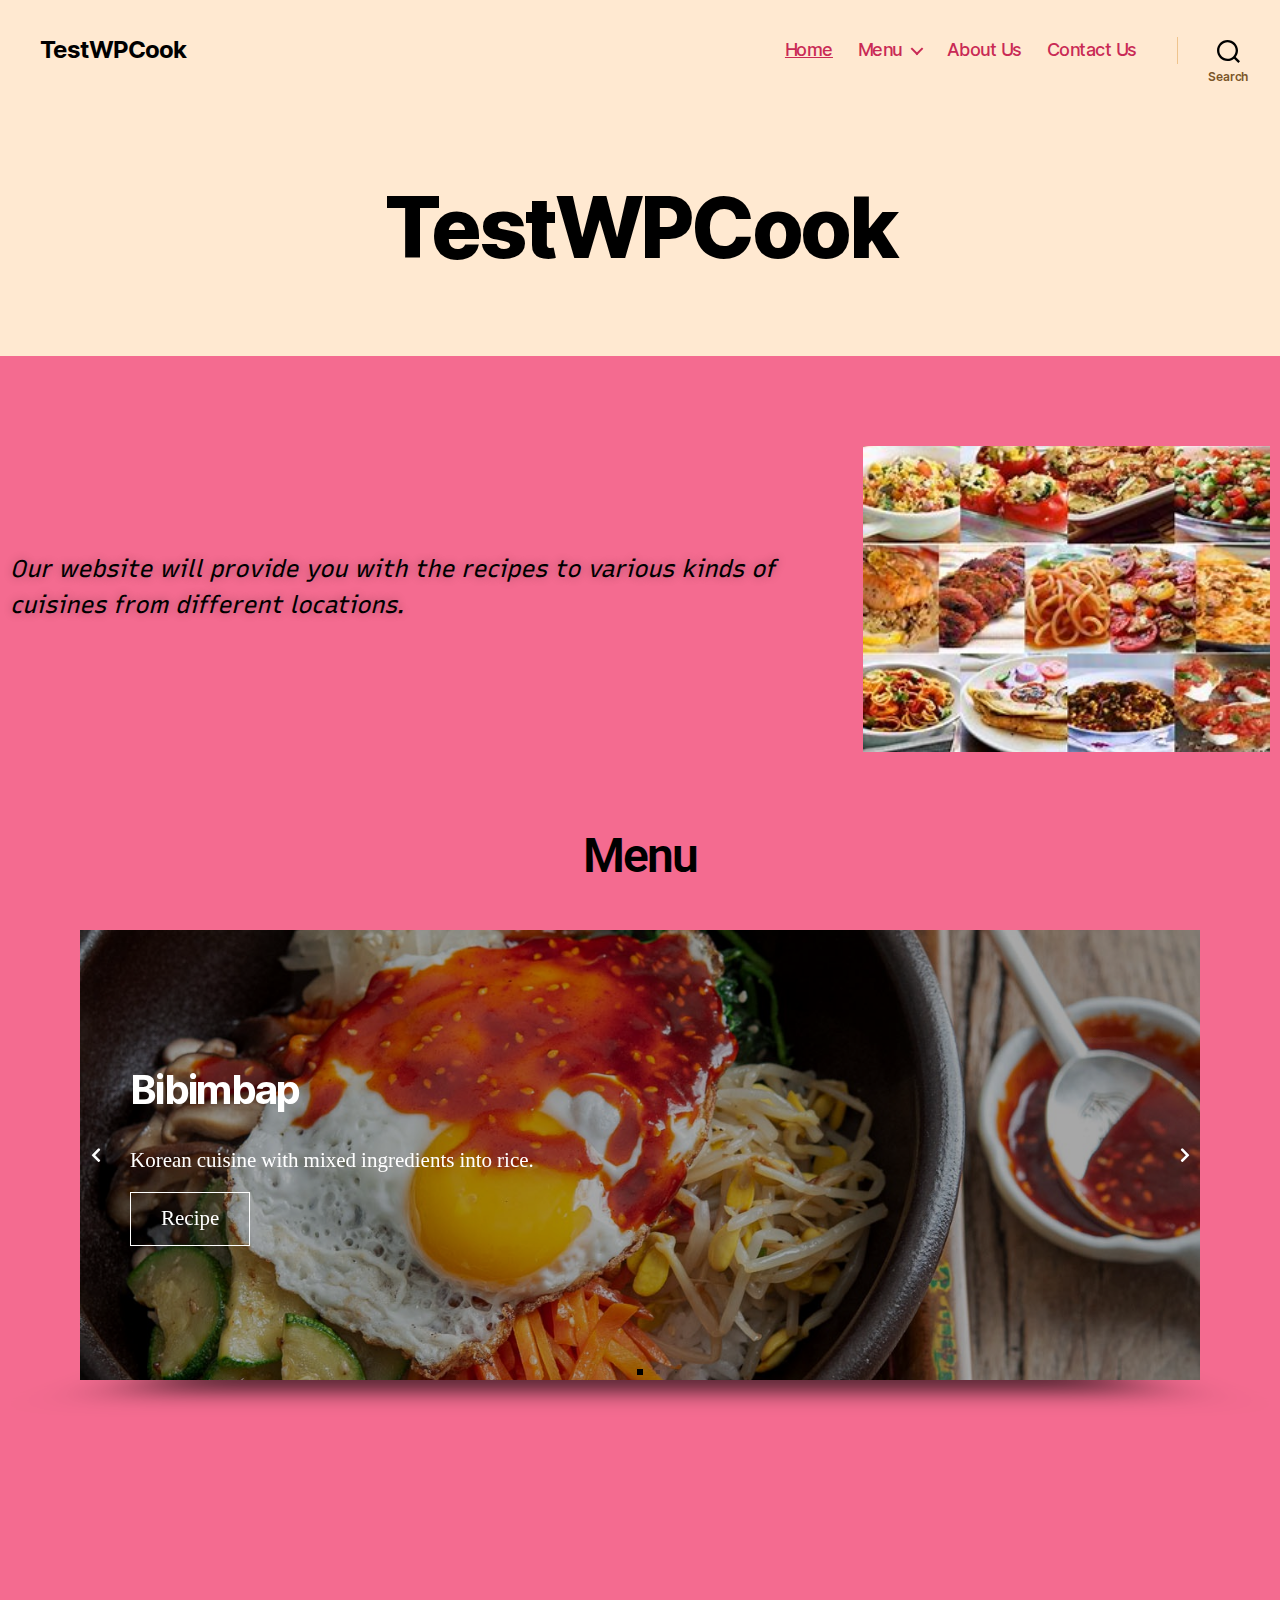
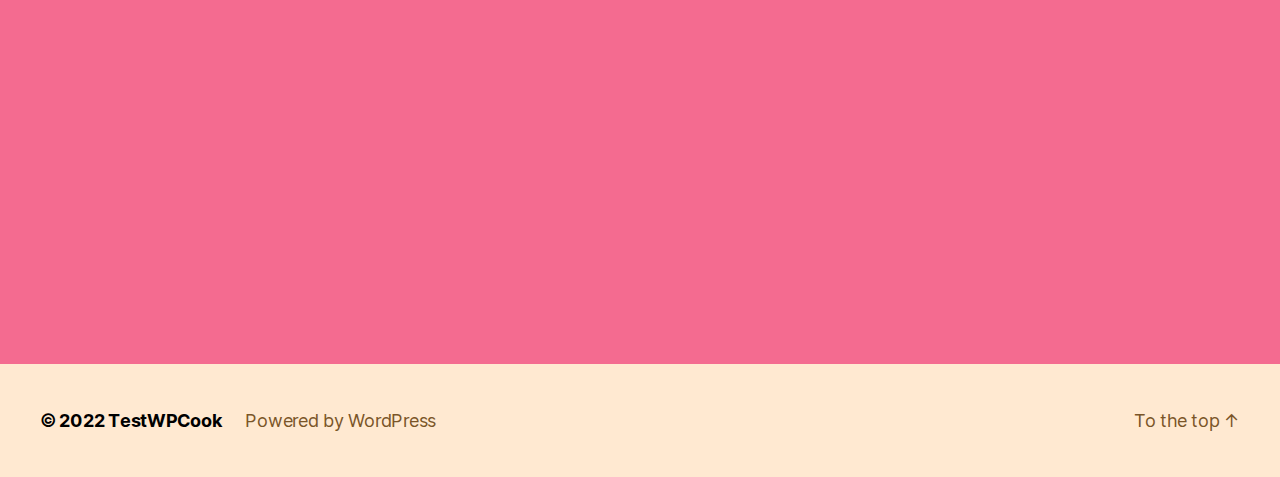
<file: index.html>
<!DOCTYPE html>
<html class="no-js" lang="en-US">

	<head>

		<meta charset="UTF-8">
		<meta name="viewport" content="width=device-width, initial-scale=1.0">

		<link rel="profile" href="https://gmpg.org/xfn/11">

		<title>TestWPCook</title>
<meta name="robots" content="max-image-preview:large">
<link rel="dns-prefetch" href="//s.w.org">
<link rel="alternate" type="application/rss+xml" title="TestWPCook &raquo; Feed" href="https://jerryjustin3.github.io/testingwp/feed/">
<link rel="alternate" type="application/rss+xml" title="TestWPCook &raquo; Comments Feed" href="https://jerryjustin3.github.io/testingwp/comments/feed/">
<script>
window._wpemojiSettings = {"baseUrl":"https:\/\/s.w.org\/images\/core\/emoji\/14.0.0\/72x72\/","ext":".png","svgUrl":"https:\/\/s.w.org\/images\/core\/emoji\/14.0.0\/svg\/","svgExt":".svg","source":{"concatemoji":"http:\/\/localhost\/testingwp\/wp-includes\/js\/wp-emoji-release.min.js?ver=6.0.2"}};
/*! This file is auto-generated */
!function(e,a,t){var n,r,o,i=a.createElement("canvas"),p=i.getContext&&i.getContext("2d");function s(e,t){var a=String.fromCharCode,e=(p.clearRect(0,0,i.width,i.height),p.fillText(a.apply(this,e),0,0),i.toDataURL());return p.clearRect(0,0,i.width,i.height),p.fillText(a.apply(this,t),0,0),e===i.toDataURL()}function c(e){var t=a.createElement("script");t.src=e,t.defer=t.type="text/javascript",a.getElementsByTagName("head")[0].appendChild(t)}for(o=Array("flag","emoji"),t.supports={everything:!0,everythingExceptFlag:!0},r=0;r<o.length;r++)t.supports[o[r]]=function(e){if(!p||!p.fillText)return!1;switch(p.textBaseline="top",p.font="600 32px Arial",e){case"flag":return s([127987,65039,8205,9895,65039],[127987,65039,8203,9895,65039])?!1:!s([55356,56826,55356,56819],[55356,56826,8203,55356,56819])&&!s([55356,57332,56128,56423,56128,56418,56128,56421,56128,56430,56128,56423,56128,56447],[55356,57332,8203,56128,56423,8203,56128,56418,8203,56128,56421,8203,56128,56430,8203,56128,56423,8203,56128,56447]);case"emoji":return!s([129777,127995,8205,129778,127999],[129777,127995,8203,129778,127999])}return!1}(o[r]),t.supports.everything=t.supports.everything&&t.supports[o[r]],"flag"!==o[r]&&(t.supports.everythingExceptFlag=t.supports.everythingExceptFlag&&t.supports[o[r]]);t.supports.everythingExceptFlag=t.supports.everythingExceptFlag&&!t.supports.flag,t.DOMReady=!1,t.readyCallback=function(){t.DOMReady=!0},t.supports.everything||(n=function(){t.readyCallback()},a.addEventListener?(a.addEventListener("DOMContentLoaded",n,!1),e.addEventListener("load",n,!1)):(e.attachEvent("onload",n),a.attachEvent("onreadystatechange",function(){"complete"===a.readyState&&t.readyCallback()})),(e=t.source||{}).concatemoji?c(e.concatemoji):e.wpemoji&&e.twemoji&&(c(e.twemoji),c(e.wpemoji)))}(window,document,window._wpemojiSettings);
</script>
<style>img.wp-smiley,
img.emoji {
	display: inline !important;
	border: none !important;
	box-shadow: none !important;
	height: 1em !important;
	width: 1em !important;
	margin: 0 0.07em !important;
	vertical-align: -0.1em !important;
	background: none !important;
	padding: 0 !important;
}</style>
	<link rel="stylesheet" id="wp-block-library-css" href="https://jerryjustin3.github.io/testingwp/wp-includes/css/dist/block-library/style.min.css?ver=6.0.2" media="all">
<style id="global-styles-inline-css">body{--wp--preset--color--black: #000000;--wp--preset--color--cyan-bluish-gray: #abb8c3;--wp--preset--color--white: #ffffff;--wp--preset--color--pale-pink: #f78da7;--wp--preset--color--vivid-red: #cf2e2e;--wp--preset--color--luminous-vivid-orange: #ff6900;--wp--preset--color--luminous-vivid-amber: #fcb900;--wp--preset--color--light-green-cyan: #7bdcb5;--wp--preset--color--vivid-green-cyan: #00d084;--wp--preset--color--pale-cyan-blue: #8ed1fc;--wp--preset--color--vivid-cyan-blue: #0693e3;--wp--preset--color--vivid-purple: #9b51e0;--wp--preset--color--accent: #65051f;--wp--preset--color--primary: #000000;--wp--preset--color--secondary: #411a24;--wp--preset--color--subtle-background: #ea3d6b;--wp--preset--color--background: #f46b90;--wp--preset--gradient--vivid-cyan-blue-to-vivid-purple: linear-gradient(135deg,rgba(6,147,227,1) 0%,rgb(155,81,224) 100%);--wp--preset--gradient--light-green-cyan-to-vivid-green-cyan: linear-gradient(135deg,rgb(122,220,180) 0%,rgb(0,208,130) 100%);--wp--preset--gradient--luminous-vivid-amber-to-luminous-vivid-orange: linear-gradient(135deg,rgba(252,185,0,1) 0%,rgba(255,105,0,1) 100%);--wp--preset--gradient--luminous-vivid-orange-to-vivid-red: linear-gradient(135deg,rgba(255,105,0,1) 0%,rgb(207,46,46) 100%);--wp--preset--gradient--very-light-gray-to-cyan-bluish-gray: linear-gradient(135deg,rgb(238,238,238) 0%,rgb(169,184,195) 100%);--wp--preset--gradient--cool-to-warm-spectrum: linear-gradient(135deg,rgb(74,234,220) 0%,rgb(151,120,209) 20%,rgb(207,42,186) 40%,rgb(238,44,130) 60%,rgb(251,105,98) 80%,rgb(254,248,76) 100%);--wp--preset--gradient--blush-light-purple: linear-gradient(135deg,rgb(255,206,236) 0%,rgb(152,150,240) 100%);--wp--preset--gradient--blush-bordeaux: linear-gradient(135deg,rgb(254,205,165) 0%,rgb(254,45,45) 50%,rgb(107,0,62) 100%);--wp--preset--gradient--luminous-dusk: linear-gradient(135deg,rgb(255,203,112) 0%,rgb(199,81,192) 50%,rgb(65,88,208) 100%);--wp--preset--gradient--pale-ocean: linear-gradient(135deg,rgb(255,245,203) 0%,rgb(182,227,212) 50%,rgb(51,167,181) 100%);--wp--preset--gradient--electric-grass: linear-gradient(135deg,rgb(202,248,128) 0%,rgb(113,206,126) 100%);--wp--preset--gradient--midnight: linear-gradient(135deg,rgb(2,3,129) 0%,rgb(40,116,252) 100%);--wp--preset--duotone--dark-grayscale: url('#wp-duotone-dark-grayscale');--wp--preset--duotone--grayscale: url('#wp-duotone-grayscale');--wp--preset--duotone--purple-yellow: url('#wp-duotone-purple-yellow');--wp--preset--duotone--blue-red: url('#wp-duotone-blue-red');--wp--preset--duotone--midnight: url('#wp-duotone-midnight');--wp--preset--duotone--magenta-yellow: url('#wp-duotone-magenta-yellow');--wp--preset--duotone--purple-green: url('#wp-duotone-purple-green');--wp--preset--duotone--blue-orange: url('#wp-duotone-blue-orange');--wp--preset--font-size--small: 18px;--wp--preset--font-size--medium: 20px;--wp--preset--font-size--large: 26.25px;--wp--preset--font-size--x-large: 42px;--wp--preset--font-size--normal: 21px;--wp--preset--font-size--larger: 32px;}.has-black-color{color: var(--wp--preset--color--black) !important;}.has-cyan-bluish-gray-color{color: var(--wp--preset--color--cyan-bluish-gray) !important;}.has-white-color{color: var(--wp--preset--color--white) !important;}.has-pale-pink-color{color: var(--wp--preset--color--pale-pink) !important;}.has-vivid-red-color{color: var(--wp--preset--color--vivid-red) !important;}.has-luminous-vivid-orange-color{color: var(--wp--preset--color--luminous-vivid-orange) !important;}.has-luminous-vivid-amber-color{color: var(--wp--preset--color--luminous-vivid-amber) !important;}.has-light-green-cyan-color{color: var(--wp--preset--color--light-green-cyan) !important;}.has-vivid-green-cyan-color{color: var(--wp--preset--color--vivid-green-cyan) !important;}.has-pale-cyan-blue-color{color: var(--wp--preset--color--pale-cyan-blue) !important;}.has-vivid-cyan-blue-color{color: var(--wp--preset--color--vivid-cyan-blue) !important;}.has-vivid-purple-color{color: var(--wp--preset--color--vivid-purple) !important;}.has-black-background-color{background-color: var(--wp--preset--color--black) !important;}.has-cyan-bluish-gray-background-color{background-color: var(--wp--preset--color--cyan-bluish-gray) !important;}.has-white-background-color{background-color: var(--wp--preset--color--white) !important;}.has-pale-pink-background-color{background-color: var(--wp--preset--color--pale-pink) !important;}.has-vivid-red-background-color{background-color: var(--wp--preset--color--vivid-red) !important;}.has-luminous-vivid-orange-background-color{background-color: var(--wp--preset--color--luminous-vivid-orange) !important;}.has-luminous-vivid-amber-background-color{background-color: var(--wp--preset--color--luminous-vivid-amber) !important;}.has-light-green-cyan-background-color{background-color: var(--wp--preset--color--light-green-cyan) !important;}.has-vivid-green-cyan-background-color{background-color: var(--wp--preset--color--vivid-green-cyan) !important;}.has-pale-cyan-blue-background-color{background-color: var(--wp--preset--color--pale-cyan-blue) !important;}.has-vivid-cyan-blue-background-color{background-color: var(--wp--preset--color--vivid-cyan-blue) !important;}.has-vivid-purple-background-color{background-color: var(--wp--preset--color--vivid-purple) !important;}.has-black-border-color{border-color: var(--wp--preset--color--black) !important;}.has-cyan-bluish-gray-border-color{border-color: var(--wp--preset--color--cyan-bluish-gray) !important;}.has-white-border-color{border-color: var(--wp--preset--color--white) !important;}.has-pale-pink-border-color{border-color: var(--wp--preset--color--pale-pink) !important;}.has-vivid-red-border-color{border-color: var(--wp--preset--color--vivid-red) !important;}.has-luminous-vivid-orange-border-color{border-color: var(--wp--preset--color--luminous-vivid-orange) !important;}.has-luminous-vivid-amber-border-color{border-color: var(--wp--preset--color--luminous-vivid-amber) !important;}.has-light-green-cyan-border-color{border-color: var(--wp--preset--color--light-green-cyan) !important;}.has-vivid-green-cyan-border-color{border-color: var(--wp--preset--color--vivid-green-cyan) !important;}.has-pale-cyan-blue-border-color{border-color: var(--wp--preset--color--pale-cyan-blue) !important;}.has-vivid-cyan-blue-border-color{border-color: var(--wp--preset--color--vivid-cyan-blue) !important;}.has-vivid-purple-border-color{border-color: var(--wp--preset--color--vivid-purple) !important;}.has-vivid-cyan-blue-to-vivid-purple-gradient-background{background: var(--wp--preset--gradient--vivid-cyan-blue-to-vivid-purple) !important;}.has-light-green-cyan-to-vivid-green-cyan-gradient-background{background: var(--wp--preset--gradient--light-green-cyan-to-vivid-green-cyan) !important;}.has-luminous-vivid-amber-to-luminous-vivid-orange-gradient-background{background: var(--wp--preset--gradient--luminous-vivid-amber-to-luminous-vivid-orange) !important;}.has-luminous-vivid-orange-to-vivid-red-gradient-background{background: var(--wp--preset--gradient--luminous-vivid-orange-to-vivid-red) !important;}.has-very-light-gray-to-cyan-bluish-gray-gradient-background{background: var(--wp--preset--gradient--very-light-gray-to-cyan-bluish-gray) !important;}.has-cool-to-warm-spectrum-gradient-background{background: var(--wp--preset--gradient--cool-to-warm-spectrum) !important;}.has-blush-light-purple-gradient-background{background: var(--wp--preset--gradient--blush-light-purple) !important;}.has-blush-bordeaux-gradient-background{background: var(--wp--preset--gradient--blush-bordeaux) !important;}.has-luminous-dusk-gradient-background{background: var(--wp--preset--gradient--luminous-dusk) !important;}.has-pale-ocean-gradient-background{background: var(--wp--preset--gradient--pale-ocean) !important;}.has-electric-grass-gradient-background{background: var(--wp--preset--gradient--electric-grass) !important;}.has-midnight-gradient-background{background: var(--wp--preset--gradient--midnight) !important;}.has-small-font-size{font-size: var(--wp--preset--font-size--small) !important;}.has-medium-font-size{font-size: var(--wp--preset--font-size--medium) !important;}.has-large-font-size{font-size: var(--wp--preset--font-size--large) !important;}.has-x-large-font-size{font-size: var(--wp--preset--font-size--x-large) !important;}</style>
<link rel="stylesheet" id="twentytwenty-style-css" href="https://jerryjustin3.github.io/testingwp/wp-content/themes/twentytwenty/style.css?ver=2.0" media="all">
<style id="twentytwenty-style-inline-css">.color-accent,.color-accent-hover:hover,.color-accent-hover:focus,:root .has-accent-color,.has-drop-cap:not(:focus):first-letter,.wp-block-button.is-style-outline,a { color: #65051f; }blockquote,.border-color-accent,.border-color-accent-hover:hover,.border-color-accent-hover:focus { border-color: #65051f; }button,.button,.faux-button,.wp-block-button__link,.wp-block-file .wp-block-file__button,input[type="button"],input[type="reset"],input[type="submit"],.bg-accent,.bg-accent-hover:hover,.bg-accent-hover:focus,:root .has-accent-background-color,.comment-reply-link { background-color: #65051f; }.fill-children-accent,.fill-children-accent * { fill: #65051f; }:root .has-background-color,button,.button,.faux-button,.wp-block-button__link,.wp-block-file__button,input[type="button"],input[type="reset"],input[type="submit"],.wp-block-button,.comment-reply-link,.has-background.has-primary-background-color:not(.has-text-color),.has-background.has-primary-background-color *:not(.has-text-color),.has-background.has-accent-background-color:not(.has-text-color),.has-background.has-accent-background-color *:not(.has-text-color) { color: #f46b90; }:root .has-background-background-color { background-color: #f46b90; }body,.entry-title a,:root .has-primary-color { color: #000000; }:root .has-primary-background-color { background-color: #000000; }cite,figcaption,.wp-caption-text,.post-meta,.entry-content .wp-block-archives li,.entry-content .wp-block-categories li,.entry-content .wp-block-latest-posts li,.wp-block-latest-comments__comment-date,.wp-block-latest-posts__post-date,.wp-block-embed figcaption,.wp-block-image figcaption,.wp-block-pullquote cite,.comment-metadata,.comment-respond .comment-notes,.comment-respond .logged-in-as,.pagination .dots,.entry-content hr:not(.has-background),hr.styled-separator,:root .has-secondary-color { color: #411a24; }:root .has-secondary-background-color { background-color: #411a24; }pre,fieldset,input,textarea,table,table *,hr { border-color: #ea3d6b; }caption,code,code,kbd,samp,.wp-block-table.is-style-stripes tbody tr:nth-child(odd),:root .has-subtle-background-background-color { background-color: #ea3d6b; }.wp-block-table.is-style-stripes { border-bottom-color: #ea3d6b; }.wp-block-latest-posts.is-grid li { border-top-color: #ea3d6b; }:root .has-subtle-background-color { color: #ea3d6b; }body:not(.overlay-header) .primary-menu > li > a,body:not(.overlay-header) .primary-menu > li > .icon,.modal-menu a,.footer-menu a, .footer-widgets a,#site-footer .wp-block-button.is-style-outline,.wp-block-pullquote:before,.singular:not(.overlay-header) .entry-header a,.archive-header a,.header-footer-group .color-accent,.header-footer-group .color-accent-hover:hover { color: #c92a55; }.social-icons a,#site-footer button:not(.toggle),#site-footer .button,#site-footer .faux-button,#site-footer .wp-block-button__link,#site-footer .wp-block-file__button,#site-footer input[type="button"],#site-footer input[type="reset"],#site-footer input[type="submit"] { background-color: #c92a55; }.social-icons a,body:not(.overlay-header) .primary-menu ul,.header-footer-group button,.header-footer-group .button,.header-footer-group .faux-button,.header-footer-group .wp-block-button:not(.is-style-outline) .wp-block-button__link,.header-footer-group .wp-block-file__button,.header-footer-group input[type="button"],.header-footer-group input[type="reset"],.header-footer-group input[type="submit"] { color: #ffe9d1; }#site-header,.footer-nav-widgets-wrapper,#site-footer,.menu-modal,.menu-modal-inner,.search-modal-inner,.archive-header,.singular .entry-header,.singular .featured-media:before,.wp-block-pullquote:before { background-color: #ffe9d1; }.header-footer-group,body:not(.overlay-header) #site-header .toggle,.menu-modal .toggle { color: #000000; }body:not(.overlay-header) .primary-menu ul { background-color: #000000; }body:not(.overlay-header) .primary-menu > li > ul:after { border-bottom-color: #000000; }body:not(.overlay-header) .primary-menu ul ul:after { border-left-color: #000000; }.site-description,body:not(.overlay-header) .toggle-inner .toggle-text,.widget .post-date,.widget .rss-date,.widget_archive li,.widget_categories li,.widget cite,.widget_pages li,.widget_meta li,.widget_nav_menu li,.powered-by-wordpress,.to-the-top,.singular .entry-header .post-meta,.singular:not(.overlay-header) .entry-header .post-meta a { color: #7a5528; }.header-footer-group pre,.header-footer-group fieldset,.header-footer-group input,.header-footer-group textarea,.header-footer-group table,.header-footer-group table *,.footer-nav-widgets-wrapper,#site-footer,.menu-modal nav *,.footer-widgets-outer-wrapper,.footer-top { border-color: #efc48e; }.header-footer-group table caption,body:not(.overlay-header) .header-inner .toggle-wrapper::before { background-color: #efc48e; }</style>
<link rel="stylesheet" id="twentytwenty-print-style-css" href="https://jerryjustin3.github.io/testingwp/wp-content/themes/twentytwenty/print.css?ver=2.0" media="print">
<link rel="stylesheet" id="elementor-icons-css" href="https://jerryjustin3.github.io/testingwp/wp-content/plugins/elementor/assets/lib/eicons/css/elementor-icons.min.css?ver=5.16.0" media="all">
<link rel="stylesheet" id="elementor-frontend-legacy-css" href="https://jerryjustin3.github.io/testingwp/wp-content/plugins/elementor/assets/css/frontend-legacy.min.css?ver=3.7.7" media="all">
<link rel="stylesheet" id="elementor-frontend-css" href="https://jerryjustin3.github.io/testingwp/wp-content/plugins/elementor/assets/css/frontend.min.css?ver=3.7.7" media="all">
<link rel="stylesheet" id="elementor-post-15-css" href="https://jerryjustin3.github.io/testingwp/wp-content/uploads/elementor/css/post-15.css?ver=1663769055" media="all">
<link rel="stylesheet" id="stratum-widgets-style-css" href="https://jerryjustin3.github.io/testingwp/wp-content/plugins/stratum/assets/css/style.min.css?ver=1.3.13" media="all">
<link rel="stylesheet" id="elementor-pro-css" href="https://jerryjustin3.github.io/testingwp/wp-content/plugins/pro-elements/assets/css/frontend.min.css?ver=3.7.3" media="all">
<link rel="stylesheet" id="elementor-global-css" href="https://jerryjustin3.github.io/testingwp/wp-content/uploads/elementor/css/global.css?ver=1663769055" media="all">
<link rel="stylesheet" id="elementor-post-10-css" href="https://jerryjustin3.github.io/testingwp/wp-content/uploads/elementor/css/post-10.css?ver=1663769068" media="all">
<link rel="stylesheet" id="google-fonts-1-css" href="https://fonts.googleapis.com/css?family=Roboto%3A100%2C100italic%2C200%2C200italic%2C300%2C300italic%2C400%2C400italic%2C500%2C500italic%2C600%2C600italic%2C700%2C700italic%2C800%2C800italic%2C900%2C900italic%7CRoboto+Slab%3A100%2C100italic%2C200%2C200italic%2C300%2C300italic%2C400%2C400italic%2C500%2C500italic%2C600%2C600italic%2C700%2C700italic%2C800%2C800italic%2C900%2C900italic%7CRecursive%3A100%2C100italic%2C200%2C200italic%2C300%2C300italic%2C400%2C400italic%2C500%2C500italic%2C600%2C600italic%2C700%2C700italic%2C800%2C800italic%2C900%2C900italic&#038;display=auto&#038;ver=6.0.2" media="all">
<script src="https://jerryjustin3.github.io/testingwp/wp-includes/js/jquery/jquery.min.js?ver=3.6.0" id="jquery-core-js"></script>
<script src="https://jerryjustin3.github.io/testingwp/wp-includes/js/jquery/jquery-migrate.min.js?ver=3.3.2" id="jquery-migrate-js"></script>
<script src="https://jerryjustin3.github.io/testingwp/wp-content/themes/twentytwenty/assets/js/index.js?ver=2.0" id="twentytwenty-js-js" async></script>
<link rel="https://api.w.org/" href="https://jerryjustin3.github.io/testingwp/wp-json/">
<link rel="alternate" type="application/json" href="https://jerryjustin3.github.io/testingwp/wp-json/wp/v2/pages/10">
<link rel="EditURI" type="application/rsd+xml" title="RSD" href="https://jerryjustin3.github.io/testingwp/xmlrpc.php?rsd">
<link rel="wlwmanifest" type="application/wlwmanifest+xml" href="https://jerryjustin3.github.io/testingwp/wp-includes/wlwmanifest.xml"> 
<meta name="generator" content="WordPress 6.0.2">
<link rel="canonical" href="https://jerryjustin3.github.io/testingwp/">
<link rel="shortlink" href="https://jerryjustin3.github.io/testingwp/">
<link rel="alternate" type="application/json+oembed" href="https://jerryjustin3.github.io/testingwp/wp-json/oembed/1.0/embed?url=http%3A%2F%2Flocalhost%2Ftestingwp%2F">
<link rel="alternate" type="text/xml+oembed" href="https://jerryjustin3.github.io/testingwp/wp-json/oembed/1.0/embed?url=http%3A%2F%2Flocalhost%2Ftestingwp%2F&#038;format=xml">
	<script>document.documentElement.className = document.documentElement.className.replace( 'no-js', 'js' );</script>
	<style id="custom-background-css">body.custom-background { background-color: #f46b90; }</style>
	
	</head>

	<body class="home page-template-default page page-id-10 custom-background wp-embed-responsive singular enable-search-modal missing-post-thumbnail has-no-pagination not-showing-comments show-avatars footer-top-hidden elementor-default elementor-kit-15 elementor-page elementor-page-10">

		<a class="skip-link screen-reader-text" href="#site-content">Skip to the content</a><svg xmlns="http://www.w3.org/2000/svg" viewbox="0 0 0 0" width="0" height="0" focusable="false" role="none" style="visibility: hidden; position: absolute; left: -9999px; overflow: hidden;"><defs><filter id="wp-duotone-dark-grayscale"><fecolormatrix color-interpolation-filters="sRGB" type="matrix" values=" .299 .587 .114 0 0 .299 .587 .114 0 0 .299 .587 .114 0 0 .299 .587 .114 0 0 "></fecolormatrix><fecomponenttransfer color-interpolation-filters="sRGB"><fefuncr type="table" tablevalues="0 0.49803921568627"></fefuncr><fefuncg type="table" tablevalues="0 0.49803921568627"></fefuncg><fefuncb type="table" tablevalues="0 0.49803921568627"></fefuncb><fefunca type="table" tablevalues="1 1"></fefunca></fecomponenttransfer><fecomposite in2="SourceGraphic" operator="in"></fecomposite></filter></defs></svg><svg xmlns="http://www.w3.org/2000/svg" viewbox="0 0 0 0" width="0" height="0" focusable="false" role="none" style="visibility: hidden; position: absolute; left: -9999px; overflow: hidden;"><defs><filter id="wp-duotone-grayscale"><fecolormatrix color-interpolation-filters="sRGB" type="matrix" values=" .299 .587 .114 0 0 .299 .587 .114 0 0 .299 .587 .114 0 0 .299 .587 .114 0 0 "></fecolormatrix><fecomponenttransfer color-interpolation-filters="sRGB"><fefuncr type="table" tablevalues="0 1"></fefuncr><fefuncg type="table" tablevalues="0 1"></fefuncg><fefuncb type="table" tablevalues="0 1"></fefuncb><fefunca type="table" tablevalues="1 1"></fefunca></fecomponenttransfer><fecomposite in2="SourceGraphic" operator="in"></fecomposite></filter></defs></svg><svg xmlns="http://www.w3.org/2000/svg" viewbox="0 0 0 0" width="0" height="0" focusable="false" role="none" style="visibility: hidden; position: absolute; left: -9999px; overflow: hidden;"><defs><filter id="wp-duotone-purple-yellow"><fecolormatrix color-interpolation-filters="sRGB" type="matrix" values=" .299 .587 .114 0 0 .299 .587 .114 0 0 .299 .587 .114 0 0 .299 .587 .114 0 0 "></fecolormatrix><fecomponenttransfer color-interpolation-filters="sRGB"><fefuncr type="table" tablevalues="0.54901960784314 0.98823529411765"></fefuncr><fefuncg type="table" tablevalues="0 1"></fefuncg><fefuncb type="table" tablevalues="0.71764705882353 0.25490196078431"></fefuncb><fefunca type="table" tablevalues="1 1"></fefunca></fecomponenttransfer><fecomposite in2="SourceGraphic" operator="in"></fecomposite></filter></defs></svg><svg xmlns="http://www.w3.org/2000/svg" viewbox="0 0 0 0" width="0" height="0" focusable="false" role="none" style="visibility: hidden; position: absolute; left: -9999px; overflow: hidden;"><defs><filter id="wp-duotone-blue-red"><fecolormatrix color-interpolation-filters="sRGB" type="matrix" values=" .299 .587 .114 0 0 .299 .587 .114 0 0 .299 .587 .114 0 0 .299 .587 .114 0 0 "></fecolormatrix><fecomponenttransfer color-interpolation-filters="sRGB"><fefuncr type="table" tablevalues="0 1"></fefuncr><fefuncg type="table" tablevalues="0 0.27843137254902"></fefuncg><fefuncb type="table" tablevalues="0.5921568627451 0.27843137254902"></fefuncb><fefunca type="table" tablevalues="1 1"></fefunca></fecomponenttransfer><fecomposite in2="SourceGraphic" operator="in"></fecomposite></filter></defs></svg><svg xmlns="http://www.w3.org/2000/svg" viewbox="0 0 0 0" width="0" height="0" focusable="false" role="none" style="visibility: hidden; position: absolute; left: -9999px; overflow: hidden;"><defs><filter id="wp-duotone-midnight"><fecolormatrix color-interpolation-filters="sRGB" type="matrix" values=" .299 .587 .114 0 0 .299 .587 .114 0 0 .299 .587 .114 0 0 .299 .587 .114 0 0 "></fecolormatrix><fecomponenttransfer color-interpolation-filters="sRGB"><fefuncr type="table" tablevalues="0 0"></fefuncr><fefuncg type="table" tablevalues="0 0.64705882352941"></fefuncg><fefuncb type="table" tablevalues="0 1"></fefuncb><fefunca type="table" tablevalues="1 1"></fefunca></fecomponenttransfer><fecomposite in2="SourceGraphic" operator="in"></fecomposite></filter></defs></svg><svg xmlns="http://www.w3.org/2000/svg" viewbox="0 0 0 0" width="0" height="0" focusable="false" role="none" style="visibility: hidden; position: absolute; left: -9999px; overflow: hidden;"><defs><filter id="wp-duotone-magenta-yellow"><fecolormatrix color-interpolation-filters="sRGB" type="matrix" values=" .299 .587 .114 0 0 .299 .587 .114 0 0 .299 .587 .114 0 0 .299 .587 .114 0 0 "></fecolormatrix><fecomponenttransfer color-interpolation-filters="sRGB"><fefuncr type="table" tablevalues="0.78039215686275 1"></fefuncr><fefuncg type="table" tablevalues="0 0.94901960784314"></fefuncg><fefuncb type="table" tablevalues="0.35294117647059 0.47058823529412"></fefuncb><fefunca type="table" tablevalues="1 1"></fefunca></fecomponenttransfer><fecomposite in2="SourceGraphic" operator="in"></fecomposite></filter></defs></svg><svg xmlns="http://www.w3.org/2000/svg" viewbox="0 0 0 0" width="0" height="0" focusable="false" role="none" style="visibility: hidden; position: absolute; left: -9999px; overflow: hidden;"><defs><filter id="wp-duotone-purple-green"><fecolormatrix color-interpolation-filters="sRGB" type="matrix" values=" .299 .587 .114 0 0 .299 .587 .114 0 0 .299 .587 .114 0 0 .299 .587 .114 0 0 "></fecolormatrix><fecomponenttransfer color-interpolation-filters="sRGB"><fefuncr type="table" tablevalues="0.65098039215686 0.40392156862745"></fefuncr><fefuncg type="table" tablevalues="0 1"></fefuncg><fefuncb type="table" tablevalues="0.44705882352941 0.4"></fefuncb><fefunca type="table" tablevalues="1 1"></fefunca></fecomponenttransfer><fecomposite in2="SourceGraphic" operator="in"></fecomposite></filter></defs></svg><svg xmlns="http://www.w3.org/2000/svg" viewbox="0 0 0 0" width="0" height="0" focusable="false" role="none" style="visibility: hidden; position: absolute; left: -9999px; overflow: hidden;"><defs><filter id="wp-duotone-blue-orange"><fecolormatrix color-interpolation-filters="sRGB" type="matrix" values=" .299 .587 .114 0 0 .299 .587 .114 0 0 .299 .587 .114 0 0 .299 .587 .114 0 0 "></fecolormatrix><fecomponenttransfer color-interpolation-filters="sRGB"><fefuncr type="table" tablevalues="0.098039215686275 1"></fefuncr><fefuncg type="table" tablevalues="0 0.66274509803922"></fefuncg><fefuncb type="table" tablevalues="0.84705882352941 0.41960784313725"></fefuncb><fefunca type="table" tablevalues="1 1"></fefunca></fecomponenttransfer><fecomposite in2="SourceGraphic" operator="in"></fecomposite></filter></defs></svg>
		<header id="site-header" class="header-footer-group">

			<div class="header-inner section-inner">

				<div class="header-titles-wrapper">

					
						<button class="toggle search-toggle mobile-search-toggle" data-toggle-target=".search-modal" data-toggle-body-class="showing-search-modal" data-set-focus=".search-modal .search-field" aria-expanded="false">
							<span class="toggle-inner">
								<span class="toggle-icon">
									<svg class="svg-icon" aria-hidden="true" role="img" focusable="false" xmlns="http://www.w3.org/2000/svg" width="23" height="23" viewbox="0 0 23 23"><path d="M38.710696,48.0601792 L43,52.3494831 L41.3494831,54 L37.0601792,49.710696 C35.2632422,51.1481185 32.9839107,52.0076499 30.5038249,52.0076499 C24.7027226,52.0076499 20,47.3049272 20,41.5038249 C20,35.7027226 24.7027226,31 30.5038249,31 C36.3049272,31 41.0076499,35.7027226 41.0076499,41.5038249 C41.0076499,43.9839107 40.1481185,46.2632422 38.710696,48.0601792 Z M36.3875844,47.1716785 C37.8030221,45.7026647 38.6734666,43.7048964 38.6734666,41.5038249 C38.6734666,36.9918565 35.0157934,33.3341833 30.5038249,33.3341833 C25.9918565,33.3341833 22.3341833,36.9918565 22.3341833,41.5038249 C22.3341833,46.0157934 25.9918565,49.6734666 30.5038249,49.6734666 C32.7048964,49.6734666 34.7026647,48.8030221 36.1716785,47.3875844 C36.2023931,47.347638 36.2360451,47.3092237 36.2726343,47.2726343 C36.3092237,47.2360451 36.347638,47.2023931 36.3875844,47.1716785 Z" transform="translate(-20 -31)"></path></svg>								</span>
								<span class="toggle-text">Search</span>
							</span>
						</button><!-- .search-toggle -->

					
					<div class="header-titles">

						<div class="site-title faux-heading"><a href="https://jerryjustin3.github.io/testingwp/">TestWPCook</a></div>
					</div>
<!-- .header-titles -->

					<button class="toggle nav-toggle mobile-nav-toggle" data-toggle-target=".menu-modal" data-toggle-body-class="showing-menu-modal" aria-expanded="false" data-set-focus=".close-nav-toggle">
						<span class="toggle-inner">
							<span class="toggle-icon">
								<svg class="svg-icon" aria-hidden="true" role="img" focusable="false" xmlns="http://www.w3.org/2000/svg" width="26" height="7" viewbox="0 0 26 7"><path fill-rule="evenodd" d="M332.5,45 C330.567003,45 329,43.4329966 329,41.5 C329,39.5670034 330.567003,38 332.5,38 C334.432997,38 336,39.5670034 336,41.5 C336,43.4329966 334.432997,45 332.5,45 Z M342,45 C340.067003,45 338.5,43.4329966 338.5,41.5 C338.5,39.5670034 340.067003,38 342,38 C343.932997,38 345.5,39.5670034 345.5,41.5 C345.5,43.4329966 343.932997,45 342,45 Z M351.5,45 C349.567003,45 348,43.4329966 348,41.5 C348,39.5670034 349.567003,38 351.5,38 C353.432997,38 355,39.5670034 355,41.5 C355,43.4329966 353.432997,45 351.5,45 Z" transform="translate(-329 -38)"></path></svg>							</span>
							<span class="toggle-text">Menu</span>
						</span>
					</button><!-- .nav-toggle -->

				</div>
<!-- .header-titles-wrapper -->

				<div class="header-navigation-wrapper">

					
							<nav class="primary-menu-wrapper" aria-label="Horizontal">

								<ul class="primary-menu reset-list-style">

								<li id="menu-item-356" class="menu-item menu-item-type-post_type menu-item-object-page menu-item-home current-menu-item page_item page-item-10 current_page_item menu-item-356"><a href="https://jerryjustin3.github.io/testingwp/" aria-current="page">Home</a></li>
<li id="menu-item-110" class="menu-item menu-item-type-post_type menu-item-object-page menu-item-has-children menu-item-110">
<a href="https://jerryjustin3.github.io/testingwp/menu/">Menu</a><span class="icon"></span>
<ul class="sub-menu">
	<li id="menu-item-256" class="menu-item menu-item-type-taxonomy menu-item-object-category menu-item-256"><a href="https://jerryjustin3.github.io/testingwp/category/chinese-food/">Chinese Food</a></li>
	<li id="menu-item-257" class="menu-item menu-item-type-taxonomy menu-item-object-category menu-item-257"><a href="https://jerryjustin3.github.io/testingwp/category/japanese-food/">Japanese Food</a></li>
	<li id="menu-item-258" class="menu-item menu-item-type-taxonomy menu-item-object-category menu-item-258"><a href="https://jerryjustin3.github.io/testingwp/category/korean-food/">Korean Food</a></li>
</ul>
</li>
<li id="menu-item-109" class="menu-item menu-item-type-post_type menu-item-object-page menu-item-109"><a href="https://jerryjustin3.github.io/testingwp/about-us/">About Us</a></li>
<li id="menu-item-108" class="menu-item menu-item-type-post_type menu-item-object-page menu-item-108"><a href="https://jerryjustin3.github.io/testingwp/contact-us/">Contact Us</a></li>

								</ul>

							</nav><!-- .primary-menu-wrapper -->

						
						<div class="header-toggles hide-no-js">

						
							<div class="toggle-wrapper search-toggle-wrapper">

								<button class="toggle search-toggle desktop-search-toggle" data-toggle-target=".search-modal" data-toggle-body-class="showing-search-modal" data-set-focus=".search-modal .search-field" aria-expanded="false">
									<span class="toggle-inner">
										<svg class="svg-icon" aria-hidden="true" role="img" focusable="false" xmlns="http://www.w3.org/2000/svg" width="23" height="23" viewbox="0 0 23 23"><path d="M38.710696,48.0601792 L43,52.3494831 L41.3494831,54 L37.0601792,49.710696 C35.2632422,51.1481185 32.9839107,52.0076499 30.5038249,52.0076499 C24.7027226,52.0076499 20,47.3049272 20,41.5038249 C20,35.7027226 24.7027226,31 30.5038249,31 C36.3049272,31 41.0076499,35.7027226 41.0076499,41.5038249 C41.0076499,43.9839107 40.1481185,46.2632422 38.710696,48.0601792 Z M36.3875844,47.1716785 C37.8030221,45.7026647 38.6734666,43.7048964 38.6734666,41.5038249 C38.6734666,36.9918565 35.0157934,33.3341833 30.5038249,33.3341833 C25.9918565,33.3341833 22.3341833,36.9918565 22.3341833,41.5038249 C22.3341833,46.0157934 25.9918565,49.6734666 30.5038249,49.6734666 C32.7048964,49.6734666 34.7026647,48.8030221 36.1716785,47.3875844 C36.2023931,47.347638 36.2360451,47.3092237 36.2726343,47.2726343 C36.3092237,47.2360451 36.347638,47.2023931 36.3875844,47.1716785 Z" transform="translate(-20 -31)"></path></svg>										<span class="toggle-text">Search</span>
									</span>
								</button><!-- .search-toggle -->

							</div>

							
						</div>
<!-- .header-toggles -->
						
				</div>
<!-- .header-navigation-wrapper -->

			</div>
<!-- .header-inner -->

			<div class="search-modal cover-modal header-footer-group" data-modal-target-string=".search-modal" role="dialog" aria-modal="true" aria-label="Search">

	<div class="search-modal-inner modal-inner">

		<div class="section-inner">

			<form role="search" aria-label="Search for:" method="get" class="search-form" action="http://localhost/testingwp/">
	<label for="search-form-1">
		<span class="screen-reader-text">Search for:</span>
		<input type="search" id="search-form-1" class="search-field" placeholder="Search &hellip;" value="" name="s">
	</label>
	<input type="submit" class="search-submit" value="Search">
</form>

			<button class="toggle search-untoggle close-search-toggle fill-children-current-color" data-toggle-target=".search-modal" data-toggle-body-class="showing-search-modal" data-set-focus=".search-modal .search-field">
				<span class="screen-reader-text">Close search</span>
				<svg class="svg-icon" aria-hidden="true" role="img" focusable="false" xmlns="http://www.w3.org/2000/svg" width="16" height="16" viewbox="0 0 16 16"><polygon fill="" fill-rule="evenodd" points="6.852 7.649 .399 1.195 1.445 .149 7.899 6.602 14.352 .149 15.399 1.195 8.945 7.649 15.399 14.102 14.352 15.149 7.899 8.695 1.445 15.149 .399 14.102"></polygon></svg>			</button><!-- .search-toggle -->

		</div>
<!-- .section-inner -->

	</div>
<!-- .search-modal-inner -->

</div>
<!-- .menu-modal -->

		</header><!-- #site-header -->

		
<div class="menu-modal cover-modal header-footer-group" data-modal-target-string=".menu-modal">

	<div class="menu-modal-inner modal-inner">

		<div class="menu-wrapper section-inner">

			<div class="menu-top">

				<button class="toggle close-nav-toggle fill-children-current-color" data-toggle-target=".menu-modal" data-toggle-body-class="showing-menu-modal" data-set-focus=".menu-modal">
					<span class="toggle-text">Close Menu</span>
					<svg class="svg-icon" aria-hidden="true" role="img" focusable="false" xmlns="http://www.w3.org/2000/svg" width="16" height="16" viewbox="0 0 16 16"><polygon fill="" fill-rule="evenodd" points="6.852 7.649 .399 1.195 1.445 .149 7.899 6.602 14.352 .149 15.399 1.195 8.945 7.649 15.399 14.102 14.352 15.149 7.899 8.695 1.445 15.149 .399 14.102"></polygon></svg>				</button><!-- .nav-toggle -->

				
					<nav class="mobile-menu" aria-label="Mobile">

						<ul class="modal-menu reset-list-style">

						<li class="menu-item menu-item-type-post_type menu-item-object-page menu-item-home current-menu-item page_item page-item-10 current_page_item menu-item-356">
<div class="ancestor-wrapper"><a href="https://jerryjustin3.github.io/testingwp/" aria-current="page">Home</a></div>
<!-- .ancestor-wrapper -->
</li>
<li class="menu-item menu-item-type-post_type menu-item-object-page menu-item-has-children menu-item-110">
<div class="ancestor-wrapper">
<a href="https://jerryjustin3.github.io/testingwp/menu/">Menu</a><button class="toggle sub-menu-toggle fill-children-current-color" data-toggle-target=".menu-modal .menu-item-110 > .sub-menu" data-toggle-type="slidetoggle" data-toggle-duration="250" aria-expanded="false"><span class="screen-reader-text">Show sub menu</span><svg class="svg-icon" aria-hidden="true" role="img" focusable="false" xmlns="http://www.w3.org/2000/svg" width="20" height="12" viewbox="0 0 20 12"><polygon fill="" fill-rule="evenodd" points="1319.899 365.778 1327.678 358 1329.799 360.121 1319.899 370.021 1310 360.121 1312.121 358" transform="translate(-1310 -358)"></polygon></svg></button>
</div>
<!-- .ancestor-wrapper -->
<ul class="sub-menu">
	<li class="menu-item menu-item-type-taxonomy menu-item-object-category menu-item-256">
<div class="ancestor-wrapper"><a href="https://jerryjustin3.github.io/testingwp/category/chinese-food/">Chinese Food</a></div>
<!-- .ancestor-wrapper -->
</li>
	<li class="menu-item menu-item-type-taxonomy menu-item-object-category menu-item-257">
<div class="ancestor-wrapper"><a href="https://jerryjustin3.github.io/testingwp/category/japanese-food/">Japanese Food</a></div>
<!-- .ancestor-wrapper -->
</li>
	<li class="menu-item menu-item-type-taxonomy menu-item-object-category menu-item-258">
<div class="ancestor-wrapper"><a href="https://jerryjustin3.github.io/testingwp/category/korean-food/">Korean Food</a></div>
<!-- .ancestor-wrapper -->
</li>
</ul>
</li>
<li class="menu-item menu-item-type-post_type menu-item-object-page menu-item-109">
<div class="ancestor-wrapper"><a href="https://jerryjustin3.github.io/testingwp/about-us/">About Us</a></div>
<!-- .ancestor-wrapper -->
</li>
<li class="menu-item menu-item-type-post_type menu-item-object-page menu-item-108">
<div class="ancestor-wrapper"><a href="https://jerryjustin3.github.io/testingwp/contact-us/">Contact Us</a></div>
<!-- .ancestor-wrapper -->
</li>

						</ul>

					</nav>

					
			</div>
<!-- .menu-top -->

			<div class="menu-bottom">

				
			</div>
<!-- .menu-bottom -->

		</div>
<!-- .menu-wrapper -->

	</div>
<!-- .menu-modal-inner -->

</div>
<!-- .menu-modal -->

<main id="site-content">

	
<article class="post-10 page type-page status-publish hentry" id="post-10">

	
<header class="entry-header has-text-align-center header-footer-group">

	<div class="entry-header-inner section-inner medium">

		<h1 class="entry-title">TestWPCook</h1>
	</div>
<!-- .entry-header-inner -->

</header><!-- .entry-header -->

	<div class="post-inner thin ">

		<div class="entry-content">

					<div data-elementor-type="wp-page" data-elementor-id="10" class="elementor elementor-10">
						<div class="elementor-inner">
				<div class="elementor-section-wrap">
									<section class="elementor-section elementor-top-section elementor-element elementor-element-6a20094 elementor-section-full_width elementor-section-stretched elementor-section-height-default elementor-section-height-default elementor-invisible" data-id="6a20094" data-element_type="section" data-settings="{&quot;stretch_section&quot;:&quot;section-stretched&quot;,&quot;animation&quot;:&quot;fadeInDown&quot;}">
						<div class="elementor-container elementor-column-gap-default">
							<div class="elementor-row">
					<div class="elementor-column elementor-col-66 elementor-top-column elementor-element elementor-element-ae62c35" data-id="ae62c35" data-element_type="column">
			<div class="elementor-column-wrap elementor-element-populated">
							<div class="elementor-widget-wrap">
						<div class="elementor-element elementor-element-95fcf30 elementor-widget elementor-widget-text-editor" data-id="95fcf30" data-element_type="widget" data-settings="{&quot;_animation&quot;:&quot;none&quot;}" data-widget_type="text-editor.default">
				<div class="elementor-widget-container">
								<div class="elementor-text-editor elementor-clearfix">
				<p>Our website will provide you with the recipes to various kinds of cuisines from different locations.</p>					</div>
						</div>
				</div>
						</div>
					</div>
		</div>
				<div class="elementor-column elementor-col-33 elementor-top-column elementor-element elementor-element-4e860cc" data-id="4e860cc" data-element_type="column">
			<div class="elementor-column-wrap elementor-element-populated">
							<div class="elementor-widget-wrap">
						<div class="elementor-element elementor-element-cbb9522 elementor-widget elementor-widget-image" data-id="cbb9522" data-element_type="widget" data-widget_type="image.default">
				<div class="elementor-widget-container">
								<div class="elementor-image">
												<img width="285" height="225" src="https://jerryjustin3.github.io/testingwp/wp-content/uploads/2022/09/Foods.jpg" class="attachment-2048x2048 size-2048x2048" alt="" loading="lazy">														</div>
						</div>
				</div>
						</div>
					</div>
		</div>
								</div>
					</div>
		</section>
				<section class="elementor-section elementor-top-section elementor-element elementor-element-234cd55 elementor-section-boxed elementor-section-height-default elementor-section-height-default elementor-invisible" data-id="234cd55" data-element_type="section" data-settings="{&quot;animation&quot;:&quot;fadeIn&quot;}">
						<div class="elementor-container elementor-column-gap-default">
							<div class="elementor-row">
					<div class="elementor-column elementor-col-100 elementor-top-column elementor-element elementor-element-abfa41f" data-id="abfa41f" data-element_type="column">
			<div class="elementor-column-wrap elementor-element-populated">
							<div class="elementor-widget-wrap">
						<div class="elementor-element elementor-element-b331735 elementor-widget elementor-widget-heading" data-id="b331735" data-element_type="widget" data-widget_type="heading.default">
				<div class="elementor-widget-container">
			<h2 class="elementor-heading-title elementor-size-default">Menu</h2>		</div>
				</div>
						</div>
					</div>
		</div>
								</div>
					</div>
		</section>
				<section class="elementor-section elementor-top-section elementor-element elementor-element-ea41c53 elementor-section-stretched elementor-section-boxed elementor-section-height-default elementor-section-height-default" data-id="ea41c53" data-element_type="section" data-settings="{&quot;stretch_section&quot;:&quot;section-stretched&quot;}">
						<div class="elementor-container elementor-column-gap-default">
							<div class="elementor-row">
					<div class="elementor-column elementor-col-100 elementor-top-column elementor-element elementor-element-621374f" data-id="621374f" data-element_type="column">
			<div class="elementor-column-wrap elementor-element-populated">
							<div class="elementor-widget-wrap">
						<div class="elementor-element elementor-element-5812564 stratum-navigation-bullets-squared stratum-swiper-direction-horizontal stratum-navigation-arrow-position-inside elementor-widget elementor-widget-stratum-advanced-slider" data-id="5812564" data-element_type="widget" data-settings="{&quot;slide_effects&quot;:&quot;cube&quot;,&quot;columns_count&quot;:&quot;1&quot;,&quot;columns_count_tablet&quot;:&quot;1&quot;,&quot;columns_count_mobile&quot;:&quot;1&quot;,&quot;slides_in_columns&quot;:&quot;1&quot;,&quot;slides_in_columns_tablet&quot;:&quot;1&quot;,&quot;slides_in_columns_mobile&quot;:&quot;1&quot;,&quot;slides_to_scroll&quot;:&quot;1&quot;,&quot;slides_to_scroll_tablet&quot;:&quot;1&quot;,&quot;slides_to_scroll_mobile&quot;:&quot;1&quot;,&quot;slider_direction&quot;:&quot;horizontal&quot;,&quot;navigation&quot;:&quot;both&quot;,&quot;pagination_style&quot;:&quot;bullets&quot;,&quot;animation_speed&quot;:300}" data-widget_type="stratum-advanced-slider.default">
				<div class="elementor-widget-container">
			<div class="stratum-advanced-slider" data-slider-options="{&quot;slidesPerView&quot;:1,&quot;slidesPerColumn&quot;:1,&quot;slidesPerColumnFill&quot;:&quot;row&quot;,&quot;slidesPerGroup&quot;:1,&quot;direction&quot;:&quot;horizontal&quot;,&quot;autoHeight&quot;:false,&quot;keyboard&quot;:false,&quot;mousewheel&quot;:false,&quot;centeredSlides&quot;:false,&quot;spaceBetween&quot;:0,&quot;freeMode&quot;:false,&quot;effect&quot;:&quot;cube&quot;,&quot;autoplay&quot;:false,&quot;autoplayPause&quot;:false,&quot;loop&quot;:false,&quot;speed&quot;:300,&quot;allowTouchMove&quot;:true,&quot;textAnimationDelay&quot;:500,&quot;coverflow_visible&quot;:false,&quot;responsive&quot;:{&quot;slidesPerView_tablet&quot;:1,&quot;slidesPerView_mobile&quot;:1,&quot;slidesPerColumn_tablet&quot;:1,&quot;slidesPerColumn_mobile&quot;:1,&quot;slidesPerGroup_tablet&quot;:1,&quot;slidesPerGroup_mobile&quot;:1,&quot;spaceBetween_tablet&quot;:0,&quot;spaceBetween_mobile&quot;:0},&quot;navigation&quot;:true,&quot;pagination&quot;:{&quot;el&quot;:&quot;.swiper-pagination&quot;,&quot;type&quot;:&quot;bullets&quot;,&quot;clickable&quot;:true,&quot;dynamicBullets&quot;:true}}">
	<div class="swiper-container">
		<div class="swiper-wrapper">
							<div class="swiper-slide elementor-repeater-item-2ee2a8d">
					<div class="stratum-advanced-slider__image" style="background-image: url('https://jerryjustin3.github.io/testingwp/wp-content/uploads/2022/09/bibimbap.jpg'); "></div>
					<div class="stratum-advanced-slider__slide-content">
						<div class="stratum-advanced-slider__slide-wrapper">
							<div class="stratum-advanced-slider__slide-container">
															<h3 class="stratum-advanced-slider__title">
									Bibimbap								</h3>
															<div class="stratum-advanced-slider__description">
									Korean cuisine with mixed ingredients into rice.								</div>
															<div class="stratum-advanced-slider__button">
									<a href="https://jerryjustin3.github.io/testingwp/2022/09/21/bibimbap/" target="_blank">Recipe</a>
								</div>
														</div>
						</div>
					</div>
					<div class="stratum-advanced-slider__overlay"></div>
				</div>
							<div class="swiper-slide elementor-repeater-item-c35486a">
					<div class="stratum-advanced-slider__image" style="background-image: url('https://jerryjustin3.github.io/testingwp/wp-content/uploads/2022/09/tteobokki.jpg'); "></div>
					<div class="stratum-advanced-slider__slide-content">
						<div class="stratum-advanced-slider__slide-wrapper">
							<div class="stratum-advanced-slider__slide-container">
															<h3 class="stratum-advanced-slider__title">
									Tteokbokki								</h3>
															<div class="stratum-advanced-slider__description">
									Korean cuisine with rice cakes covered in spicy sauce.								</div>
															<div class="stratum-advanced-slider__button">
									<a href="https://jerryjustin3.github.io/testingwp/2022/09/21/tteokbokki/" target="_blank">Recipe</a>
								</div>
														</div>
						</div>
					</div>
					<div class="stratum-advanced-slider__overlay"></div>
				</div>
							<div class="swiper-slide elementor-repeater-item-3136e49">
					<div class="stratum-advanced-slider__image" style="background-image: url('https://jerryjustin3.github.io/testingwp/wp-content/uploads/2022/09/katsudon.png'); "></div>
					<div class="stratum-advanced-slider__slide-content">
						<div class="stratum-advanced-slider__slide-wrapper">
							<div class="stratum-advanced-slider__slide-container">
															<h3 class="stratum-advanced-slider__title">
									Katsudon								</h3>
															<div class="stratum-advanced-slider__description">
									Japanese cuisine with chicken katsu and eggs on top of rice.								</div>
															<div class="stratum-advanced-slider__button">
									<a href="https://jerryjustin3.github.io/testingwp/2022/09/21/katsudon/" target="_blank">Recipe</a>
								</div>
														</div>
						</div>
					</div>
					<div class="stratum-advanced-slider__overlay"></div>
				</div>
							<div class="swiper-slide elementor-repeater-item-65e2a08">
					<div class="stratum-advanced-slider__image" style="background-image: url('https://jerryjustin3.github.io/testingwp/wp-content/uploads/2022/09/okonomiyaki.jpg'); "></div>
					<div class="stratum-advanced-slider__slide-content">
						<div class="stratum-advanced-slider__slide-wrapper">
							<div class="stratum-advanced-slider__slide-container">
															<h3 class="stratum-advanced-slider__title">
									Okonomiyaki								</h3>
															<div class="stratum-advanced-slider__description">
									Japanese pancake with mixed ingredients that include meat, vegetables, etc.								</div>
															<div class="stratum-advanced-slider__button">
									<a href="https://jerryjustin3.github.io/testingwp/2022/09/21/okonomiyaki/" target="_blank">Recipe</a>
								</div>
														</div>
						</div>
					</div>
					<div class="stratum-advanced-slider__overlay"></div>
				</div>
							<div class="swiper-slide elementor-repeater-item-ebf1e88">
					<div class="stratum-advanced-slider__image" style="background-image: url('https://jerryjustin3.github.io/testingwp/wp-content/uploads/2022/09/mapotofu.jpeg'); "></div>
					<div class="stratum-advanced-slider__slide-content">
						<div class="stratum-advanced-slider__slide-wrapper">
							<div class="stratum-advanced-slider__slide-container">
															<h3 class="stratum-advanced-slider__title">
									Mapo Tofu								</h3>
															<div class="stratum-advanced-slider__description">
									Chinese cuisine with tofu cooked with spicy sauce using special Sichuan pepper.								</div>
															<div class="stratum-advanced-slider__button">
									<a href="https://jerryjustin3.github.io/testingwp/2022/09/21/mapo-tofu/" target="_blank">Recipe</a>
								</div>
														</div>
						</div>
					</div>
					<div class="stratum-advanced-slider__overlay"></div>
				</div>
							<div class="swiper-slide elementor-repeater-item-d66c5ae">
					<div class="stratum-advanced-slider__image" style="background-image: url('https://jerryjustin3.github.io/testingwp/wp-content/uploads/2022/09/kungpao.jpeg'); "></div>
					<div class="stratum-advanced-slider__slide-content">
						<div class="stratum-advanced-slider__slide-wrapper">
							<div class="stratum-advanced-slider__slide-container">
															<h3 class="stratum-advanced-slider__title">
									Kung Pao Chicken								</h3>
															<div class="stratum-advanced-slider__description">
									Stir-fried chicken with vegetables, peanuts, and chili pepper, originated from Sichuan, China.								</div>
															<div class="stratum-advanced-slider__button">
									<a href="https://jerryjustin3.github.io/testingwp/2022/09/20/hello-world/" target="_blank">Recipe</a>
								</div>
														</div>
						</div>
					</div>
					<div class="stratum-advanced-slider__overlay"></div>
				</div>
					</div>
						<div class="swiper-pagination"></div>
				</div>

			<div class="stratum-swiper-button-prev"></div>
		<div class="stratum-swiper-button-next"></div>
	</div>
		</div>
				</div>
						</div>
					</div>
		</div>
								</div>
					</div>
		</section>
				<section class="elementor-section elementor-top-section elementor-element elementor-element-2e8417b elementor-section-full_width elementor-section-height-default elementor-section-height-default elementor-invisible" data-id="2e8417b" data-element_type="section" data-settings="{&quot;animation&quot;:&quot;fadeInLeft&quot;}">
						<div class="elementor-container elementor-column-gap-default">
							<div class="elementor-row">
					<div class="elementor-column elementor-col-33 elementor-top-column elementor-element elementor-element-f83a1e1" data-id="f83a1e1" data-element_type="column">
			<div class="elementor-column-wrap elementor-element-populated">
							<div class="elementor-widget-wrap">
						<div class="elementor-element elementor-element-1afe5d1 elementor-widget elementor-widget-image" data-id="1afe5d1" data-element_type="widget" data-widget_type="image.default">
				<div class="elementor-widget-container">
								<div class="elementor-image">
									<figure class="wp-caption">
											<a href="https://jerryjustin3.github.io/testingwp/2022/09/21/bibimbap/">
							<img width="580" height="580" src="https://jerryjustin3.github.io/testingwp/wp-content/uploads/2022/09/bibimbap.jpg" class="elementor-animation-shrink attachment-large size-large" alt="" loading="lazy">								</a>
											<figcaption class="widget-image-caption wp-caption-text">Bibimbap</figcaption>
										</figure>
								</div>
						</div>
				</div>
						</div>
					</div>
		</div>
				<div class="elementor-column elementor-col-33 elementor-top-column elementor-element elementor-element-6ac9103" data-id="6ac9103" data-element_type="column">
			<div class="elementor-column-wrap elementor-element-populated">
							<div class="elementor-widget-wrap">
						<div class="elementor-element elementor-element-cdbb263 elementor-widget elementor-widget-image" data-id="cdbb263" data-element_type="widget" data-widget_type="image.default">
				<div class="elementor-widget-container">
								<div class="elementor-image">
									<figure class="wp-caption">
											<a href="https://jerryjustin3.github.io/testingwp/2022/09/21/tteokbokki/">
							<img width="580" height="579" src="https://jerryjustin3.github.io/testingwp/wp-content/uploads/2022/09/tteobokki.jpg" class="elementor-animation-shrink attachment-large size-large" alt="" loading="lazy">								</a>
											<figcaption class="widget-image-caption wp-caption-text">Tteokbokki</figcaption>
										</figure>
								</div>
						</div>
				</div>
						</div>
					</div>
		</div>
				<div class="elementor-column elementor-col-33 elementor-top-column elementor-element elementor-element-2e15ad3" data-id="2e15ad3" data-element_type="column">
			<div class="elementor-column-wrap elementor-element-populated">
							<div class="elementor-widget-wrap">
						<div class="elementor-element elementor-element-cd473e5 elementor-widget elementor-widget-image" data-id="cd473e5" data-element_type="widget" data-widget_type="image.default">
				<div class="elementor-widget-container">
								<div class="elementor-image">
									<figure class="wp-caption">
											<a href="https://jerryjustin3.github.io/testingwp/2022/09/21/katsudon/">
							<img width="580" height="326" src="https://jerryjustin3.github.io/testingwp/wp-content/uploads/2022/09/katsudon.png" class="elementor-animation-shrink attachment-large size-large" alt="" loading="lazy">								</a>
											<figcaption class="widget-image-caption wp-caption-text">Katsudon</figcaption>
										</figure>
								</div>
						</div>
				</div>
						</div>
					</div>
		</div>
								</div>
					</div>
		</section>
				<section class="elementor-section elementor-top-section elementor-element elementor-element-dec0fdd elementor-section-boxed elementor-section-height-default elementor-section-height-default elementor-invisible" data-id="dec0fdd" data-element_type="section" data-settings="{&quot;animation&quot;:&quot;fadeInRight&quot;}">
						<div class="elementor-container elementor-column-gap-default">
							<div class="elementor-row">
					<div class="elementor-column elementor-col-33 elementor-top-column elementor-element elementor-element-51a0b35" data-id="51a0b35" data-element_type="column">
			<div class="elementor-column-wrap elementor-element-populated">
							<div class="elementor-widget-wrap">
						<div class="elementor-element elementor-element-7d3ce1b elementor-widget elementor-widget-image" data-id="7d3ce1b" data-element_type="widget" data-widget_type="image.default">
				<div class="elementor-widget-container">
								<div class="elementor-image">
									<figure class="wp-caption">
											<a href="https://jerryjustin3.github.io/testingwp/2022/09/21/okonomiyaki/">
							<img width="500" height="500" src="https://jerryjustin3.github.io/testingwp/wp-content/uploads/2022/09/okonomiyaki.jpg" class="elementor-animation-shrink attachment-large size-large" alt="" loading="lazy">								</a>
											<figcaption class="widget-image-caption wp-caption-text">Okonomiyaki</figcaption>
										</figure>
								</div>
						</div>
				</div>
						</div>
					</div>
		</div>
				<div class="elementor-column elementor-col-33 elementor-top-column elementor-element elementor-element-5503226" data-id="5503226" data-element_type="column">
			<div class="elementor-column-wrap elementor-element-populated">
							<div class="elementor-widget-wrap">
						<div class="elementor-element elementor-element-bd69478 elementor-widget elementor-widget-image" data-id="bd69478" data-element_type="widget" data-widget_type="image.default">
				<div class="elementor-widget-container">
								<div class="elementor-image">
									<figure class="wp-caption">
											<a href="https://jerryjustin3.github.io/testingwp/2022/09/21/mapo-tofu/">
							<img width="580" height="387" src="https://jerryjustin3.github.io/testingwp/wp-content/uploads/2022/09/mapotofu.jpeg" class="elementor-animation-shrink attachment-large size-large" alt="" loading="lazy">								</a>
											<figcaption class="widget-image-caption wp-caption-text">Mapo Tofu</figcaption>
										</figure>
								</div>
						</div>
				</div>
						</div>
					</div>
		</div>
				<div class="elementor-column elementor-col-33 elementor-top-column elementor-element elementor-element-0e93e8f" data-id="0e93e8f" data-element_type="column">
			<div class="elementor-column-wrap elementor-element-populated">
							<div class="elementor-widget-wrap">
						<div class="elementor-element elementor-element-4c01089 elementor-widget elementor-widget-image" data-id="4c01089" data-element_type="widget" data-widget_type="image.default">
				<div class="elementor-widget-container">
								<div class="elementor-image">
									<figure class="wp-caption">
											<a href="https://jerryjustin3.github.io/testingwp/2022/09/20/hello-world/">
							<img width="580" height="435" src="https://jerryjustin3.github.io/testingwp/wp-content/uploads/2022/09/kungpao.jpeg" class="elementor-animation-shrink attachment-large size-large" alt="" loading="lazy">								</a>
											<figcaption class="widget-image-caption wp-caption-text">Kung Pao Chicken</figcaption>
										</figure>
								</div>
						</div>
				</div>
						</div>
					</div>
		</div>
								</div>
					</div>
		</section>
				<section class="elementor-section elementor-top-section elementor-element elementor-element-088d99c elementor-section-boxed elementor-section-height-default elementor-section-height-default elementor-invisible" data-id="088d99c" data-element_type="section" data-settings="{&quot;animation&quot;:&quot;fadeInUp&quot;}">
						<div class="elementor-container elementor-column-gap-default">
							<div class="elementor-row">
					<div class="elementor-column elementor-col-100 elementor-top-column elementor-element elementor-element-0c6ac52" data-id="0c6ac52" data-element_type="column">
			<div class="elementor-column-wrap elementor-element-populated">
							<div class="elementor-widget-wrap">
						<div class="elementor-element elementor-element-2e972be elementor-widget elementor-widget-text-editor" data-id="2e972be" data-element_type="widget" data-widget_type="text-editor.default">
				<div class="elementor-widget-container">
								<div class="elementor-text-editor elementor-clearfix">
				<p>And more coming&#8230;.</p>					</div>
						</div>
				</div>
						</div>
					</div>
		</div>
								</div>
					</div>
		</section>
									</div>
			</div>
					</div>
		
		</div>
<!-- .entry-content -->

	</div>
<!-- .post-inner -->

	<div class="section-inner">
		
	</div>
<!-- .section-inner -->

	
</article><!-- .post -->

</main><!-- #site-content -->


			<footer id="site-footer" class="header-footer-group">

				<div class="section-inner">

					<div class="footer-credits">

						<p class="footer-copyright">&copy;
							2022							<a href="https://jerryjustin3.github.io/testingwp/">TestWPCook</a>
						</p>
<!-- .footer-copyright -->

						
						<p class="powered-by-wordpress">
							<a href="https://wordpress.org/">
								Powered by WordPress							</a>
						</p>
<!-- .powered-by-wordpress -->

					</div>
<!-- .footer-credits -->

					<a class="to-the-top" href="#site-header">
						<span class="to-the-top-long">
							To the top <span class="arrow" aria-hidden="true">&uarr;</span>						</span><!-- .to-the-top-long -->
						<span class="to-the-top-short">
							Up <span class="arrow" aria-hidden="true">&uarr;</span>						</span><!-- .to-the-top-short -->
					</a><!-- .to-the-top -->

				</div>
<!-- .section-inner -->

			</footer><!-- #site-footer -->

		<link rel="stylesheet" id="font-awesome-5-all-css" href="https://jerryjustin3.github.io/testingwp/wp-content/plugins/elementor/assets/lib/font-awesome/css/all.min.css?ver=3.7.7" media="all">
<link rel="stylesheet" id="font-awesome-4-shim-css" href="https://jerryjustin3.github.io/testingwp/wp-content/plugins/elementor/assets/lib/font-awesome/css/v4-shims.min.css?ver=3.7.7" media="all">
<link rel="stylesheet" id="e-animations-css" href="https://jerryjustin3.github.io/testingwp/wp-content/plugins/elementor/assets/lib/animations/animations.min.css?ver=3.7.7" media="all">
<script src="https://jerryjustin3.github.io/testingwp/wp-content/plugins/stratum/assets/js/editor-panel.min.js?ver=1.3.13" id="stratum-editor-panel-js-js"></script>
<script src="https://jerryjustin3.github.io/testingwp/wp-content/plugins/elementor/assets/lib/swiper/swiper.min.js?ver=5.3.6" id="swiper-js"></script>
<script src="https://jerryjustin3.github.io/testingwp/wp-content/plugins/elementor/assets/lib/font-awesome/js/v4-shims.min.js?ver=3.7.7" id="font-awesome-4-shim-js"></script>
<script src="https://jerryjustin3.github.io/testingwp/wp-content/plugins/pro-elements/assets/js/webpack-pro.runtime.min.js?ver=3.7.3" id="elementor-pro-webpack-runtime-js"></script>
<script src="https://jerryjustin3.github.io/testingwp/wp-content/plugins/elementor/assets/js/webpack.runtime.min.js?ver=3.7.7" id="elementor-webpack-runtime-js"></script>
<script src="https://jerryjustin3.github.io/testingwp/wp-content/plugins/elementor/assets/js/frontend-modules.min.js?ver=3.7.7" id="elementor-frontend-modules-js"></script>
<script src="https://jerryjustin3.github.io/testingwp/wp-includes/js/dist/vendor/regenerator-runtime.min.js?ver=0.13.9" id="regenerator-runtime-js"></script>
<script src="https://jerryjustin3.github.io/testingwp/wp-includes/js/dist/vendor/wp-polyfill.min.js?ver=3.15.0" id="wp-polyfill-js"></script>
<script src="https://jerryjustin3.github.io/testingwp/wp-includes/js/dist/hooks.min.js?ver=c6d64f2cb8f5c6bb49caca37f8828ce3" id="wp-hooks-js"></script>
<script src="https://jerryjustin3.github.io/testingwp/wp-includes/js/dist/i18n.min.js?ver=ebee46757c6a411e38fd079a7ac71d94" id="wp-i18n-js"></script>
<script id="wp-i18n-js-after">
wp.i18n.setLocaleData( { 'text directionltr': [ 'ltr' ] } );
wp.i18n.setLocaleData( {"":{"domain":"stratum","lang":"en_US"}}, "stratum"  );
</script>
<script id="elementor-pro-frontend-js-before">
var ElementorProFrontendConfig = {"ajaxurl":"http:\/\/localhost\/testingwp\/wp-admin\/admin-ajax.php","nonce":"304e37e610","urls":{"assets":"http:\/\/localhost\/testingwp\/wp-content\/plugins\/pro-elements\/assets\/","rest":"http:\/\/localhost\/testingwp\/wp-json\/"},"shareButtonsNetworks":{"facebook":{"title":"Facebook","has_counter":true},"twitter":{"title":"Twitter"},"linkedin":{"title":"LinkedIn","has_counter":true},"pinterest":{"title":"Pinterest","has_counter":true},"reddit":{"title":"Reddit","has_counter":true},"vk":{"title":"VK","has_counter":true},"odnoklassniki":{"title":"OK","has_counter":true},"tumblr":{"title":"Tumblr"},"digg":{"title":"Digg"},"skype":{"title":"Skype"},"stumbleupon":{"title":"StumbleUpon","has_counter":true},"mix":{"title":"Mix"},"telegram":{"title":"Telegram"},"pocket":{"title":"Pocket","has_counter":true},"xing":{"title":"XING","has_counter":true},"whatsapp":{"title":"WhatsApp"},"email":{"title":"Email"},"print":{"title":"Print"}},"facebook_sdk":{"lang":"en_US","app_id":""},"lottie":{"defaultAnimationUrl":"http:\/\/localhost\/testingwp\/wp-content\/plugins\/pro-elements\/modules\/lottie\/assets\/animations\/default.json"}};
</script>
<script src="https://jerryjustin3.github.io/testingwp/wp-content/plugins/pro-elements/assets/js/frontend.min.js?ver=3.7.3" id="elementor-pro-frontend-js"></script>
<script src="https://jerryjustin3.github.io/testingwp/wp-content/plugins/elementor/assets/lib/waypoints/waypoints.min.js?ver=4.0.2" id="elementor-waypoints-js"></script>
<script src="https://jerryjustin3.github.io/testingwp/wp-includes/js/jquery/ui/core.min.js?ver=1.13.1" id="jquery-ui-core-js"></script>
<script src="https://jerryjustin3.github.io/testingwp/wp-content/plugins/elementor/assets/lib/share-link/share-link.min.js?ver=3.7.7" id="share-link-js"></script>
<script src="https://jerryjustin3.github.io/testingwp/wp-content/plugins/elementor/assets/lib/dialog/dialog.min.js?ver=4.9.0" id="elementor-dialog-js"></script>
<script id="elementor-frontend-js-before">
var elementorFrontendConfig = {"environmentMode":{"edit":false,"wpPreview":false,"isScriptDebug":false},"i18n":{"shareOnFacebook":"Share on Facebook","shareOnTwitter":"Share on Twitter","pinIt":"Pin it","download":"Download","downloadImage":"Download image","fullscreen":"Fullscreen","zoom":"Zoom","share":"Share","playVideo":"Play Video","previous":"Previous","next":"Next","close":"Close"},"is_rtl":false,"breakpoints":{"xs":0,"sm":480,"md":768,"lg":1025,"xl":1440,"xxl":1600},"responsive":{"breakpoints":{"mobile":{"label":"Mobile","value":767,"default_value":767,"direction":"max","is_enabled":true},"mobile_extra":{"label":"Mobile Extra","value":880,"default_value":880,"direction":"max","is_enabled":false},"tablet":{"label":"Tablet","value":1024,"default_value":1024,"direction":"max","is_enabled":true},"tablet_extra":{"label":"Tablet Extra","value":1200,"default_value":1200,"direction":"max","is_enabled":false},"laptop":{"label":"Laptop","value":1366,"default_value":1366,"direction":"max","is_enabled":false},"widescreen":{"label":"Widescreen","value":2400,"default_value":2400,"direction":"min","is_enabled":false}}},"version":"3.7.7","is_static":false,"experimentalFeatures":{"e_import_export":true,"e_hidden_wordpress_widgets":true,"theme_builder_v2":true,"landing-pages":true,"elements-color-picker":true,"favorite-widgets":true,"admin-top-bar":true,"page-transitions":true,"notes":true,"form-submissions":true,"e_scroll_snap":true},"urls":{"assets":"http:\/\/localhost\/testingwp\/wp-content\/plugins\/elementor\/assets\/"},"settings":{"page":[],"editorPreferences":[]},"kit":{"active_breakpoints":["viewport_mobile","viewport_tablet"],"global_image_lightbox":"yes","lightbox_enable_counter":"yes","lightbox_enable_fullscreen":"yes","lightbox_enable_zoom":"yes","lightbox_enable_share":"yes","lightbox_title_src":"title","lightbox_description_src":"description"},"post":{"id":10,"title":"TestWPCook","excerpt":"","featuredImage":false}};
</script>
<script src="https://jerryjustin3.github.io/testingwp/wp-content/plugins/elementor/assets/js/frontend.min.js?ver=3.7.7" id="elementor-frontend-js"></script>
<script src="https://jerryjustin3.github.io/testingwp/wp-content/plugins/pro-elements/assets/js/preloaded-elements-handlers.min.js?ver=3.7.3" id="pro-preloaded-elements-handlers-js"></script>
<script src="https://jerryjustin3.github.io/testingwp/wp-content/plugins/elementor/assets/js/preloaded-modules.min.js?ver=3.7.7" id="preloaded-modules-js"></script>
<script src="https://jerryjustin3.github.io/testingwp/wp-content/plugins/pro-elements/assets/lib/sticky/jquery.sticky.min.js?ver=3.7.3" id="e-sticky-js"></script>
<script src="https://jerryjustin3.github.io/testingwp/wp-includes/js/imagesloaded.min.js?ver=4.1.4" id="imagesloaded-js"></script>
<script id="stratum-frontend-js-js-extra">
var stratum = {"localeData":{"":{"domain":"stratum","lang":"en_US"}},"settings":{"wide_support":true},"ajax_url":"http:\/\/localhost\/testingwp\/wp-admin\/admin-ajax.php","nonces":{"get_articles":"52acca9da0","get_elementor_templates":"e8f41e4dfe"}};
</script>
<script src="https://jerryjustin3.github.io/testingwp/wp-content/plugins/stratum/assets/js/frontend.min.js?ver=1.3.13" id="stratum-frontend-js-js"></script>
	<script>
	/(trident|msie)/i.test(navigator.userAgent)&&document.getElementById&&window.addEventListener&&window.addEventListener("hashchange",function(){var t,e=location.hash.substring(1);/^[A-z0-9_-]+$/.test(e)&&(t=document.getElementById(e))&&(/^(?:a|select|input|button|textarea)$/i.test(t.tagName)||(t.tabIndex=-1),t.focus())},!1);
	</script>
	
	</body>
</html>
</file>
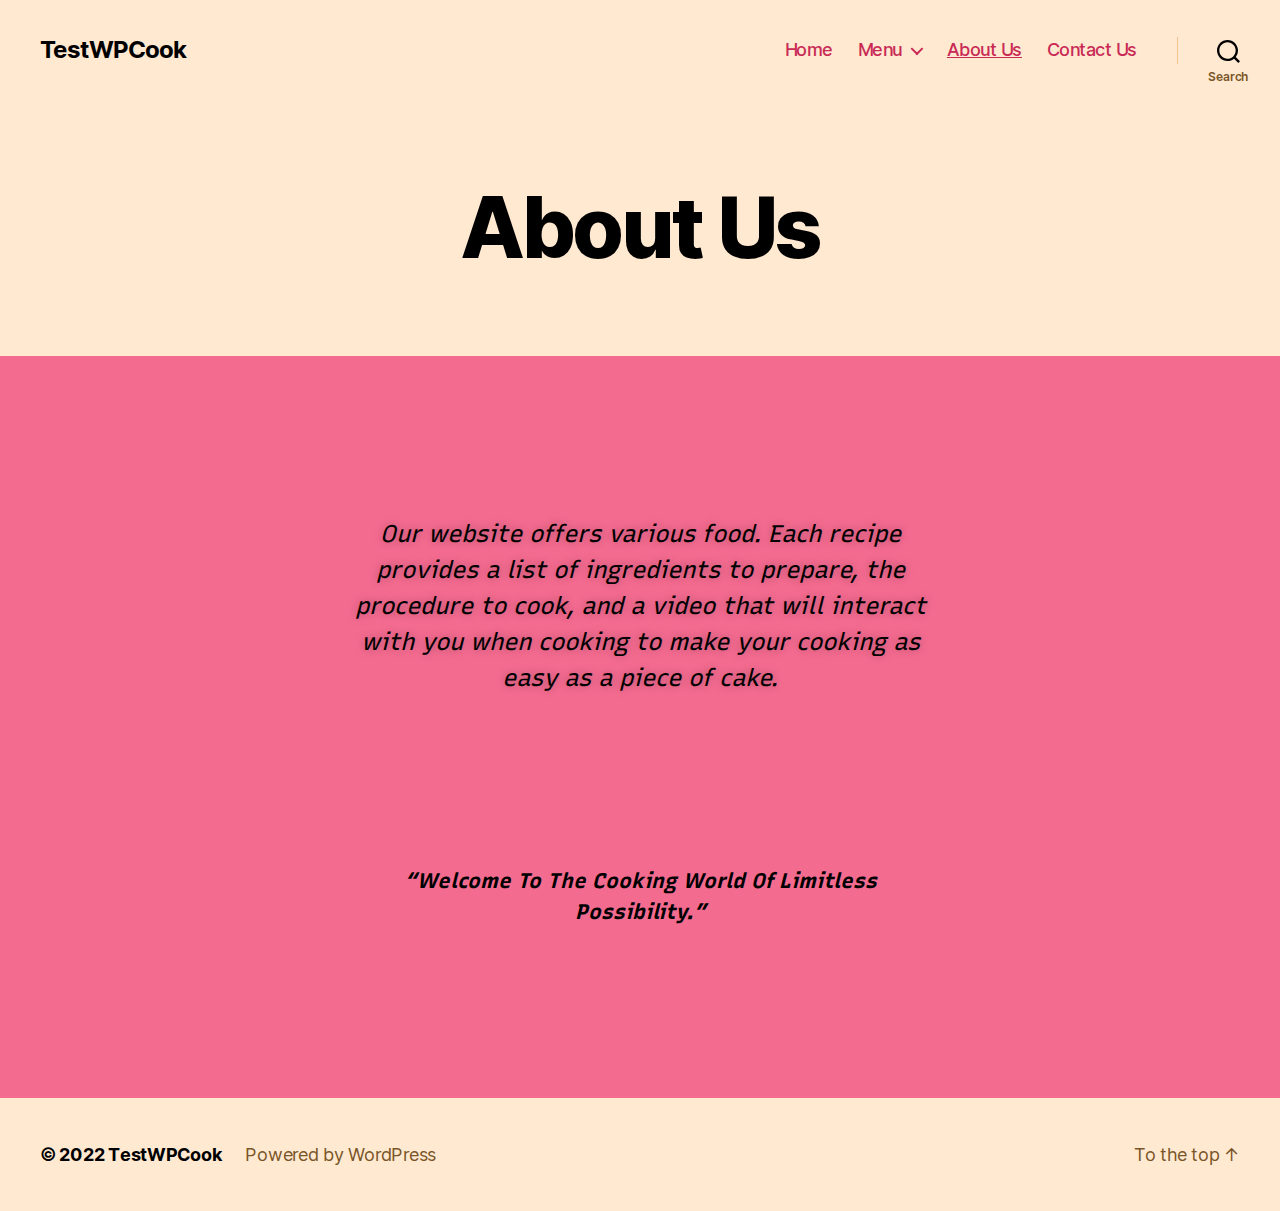
<file: about-us/index.html>
<!DOCTYPE html>
<html class="no-js" lang="en-US">

	<head>

		<meta charset="UTF-8">
		<meta name="viewport" content="width=device-width, initial-scale=1.0">

		<link rel="profile" href="https://gmpg.org/xfn/11">

		<title>About Us &#8211; TestWPCook</title>
<meta name="robots" content="max-image-preview:large">
<link rel="dns-prefetch" href="//s.w.org">
<link rel="alternate" type="application/rss+xml" title="TestWPCook &raquo; Feed" href="https://jerryjustin3.github.io/testingwp/feed/">
<link rel="alternate" type="application/rss+xml" title="TestWPCook &raquo; Comments Feed" href="https://jerryjustin3.github.io/testingwp/comments/feed/">
<script>
window._wpemojiSettings = {"baseUrl":"https:\/\/s.w.org\/images\/core\/emoji\/14.0.0\/72x72\/","ext":".png","svgUrl":"https:\/\/s.w.org\/images\/core\/emoji\/14.0.0\/svg\/","svgExt":".svg","source":{"concatemoji":"http:\/\/localhost\/testingwp\/wp-includes\/js\/wp-emoji-release.min.js?ver=6.0.2"}};
/*! This file is auto-generated */
!function(e,a,t){var n,r,o,i=a.createElement("canvas"),p=i.getContext&&i.getContext("2d");function s(e,t){var a=String.fromCharCode,e=(p.clearRect(0,0,i.width,i.height),p.fillText(a.apply(this,e),0,0),i.toDataURL());return p.clearRect(0,0,i.width,i.height),p.fillText(a.apply(this,t),0,0),e===i.toDataURL()}function c(e){var t=a.createElement("script");t.src=e,t.defer=t.type="text/javascript",a.getElementsByTagName("head")[0].appendChild(t)}for(o=Array("flag","emoji"),t.supports={everything:!0,everythingExceptFlag:!0},r=0;r<o.length;r++)t.supports[o[r]]=function(e){if(!p||!p.fillText)return!1;switch(p.textBaseline="top",p.font="600 32px Arial",e){case"flag":return s([127987,65039,8205,9895,65039],[127987,65039,8203,9895,65039])?!1:!s([55356,56826,55356,56819],[55356,56826,8203,55356,56819])&&!s([55356,57332,56128,56423,56128,56418,56128,56421,56128,56430,56128,56423,56128,56447],[55356,57332,8203,56128,56423,8203,56128,56418,8203,56128,56421,8203,56128,56430,8203,56128,56423,8203,56128,56447]);case"emoji":return!s([129777,127995,8205,129778,127999],[129777,127995,8203,129778,127999])}return!1}(o[r]),t.supports.everything=t.supports.everything&&t.supports[o[r]],"flag"!==o[r]&&(t.supports.everythingExceptFlag=t.supports.everythingExceptFlag&&t.supports[o[r]]);t.supports.everythingExceptFlag=t.supports.everythingExceptFlag&&!t.supports.flag,t.DOMReady=!1,t.readyCallback=function(){t.DOMReady=!0},t.supports.everything||(n=function(){t.readyCallback()},a.addEventListener?(a.addEventListener("DOMContentLoaded",n,!1),e.addEventListener("load",n,!1)):(e.attachEvent("onload",n),a.attachEvent("onreadystatechange",function(){"complete"===a.readyState&&t.readyCallback()})),(e=t.source||{}).concatemoji?c(e.concatemoji):e.wpemoji&&e.twemoji&&(c(e.twemoji),c(e.wpemoji)))}(window,document,window._wpemojiSettings);
</script>
<style>img.wp-smiley,
img.emoji {
	display: inline !important;
	border: none !important;
	box-shadow: none !important;
	height: 1em !important;
	width: 1em !important;
	margin: 0 0.07em !important;
	vertical-align: -0.1em !important;
	background: none !important;
	padding: 0 !important;
}</style>
	<link rel="stylesheet" id="wp-block-library-css" href="https://jerryjustin3.github.io/testingwp/wp-includes/css/dist/block-library/style.min.css?ver=6.0.2" media="all">
<style id="global-styles-inline-css">body{--wp--preset--color--black: #000000;--wp--preset--color--cyan-bluish-gray: #abb8c3;--wp--preset--color--white: #ffffff;--wp--preset--color--pale-pink: #f78da7;--wp--preset--color--vivid-red: #cf2e2e;--wp--preset--color--luminous-vivid-orange: #ff6900;--wp--preset--color--luminous-vivid-amber: #fcb900;--wp--preset--color--light-green-cyan: #7bdcb5;--wp--preset--color--vivid-green-cyan: #00d084;--wp--preset--color--pale-cyan-blue: #8ed1fc;--wp--preset--color--vivid-cyan-blue: #0693e3;--wp--preset--color--vivid-purple: #9b51e0;--wp--preset--color--accent: #65051f;--wp--preset--color--primary: #000000;--wp--preset--color--secondary: #411a24;--wp--preset--color--subtle-background: #ea3d6b;--wp--preset--color--background: #f46b90;--wp--preset--gradient--vivid-cyan-blue-to-vivid-purple: linear-gradient(135deg,rgba(6,147,227,1) 0%,rgb(155,81,224) 100%);--wp--preset--gradient--light-green-cyan-to-vivid-green-cyan: linear-gradient(135deg,rgb(122,220,180) 0%,rgb(0,208,130) 100%);--wp--preset--gradient--luminous-vivid-amber-to-luminous-vivid-orange: linear-gradient(135deg,rgba(252,185,0,1) 0%,rgba(255,105,0,1) 100%);--wp--preset--gradient--luminous-vivid-orange-to-vivid-red: linear-gradient(135deg,rgba(255,105,0,1) 0%,rgb(207,46,46) 100%);--wp--preset--gradient--very-light-gray-to-cyan-bluish-gray: linear-gradient(135deg,rgb(238,238,238) 0%,rgb(169,184,195) 100%);--wp--preset--gradient--cool-to-warm-spectrum: linear-gradient(135deg,rgb(74,234,220) 0%,rgb(151,120,209) 20%,rgb(207,42,186) 40%,rgb(238,44,130) 60%,rgb(251,105,98) 80%,rgb(254,248,76) 100%);--wp--preset--gradient--blush-light-purple: linear-gradient(135deg,rgb(255,206,236) 0%,rgb(152,150,240) 100%);--wp--preset--gradient--blush-bordeaux: linear-gradient(135deg,rgb(254,205,165) 0%,rgb(254,45,45) 50%,rgb(107,0,62) 100%);--wp--preset--gradient--luminous-dusk: linear-gradient(135deg,rgb(255,203,112) 0%,rgb(199,81,192) 50%,rgb(65,88,208) 100%);--wp--preset--gradient--pale-ocean: linear-gradient(135deg,rgb(255,245,203) 0%,rgb(182,227,212) 50%,rgb(51,167,181) 100%);--wp--preset--gradient--electric-grass: linear-gradient(135deg,rgb(202,248,128) 0%,rgb(113,206,126) 100%);--wp--preset--gradient--midnight: linear-gradient(135deg,rgb(2,3,129) 0%,rgb(40,116,252) 100%);--wp--preset--duotone--dark-grayscale: url('#wp-duotone-dark-grayscale');--wp--preset--duotone--grayscale: url('#wp-duotone-grayscale');--wp--preset--duotone--purple-yellow: url('#wp-duotone-purple-yellow');--wp--preset--duotone--blue-red: url('#wp-duotone-blue-red');--wp--preset--duotone--midnight: url('#wp-duotone-midnight');--wp--preset--duotone--magenta-yellow: url('#wp-duotone-magenta-yellow');--wp--preset--duotone--purple-green: url('#wp-duotone-purple-green');--wp--preset--duotone--blue-orange: url('#wp-duotone-blue-orange');--wp--preset--font-size--small: 18px;--wp--preset--font-size--medium: 20px;--wp--preset--font-size--large: 26.25px;--wp--preset--font-size--x-large: 42px;--wp--preset--font-size--normal: 21px;--wp--preset--font-size--larger: 32px;}.has-black-color{color: var(--wp--preset--color--black) !important;}.has-cyan-bluish-gray-color{color: var(--wp--preset--color--cyan-bluish-gray) !important;}.has-white-color{color: var(--wp--preset--color--white) !important;}.has-pale-pink-color{color: var(--wp--preset--color--pale-pink) !important;}.has-vivid-red-color{color: var(--wp--preset--color--vivid-red) !important;}.has-luminous-vivid-orange-color{color: var(--wp--preset--color--luminous-vivid-orange) !important;}.has-luminous-vivid-amber-color{color: var(--wp--preset--color--luminous-vivid-amber) !important;}.has-light-green-cyan-color{color: var(--wp--preset--color--light-green-cyan) !important;}.has-vivid-green-cyan-color{color: var(--wp--preset--color--vivid-green-cyan) !important;}.has-pale-cyan-blue-color{color: var(--wp--preset--color--pale-cyan-blue) !important;}.has-vivid-cyan-blue-color{color: var(--wp--preset--color--vivid-cyan-blue) !important;}.has-vivid-purple-color{color: var(--wp--preset--color--vivid-purple) !important;}.has-black-background-color{background-color: var(--wp--preset--color--black) !important;}.has-cyan-bluish-gray-background-color{background-color: var(--wp--preset--color--cyan-bluish-gray) !important;}.has-white-background-color{background-color: var(--wp--preset--color--white) !important;}.has-pale-pink-background-color{background-color: var(--wp--preset--color--pale-pink) !important;}.has-vivid-red-background-color{background-color: var(--wp--preset--color--vivid-red) !important;}.has-luminous-vivid-orange-background-color{background-color: var(--wp--preset--color--luminous-vivid-orange) !important;}.has-luminous-vivid-amber-background-color{background-color: var(--wp--preset--color--luminous-vivid-amber) !important;}.has-light-green-cyan-background-color{background-color: var(--wp--preset--color--light-green-cyan) !important;}.has-vivid-green-cyan-background-color{background-color: var(--wp--preset--color--vivid-green-cyan) !important;}.has-pale-cyan-blue-background-color{background-color: var(--wp--preset--color--pale-cyan-blue) !important;}.has-vivid-cyan-blue-background-color{background-color: var(--wp--preset--color--vivid-cyan-blue) !important;}.has-vivid-purple-background-color{background-color: var(--wp--preset--color--vivid-purple) !important;}.has-black-border-color{border-color: var(--wp--preset--color--black) !important;}.has-cyan-bluish-gray-border-color{border-color: var(--wp--preset--color--cyan-bluish-gray) !important;}.has-white-border-color{border-color: var(--wp--preset--color--white) !important;}.has-pale-pink-border-color{border-color: var(--wp--preset--color--pale-pink) !important;}.has-vivid-red-border-color{border-color: var(--wp--preset--color--vivid-red) !important;}.has-luminous-vivid-orange-border-color{border-color: var(--wp--preset--color--luminous-vivid-orange) !important;}.has-luminous-vivid-amber-border-color{border-color: var(--wp--preset--color--luminous-vivid-amber) !important;}.has-light-green-cyan-border-color{border-color: var(--wp--preset--color--light-green-cyan) !important;}.has-vivid-green-cyan-border-color{border-color: var(--wp--preset--color--vivid-green-cyan) !important;}.has-pale-cyan-blue-border-color{border-color: var(--wp--preset--color--pale-cyan-blue) !important;}.has-vivid-cyan-blue-border-color{border-color: var(--wp--preset--color--vivid-cyan-blue) !important;}.has-vivid-purple-border-color{border-color: var(--wp--preset--color--vivid-purple) !important;}.has-vivid-cyan-blue-to-vivid-purple-gradient-background{background: var(--wp--preset--gradient--vivid-cyan-blue-to-vivid-purple) !important;}.has-light-green-cyan-to-vivid-green-cyan-gradient-background{background: var(--wp--preset--gradient--light-green-cyan-to-vivid-green-cyan) !important;}.has-luminous-vivid-amber-to-luminous-vivid-orange-gradient-background{background: var(--wp--preset--gradient--luminous-vivid-amber-to-luminous-vivid-orange) !important;}.has-luminous-vivid-orange-to-vivid-red-gradient-background{background: var(--wp--preset--gradient--luminous-vivid-orange-to-vivid-red) !important;}.has-very-light-gray-to-cyan-bluish-gray-gradient-background{background: var(--wp--preset--gradient--very-light-gray-to-cyan-bluish-gray) !important;}.has-cool-to-warm-spectrum-gradient-background{background: var(--wp--preset--gradient--cool-to-warm-spectrum) !important;}.has-blush-light-purple-gradient-background{background: var(--wp--preset--gradient--blush-light-purple) !important;}.has-blush-bordeaux-gradient-background{background: var(--wp--preset--gradient--blush-bordeaux) !important;}.has-luminous-dusk-gradient-background{background: var(--wp--preset--gradient--luminous-dusk) !important;}.has-pale-ocean-gradient-background{background: var(--wp--preset--gradient--pale-ocean) !important;}.has-electric-grass-gradient-background{background: var(--wp--preset--gradient--electric-grass) !important;}.has-midnight-gradient-background{background: var(--wp--preset--gradient--midnight) !important;}.has-small-font-size{font-size: var(--wp--preset--font-size--small) !important;}.has-medium-font-size{font-size: var(--wp--preset--font-size--medium) !important;}.has-large-font-size{font-size: var(--wp--preset--font-size--large) !important;}.has-x-large-font-size{font-size: var(--wp--preset--font-size--x-large) !important;}</style>
<link rel="stylesheet" id="twentytwenty-style-css" href="https://jerryjustin3.github.io/testingwp/wp-content/themes/twentytwenty/style.css?ver=2.0" media="all">
<style id="twentytwenty-style-inline-css">.color-accent,.color-accent-hover:hover,.color-accent-hover:focus,:root .has-accent-color,.has-drop-cap:not(:focus):first-letter,.wp-block-button.is-style-outline,a { color: #65051f; }blockquote,.border-color-accent,.border-color-accent-hover:hover,.border-color-accent-hover:focus { border-color: #65051f; }button,.button,.faux-button,.wp-block-button__link,.wp-block-file .wp-block-file__button,input[type="button"],input[type="reset"],input[type="submit"],.bg-accent,.bg-accent-hover:hover,.bg-accent-hover:focus,:root .has-accent-background-color,.comment-reply-link { background-color: #65051f; }.fill-children-accent,.fill-children-accent * { fill: #65051f; }:root .has-background-color,button,.button,.faux-button,.wp-block-button__link,.wp-block-file__button,input[type="button"],input[type="reset"],input[type="submit"],.wp-block-button,.comment-reply-link,.has-background.has-primary-background-color:not(.has-text-color),.has-background.has-primary-background-color *:not(.has-text-color),.has-background.has-accent-background-color:not(.has-text-color),.has-background.has-accent-background-color *:not(.has-text-color) { color: #f46b90; }:root .has-background-background-color { background-color: #f46b90; }body,.entry-title a,:root .has-primary-color { color: #000000; }:root .has-primary-background-color { background-color: #000000; }cite,figcaption,.wp-caption-text,.post-meta,.entry-content .wp-block-archives li,.entry-content .wp-block-categories li,.entry-content .wp-block-latest-posts li,.wp-block-latest-comments__comment-date,.wp-block-latest-posts__post-date,.wp-block-embed figcaption,.wp-block-image figcaption,.wp-block-pullquote cite,.comment-metadata,.comment-respond .comment-notes,.comment-respond .logged-in-as,.pagination .dots,.entry-content hr:not(.has-background),hr.styled-separator,:root .has-secondary-color { color: #411a24; }:root .has-secondary-background-color { background-color: #411a24; }pre,fieldset,input,textarea,table,table *,hr { border-color: #ea3d6b; }caption,code,code,kbd,samp,.wp-block-table.is-style-stripes tbody tr:nth-child(odd),:root .has-subtle-background-background-color { background-color: #ea3d6b; }.wp-block-table.is-style-stripes { border-bottom-color: #ea3d6b; }.wp-block-latest-posts.is-grid li { border-top-color: #ea3d6b; }:root .has-subtle-background-color { color: #ea3d6b; }body:not(.overlay-header) .primary-menu > li > a,body:not(.overlay-header) .primary-menu > li > .icon,.modal-menu a,.footer-menu a, .footer-widgets a,#site-footer .wp-block-button.is-style-outline,.wp-block-pullquote:before,.singular:not(.overlay-header) .entry-header a,.archive-header a,.header-footer-group .color-accent,.header-footer-group .color-accent-hover:hover { color: #c92a55; }.social-icons a,#site-footer button:not(.toggle),#site-footer .button,#site-footer .faux-button,#site-footer .wp-block-button__link,#site-footer .wp-block-file__button,#site-footer input[type="button"],#site-footer input[type="reset"],#site-footer input[type="submit"] { background-color: #c92a55; }.social-icons a,body:not(.overlay-header) .primary-menu ul,.header-footer-group button,.header-footer-group .button,.header-footer-group .faux-button,.header-footer-group .wp-block-button:not(.is-style-outline) .wp-block-button__link,.header-footer-group .wp-block-file__button,.header-footer-group input[type="button"],.header-footer-group input[type="reset"],.header-footer-group input[type="submit"] { color: #ffe9d1; }#site-header,.footer-nav-widgets-wrapper,#site-footer,.menu-modal,.menu-modal-inner,.search-modal-inner,.archive-header,.singular .entry-header,.singular .featured-media:before,.wp-block-pullquote:before { background-color: #ffe9d1; }.header-footer-group,body:not(.overlay-header) #site-header .toggle,.menu-modal .toggle { color: #000000; }body:not(.overlay-header) .primary-menu ul { background-color: #000000; }body:not(.overlay-header) .primary-menu > li > ul:after { border-bottom-color: #000000; }body:not(.overlay-header) .primary-menu ul ul:after { border-left-color: #000000; }.site-description,body:not(.overlay-header) .toggle-inner .toggle-text,.widget .post-date,.widget .rss-date,.widget_archive li,.widget_categories li,.widget cite,.widget_pages li,.widget_meta li,.widget_nav_menu li,.powered-by-wordpress,.to-the-top,.singular .entry-header .post-meta,.singular:not(.overlay-header) .entry-header .post-meta a { color: #7a5528; }.header-footer-group pre,.header-footer-group fieldset,.header-footer-group input,.header-footer-group textarea,.header-footer-group table,.header-footer-group table *,.footer-nav-widgets-wrapper,#site-footer,.menu-modal nav *,.footer-widgets-outer-wrapper,.footer-top { border-color: #efc48e; }.header-footer-group table caption,body:not(.overlay-header) .header-inner .toggle-wrapper::before { background-color: #efc48e; }</style>
<link rel="stylesheet" id="twentytwenty-print-style-css" href="https://jerryjustin3.github.io/testingwp/wp-content/themes/twentytwenty/print.css?ver=2.0" media="print">
<link rel="stylesheet" id="elementor-icons-css" href="https://jerryjustin3.github.io/testingwp/wp-content/plugins/elementor/assets/lib/eicons/css/elementor-icons.min.css?ver=5.16.0" media="all">
<link rel="stylesheet" id="elementor-frontend-legacy-css" href="https://jerryjustin3.github.io/testingwp/wp-content/plugins/elementor/assets/css/frontend-legacy.min.css?ver=3.7.7" media="all">
<link rel="stylesheet" id="elementor-frontend-css" href="https://jerryjustin3.github.io/testingwp/wp-content/plugins/elementor/assets/css/frontend.min.css?ver=3.7.7" media="all">
<link rel="stylesheet" id="elementor-post-15-css" href="https://jerryjustin3.github.io/testingwp/wp-content/uploads/elementor/css/post-15.css?ver=1663769055" media="all">
<link rel="stylesheet" id="stratum-widgets-style-css" href="https://jerryjustin3.github.io/testingwp/wp-content/plugins/stratum/assets/css/style.min.css?ver=1.3.13" media="all">
<link rel="stylesheet" id="elementor-pro-css" href="https://jerryjustin3.github.io/testingwp/wp-content/plugins/pro-elements/assets/css/frontend.min.css?ver=3.7.3" media="all">
<link rel="stylesheet" id="elementor-global-css" href="https://jerryjustin3.github.io/testingwp/wp-content/uploads/elementor/css/global.css?ver=1663769055" media="all">
<link rel="stylesheet" id="elementor-post-32-css" href="https://jerryjustin3.github.io/testingwp/wp-content/uploads/elementor/css/post-32.css?ver=1663769081" media="all">
<link rel="stylesheet" id="google-fonts-1-css" href="https://fonts.googleapis.com/css?family=Roboto%3A100%2C100italic%2C200%2C200italic%2C300%2C300italic%2C400%2C400italic%2C500%2C500italic%2C600%2C600italic%2C700%2C700italic%2C800%2C800italic%2C900%2C900italic%7CRoboto+Slab%3A100%2C100italic%2C200%2C200italic%2C300%2C300italic%2C400%2C400italic%2C500%2C500italic%2C600%2C600italic%2C700%2C700italic%2C800%2C800italic%2C900%2C900italic%7CRecursive%3A100%2C100italic%2C200%2C200italic%2C300%2C300italic%2C400%2C400italic%2C500%2C500italic%2C600%2C600italic%2C700%2C700italic%2C800%2C800italic%2C900%2C900italic&#038;display=auto&#038;ver=6.0.2" media="all">
<script src="https://jerryjustin3.github.io/testingwp/wp-includes/js/jquery/jquery.min.js?ver=3.6.0" id="jquery-core-js"></script>
<script src="https://jerryjustin3.github.io/testingwp/wp-includes/js/jquery/jquery-migrate.min.js?ver=3.3.2" id="jquery-migrate-js"></script>
<script src="https://jerryjustin3.github.io/testingwp/wp-content/themes/twentytwenty/assets/js/index.js?ver=2.0" id="twentytwenty-js-js" async></script>
<link rel="https://api.w.org/" href="https://jerryjustin3.github.io/testingwp/wp-json/">
<link rel="alternate" type="application/json" href="https://jerryjustin3.github.io/testingwp/wp-json/wp/v2/pages/32">
<link rel="EditURI" type="application/rsd+xml" title="RSD" href="https://jerryjustin3.github.io/testingwp/xmlrpc.php?rsd">
<link rel="wlwmanifest" type="application/wlwmanifest+xml" href="https://jerryjustin3.github.io/testingwp/wp-includes/wlwmanifest.xml"> 
<meta name="generator" content="WordPress 6.0.2">
<link rel="canonical" href="https://jerryjustin3.github.io/testingwp/about-us/">
<link rel="shortlink" href="https://jerryjustin3.github.io/testingwp/?p=32">
<link rel="alternate" type="application/json+oembed" href="https://jerryjustin3.github.io/testingwp/wp-json/oembed/1.0/embed?url=http%3A%2F%2Flocalhost%2Ftestingwp%2Fabout-us%2F">
<link rel="alternate" type="text/xml+oembed" href="https://jerryjustin3.github.io/testingwp/wp-json/oembed/1.0/embed?url=http%3A%2F%2Flocalhost%2Ftestingwp%2Fabout-us%2F&#038;format=xml">
	<script>document.documentElement.className = document.documentElement.className.replace( 'no-js', 'js' );</script>
	<style id="custom-background-css">body.custom-background { background-color: #f46b90; }</style>
	
	</head>

	<body class="page-template-default page page-id-32 custom-background wp-embed-responsive singular enable-search-modal missing-post-thumbnail has-no-pagination not-showing-comments show-avatars footer-top-hidden elementor-default elementor-kit-15 elementor-page elementor-page-32">

		<a class="skip-link screen-reader-text" href="#site-content">Skip to the content</a><svg xmlns="http://www.w3.org/2000/svg" viewbox="0 0 0 0" width="0" height="0" focusable="false" role="none" style="visibility: hidden; position: absolute; left: -9999px; overflow: hidden;"><defs><filter id="wp-duotone-dark-grayscale"><fecolormatrix color-interpolation-filters="sRGB" type="matrix" values=" .299 .587 .114 0 0 .299 .587 .114 0 0 .299 .587 .114 0 0 .299 .587 .114 0 0 "></fecolormatrix><fecomponenttransfer color-interpolation-filters="sRGB"><fefuncr type="table" tablevalues="0 0.49803921568627"></fefuncr><fefuncg type="table" tablevalues="0 0.49803921568627"></fefuncg><fefuncb type="table" tablevalues="0 0.49803921568627"></fefuncb><fefunca type="table" tablevalues="1 1"></fefunca></fecomponenttransfer><fecomposite in2="SourceGraphic" operator="in"></fecomposite></filter></defs></svg><svg xmlns="http://www.w3.org/2000/svg" viewbox="0 0 0 0" width="0" height="0" focusable="false" role="none" style="visibility: hidden; position: absolute; left: -9999px; overflow: hidden;"><defs><filter id="wp-duotone-grayscale"><fecolormatrix color-interpolation-filters="sRGB" type="matrix" values=" .299 .587 .114 0 0 .299 .587 .114 0 0 .299 .587 .114 0 0 .299 .587 .114 0 0 "></fecolormatrix><fecomponenttransfer color-interpolation-filters="sRGB"><fefuncr type="table" tablevalues="0 1"></fefuncr><fefuncg type="table" tablevalues="0 1"></fefuncg><fefuncb type="table" tablevalues="0 1"></fefuncb><fefunca type="table" tablevalues="1 1"></fefunca></fecomponenttransfer><fecomposite in2="SourceGraphic" operator="in"></fecomposite></filter></defs></svg><svg xmlns="http://www.w3.org/2000/svg" viewbox="0 0 0 0" width="0" height="0" focusable="false" role="none" style="visibility: hidden; position: absolute; left: -9999px; overflow: hidden;"><defs><filter id="wp-duotone-purple-yellow"><fecolormatrix color-interpolation-filters="sRGB" type="matrix" values=" .299 .587 .114 0 0 .299 .587 .114 0 0 .299 .587 .114 0 0 .299 .587 .114 0 0 "></fecolormatrix><fecomponenttransfer color-interpolation-filters="sRGB"><fefuncr type="table" tablevalues="0.54901960784314 0.98823529411765"></fefuncr><fefuncg type="table" tablevalues="0 1"></fefuncg><fefuncb type="table" tablevalues="0.71764705882353 0.25490196078431"></fefuncb><fefunca type="table" tablevalues="1 1"></fefunca></fecomponenttransfer><fecomposite in2="SourceGraphic" operator="in"></fecomposite></filter></defs></svg><svg xmlns="http://www.w3.org/2000/svg" viewbox="0 0 0 0" width="0" height="0" focusable="false" role="none" style="visibility: hidden; position: absolute; left: -9999px; overflow: hidden;"><defs><filter id="wp-duotone-blue-red"><fecolormatrix color-interpolation-filters="sRGB" type="matrix" values=" .299 .587 .114 0 0 .299 .587 .114 0 0 .299 .587 .114 0 0 .299 .587 .114 0 0 "></fecolormatrix><fecomponenttransfer color-interpolation-filters="sRGB"><fefuncr type="table" tablevalues="0 1"></fefuncr><fefuncg type="table" tablevalues="0 0.27843137254902"></fefuncg><fefuncb type="table" tablevalues="0.5921568627451 0.27843137254902"></fefuncb><fefunca type="table" tablevalues="1 1"></fefunca></fecomponenttransfer><fecomposite in2="SourceGraphic" operator="in"></fecomposite></filter></defs></svg><svg xmlns="http://www.w3.org/2000/svg" viewbox="0 0 0 0" width="0" height="0" focusable="false" role="none" style="visibility: hidden; position: absolute; left: -9999px; overflow: hidden;"><defs><filter id="wp-duotone-midnight"><fecolormatrix color-interpolation-filters="sRGB" type="matrix" values=" .299 .587 .114 0 0 .299 .587 .114 0 0 .299 .587 .114 0 0 .299 .587 .114 0 0 "></fecolormatrix><fecomponenttransfer color-interpolation-filters="sRGB"><fefuncr type="table" tablevalues="0 0"></fefuncr><fefuncg type="table" tablevalues="0 0.64705882352941"></fefuncg><fefuncb type="table" tablevalues="0 1"></fefuncb><fefunca type="table" tablevalues="1 1"></fefunca></fecomponenttransfer><fecomposite in2="SourceGraphic" operator="in"></fecomposite></filter></defs></svg><svg xmlns="http://www.w3.org/2000/svg" viewbox="0 0 0 0" width="0" height="0" focusable="false" role="none" style="visibility: hidden; position: absolute; left: -9999px; overflow: hidden;"><defs><filter id="wp-duotone-magenta-yellow"><fecolormatrix color-interpolation-filters="sRGB" type="matrix" values=" .299 .587 .114 0 0 .299 .587 .114 0 0 .299 .587 .114 0 0 .299 .587 .114 0 0 "></fecolormatrix><fecomponenttransfer color-interpolation-filters="sRGB"><fefuncr type="table" tablevalues="0.78039215686275 1"></fefuncr><fefuncg type="table" tablevalues="0 0.94901960784314"></fefuncg><fefuncb type="table" tablevalues="0.35294117647059 0.47058823529412"></fefuncb><fefunca type="table" tablevalues="1 1"></fefunca></fecomponenttransfer><fecomposite in2="SourceGraphic" operator="in"></fecomposite></filter></defs></svg><svg xmlns="http://www.w3.org/2000/svg" viewbox="0 0 0 0" width="0" height="0" focusable="false" role="none" style="visibility: hidden; position: absolute; left: -9999px; overflow: hidden;"><defs><filter id="wp-duotone-purple-green"><fecolormatrix color-interpolation-filters="sRGB" type="matrix" values=" .299 .587 .114 0 0 .299 .587 .114 0 0 .299 .587 .114 0 0 .299 .587 .114 0 0 "></fecolormatrix><fecomponenttransfer color-interpolation-filters="sRGB"><fefuncr type="table" tablevalues="0.65098039215686 0.40392156862745"></fefuncr><fefuncg type="table" tablevalues="0 1"></fefuncg><fefuncb type="table" tablevalues="0.44705882352941 0.4"></fefuncb><fefunca type="table" tablevalues="1 1"></fefunca></fecomponenttransfer><fecomposite in2="SourceGraphic" operator="in"></fecomposite></filter></defs></svg><svg xmlns="http://www.w3.org/2000/svg" viewbox="0 0 0 0" width="0" height="0" focusable="false" role="none" style="visibility: hidden; position: absolute; left: -9999px; overflow: hidden;"><defs><filter id="wp-duotone-blue-orange"><fecolormatrix color-interpolation-filters="sRGB" type="matrix" values=" .299 .587 .114 0 0 .299 .587 .114 0 0 .299 .587 .114 0 0 .299 .587 .114 0 0 "></fecolormatrix><fecomponenttransfer color-interpolation-filters="sRGB"><fefuncr type="table" tablevalues="0.098039215686275 1"></fefuncr><fefuncg type="table" tablevalues="0 0.66274509803922"></fefuncg><fefuncb type="table" tablevalues="0.84705882352941 0.41960784313725"></fefuncb><fefunca type="table" tablevalues="1 1"></fefunca></fecomponenttransfer><fecomposite in2="SourceGraphic" operator="in"></fecomposite></filter></defs></svg>
		<header id="site-header" class="header-footer-group">

			<div class="header-inner section-inner">

				<div class="header-titles-wrapper">

					
						<button class="toggle search-toggle mobile-search-toggle" data-toggle-target=".search-modal" data-toggle-body-class="showing-search-modal" data-set-focus=".search-modal .search-field" aria-expanded="false">
							<span class="toggle-inner">
								<span class="toggle-icon">
									<svg class="svg-icon" aria-hidden="true" role="img" focusable="false" xmlns="http://www.w3.org/2000/svg" width="23" height="23" viewbox="0 0 23 23"><path d="M38.710696,48.0601792 L43,52.3494831 L41.3494831,54 L37.0601792,49.710696 C35.2632422,51.1481185 32.9839107,52.0076499 30.5038249,52.0076499 C24.7027226,52.0076499 20,47.3049272 20,41.5038249 C20,35.7027226 24.7027226,31 30.5038249,31 C36.3049272,31 41.0076499,35.7027226 41.0076499,41.5038249 C41.0076499,43.9839107 40.1481185,46.2632422 38.710696,48.0601792 Z M36.3875844,47.1716785 C37.8030221,45.7026647 38.6734666,43.7048964 38.6734666,41.5038249 C38.6734666,36.9918565 35.0157934,33.3341833 30.5038249,33.3341833 C25.9918565,33.3341833 22.3341833,36.9918565 22.3341833,41.5038249 C22.3341833,46.0157934 25.9918565,49.6734666 30.5038249,49.6734666 C32.7048964,49.6734666 34.7026647,48.8030221 36.1716785,47.3875844 C36.2023931,47.347638 36.2360451,47.3092237 36.2726343,47.2726343 C36.3092237,47.2360451 36.347638,47.2023931 36.3875844,47.1716785 Z" transform="translate(-20 -31)"></path></svg>								</span>
								<span class="toggle-text">Search</span>
							</span>
						</button><!-- .search-toggle -->

					
					<div class="header-titles">

						<div class="site-title faux-heading"><a href="https://jerryjustin3.github.io/testingwp/">TestWPCook</a></div>
					</div>
<!-- .header-titles -->

					<button class="toggle nav-toggle mobile-nav-toggle" data-toggle-target=".menu-modal" data-toggle-body-class="showing-menu-modal" aria-expanded="false" data-set-focus=".close-nav-toggle">
						<span class="toggle-inner">
							<span class="toggle-icon">
								<svg class="svg-icon" aria-hidden="true" role="img" focusable="false" xmlns="http://www.w3.org/2000/svg" width="26" height="7" viewbox="0 0 26 7"><path fill-rule="evenodd" d="M332.5,45 C330.567003,45 329,43.4329966 329,41.5 C329,39.5670034 330.567003,38 332.5,38 C334.432997,38 336,39.5670034 336,41.5 C336,43.4329966 334.432997,45 332.5,45 Z M342,45 C340.067003,45 338.5,43.4329966 338.5,41.5 C338.5,39.5670034 340.067003,38 342,38 C343.932997,38 345.5,39.5670034 345.5,41.5 C345.5,43.4329966 343.932997,45 342,45 Z M351.5,45 C349.567003,45 348,43.4329966 348,41.5 C348,39.5670034 349.567003,38 351.5,38 C353.432997,38 355,39.5670034 355,41.5 C355,43.4329966 353.432997,45 351.5,45 Z" transform="translate(-329 -38)"></path></svg>							</span>
							<span class="toggle-text">Menu</span>
						</span>
					</button><!-- .nav-toggle -->

				</div>
<!-- .header-titles-wrapper -->

				<div class="header-navigation-wrapper">

					
							<nav class="primary-menu-wrapper" aria-label="Horizontal">

								<ul class="primary-menu reset-list-style">

								<li id="menu-item-356" class="menu-item menu-item-type-post_type menu-item-object-page menu-item-home menu-item-356"><a href="https://jerryjustin3.github.io/testingwp/">Home</a></li>
<li id="menu-item-110" class="menu-item menu-item-type-post_type menu-item-object-page menu-item-has-children menu-item-110">
<a href="https://jerryjustin3.github.io/testingwp/menu/">Menu</a><span class="icon"></span>
<ul class="sub-menu">
	<li id="menu-item-256" class="menu-item menu-item-type-taxonomy menu-item-object-category menu-item-256"><a href="https://jerryjustin3.github.io/testingwp/category/chinese-food/">Chinese Food</a></li>
	<li id="menu-item-257" class="menu-item menu-item-type-taxonomy menu-item-object-category menu-item-257"><a href="https://jerryjustin3.github.io/testingwp/category/japanese-food/">Japanese Food</a></li>
	<li id="menu-item-258" class="menu-item menu-item-type-taxonomy menu-item-object-category menu-item-258"><a href="https://jerryjustin3.github.io/testingwp/category/korean-food/">Korean Food</a></li>
</ul>
</li>
<li id="menu-item-109" class="menu-item menu-item-type-post_type menu-item-object-page current-menu-item page_item page-item-32 current_page_item menu-item-109"><a href="https://jerryjustin3.github.io/testingwp/about-us/" aria-current="page">About Us</a></li>
<li id="menu-item-108" class="menu-item menu-item-type-post_type menu-item-object-page menu-item-108"><a href="https://jerryjustin3.github.io/testingwp/contact-us/">Contact Us</a></li>

								</ul>

							</nav><!-- .primary-menu-wrapper -->

						
						<div class="header-toggles hide-no-js">

						
							<div class="toggle-wrapper search-toggle-wrapper">

								<button class="toggle search-toggle desktop-search-toggle" data-toggle-target=".search-modal" data-toggle-body-class="showing-search-modal" data-set-focus=".search-modal .search-field" aria-expanded="false">
									<span class="toggle-inner">
										<svg class="svg-icon" aria-hidden="true" role="img" focusable="false" xmlns="http://www.w3.org/2000/svg" width="23" height="23" viewbox="0 0 23 23"><path d="M38.710696,48.0601792 L43,52.3494831 L41.3494831,54 L37.0601792,49.710696 C35.2632422,51.1481185 32.9839107,52.0076499 30.5038249,52.0076499 C24.7027226,52.0076499 20,47.3049272 20,41.5038249 C20,35.7027226 24.7027226,31 30.5038249,31 C36.3049272,31 41.0076499,35.7027226 41.0076499,41.5038249 C41.0076499,43.9839107 40.1481185,46.2632422 38.710696,48.0601792 Z M36.3875844,47.1716785 C37.8030221,45.7026647 38.6734666,43.7048964 38.6734666,41.5038249 C38.6734666,36.9918565 35.0157934,33.3341833 30.5038249,33.3341833 C25.9918565,33.3341833 22.3341833,36.9918565 22.3341833,41.5038249 C22.3341833,46.0157934 25.9918565,49.6734666 30.5038249,49.6734666 C32.7048964,49.6734666 34.7026647,48.8030221 36.1716785,47.3875844 C36.2023931,47.347638 36.2360451,47.3092237 36.2726343,47.2726343 C36.3092237,47.2360451 36.347638,47.2023931 36.3875844,47.1716785 Z" transform="translate(-20 -31)"></path></svg>										<span class="toggle-text">Search</span>
									</span>
								</button><!-- .search-toggle -->

							</div>

							
						</div>
<!-- .header-toggles -->
						
				</div>
<!-- .header-navigation-wrapper -->

			</div>
<!-- .header-inner -->

			<div class="search-modal cover-modal header-footer-group" data-modal-target-string=".search-modal" role="dialog" aria-modal="true" aria-label="Search">

	<div class="search-modal-inner modal-inner">

		<div class="section-inner">

			<form role="search" aria-label="Search for:" method="get" class="search-form" action="http://localhost/testingwp/">
	<label for="search-form-1">
		<span class="screen-reader-text">Search for:</span>
		<input type="search" id="search-form-1" class="search-field" placeholder="Search &hellip;" value="" name="s">
	</label>
	<input type="submit" class="search-submit" value="Search">
</form>

			<button class="toggle search-untoggle close-search-toggle fill-children-current-color" data-toggle-target=".search-modal" data-toggle-body-class="showing-search-modal" data-set-focus=".search-modal .search-field">
				<span class="screen-reader-text">Close search</span>
				<svg class="svg-icon" aria-hidden="true" role="img" focusable="false" xmlns="http://www.w3.org/2000/svg" width="16" height="16" viewbox="0 0 16 16"><polygon fill="" fill-rule="evenodd" points="6.852 7.649 .399 1.195 1.445 .149 7.899 6.602 14.352 .149 15.399 1.195 8.945 7.649 15.399 14.102 14.352 15.149 7.899 8.695 1.445 15.149 .399 14.102"></polygon></svg>			</button><!-- .search-toggle -->

		</div>
<!-- .section-inner -->

	</div>
<!-- .search-modal-inner -->

</div>
<!-- .menu-modal -->

		</header><!-- #site-header -->

		
<div class="menu-modal cover-modal header-footer-group" data-modal-target-string=".menu-modal">

	<div class="menu-modal-inner modal-inner">

		<div class="menu-wrapper section-inner">

			<div class="menu-top">

				<button class="toggle close-nav-toggle fill-children-current-color" data-toggle-target=".menu-modal" data-toggle-body-class="showing-menu-modal" data-set-focus=".menu-modal">
					<span class="toggle-text">Close Menu</span>
					<svg class="svg-icon" aria-hidden="true" role="img" focusable="false" xmlns="http://www.w3.org/2000/svg" width="16" height="16" viewbox="0 0 16 16"><polygon fill="" fill-rule="evenodd" points="6.852 7.649 .399 1.195 1.445 .149 7.899 6.602 14.352 .149 15.399 1.195 8.945 7.649 15.399 14.102 14.352 15.149 7.899 8.695 1.445 15.149 .399 14.102"></polygon></svg>				</button><!-- .nav-toggle -->

				
					<nav class="mobile-menu" aria-label="Mobile">

						<ul class="modal-menu reset-list-style">

						<li class="menu-item menu-item-type-post_type menu-item-object-page menu-item-home menu-item-356">
<div class="ancestor-wrapper"><a href="https://jerryjustin3.github.io/testingwp/">Home</a></div>
<!-- .ancestor-wrapper -->
</li>
<li class="menu-item menu-item-type-post_type menu-item-object-page menu-item-has-children menu-item-110">
<div class="ancestor-wrapper">
<a href="https://jerryjustin3.github.io/testingwp/menu/">Menu</a><button class="toggle sub-menu-toggle fill-children-current-color" data-toggle-target=".menu-modal .menu-item-110 > .sub-menu" data-toggle-type="slidetoggle" data-toggle-duration="250" aria-expanded="false"><span class="screen-reader-text">Show sub menu</span><svg class="svg-icon" aria-hidden="true" role="img" focusable="false" xmlns="http://www.w3.org/2000/svg" width="20" height="12" viewbox="0 0 20 12"><polygon fill="" fill-rule="evenodd" points="1319.899 365.778 1327.678 358 1329.799 360.121 1319.899 370.021 1310 360.121 1312.121 358" transform="translate(-1310 -358)"></polygon></svg></button>
</div>
<!-- .ancestor-wrapper -->
<ul class="sub-menu">
	<li class="menu-item menu-item-type-taxonomy menu-item-object-category menu-item-256">
<div class="ancestor-wrapper"><a href="https://jerryjustin3.github.io/testingwp/category/chinese-food/">Chinese Food</a></div>
<!-- .ancestor-wrapper -->
</li>
	<li class="menu-item menu-item-type-taxonomy menu-item-object-category menu-item-257">
<div class="ancestor-wrapper"><a href="https://jerryjustin3.github.io/testingwp/category/japanese-food/">Japanese Food</a></div>
<!-- .ancestor-wrapper -->
</li>
	<li class="menu-item menu-item-type-taxonomy menu-item-object-category menu-item-258">
<div class="ancestor-wrapper"><a href="https://jerryjustin3.github.io/testingwp/category/korean-food/">Korean Food</a></div>
<!-- .ancestor-wrapper -->
</li>
</ul>
</li>
<li class="menu-item menu-item-type-post_type menu-item-object-page current-menu-item page_item page-item-32 current_page_item menu-item-109">
<div class="ancestor-wrapper"><a href="https://jerryjustin3.github.io/testingwp/about-us/" aria-current="page">About Us</a></div>
<!-- .ancestor-wrapper -->
</li>
<li class="menu-item menu-item-type-post_type menu-item-object-page menu-item-108">
<div class="ancestor-wrapper"><a href="https://jerryjustin3.github.io/testingwp/contact-us/">Contact Us</a></div>
<!-- .ancestor-wrapper -->
</li>

						</ul>

					</nav>

					
			</div>
<!-- .menu-top -->

			<div class="menu-bottom">

				
			</div>
<!-- .menu-bottom -->

		</div>
<!-- .menu-wrapper -->

	</div>
<!-- .menu-modal-inner -->

</div>
<!-- .menu-modal -->

<main id="site-content">

	
<article class="post-32 page type-page status-publish hentry" id="post-32">

	
<header class="entry-header has-text-align-center header-footer-group">

	<div class="entry-header-inner section-inner medium">

		<h1 class="entry-title">About Us</h1>
	</div>
<!-- .entry-header-inner -->

</header><!-- .entry-header -->

	<div class="post-inner thin ">

		<div class="entry-content">

					<div data-elementor-type="wp-page" data-elementor-id="32" class="elementor elementor-32">
						<div class="elementor-inner">
				<div class="elementor-section-wrap">
									<section class="elementor-section elementor-top-section elementor-element elementor-element-29b513a elementor-section-boxed elementor-section-height-default elementor-section-height-default" data-id="29b513a" data-element_type="section">
						<div class="elementor-container elementor-column-gap-no">
							<div class="elementor-row">
					<div class="elementor-column elementor-col-100 elementor-top-column elementor-element elementor-element-fb76def" data-id="fb76def" data-element_type="column">
			<div class="elementor-column-wrap elementor-element-populated">
							<div class="elementor-widget-wrap">
						<div class="elementor-element elementor-element-25bcf49 elementor-widget elementor-widget-text-editor" data-id="25bcf49" data-element_type="widget" data-widget_type="text-editor.default">
				<div class="elementor-widget-container">
								<div class="elementor-text-editor elementor-clearfix">
				<div class="temp">Our website offers various food. Each recipe provides a list of ingredients to prepare, the procedure to cook, and a video that will interact with you when cooking to make your cooking as easy as a piece of cake.</div>					</div>
						</div>
				</div>
						</div>
					</div>
		</div>
								</div>
					</div>
		</section>
				<section class="elementor-section elementor-top-section elementor-element elementor-element-416e1a4 elementor-section-boxed elementor-section-height-default elementor-section-height-default" data-id="416e1a4" data-element_type="section">
						<div class="elementor-container elementor-column-gap-default">
							<div class="elementor-row">
					<div class="elementor-column elementor-col-100 elementor-top-column elementor-element elementor-element-c666029" data-id="c666029" data-element_type="column">
			<div class="elementor-column-wrap elementor-element-populated">
							<div class="elementor-widget-wrap">
						<div class="elementor-element elementor-element-bb91d0f elementor-blockquote--skin-clean elementor-blockquote--align-center elementor-blockquote--button-color-official elementor-widget elementor-widget-blockquote" data-id="bb91d0f" data-element_type="widget" data-widget_type="blockquote.default">
				<div class="elementor-widget-container">
					<blockquote class="elementor-blockquote">
			<p class="elementor-blockquote__content">
				“Welcome to the cooking world of limitless possibility.” 			</p>
					</blockquote>
				</div>
				</div>
						</div>
					</div>
		</div>
								</div>
					</div>
		</section>
									</div>
			</div>
					</div>
		
		</div>
<!-- .entry-content -->

	</div>
<!-- .post-inner -->

	<div class="section-inner">
		
	</div>
<!-- .section-inner -->

	
</article><!-- .post -->

</main><!-- #site-content -->


			<footer id="site-footer" class="header-footer-group">

				<div class="section-inner">

					<div class="footer-credits">

						<p class="footer-copyright">&copy;
							2022							<a href="https://jerryjustin3.github.io/testingwp/">TestWPCook</a>
						</p>
<!-- .footer-copyright -->

						
						<p class="powered-by-wordpress">
							<a href="https://wordpress.org/">
								Powered by WordPress							</a>
						</p>
<!-- .powered-by-wordpress -->

					</div>
<!-- .footer-credits -->

					<a class="to-the-top" href="#site-header">
						<span class="to-the-top-long">
							To the top <span class="arrow" aria-hidden="true">&uarr;</span>						</span><!-- .to-the-top-long -->
						<span class="to-the-top-short">
							Up <span class="arrow" aria-hidden="true">&uarr;</span>						</span><!-- .to-the-top-short -->
					</a><!-- .to-the-top -->

				</div>
<!-- .section-inner -->

			</footer><!-- #site-footer -->

		<link rel="stylesheet" id="elementor-icons-shared-0-css" href="https://jerryjustin3.github.io/testingwp/wp-content/plugins/elementor/assets/lib/font-awesome/css/fontawesome.min.css?ver=5.15.3" media="all">
<link rel="stylesheet" id="elementor-icons-fa-brands-css" href="https://jerryjustin3.github.io/testingwp/wp-content/plugins/elementor/assets/lib/font-awesome/css/brands.min.css?ver=5.15.3" media="all">
<link rel="stylesheet" id="e-animations-css" href="https://jerryjustin3.github.io/testingwp/wp-content/plugins/elementor/assets/lib/animations/animations.min.css?ver=3.7.7" media="all">
<script src="https://jerryjustin3.github.io/testingwp/wp-content/plugins/stratum/assets/js/editor-panel.min.js?ver=1.3.13" id="stratum-editor-panel-js-js"></script>
<script src="https://jerryjustin3.github.io/testingwp/wp-content/plugins/pro-elements/assets/js/webpack-pro.runtime.min.js?ver=3.7.3" id="elementor-pro-webpack-runtime-js"></script>
<script src="https://jerryjustin3.github.io/testingwp/wp-content/plugins/elementor/assets/js/webpack.runtime.min.js?ver=3.7.7" id="elementor-webpack-runtime-js"></script>
<script src="https://jerryjustin3.github.io/testingwp/wp-content/plugins/elementor/assets/js/frontend-modules.min.js?ver=3.7.7" id="elementor-frontend-modules-js"></script>
<script src="https://jerryjustin3.github.io/testingwp/wp-includes/js/dist/vendor/regenerator-runtime.min.js?ver=0.13.9" id="regenerator-runtime-js"></script>
<script src="https://jerryjustin3.github.io/testingwp/wp-includes/js/dist/vendor/wp-polyfill.min.js?ver=3.15.0" id="wp-polyfill-js"></script>
<script src="https://jerryjustin3.github.io/testingwp/wp-includes/js/dist/hooks.min.js?ver=c6d64f2cb8f5c6bb49caca37f8828ce3" id="wp-hooks-js"></script>
<script src="https://jerryjustin3.github.io/testingwp/wp-includes/js/dist/i18n.min.js?ver=ebee46757c6a411e38fd079a7ac71d94" id="wp-i18n-js"></script>
<script id="wp-i18n-js-after">
wp.i18n.setLocaleData( { 'text directionltr': [ 'ltr' ] } );
wp.i18n.setLocaleData( {"":{"domain":"stratum","lang":"en_US"}}, "stratum"  );
</script>
<script id="elementor-pro-frontend-js-before">
var ElementorProFrontendConfig = {"ajaxurl":"http:\/\/localhost\/testingwp\/wp-admin\/admin-ajax.php","nonce":"304e37e610","urls":{"assets":"http:\/\/localhost\/testingwp\/wp-content\/plugins\/pro-elements\/assets\/","rest":"http:\/\/localhost\/testingwp\/wp-json\/"},"shareButtonsNetworks":{"facebook":{"title":"Facebook","has_counter":true},"twitter":{"title":"Twitter"},"linkedin":{"title":"LinkedIn","has_counter":true},"pinterest":{"title":"Pinterest","has_counter":true},"reddit":{"title":"Reddit","has_counter":true},"vk":{"title":"VK","has_counter":true},"odnoklassniki":{"title":"OK","has_counter":true},"tumblr":{"title":"Tumblr"},"digg":{"title":"Digg"},"skype":{"title":"Skype"},"stumbleupon":{"title":"StumbleUpon","has_counter":true},"mix":{"title":"Mix"},"telegram":{"title":"Telegram"},"pocket":{"title":"Pocket","has_counter":true},"xing":{"title":"XING","has_counter":true},"whatsapp":{"title":"WhatsApp"},"email":{"title":"Email"},"print":{"title":"Print"}},"facebook_sdk":{"lang":"en_US","app_id":""},"lottie":{"defaultAnimationUrl":"http:\/\/localhost\/testingwp\/wp-content\/plugins\/pro-elements\/modules\/lottie\/assets\/animations\/default.json"}};
</script>
<script src="https://jerryjustin3.github.io/testingwp/wp-content/plugins/pro-elements/assets/js/frontend.min.js?ver=3.7.3" id="elementor-pro-frontend-js"></script>
<script src="https://jerryjustin3.github.io/testingwp/wp-content/plugins/elementor/assets/lib/waypoints/waypoints.min.js?ver=4.0.2" id="elementor-waypoints-js"></script>
<script src="https://jerryjustin3.github.io/testingwp/wp-includes/js/jquery/ui/core.min.js?ver=1.13.1" id="jquery-ui-core-js"></script>
<script src="https://jerryjustin3.github.io/testingwp/wp-content/plugins/elementor/assets/lib/swiper/swiper.min.js?ver=5.3.6" id="swiper-js"></script>
<script src="https://jerryjustin3.github.io/testingwp/wp-content/plugins/elementor/assets/lib/share-link/share-link.min.js?ver=3.7.7" id="share-link-js"></script>
<script src="https://jerryjustin3.github.io/testingwp/wp-content/plugins/elementor/assets/lib/dialog/dialog.min.js?ver=4.9.0" id="elementor-dialog-js"></script>
<script id="elementor-frontend-js-before">
var elementorFrontendConfig = {"environmentMode":{"edit":false,"wpPreview":false,"isScriptDebug":false},"i18n":{"shareOnFacebook":"Share on Facebook","shareOnTwitter":"Share on Twitter","pinIt":"Pin it","download":"Download","downloadImage":"Download image","fullscreen":"Fullscreen","zoom":"Zoom","share":"Share","playVideo":"Play Video","previous":"Previous","next":"Next","close":"Close"},"is_rtl":false,"breakpoints":{"xs":0,"sm":480,"md":768,"lg":1025,"xl":1440,"xxl":1600},"responsive":{"breakpoints":{"mobile":{"label":"Mobile","value":767,"default_value":767,"direction":"max","is_enabled":true},"mobile_extra":{"label":"Mobile Extra","value":880,"default_value":880,"direction":"max","is_enabled":false},"tablet":{"label":"Tablet","value":1024,"default_value":1024,"direction":"max","is_enabled":true},"tablet_extra":{"label":"Tablet Extra","value":1200,"default_value":1200,"direction":"max","is_enabled":false},"laptop":{"label":"Laptop","value":1366,"default_value":1366,"direction":"max","is_enabled":false},"widescreen":{"label":"Widescreen","value":2400,"default_value":2400,"direction":"min","is_enabled":false}}},"version":"3.7.7","is_static":false,"experimentalFeatures":{"e_import_export":true,"e_hidden_wordpress_widgets":true,"theme_builder_v2":true,"landing-pages":true,"elements-color-picker":true,"favorite-widgets":true,"admin-top-bar":true,"page-transitions":true,"notes":true,"form-submissions":true,"e_scroll_snap":true},"urls":{"assets":"http:\/\/localhost\/testingwp\/wp-content\/plugins\/elementor\/assets\/"},"settings":{"page":[],"editorPreferences":[]},"kit":{"active_breakpoints":["viewport_mobile","viewport_tablet"],"global_image_lightbox":"yes","lightbox_enable_counter":"yes","lightbox_enable_fullscreen":"yes","lightbox_enable_zoom":"yes","lightbox_enable_share":"yes","lightbox_title_src":"title","lightbox_description_src":"description"},"post":{"id":32,"title":"About%20Us%20%E2%80%93%20TestWPCook","excerpt":"","featuredImage":false}};
</script>
<script src="https://jerryjustin3.github.io/testingwp/wp-content/plugins/elementor/assets/js/frontend.min.js?ver=3.7.7" id="elementor-frontend-js"></script>
<script src="https://jerryjustin3.github.io/testingwp/wp-content/plugins/pro-elements/assets/js/preloaded-elements-handlers.min.js?ver=3.7.3" id="pro-preloaded-elements-handlers-js"></script>
<script src="https://jerryjustin3.github.io/testingwp/wp-content/plugins/elementor/assets/js/preloaded-modules.min.js?ver=3.7.7" id="preloaded-modules-js"></script>
<script src="https://jerryjustin3.github.io/testingwp/wp-content/plugins/pro-elements/assets/lib/sticky/jquery.sticky.min.js?ver=3.7.3" id="e-sticky-js"></script>
<script src="https://jerryjustin3.github.io/testingwp/wp-includes/js/imagesloaded.min.js?ver=4.1.4" id="imagesloaded-js"></script>
<script id="stratum-frontend-js-js-extra">
var stratum = {"localeData":{"":{"domain":"stratum","lang":"en_US"}},"settings":{"wide_support":true},"ajax_url":"http:\/\/localhost\/testingwp\/wp-admin\/admin-ajax.php","nonces":{"get_articles":"52acca9da0","get_elementor_templates":"e8f41e4dfe"}};
</script>
<script src="https://jerryjustin3.github.io/testingwp/wp-content/plugins/stratum/assets/js/frontend.min.js?ver=1.3.13" id="stratum-frontend-js-js"></script>
	<script>
	/(trident|msie)/i.test(navigator.userAgent)&&document.getElementById&&window.addEventListener&&window.addEventListener("hashchange",function(){var t,e=location.hash.substring(1);/^[A-z0-9_-]+$/.test(e)&&(t=document.getElementById(e))&&(/^(?:a|select|input|button|textarea)$/i.test(t.tagName)||(t.tabIndex=-1),t.focus())},!1);
	</script>
	
	</body>
</html>
</file>
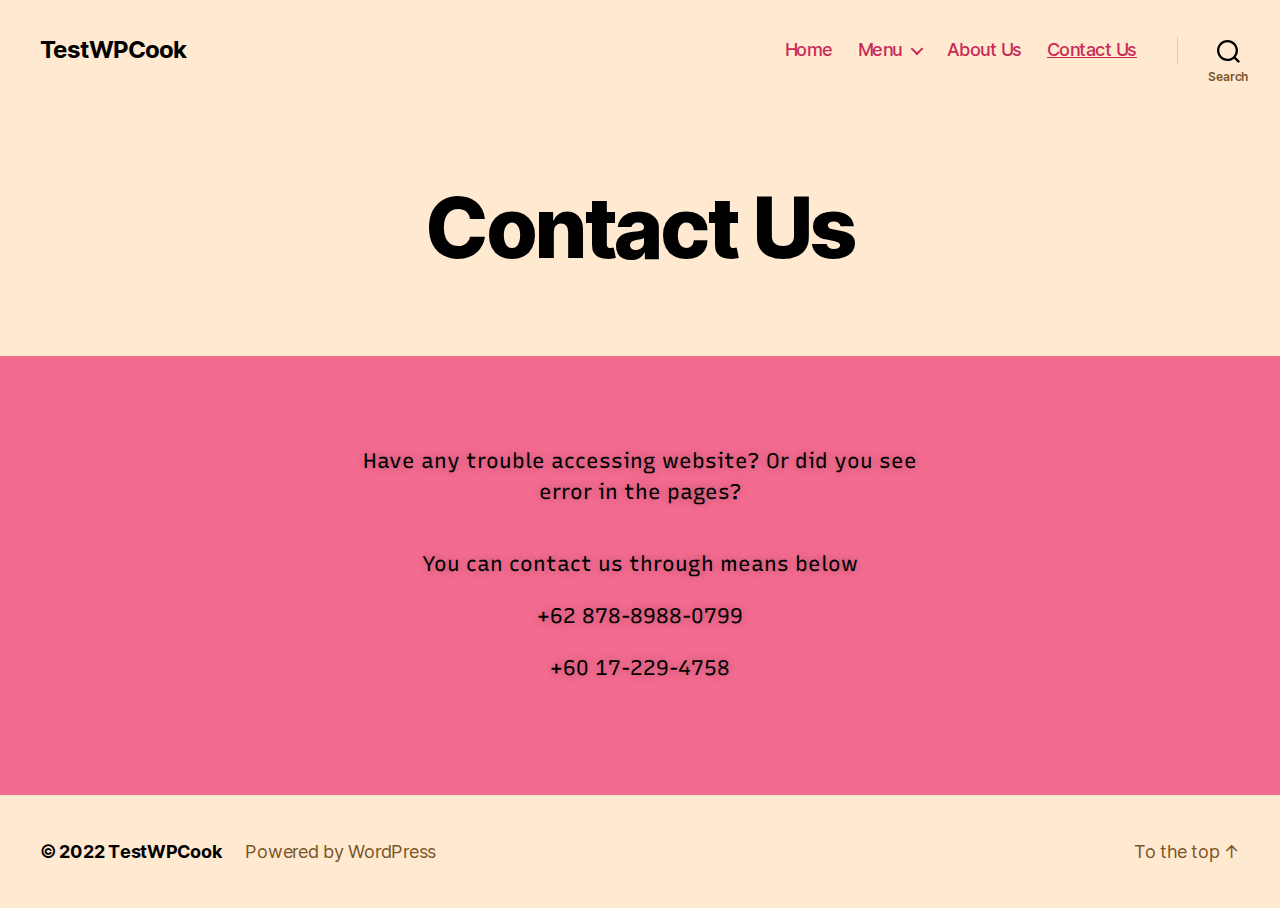
<file: contact-us/index.html>
<!DOCTYPE html>
<html class="no-js" lang="en-US">

	<head>

		<meta charset="UTF-8">
		<meta name="viewport" content="width=device-width, initial-scale=1.0">

		<link rel="profile" href="https://gmpg.org/xfn/11">

		<title>Contact Us &#8211; TestWPCook</title>
<meta name="robots" content="max-image-preview:large">
<link rel="dns-prefetch" href="//s.w.org">
<link rel="alternate" type="application/rss+xml" title="TestWPCook &raquo; Feed" href="https://jerryjustin3.github.io/testingwp/feed/">
<link rel="alternate" type="application/rss+xml" title="TestWPCook &raquo; Comments Feed" href="https://jerryjustin3.github.io/testingwp/comments/feed/">
<script>
window._wpemojiSettings = {"baseUrl":"https:\/\/s.w.org\/images\/core\/emoji\/14.0.0\/72x72\/","ext":".png","svgUrl":"https:\/\/s.w.org\/images\/core\/emoji\/14.0.0\/svg\/","svgExt":".svg","source":{"concatemoji":"http:\/\/localhost\/testingwp\/wp-includes\/js\/wp-emoji-release.min.js?ver=6.0.2"}};
/*! This file is auto-generated */
!function(e,a,t){var n,r,o,i=a.createElement("canvas"),p=i.getContext&&i.getContext("2d");function s(e,t){var a=String.fromCharCode,e=(p.clearRect(0,0,i.width,i.height),p.fillText(a.apply(this,e),0,0),i.toDataURL());return p.clearRect(0,0,i.width,i.height),p.fillText(a.apply(this,t),0,0),e===i.toDataURL()}function c(e){var t=a.createElement("script");t.src=e,t.defer=t.type="text/javascript",a.getElementsByTagName("head")[0].appendChild(t)}for(o=Array("flag","emoji"),t.supports={everything:!0,everythingExceptFlag:!0},r=0;r<o.length;r++)t.supports[o[r]]=function(e){if(!p||!p.fillText)return!1;switch(p.textBaseline="top",p.font="600 32px Arial",e){case"flag":return s([127987,65039,8205,9895,65039],[127987,65039,8203,9895,65039])?!1:!s([55356,56826,55356,56819],[55356,56826,8203,55356,56819])&&!s([55356,57332,56128,56423,56128,56418,56128,56421,56128,56430,56128,56423,56128,56447],[55356,57332,8203,56128,56423,8203,56128,56418,8203,56128,56421,8203,56128,56430,8203,56128,56423,8203,56128,56447]);case"emoji":return!s([129777,127995,8205,129778,127999],[129777,127995,8203,129778,127999])}return!1}(o[r]),t.supports.everything=t.supports.everything&&t.supports[o[r]],"flag"!==o[r]&&(t.supports.everythingExceptFlag=t.supports.everythingExceptFlag&&t.supports[o[r]]);t.supports.everythingExceptFlag=t.supports.everythingExceptFlag&&!t.supports.flag,t.DOMReady=!1,t.readyCallback=function(){t.DOMReady=!0},t.supports.everything||(n=function(){t.readyCallback()},a.addEventListener?(a.addEventListener("DOMContentLoaded",n,!1),e.addEventListener("load",n,!1)):(e.attachEvent("onload",n),a.attachEvent("onreadystatechange",function(){"complete"===a.readyState&&t.readyCallback()})),(e=t.source||{}).concatemoji?c(e.concatemoji):e.wpemoji&&e.twemoji&&(c(e.twemoji),c(e.wpemoji)))}(window,document,window._wpemojiSettings);
</script>
<style>img.wp-smiley,
img.emoji {
	display: inline !important;
	border: none !important;
	box-shadow: none !important;
	height: 1em !important;
	width: 1em !important;
	margin: 0 0.07em !important;
	vertical-align: -0.1em !important;
	background: none !important;
	padding: 0 !important;
}</style>
	<link rel="stylesheet" id="wp-block-library-css" href="https://jerryjustin3.github.io/testingwp/wp-includes/css/dist/block-library/style.min.css?ver=6.0.2" media="all">
<style id="global-styles-inline-css">body{--wp--preset--color--black: #000000;--wp--preset--color--cyan-bluish-gray: #abb8c3;--wp--preset--color--white: #ffffff;--wp--preset--color--pale-pink: #f78da7;--wp--preset--color--vivid-red: #cf2e2e;--wp--preset--color--luminous-vivid-orange: #ff6900;--wp--preset--color--luminous-vivid-amber: #fcb900;--wp--preset--color--light-green-cyan: #7bdcb5;--wp--preset--color--vivid-green-cyan: #00d084;--wp--preset--color--pale-cyan-blue: #8ed1fc;--wp--preset--color--vivid-cyan-blue: #0693e3;--wp--preset--color--vivid-purple: #9b51e0;--wp--preset--color--accent: #65051f;--wp--preset--color--primary: #000000;--wp--preset--color--secondary: #411a24;--wp--preset--color--subtle-background: #ea3d6b;--wp--preset--color--background: #f46b90;--wp--preset--gradient--vivid-cyan-blue-to-vivid-purple: linear-gradient(135deg,rgba(6,147,227,1) 0%,rgb(155,81,224) 100%);--wp--preset--gradient--light-green-cyan-to-vivid-green-cyan: linear-gradient(135deg,rgb(122,220,180) 0%,rgb(0,208,130) 100%);--wp--preset--gradient--luminous-vivid-amber-to-luminous-vivid-orange: linear-gradient(135deg,rgba(252,185,0,1) 0%,rgba(255,105,0,1) 100%);--wp--preset--gradient--luminous-vivid-orange-to-vivid-red: linear-gradient(135deg,rgba(255,105,0,1) 0%,rgb(207,46,46) 100%);--wp--preset--gradient--very-light-gray-to-cyan-bluish-gray: linear-gradient(135deg,rgb(238,238,238) 0%,rgb(169,184,195) 100%);--wp--preset--gradient--cool-to-warm-spectrum: linear-gradient(135deg,rgb(74,234,220) 0%,rgb(151,120,209) 20%,rgb(207,42,186) 40%,rgb(238,44,130) 60%,rgb(251,105,98) 80%,rgb(254,248,76) 100%);--wp--preset--gradient--blush-light-purple: linear-gradient(135deg,rgb(255,206,236) 0%,rgb(152,150,240) 100%);--wp--preset--gradient--blush-bordeaux: linear-gradient(135deg,rgb(254,205,165) 0%,rgb(254,45,45) 50%,rgb(107,0,62) 100%);--wp--preset--gradient--luminous-dusk: linear-gradient(135deg,rgb(255,203,112) 0%,rgb(199,81,192) 50%,rgb(65,88,208) 100%);--wp--preset--gradient--pale-ocean: linear-gradient(135deg,rgb(255,245,203) 0%,rgb(182,227,212) 50%,rgb(51,167,181) 100%);--wp--preset--gradient--electric-grass: linear-gradient(135deg,rgb(202,248,128) 0%,rgb(113,206,126) 100%);--wp--preset--gradient--midnight: linear-gradient(135deg,rgb(2,3,129) 0%,rgb(40,116,252) 100%);--wp--preset--duotone--dark-grayscale: url('#wp-duotone-dark-grayscale');--wp--preset--duotone--grayscale: url('#wp-duotone-grayscale');--wp--preset--duotone--purple-yellow: url('#wp-duotone-purple-yellow');--wp--preset--duotone--blue-red: url('#wp-duotone-blue-red');--wp--preset--duotone--midnight: url('#wp-duotone-midnight');--wp--preset--duotone--magenta-yellow: url('#wp-duotone-magenta-yellow');--wp--preset--duotone--purple-green: url('#wp-duotone-purple-green');--wp--preset--duotone--blue-orange: url('#wp-duotone-blue-orange');--wp--preset--font-size--small: 18px;--wp--preset--font-size--medium: 20px;--wp--preset--font-size--large: 26.25px;--wp--preset--font-size--x-large: 42px;--wp--preset--font-size--normal: 21px;--wp--preset--font-size--larger: 32px;}.has-black-color{color: var(--wp--preset--color--black) !important;}.has-cyan-bluish-gray-color{color: var(--wp--preset--color--cyan-bluish-gray) !important;}.has-white-color{color: var(--wp--preset--color--white) !important;}.has-pale-pink-color{color: var(--wp--preset--color--pale-pink) !important;}.has-vivid-red-color{color: var(--wp--preset--color--vivid-red) !important;}.has-luminous-vivid-orange-color{color: var(--wp--preset--color--luminous-vivid-orange) !important;}.has-luminous-vivid-amber-color{color: var(--wp--preset--color--luminous-vivid-amber) !important;}.has-light-green-cyan-color{color: var(--wp--preset--color--light-green-cyan) !important;}.has-vivid-green-cyan-color{color: var(--wp--preset--color--vivid-green-cyan) !important;}.has-pale-cyan-blue-color{color: var(--wp--preset--color--pale-cyan-blue) !important;}.has-vivid-cyan-blue-color{color: var(--wp--preset--color--vivid-cyan-blue) !important;}.has-vivid-purple-color{color: var(--wp--preset--color--vivid-purple) !important;}.has-black-background-color{background-color: var(--wp--preset--color--black) !important;}.has-cyan-bluish-gray-background-color{background-color: var(--wp--preset--color--cyan-bluish-gray) !important;}.has-white-background-color{background-color: var(--wp--preset--color--white) !important;}.has-pale-pink-background-color{background-color: var(--wp--preset--color--pale-pink) !important;}.has-vivid-red-background-color{background-color: var(--wp--preset--color--vivid-red) !important;}.has-luminous-vivid-orange-background-color{background-color: var(--wp--preset--color--luminous-vivid-orange) !important;}.has-luminous-vivid-amber-background-color{background-color: var(--wp--preset--color--luminous-vivid-amber) !important;}.has-light-green-cyan-background-color{background-color: var(--wp--preset--color--light-green-cyan) !important;}.has-vivid-green-cyan-background-color{background-color: var(--wp--preset--color--vivid-green-cyan) !important;}.has-pale-cyan-blue-background-color{background-color: var(--wp--preset--color--pale-cyan-blue) !important;}.has-vivid-cyan-blue-background-color{background-color: var(--wp--preset--color--vivid-cyan-blue) !important;}.has-vivid-purple-background-color{background-color: var(--wp--preset--color--vivid-purple) !important;}.has-black-border-color{border-color: var(--wp--preset--color--black) !important;}.has-cyan-bluish-gray-border-color{border-color: var(--wp--preset--color--cyan-bluish-gray) !important;}.has-white-border-color{border-color: var(--wp--preset--color--white) !important;}.has-pale-pink-border-color{border-color: var(--wp--preset--color--pale-pink) !important;}.has-vivid-red-border-color{border-color: var(--wp--preset--color--vivid-red) !important;}.has-luminous-vivid-orange-border-color{border-color: var(--wp--preset--color--luminous-vivid-orange) !important;}.has-luminous-vivid-amber-border-color{border-color: var(--wp--preset--color--luminous-vivid-amber) !important;}.has-light-green-cyan-border-color{border-color: var(--wp--preset--color--light-green-cyan) !important;}.has-vivid-green-cyan-border-color{border-color: var(--wp--preset--color--vivid-green-cyan) !important;}.has-pale-cyan-blue-border-color{border-color: var(--wp--preset--color--pale-cyan-blue) !important;}.has-vivid-cyan-blue-border-color{border-color: var(--wp--preset--color--vivid-cyan-blue) !important;}.has-vivid-purple-border-color{border-color: var(--wp--preset--color--vivid-purple) !important;}.has-vivid-cyan-blue-to-vivid-purple-gradient-background{background: var(--wp--preset--gradient--vivid-cyan-blue-to-vivid-purple) !important;}.has-light-green-cyan-to-vivid-green-cyan-gradient-background{background: var(--wp--preset--gradient--light-green-cyan-to-vivid-green-cyan) !important;}.has-luminous-vivid-amber-to-luminous-vivid-orange-gradient-background{background: var(--wp--preset--gradient--luminous-vivid-amber-to-luminous-vivid-orange) !important;}.has-luminous-vivid-orange-to-vivid-red-gradient-background{background: var(--wp--preset--gradient--luminous-vivid-orange-to-vivid-red) !important;}.has-very-light-gray-to-cyan-bluish-gray-gradient-background{background: var(--wp--preset--gradient--very-light-gray-to-cyan-bluish-gray) !important;}.has-cool-to-warm-spectrum-gradient-background{background: var(--wp--preset--gradient--cool-to-warm-spectrum) !important;}.has-blush-light-purple-gradient-background{background: var(--wp--preset--gradient--blush-light-purple) !important;}.has-blush-bordeaux-gradient-background{background: var(--wp--preset--gradient--blush-bordeaux) !important;}.has-luminous-dusk-gradient-background{background: var(--wp--preset--gradient--luminous-dusk) !important;}.has-pale-ocean-gradient-background{background: var(--wp--preset--gradient--pale-ocean) !important;}.has-electric-grass-gradient-background{background: var(--wp--preset--gradient--electric-grass) !important;}.has-midnight-gradient-background{background: var(--wp--preset--gradient--midnight) !important;}.has-small-font-size{font-size: var(--wp--preset--font-size--small) !important;}.has-medium-font-size{font-size: var(--wp--preset--font-size--medium) !important;}.has-large-font-size{font-size: var(--wp--preset--font-size--large) !important;}.has-x-large-font-size{font-size: var(--wp--preset--font-size--x-large) !important;}</style>
<link rel="stylesheet" id="twentytwenty-style-css" href="https://jerryjustin3.github.io/testingwp/wp-content/themes/twentytwenty/style.css?ver=2.0" media="all">
<style id="twentytwenty-style-inline-css">.color-accent,.color-accent-hover:hover,.color-accent-hover:focus,:root .has-accent-color,.has-drop-cap:not(:focus):first-letter,.wp-block-button.is-style-outline,a { color: #65051f; }blockquote,.border-color-accent,.border-color-accent-hover:hover,.border-color-accent-hover:focus { border-color: #65051f; }button,.button,.faux-button,.wp-block-button__link,.wp-block-file .wp-block-file__button,input[type="button"],input[type="reset"],input[type="submit"],.bg-accent,.bg-accent-hover:hover,.bg-accent-hover:focus,:root .has-accent-background-color,.comment-reply-link { background-color: #65051f; }.fill-children-accent,.fill-children-accent * { fill: #65051f; }:root .has-background-color,button,.button,.faux-button,.wp-block-button__link,.wp-block-file__button,input[type="button"],input[type="reset"],input[type="submit"],.wp-block-button,.comment-reply-link,.has-background.has-primary-background-color:not(.has-text-color),.has-background.has-primary-background-color *:not(.has-text-color),.has-background.has-accent-background-color:not(.has-text-color),.has-background.has-accent-background-color *:not(.has-text-color) { color: #f46b90; }:root .has-background-background-color { background-color: #f46b90; }body,.entry-title a,:root .has-primary-color { color: #000000; }:root .has-primary-background-color { background-color: #000000; }cite,figcaption,.wp-caption-text,.post-meta,.entry-content .wp-block-archives li,.entry-content .wp-block-categories li,.entry-content .wp-block-latest-posts li,.wp-block-latest-comments__comment-date,.wp-block-latest-posts__post-date,.wp-block-embed figcaption,.wp-block-image figcaption,.wp-block-pullquote cite,.comment-metadata,.comment-respond .comment-notes,.comment-respond .logged-in-as,.pagination .dots,.entry-content hr:not(.has-background),hr.styled-separator,:root .has-secondary-color { color: #411a24; }:root .has-secondary-background-color { background-color: #411a24; }pre,fieldset,input,textarea,table,table *,hr { border-color: #ea3d6b; }caption,code,code,kbd,samp,.wp-block-table.is-style-stripes tbody tr:nth-child(odd),:root .has-subtle-background-background-color { background-color: #ea3d6b; }.wp-block-table.is-style-stripes { border-bottom-color: #ea3d6b; }.wp-block-latest-posts.is-grid li { border-top-color: #ea3d6b; }:root .has-subtle-background-color { color: #ea3d6b; }body:not(.overlay-header) .primary-menu > li > a,body:not(.overlay-header) .primary-menu > li > .icon,.modal-menu a,.footer-menu a, .footer-widgets a,#site-footer .wp-block-button.is-style-outline,.wp-block-pullquote:before,.singular:not(.overlay-header) .entry-header a,.archive-header a,.header-footer-group .color-accent,.header-footer-group .color-accent-hover:hover { color: #c92a55; }.social-icons a,#site-footer button:not(.toggle),#site-footer .button,#site-footer .faux-button,#site-footer .wp-block-button__link,#site-footer .wp-block-file__button,#site-footer input[type="button"],#site-footer input[type="reset"],#site-footer input[type="submit"] { background-color: #c92a55; }.social-icons a,body:not(.overlay-header) .primary-menu ul,.header-footer-group button,.header-footer-group .button,.header-footer-group .faux-button,.header-footer-group .wp-block-button:not(.is-style-outline) .wp-block-button__link,.header-footer-group .wp-block-file__button,.header-footer-group input[type="button"],.header-footer-group input[type="reset"],.header-footer-group input[type="submit"] { color: #ffe9d1; }#site-header,.footer-nav-widgets-wrapper,#site-footer,.menu-modal,.menu-modal-inner,.search-modal-inner,.archive-header,.singular .entry-header,.singular .featured-media:before,.wp-block-pullquote:before { background-color: #ffe9d1; }.header-footer-group,body:not(.overlay-header) #site-header .toggle,.menu-modal .toggle { color: #000000; }body:not(.overlay-header) .primary-menu ul { background-color: #000000; }body:not(.overlay-header) .primary-menu > li > ul:after { border-bottom-color: #000000; }body:not(.overlay-header) .primary-menu ul ul:after { border-left-color: #000000; }.site-description,body:not(.overlay-header) .toggle-inner .toggle-text,.widget .post-date,.widget .rss-date,.widget_archive li,.widget_categories li,.widget cite,.widget_pages li,.widget_meta li,.widget_nav_menu li,.powered-by-wordpress,.to-the-top,.singular .entry-header .post-meta,.singular:not(.overlay-header) .entry-header .post-meta a { color: #7a5528; }.header-footer-group pre,.header-footer-group fieldset,.header-footer-group input,.header-footer-group textarea,.header-footer-group table,.header-footer-group table *,.footer-nav-widgets-wrapper,#site-footer,.menu-modal nav *,.footer-widgets-outer-wrapper,.footer-top { border-color: #efc48e; }.header-footer-group table caption,body:not(.overlay-header) .header-inner .toggle-wrapper::before { background-color: #efc48e; }</style>
<link rel="stylesheet" id="twentytwenty-print-style-css" href="https://jerryjustin3.github.io/testingwp/wp-content/themes/twentytwenty/print.css?ver=2.0" media="print">
<link rel="stylesheet" id="elementor-icons-css" href="https://jerryjustin3.github.io/testingwp/wp-content/plugins/elementor/assets/lib/eicons/css/elementor-icons.min.css?ver=5.16.0" media="all">
<link rel="stylesheet" id="elementor-frontend-legacy-css" href="https://jerryjustin3.github.io/testingwp/wp-content/plugins/elementor/assets/css/frontend-legacy.min.css?ver=3.7.7" media="all">
<link rel="stylesheet" id="elementor-frontend-css" href="https://jerryjustin3.github.io/testingwp/wp-content/plugins/elementor/assets/css/frontend.min.css?ver=3.7.7" media="all">
<link rel="stylesheet" id="elementor-post-15-css" href="https://jerryjustin3.github.io/testingwp/wp-content/uploads/elementor/css/post-15.css?ver=1663769055" media="all">
<link rel="stylesheet" id="stratum-widgets-style-css" href="https://jerryjustin3.github.io/testingwp/wp-content/plugins/stratum/assets/css/style.min.css?ver=1.3.13" media="all">
<link rel="stylesheet" id="elementor-pro-css" href="https://jerryjustin3.github.io/testingwp/wp-content/plugins/pro-elements/assets/css/frontend.min.css?ver=3.7.3" media="all">
<link rel="stylesheet" id="elementor-global-css" href="https://jerryjustin3.github.io/testingwp/wp-content/uploads/elementor/css/global.css?ver=1663769055" media="all">
<link rel="stylesheet" id="elementor-post-34-css" href="https://jerryjustin3.github.io/testingwp/wp-content/uploads/elementor/css/post-34.css?ver=1663769084" media="all">
<link rel="stylesheet" id="google-fonts-1-css" href="https://fonts.googleapis.com/css?family=Roboto%3A100%2C100italic%2C200%2C200italic%2C300%2C300italic%2C400%2C400italic%2C500%2C500italic%2C600%2C600italic%2C700%2C700italic%2C800%2C800italic%2C900%2C900italic%7CRoboto+Slab%3A100%2C100italic%2C200%2C200italic%2C300%2C300italic%2C400%2C400italic%2C500%2C500italic%2C600%2C600italic%2C700%2C700italic%2C800%2C800italic%2C900%2C900italic%7CRecursive%3A100%2C100italic%2C200%2C200italic%2C300%2C300italic%2C400%2C400italic%2C500%2C500italic%2C600%2C600italic%2C700%2C700italic%2C800%2C800italic%2C900%2C900italic&#038;display=auto&#038;ver=6.0.2" media="all">
<script src="https://jerryjustin3.github.io/testingwp/wp-includes/js/jquery/jquery.min.js?ver=3.6.0" id="jquery-core-js"></script>
<script src="https://jerryjustin3.github.io/testingwp/wp-includes/js/jquery/jquery-migrate.min.js?ver=3.3.2" id="jquery-migrate-js"></script>
<script src="https://jerryjustin3.github.io/testingwp/wp-content/themes/twentytwenty/assets/js/index.js?ver=2.0" id="twentytwenty-js-js" async></script>
<link rel="https://api.w.org/" href="https://jerryjustin3.github.io/testingwp/wp-json/">
<link rel="alternate" type="application/json" href="https://jerryjustin3.github.io/testingwp/wp-json/wp/v2/pages/34">
<link rel="EditURI" type="application/rsd+xml" title="RSD" href="https://jerryjustin3.github.io/testingwp/xmlrpc.php?rsd">
<link rel="wlwmanifest" type="application/wlwmanifest+xml" href="https://jerryjustin3.github.io/testingwp/wp-includes/wlwmanifest.xml"> 
<meta name="generator" content="WordPress 6.0.2">
<link rel="canonical" href="https://jerryjustin3.github.io/testingwp/contact-us/">
<link rel="shortlink" href="https://jerryjustin3.github.io/testingwp/?p=34">
<link rel="alternate" type="application/json+oembed" href="https://jerryjustin3.github.io/testingwp/wp-json/oembed/1.0/embed?url=http%3A%2F%2Flocalhost%2Ftestingwp%2Fcontact-us%2F">
<link rel="alternate" type="text/xml+oembed" href="https://jerryjustin3.github.io/testingwp/wp-json/oembed/1.0/embed?url=http%3A%2F%2Flocalhost%2Ftestingwp%2Fcontact-us%2F&#038;format=xml">
	<script>document.documentElement.className = document.documentElement.className.replace( 'no-js', 'js' );</script>
	<style id="custom-background-css">body.custom-background { background-color: #f46b90; }</style>
	
	</head>

	<body class="page-template-default page page-id-34 custom-background wp-embed-responsive singular enable-search-modal missing-post-thumbnail has-no-pagination not-showing-comments show-avatars footer-top-hidden elementor-default elementor-kit-15 elementor-page elementor-page-34">

		<a class="skip-link screen-reader-text" href="#site-content">Skip to the content</a><svg xmlns="http://www.w3.org/2000/svg" viewbox="0 0 0 0" width="0" height="0" focusable="false" role="none" style="visibility: hidden; position: absolute; left: -9999px; overflow: hidden;"><defs><filter id="wp-duotone-dark-grayscale"><fecolormatrix color-interpolation-filters="sRGB" type="matrix" values=" .299 .587 .114 0 0 .299 .587 .114 0 0 .299 .587 .114 0 0 .299 .587 .114 0 0 "></fecolormatrix><fecomponenttransfer color-interpolation-filters="sRGB"><fefuncr type="table" tablevalues="0 0.49803921568627"></fefuncr><fefuncg type="table" tablevalues="0 0.49803921568627"></fefuncg><fefuncb type="table" tablevalues="0 0.49803921568627"></fefuncb><fefunca type="table" tablevalues="1 1"></fefunca></fecomponenttransfer><fecomposite in2="SourceGraphic" operator="in"></fecomposite></filter></defs></svg><svg xmlns="http://www.w3.org/2000/svg" viewbox="0 0 0 0" width="0" height="0" focusable="false" role="none" style="visibility: hidden; position: absolute; left: -9999px; overflow: hidden;"><defs><filter id="wp-duotone-grayscale"><fecolormatrix color-interpolation-filters="sRGB" type="matrix" values=" .299 .587 .114 0 0 .299 .587 .114 0 0 .299 .587 .114 0 0 .299 .587 .114 0 0 "></fecolormatrix><fecomponenttransfer color-interpolation-filters="sRGB"><fefuncr type="table" tablevalues="0 1"></fefuncr><fefuncg type="table" tablevalues="0 1"></fefuncg><fefuncb type="table" tablevalues="0 1"></fefuncb><fefunca type="table" tablevalues="1 1"></fefunca></fecomponenttransfer><fecomposite in2="SourceGraphic" operator="in"></fecomposite></filter></defs></svg><svg xmlns="http://www.w3.org/2000/svg" viewbox="0 0 0 0" width="0" height="0" focusable="false" role="none" style="visibility: hidden; position: absolute; left: -9999px; overflow: hidden;"><defs><filter id="wp-duotone-purple-yellow"><fecolormatrix color-interpolation-filters="sRGB" type="matrix" values=" .299 .587 .114 0 0 .299 .587 .114 0 0 .299 .587 .114 0 0 .299 .587 .114 0 0 "></fecolormatrix><fecomponenttransfer color-interpolation-filters="sRGB"><fefuncr type="table" tablevalues="0.54901960784314 0.98823529411765"></fefuncr><fefuncg type="table" tablevalues="0 1"></fefuncg><fefuncb type="table" tablevalues="0.71764705882353 0.25490196078431"></fefuncb><fefunca type="table" tablevalues="1 1"></fefunca></fecomponenttransfer><fecomposite in2="SourceGraphic" operator="in"></fecomposite></filter></defs></svg><svg xmlns="http://www.w3.org/2000/svg" viewbox="0 0 0 0" width="0" height="0" focusable="false" role="none" style="visibility: hidden; position: absolute; left: -9999px; overflow: hidden;"><defs><filter id="wp-duotone-blue-red"><fecolormatrix color-interpolation-filters="sRGB" type="matrix" values=" .299 .587 .114 0 0 .299 .587 .114 0 0 .299 .587 .114 0 0 .299 .587 .114 0 0 "></fecolormatrix><fecomponenttransfer color-interpolation-filters="sRGB"><fefuncr type="table" tablevalues="0 1"></fefuncr><fefuncg type="table" tablevalues="0 0.27843137254902"></fefuncg><fefuncb type="table" tablevalues="0.5921568627451 0.27843137254902"></fefuncb><fefunca type="table" tablevalues="1 1"></fefunca></fecomponenttransfer><fecomposite in2="SourceGraphic" operator="in"></fecomposite></filter></defs></svg><svg xmlns="http://www.w3.org/2000/svg" viewbox="0 0 0 0" width="0" height="0" focusable="false" role="none" style="visibility: hidden; position: absolute; left: -9999px; overflow: hidden;"><defs><filter id="wp-duotone-midnight"><fecolormatrix color-interpolation-filters="sRGB" type="matrix" values=" .299 .587 .114 0 0 .299 .587 .114 0 0 .299 .587 .114 0 0 .299 .587 .114 0 0 "></fecolormatrix><fecomponenttransfer color-interpolation-filters="sRGB"><fefuncr type="table" tablevalues="0 0"></fefuncr><fefuncg type="table" tablevalues="0 0.64705882352941"></fefuncg><fefuncb type="table" tablevalues="0 1"></fefuncb><fefunca type="table" tablevalues="1 1"></fefunca></fecomponenttransfer><fecomposite in2="SourceGraphic" operator="in"></fecomposite></filter></defs></svg><svg xmlns="http://www.w3.org/2000/svg" viewbox="0 0 0 0" width="0" height="0" focusable="false" role="none" style="visibility: hidden; position: absolute; left: -9999px; overflow: hidden;"><defs><filter id="wp-duotone-magenta-yellow"><fecolormatrix color-interpolation-filters="sRGB" type="matrix" values=" .299 .587 .114 0 0 .299 .587 .114 0 0 .299 .587 .114 0 0 .299 .587 .114 0 0 "></fecolormatrix><fecomponenttransfer color-interpolation-filters="sRGB"><fefuncr type="table" tablevalues="0.78039215686275 1"></fefuncr><fefuncg type="table" tablevalues="0 0.94901960784314"></fefuncg><fefuncb type="table" tablevalues="0.35294117647059 0.47058823529412"></fefuncb><fefunca type="table" tablevalues="1 1"></fefunca></fecomponenttransfer><fecomposite in2="SourceGraphic" operator="in"></fecomposite></filter></defs></svg><svg xmlns="http://www.w3.org/2000/svg" viewbox="0 0 0 0" width="0" height="0" focusable="false" role="none" style="visibility: hidden; position: absolute; left: -9999px; overflow: hidden;"><defs><filter id="wp-duotone-purple-green"><fecolormatrix color-interpolation-filters="sRGB" type="matrix" values=" .299 .587 .114 0 0 .299 .587 .114 0 0 .299 .587 .114 0 0 .299 .587 .114 0 0 "></fecolormatrix><fecomponenttransfer color-interpolation-filters="sRGB"><fefuncr type="table" tablevalues="0.65098039215686 0.40392156862745"></fefuncr><fefuncg type="table" tablevalues="0 1"></fefuncg><fefuncb type="table" tablevalues="0.44705882352941 0.4"></fefuncb><fefunca type="table" tablevalues="1 1"></fefunca></fecomponenttransfer><fecomposite in2="SourceGraphic" operator="in"></fecomposite></filter></defs></svg><svg xmlns="http://www.w3.org/2000/svg" viewbox="0 0 0 0" width="0" height="0" focusable="false" role="none" style="visibility: hidden; position: absolute; left: -9999px; overflow: hidden;"><defs><filter id="wp-duotone-blue-orange"><fecolormatrix color-interpolation-filters="sRGB" type="matrix" values=" .299 .587 .114 0 0 .299 .587 .114 0 0 .299 .587 .114 0 0 .299 .587 .114 0 0 "></fecolormatrix><fecomponenttransfer color-interpolation-filters="sRGB"><fefuncr type="table" tablevalues="0.098039215686275 1"></fefuncr><fefuncg type="table" tablevalues="0 0.66274509803922"></fefuncg><fefuncb type="table" tablevalues="0.84705882352941 0.41960784313725"></fefuncb><fefunca type="table" tablevalues="1 1"></fefunca></fecomponenttransfer><fecomposite in2="SourceGraphic" operator="in"></fecomposite></filter></defs></svg>
		<header id="site-header" class="header-footer-group">

			<div class="header-inner section-inner">

				<div class="header-titles-wrapper">

					
						<button class="toggle search-toggle mobile-search-toggle" data-toggle-target=".search-modal" data-toggle-body-class="showing-search-modal" data-set-focus=".search-modal .search-field" aria-expanded="false">
							<span class="toggle-inner">
								<span class="toggle-icon">
									<svg class="svg-icon" aria-hidden="true" role="img" focusable="false" xmlns="http://www.w3.org/2000/svg" width="23" height="23" viewbox="0 0 23 23"><path d="M38.710696,48.0601792 L43,52.3494831 L41.3494831,54 L37.0601792,49.710696 C35.2632422,51.1481185 32.9839107,52.0076499 30.5038249,52.0076499 C24.7027226,52.0076499 20,47.3049272 20,41.5038249 C20,35.7027226 24.7027226,31 30.5038249,31 C36.3049272,31 41.0076499,35.7027226 41.0076499,41.5038249 C41.0076499,43.9839107 40.1481185,46.2632422 38.710696,48.0601792 Z M36.3875844,47.1716785 C37.8030221,45.7026647 38.6734666,43.7048964 38.6734666,41.5038249 C38.6734666,36.9918565 35.0157934,33.3341833 30.5038249,33.3341833 C25.9918565,33.3341833 22.3341833,36.9918565 22.3341833,41.5038249 C22.3341833,46.0157934 25.9918565,49.6734666 30.5038249,49.6734666 C32.7048964,49.6734666 34.7026647,48.8030221 36.1716785,47.3875844 C36.2023931,47.347638 36.2360451,47.3092237 36.2726343,47.2726343 C36.3092237,47.2360451 36.347638,47.2023931 36.3875844,47.1716785 Z" transform="translate(-20 -31)"></path></svg>								</span>
								<span class="toggle-text">Search</span>
							</span>
						</button><!-- .search-toggle -->

					
					<div class="header-titles">

						<div class="site-title faux-heading"><a href="https://jerryjustin3.github.io/testingwp/">TestWPCook</a></div>
					</div>
<!-- .header-titles -->

					<button class="toggle nav-toggle mobile-nav-toggle" data-toggle-target=".menu-modal" data-toggle-body-class="showing-menu-modal" aria-expanded="false" data-set-focus=".close-nav-toggle">
						<span class="toggle-inner">
							<span class="toggle-icon">
								<svg class="svg-icon" aria-hidden="true" role="img" focusable="false" xmlns="http://www.w3.org/2000/svg" width="26" height="7" viewbox="0 0 26 7"><path fill-rule="evenodd" d="M332.5,45 C330.567003,45 329,43.4329966 329,41.5 C329,39.5670034 330.567003,38 332.5,38 C334.432997,38 336,39.5670034 336,41.5 C336,43.4329966 334.432997,45 332.5,45 Z M342,45 C340.067003,45 338.5,43.4329966 338.5,41.5 C338.5,39.5670034 340.067003,38 342,38 C343.932997,38 345.5,39.5670034 345.5,41.5 C345.5,43.4329966 343.932997,45 342,45 Z M351.5,45 C349.567003,45 348,43.4329966 348,41.5 C348,39.5670034 349.567003,38 351.5,38 C353.432997,38 355,39.5670034 355,41.5 C355,43.4329966 353.432997,45 351.5,45 Z" transform="translate(-329 -38)"></path></svg>							</span>
							<span class="toggle-text">Menu</span>
						</span>
					</button><!-- .nav-toggle -->

				</div>
<!-- .header-titles-wrapper -->

				<div class="header-navigation-wrapper">

					
							<nav class="primary-menu-wrapper" aria-label="Horizontal">

								<ul class="primary-menu reset-list-style">

								<li id="menu-item-356" class="menu-item menu-item-type-post_type menu-item-object-page menu-item-home menu-item-356"><a href="https://jerryjustin3.github.io/testingwp/">Home</a></li>
<li id="menu-item-110" class="menu-item menu-item-type-post_type menu-item-object-page menu-item-has-children menu-item-110">
<a href="https://jerryjustin3.github.io/testingwp/menu/">Menu</a><span class="icon"></span>
<ul class="sub-menu">
	<li id="menu-item-256" class="menu-item menu-item-type-taxonomy menu-item-object-category menu-item-256"><a href="https://jerryjustin3.github.io/testingwp/category/chinese-food/">Chinese Food</a></li>
	<li id="menu-item-257" class="menu-item menu-item-type-taxonomy menu-item-object-category menu-item-257"><a href="https://jerryjustin3.github.io/testingwp/category/japanese-food/">Japanese Food</a></li>
	<li id="menu-item-258" class="menu-item menu-item-type-taxonomy menu-item-object-category menu-item-258"><a href="https://jerryjustin3.github.io/testingwp/category/korean-food/">Korean Food</a></li>
</ul>
</li>
<li id="menu-item-109" class="menu-item menu-item-type-post_type menu-item-object-page menu-item-109"><a href="https://jerryjustin3.github.io/testingwp/about-us/">About Us</a></li>
<li id="menu-item-108" class="menu-item menu-item-type-post_type menu-item-object-page current-menu-item page_item page-item-34 current_page_item menu-item-108"><a href="https://jerryjustin3.github.io/testingwp/contact-us/" aria-current="page">Contact Us</a></li>

								</ul>

							</nav><!-- .primary-menu-wrapper -->

						
						<div class="header-toggles hide-no-js">

						
							<div class="toggle-wrapper search-toggle-wrapper">

								<button class="toggle search-toggle desktop-search-toggle" data-toggle-target=".search-modal" data-toggle-body-class="showing-search-modal" data-set-focus=".search-modal .search-field" aria-expanded="false">
									<span class="toggle-inner">
										<svg class="svg-icon" aria-hidden="true" role="img" focusable="false" xmlns="http://www.w3.org/2000/svg" width="23" height="23" viewbox="0 0 23 23"><path d="M38.710696,48.0601792 L43,52.3494831 L41.3494831,54 L37.0601792,49.710696 C35.2632422,51.1481185 32.9839107,52.0076499 30.5038249,52.0076499 C24.7027226,52.0076499 20,47.3049272 20,41.5038249 C20,35.7027226 24.7027226,31 30.5038249,31 C36.3049272,31 41.0076499,35.7027226 41.0076499,41.5038249 C41.0076499,43.9839107 40.1481185,46.2632422 38.710696,48.0601792 Z M36.3875844,47.1716785 C37.8030221,45.7026647 38.6734666,43.7048964 38.6734666,41.5038249 C38.6734666,36.9918565 35.0157934,33.3341833 30.5038249,33.3341833 C25.9918565,33.3341833 22.3341833,36.9918565 22.3341833,41.5038249 C22.3341833,46.0157934 25.9918565,49.6734666 30.5038249,49.6734666 C32.7048964,49.6734666 34.7026647,48.8030221 36.1716785,47.3875844 C36.2023931,47.347638 36.2360451,47.3092237 36.2726343,47.2726343 C36.3092237,47.2360451 36.347638,47.2023931 36.3875844,47.1716785 Z" transform="translate(-20 -31)"></path></svg>										<span class="toggle-text">Search</span>
									</span>
								</button><!-- .search-toggle -->

							</div>

							
						</div>
<!-- .header-toggles -->
						
				</div>
<!-- .header-navigation-wrapper -->

			</div>
<!-- .header-inner -->

			<div class="search-modal cover-modal header-footer-group" data-modal-target-string=".search-modal" role="dialog" aria-modal="true" aria-label="Search">

	<div class="search-modal-inner modal-inner">

		<div class="section-inner">

			<form role="search" aria-label="Search for:" method="get" class="search-form" action="http://localhost/testingwp/">
	<label for="search-form-1">
		<span class="screen-reader-text">Search for:</span>
		<input type="search" id="search-form-1" class="search-field" placeholder="Search &hellip;" value="" name="s">
	</label>
	<input type="submit" class="search-submit" value="Search">
</form>

			<button class="toggle search-untoggle close-search-toggle fill-children-current-color" data-toggle-target=".search-modal" data-toggle-body-class="showing-search-modal" data-set-focus=".search-modal .search-field">
				<span class="screen-reader-text">Close search</span>
				<svg class="svg-icon" aria-hidden="true" role="img" focusable="false" xmlns="http://www.w3.org/2000/svg" width="16" height="16" viewbox="0 0 16 16"><polygon fill="" fill-rule="evenodd" points="6.852 7.649 .399 1.195 1.445 .149 7.899 6.602 14.352 .149 15.399 1.195 8.945 7.649 15.399 14.102 14.352 15.149 7.899 8.695 1.445 15.149 .399 14.102"></polygon></svg>			</button><!-- .search-toggle -->

		</div>
<!-- .section-inner -->

	</div>
<!-- .search-modal-inner -->

</div>
<!-- .menu-modal -->

		</header><!-- #site-header -->

		
<div class="menu-modal cover-modal header-footer-group" data-modal-target-string=".menu-modal">

	<div class="menu-modal-inner modal-inner">

		<div class="menu-wrapper section-inner">

			<div class="menu-top">

				<button class="toggle close-nav-toggle fill-children-current-color" data-toggle-target=".menu-modal" data-toggle-body-class="showing-menu-modal" data-set-focus=".menu-modal">
					<span class="toggle-text">Close Menu</span>
					<svg class="svg-icon" aria-hidden="true" role="img" focusable="false" xmlns="http://www.w3.org/2000/svg" width="16" height="16" viewbox="0 0 16 16"><polygon fill="" fill-rule="evenodd" points="6.852 7.649 .399 1.195 1.445 .149 7.899 6.602 14.352 .149 15.399 1.195 8.945 7.649 15.399 14.102 14.352 15.149 7.899 8.695 1.445 15.149 .399 14.102"></polygon></svg>				</button><!-- .nav-toggle -->

				
					<nav class="mobile-menu" aria-label="Mobile">

						<ul class="modal-menu reset-list-style">

						<li class="menu-item menu-item-type-post_type menu-item-object-page menu-item-home menu-item-356">
<div class="ancestor-wrapper"><a href="https://jerryjustin3.github.io/testingwp/">Home</a></div>
<!-- .ancestor-wrapper -->
</li>
<li class="menu-item menu-item-type-post_type menu-item-object-page menu-item-has-children menu-item-110">
<div class="ancestor-wrapper">
<a href="https://jerryjustin3.github.io/testingwp/menu/">Menu</a><button class="toggle sub-menu-toggle fill-children-current-color" data-toggle-target=".menu-modal .menu-item-110 > .sub-menu" data-toggle-type="slidetoggle" data-toggle-duration="250" aria-expanded="false"><span class="screen-reader-text">Show sub menu</span><svg class="svg-icon" aria-hidden="true" role="img" focusable="false" xmlns="http://www.w3.org/2000/svg" width="20" height="12" viewbox="0 0 20 12"><polygon fill="" fill-rule="evenodd" points="1319.899 365.778 1327.678 358 1329.799 360.121 1319.899 370.021 1310 360.121 1312.121 358" transform="translate(-1310 -358)"></polygon></svg></button>
</div>
<!-- .ancestor-wrapper -->
<ul class="sub-menu">
	<li class="menu-item menu-item-type-taxonomy menu-item-object-category menu-item-256">
<div class="ancestor-wrapper"><a href="https://jerryjustin3.github.io/testingwp/category/chinese-food/">Chinese Food</a></div>
<!-- .ancestor-wrapper -->
</li>
	<li class="menu-item menu-item-type-taxonomy menu-item-object-category menu-item-257">
<div class="ancestor-wrapper"><a href="https://jerryjustin3.github.io/testingwp/category/japanese-food/">Japanese Food</a></div>
<!-- .ancestor-wrapper -->
</li>
	<li class="menu-item menu-item-type-taxonomy menu-item-object-category menu-item-258">
<div class="ancestor-wrapper"><a href="https://jerryjustin3.github.io/testingwp/category/korean-food/">Korean Food</a></div>
<!-- .ancestor-wrapper -->
</li>
</ul>
</li>
<li class="menu-item menu-item-type-post_type menu-item-object-page menu-item-109">
<div class="ancestor-wrapper"><a href="https://jerryjustin3.github.io/testingwp/about-us/">About Us</a></div>
<!-- .ancestor-wrapper -->
</li>
<li class="menu-item menu-item-type-post_type menu-item-object-page current-menu-item page_item page-item-34 current_page_item menu-item-108">
<div class="ancestor-wrapper"><a href="https://jerryjustin3.github.io/testingwp/contact-us/" aria-current="page">Contact Us</a></div>
<!-- .ancestor-wrapper -->
</li>

						</ul>

					</nav>

					
			</div>
<!-- .menu-top -->

			<div class="menu-bottom">

				
			</div>
<!-- .menu-bottom -->

		</div>
<!-- .menu-wrapper -->

	</div>
<!-- .menu-modal-inner -->

</div>
<!-- .menu-modal -->

<main id="site-content">

	
<article class="post-34 page type-page status-publish hentry" id="post-34">

	
<header class="entry-header has-text-align-center header-footer-group">

	<div class="entry-header-inner section-inner medium">

		<h1 class="entry-title">Contact Us</h1>
	</div>
<!-- .entry-header-inner -->

</header><!-- .entry-header -->

	<div class="post-inner thin ">

		<div class="entry-content">

					<div data-elementor-type="wp-page" data-elementor-id="34" class="elementor elementor-34">
						<div class="elementor-inner">
				<div class="elementor-section-wrap">
									<section class="elementor-section elementor-top-section elementor-element elementor-element-7972d1d elementor-section-boxed elementor-section-height-default elementor-section-height-default" data-id="7972d1d" data-element_type="section">
						<div class="elementor-container elementor-column-gap-default">
							<div class="elementor-row">
					<div class="elementor-column elementor-col-100 elementor-top-column elementor-element elementor-element-c061434" data-id="c061434" data-element_type="column">
			<div class="elementor-column-wrap elementor-element-populated">
							<div class="elementor-widget-wrap">
						<div class="elementor-element elementor-element-fee5325 elementor-widget elementor-widget-text-editor" data-id="fee5325" data-element_type="widget" data-widget_type="text-editor.default">
				<div class="elementor-widget-container">
								<div class="elementor-text-editor elementor-clearfix">
				<p>Have any trouble accessing website? Or did you see error in the pages?</p>					</div>
						</div>
				</div>
				<div class="elementor-element elementor-element-b22d26d elementor-widget elementor-widget-text-editor" data-id="b22d26d" data-element_type="widget" data-widget_type="text-editor.default">
				<div class="elementor-widget-container">
								<div class="elementor-text-editor elementor-clearfix">
				<p>You can contact us through means below</p>
<p>+62 878-8988-0799</p>
<p>+60 17-229-4758</p>					</div>
						</div>
				</div>
						</div>
					</div>
		</div>
								</div>
					</div>
		</section>
									</div>
			</div>
					</div>
		
		</div>
<!-- .entry-content -->

	</div>
<!-- .post-inner -->

	<div class="section-inner">
		
	</div>
<!-- .section-inner -->

	
</article><!-- .post -->

</main><!-- #site-content -->


			<footer id="site-footer" class="header-footer-group">

				<div class="section-inner">

					<div class="footer-credits">

						<p class="footer-copyright">&copy;
							2022							<a href="https://jerryjustin3.github.io/testingwp/">TestWPCook</a>
						</p>
<!-- .footer-copyright -->

						
						<p class="powered-by-wordpress">
							<a href="https://wordpress.org/">
								Powered by WordPress							</a>
						</p>
<!-- .powered-by-wordpress -->

					</div>
<!-- .footer-credits -->

					<a class="to-the-top" href="#site-header">
						<span class="to-the-top-long">
							To the top <span class="arrow" aria-hidden="true">&uarr;</span>						</span><!-- .to-the-top-long -->
						<span class="to-the-top-short">
							Up <span class="arrow" aria-hidden="true">&uarr;</span>						</span><!-- .to-the-top-short -->
					</a><!-- .to-the-top -->

				</div>
<!-- .section-inner -->

			</footer><!-- #site-footer -->

		<link rel="stylesheet" id="e-animations-css" href="https://jerryjustin3.github.io/testingwp/wp-content/plugins/elementor/assets/lib/animations/animations.min.css?ver=3.7.7" media="all">
<script src="https://jerryjustin3.github.io/testingwp/wp-content/plugins/stratum/assets/js/editor-panel.min.js?ver=1.3.13" id="stratum-editor-panel-js-js"></script>
<script src="https://jerryjustin3.github.io/testingwp/wp-content/plugins/pro-elements/assets/js/webpack-pro.runtime.min.js?ver=3.7.3" id="elementor-pro-webpack-runtime-js"></script>
<script src="https://jerryjustin3.github.io/testingwp/wp-content/plugins/elementor/assets/js/webpack.runtime.min.js?ver=3.7.7" id="elementor-webpack-runtime-js"></script>
<script src="https://jerryjustin3.github.io/testingwp/wp-content/plugins/elementor/assets/js/frontend-modules.min.js?ver=3.7.7" id="elementor-frontend-modules-js"></script>
<script src="https://jerryjustin3.github.io/testingwp/wp-includes/js/dist/vendor/regenerator-runtime.min.js?ver=0.13.9" id="regenerator-runtime-js"></script>
<script src="https://jerryjustin3.github.io/testingwp/wp-includes/js/dist/vendor/wp-polyfill.min.js?ver=3.15.0" id="wp-polyfill-js"></script>
<script src="https://jerryjustin3.github.io/testingwp/wp-includes/js/dist/hooks.min.js?ver=c6d64f2cb8f5c6bb49caca37f8828ce3" id="wp-hooks-js"></script>
<script src="https://jerryjustin3.github.io/testingwp/wp-includes/js/dist/i18n.min.js?ver=ebee46757c6a411e38fd079a7ac71d94" id="wp-i18n-js"></script>
<script id="wp-i18n-js-after">
wp.i18n.setLocaleData( { 'text directionltr': [ 'ltr' ] } );
wp.i18n.setLocaleData( {"":{"domain":"stratum","lang":"en_US"}}, "stratum"  );
</script>
<script id="elementor-pro-frontend-js-before">
var ElementorProFrontendConfig = {"ajaxurl":"http:\/\/localhost\/testingwp\/wp-admin\/admin-ajax.php","nonce":"304e37e610","urls":{"assets":"http:\/\/localhost\/testingwp\/wp-content\/plugins\/pro-elements\/assets\/","rest":"http:\/\/localhost\/testingwp\/wp-json\/"},"shareButtonsNetworks":{"facebook":{"title":"Facebook","has_counter":true},"twitter":{"title":"Twitter"},"linkedin":{"title":"LinkedIn","has_counter":true},"pinterest":{"title":"Pinterest","has_counter":true},"reddit":{"title":"Reddit","has_counter":true},"vk":{"title":"VK","has_counter":true},"odnoklassniki":{"title":"OK","has_counter":true},"tumblr":{"title":"Tumblr"},"digg":{"title":"Digg"},"skype":{"title":"Skype"},"stumbleupon":{"title":"StumbleUpon","has_counter":true},"mix":{"title":"Mix"},"telegram":{"title":"Telegram"},"pocket":{"title":"Pocket","has_counter":true},"xing":{"title":"XING","has_counter":true},"whatsapp":{"title":"WhatsApp"},"email":{"title":"Email"},"print":{"title":"Print"}},"facebook_sdk":{"lang":"en_US","app_id":""},"lottie":{"defaultAnimationUrl":"http:\/\/localhost\/testingwp\/wp-content\/plugins\/pro-elements\/modules\/lottie\/assets\/animations\/default.json"}};
</script>
<script src="https://jerryjustin3.github.io/testingwp/wp-content/plugins/pro-elements/assets/js/frontend.min.js?ver=3.7.3" id="elementor-pro-frontend-js"></script>
<script src="https://jerryjustin3.github.io/testingwp/wp-content/plugins/elementor/assets/lib/waypoints/waypoints.min.js?ver=4.0.2" id="elementor-waypoints-js"></script>
<script src="https://jerryjustin3.github.io/testingwp/wp-includes/js/jquery/ui/core.min.js?ver=1.13.1" id="jquery-ui-core-js"></script>
<script src="https://jerryjustin3.github.io/testingwp/wp-content/plugins/elementor/assets/lib/swiper/swiper.min.js?ver=5.3.6" id="swiper-js"></script>
<script src="https://jerryjustin3.github.io/testingwp/wp-content/plugins/elementor/assets/lib/share-link/share-link.min.js?ver=3.7.7" id="share-link-js"></script>
<script src="https://jerryjustin3.github.io/testingwp/wp-content/plugins/elementor/assets/lib/dialog/dialog.min.js?ver=4.9.0" id="elementor-dialog-js"></script>
<script id="elementor-frontend-js-before">
var elementorFrontendConfig = {"environmentMode":{"edit":false,"wpPreview":false,"isScriptDebug":false},"i18n":{"shareOnFacebook":"Share on Facebook","shareOnTwitter":"Share on Twitter","pinIt":"Pin it","download":"Download","downloadImage":"Download image","fullscreen":"Fullscreen","zoom":"Zoom","share":"Share","playVideo":"Play Video","previous":"Previous","next":"Next","close":"Close"},"is_rtl":false,"breakpoints":{"xs":0,"sm":480,"md":768,"lg":1025,"xl":1440,"xxl":1600},"responsive":{"breakpoints":{"mobile":{"label":"Mobile","value":767,"default_value":767,"direction":"max","is_enabled":true},"mobile_extra":{"label":"Mobile Extra","value":880,"default_value":880,"direction":"max","is_enabled":false},"tablet":{"label":"Tablet","value":1024,"default_value":1024,"direction":"max","is_enabled":true},"tablet_extra":{"label":"Tablet Extra","value":1200,"default_value":1200,"direction":"max","is_enabled":false},"laptop":{"label":"Laptop","value":1366,"default_value":1366,"direction":"max","is_enabled":false},"widescreen":{"label":"Widescreen","value":2400,"default_value":2400,"direction":"min","is_enabled":false}}},"version":"3.7.7","is_static":false,"experimentalFeatures":{"e_import_export":true,"e_hidden_wordpress_widgets":true,"theme_builder_v2":true,"landing-pages":true,"elements-color-picker":true,"favorite-widgets":true,"admin-top-bar":true,"page-transitions":true,"notes":true,"form-submissions":true,"e_scroll_snap":true},"urls":{"assets":"http:\/\/localhost\/testingwp\/wp-content\/plugins\/elementor\/assets\/"},"settings":{"page":[],"editorPreferences":[]},"kit":{"active_breakpoints":["viewport_mobile","viewport_tablet"],"global_image_lightbox":"yes","lightbox_enable_counter":"yes","lightbox_enable_fullscreen":"yes","lightbox_enable_zoom":"yes","lightbox_enable_share":"yes","lightbox_title_src":"title","lightbox_description_src":"description"},"post":{"id":34,"title":"Contact%20Us%20%E2%80%93%20TestWPCook","excerpt":"","featuredImage":false}};
</script>
<script src="https://jerryjustin3.github.io/testingwp/wp-content/plugins/elementor/assets/js/frontend.min.js?ver=3.7.7" id="elementor-frontend-js"></script>
<script src="https://jerryjustin3.github.io/testingwp/wp-content/plugins/pro-elements/assets/js/preloaded-elements-handlers.min.js?ver=3.7.3" id="pro-preloaded-elements-handlers-js"></script>
<script src="https://jerryjustin3.github.io/testingwp/wp-content/plugins/elementor/assets/js/preloaded-modules.min.js?ver=3.7.7" id="preloaded-modules-js"></script>
<script src="https://jerryjustin3.github.io/testingwp/wp-content/plugins/pro-elements/assets/lib/sticky/jquery.sticky.min.js?ver=3.7.3" id="e-sticky-js"></script>
<script src="https://jerryjustin3.github.io/testingwp/wp-includes/js/imagesloaded.min.js?ver=4.1.4" id="imagesloaded-js"></script>
<script id="stratum-frontend-js-js-extra">
var stratum = {"localeData":{"":{"domain":"stratum","lang":"en_US"}},"settings":{"wide_support":true},"ajax_url":"http:\/\/localhost\/testingwp\/wp-admin\/admin-ajax.php","nonces":{"get_articles":"52acca9da0","get_elementor_templates":"e8f41e4dfe"}};
</script>
<script src="https://jerryjustin3.github.io/testingwp/wp-content/plugins/stratum/assets/js/frontend.min.js?ver=1.3.13" id="stratum-frontend-js-js"></script>
	<script>
	/(trident|msie)/i.test(navigator.userAgent)&&document.getElementById&&window.addEventListener&&window.addEventListener("hashchange",function(){var t,e=location.hash.substring(1);/^[A-z0-9_-]+$/.test(e)&&(t=document.getElementById(e))&&(/^(?:a|select|input|button|textarea)$/i.test(t.tagName)||(t.tabIndex=-1),t.focus())},!1);
	</script>
	
	</body>
</html>
</file>
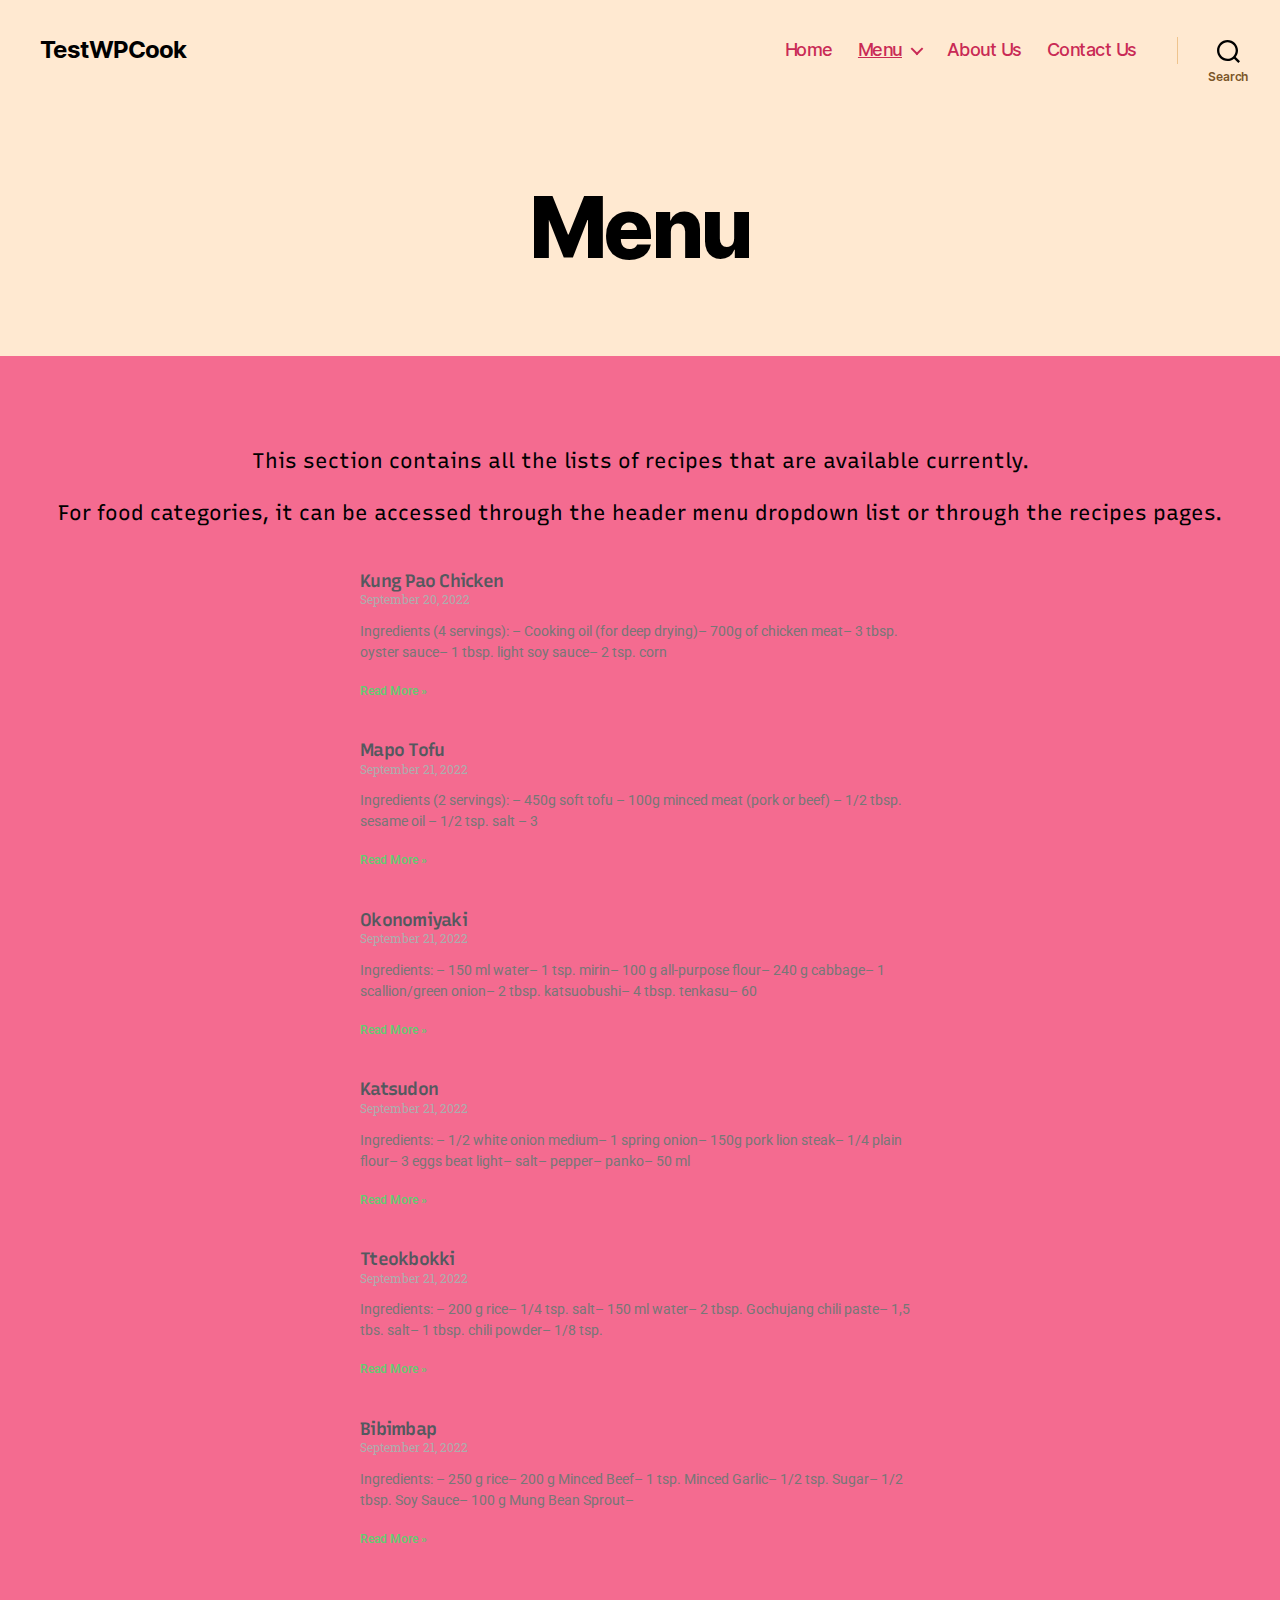
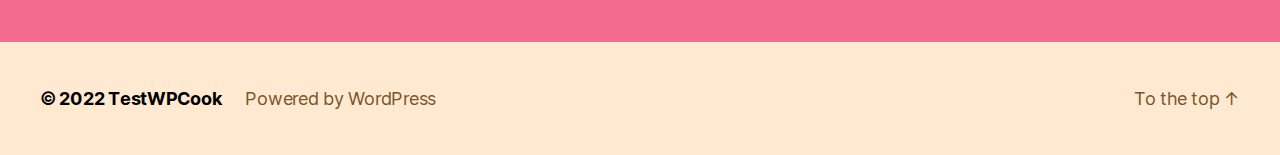
<file: menu/index.html>
<!DOCTYPE html>
<html class="no-js" lang="en-US">

	<head>

		<meta charset="UTF-8">
		<meta name="viewport" content="width=device-width, initial-scale=1.0">

		<link rel="profile" href="https://gmpg.org/xfn/11">

		<title>Menu &#8211; TestWPCook</title>
<meta name="robots" content="max-image-preview:large">
<link rel="dns-prefetch" href="//s.w.org">
<link rel="alternate" type="application/rss+xml" title="TestWPCook &raquo; Feed" href="https://jerryjustin3.github.io/testingwp/feed/">
<link rel="alternate" type="application/rss+xml" title="TestWPCook &raquo; Comments Feed" href="https://jerryjustin3.github.io/testingwp/comments/feed/">
<script>
window._wpemojiSettings = {"baseUrl":"https:\/\/s.w.org\/images\/core\/emoji\/14.0.0\/72x72\/","ext":".png","svgUrl":"https:\/\/s.w.org\/images\/core\/emoji\/14.0.0\/svg\/","svgExt":".svg","source":{"concatemoji":"http:\/\/localhost\/testingwp\/wp-includes\/js\/wp-emoji-release.min.js?ver=6.0.2"}};
/*! This file is auto-generated */
!function(e,a,t){var n,r,o,i=a.createElement("canvas"),p=i.getContext&&i.getContext("2d");function s(e,t){var a=String.fromCharCode,e=(p.clearRect(0,0,i.width,i.height),p.fillText(a.apply(this,e),0,0),i.toDataURL());return p.clearRect(0,0,i.width,i.height),p.fillText(a.apply(this,t),0,0),e===i.toDataURL()}function c(e){var t=a.createElement("script");t.src=e,t.defer=t.type="text/javascript",a.getElementsByTagName("head")[0].appendChild(t)}for(o=Array("flag","emoji"),t.supports={everything:!0,everythingExceptFlag:!0},r=0;r<o.length;r++)t.supports[o[r]]=function(e){if(!p||!p.fillText)return!1;switch(p.textBaseline="top",p.font="600 32px Arial",e){case"flag":return s([127987,65039,8205,9895,65039],[127987,65039,8203,9895,65039])?!1:!s([55356,56826,55356,56819],[55356,56826,8203,55356,56819])&&!s([55356,57332,56128,56423,56128,56418,56128,56421,56128,56430,56128,56423,56128,56447],[55356,57332,8203,56128,56423,8203,56128,56418,8203,56128,56421,8203,56128,56430,8203,56128,56423,8203,56128,56447]);case"emoji":return!s([129777,127995,8205,129778,127999],[129777,127995,8203,129778,127999])}return!1}(o[r]),t.supports.everything=t.supports.everything&&t.supports[o[r]],"flag"!==o[r]&&(t.supports.everythingExceptFlag=t.supports.everythingExceptFlag&&t.supports[o[r]]);t.supports.everythingExceptFlag=t.supports.everythingExceptFlag&&!t.supports.flag,t.DOMReady=!1,t.readyCallback=function(){t.DOMReady=!0},t.supports.everything||(n=function(){t.readyCallback()},a.addEventListener?(a.addEventListener("DOMContentLoaded",n,!1),e.addEventListener("load",n,!1)):(e.attachEvent("onload",n),a.attachEvent("onreadystatechange",function(){"complete"===a.readyState&&t.readyCallback()})),(e=t.source||{}).concatemoji?c(e.concatemoji):e.wpemoji&&e.twemoji&&(c(e.twemoji),c(e.wpemoji)))}(window,document,window._wpemojiSettings);
</script>
<style>img.wp-smiley,
img.emoji {
	display: inline !important;
	border: none !important;
	box-shadow: none !important;
	height: 1em !important;
	width: 1em !important;
	margin: 0 0.07em !important;
	vertical-align: -0.1em !important;
	background: none !important;
	padding: 0 !important;
}</style>
	<link rel="stylesheet" id="wp-block-library-css" href="https://jerryjustin3.github.io/testingwp/wp-includes/css/dist/block-library/style.min.css?ver=6.0.2" media="all">
<style id="global-styles-inline-css">body{--wp--preset--color--black: #000000;--wp--preset--color--cyan-bluish-gray: #abb8c3;--wp--preset--color--white: #ffffff;--wp--preset--color--pale-pink: #f78da7;--wp--preset--color--vivid-red: #cf2e2e;--wp--preset--color--luminous-vivid-orange: #ff6900;--wp--preset--color--luminous-vivid-amber: #fcb900;--wp--preset--color--light-green-cyan: #7bdcb5;--wp--preset--color--vivid-green-cyan: #00d084;--wp--preset--color--pale-cyan-blue: #8ed1fc;--wp--preset--color--vivid-cyan-blue: #0693e3;--wp--preset--color--vivid-purple: #9b51e0;--wp--preset--color--accent: #65051f;--wp--preset--color--primary: #000000;--wp--preset--color--secondary: #411a24;--wp--preset--color--subtle-background: #ea3d6b;--wp--preset--color--background: #f46b90;--wp--preset--gradient--vivid-cyan-blue-to-vivid-purple: linear-gradient(135deg,rgba(6,147,227,1) 0%,rgb(155,81,224) 100%);--wp--preset--gradient--light-green-cyan-to-vivid-green-cyan: linear-gradient(135deg,rgb(122,220,180) 0%,rgb(0,208,130) 100%);--wp--preset--gradient--luminous-vivid-amber-to-luminous-vivid-orange: linear-gradient(135deg,rgba(252,185,0,1) 0%,rgba(255,105,0,1) 100%);--wp--preset--gradient--luminous-vivid-orange-to-vivid-red: linear-gradient(135deg,rgba(255,105,0,1) 0%,rgb(207,46,46) 100%);--wp--preset--gradient--very-light-gray-to-cyan-bluish-gray: linear-gradient(135deg,rgb(238,238,238) 0%,rgb(169,184,195) 100%);--wp--preset--gradient--cool-to-warm-spectrum: linear-gradient(135deg,rgb(74,234,220) 0%,rgb(151,120,209) 20%,rgb(207,42,186) 40%,rgb(238,44,130) 60%,rgb(251,105,98) 80%,rgb(254,248,76) 100%);--wp--preset--gradient--blush-light-purple: linear-gradient(135deg,rgb(255,206,236) 0%,rgb(152,150,240) 100%);--wp--preset--gradient--blush-bordeaux: linear-gradient(135deg,rgb(254,205,165) 0%,rgb(254,45,45) 50%,rgb(107,0,62) 100%);--wp--preset--gradient--luminous-dusk: linear-gradient(135deg,rgb(255,203,112) 0%,rgb(199,81,192) 50%,rgb(65,88,208) 100%);--wp--preset--gradient--pale-ocean: linear-gradient(135deg,rgb(255,245,203) 0%,rgb(182,227,212) 50%,rgb(51,167,181) 100%);--wp--preset--gradient--electric-grass: linear-gradient(135deg,rgb(202,248,128) 0%,rgb(113,206,126) 100%);--wp--preset--gradient--midnight: linear-gradient(135deg,rgb(2,3,129) 0%,rgb(40,116,252) 100%);--wp--preset--duotone--dark-grayscale: url('#wp-duotone-dark-grayscale');--wp--preset--duotone--grayscale: url('#wp-duotone-grayscale');--wp--preset--duotone--purple-yellow: url('#wp-duotone-purple-yellow');--wp--preset--duotone--blue-red: url('#wp-duotone-blue-red');--wp--preset--duotone--midnight: url('#wp-duotone-midnight');--wp--preset--duotone--magenta-yellow: url('#wp-duotone-magenta-yellow');--wp--preset--duotone--purple-green: url('#wp-duotone-purple-green');--wp--preset--duotone--blue-orange: url('#wp-duotone-blue-orange');--wp--preset--font-size--small: 18px;--wp--preset--font-size--medium: 20px;--wp--preset--font-size--large: 26.25px;--wp--preset--font-size--x-large: 42px;--wp--preset--font-size--normal: 21px;--wp--preset--font-size--larger: 32px;}.has-black-color{color: var(--wp--preset--color--black) !important;}.has-cyan-bluish-gray-color{color: var(--wp--preset--color--cyan-bluish-gray) !important;}.has-white-color{color: var(--wp--preset--color--white) !important;}.has-pale-pink-color{color: var(--wp--preset--color--pale-pink) !important;}.has-vivid-red-color{color: var(--wp--preset--color--vivid-red) !important;}.has-luminous-vivid-orange-color{color: var(--wp--preset--color--luminous-vivid-orange) !important;}.has-luminous-vivid-amber-color{color: var(--wp--preset--color--luminous-vivid-amber) !important;}.has-light-green-cyan-color{color: var(--wp--preset--color--light-green-cyan) !important;}.has-vivid-green-cyan-color{color: var(--wp--preset--color--vivid-green-cyan) !important;}.has-pale-cyan-blue-color{color: var(--wp--preset--color--pale-cyan-blue) !important;}.has-vivid-cyan-blue-color{color: var(--wp--preset--color--vivid-cyan-blue) !important;}.has-vivid-purple-color{color: var(--wp--preset--color--vivid-purple) !important;}.has-black-background-color{background-color: var(--wp--preset--color--black) !important;}.has-cyan-bluish-gray-background-color{background-color: var(--wp--preset--color--cyan-bluish-gray) !important;}.has-white-background-color{background-color: var(--wp--preset--color--white) !important;}.has-pale-pink-background-color{background-color: var(--wp--preset--color--pale-pink) !important;}.has-vivid-red-background-color{background-color: var(--wp--preset--color--vivid-red) !important;}.has-luminous-vivid-orange-background-color{background-color: var(--wp--preset--color--luminous-vivid-orange) !important;}.has-luminous-vivid-amber-background-color{background-color: var(--wp--preset--color--luminous-vivid-amber) !important;}.has-light-green-cyan-background-color{background-color: var(--wp--preset--color--light-green-cyan) !important;}.has-vivid-green-cyan-background-color{background-color: var(--wp--preset--color--vivid-green-cyan) !important;}.has-pale-cyan-blue-background-color{background-color: var(--wp--preset--color--pale-cyan-blue) !important;}.has-vivid-cyan-blue-background-color{background-color: var(--wp--preset--color--vivid-cyan-blue) !important;}.has-vivid-purple-background-color{background-color: var(--wp--preset--color--vivid-purple) !important;}.has-black-border-color{border-color: var(--wp--preset--color--black) !important;}.has-cyan-bluish-gray-border-color{border-color: var(--wp--preset--color--cyan-bluish-gray) !important;}.has-white-border-color{border-color: var(--wp--preset--color--white) !important;}.has-pale-pink-border-color{border-color: var(--wp--preset--color--pale-pink) !important;}.has-vivid-red-border-color{border-color: var(--wp--preset--color--vivid-red) !important;}.has-luminous-vivid-orange-border-color{border-color: var(--wp--preset--color--luminous-vivid-orange) !important;}.has-luminous-vivid-amber-border-color{border-color: var(--wp--preset--color--luminous-vivid-amber) !important;}.has-light-green-cyan-border-color{border-color: var(--wp--preset--color--light-green-cyan) !important;}.has-vivid-green-cyan-border-color{border-color: var(--wp--preset--color--vivid-green-cyan) !important;}.has-pale-cyan-blue-border-color{border-color: var(--wp--preset--color--pale-cyan-blue) !important;}.has-vivid-cyan-blue-border-color{border-color: var(--wp--preset--color--vivid-cyan-blue) !important;}.has-vivid-purple-border-color{border-color: var(--wp--preset--color--vivid-purple) !important;}.has-vivid-cyan-blue-to-vivid-purple-gradient-background{background: var(--wp--preset--gradient--vivid-cyan-blue-to-vivid-purple) !important;}.has-light-green-cyan-to-vivid-green-cyan-gradient-background{background: var(--wp--preset--gradient--light-green-cyan-to-vivid-green-cyan) !important;}.has-luminous-vivid-amber-to-luminous-vivid-orange-gradient-background{background: var(--wp--preset--gradient--luminous-vivid-amber-to-luminous-vivid-orange) !important;}.has-luminous-vivid-orange-to-vivid-red-gradient-background{background: var(--wp--preset--gradient--luminous-vivid-orange-to-vivid-red) !important;}.has-very-light-gray-to-cyan-bluish-gray-gradient-background{background: var(--wp--preset--gradient--very-light-gray-to-cyan-bluish-gray) !important;}.has-cool-to-warm-spectrum-gradient-background{background: var(--wp--preset--gradient--cool-to-warm-spectrum) !important;}.has-blush-light-purple-gradient-background{background: var(--wp--preset--gradient--blush-light-purple) !important;}.has-blush-bordeaux-gradient-background{background: var(--wp--preset--gradient--blush-bordeaux) !important;}.has-luminous-dusk-gradient-background{background: var(--wp--preset--gradient--luminous-dusk) !important;}.has-pale-ocean-gradient-background{background: var(--wp--preset--gradient--pale-ocean) !important;}.has-electric-grass-gradient-background{background: var(--wp--preset--gradient--electric-grass) !important;}.has-midnight-gradient-background{background: var(--wp--preset--gradient--midnight) !important;}.has-small-font-size{font-size: var(--wp--preset--font-size--small) !important;}.has-medium-font-size{font-size: var(--wp--preset--font-size--medium) !important;}.has-large-font-size{font-size: var(--wp--preset--font-size--large) !important;}.has-x-large-font-size{font-size: var(--wp--preset--font-size--x-large) !important;}</style>
<link rel="stylesheet" id="twentytwenty-style-css" href="https://jerryjustin3.github.io/testingwp/wp-content/themes/twentytwenty/style.css?ver=2.0" media="all">
<style id="twentytwenty-style-inline-css">.color-accent,.color-accent-hover:hover,.color-accent-hover:focus,:root .has-accent-color,.has-drop-cap:not(:focus):first-letter,.wp-block-button.is-style-outline,a { color: #65051f; }blockquote,.border-color-accent,.border-color-accent-hover:hover,.border-color-accent-hover:focus { border-color: #65051f; }button,.button,.faux-button,.wp-block-button__link,.wp-block-file .wp-block-file__button,input[type="button"],input[type="reset"],input[type="submit"],.bg-accent,.bg-accent-hover:hover,.bg-accent-hover:focus,:root .has-accent-background-color,.comment-reply-link { background-color: #65051f; }.fill-children-accent,.fill-children-accent * { fill: #65051f; }:root .has-background-color,button,.button,.faux-button,.wp-block-button__link,.wp-block-file__button,input[type="button"],input[type="reset"],input[type="submit"],.wp-block-button,.comment-reply-link,.has-background.has-primary-background-color:not(.has-text-color),.has-background.has-primary-background-color *:not(.has-text-color),.has-background.has-accent-background-color:not(.has-text-color),.has-background.has-accent-background-color *:not(.has-text-color) { color: #f46b90; }:root .has-background-background-color { background-color: #f46b90; }body,.entry-title a,:root .has-primary-color { color: #000000; }:root .has-primary-background-color { background-color: #000000; }cite,figcaption,.wp-caption-text,.post-meta,.entry-content .wp-block-archives li,.entry-content .wp-block-categories li,.entry-content .wp-block-latest-posts li,.wp-block-latest-comments__comment-date,.wp-block-latest-posts__post-date,.wp-block-embed figcaption,.wp-block-image figcaption,.wp-block-pullquote cite,.comment-metadata,.comment-respond .comment-notes,.comment-respond .logged-in-as,.pagination .dots,.entry-content hr:not(.has-background),hr.styled-separator,:root .has-secondary-color { color: #411a24; }:root .has-secondary-background-color { background-color: #411a24; }pre,fieldset,input,textarea,table,table *,hr { border-color: #ea3d6b; }caption,code,code,kbd,samp,.wp-block-table.is-style-stripes tbody tr:nth-child(odd),:root .has-subtle-background-background-color { background-color: #ea3d6b; }.wp-block-table.is-style-stripes { border-bottom-color: #ea3d6b; }.wp-block-latest-posts.is-grid li { border-top-color: #ea3d6b; }:root .has-subtle-background-color { color: #ea3d6b; }body:not(.overlay-header) .primary-menu > li > a,body:not(.overlay-header) .primary-menu > li > .icon,.modal-menu a,.footer-menu a, .footer-widgets a,#site-footer .wp-block-button.is-style-outline,.wp-block-pullquote:before,.singular:not(.overlay-header) .entry-header a,.archive-header a,.header-footer-group .color-accent,.header-footer-group .color-accent-hover:hover { color: #c92a55; }.social-icons a,#site-footer button:not(.toggle),#site-footer .button,#site-footer .faux-button,#site-footer .wp-block-button__link,#site-footer .wp-block-file__button,#site-footer input[type="button"],#site-footer input[type="reset"],#site-footer input[type="submit"] { background-color: #c92a55; }.social-icons a,body:not(.overlay-header) .primary-menu ul,.header-footer-group button,.header-footer-group .button,.header-footer-group .faux-button,.header-footer-group .wp-block-button:not(.is-style-outline) .wp-block-button__link,.header-footer-group .wp-block-file__button,.header-footer-group input[type="button"],.header-footer-group input[type="reset"],.header-footer-group input[type="submit"] { color: #ffe9d1; }#site-header,.footer-nav-widgets-wrapper,#site-footer,.menu-modal,.menu-modal-inner,.search-modal-inner,.archive-header,.singular .entry-header,.singular .featured-media:before,.wp-block-pullquote:before { background-color: #ffe9d1; }.header-footer-group,body:not(.overlay-header) #site-header .toggle,.menu-modal .toggle { color: #000000; }body:not(.overlay-header) .primary-menu ul { background-color: #000000; }body:not(.overlay-header) .primary-menu > li > ul:after { border-bottom-color: #000000; }body:not(.overlay-header) .primary-menu ul ul:after { border-left-color: #000000; }.site-description,body:not(.overlay-header) .toggle-inner .toggle-text,.widget .post-date,.widget .rss-date,.widget_archive li,.widget_categories li,.widget cite,.widget_pages li,.widget_meta li,.widget_nav_menu li,.powered-by-wordpress,.to-the-top,.singular .entry-header .post-meta,.singular:not(.overlay-header) .entry-header .post-meta a { color: #7a5528; }.header-footer-group pre,.header-footer-group fieldset,.header-footer-group input,.header-footer-group textarea,.header-footer-group table,.header-footer-group table *,.footer-nav-widgets-wrapper,#site-footer,.menu-modal nav *,.footer-widgets-outer-wrapper,.footer-top { border-color: #efc48e; }.header-footer-group table caption,body:not(.overlay-header) .header-inner .toggle-wrapper::before { background-color: #efc48e; }</style>
<link rel="stylesheet" id="twentytwenty-print-style-css" href="https://jerryjustin3.github.io/testingwp/wp-content/themes/twentytwenty/print.css?ver=2.0" media="print">
<link rel="stylesheet" id="elementor-icons-css" href="https://jerryjustin3.github.io/testingwp/wp-content/plugins/elementor/assets/lib/eicons/css/elementor-icons.min.css?ver=5.16.0" media="all">
<link rel="stylesheet" id="elementor-frontend-legacy-css" href="https://jerryjustin3.github.io/testingwp/wp-content/plugins/elementor/assets/css/frontend-legacy.min.css?ver=3.7.7" media="all">
<link rel="stylesheet" id="elementor-frontend-css" href="https://jerryjustin3.github.io/testingwp/wp-content/plugins/elementor/assets/css/frontend.min.css?ver=3.7.7" media="all">
<link rel="stylesheet" id="elementor-post-15-css" href="https://jerryjustin3.github.io/testingwp/wp-content/uploads/elementor/css/post-15.css?ver=1663769055" media="all">
<link rel="stylesheet" id="stratum-widgets-style-css" href="https://jerryjustin3.github.io/testingwp/wp-content/plugins/stratum/assets/css/style.min.css?ver=1.3.13" media="all">
<link rel="stylesheet" id="elementor-pro-css" href="https://jerryjustin3.github.io/testingwp/wp-content/plugins/pro-elements/assets/css/frontend.min.css?ver=3.7.3" media="all">
<link rel="stylesheet" id="elementor-global-css" href="https://jerryjustin3.github.io/testingwp/wp-content/uploads/elementor/css/global.css?ver=1663769055" media="all">
<link rel="stylesheet" id="elementor-post-30-css" href="https://jerryjustin3.github.io/testingwp/wp-content/uploads/elementor/css/post-30.css?ver=1663769060" media="all">
<link rel="stylesheet" id="google-fonts-1-css" href="https://fonts.googleapis.com/css?family=Roboto%3A100%2C100italic%2C200%2C200italic%2C300%2C300italic%2C400%2C400italic%2C500%2C500italic%2C600%2C600italic%2C700%2C700italic%2C800%2C800italic%2C900%2C900italic%7CRoboto+Slab%3A100%2C100italic%2C200%2C200italic%2C300%2C300italic%2C400%2C400italic%2C500%2C500italic%2C600%2C600italic%2C700%2C700italic%2C800%2C800italic%2C900%2C900italic%7CRecursive%3A100%2C100italic%2C200%2C200italic%2C300%2C300italic%2C400%2C400italic%2C500%2C500italic%2C600%2C600italic%2C700%2C700italic%2C800%2C800italic%2C900%2C900italic&#038;display=auto&#038;ver=6.0.2" media="all">
<script src="https://jerryjustin3.github.io/testingwp/wp-includes/js/jquery/jquery.min.js?ver=3.6.0" id="jquery-core-js"></script>
<script src="https://jerryjustin3.github.io/testingwp/wp-includes/js/jquery/jquery-migrate.min.js?ver=3.3.2" id="jquery-migrate-js"></script>
<script src="https://jerryjustin3.github.io/testingwp/wp-content/themes/twentytwenty/assets/js/index.js?ver=2.0" id="twentytwenty-js-js" async></script>
<link rel="https://api.w.org/" href="https://jerryjustin3.github.io/testingwp/wp-json/">
<link rel="alternate" type="application/json" href="https://jerryjustin3.github.io/testingwp/wp-json/wp/v2/pages/30">
<link rel="EditURI" type="application/rsd+xml" title="RSD" href="https://jerryjustin3.github.io/testingwp/xmlrpc.php?rsd">
<link rel="wlwmanifest" type="application/wlwmanifest+xml" href="https://jerryjustin3.github.io/testingwp/wp-includes/wlwmanifest.xml"> 
<meta name="generator" content="WordPress 6.0.2">
<link rel="canonical" href="https://jerryjustin3.github.io/testingwp/menu/">
<link rel="shortlink" href="https://jerryjustin3.github.io/testingwp/?p=30">
<link rel="alternate" type="application/json+oembed" href="https://jerryjustin3.github.io/testingwp/wp-json/oembed/1.0/embed?url=http%3A%2F%2Flocalhost%2Ftestingwp%2Fmenu%2F">
<link rel="alternate" type="text/xml+oembed" href="https://jerryjustin3.github.io/testingwp/wp-json/oembed/1.0/embed?url=http%3A%2F%2Flocalhost%2Ftestingwp%2Fmenu%2F&#038;format=xml">
	<script>document.documentElement.className = document.documentElement.className.replace( 'no-js', 'js' );</script>
	<style id="custom-background-css">body.custom-background { background-color: #f46b90; }</style>
	
	</head>

	<body class="page-template-default page page-id-30 custom-background wp-embed-responsive singular enable-search-modal missing-post-thumbnail has-no-pagination not-showing-comments show-avatars footer-top-hidden elementor-default elementor-kit-15 elementor-page elementor-page-30">

		<a class="skip-link screen-reader-text" href="#site-content">Skip to the content</a><svg xmlns="http://www.w3.org/2000/svg" viewbox="0 0 0 0" width="0" height="0" focusable="false" role="none" style="visibility: hidden; position: absolute; left: -9999px; overflow: hidden;"><defs><filter id="wp-duotone-dark-grayscale"><fecolormatrix color-interpolation-filters="sRGB" type="matrix" values=" .299 .587 .114 0 0 .299 .587 .114 0 0 .299 .587 .114 0 0 .299 .587 .114 0 0 "></fecolormatrix><fecomponenttransfer color-interpolation-filters="sRGB"><fefuncr type="table" tablevalues="0 0.49803921568627"></fefuncr><fefuncg type="table" tablevalues="0 0.49803921568627"></fefuncg><fefuncb type="table" tablevalues="0 0.49803921568627"></fefuncb><fefunca type="table" tablevalues="1 1"></fefunca></fecomponenttransfer><fecomposite in2="SourceGraphic" operator="in"></fecomposite></filter></defs></svg><svg xmlns="http://www.w3.org/2000/svg" viewbox="0 0 0 0" width="0" height="0" focusable="false" role="none" style="visibility: hidden; position: absolute; left: -9999px; overflow: hidden;"><defs><filter id="wp-duotone-grayscale"><fecolormatrix color-interpolation-filters="sRGB" type="matrix" values=" .299 .587 .114 0 0 .299 .587 .114 0 0 .299 .587 .114 0 0 .299 .587 .114 0 0 "></fecolormatrix><fecomponenttransfer color-interpolation-filters="sRGB"><fefuncr type="table" tablevalues="0 1"></fefuncr><fefuncg type="table" tablevalues="0 1"></fefuncg><fefuncb type="table" tablevalues="0 1"></fefuncb><fefunca type="table" tablevalues="1 1"></fefunca></fecomponenttransfer><fecomposite in2="SourceGraphic" operator="in"></fecomposite></filter></defs></svg><svg xmlns="http://www.w3.org/2000/svg" viewbox="0 0 0 0" width="0" height="0" focusable="false" role="none" style="visibility: hidden; position: absolute; left: -9999px; overflow: hidden;"><defs><filter id="wp-duotone-purple-yellow"><fecolormatrix color-interpolation-filters="sRGB" type="matrix" values=" .299 .587 .114 0 0 .299 .587 .114 0 0 .299 .587 .114 0 0 .299 .587 .114 0 0 "></fecolormatrix><fecomponenttransfer color-interpolation-filters="sRGB"><fefuncr type="table" tablevalues="0.54901960784314 0.98823529411765"></fefuncr><fefuncg type="table" tablevalues="0 1"></fefuncg><fefuncb type="table" tablevalues="0.71764705882353 0.25490196078431"></fefuncb><fefunca type="table" tablevalues="1 1"></fefunca></fecomponenttransfer><fecomposite in2="SourceGraphic" operator="in"></fecomposite></filter></defs></svg><svg xmlns="http://www.w3.org/2000/svg" viewbox="0 0 0 0" width="0" height="0" focusable="false" role="none" style="visibility: hidden; position: absolute; left: -9999px; overflow: hidden;"><defs><filter id="wp-duotone-blue-red"><fecolormatrix color-interpolation-filters="sRGB" type="matrix" values=" .299 .587 .114 0 0 .299 .587 .114 0 0 .299 .587 .114 0 0 .299 .587 .114 0 0 "></fecolormatrix><fecomponenttransfer color-interpolation-filters="sRGB"><fefuncr type="table" tablevalues="0 1"></fefuncr><fefuncg type="table" tablevalues="0 0.27843137254902"></fefuncg><fefuncb type="table" tablevalues="0.5921568627451 0.27843137254902"></fefuncb><fefunca type="table" tablevalues="1 1"></fefunca></fecomponenttransfer><fecomposite in2="SourceGraphic" operator="in"></fecomposite></filter></defs></svg><svg xmlns="http://www.w3.org/2000/svg" viewbox="0 0 0 0" width="0" height="0" focusable="false" role="none" style="visibility: hidden; position: absolute; left: -9999px; overflow: hidden;"><defs><filter id="wp-duotone-midnight"><fecolormatrix color-interpolation-filters="sRGB" type="matrix" values=" .299 .587 .114 0 0 .299 .587 .114 0 0 .299 .587 .114 0 0 .299 .587 .114 0 0 "></fecolormatrix><fecomponenttransfer color-interpolation-filters="sRGB"><fefuncr type="table" tablevalues="0 0"></fefuncr><fefuncg type="table" tablevalues="0 0.64705882352941"></fefuncg><fefuncb type="table" tablevalues="0 1"></fefuncb><fefunca type="table" tablevalues="1 1"></fefunca></fecomponenttransfer><fecomposite in2="SourceGraphic" operator="in"></fecomposite></filter></defs></svg><svg xmlns="http://www.w3.org/2000/svg" viewbox="0 0 0 0" width="0" height="0" focusable="false" role="none" style="visibility: hidden; position: absolute; left: -9999px; overflow: hidden;"><defs><filter id="wp-duotone-magenta-yellow"><fecolormatrix color-interpolation-filters="sRGB" type="matrix" values=" .299 .587 .114 0 0 .299 .587 .114 0 0 .299 .587 .114 0 0 .299 .587 .114 0 0 "></fecolormatrix><fecomponenttransfer color-interpolation-filters="sRGB"><fefuncr type="table" tablevalues="0.78039215686275 1"></fefuncr><fefuncg type="table" tablevalues="0 0.94901960784314"></fefuncg><fefuncb type="table" tablevalues="0.35294117647059 0.47058823529412"></fefuncb><fefunca type="table" tablevalues="1 1"></fefunca></fecomponenttransfer><fecomposite in2="SourceGraphic" operator="in"></fecomposite></filter></defs></svg><svg xmlns="http://www.w3.org/2000/svg" viewbox="0 0 0 0" width="0" height="0" focusable="false" role="none" style="visibility: hidden; position: absolute; left: -9999px; overflow: hidden;"><defs><filter id="wp-duotone-purple-green"><fecolormatrix color-interpolation-filters="sRGB" type="matrix" values=" .299 .587 .114 0 0 .299 .587 .114 0 0 .299 .587 .114 0 0 .299 .587 .114 0 0 "></fecolormatrix><fecomponenttransfer color-interpolation-filters="sRGB"><fefuncr type="table" tablevalues="0.65098039215686 0.40392156862745"></fefuncr><fefuncg type="table" tablevalues="0 1"></fefuncg><fefuncb type="table" tablevalues="0.44705882352941 0.4"></fefuncb><fefunca type="table" tablevalues="1 1"></fefunca></fecomponenttransfer><fecomposite in2="SourceGraphic" operator="in"></fecomposite></filter></defs></svg><svg xmlns="http://www.w3.org/2000/svg" viewbox="0 0 0 0" width="0" height="0" focusable="false" role="none" style="visibility: hidden; position: absolute; left: -9999px; overflow: hidden;"><defs><filter id="wp-duotone-blue-orange"><fecolormatrix color-interpolation-filters="sRGB" type="matrix" values=" .299 .587 .114 0 0 .299 .587 .114 0 0 .299 .587 .114 0 0 .299 .587 .114 0 0 "></fecolormatrix><fecomponenttransfer color-interpolation-filters="sRGB"><fefuncr type="table" tablevalues="0.098039215686275 1"></fefuncr><fefuncg type="table" tablevalues="0 0.66274509803922"></fefuncg><fefuncb type="table" tablevalues="0.84705882352941 0.41960784313725"></fefuncb><fefunca type="table" tablevalues="1 1"></fefunca></fecomponenttransfer><fecomposite in2="SourceGraphic" operator="in"></fecomposite></filter></defs></svg>
		<header id="site-header" class="header-footer-group">

			<div class="header-inner section-inner">

				<div class="header-titles-wrapper">

					
						<button class="toggle search-toggle mobile-search-toggle" data-toggle-target=".search-modal" data-toggle-body-class="showing-search-modal" data-set-focus=".search-modal .search-field" aria-expanded="false">
							<span class="toggle-inner">
								<span class="toggle-icon">
									<svg class="svg-icon" aria-hidden="true" role="img" focusable="false" xmlns="http://www.w3.org/2000/svg" width="23" height="23" viewbox="0 0 23 23"><path d="M38.710696,48.0601792 L43,52.3494831 L41.3494831,54 L37.0601792,49.710696 C35.2632422,51.1481185 32.9839107,52.0076499 30.5038249,52.0076499 C24.7027226,52.0076499 20,47.3049272 20,41.5038249 C20,35.7027226 24.7027226,31 30.5038249,31 C36.3049272,31 41.0076499,35.7027226 41.0076499,41.5038249 C41.0076499,43.9839107 40.1481185,46.2632422 38.710696,48.0601792 Z M36.3875844,47.1716785 C37.8030221,45.7026647 38.6734666,43.7048964 38.6734666,41.5038249 C38.6734666,36.9918565 35.0157934,33.3341833 30.5038249,33.3341833 C25.9918565,33.3341833 22.3341833,36.9918565 22.3341833,41.5038249 C22.3341833,46.0157934 25.9918565,49.6734666 30.5038249,49.6734666 C32.7048964,49.6734666 34.7026647,48.8030221 36.1716785,47.3875844 C36.2023931,47.347638 36.2360451,47.3092237 36.2726343,47.2726343 C36.3092237,47.2360451 36.347638,47.2023931 36.3875844,47.1716785 Z" transform="translate(-20 -31)"></path></svg>								</span>
								<span class="toggle-text">Search</span>
							</span>
						</button><!-- .search-toggle -->

					
					<div class="header-titles">

						<div class="site-title faux-heading"><a href="https://jerryjustin3.github.io/testingwp/">TestWPCook</a></div>
					</div>
<!-- .header-titles -->

					<button class="toggle nav-toggle mobile-nav-toggle" data-toggle-target=".menu-modal" data-toggle-body-class="showing-menu-modal" aria-expanded="false" data-set-focus=".close-nav-toggle">
						<span class="toggle-inner">
							<span class="toggle-icon">
								<svg class="svg-icon" aria-hidden="true" role="img" focusable="false" xmlns="http://www.w3.org/2000/svg" width="26" height="7" viewbox="0 0 26 7"><path fill-rule="evenodd" d="M332.5,45 C330.567003,45 329,43.4329966 329,41.5 C329,39.5670034 330.567003,38 332.5,38 C334.432997,38 336,39.5670034 336,41.5 C336,43.4329966 334.432997,45 332.5,45 Z M342,45 C340.067003,45 338.5,43.4329966 338.5,41.5 C338.5,39.5670034 340.067003,38 342,38 C343.932997,38 345.5,39.5670034 345.5,41.5 C345.5,43.4329966 343.932997,45 342,45 Z M351.5,45 C349.567003,45 348,43.4329966 348,41.5 C348,39.5670034 349.567003,38 351.5,38 C353.432997,38 355,39.5670034 355,41.5 C355,43.4329966 353.432997,45 351.5,45 Z" transform="translate(-329 -38)"></path></svg>							</span>
							<span class="toggle-text">Menu</span>
						</span>
					</button><!-- .nav-toggle -->

				</div>
<!-- .header-titles-wrapper -->

				<div class="header-navigation-wrapper">

					
							<nav class="primary-menu-wrapper" aria-label="Horizontal">

								<ul class="primary-menu reset-list-style">

								<li id="menu-item-356" class="menu-item menu-item-type-post_type menu-item-object-page menu-item-home menu-item-356"><a href="https://jerryjustin3.github.io/testingwp/">Home</a></li>
<li id="menu-item-110" class="menu-item menu-item-type-post_type menu-item-object-page current-menu-item page_item page-item-30 current_page_item menu-item-has-children menu-item-110">
<a href="https://jerryjustin3.github.io/testingwp/menu/" aria-current="page">Menu</a><span class="icon"></span>
<ul class="sub-menu">
	<li id="menu-item-256" class="menu-item menu-item-type-taxonomy menu-item-object-category menu-item-256"><a href="https://jerryjustin3.github.io/testingwp/category/chinese-food/">Chinese Food</a></li>
	<li id="menu-item-257" class="menu-item menu-item-type-taxonomy menu-item-object-category menu-item-257"><a href="https://jerryjustin3.github.io/testingwp/category/japanese-food/">Japanese Food</a></li>
	<li id="menu-item-258" class="menu-item menu-item-type-taxonomy menu-item-object-category menu-item-258"><a href="https://jerryjustin3.github.io/testingwp/category/korean-food/">Korean Food</a></li>
</ul>
</li>
<li id="menu-item-109" class="menu-item menu-item-type-post_type menu-item-object-page menu-item-109"><a href="https://jerryjustin3.github.io/testingwp/about-us/">About Us</a></li>
<li id="menu-item-108" class="menu-item menu-item-type-post_type menu-item-object-page menu-item-108"><a href="https://jerryjustin3.github.io/testingwp/contact-us/">Contact Us</a></li>

								</ul>

							</nav><!-- .primary-menu-wrapper -->

						
						<div class="header-toggles hide-no-js">

						
							<div class="toggle-wrapper search-toggle-wrapper">

								<button class="toggle search-toggle desktop-search-toggle" data-toggle-target=".search-modal" data-toggle-body-class="showing-search-modal" data-set-focus=".search-modal .search-field" aria-expanded="false">
									<span class="toggle-inner">
										<svg class="svg-icon" aria-hidden="true" role="img" focusable="false" xmlns="http://www.w3.org/2000/svg" width="23" height="23" viewbox="0 0 23 23"><path d="M38.710696,48.0601792 L43,52.3494831 L41.3494831,54 L37.0601792,49.710696 C35.2632422,51.1481185 32.9839107,52.0076499 30.5038249,52.0076499 C24.7027226,52.0076499 20,47.3049272 20,41.5038249 C20,35.7027226 24.7027226,31 30.5038249,31 C36.3049272,31 41.0076499,35.7027226 41.0076499,41.5038249 C41.0076499,43.9839107 40.1481185,46.2632422 38.710696,48.0601792 Z M36.3875844,47.1716785 C37.8030221,45.7026647 38.6734666,43.7048964 38.6734666,41.5038249 C38.6734666,36.9918565 35.0157934,33.3341833 30.5038249,33.3341833 C25.9918565,33.3341833 22.3341833,36.9918565 22.3341833,41.5038249 C22.3341833,46.0157934 25.9918565,49.6734666 30.5038249,49.6734666 C32.7048964,49.6734666 34.7026647,48.8030221 36.1716785,47.3875844 C36.2023931,47.347638 36.2360451,47.3092237 36.2726343,47.2726343 C36.3092237,47.2360451 36.347638,47.2023931 36.3875844,47.1716785 Z" transform="translate(-20 -31)"></path></svg>										<span class="toggle-text">Search</span>
									</span>
								</button><!-- .search-toggle -->

							</div>

							
						</div>
<!-- .header-toggles -->
						
				</div>
<!-- .header-navigation-wrapper -->

			</div>
<!-- .header-inner -->

			<div class="search-modal cover-modal header-footer-group" data-modal-target-string=".search-modal" role="dialog" aria-modal="true" aria-label="Search">

	<div class="search-modal-inner modal-inner">

		<div class="section-inner">

			<form role="search" aria-label="Search for:" method="get" class="search-form" action="http://localhost/testingwp/">
	<label for="search-form-1">
		<span class="screen-reader-text">Search for:</span>
		<input type="search" id="search-form-1" class="search-field" placeholder="Search &hellip;" value="" name="s">
	</label>
	<input type="submit" class="search-submit" value="Search">
</form>

			<button class="toggle search-untoggle close-search-toggle fill-children-current-color" data-toggle-target=".search-modal" data-toggle-body-class="showing-search-modal" data-set-focus=".search-modal .search-field">
				<span class="screen-reader-text">Close search</span>
				<svg class="svg-icon" aria-hidden="true" role="img" focusable="false" xmlns="http://www.w3.org/2000/svg" width="16" height="16" viewbox="0 0 16 16"><polygon fill="" fill-rule="evenodd" points="6.852 7.649 .399 1.195 1.445 .149 7.899 6.602 14.352 .149 15.399 1.195 8.945 7.649 15.399 14.102 14.352 15.149 7.899 8.695 1.445 15.149 .399 14.102"></polygon></svg>			</button><!-- .search-toggle -->

		</div>
<!-- .section-inner -->

	</div>
<!-- .search-modal-inner -->

</div>
<!-- .menu-modal -->

		</header><!-- #site-header -->

		
<div class="menu-modal cover-modal header-footer-group" data-modal-target-string=".menu-modal">

	<div class="menu-modal-inner modal-inner">

		<div class="menu-wrapper section-inner">

			<div class="menu-top">

				<button class="toggle close-nav-toggle fill-children-current-color" data-toggle-target=".menu-modal" data-toggle-body-class="showing-menu-modal" data-set-focus=".menu-modal">
					<span class="toggle-text">Close Menu</span>
					<svg class="svg-icon" aria-hidden="true" role="img" focusable="false" xmlns="http://www.w3.org/2000/svg" width="16" height="16" viewbox="0 0 16 16"><polygon fill="" fill-rule="evenodd" points="6.852 7.649 .399 1.195 1.445 .149 7.899 6.602 14.352 .149 15.399 1.195 8.945 7.649 15.399 14.102 14.352 15.149 7.899 8.695 1.445 15.149 .399 14.102"></polygon></svg>				</button><!-- .nav-toggle -->

				
					<nav class="mobile-menu" aria-label="Mobile">

						<ul class="modal-menu reset-list-style">

						<li class="menu-item menu-item-type-post_type menu-item-object-page menu-item-home menu-item-356">
<div class="ancestor-wrapper"><a href="https://jerryjustin3.github.io/testingwp/">Home</a></div>
<!-- .ancestor-wrapper -->
</li>
<li class="menu-item menu-item-type-post_type menu-item-object-page current-menu-item page_item page-item-30 current_page_item menu-item-has-children menu-item-110">
<div class="ancestor-wrapper">
<a href="https://jerryjustin3.github.io/testingwp/menu/" aria-current="page">Menu</a><button class="toggle sub-menu-toggle fill-children-current-color" data-toggle-target=".menu-modal .menu-item-110 > .sub-menu" data-toggle-type="slidetoggle" data-toggle-duration="250" aria-expanded="false"><span class="screen-reader-text">Show sub menu</span><svg class="svg-icon" aria-hidden="true" role="img" focusable="false" xmlns="http://www.w3.org/2000/svg" width="20" height="12" viewbox="0 0 20 12"><polygon fill="" fill-rule="evenodd" points="1319.899 365.778 1327.678 358 1329.799 360.121 1319.899 370.021 1310 360.121 1312.121 358" transform="translate(-1310 -358)"></polygon></svg></button>
</div>
<!-- .ancestor-wrapper -->
<ul class="sub-menu">
	<li class="menu-item menu-item-type-taxonomy menu-item-object-category menu-item-256">
<div class="ancestor-wrapper"><a href="https://jerryjustin3.github.io/testingwp/category/chinese-food/">Chinese Food</a></div>
<!-- .ancestor-wrapper -->
</li>
	<li class="menu-item menu-item-type-taxonomy menu-item-object-category menu-item-257">
<div class="ancestor-wrapper"><a href="https://jerryjustin3.github.io/testingwp/category/japanese-food/">Japanese Food</a></div>
<!-- .ancestor-wrapper -->
</li>
	<li class="menu-item menu-item-type-taxonomy menu-item-object-category menu-item-258">
<div class="ancestor-wrapper"><a href="https://jerryjustin3.github.io/testingwp/category/korean-food/">Korean Food</a></div>
<!-- .ancestor-wrapper -->
</li>
</ul>
</li>
<li class="menu-item menu-item-type-post_type menu-item-object-page menu-item-109">
<div class="ancestor-wrapper"><a href="https://jerryjustin3.github.io/testingwp/about-us/">About Us</a></div>
<!-- .ancestor-wrapper -->
</li>
<li class="menu-item menu-item-type-post_type menu-item-object-page menu-item-108">
<div class="ancestor-wrapper"><a href="https://jerryjustin3.github.io/testingwp/contact-us/">Contact Us</a></div>
<!-- .ancestor-wrapper -->
</li>

						</ul>

					</nav>

					
			</div>
<!-- .menu-top -->

			<div class="menu-bottom">

				
			</div>
<!-- .menu-bottom -->

		</div>
<!-- .menu-wrapper -->

	</div>
<!-- .menu-modal-inner -->

</div>
<!-- .menu-modal -->

<main id="site-content">

	
<article class="post-30 page type-page status-publish hentry" id="post-30">

	
<header class="entry-header has-text-align-center header-footer-group">

	<div class="entry-header-inner section-inner medium">

		<h1 class="entry-title">Menu</h1>
	</div>
<!-- .entry-header-inner -->

</header><!-- .entry-header -->

	<div class="post-inner thin ">

		<div class="entry-content">

					<div data-elementor-type="wp-page" data-elementor-id="30" class="elementor elementor-30">
						<div class="elementor-inner">
				<div class="elementor-section-wrap">
									<section class="elementor-section elementor-top-section elementor-element elementor-element-4cacd4e elementor-section-full_width elementor-section-stretched elementor-section-height-default elementor-section-height-default" data-id="4cacd4e" data-element_type="section" data-settings="{&quot;stretch_section&quot;:&quot;section-stretched&quot;}">
						<div class="elementor-container elementor-column-gap-default">
							<div class="elementor-row">
					<div class="elementor-column elementor-col-100 elementor-top-column elementor-element elementor-element-c7d04fd" data-id="c7d04fd" data-element_type="column">
			<div class="elementor-column-wrap elementor-element-populated">
							<div class="elementor-widget-wrap">
						<div class="elementor-element elementor-element-39b2a63 elementor-widget elementor-widget-text-editor" data-id="39b2a63" data-element_type="widget" data-widget_type="text-editor.default">
				<div class="elementor-widget-container">
								<div class="elementor-text-editor elementor-clearfix">
				<p>This section contains all the lists of recipes that are available currently.</p>
<p>For food categories, it can be accessed through the header menu dropdown list or through the recipes pages.</p>					</div>
						</div>
				</div>
						</div>
					</div>
		</div>
								</div>
					</div>
		</section>
				<section class="elementor-section elementor-top-section elementor-element elementor-element-736924f elementor-section-boxed elementor-section-height-default elementor-section-height-default" data-id="736924f" data-element_type="section">
						<div class="elementor-container elementor-column-gap-default">
							<div class="elementor-row">
					<div class="elementor-column elementor-col-100 elementor-top-column elementor-element elementor-element-464d515" data-id="464d515" data-element_type="column">
			<div class="elementor-column-wrap elementor-element-populated">
							<div class="elementor-widget-wrap">
						<div class="elementor-element elementor-element-4c2b3cf elementor-grid-1 elementor-grid-tablet-2 elementor-grid-mobile-1 elementor-posts--thumbnail-top elementor-widget elementor-widget-posts" data-id="4c2b3cf" data-element_type="widget" data-settings="{&quot;classic_columns&quot;:&quot;1&quot;,&quot;pagination_type&quot;:&quot;numbers&quot;,&quot;classic_columns_tablet&quot;:&quot;2&quot;,&quot;classic_columns_mobile&quot;:&quot;1&quot;,&quot;classic_row_gap&quot;:{&quot;unit&quot;:&quot;px&quot;,&quot;size&quot;:35,&quot;sizes&quot;:[]},&quot;classic_row_gap_tablet&quot;:{&quot;unit&quot;:&quot;px&quot;,&quot;size&quot;:&quot;&quot;,&quot;sizes&quot;:[]},&quot;classic_row_gap_mobile&quot;:{&quot;unit&quot;:&quot;px&quot;,&quot;size&quot;:&quot;&quot;,&quot;sizes&quot;:[]}}" data-widget_type="posts.classic">
				<div class="elementor-widget-container">
					<div class="elementor-posts-container elementor-posts elementor-posts--skin-classic elementor-grid">
				<article class="elementor-post elementor-grid-item post-1 post type-post status-publish format-standard hentry category-chinese-food">
				<div class="elementor-post__text">
				<h3 class="elementor-post__title">
			<a href="https://jerryjustin3.github.io/testingwp/2022/09/20/hello-world/">
				Kung Pao Chicken			</a>
		</h3>
				<div class="elementor-post__meta-data">
					<span class="elementor-post-date">
			September 20, 2022		</span>
				</div>
				<div class="elementor-post__excerpt">
			<p>Ingredients (4 servings): &#8211; Cooking oil (for deep drying)&#8211; 700g of chicken meat&#8211; 3 tbsp. oyster sauce&#8211; 1 tbsp. light soy sauce&#8211; 2 tsp. corn</p>
		</div>
		
		<a class="elementor-post__read-more" href="https://jerryjustin3.github.io/testingwp/2022/09/20/hello-world/">
			Read More »		</a>

				</div>
				</article>
				<article class="elementor-post elementor-grid-item post-186 post type-post status-publish format-standard hentry category-chinese-food">
				<div class="elementor-post__text">
				<h3 class="elementor-post__title">
			<a href="https://jerryjustin3.github.io/testingwp/2022/09/21/mapo-tofu/">
				Mapo Tofu			</a>
		</h3>
				<div class="elementor-post__meta-data">
					<span class="elementor-post-date">
			September 21, 2022		</span>
				</div>
				<div class="elementor-post__excerpt">
			<p>Ingredients (2 servings): &#8211; 450g soft tofu &#8211; 100g minced meat (pork or beef) &#8211; 1/2 tbsp. sesame oil &#8211; 1/2 tsp. salt &#8211; 3</p>
		</div>
		
		<a class="elementor-post__read-more" href="https://jerryjustin3.github.io/testingwp/2022/09/21/mapo-tofu/">
			Read More »		</a>

				</div>
				</article>
				<article class="elementor-post elementor-grid-item post-221 post type-post status-publish format-standard hentry category-japanese-food">
				<div class="elementor-post__text">
				<h3 class="elementor-post__title">
			<a href="https://jerryjustin3.github.io/testingwp/2022/09/21/okonomiyaki/">
				Okonomiyaki			</a>
		</h3>
				<div class="elementor-post__meta-data">
					<span class="elementor-post-date">
			September 21, 2022		</span>
				</div>
				<div class="elementor-post__excerpt">
			<p>Ingredients: &#8211; 150 ml water&#8211; 1 tsp. mirin&#8211; 100 g all-purpose flour&#8211; 240 g cabbage&#8211; 1 scallion/green onion&#8211; 2 tbsp. katsuobushi&#8211; 4 tbsp. tenkasu&#8211; 60</p>
		</div>
		
		<a class="elementor-post__read-more" href="https://jerryjustin3.github.io/testingwp/2022/09/21/okonomiyaki/">
			Read More »		</a>

				</div>
				</article>
				<article class="elementor-post elementor-grid-item post-245 post type-post status-publish format-standard hentry category-japanese-food">
				<div class="elementor-post__text">
				<h3 class="elementor-post__title">
			<a href="https://jerryjustin3.github.io/testingwp/2022/09/21/katsudon/">
				Katsudon			</a>
		</h3>
				<div class="elementor-post__meta-data">
					<span class="elementor-post-date">
			September 21, 2022		</span>
				</div>
				<div class="elementor-post__excerpt">
			<p>Ingredients: &#8211; 1/2 white onion medium&#8211; 1 spring onion&#8211; 150g pork lion steak&#8211; 1/4 plain flour&#8211; 3 eggs beat light&#8211; salt&#8211; pepper&#8211; panko&#8211; 50 ml</p>
		</div>
		
		<a class="elementor-post__read-more" href="https://jerryjustin3.github.io/testingwp/2022/09/21/katsudon/">
			Read More »		</a>

				</div>
				</article>
				<article class="elementor-post elementor-grid-item post-252 post type-post status-publish format-standard hentry category-korean-food">
				<div class="elementor-post__text">
				<h3 class="elementor-post__title">
			<a href="https://jerryjustin3.github.io/testingwp/2022/09/21/tteokbokki/">
				Tteokbokki			</a>
		</h3>
				<div class="elementor-post__meta-data">
					<span class="elementor-post-date">
			September 21, 2022		</span>
				</div>
				<div class="elementor-post__excerpt">
			<p>Ingredients: &#8211; 200 g rice&#8211; 1/4 tsp. salt&#8211; 150 ml water&#8211; 2 tbsp. Gochujang chili paste&#8211; 1,5 tbs. salt&#8211; 1 tbsp. chili powder&#8211; 1/8 tsp.</p>
		</div>
		
		<a class="elementor-post__read-more" href="https://jerryjustin3.github.io/testingwp/2022/09/21/tteokbokki/">
			Read More »		</a>

				</div>
				</article>
				<article class="elementor-post elementor-grid-item post-276 post type-post status-publish format-standard hentry category-korean-food">
				<div class="elementor-post__text">
				<h3 class="elementor-post__title">
			<a href="https://jerryjustin3.github.io/testingwp/2022/09/21/bibimbap/">
				Bibimbap			</a>
		</h3>
				<div class="elementor-post__meta-data">
					<span class="elementor-post-date">
			September 21, 2022		</span>
				</div>
				<div class="elementor-post__excerpt">
			<p>Ingredients: &#8211; 250 g rice&#8211; 200 g Minced Beef&#8211; 1 tsp. Minced Garlic&#8211; 1/2 tsp. Sugar&#8211; 1/2 tbsp. Soy Sauce&#8211; 100 g Mung Bean Sprout&#8211;</p>
		</div>
		
		<a class="elementor-post__read-more" href="https://jerryjustin3.github.io/testingwp/2022/09/21/bibimbap/">
			Read More »		</a>

				</div>
				</article>
				</div>


		
				</div>
				</div>
						</div>
					</div>
		</div>
								</div>
					</div>
		</section>
									</div>
			</div>
					</div>
		
		</div>
<!-- .entry-content -->

	</div>
<!-- .post-inner -->

	<div class="section-inner">
		
	</div>
<!-- .section-inner -->

	
</article><!-- .post -->

</main><!-- #site-content -->


			<footer id="site-footer" class="header-footer-group">

				<div class="section-inner">

					<div class="footer-credits">

						<p class="footer-copyright">&copy;
							2022							<a href="https://jerryjustin3.github.io/testingwp/">TestWPCook</a>
						</p>
<!-- .footer-copyright -->

						
						<p class="powered-by-wordpress">
							<a href="https://wordpress.org/">
								Powered by WordPress							</a>
						</p>
<!-- .powered-by-wordpress -->

					</div>
<!-- .footer-credits -->

					<a class="to-the-top" href="#site-header">
						<span class="to-the-top-long">
							To the top <span class="arrow" aria-hidden="true">&uarr;</span>						</span><!-- .to-the-top-long -->
						<span class="to-the-top-short">
							Up <span class="arrow" aria-hidden="true">&uarr;</span>						</span><!-- .to-the-top-short -->
					</a><!-- .to-the-top -->

				</div>
<!-- .section-inner -->

			</footer><!-- #site-footer -->

		<link rel="stylesheet" id="e-animations-css" href="https://jerryjustin3.github.io/testingwp/wp-content/plugins/elementor/assets/lib/animations/animations.min.css?ver=3.7.7" media="all">
<script src="https://jerryjustin3.github.io/testingwp/wp-content/plugins/stratum/assets/js/editor-panel.min.js?ver=1.3.13" id="stratum-editor-panel-js-js"></script>
<script src="https://jerryjustin3.github.io/testingwp/wp-includes/js/imagesloaded.min.js?ver=4.1.4" id="imagesloaded-js"></script>
<script src="https://jerryjustin3.github.io/testingwp/wp-content/plugins/pro-elements/assets/js/webpack-pro.runtime.min.js?ver=3.7.3" id="elementor-pro-webpack-runtime-js"></script>
<script src="https://jerryjustin3.github.io/testingwp/wp-content/plugins/elementor/assets/js/webpack.runtime.min.js?ver=3.7.7" id="elementor-webpack-runtime-js"></script>
<script src="https://jerryjustin3.github.io/testingwp/wp-content/plugins/elementor/assets/js/frontend-modules.min.js?ver=3.7.7" id="elementor-frontend-modules-js"></script>
<script src="https://jerryjustin3.github.io/testingwp/wp-includes/js/dist/vendor/regenerator-runtime.min.js?ver=0.13.9" id="regenerator-runtime-js"></script>
<script src="https://jerryjustin3.github.io/testingwp/wp-includes/js/dist/vendor/wp-polyfill.min.js?ver=3.15.0" id="wp-polyfill-js"></script>
<script src="https://jerryjustin3.github.io/testingwp/wp-includes/js/dist/hooks.min.js?ver=c6d64f2cb8f5c6bb49caca37f8828ce3" id="wp-hooks-js"></script>
<script src="https://jerryjustin3.github.io/testingwp/wp-includes/js/dist/i18n.min.js?ver=ebee46757c6a411e38fd079a7ac71d94" id="wp-i18n-js"></script>
<script id="wp-i18n-js-after">
wp.i18n.setLocaleData( { 'text directionltr': [ 'ltr' ] } );
wp.i18n.setLocaleData( {"":{"domain":"stratum","lang":"en_US"}}, "stratum"  );
</script>
<script id="elementor-pro-frontend-js-before">
var ElementorProFrontendConfig = {"ajaxurl":"http:\/\/localhost\/testingwp\/wp-admin\/admin-ajax.php","nonce":"304e37e610","urls":{"assets":"http:\/\/localhost\/testingwp\/wp-content\/plugins\/pro-elements\/assets\/","rest":"http:\/\/localhost\/testingwp\/wp-json\/"},"shareButtonsNetworks":{"facebook":{"title":"Facebook","has_counter":true},"twitter":{"title":"Twitter"},"linkedin":{"title":"LinkedIn","has_counter":true},"pinterest":{"title":"Pinterest","has_counter":true},"reddit":{"title":"Reddit","has_counter":true},"vk":{"title":"VK","has_counter":true},"odnoklassniki":{"title":"OK","has_counter":true},"tumblr":{"title":"Tumblr"},"digg":{"title":"Digg"},"skype":{"title":"Skype"},"stumbleupon":{"title":"StumbleUpon","has_counter":true},"mix":{"title":"Mix"},"telegram":{"title":"Telegram"},"pocket":{"title":"Pocket","has_counter":true},"xing":{"title":"XING","has_counter":true},"whatsapp":{"title":"WhatsApp"},"email":{"title":"Email"},"print":{"title":"Print"}},"facebook_sdk":{"lang":"en_US","app_id":""},"lottie":{"defaultAnimationUrl":"http:\/\/localhost\/testingwp\/wp-content\/plugins\/pro-elements\/modules\/lottie\/assets\/animations\/default.json"}};
</script>
<script src="https://jerryjustin3.github.io/testingwp/wp-content/plugins/pro-elements/assets/js/frontend.min.js?ver=3.7.3" id="elementor-pro-frontend-js"></script>
<script src="https://jerryjustin3.github.io/testingwp/wp-content/plugins/elementor/assets/lib/waypoints/waypoints.min.js?ver=4.0.2" id="elementor-waypoints-js"></script>
<script src="https://jerryjustin3.github.io/testingwp/wp-includes/js/jquery/ui/core.min.js?ver=1.13.1" id="jquery-ui-core-js"></script>
<script src="https://jerryjustin3.github.io/testingwp/wp-content/plugins/elementor/assets/lib/swiper/swiper.min.js?ver=5.3.6" id="swiper-js"></script>
<script src="https://jerryjustin3.github.io/testingwp/wp-content/plugins/elementor/assets/lib/share-link/share-link.min.js?ver=3.7.7" id="share-link-js"></script>
<script src="https://jerryjustin3.github.io/testingwp/wp-content/plugins/elementor/assets/lib/dialog/dialog.min.js?ver=4.9.0" id="elementor-dialog-js"></script>
<script id="elementor-frontend-js-before">
var elementorFrontendConfig = {"environmentMode":{"edit":false,"wpPreview":false,"isScriptDebug":false},"i18n":{"shareOnFacebook":"Share on Facebook","shareOnTwitter":"Share on Twitter","pinIt":"Pin it","download":"Download","downloadImage":"Download image","fullscreen":"Fullscreen","zoom":"Zoom","share":"Share","playVideo":"Play Video","previous":"Previous","next":"Next","close":"Close"},"is_rtl":false,"breakpoints":{"xs":0,"sm":480,"md":768,"lg":1025,"xl":1440,"xxl":1600},"responsive":{"breakpoints":{"mobile":{"label":"Mobile","value":767,"default_value":767,"direction":"max","is_enabled":true},"mobile_extra":{"label":"Mobile Extra","value":880,"default_value":880,"direction":"max","is_enabled":false},"tablet":{"label":"Tablet","value":1024,"default_value":1024,"direction":"max","is_enabled":true},"tablet_extra":{"label":"Tablet Extra","value":1200,"default_value":1200,"direction":"max","is_enabled":false},"laptop":{"label":"Laptop","value":1366,"default_value":1366,"direction":"max","is_enabled":false},"widescreen":{"label":"Widescreen","value":2400,"default_value":2400,"direction":"min","is_enabled":false}}},"version":"3.7.7","is_static":false,"experimentalFeatures":{"e_import_export":true,"e_hidden_wordpress_widgets":true,"theme_builder_v2":true,"landing-pages":true,"elements-color-picker":true,"favorite-widgets":true,"admin-top-bar":true,"page-transitions":true,"notes":true,"form-submissions":true,"e_scroll_snap":true},"urls":{"assets":"http:\/\/localhost\/testingwp\/wp-content\/plugins\/elementor\/assets\/"},"settings":{"page":[],"editorPreferences":[]},"kit":{"active_breakpoints":["viewport_mobile","viewport_tablet"],"global_image_lightbox":"yes","lightbox_enable_counter":"yes","lightbox_enable_fullscreen":"yes","lightbox_enable_zoom":"yes","lightbox_enable_share":"yes","lightbox_title_src":"title","lightbox_description_src":"description"},"post":{"id":30,"title":"Menu%20%E2%80%93%20TestWPCook","excerpt":"","featuredImage":false}};
</script>
<script src="https://jerryjustin3.github.io/testingwp/wp-content/plugins/elementor/assets/js/frontend.min.js?ver=3.7.7" id="elementor-frontend-js"></script>
<script src="https://jerryjustin3.github.io/testingwp/wp-content/plugins/pro-elements/assets/js/preloaded-elements-handlers.min.js?ver=3.7.3" id="pro-preloaded-elements-handlers-js"></script>
<script src="https://jerryjustin3.github.io/testingwp/wp-content/plugins/elementor/assets/js/preloaded-modules.min.js?ver=3.7.7" id="preloaded-modules-js"></script>
<script src="https://jerryjustin3.github.io/testingwp/wp-content/plugins/pro-elements/assets/lib/sticky/jquery.sticky.min.js?ver=3.7.3" id="e-sticky-js"></script>
<script id="stratum-frontend-js-js-extra">
var stratum = {"localeData":{"":{"domain":"stratum","lang":"en_US"}},"settings":{"wide_support":true},"ajax_url":"http:\/\/localhost\/testingwp\/wp-admin\/admin-ajax.php","nonces":{"get_articles":"52acca9da0","get_elementor_templates":"e8f41e4dfe"}};
</script>
<script src="https://jerryjustin3.github.io/testingwp/wp-content/plugins/stratum/assets/js/frontend.min.js?ver=1.3.13" id="stratum-frontend-js-js"></script>
	<script>
	/(trident|msie)/i.test(navigator.userAgent)&&document.getElementById&&window.addEventListener&&window.addEventListener("hashchange",function(){var t,e=location.hash.substring(1);/^[A-z0-9_-]+$/.test(e)&&(t=document.getElementById(e))&&(/^(?:a|select|input|button|textarea)$/i.test(t.tagName)||(t.tabIndex=-1),t.focus())},!1);
	</script>
	
	</body>
</html>
</file>
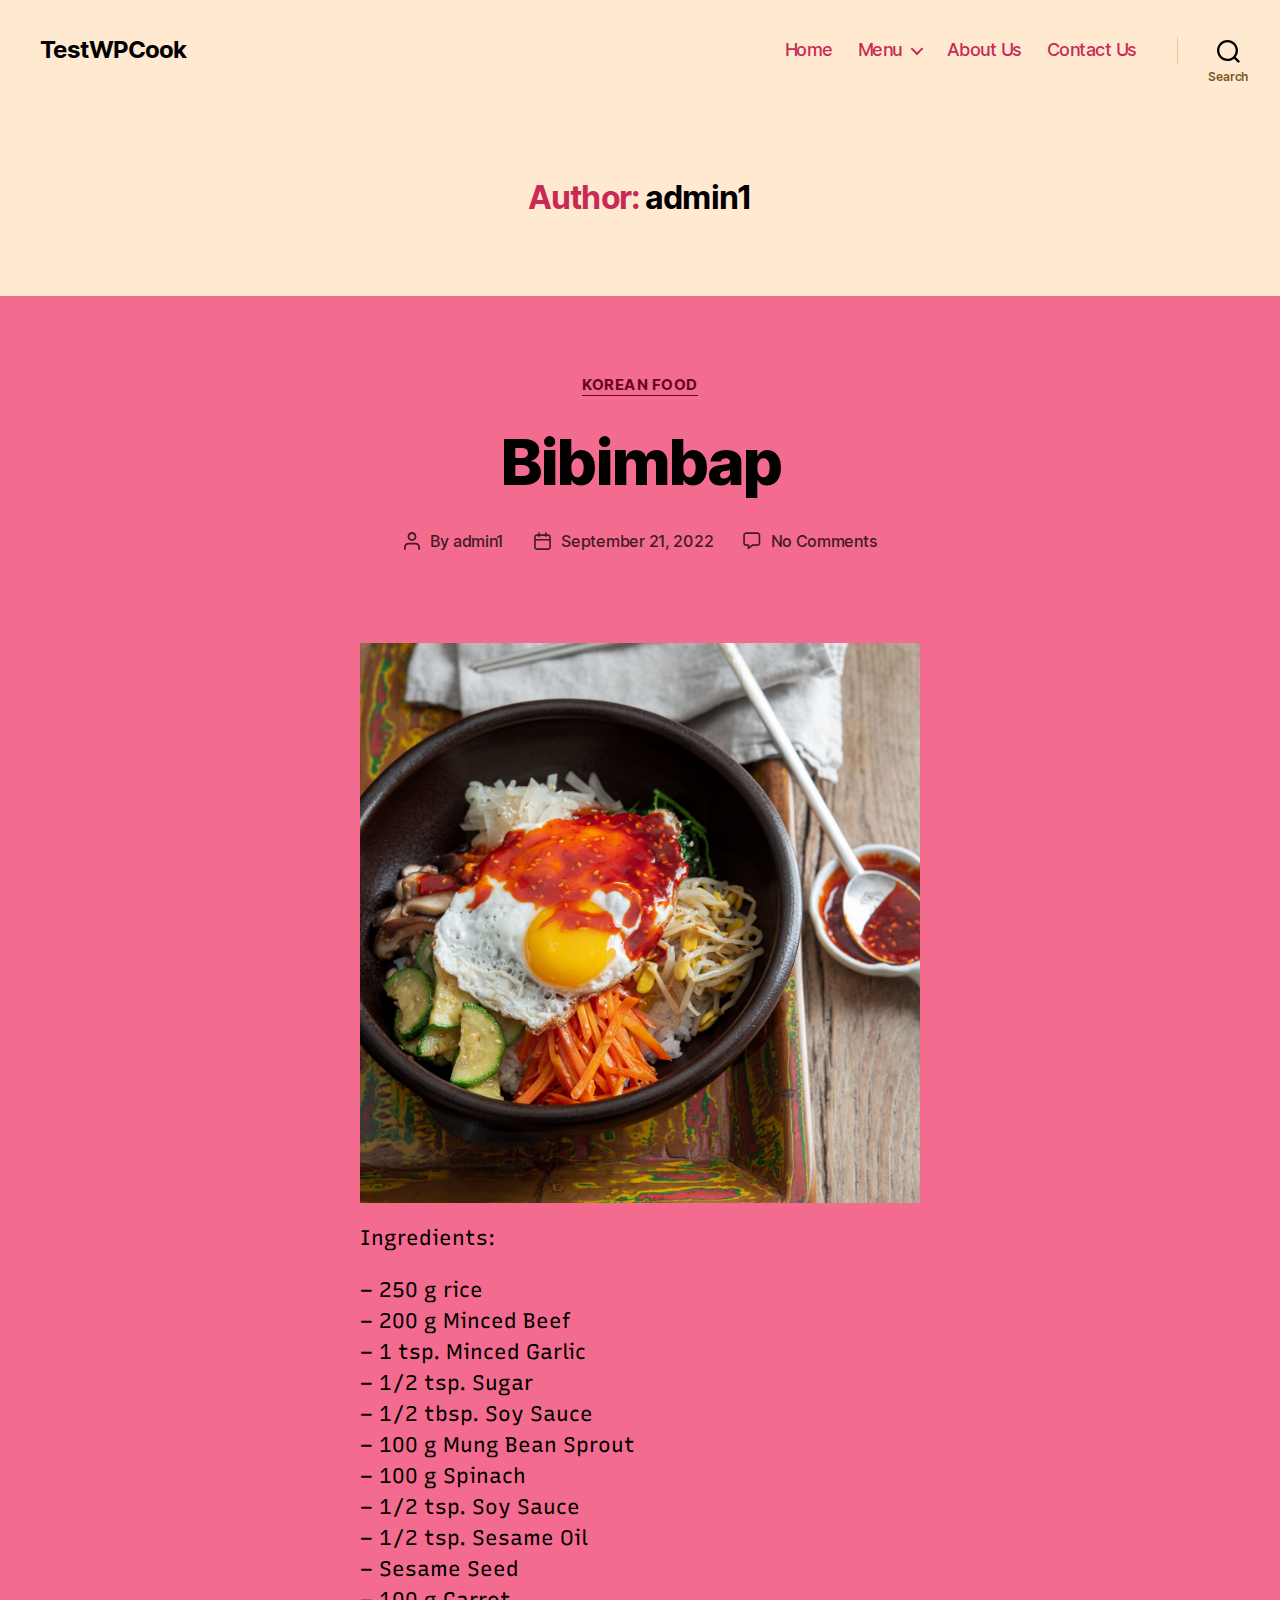
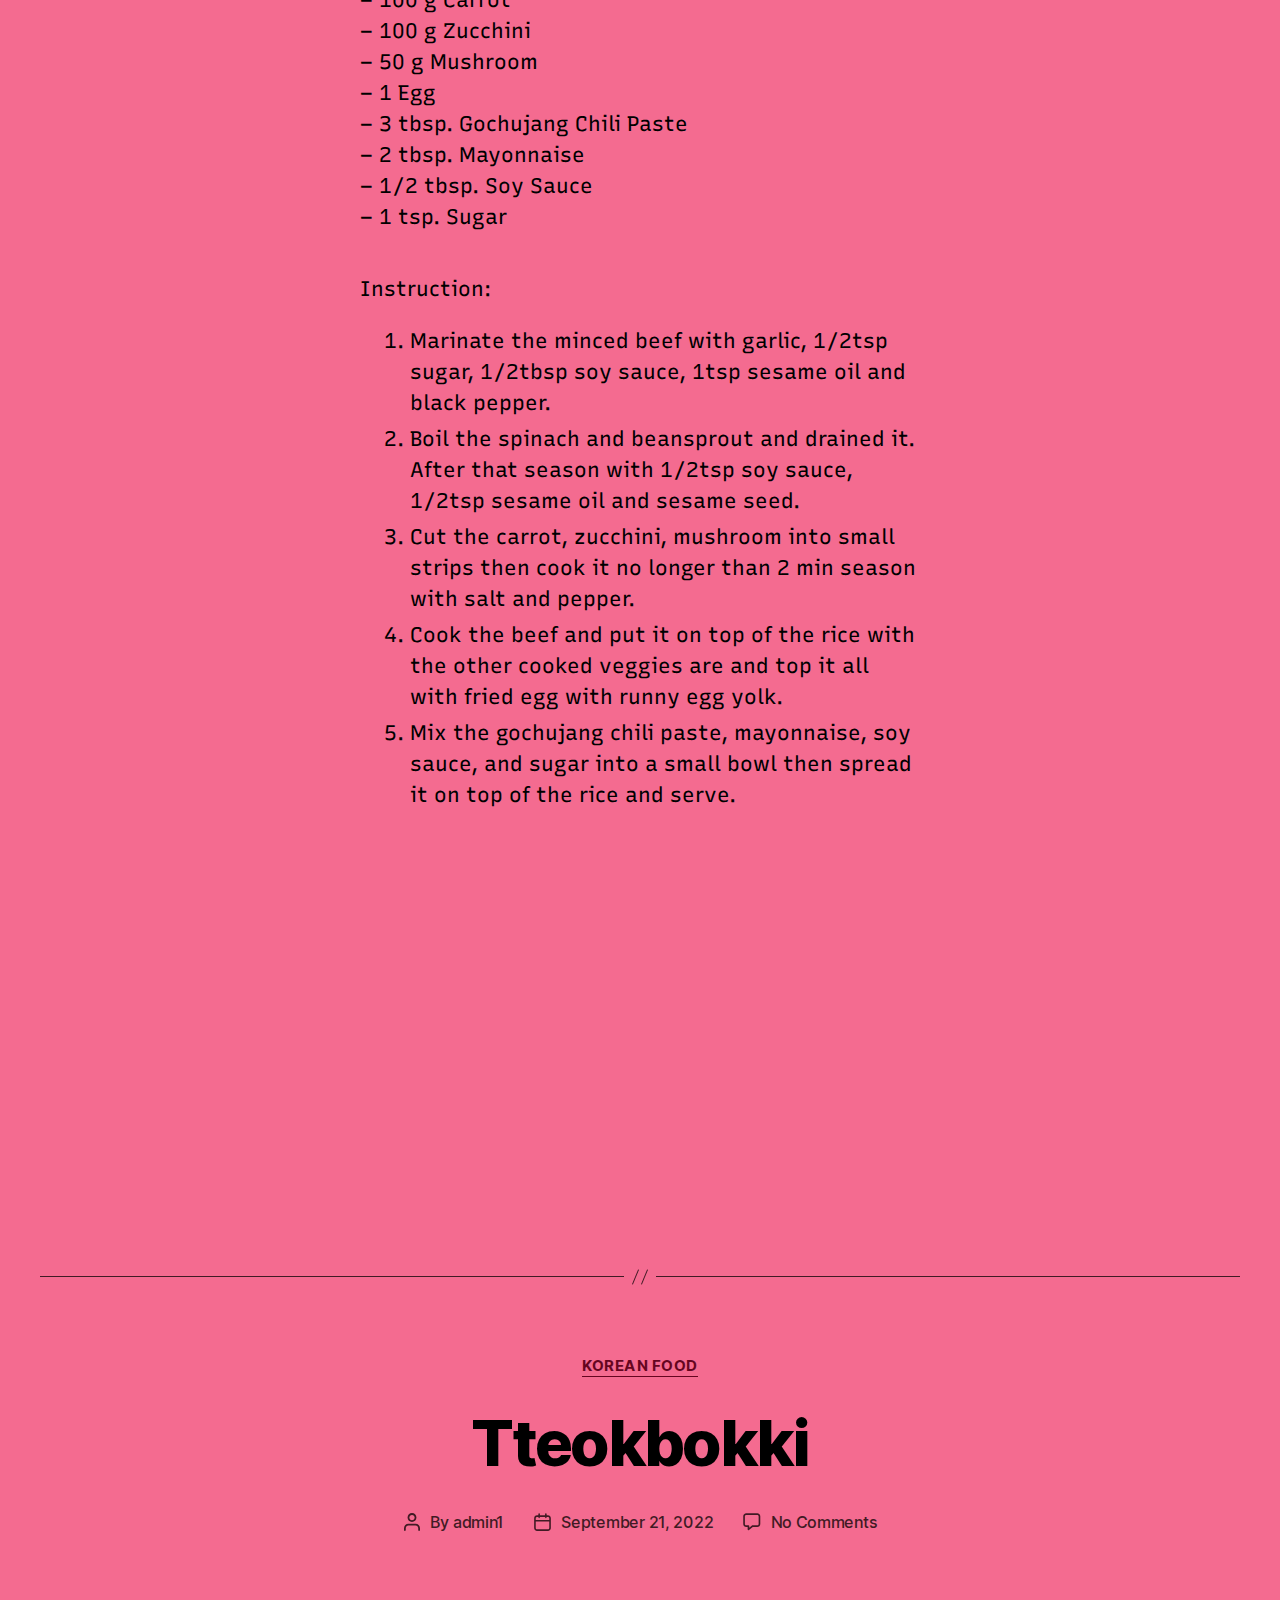
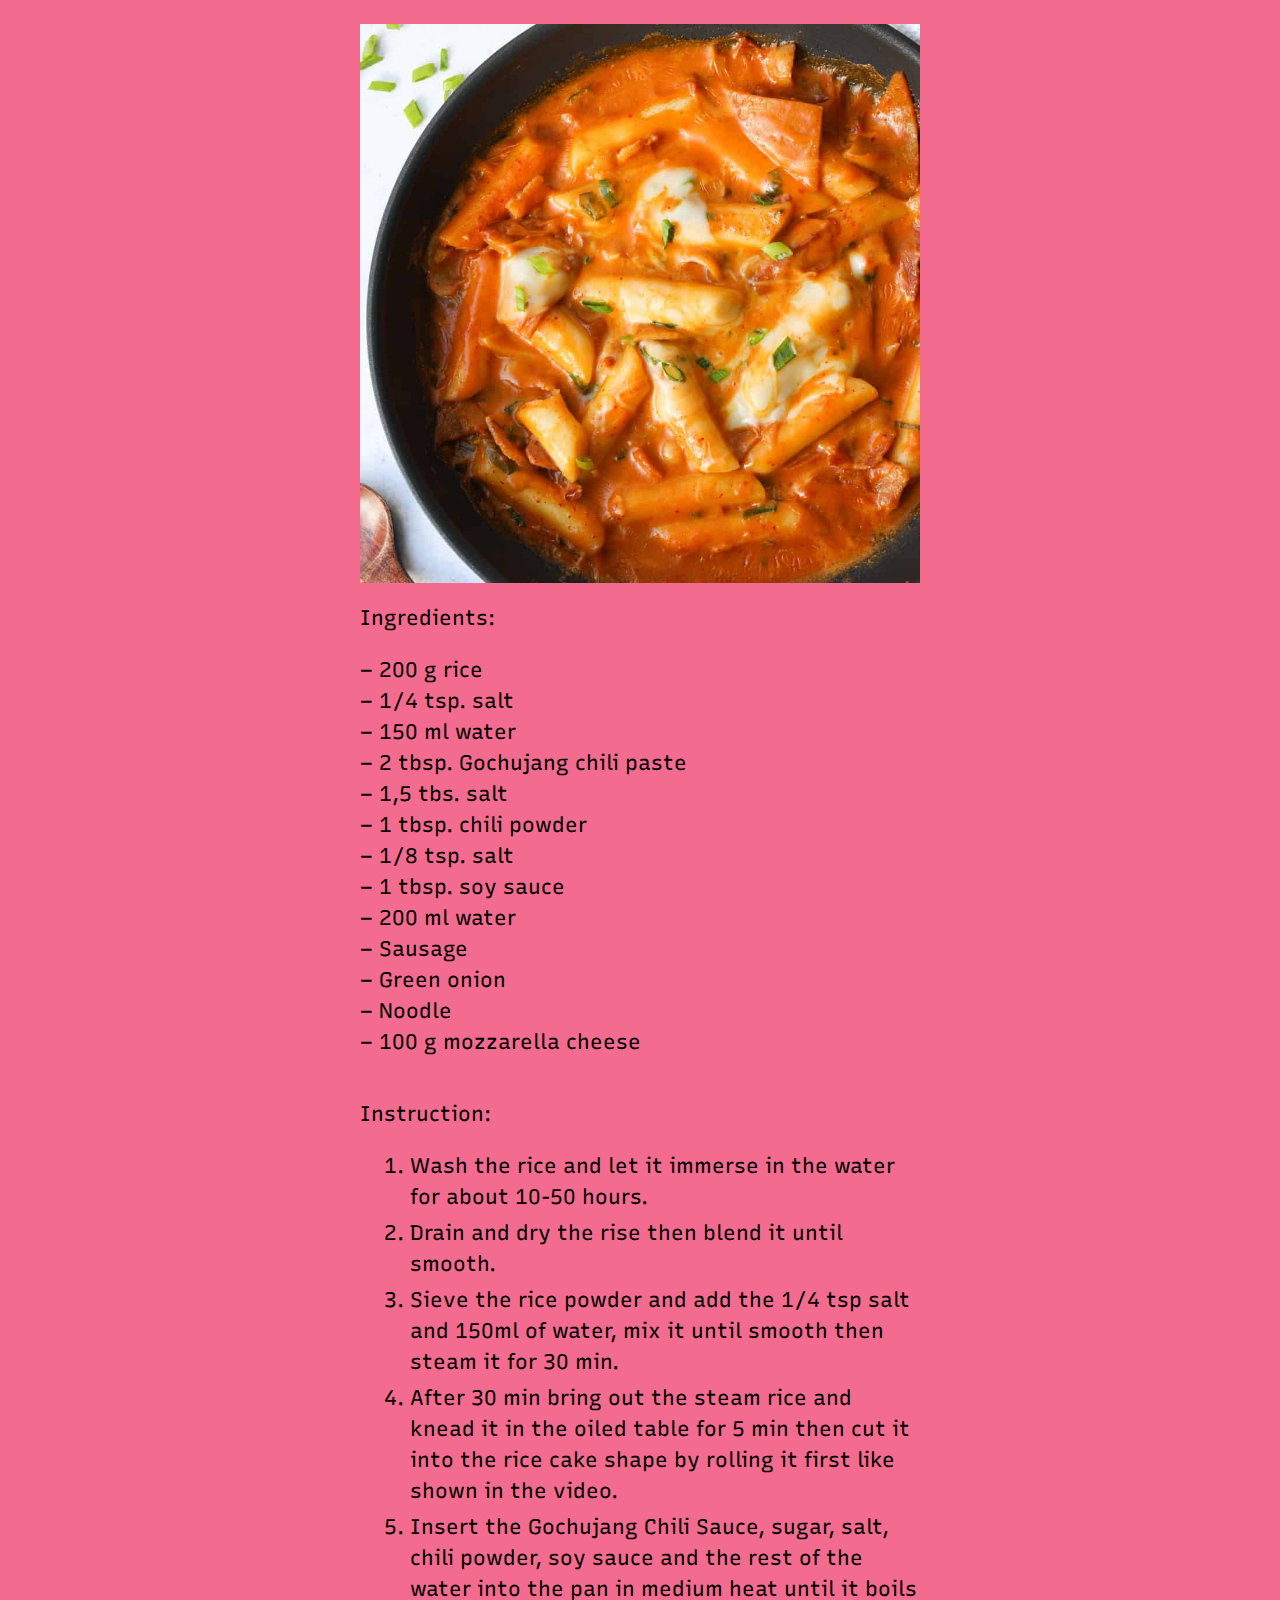
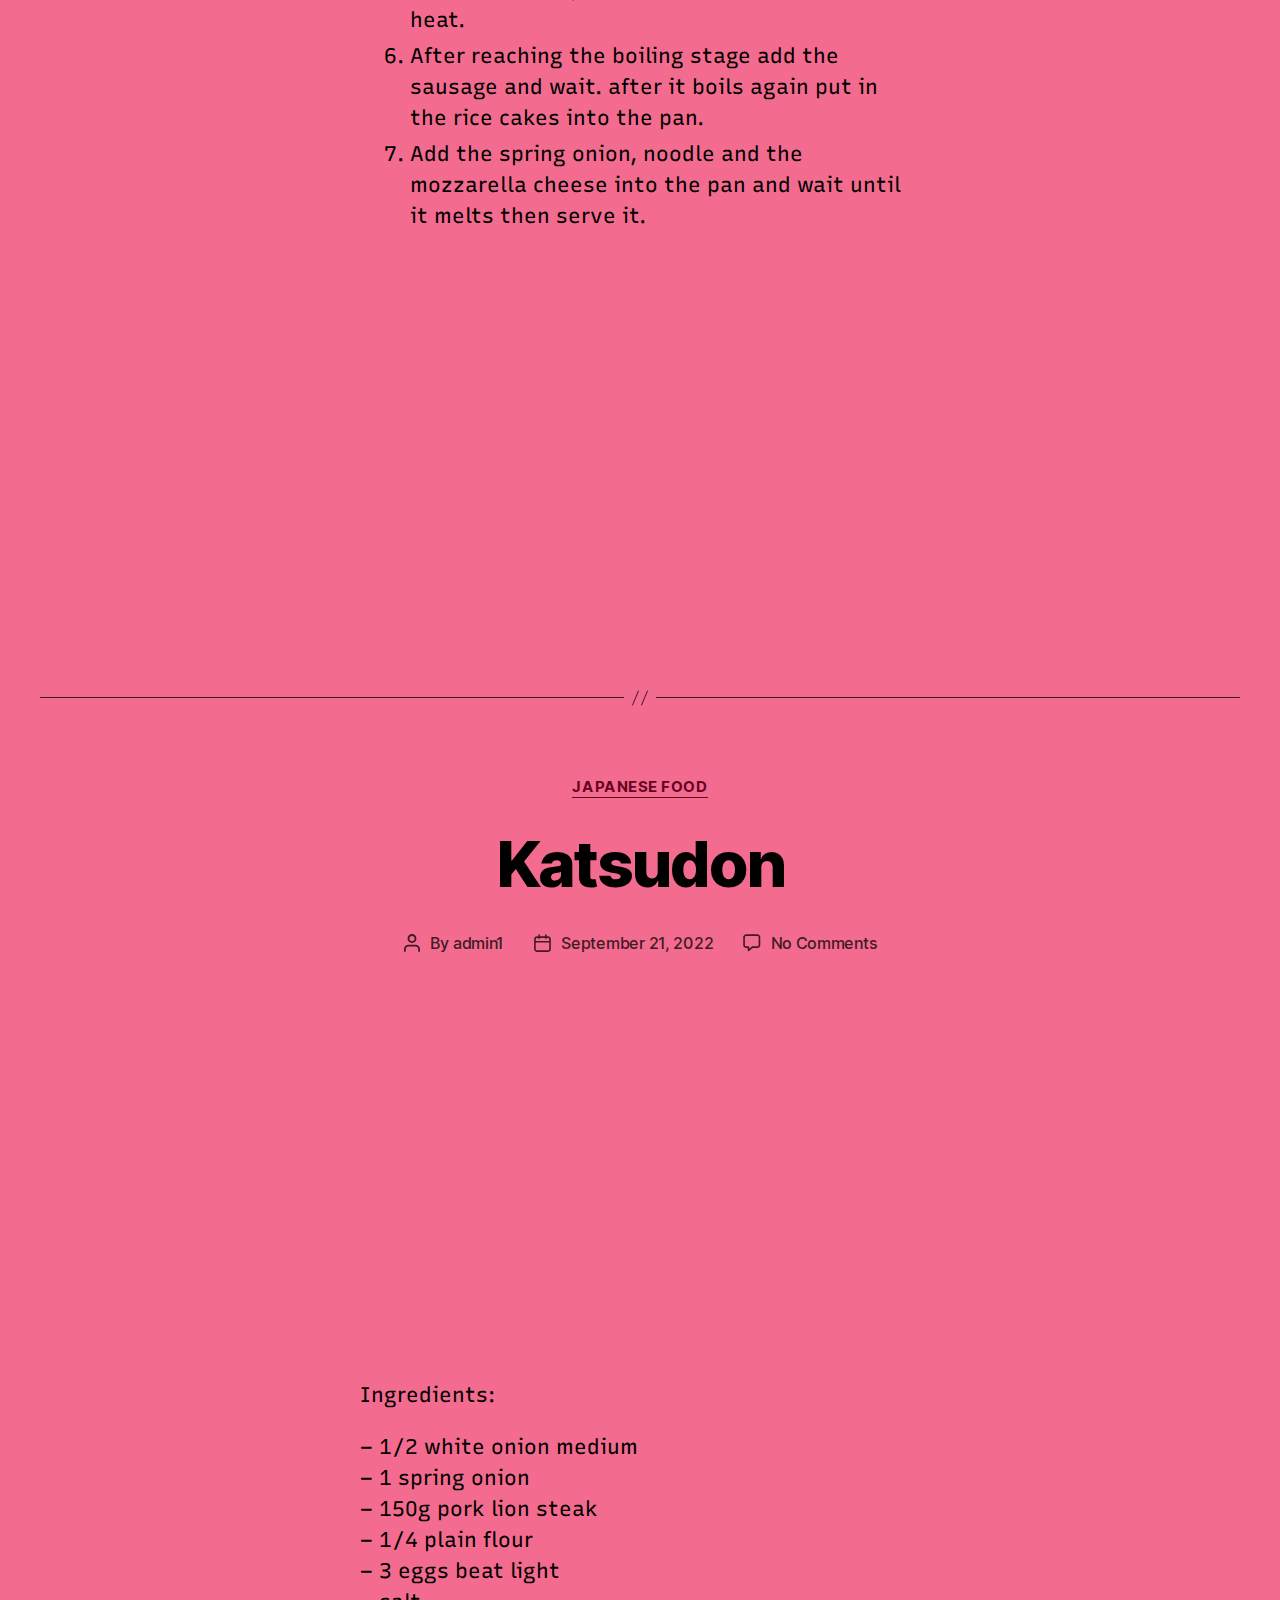
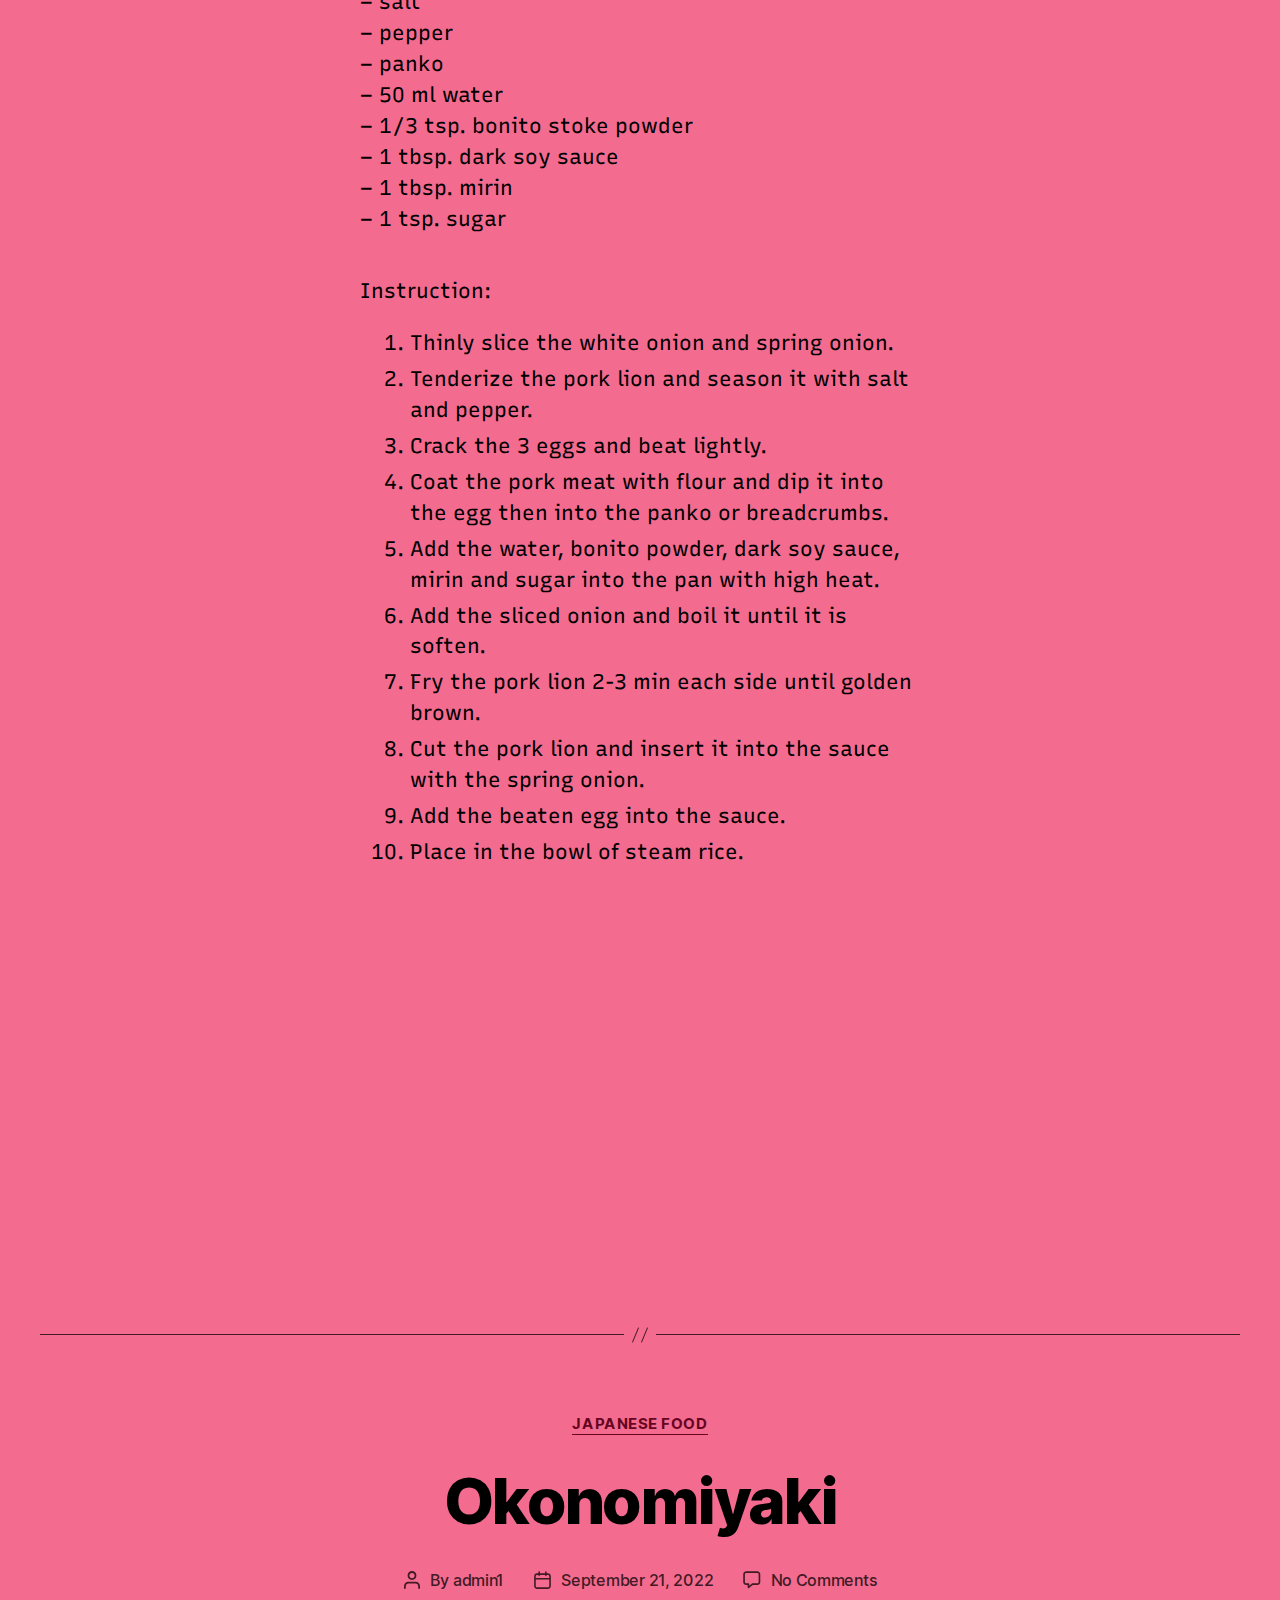
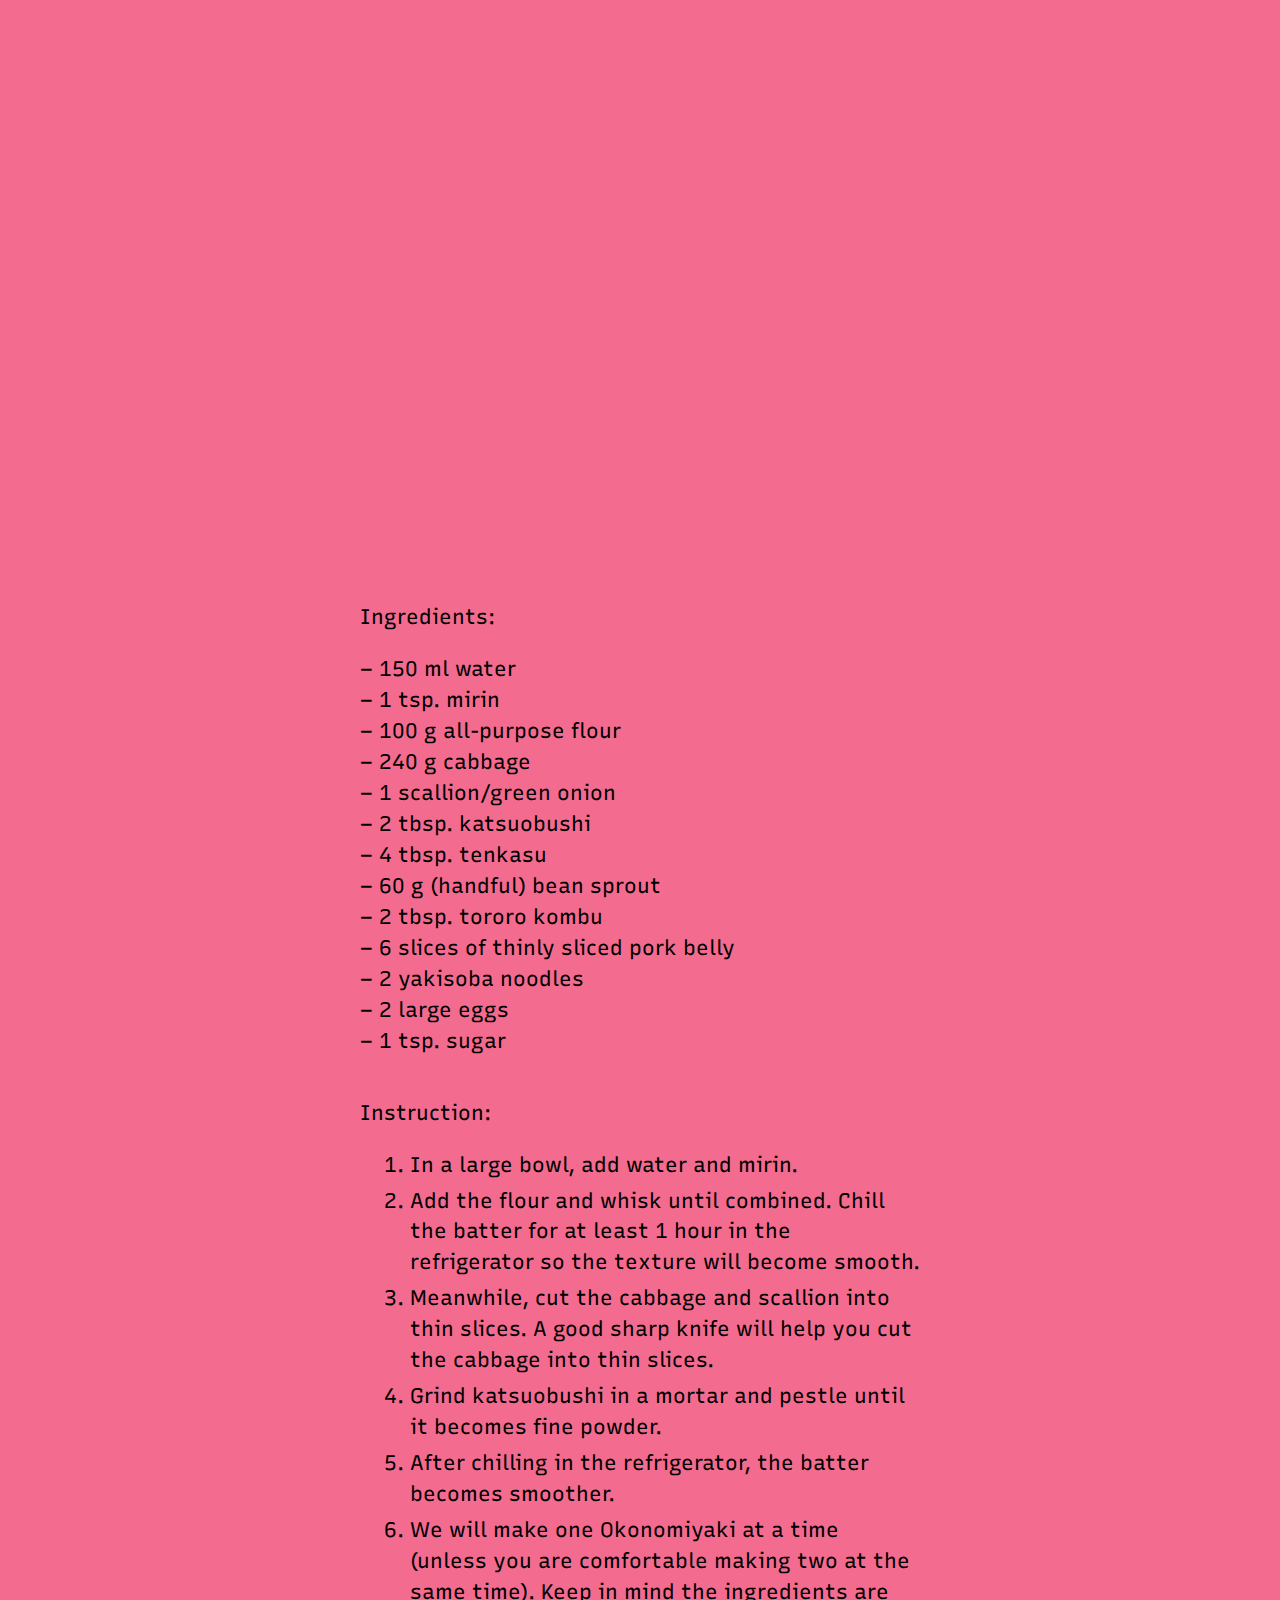
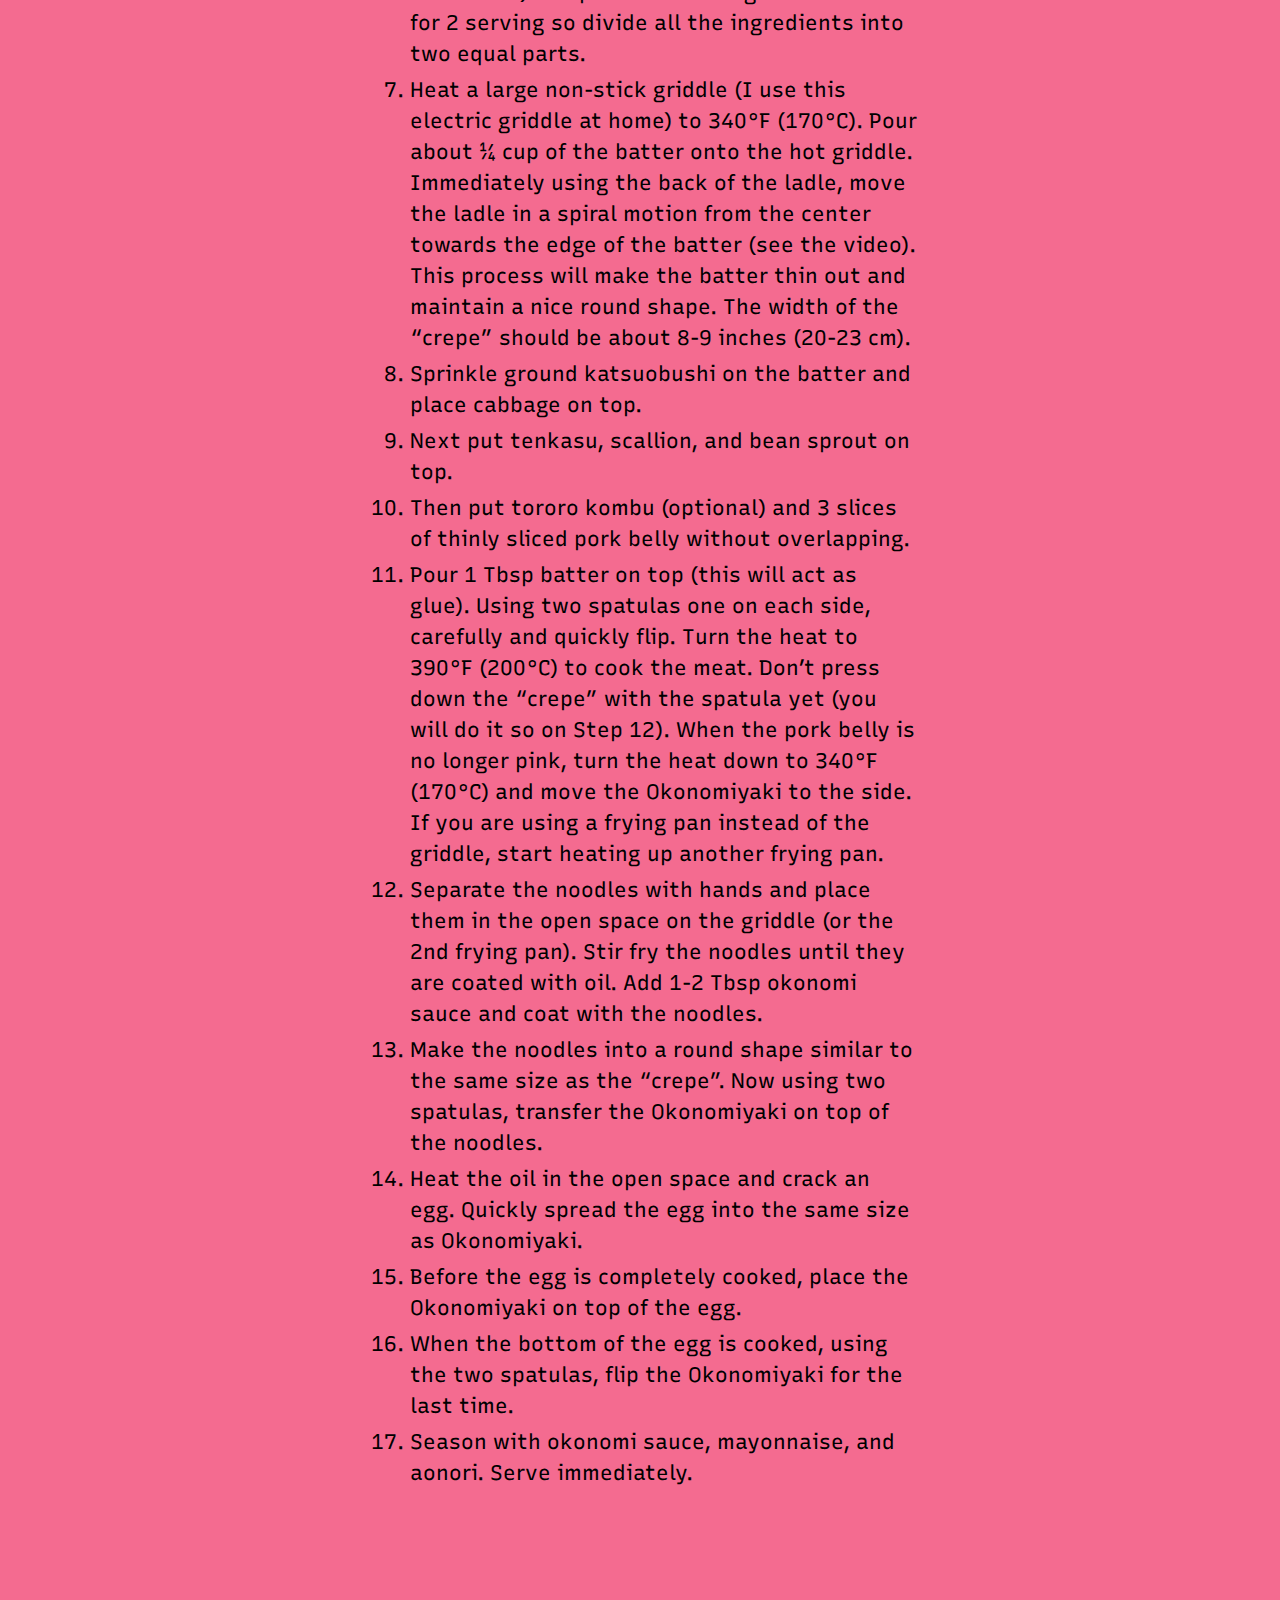
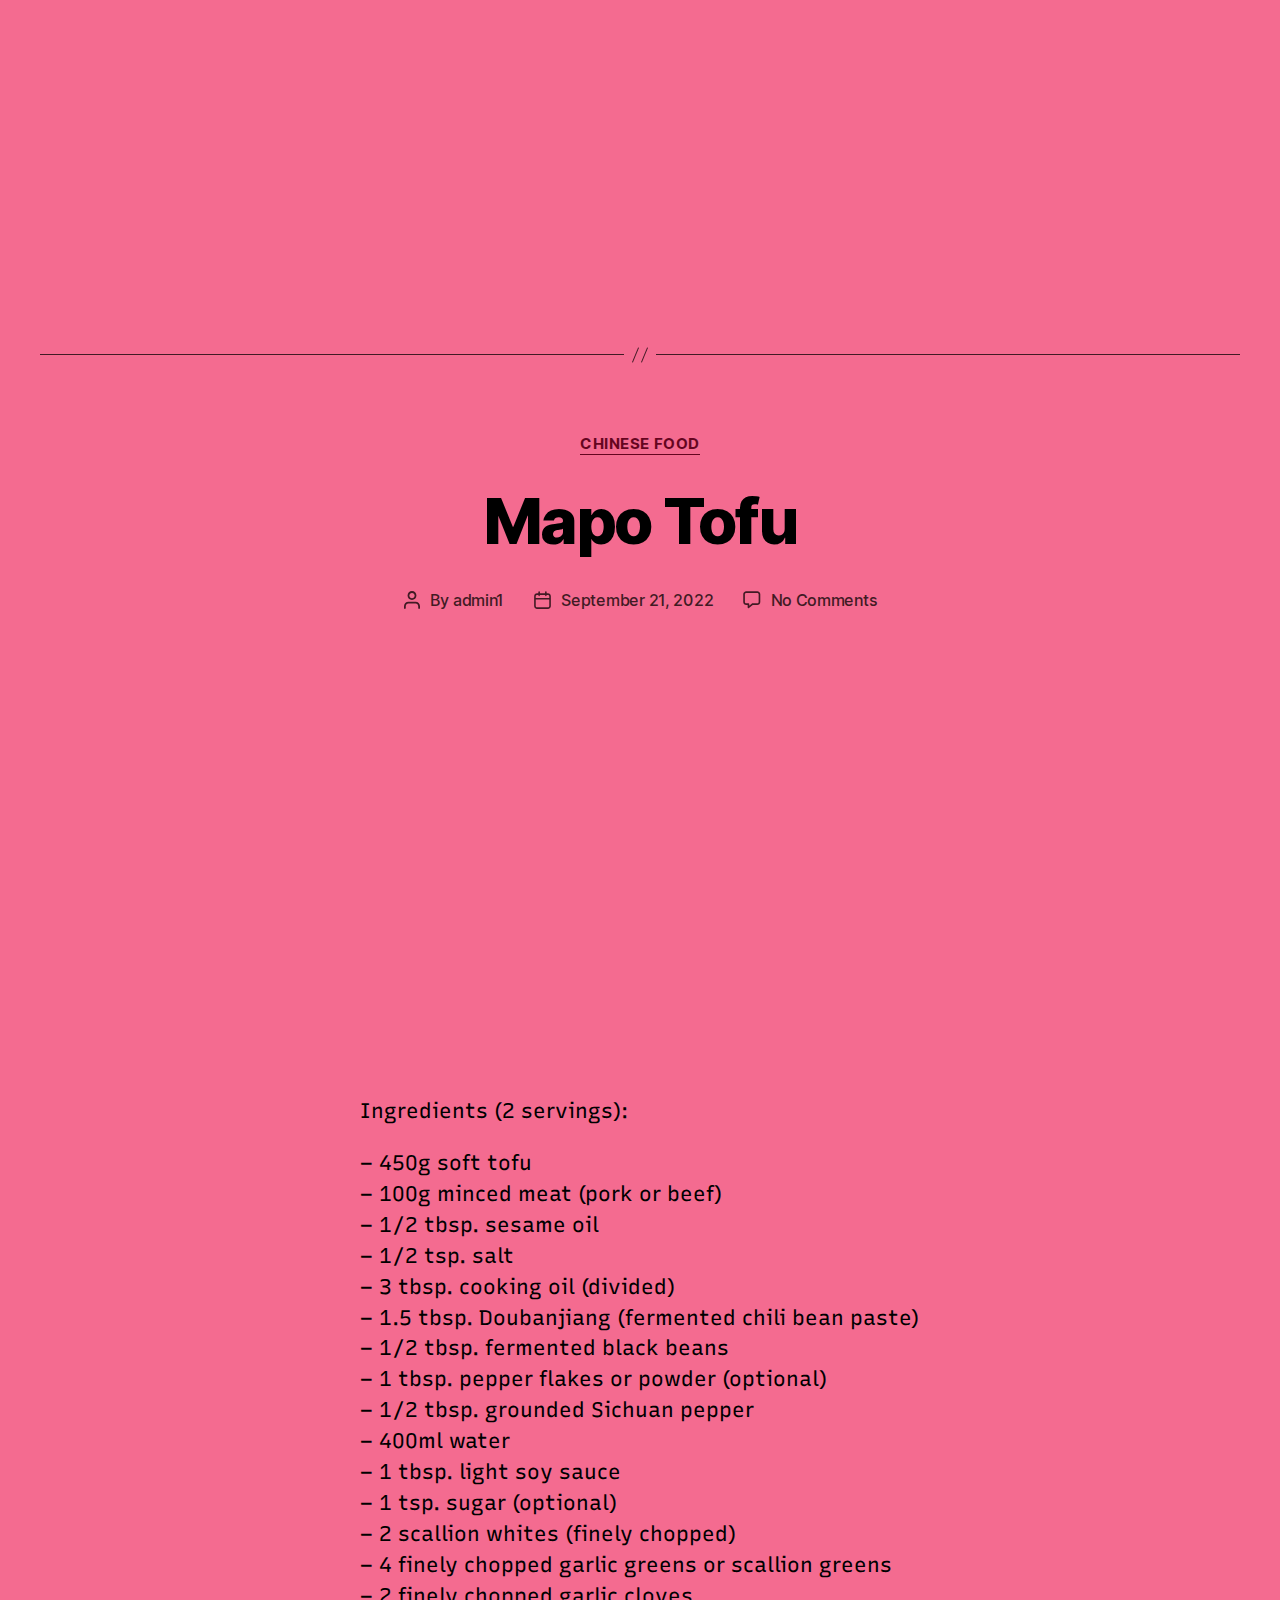
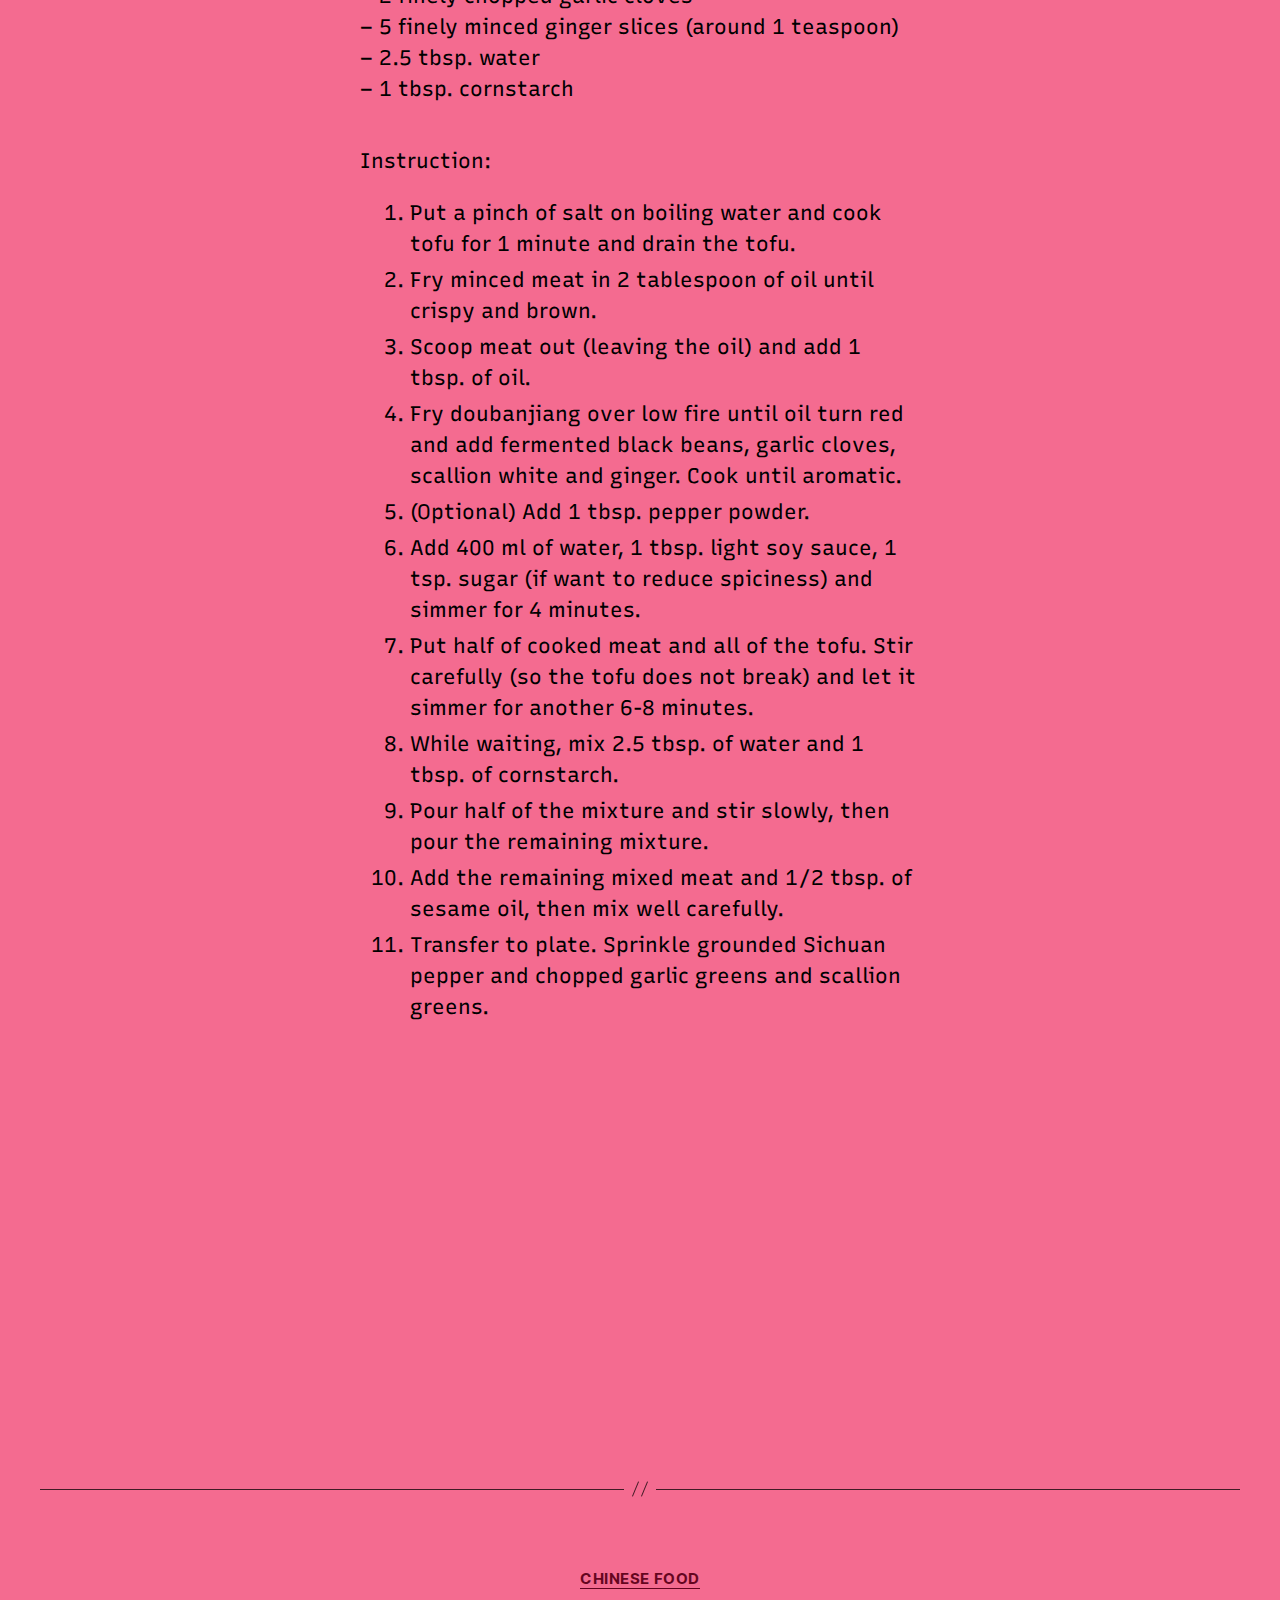
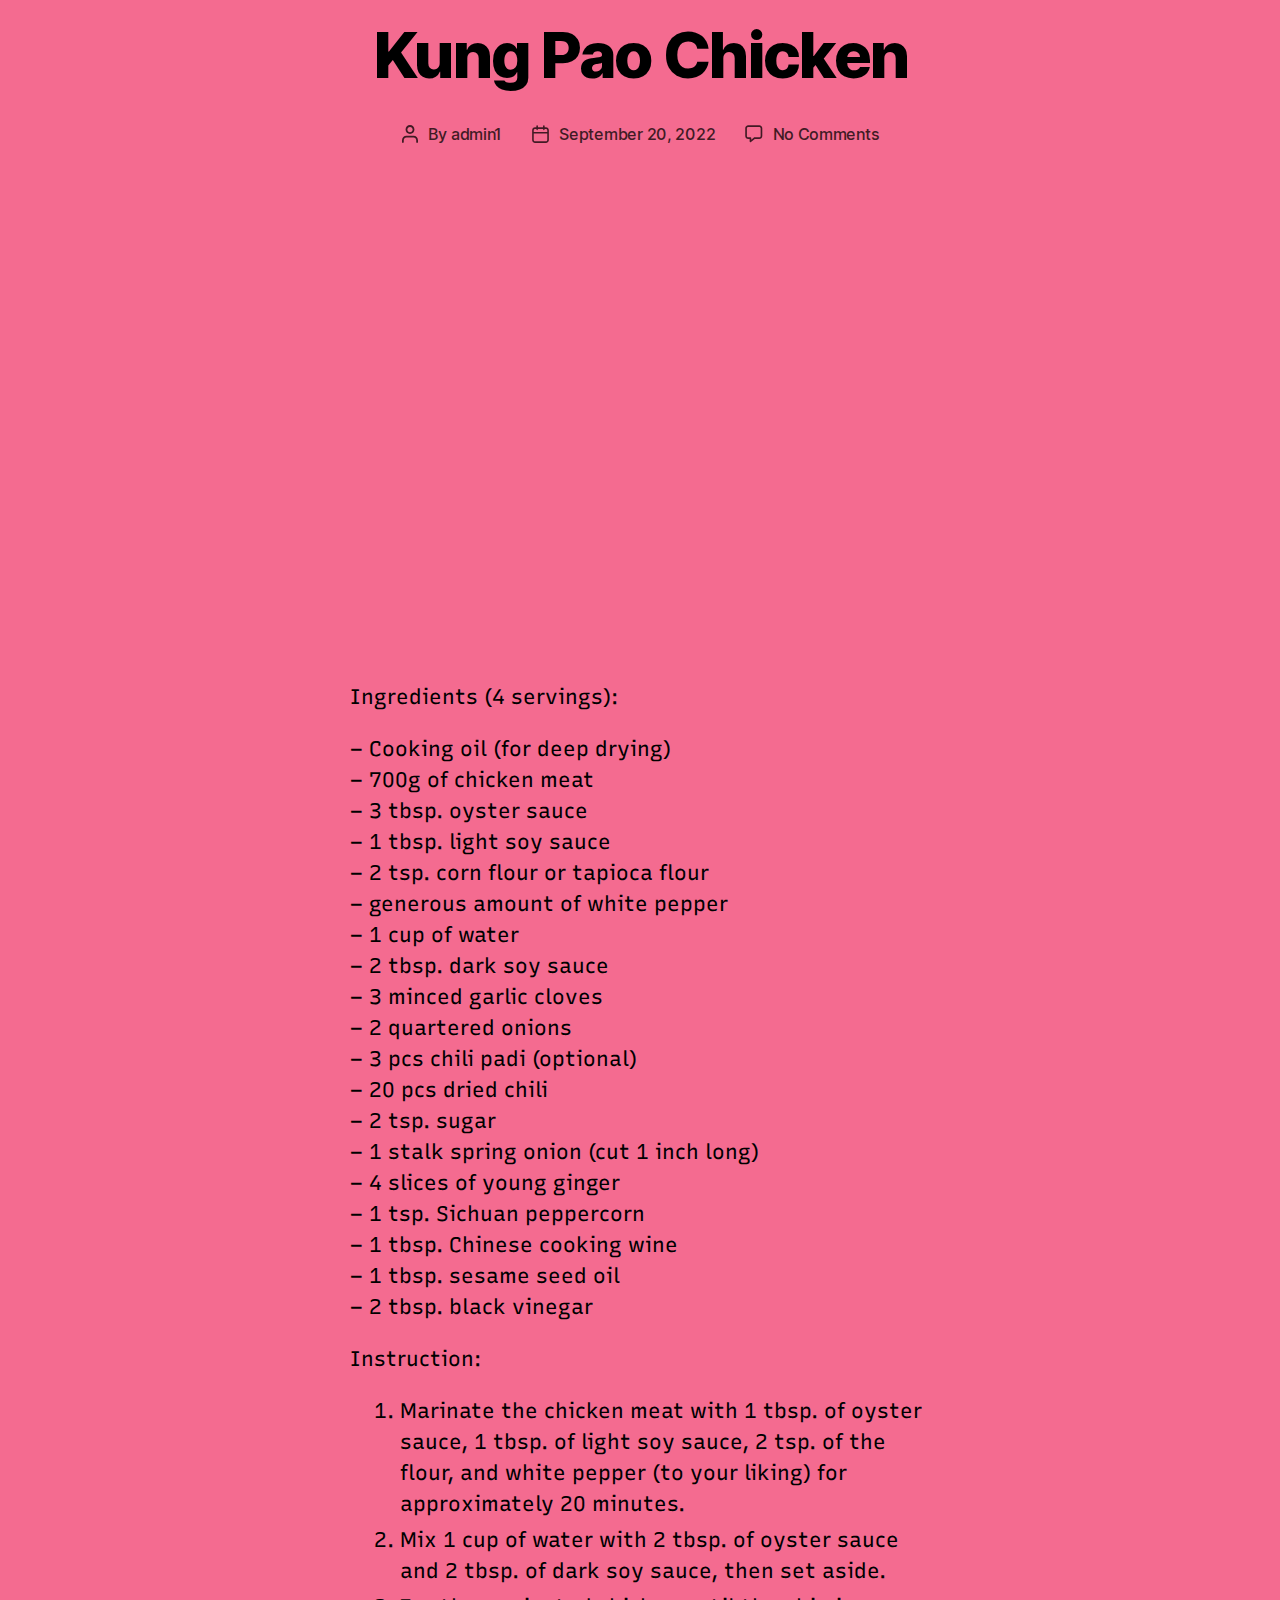
<file: author/admin1/index.html>
<!DOCTYPE html>
<html class="no-js" lang="en-US">

	<head>

		<meta charset="UTF-8">
		<meta name="viewport" content="width=device-width, initial-scale=1.0">

		<link rel="profile" href="https://gmpg.org/xfn/11">

		<title>admin1 &#8211; TestWPCook</title>
<meta name="robots" content="max-image-preview:large">
<link rel="dns-prefetch" href="//s.w.org">
<link rel="alternate" type="application/rss+xml" title="TestWPCook &raquo; Feed" href="https://jerryjustin3.github.io/testingwp/feed/">
<link rel="alternate" type="application/rss+xml" title="TestWPCook &raquo; Comments Feed" href="https://jerryjustin3.github.io/testingwp/comments/feed/">
<link rel="alternate" type="application/rss+xml" title="TestWPCook &raquo; Posts by admin1 Feed" href="https://jerryjustin3.github.io/testingwp/author/admin1/feed/">
<script>
window._wpemojiSettings = {"baseUrl":"https:\/\/s.w.org\/images\/core\/emoji\/14.0.0\/72x72\/","ext":".png","svgUrl":"https:\/\/s.w.org\/images\/core\/emoji\/14.0.0\/svg\/","svgExt":".svg","source":{"concatemoji":"http:\/\/localhost\/testingwp\/wp-includes\/js\/wp-emoji-release.min.js?ver=6.0.2"}};
/*! This file is auto-generated */
!function(e,a,t){var n,r,o,i=a.createElement("canvas"),p=i.getContext&&i.getContext("2d");function s(e,t){var a=String.fromCharCode,e=(p.clearRect(0,0,i.width,i.height),p.fillText(a.apply(this,e),0,0),i.toDataURL());return p.clearRect(0,0,i.width,i.height),p.fillText(a.apply(this,t),0,0),e===i.toDataURL()}function c(e){var t=a.createElement("script");t.src=e,t.defer=t.type="text/javascript",a.getElementsByTagName("head")[0].appendChild(t)}for(o=Array("flag","emoji"),t.supports={everything:!0,everythingExceptFlag:!0},r=0;r<o.length;r++)t.supports[o[r]]=function(e){if(!p||!p.fillText)return!1;switch(p.textBaseline="top",p.font="600 32px Arial",e){case"flag":return s([127987,65039,8205,9895,65039],[127987,65039,8203,9895,65039])?!1:!s([55356,56826,55356,56819],[55356,56826,8203,55356,56819])&&!s([55356,57332,56128,56423,56128,56418,56128,56421,56128,56430,56128,56423,56128,56447],[55356,57332,8203,56128,56423,8203,56128,56418,8203,56128,56421,8203,56128,56430,8203,56128,56423,8203,56128,56447]);case"emoji":return!s([129777,127995,8205,129778,127999],[129777,127995,8203,129778,127999])}return!1}(o[r]),t.supports.everything=t.supports.everything&&t.supports[o[r]],"flag"!==o[r]&&(t.supports.everythingExceptFlag=t.supports.everythingExceptFlag&&t.supports[o[r]]);t.supports.everythingExceptFlag=t.supports.everythingExceptFlag&&!t.supports.flag,t.DOMReady=!1,t.readyCallback=function(){t.DOMReady=!0},t.supports.everything||(n=function(){t.readyCallback()},a.addEventListener?(a.addEventListener("DOMContentLoaded",n,!1),e.addEventListener("load",n,!1)):(e.attachEvent("onload",n),a.attachEvent("onreadystatechange",function(){"complete"===a.readyState&&t.readyCallback()})),(e=t.source||{}).concatemoji?c(e.concatemoji):e.wpemoji&&e.twemoji&&(c(e.twemoji),c(e.wpemoji)))}(window,document,window._wpemojiSettings);
</script>
<style>img.wp-smiley,
img.emoji {
	display: inline !important;
	border: none !important;
	box-shadow: none !important;
	height: 1em !important;
	width: 1em !important;
	margin: 0 0.07em !important;
	vertical-align: -0.1em !important;
	background: none !important;
	padding: 0 !important;
}</style>
	<link rel="stylesheet" id="wp-block-library-css" href="https://jerryjustin3.github.io/testingwp/wp-includes/css/dist/block-library/style.min.css?ver=6.0.2" media="all">
<style id="global-styles-inline-css">body{--wp--preset--color--black: #000000;--wp--preset--color--cyan-bluish-gray: #abb8c3;--wp--preset--color--white: #ffffff;--wp--preset--color--pale-pink: #f78da7;--wp--preset--color--vivid-red: #cf2e2e;--wp--preset--color--luminous-vivid-orange: #ff6900;--wp--preset--color--luminous-vivid-amber: #fcb900;--wp--preset--color--light-green-cyan: #7bdcb5;--wp--preset--color--vivid-green-cyan: #00d084;--wp--preset--color--pale-cyan-blue: #8ed1fc;--wp--preset--color--vivid-cyan-blue: #0693e3;--wp--preset--color--vivid-purple: #9b51e0;--wp--preset--color--accent: #65051f;--wp--preset--color--primary: #000000;--wp--preset--color--secondary: #411a24;--wp--preset--color--subtle-background: #ea3d6b;--wp--preset--color--background: #f46b90;--wp--preset--gradient--vivid-cyan-blue-to-vivid-purple: linear-gradient(135deg,rgba(6,147,227,1) 0%,rgb(155,81,224) 100%);--wp--preset--gradient--light-green-cyan-to-vivid-green-cyan: linear-gradient(135deg,rgb(122,220,180) 0%,rgb(0,208,130) 100%);--wp--preset--gradient--luminous-vivid-amber-to-luminous-vivid-orange: linear-gradient(135deg,rgba(252,185,0,1) 0%,rgba(255,105,0,1) 100%);--wp--preset--gradient--luminous-vivid-orange-to-vivid-red: linear-gradient(135deg,rgba(255,105,0,1) 0%,rgb(207,46,46) 100%);--wp--preset--gradient--very-light-gray-to-cyan-bluish-gray: linear-gradient(135deg,rgb(238,238,238) 0%,rgb(169,184,195) 100%);--wp--preset--gradient--cool-to-warm-spectrum: linear-gradient(135deg,rgb(74,234,220) 0%,rgb(151,120,209) 20%,rgb(207,42,186) 40%,rgb(238,44,130) 60%,rgb(251,105,98) 80%,rgb(254,248,76) 100%);--wp--preset--gradient--blush-light-purple: linear-gradient(135deg,rgb(255,206,236) 0%,rgb(152,150,240) 100%);--wp--preset--gradient--blush-bordeaux: linear-gradient(135deg,rgb(254,205,165) 0%,rgb(254,45,45) 50%,rgb(107,0,62) 100%);--wp--preset--gradient--luminous-dusk: linear-gradient(135deg,rgb(255,203,112) 0%,rgb(199,81,192) 50%,rgb(65,88,208) 100%);--wp--preset--gradient--pale-ocean: linear-gradient(135deg,rgb(255,245,203) 0%,rgb(182,227,212) 50%,rgb(51,167,181) 100%);--wp--preset--gradient--electric-grass: linear-gradient(135deg,rgb(202,248,128) 0%,rgb(113,206,126) 100%);--wp--preset--gradient--midnight: linear-gradient(135deg,rgb(2,3,129) 0%,rgb(40,116,252) 100%);--wp--preset--duotone--dark-grayscale: url('#wp-duotone-dark-grayscale');--wp--preset--duotone--grayscale: url('#wp-duotone-grayscale');--wp--preset--duotone--purple-yellow: url('#wp-duotone-purple-yellow');--wp--preset--duotone--blue-red: url('#wp-duotone-blue-red');--wp--preset--duotone--midnight: url('#wp-duotone-midnight');--wp--preset--duotone--magenta-yellow: url('#wp-duotone-magenta-yellow');--wp--preset--duotone--purple-green: url('#wp-duotone-purple-green');--wp--preset--duotone--blue-orange: url('#wp-duotone-blue-orange');--wp--preset--font-size--small: 18px;--wp--preset--font-size--medium: 20px;--wp--preset--font-size--large: 26.25px;--wp--preset--font-size--x-large: 42px;--wp--preset--font-size--normal: 21px;--wp--preset--font-size--larger: 32px;}.has-black-color{color: var(--wp--preset--color--black) !important;}.has-cyan-bluish-gray-color{color: var(--wp--preset--color--cyan-bluish-gray) !important;}.has-white-color{color: var(--wp--preset--color--white) !important;}.has-pale-pink-color{color: var(--wp--preset--color--pale-pink) !important;}.has-vivid-red-color{color: var(--wp--preset--color--vivid-red) !important;}.has-luminous-vivid-orange-color{color: var(--wp--preset--color--luminous-vivid-orange) !important;}.has-luminous-vivid-amber-color{color: var(--wp--preset--color--luminous-vivid-amber) !important;}.has-light-green-cyan-color{color: var(--wp--preset--color--light-green-cyan) !important;}.has-vivid-green-cyan-color{color: var(--wp--preset--color--vivid-green-cyan) !important;}.has-pale-cyan-blue-color{color: var(--wp--preset--color--pale-cyan-blue) !important;}.has-vivid-cyan-blue-color{color: var(--wp--preset--color--vivid-cyan-blue) !important;}.has-vivid-purple-color{color: var(--wp--preset--color--vivid-purple) !important;}.has-black-background-color{background-color: var(--wp--preset--color--black) !important;}.has-cyan-bluish-gray-background-color{background-color: var(--wp--preset--color--cyan-bluish-gray) !important;}.has-white-background-color{background-color: var(--wp--preset--color--white) !important;}.has-pale-pink-background-color{background-color: var(--wp--preset--color--pale-pink) !important;}.has-vivid-red-background-color{background-color: var(--wp--preset--color--vivid-red) !important;}.has-luminous-vivid-orange-background-color{background-color: var(--wp--preset--color--luminous-vivid-orange) !important;}.has-luminous-vivid-amber-background-color{background-color: var(--wp--preset--color--luminous-vivid-amber) !important;}.has-light-green-cyan-background-color{background-color: var(--wp--preset--color--light-green-cyan) !important;}.has-vivid-green-cyan-background-color{background-color: var(--wp--preset--color--vivid-green-cyan) !important;}.has-pale-cyan-blue-background-color{background-color: var(--wp--preset--color--pale-cyan-blue) !important;}.has-vivid-cyan-blue-background-color{background-color: var(--wp--preset--color--vivid-cyan-blue) !important;}.has-vivid-purple-background-color{background-color: var(--wp--preset--color--vivid-purple) !important;}.has-black-border-color{border-color: var(--wp--preset--color--black) !important;}.has-cyan-bluish-gray-border-color{border-color: var(--wp--preset--color--cyan-bluish-gray) !important;}.has-white-border-color{border-color: var(--wp--preset--color--white) !important;}.has-pale-pink-border-color{border-color: var(--wp--preset--color--pale-pink) !important;}.has-vivid-red-border-color{border-color: var(--wp--preset--color--vivid-red) !important;}.has-luminous-vivid-orange-border-color{border-color: var(--wp--preset--color--luminous-vivid-orange) !important;}.has-luminous-vivid-amber-border-color{border-color: var(--wp--preset--color--luminous-vivid-amber) !important;}.has-light-green-cyan-border-color{border-color: var(--wp--preset--color--light-green-cyan) !important;}.has-vivid-green-cyan-border-color{border-color: var(--wp--preset--color--vivid-green-cyan) !important;}.has-pale-cyan-blue-border-color{border-color: var(--wp--preset--color--pale-cyan-blue) !important;}.has-vivid-cyan-blue-border-color{border-color: var(--wp--preset--color--vivid-cyan-blue) !important;}.has-vivid-purple-border-color{border-color: var(--wp--preset--color--vivid-purple) !important;}.has-vivid-cyan-blue-to-vivid-purple-gradient-background{background: var(--wp--preset--gradient--vivid-cyan-blue-to-vivid-purple) !important;}.has-light-green-cyan-to-vivid-green-cyan-gradient-background{background: var(--wp--preset--gradient--light-green-cyan-to-vivid-green-cyan) !important;}.has-luminous-vivid-amber-to-luminous-vivid-orange-gradient-background{background: var(--wp--preset--gradient--luminous-vivid-amber-to-luminous-vivid-orange) !important;}.has-luminous-vivid-orange-to-vivid-red-gradient-background{background: var(--wp--preset--gradient--luminous-vivid-orange-to-vivid-red) !important;}.has-very-light-gray-to-cyan-bluish-gray-gradient-background{background: var(--wp--preset--gradient--very-light-gray-to-cyan-bluish-gray) !important;}.has-cool-to-warm-spectrum-gradient-background{background: var(--wp--preset--gradient--cool-to-warm-spectrum) !important;}.has-blush-light-purple-gradient-background{background: var(--wp--preset--gradient--blush-light-purple) !important;}.has-blush-bordeaux-gradient-background{background: var(--wp--preset--gradient--blush-bordeaux) !important;}.has-luminous-dusk-gradient-background{background: var(--wp--preset--gradient--luminous-dusk) !important;}.has-pale-ocean-gradient-background{background: var(--wp--preset--gradient--pale-ocean) !important;}.has-electric-grass-gradient-background{background: var(--wp--preset--gradient--electric-grass) !important;}.has-midnight-gradient-background{background: var(--wp--preset--gradient--midnight) !important;}.has-small-font-size{font-size: var(--wp--preset--font-size--small) !important;}.has-medium-font-size{font-size: var(--wp--preset--font-size--medium) !important;}.has-large-font-size{font-size: var(--wp--preset--font-size--large) !important;}.has-x-large-font-size{font-size: var(--wp--preset--font-size--x-large) !important;}</style>
<link rel="stylesheet" id="twentytwenty-style-css" href="https://jerryjustin3.github.io/testingwp/wp-content/themes/twentytwenty/style.css?ver=2.0" media="all">
<style id="twentytwenty-style-inline-css">.color-accent,.color-accent-hover:hover,.color-accent-hover:focus,:root .has-accent-color,.has-drop-cap:not(:focus):first-letter,.wp-block-button.is-style-outline,a { color: #65051f; }blockquote,.border-color-accent,.border-color-accent-hover:hover,.border-color-accent-hover:focus { border-color: #65051f; }button,.button,.faux-button,.wp-block-button__link,.wp-block-file .wp-block-file__button,input[type="button"],input[type="reset"],input[type="submit"],.bg-accent,.bg-accent-hover:hover,.bg-accent-hover:focus,:root .has-accent-background-color,.comment-reply-link { background-color: #65051f; }.fill-children-accent,.fill-children-accent * { fill: #65051f; }:root .has-background-color,button,.button,.faux-button,.wp-block-button__link,.wp-block-file__button,input[type="button"],input[type="reset"],input[type="submit"],.wp-block-button,.comment-reply-link,.has-background.has-primary-background-color:not(.has-text-color),.has-background.has-primary-background-color *:not(.has-text-color),.has-background.has-accent-background-color:not(.has-text-color),.has-background.has-accent-background-color *:not(.has-text-color) { color: #f46b90; }:root .has-background-background-color { background-color: #f46b90; }body,.entry-title a,:root .has-primary-color { color: #000000; }:root .has-primary-background-color { background-color: #000000; }cite,figcaption,.wp-caption-text,.post-meta,.entry-content .wp-block-archives li,.entry-content .wp-block-categories li,.entry-content .wp-block-latest-posts li,.wp-block-latest-comments__comment-date,.wp-block-latest-posts__post-date,.wp-block-embed figcaption,.wp-block-image figcaption,.wp-block-pullquote cite,.comment-metadata,.comment-respond .comment-notes,.comment-respond .logged-in-as,.pagination .dots,.entry-content hr:not(.has-background),hr.styled-separator,:root .has-secondary-color { color: #411a24; }:root .has-secondary-background-color { background-color: #411a24; }pre,fieldset,input,textarea,table,table *,hr { border-color: #ea3d6b; }caption,code,code,kbd,samp,.wp-block-table.is-style-stripes tbody tr:nth-child(odd),:root .has-subtle-background-background-color { background-color: #ea3d6b; }.wp-block-table.is-style-stripes { border-bottom-color: #ea3d6b; }.wp-block-latest-posts.is-grid li { border-top-color: #ea3d6b; }:root .has-subtle-background-color { color: #ea3d6b; }body:not(.overlay-header) .primary-menu > li > a,body:not(.overlay-header) .primary-menu > li > .icon,.modal-menu a,.footer-menu a, .footer-widgets a,#site-footer .wp-block-button.is-style-outline,.wp-block-pullquote:before,.singular:not(.overlay-header) .entry-header a,.archive-header a,.header-footer-group .color-accent,.header-footer-group .color-accent-hover:hover { color: #c92a55; }.social-icons a,#site-footer button:not(.toggle),#site-footer .button,#site-footer .faux-button,#site-footer .wp-block-button__link,#site-footer .wp-block-file__button,#site-footer input[type="button"],#site-footer input[type="reset"],#site-footer input[type="submit"] { background-color: #c92a55; }.social-icons a,body:not(.overlay-header) .primary-menu ul,.header-footer-group button,.header-footer-group .button,.header-footer-group .faux-button,.header-footer-group .wp-block-button:not(.is-style-outline) .wp-block-button__link,.header-footer-group .wp-block-file__button,.header-footer-group input[type="button"],.header-footer-group input[type="reset"],.header-footer-group input[type="submit"] { color: #ffe9d1; }#site-header,.footer-nav-widgets-wrapper,#site-footer,.menu-modal,.menu-modal-inner,.search-modal-inner,.archive-header,.singular .entry-header,.singular .featured-media:before,.wp-block-pullquote:before { background-color: #ffe9d1; }.header-footer-group,body:not(.overlay-header) #site-header .toggle,.menu-modal .toggle { color: #000000; }body:not(.overlay-header) .primary-menu ul { background-color: #000000; }body:not(.overlay-header) .primary-menu > li > ul:after { border-bottom-color: #000000; }body:not(.overlay-header) .primary-menu ul ul:after { border-left-color: #000000; }.site-description,body:not(.overlay-header) .toggle-inner .toggle-text,.widget .post-date,.widget .rss-date,.widget_archive li,.widget_categories li,.widget cite,.widget_pages li,.widget_meta li,.widget_nav_menu li,.powered-by-wordpress,.to-the-top,.singular .entry-header .post-meta,.singular:not(.overlay-header) .entry-header .post-meta a { color: #7a5528; }.header-footer-group pre,.header-footer-group fieldset,.header-footer-group input,.header-footer-group textarea,.header-footer-group table,.header-footer-group table *,.footer-nav-widgets-wrapper,#site-footer,.menu-modal nav *,.footer-widgets-outer-wrapper,.footer-top { border-color: #efc48e; }.header-footer-group table caption,body:not(.overlay-header) .header-inner .toggle-wrapper::before { background-color: #efc48e; }</style>
<link rel="stylesheet" id="twentytwenty-print-style-css" href="https://jerryjustin3.github.io/testingwp/wp-content/themes/twentytwenty/print.css?ver=2.0" media="print">
<script src="https://jerryjustin3.github.io/testingwp/wp-includes/js/jquery/jquery.min.js?ver=3.6.0" id="jquery-core-js"></script>
<script src="https://jerryjustin3.github.io/testingwp/wp-includes/js/jquery/jquery-migrate.min.js?ver=3.3.2" id="jquery-migrate-js"></script>
<script src="https://jerryjustin3.github.io/testingwp/wp-content/themes/twentytwenty/assets/js/index.js?ver=2.0" id="twentytwenty-js-js" async></script>
<link rel="https://api.w.org/" href="https://jerryjustin3.github.io/testingwp/wp-json/">
<link rel="alternate" type="application/json" href="https://jerryjustin3.github.io/testingwp/wp-json/wp/v2/users/1">
<link rel="EditURI" type="application/rsd+xml" title="RSD" href="https://jerryjustin3.github.io/testingwp/xmlrpc.php?rsd">
<link rel="wlwmanifest" type="application/wlwmanifest+xml" href="https://jerryjustin3.github.io/testingwp/wp-includes/wlwmanifest.xml"> 
<meta name="generator" content="WordPress 6.0.2">
	<script>document.documentElement.className = document.documentElement.className.replace( 'no-js', 'js' );</script>
	<style id="custom-background-css">body.custom-background { background-color: #f46b90; }</style>
	
	</head>

	<body class="archive author author-admin1 author-1 custom-background wp-embed-responsive enable-search-modal has-no-pagination showing-comments show-avatars footer-top-hidden elementor-default elementor-kit-15">

		<a class="skip-link screen-reader-text" href="#site-content">Skip to the content</a><svg xmlns="http://www.w3.org/2000/svg" viewbox="0 0 0 0" width="0" height="0" focusable="false" role="none" style="visibility: hidden; position: absolute; left: -9999px; overflow: hidden;"><defs><filter id="wp-duotone-dark-grayscale"><fecolormatrix color-interpolation-filters="sRGB" type="matrix" values=" .299 .587 .114 0 0 .299 .587 .114 0 0 .299 .587 .114 0 0 .299 .587 .114 0 0 "></fecolormatrix><fecomponenttransfer color-interpolation-filters="sRGB"><fefuncr type="table" tablevalues="0 0.49803921568627"></fefuncr><fefuncg type="table" tablevalues="0 0.49803921568627"></fefuncg><fefuncb type="table" tablevalues="0 0.49803921568627"></fefuncb><fefunca type="table" tablevalues="1 1"></fefunca></fecomponenttransfer><fecomposite in2="SourceGraphic" operator="in"></fecomposite></filter></defs></svg><svg xmlns="http://www.w3.org/2000/svg" viewbox="0 0 0 0" width="0" height="0" focusable="false" role="none" style="visibility: hidden; position: absolute; left: -9999px; overflow: hidden;"><defs><filter id="wp-duotone-grayscale"><fecolormatrix color-interpolation-filters="sRGB" type="matrix" values=" .299 .587 .114 0 0 .299 .587 .114 0 0 .299 .587 .114 0 0 .299 .587 .114 0 0 "></fecolormatrix><fecomponenttransfer color-interpolation-filters="sRGB"><fefuncr type="table" tablevalues="0 1"></fefuncr><fefuncg type="table" tablevalues="0 1"></fefuncg><fefuncb type="table" tablevalues="0 1"></fefuncb><fefunca type="table" tablevalues="1 1"></fefunca></fecomponenttransfer><fecomposite in2="SourceGraphic" operator="in"></fecomposite></filter></defs></svg><svg xmlns="http://www.w3.org/2000/svg" viewbox="0 0 0 0" width="0" height="0" focusable="false" role="none" style="visibility: hidden; position: absolute; left: -9999px; overflow: hidden;"><defs><filter id="wp-duotone-purple-yellow"><fecolormatrix color-interpolation-filters="sRGB" type="matrix" values=" .299 .587 .114 0 0 .299 .587 .114 0 0 .299 .587 .114 0 0 .299 .587 .114 0 0 "></fecolormatrix><fecomponenttransfer color-interpolation-filters="sRGB"><fefuncr type="table" tablevalues="0.54901960784314 0.98823529411765"></fefuncr><fefuncg type="table" tablevalues="0 1"></fefuncg><fefuncb type="table" tablevalues="0.71764705882353 0.25490196078431"></fefuncb><fefunca type="table" tablevalues="1 1"></fefunca></fecomponenttransfer><fecomposite in2="SourceGraphic" operator="in"></fecomposite></filter></defs></svg><svg xmlns="http://www.w3.org/2000/svg" viewbox="0 0 0 0" width="0" height="0" focusable="false" role="none" style="visibility: hidden; position: absolute; left: -9999px; overflow: hidden;"><defs><filter id="wp-duotone-blue-red"><fecolormatrix color-interpolation-filters="sRGB" type="matrix" values=" .299 .587 .114 0 0 .299 .587 .114 0 0 .299 .587 .114 0 0 .299 .587 .114 0 0 "></fecolormatrix><fecomponenttransfer color-interpolation-filters="sRGB"><fefuncr type="table" tablevalues="0 1"></fefuncr><fefuncg type="table" tablevalues="0 0.27843137254902"></fefuncg><fefuncb type="table" tablevalues="0.5921568627451 0.27843137254902"></fefuncb><fefunca type="table" tablevalues="1 1"></fefunca></fecomponenttransfer><fecomposite in2="SourceGraphic" operator="in"></fecomposite></filter></defs></svg><svg xmlns="http://www.w3.org/2000/svg" viewbox="0 0 0 0" width="0" height="0" focusable="false" role="none" style="visibility: hidden; position: absolute; left: -9999px; overflow: hidden;"><defs><filter id="wp-duotone-midnight"><fecolormatrix color-interpolation-filters="sRGB" type="matrix" values=" .299 .587 .114 0 0 .299 .587 .114 0 0 .299 .587 .114 0 0 .299 .587 .114 0 0 "></fecolormatrix><fecomponenttransfer color-interpolation-filters="sRGB"><fefuncr type="table" tablevalues="0 0"></fefuncr><fefuncg type="table" tablevalues="0 0.64705882352941"></fefuncg><fefuncb type="table" tablevalues="0 1"></fefuncb><fefunca type="table" tablevalues="1 1"></fefunca></fecomponenttransfer><fecomposite in2="SourceGraphic" operator="in"></fecomposite></filter></defs></svg><svg xmlns="http://www.w3.org/2000/svg" viewbox="0 0 0 0" width="0" height="0" focusable="false" role="none" style="visibility: hidden; position: absolute; left: -9999px; overflow: hidden;"><defs><filter id="wp-duotone-magenta-yellow"><fecolormatrix color-interpolation-filters="sRGB" type="matrix" values=" .299 .587 .114 0 0 .299 .587 .114 0 0 .299 .587 .114 0 0 .299 .587 .114 0 0 "></fecolormatrix><fecomponenttransfer color-interpolation-filters="sRGB"><fefuncr type="table" tablevalues="0.78039215686275 1"></fefuncr><fefuncg type="table" tablevalues="0 0.94901960784314"></fefuncg><fefuncb type="table" tablevalues="0.35294117647059 0.47058823529412"></fefuncb><fefunca type="table" tablevalues="1 1"></fefunca></fecomponenttransfer><fecomposite in2="SourceGraphic" operator="in"></fecomposite></filter></defs></svg><svg xmlns="http://www.w3.org/2000/svg" viewbox="0 0 0 0" width="0" height="0" focusable="false" role="none" style="visibility: hidden; position: absolute; left: -9999px; overflow: hidden;"><defs><filter id="wp-duotone-purple-green"><fecolormatrix color-interpolation-filters="sRGB" type="matrix" values=" .299 .587 .114 0 0 .299 .587 .114 0 0 .299 .587 .114 0 0 .299 .587 .114 0 0 "></fecolormatrix><fecomponenttransfer color-interpolation-filters="sRGB"><fefuncr type="table" tablevalues="0.65098039215686 0.40392156862745"></fefuncr><fefuncg type="table" tablevalues="0 1"></fefuncg><fefuncb type="table" tablevalues="0.44705882352941 0.4"></fefuncb><fefunca type="table" tablevalues="1 1"></fefunca></fecomponenttransfer><fecomposite in2="SourceGraphic" operator="in"></fecomposite></filter></defs></svg><svg xmlns="http://www.w3.org/2000/svg" viewbox="0 0 0 0" width="0" height="0" focusable="false" role="none" style="visibility: hidden; position: absolute; left: -9999px; overflow: hidden;"><defs><filter id="wp-duotone-blue-orange"><fecolormatrix color-interpolation-filters="sRGB" type="matrix" values=" .299 .587 .114 0 0 .299 .587 .114 0 0 .299 .587 .114 0 0 .299 .587 .114 0 0 "></fecolormatrix><fecomponenttransfer color-interpolation-filters="sRGB"><fefuncr type="table" tablevalues="0.098039215686275 1"></fefuncr><fefuncg type="table" tablevalues="0 0.66274509803922"></fefuncg><fefuncb type="table" tablevalues="0.84705882352941 0.41960784313725"></fefuncb><fefunca type="table" tablevalues="1 1"></fefunca></fecomponenttransfer><fecomposite in2="SourceGraphic" operator="in"></fecomposite></filter></defs></svg>
		<header id="site-header" class="header-footer-group">

			<div class="header-inner section-inner">

				<div class="header-titles-wrapper">

					
						<button class="toggle search-toggle mobile-search-toggle" data-toggle-target=".search-modal" data-toggle-body-class="showing-search-modal" data-set-focus=".search-modal .search-field" aria-expanded="false">
							<span class="toggle-inner">
								<span class="toggle-icon">
									<svg class="svg-icon" aria-hidden="true" role="img" focusable="false" xmlns="http://www.w3.org/2000/svg" width="23" height="23" viewbox="0 0 23 23"><path d="M38.710696,48.0601792 L43,52.3494831 L41.3494831,54 L37.0601792,49.710696 C35.2632422,51.1481185 32.9839107,52.0076499 30.5038249,52.0076499 C24.7027226,52.0076499 20,47.3049272 20,41.5038249 C20,35.7027226 24.7027226,31 30.5038249,31 C36.3049272,31 41.0076499,35.7027226 41.0076499,41.5038249 C41.0076499,43.9839107 40.1481185,46.2632422 38.710696,48.0601792 Z M36.3875844,47.1716785 C37.8030221,45.7026647 38.6734666,43.7048964 38.6734666,41.5038249 C38.6734666,36.9918565 35.0157934,33.3341833 30.5038249,33.3341833 C25.9918565,33.3341833 22.3341833,36.9918565 22.3341833,41.5038249 C22.3341833,46.0157934 25.9918565,49.6734666 30.5038249,49.6734666 C32.7048964,49.6734666 34.7026647,48.8030221 36.1716785,47.3875844 C36.2023931,47.347638 36.2360451,47.3092237 36.2726343,47.2726343 C36.3092237,47.2360451 36.347638,47.2023931 36.3875844,47.1716785 Z" transform="translate(-20 -31)"></path></svg>								</span>
								<span class="toggle-text">Search</span>
							</span>
						</button><!-- .search-toggle -->

					
					<div class="header-titles">

						<div class="site-title faux-heading"><a href="https://jerryjustin3.github.io/testingwp/">TestWPCook</a></div>
					</div>
<!-- .header-titles -->

					<button class="toggle nav-toggle mobile-nav-toggle" data-toggle-target=".menu-modal" data-toggle-body-class="showing-menu-modal" aria-expanded="false" data-set-focus=".close-nav-toggle">
						<span class="toggle-inner">
							<span class="toggle-icon">
								<svg class="svg-icon" aria-hidden="true" role="img" focusable="false" xmlns="http://www.w3.org/2000/svg" width="26" height="7" viewbox="0 0 26 7"><path fill-rule="evenodd" d="M332.5,45 C330.567003,45 329,43.4329966 329,41.5 C329,39.5670034 330.567003,38 332.5,38 C334.432997,38 336,39.5670034 336,41.5 C336,43.4329966 334.432997,45 332.5,45 Z M342,45 C340.067003,45 338.5,43.4329966 338.5,41.5 C338.5,39.5670034 340.067003,38 342,38 C343.932997,38 345.5,39.5670034 345.5,41.5 C345.5,43.4329966 343.932997,45 342,45 Z M351.5,45 C349.567003,45 348,43.4329966 348,41.5 C348,39.5670034 349.567003,38 351.5,38 C353.432997,38 355,39.5670034 355,41.5 C355,43.4329966 353.432997,45 351.5,45 Z" transform="translate(-329 -38)"></path></svg>							</span>
							<span class="toggle-text">Menu</span>
						</span>
					</button><!-- .nav-toggle -->

				</div>
<!-- .header-titles-wrapper -->

				<div class="header-navigation-wrapper">

					
							<nav class="primary-menu-wrapper" aria-label="Horizontal">

								<ul class="primary-menu reset-list-style">

								<li id="menu-item-356" class="menu-item menu-item-type-post_type menu-item-object-page menu-item-home menu-item-356"><a href="https://jerryjustin3.github.io/testingwp/">Home</a></li>
<li id="menu-item-110" class="menu-item menu-item-type-post_type menu-item-object-page menu-item-has-children menu-item-110">
<a href="https://jerryjustin3.github.io/testingwp/menu/">Menu</a><span class="icon"></span>
<ul class="sub-menu">
	<li id="menu-item-256" class="menu-item menu-item-type-taxonomy menu-item-object-category menu-item-256"><a href="https://jerryjustin3.github.io/testingwp/category/chinese-food/">Chinese Food</a></li>
	<li id="menu-item-257" class="menu-item menu-item-type-taxonomy menu-item-object-category menu-item-257"><a href="https://jerryjustin3.github.io/testingwp/category/japanese-food/">Japanese Food</a></li>
	<li id="menu-item-258" class="menu-item menu-item-type-taxonomy menu-item-object-category menu-item-258"><a href="https://jerryjustin3.github.io/testingwp/category/korean-food/">Korean Food</a></li>
</ul>
</li>
<li id="menu-item-109" class="menu-item menu-item-type-post_type menu-item-object-page menu-item-109"><a href="https://jerryjustin3.github.io/testingwp/about-us/">About Us</a></li>
<li id="menu-item-108" class="menu-item menu-item-type-post_type menu-item-object-page menu-item-108"><a href="https://jerryjustin3.github.io/testingwp/contact-us/">Contact Us</a></li>

								</ul>

							</nav><!-- .primary-menu-wrapper -->

						
						<div class="header-toggles hide-no-js">

						
							<div class="toggle-wrapper search-toggle-wrapper">

								<button class="toggle search-toggle desktop-search-toggle" data-toggle-target=".search-modal" data-toggle-body-class="showing-search-modal" data-set-focus=".search-modal .search-field" aria-expanded="false">
									<span class="toggle-inner">
										<svg class="svg-icon" aria-hidden="true" role="img" focusable="false" xmlns="http://www.w3.org/2000/svg" width="23" height="23" viewbox="0 0 23 23"><path d="M38.710696,48.0601792 L43,52.3494831 L41.3494831,54 L37.0601792,49.710696 C35.2632422,51.1481185 32.9839107,52.0076499 30.5038249,52.0076499 C24.7027226,52.0076499 20,47.3049272 20,41.5038249 C20,35.7027226 24.7027226,31 30.5038249,31 C36.3049272,31 41.0076499,35.7027226 41.0076499,41.5038249 C41.0076499,43.9839107 40.1481185,46.2632422 38.710696,48.0601792 Z M36.3875844,47.1716785 C37.8030221,45.7026647 38.6734666,43.7048964 38.6734666,41.5038249 C38.6734666,36.9918565 35.0157934,33.3341833 30.5038249,33.3341833 C25.9918565,33.3341833 22.3341833,36.9918565 22.3341833,41.5038249 C22.3341833,46.0157934 25.9918565,49.6734666 30.5038249,49.6734666 C32.7048964,49.6734666 34.7026647,48.8030221 36.1716785,47.3875844 C36.2023931,47.347638 36.2360451,47.3092237 36.2726343,47.2726343 C36.3092237,47.2360451 36.347638,47.2023931 36.3875844,47.1716785 Z" transform="translate(-20 -31)"></path></svg>										<span class="toggle-text">Search</span>
									</span>
								</button><!-- .search-toggle -->

							</div>

							
						</div>
<!-- .header-toggles -->
						
				</div>
<!-- .header-navigation-wrapper -->

			</div>
<!-- .header-inner -->

			<div class="search-modal cover-modal header-footer-group" data-modal-target-string=".search-modal" role="dialog" aria-modal="true" aria-label="Search">

	<div class="search-modal-inner modal-inner">

		<div class="section-inner">

			<form role="search" aria-label="Search for:" method="get" class="search-form" action="http://localhost/testingwp/">
	<label for="search-form-1">
		<span class="screen-reader-text">Search for:</span>
		<input type="search" id="search-form-1" class="search-field" placeholder="Search &hellip;" value="" name="s">
	</label>
	<input type="submit" class="search-submit" value="Search">
</form>

			<button class="toggle search-untoggle close-search-toggle fill-children-current-color" data-toggle-target=".search-modal" data-toggle-body-class="showing-search-modal" data-set-focus=".search-modal .search-field">
				<span class="screen-reader-text">Close search</span>
				<svg class="svg-icon" aria-hidden="true" role="img" focusable="false" xmlns="http://www.w3.org/2000/svg" width="16" height="16" viewbox="0 0 16 16"><polygon fill="" fill-rule="evenodd" points="6.852 7.649 .399 1.195 1.445 .149 7.899 6.602 14.352 .149 15.399 1.195 8.945 7.649 15.399 14.102 14.352 15.149 7.899 8.695 1.445 15.149 .399 14.102"></polygon></svg>			</button><!-- .search-toggle -->

		</div>
<!-- .section-inner -->

	</div>
<!-- .search-modal-inner -->

</div>
<!-- .menu-modal -->

		</header><!-- #site-header -->

		
<div class="menu-modal cover-modal header-footer-group" data-modal-target-string=".menu-modal">

	<div class="menu-modal-inner modal-inner">

		<div class="menu-wrapper section-inner">

			<div class="menu-top">

				<button class="toggle close-nav-toggle fill-children-current-color" data-toggle-target=".menu-modal" data-toggle-body-class="showing-menu-modal" data-set-focus=".menu-modal">
					<span class="toggle-text">Close Menu</span>
					<svg class="svg-icon" aria-hidden="true" role="img" focusable="false" xmlns="http://www.w3.org/2000/svg" width="16" height="16" viewbox="0 0 16 16"><polygon fill="" fill-rule="evenodd" points="6.852 7.649 .399 1.195 1.445 .149 7.899 6.602 14.352 .149 15.399 1.195 8.945 7.649 15.399 14.102 14.352 15.149 7.899 8.695 1.445 15.149 .399 14.102"></polygon></svg>				</button><!-- .nav-toggle -->

				
					<nav class="mobile-menu" aria-label="Mobile">

						<ul class="modal-menu reset-list-style">

						<li class="menu-item menu-item-type-post_type menu-item-object-page menu-item-home menu-item-356">
<div class="ancestor-wrapper"><a href="https://jerryjustin3.github.io/testingwp/">Home</a></div>
<!-- .ancestor-wrapper -->
</li>
<li class="menu-item menu-item-type-post_type menu-item-object-page menu-item-has-children menu-item-110">
<div class="ancestor-wrapper">
<a href="https://jerryjustin3.github.io/testingwp/menu/">Menu</a><button class="toggle sub-menu-toggle fill-children-current-color" data-toggle-target=".menu-modal .menu-item-110 > .sub-menu" data-toggle-type="slidetoggle" data-toggle-duration="250" aria-expanded="false"><span class="screen-reader-text">Show sub menu</span><svg class="svg-icon" aria-hidden="true" role="img" focusable="false" xmlns="http://www.w3.org/2000/svg" width="20" height="12" viewbox="0 0 20 12"><polygon fill="" fill-rule="evenodd" points="1319.899 365.778 1327.678 358 1329.799 360.121 1319.899 370.021 1310 360.121 1312.121 358" transform="translate(-1310 -358)"></polygon></svg></button>
</div>
<!-- .ancestor-wrapper -->
<ul class="sub-menu">
	<li class="menu-item menu-item-type-taxonomy menu-item-object-category menu-item-256">
<div class="ancestor-wrapper"><a href="https://jerryjustin3.github.io/testingwp/category/chinese-food/">Chinese Food</a></div>
<!-- .ancestor-wrapper -->
</li>
	<li class="menu-item menu-item-type-taxonomy menu-item-object-category menu-item-257">
<div class="ancestor-wrapper"><a href="https://jerryjustin3.github.io/testingwp/category/japanese-food/">Japanese Food</a></div>
<!-- .ancestor-wrapper -->
</li>
	<li class="menu-item menu-item-type-taxonomy menu-item-object-category menu-item-258">
<div class="ancestor-wrapper"><a href="https://jerryjustin3.github.io/testingwp/category/korean-food/">Korean Food</a></div>
<!-- .ancestor-wrapper -->
</li>
</ul>
</li>
<li class="menu-item menu-item-type-post_type menu-item-object-page menu-item-109">
<div class="ancestor-wrapper"><a href="https://jerryjustin3.github.io/testingwp/about-us/">About Us</a></div>
<!-- .ancestor-wrapper -->
</li>
<li class="menu-item menu-item-type-post_type menu-item-object-page menu-item-108">
<div class="ancestor-wrapper"><a href="https://jerryjustin3.github.io/testingwp/contact-us/">Contact Us</a></div>
<!-- .ancestor-wrapper -->
</li>

						</ul>

					</nav>

					
			</div>
<!-- .menu-top -->

			<div class="menu-bottom">

				
			</div>
<!-- .menu-bottom -->

		</div>
<!-- .menu-wrapper -->

	</div>
<!-- .menu-modal-inner -->

</div>
<!-- .menu-modal -->

<main id="site-content">

	
		<header class="archive-header has-text-align-center header-footer-group">

			<div class="archive-header-inner section-inner medium">

									<h1 class="archive-title">
<span class="color-accent">Author:</span> <span>admin1</span>
</h1>
				
				
			</div>
<!-- .archive-header-inner -->

		</header><!-- .archive-header -->

		
<article class="post-276 post type-post status-publish format-standard hentry category-korean-food" id="post-276">

	
<header class="entry-header has-text-align-center">

	<div class="entry-header-inner section-inner medium">

		
			<div class="entry-categories">
				<span class="screen-reader-text">Categories</span>
				<div class="entry-categories-inner">
					<a href="https://jerryjustin3.github.io/testingwp/category/korean-food/" rel="category tag">Korean Food</a>				</div>
<!-- .entry-categories-inner -->
			</div>
<!-- .entry-categories -->

			<h2 class="entry-title heading-size-1"><a href="https://jerryjustin3.github.io/testingwp/2022/09/21/bibimbap/">Bibimbap</a></h2>
		<div class="post-meta-wrapper post-meta-single post-meta-single-top">

			<ul class="post-meta">

									<li class="post-author meta-wrapper">
						<span class="meta-icon">
							<span class="screen-reader-text">Post author</span>
							<svg class="svg-icon" aria-hidden="true" role="img" focusable="false" xmlns="http://www.w3.org/2000/svg" width="18" height="20" viewbox="0 0 18 20"><path fill="" d="M18,19 C18,19.5522847 17.5522847,20 17,20 C16.4477153,20 16,19.5522847 16,19 L16,17 C16,15.3431458 14.6568542,14 13,14 L5,14 C3.34314575,14 2,15.3431458 2,17 L2,19 C2,19.5522847 1.55228475,20 1,20 C0.44771525,20 0,19.5522847 0,19 L0,17 C0,14.2385763 2.23857625,12 5,12 L13,12 C15.7614237,12 18,14.2385763 18,17 L18,19 Z M9,10 C6.23857625,10 4,7.76142375 4,5 C4,2.23857625 6.23857625,0 9,0 C11.7614237,0 14,2.23857625 14,5 C14,7.76142375 11.7614237,10 9,10 Z M9,8 C10.6568542,8 12,6.65685425 12,5 C12,3.34314575 10.6568542,2 9,2 C7.34314575,2 6,3.34314575 6,5 C6,6.65685425 7.34314575,8 9,8 Z"></path></svg>						</span>
						<span class="meta-text">
							By <a href="https://jerryjustin3.github.io/testingwp/author/admin1/">admin1</a>						</span>
					</li>
										<li class="post-date meta-wrapper">
						<span class="meta-icon">
							<span class="screen-reader-text">Post date</span>
							<svg class="svg-icon" aria-hidden="true" role="img" focusable="false" xmlns="http://www.w3.org/2000/svg" width="18" height="19" viewbox="0 0 18 19"><path fill="" d="M4.60069444,4.09375 L3.25,4.09375 C2.47334957,4.09375 1.84375,4.72334957 1.84375,5.5 L1.84375,7.26736111 L16.15625,7.26736111 L16.15625,5.5 C16.15625,4.72334957 15.5266504,4.09375 14.75,4.09375 L13.3993056,4.09375 L13.3993056,4.55555556 C13.3993056,5.02154581 13.0215458,5.39930556 12.5555556,5.39930556 C12.0895653,5.39930556 11.7118056,5.02154581 11.7118056,4.55555556 L11.7118056,4.09375 L6.28819444,4.09375 L6.28819444,4.55555556 C6.28819444,5.02154581 5.9104347,5.39930556 5.44444444,5.39930556 C4.97845419,5.39930556 4.60069444,5.02154581 4.60069444,4.55555556 L4.60069444,4.09375 Z M6.28819444,2.40625 L11.7118056,2.40625 L11.7118056,1 C11.7118056,0.534009742 12.0895653,0.15625 12.5555556,0.15625 C13.0215458,0.15625 13.3993056,0.534009742 13.3993056,1 L13.3993056,2.40625 L14.75,2.40625 C16.4586309,2.40625 17.84375,3.79136906 17.84375,5.5 L17.84375,15.875 C17.84375,17.5836309 16.4586309,18.96875 14.75,18.96875 L3.25,18.96875 C1.54136906,18.96875 0.15625,17.5836309 0.15625,15.875 L0.15625,5.5 C0.15625,3.79136906 1.54136906,2.40625 3.25,2.40625 L4.60069444,2.40625 L4.60069444,1 C4.60069444,0.534009742 4.97845419,0.15625 5.44444444,0.15625 C5.9104347,0.15625 6.28819444,0.534009742 6.28819444,1 L6.28819444,2.40625 Z M1.84375,8.95486111 L1.84375,15.875 C1.84375,16.6516504 2.47334957,17.28125 3.25,17.28125 L14.75,17.28125 C15.5266504,17.28125 16.15625,16.6516504 16.15625,15.875 L16.15625,8.95486111 L1.84375,8.95486111 Z"></path></svg>						</span>
						<span class="meta-text">
							<a href="https://jerryjustin3.github.io/testingwp/2022/09/21/bibimbap/">September 21, 2022</a>
						</span>
					</li>
										<li class="post-comment-link meta-wrapper">
						<span class="meta-icon">
							<svg class="svg-icon" aria-hidden="true" role="img" focusable="false" xmlns="http://www.w3.org/2000/svg" width="19" height="19" viewbox="0 0 19 19"><path d="M9.43016863,13.2235931 C9.58624731,13.094699 9.7823475,13.0241935 9.98476849,13.0241935 L15.0564516,13.0241935 C15.8581553,13.0241935 16.5080645,12.3742843 16.5080645,11.5725806 L16.5080645,3.44354839 C16.5080645,2.64184472 15.8581553,1.99193548 15.0564516,1.99193548 L3.44354839,1.99193548 C2.64184472,1.99193548 1.99193548,2.64184472 1.99193548,3.44354839 L1.99193548,11.5725806 C1.99193548,12.3742843 2.64184472,13.0241935 3.44354839,13.0241935 L5.76612903,13.0241935 C6.24715123,13.0241935 6.63709677,13.4141391 6.63709677,13.8951613 L6.63709677,15.5301903 L9.43016863,13.2235931 Z M3.44354839,14.766129 C1.67980032,14.766129 0.25,13.3363287 0.25,11.5725806 L0.25,3.44354839 C0.25,1.67980032 1.67980032,0.25 3.44354839,0.25 L15.0564516,0.25 C16.8201997,0.25 18.25,1.67980032 18.25,3.44354839 L18.25,11.5725806 C18.25,13.3363287 16.8201997,14.766129 15.0564516,14.766129 L10.2979143,14.766129 L6.32072889,18.0506004 C5.75274472,18.5196577 4.89516129,18.1156602 4.89516129,17.3790323 L4.89516129,14.766129 L3.44354839,14.766129 Z"></path></svg>						</span>
						<span class="meta-text">
							<a href="https://jerryjustin3.github.io/testingwp/2022/09/21/bibimbap/#respond">No Comments<span class="screen-reader-text"> on Bibimbap</span></a>						</span>
					</li>
					
			</ul>
<!-- .post-meta -->

		</div>
<!-- .post-meta-wrapper -->

		
	</div>
<!-- .entry-header-inner -->

</header><!-- .entry-header -->

	<div class="post-inner thin ">

		<div class="entry-content">

					<div data-elementor-type="wp-post" data-elementor-id="276" class="elementor elementor-276">
						<div class="elementor-inner">
				<div class="elementor-section-wrap">
									<section class="elementor-section elementor-top-section elementor-element elementor-element-30ee7c1 elementor-section-boxed elementor-section-height-default elementor-section-height-default" data-id="30ee7c1" data-element_type="section">
						<div class="elementor-container elementor-column-gap-default">
							<div class="elementor-row">
					<div class="elementor-column elementor-col-100 elementor-top-column elementor-element elementor-element-744e438" data-id="744e438" data-element_type="column">
			<div class="elementor-column-wrap elementor-element-populated">
							<div class="elementor-widget-wrap">
						<div class="elementor-element elementor-element-7e23db5 elementor-widget elementor-widget-image" data-id="7e23db5" data-element_type="widget" data-widget_type="image.default">
				<div class="elementor-widget-container">
								<div class="elementor-image">
												<img width="580" height="580" src="https://jerryjustin3.github.io/testingwp/wp-content/uploads/2022/09/bibimbap.jpg" class="attachment-large size-large" alt="" loading="lazy">														</div>
						</div>
				</div>
				<div class="elementor-element elementor-element-0584e55 elementor-widget elementor-widget-text-editor" data-id="0584e55" data-element_type="widget" data-widget_type="text-editor.default">
				<div class="elementor-widget-container">
								<div class="elementor-text-editor elementor-clearfix">
				<p>Ingredients:</p>
<p>&#8211; 250 g rice<br>&#8211; 200 g Minced Beef<br>&#8211; 1 tsp. Minced Garlic<br>&#8211; 1/2 tsp. Sugar<br>&#8211; 1/2 tbsp. Soy Sauce<br>&#8211; 100 g Mung Bean Sprout<br>&#8211; 100 g Spinach<br>&#8211; 1/2 tsp. Soy Sauce<br>&#8211; 1/2 tsp. Sesame Oil<br>&#8211; Sesame Seed<br>&#8211; 100 g Carrot<br>&#8211; 100 g Zucchini<br>&#8211; 50 g Mushroom<br>&#8211; 1 Egg<br>&#8211; 3 tbsp. Gochujang Chili Paste<br>&#8211; 2 tbsp. Mayonnaise<br>&#8211; 1/2 tbsp. Soy Sauce<br>&#8211; 1 tsp. Sugar</p>					</div>
						</div>
				</div>
				<div class="elementor-element elementor-element-4ae71e5 elementor-widget elementor-widget-text-editor" data-id="4ae71e5" data-element_type="widget" data-widget_type="text-editor.default">
				<div class="elementor-widget-container">
								<div class="elementor-text-editor elementor-clearfix">
				<p>Instruction:</p>
<ol>
<li>Marinate the minced beef with garlic, 1/2tsp sugar, 1/2tbsp soy sauce, 1tsp sesame oil and black pepper.</li>
<li>Boil the spinach and beansprout and drained it. After that season with 1/2tsp soy sauce, 1/2tsp sesame oil and sesame seed.</li>
<li>Cut the carrot, zucchini, mushroom into small strips then cook it no longer than 2 min season with salt and pepper.</li>
<li>Cook the beef and put it on top of the rice with the other cooked veggies are and top it all with fried egg with runny egg yolk.</li>
<li>Mix the gochujang chili paste, mayonnaise, soy sauce, and sugar into a small bowl then spread it on top of the rice and serve.</li>
</ol>
<p><iframe title="Bibimbap | Korean Spicy Mixed Rice" width="580" height="326" src="https://www.youtube.com/embed/yGfRTFnku9w?feature=oembed" frameborder="0" allow="accelerometer; autoplay; clipboard-write; encrypted-media; gyroscope; picture-in-picture" allowfullscreen></iframe></p>					</div>
						</div>
				</div>
						</div>
					</div>
		</div>
								</div>
					</div>
		</section>
									</div>
			</div>
					</div>
		
		</div>
<!-- .entry-content -->

	</div>
<!-- .post-inner -->

	<div class="section-inner">
		
	</div>
<!-- .section-inner -->

	
</article><!-- .post -->
<hr class="post-separator styled-separator is-style-wide section-inner" aria-hidden="true">
<article class="post-252 post type-post status-publish format-standard hentry category-korean-food" id="post-252">

	
<header class="entry-header has-text-align-center">

	<div class="entry-header-inner section-inner medium">

		
			<div class="entry-categories">
				<span class="screen-reader-text">Categories</span>
				<div class="entry-categories-inner">
					<a href="https://jerryjustin3.github.io/testingwp/category/korean-food/" rel="category tag">Korean Food</a>				</div>
<!-- .entry-categories-inner -->
			</div>
<!-- .entry-categories -->

			<h2 class="entry-title heading-size-1"><a href="https://jerryjustin3.github.io/testingwp/2022/09/21/tteokbokki/">Tteokbokki</a></h2>
		<div class="post-meta-wrapper post-meta-single post-meta-single-top">

			<ul class="post-meta">

									<li class="post-author meta-wrapper">
						<span class="meta-icon">
							<span class="screen-reader-text">Post author</span>
							<svg class="svg-icon" aria-hidden="true" role="img" focusable="false" xmlns="http://www.w3.org/2000/svg" width="18" height="20" viewbox="0 0 18 20"><path fill="" d="M18,19 C18,19.5522847 17.5522847,20 17,20 C16.4477153,20 16,19.5522847 16,19 L16,17 C16,15.3431458 14.6568542,14 13,14 L5,14 C3.34314575,14 2,15.3431458 2,17 L2,19 C2,19.5522847 1.55228475,20 1,20 C0.44771525,20 0,19.5522847 0,19 L0,17 C0,14.2385763 2.23857625,12 5,12 L13,12 C15.7614237,12 18,14.2385763 18,17 L18,19 Z M9,10 C6.23857625,10 4,7.76142375 4,5 C4,2.23857625 6.23857625,0 9,0 C11.7614237,0 14,2.23857625 14,5 C14,7.76142375 11.7614237,10 9,10 Z M9,8 C10.6568542,8 12,6.65685425 12,5 C12,3.34314575 10.6568542,2 9,2 C7.34314575,2 6,3.34314575 6,5 C6,6.65685425 7.34314575,8 9,8 Z"></path></svg>						</span>
						<span class="meta-text">
							By <a href="https://jerryjustin3.github.io/testingwp/author/admin1/">admin1</a>						</span>
					</li>
										<li class="post-date meta-wrapper">
						<span class="meta-icon">
							<span class="screen-reader-text">Post date</span>
							<svg class="svg-icon" aria-hidden="true" role="img" focusable="false" xmlns="http://www.w3.org/2000/svg" width="18" height="19" viewbox="0 0 18 19"><path fill="" d="M4.60069444,4.09375 L3.25,4.09375 C2.47334957,4.09375 1.84375,4.72334957 1.84375,5.5 L1.84375,7.26736111 L16.15625,7.26736111 L16.15625,5.5 C16.15625,4.72334957 15.5266504,4.09375 14.75,4.09375 L13.3993056,4.09375 L13.3993056,4.55555556 C13.3993056,5.02154581 13.0215458,5.39930556 12.5555556,5.39930556 C12.0895653,5.39930556 11.7118056,5.02154581 11.7118056,4.55555556 L11.7118056,4.09375 L6.28819444,4.09375 L6.28819444,4.55555556 C6.28819444,5.02154581 5.9104347,5.39930556 5.44444444,5.39930556 C4.97845419,5.39930556 4.60069444,5.02154581 4.60069444,4.55555556 L4.60069444,4.09375 Z M6.28819444,2.40625 L11.7118056,2.40625 L11.7118056,1 C11.7118056,0.534009742 12.0895653,0.15625 12.5555556,0.15625 C13.0215458,0.15625 13.3993056,0.534009742 13.3993056,1 L13.3993056,2.40625 L14.75,2.40625 C16.4586309,2.40625 17.84375,3.79136906 17.84375,5.5 L17.84375,15.875 C17.84375,17.5836309 16.4586309,18.96875 14.75,18.96875 L3.25,18.96875 C1.54136906,18.96875 0.15625,17.5836309 0.15625,15.875 L0.15625,5.5 C0.15625,3.79136906 1.54136906,2.40625 3.25,2.40625 L4.60069444,2.40625 L4.60069444,1 C4.60069444,0.534009742 4.97845419,0.15625 5.44444444,0.15625 C5.9104347,0.15625 6.28819444,0.534009742 6.28819444,1 L6.28819444,2.40625 Z M1.84375,8.95486111 L1.84375,15.875 C1.84375,16.6516504 2.47334957,17.28125 3.25,17.28125 L14.75,17.28125 C15.5266504,17.28125 16.15625,16.6516504 16.15625,15.875 L16.15625,8.95486111 L1.84375,8.95486111 Z"></path></svg>						</span>
						<span class="meta-text">
							<a href="https://jerryjustin3.github.io/testingwp/2022/09/21/tteokbokki/">September 21, 2022</a>
						</span>
					</li>
										<li class="post-comment-link meta-wrapper">
						<span class="meta-icon">
							<svg class="svg-icon" aria-hidden="true" role="img" focusable="false" xmlns="http://www.w3.org/2000/svg" width="19" height="19" viewbox="0 0 19 19"><path d="M9.43016863,13.2235931 C9.58624731,13.094699 9.7823475,13.0241935 9.98476849,13.0241935 L15.0564516,13.0241935 C15.8581553,13.0241935 16.5080645,12.3742843 16.5080645,11.5725806 L16.5080645,3.44354839 C16.5080645,2.64184472 15.8581553,1.99193548 15.0564516,1.99193548 L3.44354839,1.99193548 C2.64184472,1.99193548 1.99193548,2.64184472 1.99193548,3.44354839 L1.99193548,11.5725806 C1.99193548,12.3742843 2.64184472,13.0241935 3.44354839,13.0241935 L5.76612903,13.0241935 C6.24715123,13.0241935 6.63709677,13.4141391 6.63709677,13.8951613 L6.63709677,15.5301903 L9.43016863,13.2235931 Z M3.44354839,14.766129 C1.67980032,14.766129 0.25,13.3363287 0.25,11.5725806 L0.25,3.44354839 C0.25,1.67980032 1.67980032,0.25 3.44354839,0.25 L15.0564516,0.25 C16.8201997,0.25 18.25,1.67980032 18.25,3.44354839 L18.25,11.5725806 C18.25,13.3363287 16.8201997,14.766129 15.0564516,14.766129 L10.2979143,14.766129 L6.32072889,18.0506004 C5.75274472,18.5196577 4.89516129,18.1156602 4.89516129,17.3790323 L4.89516129,14.766129 L3.44354839,14.766129 Z"></path></svg>						</span>
						<span class="meta-text">
							<a href="https://jerryjustin3.github.io/testingwp/2022/09/21/tteokbokki/#respond">No Comments<span class="screen-reader-text"> on Tteokbokki</span></a>						</span>
					</li>
					
			</ul>
<!-- .post-meta -->

		</div>
<!-- .post-meta-wrapper -->

		
	</div>
<!-- .entry-header-inner -->

</header><!-- .entry-header -->

	<div class="post-inner thin ">

		<div class="entry-content">

					<div data-elementor-type="wp-post" data-elementor-id="252" class="elementor elementor-252">
						<div class="elementor-inner">
				<div class="elementor-section-wrap">
									<section class="elementor-section elementor-top-section elementor-element elementor-element-801bb7b elementor-section-boxed elementor-section-height-default elementor-section-height-default" data-id="801bb7b" data-element_type="section">
						<div class="elementor-container elementor-column-gap-default">
							<div class="elementor-row">
					<div class="elementor-column elementor-col-100 elementor-top-column elementor-element elementor-element-afa9588" data-id="afa9588" data-element_type="column">
			<div class="elementor-column-wrap elementor-element-populated">
							<div class="elementor-widget-wrap">
						<div class="elementor-element elementor-element-376b3ed elementor-widget elementor-widget-image" data-id="376b3ed" data-element_type="widget" data-widget_type="image.default">
				<div class="elementor-widget-container">
								<div class="elementor-image">
												<img width="580" height="579" src="https://jerryjustin3.github.io/testingwp/wp-content/uploads/2022/09/tteobokki.jpg" class="attachment-large size-large" alt="" loading="lazy">														</div>
						</div>
				</div>
				<div class="elementor-element elementor-element-11aec78 elementor-widget elementor-widget-text-editor" data-id="11aec78" data-element_type="widget" data-widget_type="text-editor.default">
				<div class="elementor-widget-container">
								<div class="elementor-text-editor elementor-clearfix">
				<p>Ingredients:</p>
<p>&#8211; 200 g rice<br>&#8211; 1/4 tsp. salt<br>&#8211; 150 ml water<br>&#8211; 2 tbsp. Gochujang chili paste<br>&#8211; 1,5 tbs. salt<br>&#8211; 1 tbsp. chili powder<br>&#8211; 1/8 tsp. salt<br>&#8211; 1 tbsp. soy sauce<br>&#8211; 200 ml water<br>&#8211; Sausage<br>&#8211; Green onion<br>&#8211; Noodle<br>&#8211; 100 g mozzarella cheese</p>					</div>
						</div>
				</div>
				<div class="elementor-element elementor-element-96dd2ee elementor-widget elementor-widget-text-editor" data-id="96dd2ee" data-element_type="widget" data-widget_type="text-editor.default">
				<div class="elementor-widget-container">
								<div class="elementor-text-editor elementor-clearfix">
				<p>Instruction:</p>
<ol>
<li>Wash the rice and let it immerse in the water for about 10-50 hours.</li>
<li>Drain and dry the rise then blend it until smooth.</li>
<li>Sieve the rice powder and add the 1/4 tsp salt and 150ml of water, mix it until smooth then steam it for 30 min.</li>
<li>After 30 min bring out the steam rice and knead it in the oiled table for 5 min then cut it into the rice cake shape by rolling it first like shown in the video.</li>
<li>Insert the Gochujang Chili Sauce, sugar, salt, chili powder, soy sauce and the rest of the water into the pan in medium heat until it boils heat.</li>
<li>After reaching the boiling stage add the sausage and wait. after it boils again put in the rice cakes into the pan.</li>
<li>Add the spring onion, noodle and the mozzarella cheese into the pan and wait until it melts then serve it.</li>
</ol>
<p><iframe loading="lazy" title="Cheese Tteokbokki made from Rice [Korean Food]" width="580" height="326" src="https://www.youtube.com/embed/aGKMwZS6zCM?feature=oembed" frameborder="0" allow="accelerometer; autoplay; clipboard-write; encrypted-media; gyroscope; picture-in-picture" allowfullscreen></iframe></p>					</div>
						</div>
				</div>
						</div>
					</div>
		</div>
								</div>
					</div>
		</section>
									</div>
			</div>
					</div>
		
		</div>
<!-- .entry-content -->

	</div>
<!-- .post-inner -->

	<div class="section-inner">
		
	</div>
<!-- .section-inner -->

	
</article><!-- .post -->
<hr class="post-separator styled-separator is-style-wide section-inner" aria-hidden="true">
<article class="post-245 post type-post status-publish format-standard hentry category-japanese-food" id="post-245">

	
<header class="entry-header has-text-align-center">

	<div class="entry-header-inner section-inner medium">

		
			<div class="entry-categories">
				<span class="screen-reader-text">Categories</span>
				<div class="entry-categories-inner">
					<a href="https://jerryjustin3.github.io/testingwp/category/japanese-food/" rel="category tag">Japanese Food</a>				</div>
<!-- .entry-categories-inner -->
			</div>
<!-- .entry-categories -->

			<h2 class="entry-title heading-size-1"><a href="https://jerryjustin3.github.io/testingwp/2022/09/21/katsudon/">Katsudon</a></h2>
		<div class="post-meta-wrapper post-meta-single post-meta-single-top">

			<ul class="post-meta">

									<li class="post-author meta-wrapper">
						<span class="meta-icon">
							<span class="screen-reader-text">Post author</span>
							<svg class="svg-icon" aria-hidden="true" role="img" focusable="false" xmlns="http://www.w3.org/2000/svg" width="18" height="20" viewbox="0 0 18 20"><path fill="" d="M18,19 C18,19.5522847 17.5522847,20 17,20 C16.4477153,20 16,19.5522847 16,19 L16,17 C16,15.3431458 14.6568542,14 13,14 L5,14 C3.34314575,14 2,15.3431458 2,17 L2,19 C2,19.5522847 1.55228475,20 1,20 C0.44771525,20 0,19.5522847 0,19 L0,17 C0,14.2385763 2.23857625,12 5,12 L13,12 C15.7614237,12 18,14.2385763 18,17 L18,19 Z M9,10 C6.23857625,10 4,7.76142375 4,5 C4,2.23857625 6.23857625,0 9,0 C11.7614237,0 14,2.23857625 14,5 C14,7.76142375 11.7614237,10 9,10 Z M9,8 C10.6568542,8 12,6.65685425 12,5 C12,3.34314575 10.6568542,2 9,2 C7.34314575,2 6,3.34314575 6,5 C6,6.65685425 7.34314575,8 9,8 Z"></path></svg>						</span>
						<span class="meta-text">
							By <a href="https://jerryjustin3.github.io/testingwp/author/admin1/">admin1</a>						</span>
					</li>
										<li class="post-date meta-wrapper">
						<span class="meta-icon">
							<span class="screen-reader-text">Post date</span>
							<svg class="svg-icon" aria-hidden="true" role="img" focusable="false" xmlns="http://www.w3.org/2000/svg" width="18" height="19" viewbox="0 0 18 19"><path fill="" d="M4.60069444,4.09375 L3.25,4.09375 C2.47334957,4.09375 1.84375,4.72334957 1.84375,5.5 L1.84375,7.26736111 L16.15625,7.26736111 L16.15625,5.5 C16.15625,4.72334957 15.5266504,4.09375 14.75,4.09375 L13.3993056,4.09375 L13.3993056,4.55555556 C13.3993056,5.02154581 13.0215458,5.39930556 12.5555556,5.39930556 C12.0895653,5.39930556 11.7118056,5.02154581 11.7118056,4.55555556 L11.7118056,4.09375 L6.28819444,4.09375 L6.28819444,4.55555556 C6.28819444,5.02154581 5.9104347,5.39930556 5.44444444,5.39930556 C4.97845419,5.39930556 4.60069444,5.02154581 4.60069444,4.55555556 L4.60069444,4.09375 Z M6.28819444,2.40625 L11.7118056,2.40625 L11.7118056,1 C11.7118056,0.534009742 12.0895653,0.15625 12.5555556,0.15625 C13.0215458,0.15625 13.3993056,0.534009742 13.3993056,1 L13.3993056,2.40625 L14.75,2.40625 C16.4586309,2.40625 17.84375,3.79136906 17.84375,5.5 L17.84375,15.875 C17.84375,17.5836309 16.4586309,18.96875 14.75,18.96875 L3.25,18.96875 C1.54136906,18.96875 0.15625,17.5836309 0.15625,15.875 L0.15625,5.5 C0.15625,3.79136906 1.54136906,2.40625 3.25,2.40625 L4.60069444,2.40625 L4.60069444,1 C4.60069444,0.534009742 4.97845419,0.15625 5.44444444,0.15625 C5.9104347,0.15625 6.28819444,0.534009742 6.28819444,1 L6.28819444,2.40625 Z M1.84375,8.95486111 L1.84375,15.875 C1.84375,16.6516504 2.47334957,17.28125 3.25,17.28125 L14.75,17.28125 C15.5266504,17.28125 16.15625,16.6516504 16.15625,15.875 L16.15625,8.95486111 L1.84375,8.95486111 Z"></path></svg>						</span>
						<span class="meta-text">
							<a href="https://jerryjustin3.github.io/testingwp/2022/09/21/katsudon/">September 21, 2022</a>
						</span>
					</li>
										<li class="post-comment-link meta-wrapper">
						<span class="meta-icon">
							<svg class="svg-icon" aria-hidden="true" role="img" focusable="false" xmlns="http://www.w3.org/2000/svg" width="19" height="19" viewbox="0 0 19 19"><path d="M9.43016863,13.2235931 C9.58624731,13.094699 9.7823475,13.0241935 9.98476849,13.0241935 L15.0564516,13.0241935 C15.8581553,13.0241935 16.5080645,12.3742843 16.5080645,11.5725806 L16.5080645,3.44354839 C16.5080645,2.64184472 15.8581553,1.99193548 15.0564516,1.99193548 L3.44354839,1.99193548 C2.64184472,1.99193548 1.99193548,2.64184472 1.99193548,3.44354839 L1.99193548,11.5725806 C1.99193548,12.3742843 2.64184472,13.0241935 3.44354839,13.0241935 L5.76612903,13.0241935 C6.24715123,13.0241935 6.63709677,13.4141391 6.63709677,13.8951613 L6.63709677,15.5301903 L9.43016863,13.2235931 Z M3.44354839,14.766129 C1.67980032,14.766129 0.25,13.3363287 0.25,11.5725806 L0.25,3.44354839 C0.25,1.67980032 1.67980032,0.25 3.44354839,0.25 L15.0564516,0.25 C16.8201997,0.25 18.25,1.67980032 18.25,3.44354839 L18.25,11.5725806 C18.25,13.3363287 16.8201997,14.766129 15.0564516,14.766129 L10.2979143,14.766129 L6.32072889,18.0506004 C5.75274472,18.5196577 4.89516129,18.1156602 4.89516129,17.3790323 L4.89516129,14.766129 L3.44354839,14.766129 Z"></path></svg>						</span>
						<span class="meta-text">
							<a href="https://jerryjustin3.github.io/testingwp/2022/09/21/katsudon/#respond">No Comments<span class="screen-reader-text"> on Katsudon</span></a>						</span>
					</li>
					
			</ul>
<!-- .post-meta -->

		</div>
<!-- .post-meta-wrapper -->

		
	</div>
<!-- .entry-header-inner -->

</header><!-- .entry-header -->

	<div class="post-inner thin ">

		<div class="entry-content">

					<div data-elementor-type="wp-post" data-elementor-id="245" class="elementor elementor-245">
						<div class="elementor-inner">
				<div class="elementor-section-wrap">
									<section class="elementor-section elementor-top-section elementor-element elementor-element-de20dd7 elementor-section-boxed elementor-section-height-default elementor-section-height-default" data-id="de20dd7" data-element_type="section">
						<div class="elementor-container elementor-column-gap-default">
							<div class="elementor-row">
					<div class="elementor-column elementor-col-100 elementor-top-column elementor-element elementor-element-2d9f874" data-id="2d9f874" data-element_type="column">
			<div class="elementor-column-wrap elementor-element-populated">
							<div class="elementor-widget-wrap">
						<div class="elementor-element elementor-element-4c4e2bc elementor-widget elementor-widget-image" data-id="4c4e2bc" data-element_type="widget" data-widget_type="image.default">
				<div class="elementor-widget-container">
								<div class="elementor-image">
												<img width="580" height="326" src="https://jerryjustin3.github.io/testingwp/wp-content/uploads/2022/09/katsudon.png" class="attachment-large size-large" alt="" loading="lazy">														</div>
						</div>
				</div>
				<div class="elementor-element elementor-element-4b45c7b elementor-widget elementor-widget-text-editor" data-id="4b45c7b" data-element_type="widget" data-widget_type="text-editor.default">
				<div class="elementor-widget-container">
								<div class="elementor-text-editor elementor-clearfix">
				<p>Ingredients:</p>
<p>&#8211; 1/2 white onion medium<br>&#8211; 1 spring onion<br>&#8211; 150g pork lion steak<br>&#8211; 1/4 plain flour<br>&#8211; 3 eggs beat light<br>&#8211; salt<br>&#8211; pepper<br>&#8211; panko<br>&#8211; 50 ml water<br>&#8211; 1/3 tsp. bonito stoke powder<br>&#8211; 1 tbsp. dark soy sauce<br>&#8211; 1 tbsp. mirin<br>&#8211; 1 tsp. sugar</p>					</div>
						</div>
				</div>
				<div class="elementor-element elementor-element-86d93e1 elementor-widget elementor-widget-text-editor" data-id="86d93e1" data-element_type="widget" data-widget_type="text-editor.default">
				<div class="elementor-widget-container">
								<div class="elementor-text-editor elementor-clearfix">
				<p>Instruction:</p>
<ol>
<li>Thinly slice the white onion and spring onion.</li>
<li>Tenderize the pork lion and season it with salt and pepper.</li>
<li>Crack the 3 eggs and beat lightly.</li>
<li>Coat the pork meat with flour and dip it into the egg then into the panko or breadcrumbs.</li>
<li>Add the water, bonito powder, dark soy sauce, mirin and sugar into the pan with high heat.</li>
<li>Add the sliced onion and boil it until it is soften.</li>
<li>Fry the pork lion 2-3 min each side until golden brown.</li>
<li>Cut the pork lion and insert it into the sauce with the spring onion.</li>
<li>Add the beaten egg into the sauce.</li>
<li>Place in the bowl of steam rice.</li>
</ol>
<p><iframe loading="lazy" title="How to make the Ultimate Katsudon - simple Japanese comfort food recipe" width="580" height="326" src="https://www.youtube.com/embed/70x4Z3X-MzM?feature=oembed" frameborder="0" allow="accelerometer; autoplay; clipboard-write; encrypted-media; gyroscope; picture-in-picture" allowfullscreen></iframe></p>					</div>
						</div>
				</div>
						</div>
					</div>
		</div>
								</div>
					</div>
		</section>
									</div>
			</div>
					</div>
		
		</div>
<!-- .entry-content -->

	</div>
<!-- .post-inner -->

	<div class="section-inner">
		
	</div>
<!-- .section-inner -->

	
</article><!-- .post -->
<hr class="post-separator styled-separator is-style-wide section-inner" aria-hidden="true">
<article class="post-221 post type-post status-publish format-standard hentry category-japanese-food" id="post-221">

	
<header class="entry-header has-text-align-center">

	<div class="entry-header-inner section-inner medium">

		
			<div class="entry-categories">
				<span class="screen-reader-text">Categories</span>
				<div class="entry-categories-inner">
					<a href="https://jerryjustin3.github.io/testingwp/category/japanese-food/" rel="category tag">Japanese Food</a>				</div>
<!-- .entry-categories-inner -->
			</div>
<!-- .entry-categories -->

			<h2 class="entry-title heading-size-1"><a href="https://jerryjustin3.github.io/testingwp/2022/09/21/okonomiyaki/">Okonomiyaki</a></h2>
		<div class="post-meta-wrapper post-meta-single post-meta-single-top">

			<ul class="post-meta">

									<li class="post-author meta-wrapper">
						<span class="meta-icon">
							<span class="screen-reader-text">Post author</span>
							<svg class="svg-icon" aria-hidden="true" role="img" focusable="false" xmlns="http://www.w3.org/2000/svg" width="18" height="20" viewbox="0 0 18 20"><path fill="" d="M18,19 C18,19.5522847 17.5522847,20 17,20 C16.4477153,20 16,19.5522847 16,19 L16,17 C16,15.3431458 14.6568542,14 13,14 L5,14 C3.34314575,14 2,15.3431458 2,17 L2,19 C2,19.5522847 1.55228475,20 1,20 C0.44771525,20 0,19.5522847 0,19 L0,17 C0,14.2385763 2.23857625,12 5,12 L13,12 C15.7614237,12 18,14.2385763 18,17 L18,19 Z M9,10 C6.23857625,10 4,7.76142375 4,5 C4,2.23857625 6.23857625,0 9,0 C11.7614237,0 14,2.23857625 14,5 C14,7.76142375 11.7614237,10 9,10 Z M9,8 C10.6568542,8 12,6.65685425 12,5 C12,3.34314575 10.6568542,2 9,2 C7.34314575,2 6,3.34314575 6,5 C6,6.65685425 7.34314575,8 9,8 Z"></path></svg>						</span>
						<span class="meta-text">
							By <a href="https://jerryjustin3.github.io/testingwp/author/admin1/">admin1</a>						</span>
					</li>
										<li class="post-date meta-wrapper">
						<span class="meta-icon">
							<span class="screen-reader-text">Post date</span>
							<svg class="svg-icon" aria-hidden="true" role="img" focusable="false" xmlns="http://www.w3.org/2000/svg" width="18" height="19" viewbox="0 0 18 19"><path fill="" d="M4.60069444,4.09375 L3.25,4.09375 C2.47334957,4.09375 1.84375,4.72334957 1.84375,5.5 L1.84375,7.26736111 L16.15625,7.26736111 L16.15625,5.5 C16.15625,4.72334957 15.5266504,4.09375 14.75,4.09375 L13.3993056,4.09375 L13.3993056,4.55555556 C13.3993056,5.02154581 13.0215458,5.39930556 12.5555556,5.39930556 C12.0895653,5.39930556 11.7118056,5.02154581 11.7118056,4.55555556 L11.7118056,4.09375 L6.28819444,4.09375 L6.28819444,4.55555556 C6.28819444,5.02154581 5.9104347,5.39930556 5.44444444,5.39930556 C4.97845419,5.39930556 4.60069444,5.02154581 4.60069444,4.55555556 L4.60069444,4.09375 Z M6.28819444,2.40625 L11.7118056,2.40625 L11.7118056,1 C11.7118056,0.534009742 12.0895653,0.15625 12.5555556,0.15625 C13.0215458,0.15625 13.3993056,0.534009742 13.3993056,1 L13.3993056,2.40625 L14.75,2.40625 C16.4586309,2.40625 17.84375,3.79136906 17.84375,5.5 L17.84375,15.875 C17.84375,17.5836309 16.4586309,18.96875 14.75,18.96875 L3.25,18.96875 C1.54136906,18.96875 0.15625,17.5836309 0.15625,15.875 L0.15625,5.5 C0.15625,3.79136906 1.54136906,2.40625 3.25,2.40625 L4.60069444,2.40625 L4.60069444,1 C4.60069444,0.534009742 4.97845419,0.15625 5.44444444,0.15625 C5.9104347,0.15625 6.28819444,0.534009742 6.28819444,1 L6.28819444,2.40625 Z M1.84375,8.95486111 L1.84375,15.875 C1.84375,16.6516504 2.47334957,17.28125 3.25,17.28125 L14.75,17.28125 C15.5266504,17.28125 16.15625,16.6516504 16.15625,15.875 L16.15625,8.95486111 L1.84375,8.95486111 Z"></path></svg>						</span>
						<span class="meta-text">
							<a href="https://jerryjustin3.github.io/testingwp/2022/09/21/okonomiyaki/">September 21, 2022</a>
						</span>
					</li>
										<li class="post-comment-link meta-wrapper">
						<span class="meta-icon">
							<svg class="svg-icon" aria-hidden="true" role="img" focusable="false" xmlns="http://www.w3.org/2000/svg" width="19" height="19" viewbox="0 0 19 19"><path d="M9.43016863,13.2235931 C9.58624731,13.094699 9.7823475,13.0241935 9.98476849,13.0241935 L15.0564516,13.0241935 C15.8581553,13.0241935 16.5080645,12.3742843 16.5080645,11.5725806 L16.5080645,3.44354839 C16.5080645,2.64184472 15.8581553,1.99193548 15.0564516,1.99193548 L3.44354839,1.99193548 C2.64184472,1.99193548 1.99193548,2.64184472 1.99193548,3.44354839 L1.99193548,11.5725806 C1.99193548,12.3742843 2.64184472,13.0241935 3.44354839,13.0241935 L5.76612903,13.0241935 C6.24715123,13.0241935 6.63709677,13.4141391 6.63709677,13.8951613 L6.63709677,15.5301903 L9.43016863,13.2235931 Z M3.44354839,14.766129 C1.67980032,14.766129 0.25,13.3363287 0.25,11.5725806 L0.25,3.44354839 C0.25,1.67980032 1.67980032,0.25 3.44354839,0.25 L15.0564516,0.25 C16.8201997,0.25 18.25,1.67980032 18.25,3.44354839 L18.25,11.5725806 C18.25,13.3363287 16.8201997,14.766129 15.0564516,14.766129 L10.2979143,14.766129 L6.32072889,18.0506004 C5.75274472,18.5196577 4.89516129,18.1156602 4.89516129,17.3790323 L4.89516129,14.766129 L3.44354839,14.766129 Z"></path></svg>						</span>
						<span class="meta-text">
							<a href="https://jerryjustin3.github.io/testingwp/2022/09/21/okonomiyaki/#respond">No Comments<span class="screen-reader-text"> on Okonomiyaki</span></a>						</span>
					</li>
					
			</ul>
<!-- .post-meta -->

		</div>
<!-- .post-meta-wrapper -->

		
	</div>
<!-- .entry-header-inner -->

</header><!-- .entry-header -->

	<div class="post-inner thin ">

		<div class="entry-content">

					<div data-elementor-type="wp-post" data-elementor-id="221" class="elementor elementor-221">
						<div class="elementor-inner">
				<div class="elementor-section-wrap">
									<section class="elementor-section elementor-top-section elementor-element elementor-element-8858527 elementor-section-boxed elementor-section-height-default elementor-section-height-default" data-id="8858527" data-element_type="section">
						<div class="elementor-container elementor-column-gap-default">
							<div class="elementor-row">
					<div class="elementor-column elementor-col-100 elementor-top-column elementor-element elementor-element-80f4ba8" data-id="80f4ba8" data-element_type="column">
			<div class="elementor-column-wrap elementor-element-populated">
							<div class="elementor-widget-wrap">
						<div class="elementor-element elementor-element-91d4fca elementor-widget elementor-widget-image" data-id="91d4fca" data-element_type="widget" data-widget_type="image.default">
				<div class="elementor-widget-container">
								<div class="elementor-image">
												<img width="500" height="500" src="https://jerryjustin3.github.io/testingwp/wp-content/uploads/2022/09/okonomiyaki.jpg" class="attachment-large size-large" alt="" loading="lazy">														</div>
						</div>
				</div>
				<div class="elementor-element elementor-element-a83a432 elementor-widget elementor-widget-text-editor" data-id="a83a432" data-element_type="widget" data-widget_type="text-editor.default">
				<div class="elementor-widget-container">
								<div class="elementor-text-editor elementor-clearfix">
				<p>Ingredients:</p>
<p>&#8211; 150 ml water<br>&#8211; 1 tsp. mirin<br>&#8211; 100 g all-purpose flour<br>&#8211; 240 g cabbage<br>&#8211; 1 scallion/green onion<br>&#8211; 2 tbsp. katsuobushi<br>&#8211; 4 tbsp. tenkasu<br>&#8211; 60 g (handful) bean sprout<br>&#8211; 2 tbsp. tororo kombu<br>&#8211; 6 slices of thinly sliced pork belly<br>&#8211; 2 yakisoba noodles<br>&#8211; 2 large eggs<br>&#8211; 1 tsp. sugar</p>					</div>
						</div>
				</div>
				<div class="elementor-element elementor-element-045a6df elementor-widget elementor-widget-text-editor" data-id="045a6df" data-element_type="widget" data-widget_type="text-editor.default">
				<div class="elementor-widget-container">
								<div class="elementor-text-editor elementor-clearfix">
				<p>Instruction:</p>
<ol>
<li>In a large bowl, add water and mirin.</li>
<li>Add the flour and whisk until combined. Chill the batter for at least 1 hour in the refrigerator so the texture will become smooth.</li>
<li>Meanwhile, cut the cabbage and scallion into thin slices. A good sharp knife will help you cut the cabbage into thin slices.</li>
<li>Grind katsuobushi in a mortar and pestle until it becomes fine powder.</li>
<li>After chilling in the refrigerator, the batter becomes smoother.</li>
<li>We will make one Okonomiyaki at a time (unless you are comfortable making two at the same time). Keep in mind the ingredients are for 2 serving so divide all the ingredients into two equal parts.</li>
<li>Heat a large non-stick griddle (I use this electric griddle at home) to 340°F (170°C). Pour about ¼ cup of the batter onto the hot griddle. Immediately using the back of the ladle, move the ladle in a spiral motion from the center towards the edge of the batter (see the video). This process will make the batter thin out and maintain a nice round shape. The width of the “crepe” should be about 8-9 inches (20-23 cm).</li>
<li>Sprinkle ground katsuobushi on the batter and place cabbage on top.</li>
<li>Next put tenkasu, scallion, and bean sprout on top.</li>
<li>Then put tororo kombu (optional) and 3 slices of thinly sliced pork belly without overlapping.</li>
<li>Pour 1 Tbsp batter on top (this will act as glue). Using two spatulas one on each side, carefully and quickly flip. Turn the heat to 390°F (200°C) to cook the meat. Don’t press down the “crepe” with the spatula yet (you will do it so on Step 12). When the pork belly is no longer pink, turn the heat down to 340°F (170°C) and move the Okonomiyaki to the side. If you are using a frying pan instead of the griddle, start heating up another frying pan.</li>
<li>Separate the noodles with hands and place them in the open space on the griddle (or the 2nd frying pan). Stir fry the noodles until they are coated with oil. Add 1-2 Tbsp okonomi sauce and coat with the noodles.</li>
<li>Make the noodles into a round shape similar to the same size as the “crepe”. Now using two spatulas, transfer the Okonomiyaki on top of the noodles.</li>
<li>Heat the oil in the open space and crack an egg. Quickly spread the egg into the same size as Okonomiyaki.</li>
<li>Before the egg is completely cooked, place the Okonomiyaki on top of the egg.</li>
<li>When the bottom of the egg is cooked, using the two spatulas, flip the Okonomiyaki for the last time.</li>
<li>Season with okonomi sauce, mayonnaise, and aonori. Serve immediately.</li>
</ol>
<p><iframe loading="lazy" title="How to Make Hiroshima Okonomiyaki (Recipe) 広島風お好み焼きの作り方（レシピ）" width="580" height="326" src="https://www.youtube.com/embed/izysqFvM-po?feature=oembed" frameborder="0" allow="accelerometer; autoplay; clipboard-write; encrypted-media; gyroscope; picture-in-picture" allowfullscreen></iframe></p>					</div>
						</div>
				</div>
						</div>
					</div>
		</div>
								</div>
					</div>
		</section>
									</div>
			</div>
					</div>
		
		</div>
<!-- .entry-content -->

	</div>
<!-- .post-inner -->

	<div class="section-inner">
		
	</div>
<!-- .section-inner -->

	
</article><!-- .post -->
<hr class="post-separator styled-separator is-style-wide section-inner" aria-hidden="true">
<article class="post-186 post type-post status-publish format-standard hentry category-chinese-food" id="post-186">

	
<header class="entry-header has-text-align-center">

	<div class="entry-header-inner section-inner medium">

		
			<div class="entry-categories">
				<span class="screen-reader-text">Categories</span>
				<div class="entry-categories-inner">
					<a href="https://jerryjustin3.github.io/testingwp/category/chinese-food/" rel="category tag">Chinese Food</a>				</div>
<!-- .entry-categories-inner -->
			</div>
<!-- .entry-categories -->

			<h2 class="entry-title heading-size-1"><a href="https://jerryjustin3.github.io/testingwp/2022/09/21/mapo-tofu/">Mapo Tofu</a></h2>
		<div class="post-meta-wrapper post-meta-single post-meta-single-top">

			<ul class="post-meta">

									<li class="post-author meta-wrapper">
						<span class="meta-icon">
							<span class="screen-reader-text">Post author</span>
							<svg class="svg-icon" aria-hidden="true" role="img" focusable="false" xmlns="http://www.w3.org/2000/svg" width="18" height="20" viewbox="0 0 18 20"><path fill="" d="M18,19 C18,19.5522847 17.5522847,20 17,20 C16.4477153,20 16,19.5522847 16,19 L16,17 C16,15.3431458 14.6568542,14 13,14 L5,14 C3.34314575,14 2,15.3431458 2,17 L2,19 C2,19.5522847 1.55228475,20 1,20 C0.44771525,20 0,19.5522847 0,19 L0,17 C0,14.2385763 2.23857625,12 5,12 L13,12 C15.7614237,12 18,14.2385763 18,17 L18,19 Z M9,10 C6.23857625,10 4,7.76142375 4,5 C4,2.23857625 6.23857625,0 9,0 C11.7614237,0 14,2.23857625 14,5 C14,7.76142375 11.7614237,10 9,10 Z M9,8 C10.6568542,8 12,6.65685425 12,5 C12,3.34314575 10.6568542,2 9,2 C7.34314575,2 6,3.34314575 6,5 C6,6.65685425 7.34314575,8 9,8 Z"></path></svg>						</span>
						<span class="meta-text">
							By <a href="https://jerryjustin3.github.io/testingwp/author/admin1/">admin1</a>						</span>
					</li>
										<li class="post-date meta-wrapper">
						<span class="meta-icon">
							<span class="screen-reader-text">Post date</span>
							<svg class="svg-icon" aria-hidden="true" role="img" focusable="false" xmlns="http://www.w3.org/2000/svg" width="18" height="19" viewbox="0 0 18 19"><path fill="" d="M4.60069444,4.09375 L3.25,4.09375 C2.47334957,4.09375 1.84375,4.72334957 1.84375,5.5 L1.84375,7.26736111 L16.15625,7.26736111 L16.15625,5.5 C16.15625,4.72334957 15.5266504,4.09375 14.75,4.09375 L13.3993056,4.09375 L13.3993056,4.55555556 C13.3993056,5.02154581 13.0215458,5.39930556 12.5555556,5.39930556 C12.0895653,5.39930556 11.7118056,5.02154581 11.7118056,4.55555556 L11.7118056,4.09375 L6.28819444,4.09375 L6.28819444,4.55555556 C6.28819444,5.02154581 5.9104347,5.39930556 5.44444444,5.39930556 C4.97845419,5.39930556 4.60069444,5.02154581 4.60069444,4.55555556 L4.60069444,4.09375 Z M6.28819444,2.40625 L11.7118056,2.40625 L11.7118056,1 C11.7118056,0.534009742 12.0895653,0.15625 12.5555556,0.15625 C13.0215458,0.15625 13.3993056,0.534009742 13.3993056,1 L13.3993056,2.40625 L14.75,2.40625 C16.4586309,2.40625 17.84375,3.79136906 17.84375,5.5 L17.84375,15.875 C17.84375,17.5836309 16.4586309,18.96875 14.75,18.96875 L3.25,18.96875 C1.54136906,18.96875 0.15625,17.5836309 0.15625,15.875 L0.15625,5.5 C0.15625,3.79136906 1.54136906,2.40625 3.25,2.40625 L4.60069444,2.40625 L4.60069444,1 C4.60069444,0.534009742 4.97845419,0.15625 5.44444444,0.15625 C5.9104347,0.15625 6.28819444,0.534009742 6.28819444,1 L6.28819444,2.40625 Z M1.84375,8.95486111 L1.84375,15.875 C1.84375,16.6516504 2.47334957,17.28125 3.25,17.28125 L14.75,17.28125 C15.5266504,17.28125 16.15625,16.6516504 16.15625,15.875 L16.15625,8.95486111 L1.84375,8.95486111 Z"></path></svg>						</span>
						<span class="meta-text">
							<a href="https://jerryjustin3.github.io/testingwp/2022/09/21/mapo-tofu/">September 21, 2022</a>
						</span>
					</li>
										<li class="post-comment-link meta-wrapper">
						<span class="meta-icon">
							<svg class="svg-icon" aria-hidden="true" role="img" focusable="false" xmlns="http://www.w3.org/2000/svg" width="19" height="19" viewbox="0 0 19 19"><path d="M9.43016863,13.2235931 C9.58624731,13.094699 9.7823475,13.0241935 9.98476849,13.0241935 L15.0564516,13.0241935 C15.8581553,13.0241935 16.5080645,12.3742843 16.5080645,11.5725806 L16.5080645,3.44354839 C16.5080645,2.64184472 15.8581553,1.99193548 15.0564516,1.99193548 L3.44354839,1.99193548 C2.64184472,1.99193548 1.99193548,2.64184472 1.99193548,3.44354839 L1.99193548,11.5725806 C1.99193548,12.3742843 2.64184472,13.0241935 3.44354839,13.0241935 L5.76612903,13.0241935 C6.24715123,13.0241935 6.63709677,13.4141391 6.63709677,13.8951613 L6.63709677,15.5301903 L9.43016863,13.2235931 Z M3.44354839,14.766129 C1.67980032,14.766129 0.25,13.3363287 0.25,11.5725806 L0.25,3.44354839 C0.25,1.67980032 1.67980032,0.25 3.44354839,0.25 L15.0564516,0.25 C16.8201997,0.25 18.25,1.67980032 18.25,3.44354839 L18.25,11.5725806 C18.25,13.3363287 16.8201997,14.766129 15.0564516,14.766129 L10.2979143,14.766129 L6.32072889,18.0506004 C5.75274472,18.5196577 4.89516129,18.1156602 4.89516129,17.3790323 L4.89516129,14.766129 L3.44354839,14.766129 Z"></path></svg>						</span>
						<span class="meta-text">
							<a href="https://jerryjustin3.github.io/testingwp/2022/09/21/mapo-tofu/#respond">No Comments<span class="screen-reader-text"> on Mapo Tofu</span></a>						</span>
					</li>
					
			</ul>
<!-- .post-meta -->

		</div>
<!-- .post-meta-wrapper -->

		
	</div>
<!-- .entry-header-inner -->

</header><!-- .entry-header -->

	<div class="post-inner thin ">

		<div class="entry-content">

					<div data-elementor-type="wp-post" data-elementor-id="186" class="elementor elementor-186">
						<div class="elementor-inner">
				<div class="elementor-section-wrap">
									<section class="elementor-section elementor-top-section elementor-element elementor-element-fbc6b7a elementor-section-boxed elementor-section-height-default elementor-section-height-default" data-id="fbc6b7a" data-element_type="section">
						<div class="elementor-container elementor-column-gap-default">
							<div class="elementor-row">
					<div class="elementor-column elementor-col-100 elementor-top-column elementor-element elementor-element-7c26d8c" data-id="7c26d8c" data-element_type="column">
			<div class="elementor-column-wrap elementor-element-populated">
							<div class="elementor-widget-wrap">
						<div class="elementor-element elementor-element-d6e2cfe elementor-widget elementor-widget-image" data-id="d6e2cfe" data-element_type="widget" data-widget_type="image.default">
				<div class="elementor-widget-container">
								<div class="elementor-image">
												<img width="580" height="387" src="https://jerryjustin3.github.io/testingwp/wp-content/uploads/2022/09/mapotofu.jpeg" class="attachment-large size-large" alt="" loading="lazy">														</div>
						</div>
				</div>
				<div class="elementor-element elementor-element-7d91be2 elementor-widget elementor-widget-text-editor" data-id="7d91be2" data-element_type="widget" data-widget_type="text-editor.default">
				<div class="elementor-widget-container">
								<div class="elementor-text-editor elementor-clearfix">
				<p>Ingredients (2 servings):</p>
<p>&#8211; 450g soft tofu<br>&#8211; 100g minced meat (pork or beef)<br>&#8211; 1/2 tbsp. sesame oil<br>&#8211; 1/2 tsp. salt<br>&#8211; 3 tbsp. cooking oil (divided)<br>&#8211; 1.5 tbsp. Doubanjiang (fermented chili bean paste)<br>&#8211; 1/2 tbsp. fermented black beans<br>&#8211; 1 tbsp. pepper flakes or powder (optional)<br>&#8211; 1/2 tbsp. grounded Sichuan pepper<br>&#8211; 400ml water<br>&#8211; 1 tbsp. light soy sauce<br>&#8211; 1 tsp. sugar (optional)<br>&#8211; 2 scallion whites (finely chopped)<br>&#8211; 4 finely chopped garlic greens or scallion greens<br>&#8211; 2 finely chopped garlic cloves<br>&#8211; 5 finely minced ginger slices (around 1 teaspoon)<br>&#8211; 2.5 tbsp. water<br>&#8211; 1 tbsp. cornstarch</p>					</div>
						</div>
				</div>
				<div class="elementor-element elementor-element-9947f7b elementor-widget elementor-widget-text-editor" data-id="9947f7b" data-element_type="widget" data-widget_type="text-editor.default">
				<div class="elementor-widget-container">
								<div class="elementor-text-editor elementor-clearfix">
				<p>Instruction:</p>
<ol>
<li>Put a pinch of salt on boiling water and cook tofu for 1 minute and drain the tofu.</li>
<li>Fry minced meat in 2 tablespoon of oil until crispy and brown.</li>
<li>Scoop meat out (leaving the oil) and add 1 tbsp. of oil.</li>
<li>Fry doubanjiang over low fire until oil turn red and add fermented black beans, garlic cloves, scallion white and ginger. Cook until aromatic.</li>
<li>(Optional) Add 1 tbsp. pepper powder.</li>
<li>Add 400 ml of water, 1 tbsp. light soy sauce, 1 tsp. sugar (if want to reduce spiciness) and simmer for 4 minutes.</li>
<li>Put half of cooked meat and all of the tofu. Stir carefully (so the tofu does not break) and let it simmer for another 6-8 minutes.</li>
<li>While waiting, mix 2.5 tbsp. of water and 1 tbsp. of cornstarch.</li>
<li>Pour half of the mixture and stir slowly, then pour the remaining mixture.</li>
<li>Add the remaining mixed meat and 1/2 tbsp. of sesame oil, then mix well carefully.</li>
<li>Transfer to plate. Sprinkle grounded Sichuan pepper and chopped garlic greens and scallion greens.</li>
</ol>
<p><iframe loading="lazy" title="Real Mapo Tofu" width="580" height="326" src="https://www.youtube.com/embed/Zmg7BkifJ-0?start=1&feature=oembed" frameborder="0" allow="accelerometer; autoplay; clipboard-write; encrypted-media; gyroscope; picture-in-picture" allowfullscreen></iframe></p>					</div>
						</div>
				</div>
						</div>
					</div>
		</div>
								</div>
					</div>
		</section>
									</div>
			</div>
					</div>
		
		</div>
<!-- .entry-content -->

	</div>
<!-- .post-inner -->

	<div class="section-inner">
		
	</div>
<!-- .section-inner -->

	
</article><!-- .post -->
<hr class="post-separator styled-separator is-style-wide section-inner" aria-hidden="true">
<article class="post-1 post type-post status-publish format-standard hentry category-chinese-food" id="post-1">

	
<header class="entry-header has-text-align-center">

	<div class="entry-header-inner section-inner medium">

		
			<div class="entry-categories">
				<span class="screen-reader-text">Categories</span>
				<div class="entry-categories-inner">
					<a href="https://jerryjustin3.github.io/testingwp/category/chinese-food/" rel="category tag">Chinese Food</a>				</div>
<!-- .entry-categories-inner -->
			</div>
<!-- .entry-categories -->

			<h2 class="entry-title heading-size-1"><a href="https://jerryjustin3.github.io/testingwp/2022/09/20/hello-world/">Kung Pao Chicken</a></h2>
		<div class="post-meta-wrapper post-meta-single post-meta-single-top">

			<ul class="post-meta">

									<li class="post-author meta-wrapper">
						<span class="meta-icon">
							<span class="screen-reader-text">Post author</span>
							<svg class="svg-icon" aria-hidden="true" role="img" focusable="false" xmlns="http://www.w3.org/2000/svg" width="18" height="20" viewbox="0 0 18 20"><path fill="" d="M18,19 C18,19.5522847 17.5522847,20 17,20 C16.4477153,20 16,19.5522847 16,19 L16,17 C16,15.3431458 14.6568542,14 13,14 L5,14 C3.34314575,14 2,15.3431458 2,17 L2,19 C2,19.5522847 1.55228475,20 1,20 C0.44771525,20 0,19.5522847 0,19 L0,17 C0,14.2385763 2.23857625,12 5,12 L13,12 C15.7614237,12 18,14.2385763 18,17 L18,19 Z M9,10 C6.23857625,10 4,7.76142375 4,5 C4,2.23857625 6.23857625,0 9,0 C11.7614237,0 14,2.23857625 14,5 C14,7.76142375 11.7614237,10 9,10 Z M9,8 C10.6568542,8 12,6.65685425 12,5 C12,3.34314575 10.6568542,2 9,2 C7.34314575,2 6,3.34314575 6,5 C6,6.65685425 7.34314575,8 9,8 Z"></path></svg>						</span>
						<span class="meta-text">
							By <a href="https://jerryjustin3.github.io/testingwp/author/admin1/">admin1</a>						</span>
					</li>
										<li class="post-date meta-wrapper">
						<span class="meta-icon">
							<span class="screen-reader-text">Post date</span>
							<svg class="svg-icon" aria-hidden="true" role="img" focusable="false" xmlns="http://www.w3.org/2000/svg" width="18" height="19" viewbox="0 0 18 19"><path fill="" d="M4.60069444,4.09375 L3.25,4.09375 C2.47334957,4.09375 1.84375,4.72334957 1.84375,5.5 L1.84375,7.26736111 L16.15625,7.26736111 L16.15625,5.5 C16.15625,4.72334957 15.5266504,4.09375 14.75,4.09375 L13.3993056,4.09375 L13.3993056,4.55555556 C13.3993056,5.02154581 13.0215458,5.39930556 12.5555556,5.39930556 C12.0895653,5.39930556 11.7118056,5.02154581 11.7118056,4.55555556 L11.7118056,4.09375 L6.28819444,4.09375 L6.28819444,4.55555556 C6.28819444,5.02154581 5.9104347,5.39930556 5.44444444,5.39930556 C4.97845419,5.39930556 4.60069444,5.02154581 4.60069444,4.55555556 L4.60069444,4.09375 Z M6.28819444,2.40625 L11.7118056,2.40625 L11.7118056,1 C11.7118056,0.534009742 12.0895653,0.15625 12.5555556,0.15625 C13.0215458,0.15625 13.3993056,0.534009742 13.3993056,1 L13.3993056,2.40625 L14.75,2.40625 C16.4586309,2.40625 17.84375,3.79136906 17.84375,5.5 L17.84375,15.875 C17.84375,17.5836309 16.4586309,18.96875 14.75,18.96875 L3.25,18.96875 C1.54136906,18.96875 0.15625,17.5836309 0.15625,15.875 L0.15625,5.5 C0.15625,3.79136906 1.54136906,2.40625 3.25,2.40625 L4.60069444,2.40625 L4.60069444,1 C4.60069444,0.534009742 4.97845419,0.15625 5.44444444,0.15625 C5.9104347,0.15625 6.28819444,0.534009742 6.28819444,1 L6.28819444,2.40625 Z M1.84375,8.95486111 L1.84375,15.875 C1.84375,16.6516504 2.47334957,17.28125 3.25,17.28125 L14.75,17.28125 C15.5266504,17.28125 16.15625,16.6516504 16.15625,15.875 L16.15625,8.95486111 L1.84375,8.95486111 Z"></path></svg>						</span>
						<span class="meta-text">
							<a href="https://jerryjustin3.github.io/testingwp/2022/09/20/hello-world/">September 20, 2022</a>
						</span>
					</li>
										<li class="post-comment-link meta-wrapper">
						<span class="meta-icon">
							<svg class="svg-icon" aria-hidden="true" role="img" focusable="false" xmlns="http://www.w3.org/2000/svg" width="19" height="19" viewbox="0 0 19 19"><path d="M9.43016863,13.2235931 C9.58624731,13.094699 9.7823475,13.0241935 9.98476849,13.0241935 L15.0564516,13.0241935 C15.8581553,13.0241935 16.5080645,12.3742843 16.5080645,11.5725806 L16.5080645,3.44354839 C16.5080645,2.64184472 15.8581553,1.99193548 15.0564516,1.99193548 L3.44354839,1.99193548 C2.64184472,1.99193548 1.99193548,2.64184472 1.99193548,3.44354839 L1.99193548,11.5725806 C1.99193548,12.3742843 2.64184472,13.0241935 3.44354839,13.0241935 L5.76612903,13.0241935 C6.24715123,13.0241935 6.63709677,13.4141391 6.63709677,13.8951613 L6.63709677,15.5301903 L9.43016863,13.2235931 Z M3.44354839,14.766129 C1.67980032,14.766129 0.25,13.3363287 0.25,11.5725806 L0.25,3.44354839 C0.25,1.67980032 1.67980032,0.25 3.44354839,0.25 L15.0564516,0.25 C16.8201997,0.25 18.25,1.67980032 18.25,3.44354839 L18.25,11.5725806 C18.25,13.3363287 16.8201997,14.766129 15.0564516,14.766129 L10.2979143,14.766129 L6.32072889,18.0506004 C5.75274472,18.5196577 4.89516129,18.1156602 4.89516129,17.3790323 L4.89516129,14.766129 L3.44354839,14.766129 Z"></path></svg>						</span>
						<span class="meta-text">
							<a href="https://jerryjustin3.github.io/testingwp/2022/09/20/hello-world/#respond">No Comments<span class="screen-reader-text"> on Kung Pao Chicken</span></a>						</span>
					</li>
					
			</ul>
<!-- .post-meta -->

		</div>
<!-- .post-meta-wrapper -->

		
	</div>
<!-- .entry-header-inner -->

</header><!-- .entry-header -->

	<div class="post-inner thin ">

		<div class="entry-content">

					<div data-elementor-type="wp-post" data-elementor-id="1" class="elementor elementor-1">
						<div class="elementor-inner">
				<div class="elementor-section-wrap">
									<section class="elementor-section elementor-top-section elementor-element elementor-element-17d2a117 elementor-section-boxed elementor-section-height-default elementor-section-height-default" data-id="17d2a117" data-element_type="section">
						<div class="elementor-container elementor-column-gap-default">
							<div class="elementor-row">
					<div class="elementor-column elementor-col-100 elementor-top-column elementor-element elementor-element-46941041" data-id="46941041" data-element_type="column">
			<div class="elementor-column-wrap elementor-element-populated">
							<div class="elementor-widget-wrap">
						<div class="elementor-element elementor-element-599a7909 elementor-widget elementor-widget-text-editor" data-id="599a7909" data-element_type="widget" data-widget_type="text-editor.default">
				<div class="elementor-widget-container">
								<div class="elementor-text-editor elementor-clearfix">
				<p><img loading="lazy" src="https://jerryjustin3.github.io/testingwp/wp-content/uploads/2022/09/kungpao.jpeg" alt="" width="800" height="600"></p>
<!-- wp:paragraph -->
<p>Ingredients (4 servings):</p>
<!-- /wp:paragraph --><!-- wp:paragraph -->
<p>&#8211; Cooking oil (for deep drying)<br>&#8211; 700g of chicken meat<br>&#8211; 3 tbsp. oyster sauce<br>&#8211; 1 tbsp. light soy sauce<br>&#8211; 2 tsp. corn flour or tapioca flour<br>&#8211; generous amount of white pepper<br>&#8211; 1 cup of water<br>&#8211; 2 tbsp. dark soy sauce<br>&#8211; 3 minced garlic cloves<br>&#8211; 2 quartered onions<br>&#8211; 3 pcs chili padi (optional)<br>&#8211; 20 pcs dried chili<br>&#8211; 2 tsp. sugar<br>&#8211; 1 stalk spring onion (cut 1 inch long)<br>&#8211; 4 slices of young ginger<br>&#8211; 1 tsp. Sichuan peppercorn<br>&#8211; 1 tbsp. Chinese cooking wine<br>&#8211; 1 tbsp. sesame seed oil<br>&#8211; 2 tbsp. black vinegar</p>
<!-- /wp:paragraph -->
<p>Instruction:</p>
<ol>
<li>Marinate the chicken meat with 1 tbsp. of oyster sauce, 1 tbsp. of light soy sauce, 2 tsp. of the flour, and white pepper (to your liking) for approximately 20 minutes.</li>
<li>Mix 1 cup of water with 2 tbsp. of oyster sauce and 2 tbsp. of dark soy sauce, then set aside.</li>
<li>Fry the marinated chicken until the skin is slightly brown (not fully cooked) and scoop the chicken meat out.</li>
<li>Leave 2 tbsp. of oil and fry the ginger slices until fragrant, then put in dried chili, garlic and chili padi.</li>
<li>Stir for a few seconds and add in Sichuan peppercorn and onions.</li>
<li>Stir fry for a few minutes and put in the fried chicken.</li>
<li>Mix it well and add the water mixture made before.</li>
<li>Put in the white part of spring onion, sugar and stir.</li>
<li>Close the lid and let it simmer for 10 minutes.</li>
<li>Once done, add the black vinegar, sesame seed oil, Chinese cooking wine, and the green part of spring onion.</li>
<li>Stir well and the dish is complete.</li>
</ol>
<p><iframe loading="lazy" title="SUPER EASY Kung Pao Chicken Recipe 宫保鸡 One Pot Chinese Chicken Recipe • Spicy Chinese Food" width="580" height="326" src="https://www.youtube.com/embed/QqdcCHQlOe0?feature=oembed" frameborder="0" allow="accelerometer; autoplay; clipboard-write; encrypted-media; gyroscope; picture-in-picture" allowfullscreen></iframe></p>					</div>
						</div>
				</div>
						</div>
					</div>
		</div>
								</div>
					</div>
		</section>
									</div>
			</div>
					</div>
		
		</div>
<!-- .entry-content -->

	</div>
<!-- .post-inner -->

	<div class="section-inner">
		
	</div>
<!-- .section-inner -->

	
</article><!-- .post -->

	
</main><!-- #site-content -->


			<footer id="site-footer" class="header-footer-group">

				<div class="section-inner">

					<div class="footer-credits">

						<p class="footer-copyright">&copy;
							2022							<a href="https://jerryjustin3.github.io/testingwp/">TestWPCook</a>
						</p>
<!-- .footer-copyright -->

						
						<p class="powered-by-wordpress">
							<a href="https://wordpress.org/">
								Powered by WordPress							</a>
						</p>
<!-- .powered-by-wordpress -->

					</div>
<!-- .footer-credits -->

					<a class="to-the-top" href="#site-header">
						<span class="to-the-top-long">
							To the top <span class="arrow" aria-hidden="true">&uarr;</span>						</span><!-- .to-the-top-long -->
						<span class="to-the-top-short">
							Up <span class="arrow" aria-hidden="true">&uarr;</span>						</span><!-- .to-the-top-short -->
					</a><!-- .to-the-top -->

				</div>
<!-- .section-inner -->

			</footer><!-- #site-footer -->

		<link rel="stylesheet" id="elementor-frontend-legacy-css" href="https://jerryjustin3.github.io/testingwp/wp-content/plugins/elementor/assets/css/frontend-legacy.min.css?ver=3.7.7" media="all">
<link rel="stylesheet" id="elementor-frontend-css" href="https://jerryjustin3.github.io/testingwp/wp-content/plugins/elementor/assets/css/frontend.min.css?ver=3.7.7" media="all">
<link rel="stylesheet" id="elementor-post-276-css" href="https://jerryjustin3.github.io/testingwp/wp-content/uploads/elementor/css/post-276.css?ver=1663769579" media="all">
<link rel="stylesheet" id="elementor-post-252-css" href="https://jerryjustin3.github.io/testingwp/wp-content/uploads/elementor/css/post-252.css?ver=1663769579" media="all">
<link rel="stylesheet" id="elementor-post-245-css" href="https://jerryjustin3.github.io/testingwp/wp-content/uploads/elementor/css/post-245.css?ver=1663769579" media="all">
<link rel="stylesheet" id="elementor-post-221-css" href="https://jerryjustin3.github.io/testingwp/wp-content/uploads/elementor/css/post-221.css?ver=1663769579" media="all">
<link rel="stylesheet" id="elementor-post-186-css" href="https://jerryjustin3.github.io/testingwp/wp-content/uploads/elementor/css/post-186.css?ver=1663769578" media="all">
<link rel="stylesheet" id="elementor-post-1-css" href="https://jerryjustin3.github.io/testingwp/wp-content/uploads/elementor/css/post-1.css?ver=1663769578" media="all">
<link rel="stylesheet" id="elementor-icons-css" href="https://jerryjustin3.github.io/testingwp/wp-content/plugins/elementor/assets/lib/eicons/css/elementor-icons.min.css?ver=5.16.0" media="all">
<link rel="stylesheet" id="elementor-post-15-css" href="https://jerryjustin3.github.io/testingwp/wp-content/uploads/elementor/css/post-15.css?ver=1663769055" media="all">
<link rel="stylesheet" id="stratum-widgets-style-css" href="https://jerryjustin3.github.io/testingwp/wp-content/plugins/stratum/assets/css/style.min.css?ver=1.3.13" media="all">
<link rel="stylesheet" id="elementor-pro-css" href="https://jerryjustin3.github.io/testingwp/wp-content/plugins/pro-elements/assets/css/frontend.min.css?ver=3.7.3" media="all">
<link rel="stylesheet" id="elementor-global-css" href="https://jerryjustin3.github.io/testingwp/wp-content/uploads/elementor/css/global.css?ver=1663769055" media="all">
<link rel="stylesheet" id="e-animations-css" href="https://jerryjustin3.github.io/testingwp/wp-content/plugins/elementor/assets/lib/animations/animations.min.css?ver=3.7.7" media="all">
<link rel="stylesheet" id="google-fonts-1-css" href="https://fonts.googleapis.com/css?family=Recursive%3A100%2C100italic%2C200%2C200italic%2C300%2C300italic%2C400%2C400italic%2C500%2C500italic%2C600%2C600italic%2C700%2C700italic%2C800%2C800italic%2C900%2C900italic%7CRoboto%3A100%2C100italic%2C200%2C200italic%2C300%2C300italic%2C400%2C400italic%2C500%2C500italic%2C600%2C600italic%2C700%2C700italic%2C800%2C800italic%2C900%2C900italic%7CRoboto+Slab%3A100%2C100italic%2C200%2C200italic%2C300%2C300italic%2C400%2C400italic%2C500%2C500italic%2C600%2C600italic%2C700%2C700italic%2C800%2C800italic%2C900%2C900italic&#038;display=auto&#038;ver=6.0.2" media="all">
<script src="https://jerryjustin3.github.io/testingwp/wp-content/plugins/stratum/assets/js/editor-panel.min.js?ver=1.3.13" id="stratum-editor-panel-js-js"></script>
<script src="https://jerryjustin3.github.io/testingwp/wp-content/plugins/pro-elements/assets/js/webpack-pro.runtime.min.js?ver=3.7.3" id="elementor-pro-webpack-runtime-js"></script>
<script src="https://jerryjustin3.github.io/testingwp/wp-content/plugins/elementor/assets/js/webpack.runtime.min.js?ver=3.7.7" id="elementor-webpack-runtime-js"></script>
<script src="https://jerryjustin3.github.io/testingwp/wp-content/plugins/elementor/assets/js/frontend-modules.min.js?ver=3.7.7" id="elementor-frontend-modules-js"></script>
<script src="https://jerryjustin3.github.io/testingwp/wp-includes/js/dist/vendor/regenerator-runtime.min.js?ver=0.13.9" id="regenerator-runtime-js"></script>
<script src="https://jerryjustin3.github.io/testingwp/wp-includes/js/dist/vendor/wp-polyfill.min.js?ver=3.15.0" id="wp-polyfill-js"></script>
<script src="https://jerryjustin3.github.io/testingwp/wp-includes/js/dist/hooks.min.js?ver=c6d64f2cb8f5c6bb49caca37f8828ce3" id="wp-hooks-js"></script>
<script src="https://jerryjustin3.github.io/testingwp/wp-includes/js/dist/i18n.min.js?ver=ebee46757c6a411e38fd079a7ac71d94" id="wp-i18n-js"></script>
<script id="wp-i18n-js-after">
wp.i18n.setLocaleData( { 'text directionltr': [ 'ltr' ] } );
wp.i18n.setLocaleData( {"":{"domain":"stratum","lang":"en_US"}}, "stratum"  );
</script>
<script id="elementor-pro-frontend-js-before">
var ElementorProFrontendConfig = {"ajaxurl":"http:\/\/localhost\/testingwp\/wp-admin\/admin-ajax.php","nonce":"304e37e610","urls":{"assets":"http:\/\/localhost\/testingwp\/wp-content\/plugins\/pro-elements\/assets\/","rest":"http:\/\/localhost\/testingwp\/wp-json\/"},"shareButtonsNetworks":{"facebook":{"title":"Facebook","has_counter":true},"twitter":{"title":"Twitter"},"linkedin":{"title":"LinkedIn","has_counter":true},"pinterest":{"title":"Pinterest","has_counter":true},"reddit":{"title":"Reddit","has_counter":true},"vk":{"title":"VK","has_counter":true},"odnoklassniki":{"title":"OK","has_counter":true},"tumblr":{"title":"Tumblr"},"digg":{"title":"Digg"},"skype":{"title":"Skype"},"stumbleupon":{"title":"StumbleUpon","has_counter":true},"mix":{"title":"Mix"},"telegram":{"title":"Telegram"},"pocket":{"title":"Pocket","has_counter":true},"xing":{"title":"XING","has_counter":true},"whatsapp":{"title":"WhatsApp"},"email":{"title":"Email"},"print":{"title":"Print"}},"facebook_sdk":{"lang":"en_US","app_id":""},"lottie":{"defaultAnimationUrl":"http:\/\/localhost\/testingwp\/wp-content\/plugins\/pro-elements\/modules\/lottie\/assets\/animations\/default.json"}};
</script>
<script src="https://jerryjustin3.github.io/testingwp/wp-content/plugins/pro-elements/assets/js/frontend.min.js?ver=3.7.3" id="elementor-pro-frontend-js"></script>
<script src="https://jerryjustin3.github.io/testingwp/wp-content/plugins/elementor/assets/lib/waypoints/waypoints.min.js?ver=4.0.2" id="elementor-waypoints-js"></script>
<script src="https://jerryjustin3.github.io/testingwp/wp-includes/js/jquery/ui/core.min.js?ver=1.13.1" id="jquery-ui-core-js"></script>
<script src="https://jerryjustin3.github.io/testingwp/wp-content/plugins/elementor/assets/lib/swiper/swiper.min.js?ver=5.3.6" id="swiper-js"></script>
<script src="https://jerryjustin3.github.io/testingwp/wp-content/plugins/elementor/assets/lib/share-link/share-link.min.js?ver=3.7.7" id="share-link-js"></script>
<script src="https://jerryjustin3.github.io/testingwp/wp-content/plugins/elementor/assets/lib/dialog/dialog.min.js?ver=4.9.0" id="elementor-dialog-js"></script>
<script id="elementor-frontend-js-before">
var elementorFrontendConfig = {"environmentMode":{"edit":false,"wpPreview":false,"isScriptDebug":false},"i18n":{"shareOnFacebook":"Share on Facebook","shareOnTwitter":"Share on Twitter","pinIt":"Pin it","download":"Download","downloadImage":"Download image","fullscreen":"Fullscreen","zoom":"Zoom","share":"Share","playVideo":"Play Video","previous":"Previous","next":"Next","close":"Close"},"is_rtl":false,"breakpoints":{"xs":0,"sm":480,"md":768,"lg":1025,"xl":1440,"xxl":1600},"responsive":{"breakpoints":{"mobile":{"label":"Mobile","value":767,"default_value":767,"direction":"max","is_enabled":true},"mobile_extra":{"label":"Mobile Extra","value":880,"default_value":880,"direction":"max","is_enabled":false},"tablet":{"label":"Tablet","value":1024,"default_value":1024,"direction":"max","is_enabled":true},"tablet_extra":{"label":"Tablet Extra","value":1200,"default_value":1200,"direction":"max","is_enabled":false},"laptop":{"label":"Laptop","value":1366,"default_value":1366,"direction":"max","is_enabled":false},"widescreen":{"label":"Widescreen","value":2400,"default_value":2400,"direction":"min","is_enabled":false}}},"version":"3.7.7","is_static":false,"experimentalFeatures":{"e_import_export":true,"e_hidden_wordpress_widgets":true,"theme_builder_v2":true,"landing-pages":true,"elements-color-picker":true,"favorite-widgets":true,"admin-top-bar":true,"page-transitions":true,"notes":true,"form-submissions":true,"e_scroll_snap":true},"urls":{"assets":"http:\/\/localhost\/testingwp\/wp-content\/plugins\/elementor\/assets\/"},"settings":{"editorPreferences":[]},"kit":{"active_breakpoints":["viewport_mobile","viewport_tablet"],"global_image_lightbox":"yes","lightbox_enable_counter":"yes","lightbox_enable_fullscreen":"yes","lightbox_enable_zoom":"yes","lightbox_enable_share":"yes","lightbox_title_src":"title","lightbox_description_src":"description"},"post":{"id":0,"title":"admin1 &#8211; TestWPCook","excerpt":""}};
</script>
<script src="https://jerryjustin3.github.io/testingwp/wp-content/plugins/elementor/assets/js/frontend.min.js?ver=3.7.7" id="elementor-frontend-js"></script>
<script src="https://jerryjustin3.github.io/testingwp/wp-content/plugins/pro-elements/assets/js/preloaded-elements-handlers.min.js?ver=3.7.3" id="pro-preloaded-elements-handlers-js"></script>
<script src="https://jerryjustin3.github.io/testingwp/wp-content/plugins/elementor/assets/js/preloaded-modules.min.js?ver=3.7.7" id="preloaded-modules-js"></script>
<script src="https://jerryjustin3.github.io/testingwp/wp-content/plugins/pro-elements/assets/lib/sticky/jquery.sticky.min.js?ver=3.7.3" id="e-sticky-js"></script>
<script src="https://jerryjustin3.github.io/testingwp/wp-includes/js/imagesloaded.min.js?ver=4.1.4" id="imagesloaded-js"></script>
<script id="stratum-frontend-js-js-extra">
var stratum = {"localeData":{"":{"domain":"stratum","lang":"en_US"}},"settings":{"wide_support":true},"ajax_url":"http:\/\/localhost\/testingwp\/wp-admin\/admin-ajax.php","nonces":{"get_articles":"52acca9da0","get_elementor_templates":"e8f41e4dfe"}};
</script>
<script src="https://jerryjustin3.github.io/testingwp/wp-content/plugins/stratum/assets/js/frontend.min.js?ver=1.3.13" id="stratum-frontend-js-js"></script>
	<script>
	/(trident|msie)/i.test(navigator.userAgent)&&document.getElementById&&window.addEventListener&&window.addEventListener("hashchange",function(){var t,e=location.hash.substring(1);/^[A-z0-9_-]+$/.test(e)&&(t=document.getElementById(e))&&(/^(?:a|select|input|button|textarea)$/i.test(t.tagName)||(t.tabIndex=-1),t.focus())},!1);
	</script>
	
	</body>
</html>
</file>
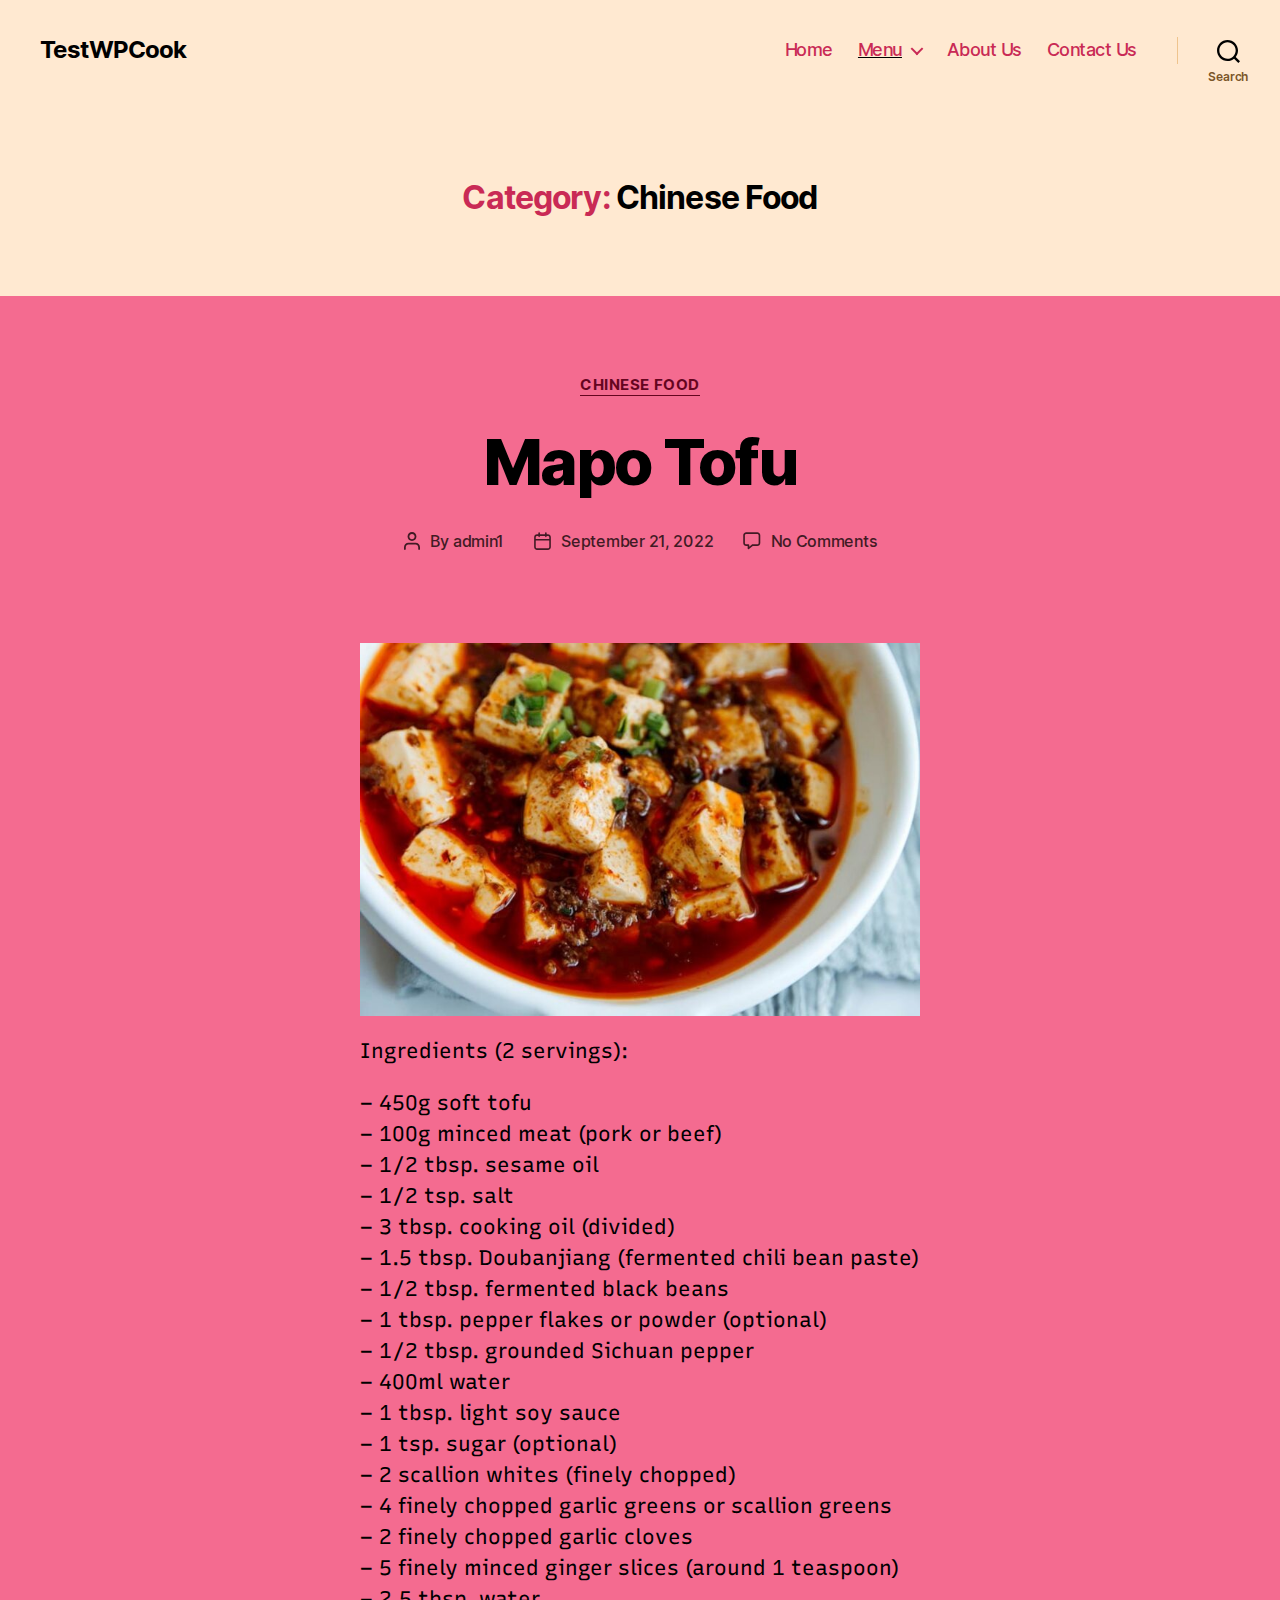
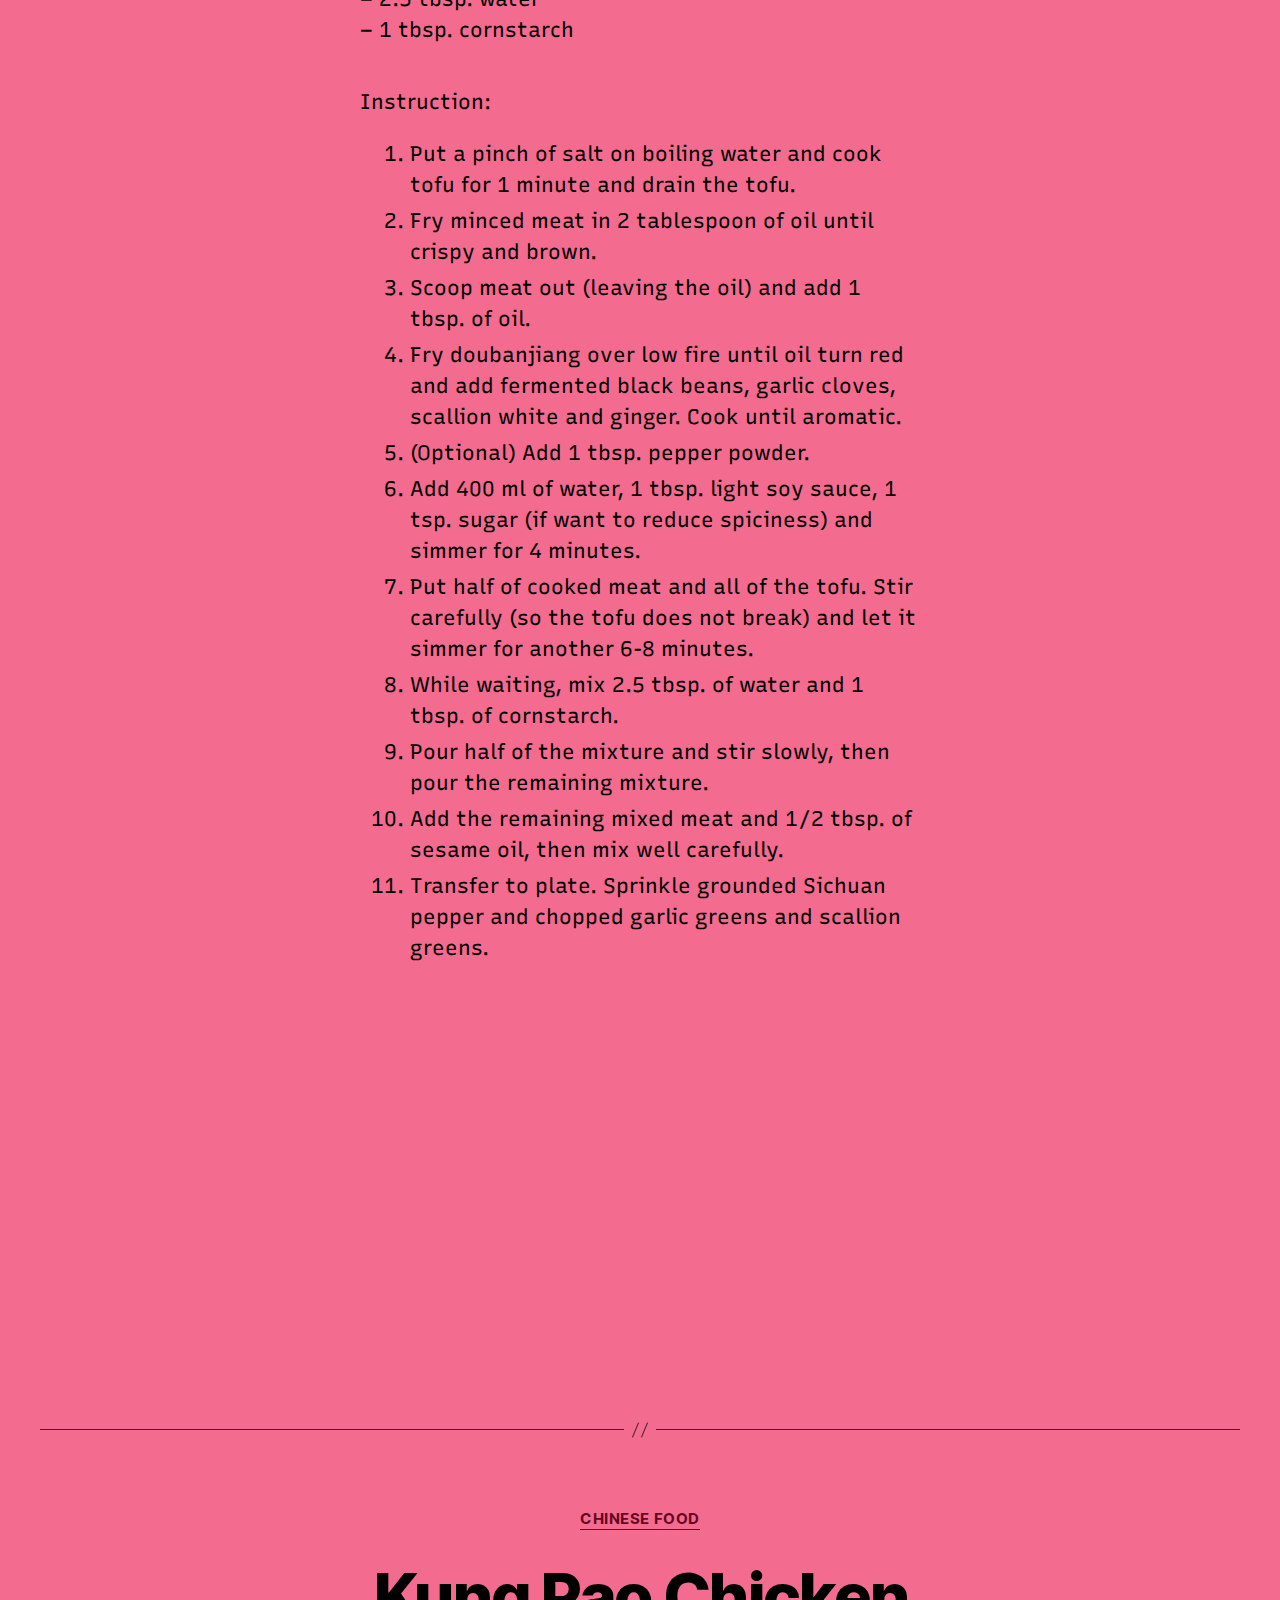
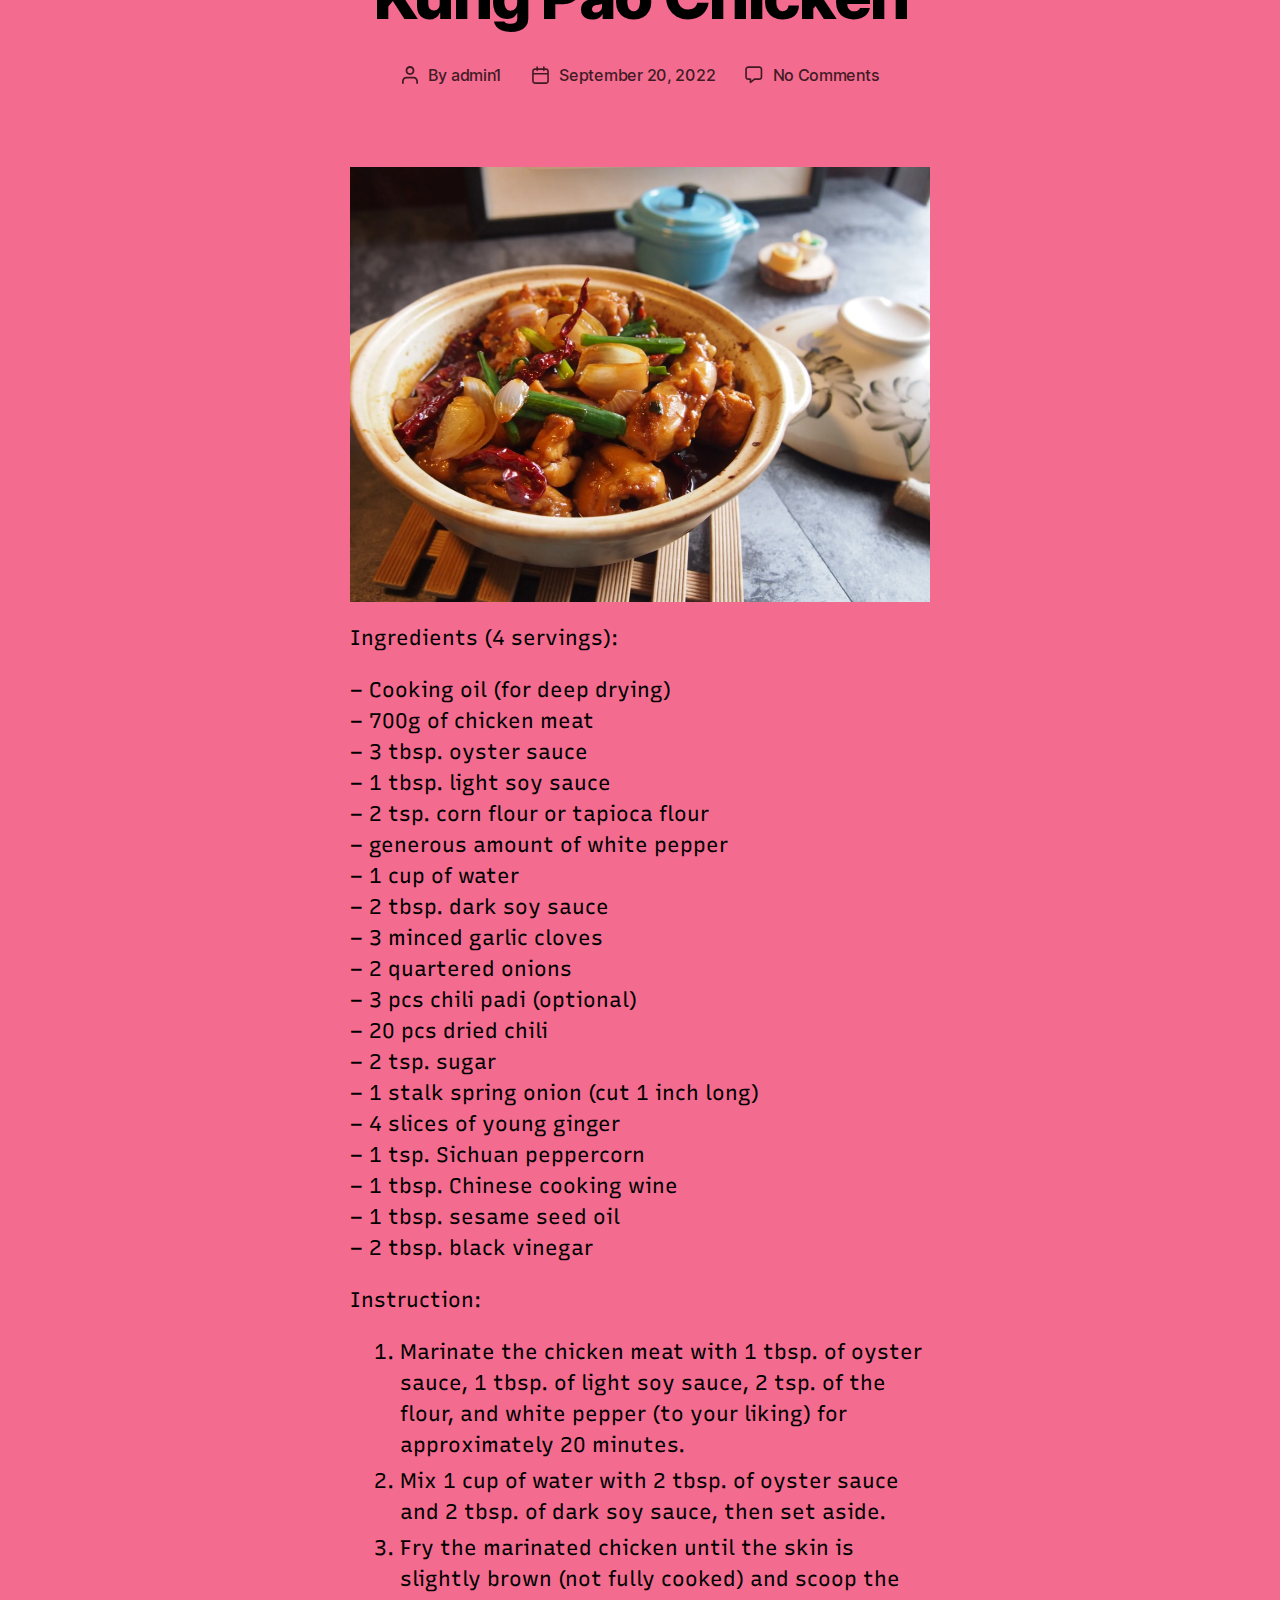
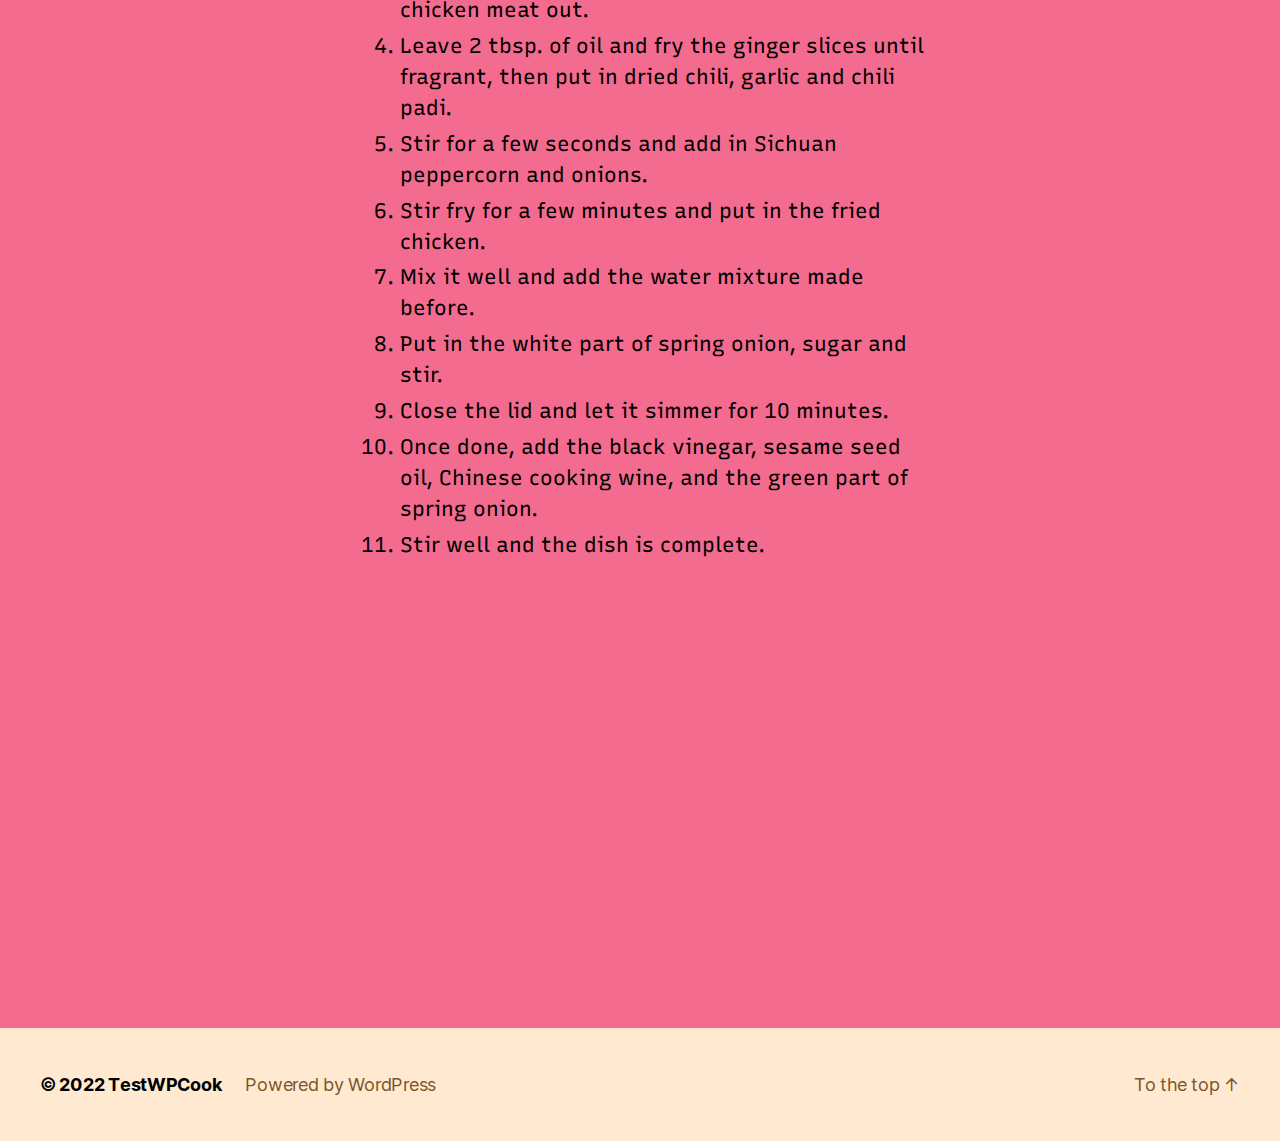
<file: category/chinese-food/index.html>
<!DOCTYPE html>
<html class="no-js" lang="en-US">

	<head>

		<meta charset="UTF-8">
		<meta name="viewport" content="width=device-width, initial-scale=1.0">

		<link rel="profile" href="https://gmpg.org/xfn/11">

		<title>Chinese Food &#8211; TestWPCook</title>
<meta name="robots" content="max-image-preview:large">
<link rel="dns-prefetch" href="//s.w.org">
<link rel="alternate" type="application/rss+xml" title="TestWPCook &raquo; Feed" href="https://jerryjustin3.github.io/testingwp/feed/">
<link rel="alternate" type="application/rss+xml" title="TestWPCook &raquo; Comments Feed" href="https://jerryjustin3.github.io/testingwp/comments/feed/">
<link rel="alternate" type="application/rss+xml" title="TestWPCook &raquo; Chinese Food Category Feed" href="https://jerryjustin3.github.io/testingwp/category/chinese-food/feed/">
<script>
window._wpemojiSettings = {"baseUrl":"https:\/\/s.w.org\/images\/core\/emoji\/14.0.0\/72x72\/","ext":".png","svgUrl":"https:\/\/s.w.org\/images\/core\/emoji\/14.0.0\/svg\/","svgExt":".svg","source":{"concatemoji":"http:\/\/localhost\/testingwp\/wp-includes\/js\/wp-emoji-release.min.js?ver=6.0.2"}};
/*! This file is auto-generated */
!function(e,a,t){var n,r,o,i=a.createElement("canvas"),p=i.getContext&&i.getContext("2d");function s(e,t){var a=String.fromCharCode,e=(p.clearRect(0,0,i.width,i.height),p.fillText(a.apply(this,e),0,0),i.toDataURL());return p.clearRect(0,0,i.width,i.height),p.fillText(a.apply(this,t),0,0),e===i.toDataURL()}function c(e){var t=a.createElement("script");t.src=e,t.defer=t.type="text/javascript",a.getElementsByTagName("head")[0].appendChild(t)}for(o=Array("flag","emoji"),t.supports={everything:!0,everythingExceptFlag:!0},r=0;r<o.length;r++)t.supports[o[r]]=function(e){if(!p||!p.fillText)return!1;switch(p.textBaseline="top",p.font="600 32px Arial",e){case"flag":return s([127987,65039,8205,9895,65039],[127987,65039,8203,9895,65039])?!1:!s([55356,56826,55356,56819],[55356,56826,8203,55356,56819])&&!s([55356,57332,56128,56423,56128,56418,56128,56421,56128,56430,56128,56423,56128,56447],[55356,57332,8203,56128,56423,8203,56128,56418,8203,56128,56421,8203,56128,56430,8203,56128,56423,8203,56128,56447]);case"emoji":return!s([129777,127995,8205,129778,127999],[129777,127995,8203,129778,127999])}return!1}(o[r]),t.supports.everything=t.supports.everything&&t.supports[o[r]],"flag"!==o[r]&&(t.supports.everythingExceptFlag=t.supports.everythingExceptFlag&&t.supports[o[r]]);t.supports.everythingExceptFlag=t.supports.everythingExceptFlag&&!t.supports.flag,t.DOMReady=!1,t.readyCallback=function(){t.DOMReady=!0},t.supports.everything||(n=function(){t.readyCallback()},a.addEventListener?(a.addEventListener("DOMContentLoaded",n,!1),e.addEventListener("load",n,!1)):(e.attachEvent("onload",n),a.attachEvent("onreadystatechange",function(){"complete"===a.readyState&&t.readyCallback()})),(e=t.source||{}).concatemoji?c(e.concatemoji):e.wpemoji&&e.twemoji&&(c(e.twemoji),c(e.wpemoji)))}(window,document,window._wpemojiSettings);
</script>
<style>img.wp-smiley,
img.emoji {
	display: inline !important;
	border: none !important;
	box-shadow: none !important;
	height: 1em !important;
	width: 1em !important;
	margin: 0 0.07em !important;
	vertical-align: -0.1em !important;
	background: none !important;
	padding: 0 !important;
}</style>
	<link rel="stylesheet" id="wp-block-library-css" href="https://jerryjustin3.github.io/testingwp/wp-includes/css/dist/block-library/style.min.css?ver=6.0.2" media="all">
<style id="global-styles-inline-css">body{--wp--preset--color--black: #000000;--wp--preset--color--cyan-bluish-gray: #abb8c3;--wp--preset--color--white: #ffffff;--wp--preset--color--pale-pink: #f78da7;--wp--preset--color--vivid-red: #cf2e2e;--wp--preset--color--luminous-vivid-orange: #ff6900;--wp--preset--color--luminous-vivid-amber: #fcb900;--wp--preset--color--light-green-cyan: #7bdcb5;--wp--preset--color--vivid-green-cyan: #00d084;--wp--preset--color--pale-cyan-blue: #8ed1fc;--wp--preset--color--vivid-cyan-blue: #0693e3;--wp--preset--color--vivid-purple: #9b51e0;--wp--preset--color--accent: #65051f;--wp--preset--color--primary: #000000;--wp--preset--color--secondary: #411a24;--wp--preset--color--subtle-background: #ea3d6b;--wp--preset--color--background: #f46b90;--wp--preset--gradient--vivid-cyan-blue-to-vivid-purple: linear-gradient(135deg,rgba(6,147,227,1) 0%,rgb(155,81,224) 100%);--wp--preset--gradient--light-green-cyan-to-vivid-green-cyan: linear-gradient(135deg,rgb(122,220,180) 0%,rgb(0,208,130) 100%);--wp--preset--gradient--luminous-vivid-amber-to-luminous-vivid-orange: linear-gradient(135deg,rgba(252,185,0,1) 0%,rgba(255,105,0,1) 100%);--wp--preset--gradient--luminous-vivid-orange-to-vivid-red: linear-gradient(135deg,rgba(255,105,0,1) 0%,rgb(207,46,46) 100%);--wp--preset--gradient--very-light-gray-to-cyan-bluish-gray: linear-gradient(135deg,rgb(238,238,238) 0%,rgb(169,184,195) 100%);--wp--preset--gradient--cool-to-warm-spectrum: linear-gradient(135deg,rgb(74,234,220) 0%,rgb(151,120,209) 20%,rgb(207,42,186) 40%,rgb(238,44,130) 60%,rgb(251,105,98) 80%,rgb(254,248,76) 100%);--wp--preset--gradient--blush-light-purple: linear-gradient(135deg,rgb(255,206,236) 0%,rgb(152,150,240) 100%);--wp--preset--gradient--blush-bordeaux: linear-gradient(135deg,rgb(254,205,165) 0%,rgb(254,45,45) 50%,rgb(107,0,62) 100%);--wp--preset--gradient--luminous-dusk: linear-gradient(135deg,rgb(255,203,112) 0%,rgb(199,81,192) 50%,rgb(65,88,208) 100%);--wp--preset--gradient--pale-ocean: linear-gradient(135deg,rgb(255,245,203) 0%,rgb(182,227,212) 50%,rgb(51,167,181) 100%);--wp--preset--gradient--electric-grass: linear-gradient(135deg,rgb(202,248,128) 0%,rgb(113,206,126) 100%);--wp--preset--gradient--midnight: linear-gradient(135deg,rgb(2,3,129) 0%,rgb(40,116,252) 100%);--wp--preset--duotone--dark-grayscale: url('#wp-duotone-dark-grayscale');--wp--preset--duotone--grayscale: url('#wp-duotone-grayscale');--wp--preset--duotone--purple-yellow: url('#wp-duotone-purple-yellow');--wp--preset--duotone--blue-red: url('#wp-duotone-blue-red');--wp--preset--duotone--midnight: url('#wp-duotone-midnight');--wp--preset--duotone--magenta-yellow: url('#wp-duotone-magenta-yellow');--wp--preset--duotone--purple-green: url('#wp-duotone-purple-green');--wp--preset--duotone--blue-orange: url('#wp-duotone-blue-orange');--wp--preset--font-size--small: 18px;--wp--preset--font-size--medium: 20px;--wp--preset--font-size--large: 26.25px;--wp--preset--font-size--x-large: 42px;--wp--preset--font-size--normal: 21px;--wp--preset--font-size--larger: 32px;}.has-black-color{color: var(--wp--preset--color--black) !important;}.has-cyan-bluish-gray-color{color: var(--wp--preset--color--cyan-bluish-gray) !important;}.has-white-color{color: var(--wp--preset--color--white) !important;}.has-pale-pink-color{color: var(--wp--preset--color--pale-pink) !important;}.has-vivid-red-color{color: var(--wp--preset--color--vivid-red) !important;}.has-luminous-vivid-orange-color{color: var(--wp--preset--color--luminous-vivid-orange) !important;}.has-luminous-vivid-amber-color{color: var(--wp--preset--color--luminous-vivid-amber) !important;}.has-light-green-cyan-color{color: var(--wp--preset--color--light-green-cyan) !important;}.has-vivid-green-cyan-color{color: var(--wp--preset--color--vivid-green-cyan) !important;}.has-pale-cyan-blue-color{color: var(--wp--preset--color--pale-cyan-blue) !important;}.has-vivid-cyan-blue-color{color: var(--wp--preset--color--vivid-cyan-blue) !important;}.has-vivid-purple-color{color: var(--wp--preset--color--vivid-purple) !important;}.has-black-background-color{background-color: var(--wp--preset--color--black) !important;}.has-cyan-bluish-gray-background-color{background-color: var(--wp--preset--color--cyan-bluish-gray) !important;}.has-white-background-color{background-color: var(--wp--preset--color--white) !important;}.has-pale-pink-background-color{background-color: var(--wp--preset--color--pale-pink) !important;}.has-vivid-red-background-color{background-color: var(--wp--preset--color--vivid-red) !important;}.has-luminous-vivid-orange-background-color{background-color: var(--wp--preset--color--luminous-vivid-orange) !important;}.has-luminous-vivid-amber-background-color{background-color: var(--wp--preset--color--luminous-vivid-amber) !important;}.has-light-green-cyan-background-color{background-color: var(--wp--preset--color--light-green-cyan) !important;}.has-vivid-green-cyan-background-color{background-color: var(--wp--preset--color--vivid-green-cyan) !important;}.has-pale-cyan-blue-background-color{background-color: var(--wp--preset--color--pale-cyan-blue) !important;}.has-vivid-cyan-blue-background-color{background-color: var(--wp--preset--color--vivid-cyan-blue) !important;}.has-vivid-purple-background-color{background-color: var(--wp--preset--color--vivid-purple) !important;}.has-black-border-color{border-color: var(--wp--preset--color--black) !important;}.has-cyan-bluish-gray-border-color{border-color: var(--wp--preset--color--cyan-bluish-gray) !important;}.has-white-border-color{border-color: var(--wp--preset--color--white) !important;}.has-pale-pink-border-color{border-color: var(--wp--preset--color--pale-pink) !important;}.has-vivid-red-border-color{border-color: var(--wp--preset--color--vivid-red) !important;}.has-luminous-vivid-orange-border-color{border-color: var(--wp--preset--color--luminous-vivid-orange) !important;}.has-luminous-vivid-amber-border-color{border-color: var(--wp--preset--color--luminous-vivid-amber) !important;}.has-light-green-cyan-border-color{border-color: var(--wp--preset--color--light-green-cyan) !important;}.has-vivid-green-cyan-border-color{border-color: var(--wp--preset--color--vivid-green-cyan) !important;}.has-pale-cyan-blue-border-color{border-color: var(--wp--preset--color--pale-cyan-blue) !important;}.has-vivid-cyan-blue-border-color{border-color: var(--wp--preset--color--vivid-cyan-blue) !important;}.has-vivid-purple-border-color{border-color: var(--wp--preset--color--vivid-purple) !important;}.has-vivid-cyan-blue-to-vivid-purple-gradient-background{background: var(--wp--preset--gradient--vivid-cyan-blue-to-vivid-purple) !important;}.has-light-green-cyan-to-vivid-green-cyan-gradient-background{background: var(--wp--preset--gradient--light-green-cyan-to-vivid-green-cyan) !important;}.has-luminous-vivid-amber-to-luminous-vivid-orange-gradient-background{background: var(--wp--preset--gradient--luminous-vivid-amber-to-luminous-vivid-orange) !important;}.has-luminous-vivid-orange-to-vivid-red-gradient-background{background: var(--wp--preset--gradient--luminous-vivid-orange-to-vivid-red) !important;}.has-very-light-gray-to-cyan-bluish-gray-gradient-background{background: var(--wp--preset--gradient--very-light-gray-to-cyan-bluish-gray) !important;}.has-cool-to-warm-spectrum-gradient-background{background: var(--wp--preset--gradient--cool-to-warm-spectrum) !important;}.has-blush-light-purple-gradient-background{background: var(--wp--preset--gradient--blush-light-purple) !important;}.has-blush-bordeaux-gradient-background{background: var(--wp--preset--gradient--blush-bordeaux) !important;}.has-luminous-dusk-gradient-background{background: var(--wp--preset--gradient--luminous-dusk) !important;}.has-pale-ocean-gradient-background{background: var(--wp--preset--gradient--pale-ocean) !important;}.has-electric-grass-gradient-background{background: var(--wp--preset--gradient--electric-grass) !important;}.has-midnight-gradient-background{background: var(--wp--preset--gradient--midnight) !important;}.has-small-font-size{font-size: var(--wp--preset--font-size--small) !important;}.has-medium-font-size{font-size: var(--wp--preset--font-size--medium) !important;}.has-large-font-size{font-size: var(--wp--preset--font-size--large) !important;}.has-x-large-font-size{font-size: var(--wp--preset--font-size--x-large) !important;}</style>
<link rel="stylesheet" id="twentytwenty-style-css" href="https://jerryjustin3.github.io/testingwp/wp-content/themes/twentytwenty/style.css?ver=2.0" media="all">
<style id="twentytwenty-style-inline-css">.color-accent,.color-accent-hover:hover,.color-accent-hover:focus,:root .has-accent-color,.has-drop-cap:not(:focus):first-letter,.wp-block-button.is-style-outline,a { color: #65051f; }blockquote,.border-color-accent,.border-color-accent-hover:hover,.border-color-accent-hover:focus { border-color: #65051f; }button,.button,.faux-button,.wp-block-button__link,.wp-block-file .wp-block-file__button,input[type="button"],input[type="reset"],input[type="submit"],.bg-accent,.bg-accent-hover:hover,.bg-accent-hover:focus,:root .has-accent-background-color,.comment-reply-link { background-color: #65051f; }.fill-children-accent,.fill-children-accent * { fill: #65051f; }:root .has-background-color,button,.button,.faux-button,.wp-block-button__link,.wp-block-file__button,input[type="button"],input[type="reset"],input[type="submit"],.wp-block-button,.comment-reply-link,.has-background.has-primary-background-color:not(.has-text-color),.has-background.has-primary-background-color *:not(.has-text-color),.has-background.has-accent-background-color:not(.has-text-color),.has-background.has-accent-background-color *:not(.has-text-color) { color: #f46b90; }:root .has-background-background-color { background-color: #f46b90; }body,.entry-title a,:root .has-primary-color { color: #000000; }:root .has-primary-background-color { background-color: #000000; }cite,figcaption,.wp-caption-text,.post-meta,.entry-content .wp-block-archives li,.entry-content .wp-block-categories li,.entry-content .wp-block-latest-posts li,.wp-block-latest-comments__comment-date,.wp-block-latest-posts__post-date,.wp-block-embed figcaption,.wp-block-image figcaption,.wp-block-pullquote cite,.comment-metadata,.comment-respond .comment-notes,.comment-respond .logged-in-as,.pagination .dots,.entry-content hr:not(.has-background),hr.styled-separator,:root .has-secondary-color { color: #411a24; }:root .has-secondary-background-color { background-color: #411a24; }pre,fieldset,input,textarea,table,table *,hr { border-color: #ea3d6b; }caption,code,code,kbd,samp,.wp-block-table.is-style-stripes tbody tr:nth-child(odd),:root .has-subtle-background-background-color { background-color: #ea3d6b; }.wp-block-table.is-style-stripes { border-bottom-color: #ea3d6b; }.wp-block-latest-posts.is-grid li { border-top-color: #ea3d6b; }:root .has-subtle-background-color { color: #ea3d6b; }body:not(.overlay-header) .primary-menu > li > a,body:not(.overlay-header) .primary-menu > li > .icon,.modal-menu a,.footer-menu a, .footer-widgets a,#site-footer .wp-block-button.is-style-outline,.wp-block-pullquote:before,.singular:not(.overlay-header) .entry-header a,.archive-header a,.header-footer-group .color-accent,.header-footer-group .color-accent-hover:hover { color: #c92a55; }.social-icons a,#site-footer button:not(.toggle),#site-footer .button,#site-footer .faux-button,#site-footer .wp-block-button__link,#site-footer .wp-block-file__button,#site-footer input[type="button"],#site-footer input[type="reset"],#site-footer input[type="submit"] { background-color: #c92a55; }.social-icons a,body:not(.overlay-header) .primary-menu ul,.header-footer-group button,.header-footer-group .button,.header-footer-group .faux-button,.header-footer-group .wp-block-button:not(.is-style-outline) .wp-block-button__link,.header-footer-group .wp-block-file__button,.header-footer-group input[type="button"],.header-footer-group input[type="reset"],.header-footer-group input[type="submit"] { color: #ffe9d1; }#site-header,.footer-nav-widgets-wrapper,#site-footer,.menu-modal,.menu-modal-inner,.search-modal-inner,.archive-header,.singular .entry-header,.singular .featured-media:before,.wp-block-pullquote:before { background-color: #ffe9d1; }.header-footer-group,body:not(.overlay-header) #site-header .toggle,.menu-modal .toggle { color: #000000; }body:not(.overlay-header) .primary-menu ul { background-color: #000000; }body:not(.overlay-header) .primary-menu > li > ul:after { border-bottom-color: #000000; }body:not(.overlay-header) .primary-menu ul ul:after { border-left-color: #000000; }.site-description,body:not(.overlay-header) .toggle-inner .toggle-text,.widget .post-date,.widget .rss-date,.widget_archive li,.widget_categories li,.widget cite,.widget_pages li,.widget_meta li,.widget_nav_menu li,.powered-by-wordpress,.to-the-top,.singular .entry-header .post-meta,.singular:not(.overlay-header) .entry-header .post-meta a { color: #7a5528; }.header-footer-group pre,.header-footer-group fieldset,.header-footer-group input,.header-footer-group textarea,.header-footer-group table,.header-footer-group table *,.footer-nav-widgets-wrapper,#site-footer,.menu-modal nav *,.footer-widgets-outer-wrapper,.footer-top { border-color: #efc48e; }.header-footer-group table caption,body:not(.overlay-header) .header-inner .toggle-wrapper::before { background-color: #efc48e; }</style>
<link rel="stylesheet" id="twentytwenty-print-style-css" href="https://jerryjustin3.github.io/testingwp/wp-content/themes/twentytwenty/print.css?ver=2.0" media="print">
<script src="https://jerryjustin3.github.io/testingwp/wp-includes/js/jquery/jquery.min.js?ver=3.6.0" id="jquery-core-js"></script>
<script src="https://jerryjustin3.github.io/testingwp/wp-includes/js/jquery/jquery-migrate.min.js?ver=3.3.2" id="jquery-migrate-js"></script>
<script src="https://jerryjustin3.github.io/testingwp/wp-content/themes/twentytwenty/assets/js/index.js?ver=2.0" id="twentytwenty-js-js" async></script>
<link rel="https://api.w.org/" href="https://jerryjustin3.github.io/testingwp/wp-json/">
<link rel="alternate" type="application/json" href="https://jerryjustin3.github.io/testingwp/wp-json/wp/v2/categories/9">
<link rel="EditURI" type="application/rsd+xml" title="RSD" href="https://jerryjustin3.github.io/testingwp/xmlrpc.php?rsd">
<link rel="wlwmanifest" type="application/wlwmanifest+xml" href="https://jerryjustin3.github.io/testingwp/wp-includes/wlwmanifest.xml"> 
<meta name="generator" content="WordPress 6.0.2">
	<script>document.documentElement.className = document.documentElement.className.replace( 'no-js', 'js' );</script>
	<style id="custom-background-css">body.custom-background { background-color: #f46b90; }</style>
	
	</head>

	<body class="archive category category-chinese-food category-9 custom-background wp-embed-responsive enable-search-modal has-no-pagination showing-comments show-avatars footer-top-hidden elementor-default elementor-kit-15">

		<a class="skip-link screen-reader-text" href="#site-content">Skip to the content</a><svg xmlns="http://www.w3.org/2000/svg" viewbox="0 0 0 0" width="0" height="0" focusable="false" role="none" style="visibility: hidden; position: absolute; left: -9999px; overflow: hidden;"><defs><filter id="wp-duotone-dark-grayscale"><fecolormatrix color-interpolation-filters="sRGB" type="matrix" values=" .299 .587 .114 0 0 .299 .587 .114 0 0 .299 .587 .114 0 0 .299 .587 .114 0 0 "></fecolormatrix><fecomponenttransfer color-interpolation-filters="sRGB"><fefuncr type="table" tablevalues="0 0.49803921568627"></fefuncr><fefuncg type="table" tablevalues="0 0.49803921568627"></fefuncg><fefuncb type="table" tablevalues="0 0.49803921568627"></fefuncb><fefunca type="table" tablevalues="1 1"></fefunca></fecomponenttransfer><fecomposite in2="SourceGraphic" operator="in"></fecomposite></filter></defs></svg><svg xmlns="http://www.w3.org/2000/svg" viewbox="0 0 0 0" width="0" height="0" focusable="false" role="none" style="visibility: hidden; position: absolute; left: -9999px; overflow: hidden;"><defs><filter id="wp-duotone-grayscale"><fecolormatrix color-interpolation-filters="sRGB" type="matrix" values=" .299 .587 .114 0 0 .299 .587 .114 0 0 .299 .587 .114 0 0 .299 .587 .114 0 0 "></fecolormatrix><fecomponenttransfer color-interpolation-filters="sRGB"><fefuncr type="table" tablevalues="0 1"></fefuncr><fefuncg type="table" tablevalues="0 1"></fefuncg><fefuncb type="table" tablevalues="0 1"></fefuncb><fefunca type="table" tablevalues="1 1"></fefunca></fecomponenttransfer><fecomposite in2="SourceGraphic" operator="in"></fecomposite></filter></defs></svg><svg xmlns="http://www.w3.org/2000/svg" viewbox="0 0 0 0" width="0" height="0" focusable="false" role="none" style="visibility: hidden; position: absolute; left: -9999px; overflow: hidden;"><defs><filter id="wp-duotone-purple-yellow"><fecolormatrix color-interpolation-filters="sRGB" type="matrix" values=" .299 .587 .114 0 0 .299 .587 .114 0 0 .299 .587 .114 0 0 .299 .587 .114 0 0 "></fecolormatrix><fecomponenttransfer color-interpolation-filters="sRGB"><fefuncr type="table" tablevalues="0.54901960784314 0.98823529411765"></fefuncr><fefuncg type="table" tablevalues="0 1"></fefuncg><fefuncb type="table" tablevalues="0.71764705882353 0.25490196078431"></fefuncb><fefunca type="table" tablevalues="1 1"></fefunca></fecomponenttransfer><fecomposite in2="SourceGraphic" operator="in"></fecomposite></filter></defs></svg><svg xmlns="http://www.w3.org/2000/svg" viewbox="0 0 0 0" width="0" height="0" focusable="false" role="none" style="visibility: hidden; position: absolute; left: -9999px; overflow: hidden;"><defs><filter id="wp-duotone-blue-red"><fecolormatrix color-interpolation-filters="sRGB" type="matrix" values=" .299 .587 .114 0 0 .299 .587 .114 0 0 .299 .587 .114 0 0 .299 .587 .114 0 0 "></fecolormatrix><fecomponenttransfer color-interpolation-filters="sRGB"><fefuncr type="table" tablevalues="0 1"></fefuncr><fefuncg type="table" tablevalues="0 0.27843137254902"></fefuncg><fefuncb type="table" tablevalues="0.5921568627451 0.27843137254902"></fefuncb><fefunca type="table" tablevalues="1 1"></fefunca></fecomponenttransfer><fecomposite in2="SourceGraphic" operator="in"></fecomposite></filter></defs></svg><svg xmlns="http://www.w3.org/2000/svg" viewbox="0 0 0 0" width="0" height="0" focusable="false" role="none" style="visibility: hidden; position: absolute; left: -9999px; overflow: hidden;"><defs><filter id="wp-duotone-midnight"><fecolormatrix color-interpolation-filters="sRGB" type="matrix" values=" .299 .587 .114 0 0 .299 .587 .114 0 0 .299 .587 .114 0 0 .299 .587 .114 0 0 "></fecolormatrix><fecomponenttransfer color-interpolation-filters="sRGB"><fefuncr type="table" tablevalues="0 0"></fefuncr><fefuncg type="table" tablevalues="0 0.64705882352941"></fefuncg><fefuncb type="table" tablevalues="0 1"></fefuncb><fefunca type="table" tablevalues="1 1"></fefunca></fecomponenttransfer><fecomposite in2="SourceGraphic" operator="in"></fecomposite></filter></defs></svg><svg xmlns="http://www.w3.org/2000/svg" viewbox="0 0 0 0" width="0" height="0" focusable="false" role="none" style="visibility: hidden; position: absolute; left: -9999px; overflow: hidden;"><defs><filter id="wp-duotone-magenta-yellow"><fecolormatrix color-interpolation-filters="sRGB" type="matrix" values=" .299 .587 .114 0 0 .299 .587 .114 0 0 .299 .587 .114 0 0 .299 .587 .114 0 0 "></fecolormatrix><fecomponenttransfer color-interpolation-filters="sRGB"><fefuncr type="table" tablevalues="0.78039215686275 1"></fefuncr><fefuncg type="table" tablevalues="0 0.94901960784314"></fefuncg><fefuncb type="table" tablevalues="0.35294117647059 0.47058823529412"></fefuncb><fefunca type="table" tablevalues="1 1"></fefunca></fecomponenttransfer><fecomposite in2="SourceGraphic" operator="in"></fecomposite></filter></defs></svg><svg xmlns="http://www.w3.org/2000/svg" viewbox="0 0 0 0" width="0" height="0" focusable="false" role="none" style="visibility: hidden; position: absolute; left: -9999px; overflow: hidden;"><defs><filter id="wp-duotone-purple-green"><fecolormatrix color-interpolation-filters="sRGB" type="matrix" values=" .299 .587 .114 0 0 .299 .587 .114 0 0 .299 .587 .114 0 0 .299 .587 .114 0 0 "></fecolormatrix><fecomponenttransfer color-interpolation-filters="sRGB"><fefuncr type="table" tablevalues="0.65098039215686 0.40392156862745"></fefuncr><fefuncg type="table" tablevalues="0 1"></fefuncg><fefuncb type="table" tablevalues="0.44705882352941 0.4"></fefuncb><fefunca type="table" tablevalues="1 1"></fefunca></fecomponenttransfer><fecomposite in2="SourceGraphic" operator="in"></fecomposite></filter></defs></svg><svg xmlns="http://www.w3.org/2000/svg" viewbox="0 0 0 0" width="0" height="0" focusable="false" role="none" style="visibility: hidden; position: absolute; left: -9999px; overflow: hidden;"><defs><filter id="wp-duotone-blue-orange"><fecolormatrix color-interpolation-filters="sRGB" type="matrix" values=" .299 .587 .114 0 0 .299 .587 .114 0 0 .299 .587 .114 0 0 .299 .587 .114 0 0 "></fecolormatrix><fecomponenttransfer color-interpolation-filters="sRGB"><fefuncr type="table" tablevalues="0.098039215686275 1"></fefuncr><fefuncg type="table" tablevalues="0 0.66274509803922"></fefuncg><fefuncb type="table" tablevalues="0.84705882352941 0.41960784313725"></fefuncb><fefunca type="table" tablevalues="1 1"></fefunca></fecomponenttransfer><fecomposite in2="SourceGraphic" operator="in"></fecomposite></filter></defs></svg>
		<header id="site-header" class="header-footer-group">

			<div class="header-inner section-inner">

				<div class="header-titles-wrapper">

					
						<button class="toggle search-toggle mobile-search-toggle" data-toggle-target=".search-modal" data-toggle-body-class="showing-search-modal" data-set-focus=".search-modal .search-field" aria-expanded="false">
							<span class="toggle-inner">
								<span class="toggle-icon">
									<svg class="svg-icon" aria-hidden="true" role="img" focusable="false" xmlns="http://www.w3.org/2000/svg" width="23" height="23" viewbox="0 0 23 23"><path d="M38.710696,48.0601792 L43,52.3494831 L41.3494831,54 L37.0601792,49.710696 C35.2632422,51.1481185 32.9839107,52.0076499 30.5038249,52.0076499 C24.7027226,52.0076499 20,47.3049272 20,41.5038249 C20,35.7027226 24.7027226,31 30.5038249,31 C36.3049272,31 41.0076499,35.7027226 41.0076499,41.5038249 C41.0076499,43.9839107 40.1481185,46.2632422 38.710696,48.0601792 Z M36.3875844,47.1716785 C37.8030221,45.7026647 38.6734666,43.7048964 38.6734666,41.5038249 C38.6734666,36.9918565 35.0157934,33.3341833 30.5038249,33.3341833 C25.9918565,33.3341833 22.3341833,36.9918565 22.3341833,41.5038249 C22.3341833,46.0157934 25.9918565,49.6734666 30.5038249,49.6734666 C32.7048964,49.6734666 34.7026647,48.8030221 36.1716785,47.3875844 C36.2023931,47.347638 36.2360451,47.3092237 36.2726343,47.2726343 C36.3092237,47.2360451 36.347638,47.2023931 36.3875844,47.1716785 Z" transform="translate(-20 -31)"></path></svg>								</span>
								<span class="toggle-text">Search</span>
							</span>
						</button><!-- .search-toggle -->

					
					<div class="header-titles">

						<div class="site-title faux-heading"><a href="https://jerryjustin3.github.io/testingwp/">TestWPCook</a></div>
					</div>
<!-- .header-titles -->

					<button class="toggle nav-toggle mobile-nav-toggle" data-toggle-target=".menu-modal" data-toggle-body-class="showing-menu-modal" aria-expanded="false" data-set-focus=".close-nav-toggle">
						<span class="toggle-inner">
							<span class="toggle-icon">
								<svg class="svg-icon" aria-hidden="true" role="img" focusable="false" xmlns="http://www.w3.org/2000/svg" width="26" height="7" viewbox="0 0 26 7"><path fill-rule="evenodd" d="M332.5,45 C330.567003,45 329,43.4329966 329,41.5 C329,39.5670034 330.567003,38 332.5,38 C334.432997,38 336,39.5670034 336,41.5 C336,43.4329966 334.432997,45 332.5,45 Z M342,45 C340.067003,45 338.5,43.4329966 338.5,41.5 C338.5,39.5670034 340.067003,38 342,38 C343.932997,38 345.5,39.5670034 345.5,41.5 C345.5,43.4329966 343.932997,45 342,45 Z M351.5,45 C349.567003,45 348,43.4329966 348,41.5 C348,39.5670034 349.567003,38 351.5,38 C353.432997,38 355,39.5670034 355,41.5 C355,43.4329966 353.432997,45 351.5,45 Z" transform="translate(-329 -38)"></path></svg>							</span>
							<span class="toggle-text">Menu</span>
						</span>
					</button><!-- .nav-toggle -->

				</div>
<!-- .header-titles-wrapper -->

				<div class="header-navigation-wrapper">

					
							<nav class="primary-menu-wrapper" aria-label="Horizontal">

								<ul class="primary-menu reset-list-style">

								<li id="menu-item-356" class="menu-item menu-item-type-post_type menu-item-object-page menu-item-home menu-item-356"><a href="https://jerryjustin3.github.io/testingwp/">Home</a></li>
<li id="menu-item-110" class="menu-item menu-item-type-post_type menu-item-object-page current-menu-ancestor current-menu-parent current_page_parent current_page_ancestor menu-item-has-children menu-item-110">
<a href="https://jerryjustin3.github.io/testingwp/menu/">Menu</a><span class="icon"></span>
<ul class="sub-menu">
	<li id="menu-item-256" class="menu-item menu-item-type-taxonomy menu-item-object-category current-menu-item menu-item-256"><a href="https://jerryjustin3.github.io/testingwp/category/chinese-food/" aria-current="page">Chinese Food</a></li>
	<li id="menu-item-257" class="menu-item menu-item-type-taxonomy menu-item-object-category menu-item-257"><a href="https://jerryjustin3.github.io/testingwp/category/japanese-food/">Japanese Food</a></li>
	<li id="menu-item-258" class="menu-item menu-item-type-taxonomy menu-item-object-category menu-item-258"><a href="https://jerryjustin3.github.io/testingwp/category/korean-food/">Korean Food</a></li>
</ul>
</li>
<li id="menu-item-109" class="menu-item menu-item-type-post_type menu-item-object-page menu-item-109"><a href="https://jerryjustin3.github.io/testingwp/about-us/">About Us</a></li>
<li id="menu-item-108" class="menu-item menu-item-type-post_type menu-item-object-page menu-item-108"><a href="https://jerryjustin3.github.io/testingwp/contact-us/">Contact Us</a></li>

								</ul>

							</nav><!-- .primary-menu-wrapper -->

						
						<div class="header-toggles hide-no-js">

						
							<div class="toggle-wrapper search-toggle-wrapper">

								<button class="toggle search-toggle desktop-search-toggle" data-toggle-target=".search-modal" data-toggle-body-class="showing-search-modal" data-set-focus=".search-modal .search-field" aria-expanded="false">
									<span class="toggle-inner">
										<svg class="svg-icon" aria-hidden="true" role="img" focusable="false" xmlns="http://www.w3.org/2000/svg" width="23" height="23" viewbox="0 0 23 23"><path d="M38.710696,48.0601792 L43,52.3494831 L41.3494831,54 L37.0601792,49.710696 C35.2632422,51.1481185 32.9839107,52.0076499 30.5038249,52.0076499 C24.7027226,52.0076499 20,47.3049272 20,41.5038249 C20,35.7027226 24.7027226,31 30.5038249,31 C36.3049272,31 41.0076499,35.7027226 41.0076499,41.5038249 C41.0076499,43.9839107 40.1481185,46.2632422 38.710696,48.0601792 Z M36.3875844,47.1716785 C37.8030221,45.7026647 38.6734666,43.7048964 38.6734666,41.5038249 C38.6734666,36.9918565 35.0157934,33.3341833 30.5038249,33.3341833 C25.9918565,33.3341833 22.3341833,36.9918565 22.3341833,41.5038249 C22.3341833,46.0157934 25.9918565,49.6734666 30.5038249,49.6734666 C32.7048964,49.6734666 34.7026647,48.8030221 36.1716785,47.3875844 C36.2023931,47.347638 36.2360451,47.3092237 36.2726343,47.2726343 C36.3092237,47.2360451 36.347638,47.2023931 36.3875844,47.1716785 Z" transform="translate(-20 -31)"></path></svg>										<span class="toggle-text">Search</span>
									</span>
								</button><!-- .search-toggle -->

							</div>

							
						</div>
<!-- .header-toggles -->
						
				</div>
<!-- .header-navigation-wrapper -->

			</div>
<!-- .header-inner -->

			<div class="search-modal cover-modal header-footer-group" data-modal-target-string=".search-modal" role="dialog" aria-modal="true" aria-label="Search">

	<div class="search-modal-inner modal-inner">

		<div class="section-inner">

			<form role="search" aria-label="Search for:" method="get" class="search-form" action="http://localhost/testingwp/">
	<label for="search-form-1">
		<span class="screen-reader-text">Search for:</span>
		<input type="search" id="search-form-1" class="search-field" placeholder="Search &hellip;" value="" name="s">
	</label>
	<input type="submit" class="search-submit" value="Search">
</form>

			<button class="toggle search-untoggle close-search-toggle fill-children-current-color" data-toggle-target=".search-modal" data-toggle-body-class="showing-search-modal" data-set-focus=".search-modal .search-field">
				<span class="screen-reader-text">Close search</span>
				<svg class="svg-icon" aria-hidden="true" role="img" focusable="false" xmlns="http://www.w3.org/2000/svg" width="16" height="16" viewbox="0 0 16 16"><polygon fill="" fill-rule="evenodd" points="6.852 7.649 .399 1.195 1.445 .149 7.899 6.602 14.352 .149 15.399 1.195 8.945 7.649 15.399 14.102 14.352 15.149 7.899 8.695 1.445 15.149 .399 14.102"></polygon></svg>			</button><!-- .search-toggle -->

		</div>
<!-- .section-inner -->

	</div>
<!-- .search-modal-inner -->

</div>
<!-- .menu-modal -->

		</header><!-- #site-header -->

		
<div class="menu-modal cover-modal header-footer-group" data-modal-target-string=".menu-modal">

	<div class="menu-modal-inner modal-inner">

		<div class="menu-wrapper section-inner">

			<div class="menu-top">

				<button class="toggle close-nav-toggle fill-children-current-color" data-toggle-target=".menu-modal" data-toggle-body-class="showing-menu-modal" data-set-focus=".menu-modal">
					<span class="toggle-text">Close Menu</span>
					<svg class="svg-icon" aria-hidden="true" role="img" focusable="false" xmlns="http://www.w3.org/2000/svg" width="16" height="16" viewbox="0 0 16 16"><polygon fill="" fill-rule="evenodd" points="6.852 7.649 .399 1.195 1.445 .149 7.899 6.602 14.352 .149 15.399 1.195 8.945 7.649 15.399 14.102 14.352 15.149 7.899 8.695 1.445 15.149 .399 14.102"></polygon></svg>				</button><!-- .nav-toggle -->

				
					<nav class="mobile-menu" aria-label="Mobile">

						<ul class="modal-menu reset-list-style">

						<li class="menu-item menu-item-type-post_type menu-item-object-page menu-item-home menu-item-356">
<div class="ancestor-wrapper"><a href="https://jerryjustin3.github.io/testingwp/">Home</a></div>
<!-- .ancestor-wrapper -->
</li>
<li class="menu-item menu-item-type-post_type menu-item-object-page current-menu-ancestor current-menu-parent current_page_parent current_page_ancestor menu-item-has-children menu-item-110">
<div class="ancestor-wrapper">
<a href="https://jerryjustin3.github.io/testingwp/menu/">Menu</a><button class="toggle sub-menu-toggle fill-children-current-color" data-toggle-target=".menu-modal .menu-item-110 > .sub-menu" data-toggle-type="slidetoggle" data-toggle-duration="250" aria-expanded="false"><span class="screen-reader-text">Show sub menu</span><svg class="svg-icon" aria-hidden="true" role="img" focusable="false" xmlns="http://www.w3.org/2000/svg" width="20" height="12" viewbox="0 0 20 12"><polygon fill="" fill-rule="evenodd" points="1319.899 365.778 1327.678 358 1329.799 360.121 1319.899 370.021 1310 360.121 1312.121 358" transform="translate(-1310 -358)"></polygon></svg></button>
</div>
<!-- .ancestor-wrapper -->
<ul class="sub-menu">
	<li class="menu-item menu-item-type-taxonomy menu-item-object-category current-menu-item menu-item-256">
<div class="ancestor-wrapper"><a href="https://jerryjustin3.github.io/testingwp/category/chinese-food/" aria-current="page">Chinese Food</a></div>
<!-- .ancestor-wrapper -->
</li>
	<li class="menu-item menu-item-type-taxonomy menu-item-object-category menu-item-257">
<div class="ancestor-wrapper"><a href="https://jerryjustin3.github.io/testingwp/category/japanese-food/">Japanese Food</a></div>
<!-- .ancestor-wrapper -->
</li>
	<li class="menu-item menu-item-type-taxonomy menu-item-object-category menu-item-258">
<div class="ancestor-wrapper"><a href="https://jerryjustin3.github.io/testingwp/category/korean-food/">Korean Food</a></div>
<!-- .ancestor-wrapper -->
</li>
</ul>
</li>
<li class="menu-item menu-item-type-post_type menu-item-object-page menu-item-109">
<div class="ancestor-wrapper"><a href="https://jerryjustin3.github.io/testingwp/about-us/">About Us</a></div>
<!-- .ancestor-wrapper -->
</li>
<li class="menu-item menu-item-type-post_type menu-item-object-page menu-item-108">
<div class="ancestor-wrapper"><a href="https://jerryjustin3.github.io/testingwp/contact-us/">Contact Us</a></div>
<!-- .ancestor-wrapper -->
</li>

						</ul>

					</nav>

					
			</div>
<!-- .menu-top -->

			<div class="menu-bottom">

				
			</div>
<!-- .menu-bottom -->

		</div>
<!-- .menu-wrapper -->

	</div>
<!-- .menu-modal-inner -->

</div>
<!-- .menu-modal -->

<main id="site-content">

	
		<header class="archive-header has-text-align-center header-footer-group">

			<div class="archive-header-inner section-inner medium">

									<h1 class="archive-title">
<span class="color-accent">Category:</span> <span>Chinese Food</span>
</h1>
				
				
			</div>
<!-- .archive-header-inner -->

		</header><!-- .archive-header -->

		
<article class="post-186 post type-post status-publish format-standard hentry category-chinese-food" id="post-186">

	
<header class="entry-header has-text-align-center">

	<div class="entry-header-inner section-inner medium">

		
			<div class="entry-categories">
				<span class="screen-reader-text">Categories</span>
				<div class="entry-categories-inner">
					<a href="https://jerryjustin3.github.io/testingwp/category/chinese-food/" rel="category tag">Chinese Food</a>				</div>
<!-- .entry-categories-inner -->
			</div>
<!-- .entry-categories -->

			<h2 class="entry-title heading-size-1"><a href="https://jerryjustin3.github.io/testingwp/2022/09/21/mapo-tofu/">Mapo Tofu</a></h2>
		<div class="post-meta-wrapper post-meta-single post-meta-single-top">

			<ul class="post-meta">

									<li class="post-author meta-wrapper">
						<span class="meta-icon">
							<span class="screen-reader-text">Post author</span>
							<svg class="svg-icon" aria-hidden="true" role="img" focusable="false" xmlns="http://www.w3.org/2000/svg" width="18" height="20" viewbox="0 0 18 20"><path fill="" d="M18,19 C18,19.5522847 17.5522847,20 17,20 C16.4477153,20 16,19.5522847 16,19 L16,17 C16,15.3431458 14.6568542,14 13,14 L5,14 C3.34314575,14 2,15.3431458 2,17 L2,19 C2,19.5522847 1.55228475,20 1,20 C0.44771525,20 0,19.5522847 0,19 L0,17 C0,14.2385763 2.23857625,12 5,12 L13,12 C15.7614237,12 18,14.2385763 18,17 L18,19 Z M9,10 C6.23857625,10 4,7.76142375 4,5 C4,2.23857625 6.23857625,0 9,0 C11.7614237,0 14,2.23857625 14,5 C14,7.76142375 11.7614237,10 9,10 Z M9,8 C10.6568542,8 12,6.65685425 12,5 C12,3.34314575 10.6568542,2 9,2 C7.34314575,2 6,3.34314575 6,5 C6,6.65685425 7.34314575,8 9,8 Z"></path></svg>						</span>
						<span class="meta-text">
							By <a href="https://jerryjustin3.github.io/testingwp/author/admin1/">admin1</a>						</span>
					</li>
										<li class="post-date meta-wrapper">
						<span class="meta-icon">
							<span class="screen-reader-text">Post date</span>
							<svg class="svg-icon" aria-hidden="true" role="img" focusable="false" xmlns="http://www.w3.org/2000/svg" width="18" height="19" viewbox="0 0 18 19"><path fill="" d="M4.60069444,4.09375 L3.25,4.09375 C2.47334957,4.09375 1.84375,4.72334957 1.84375,5.5 L1.84375,7.26736111 L16.15625,7.26736111 L16.15625,5.5 C16.15625,4.72334957 15.5266504,4.09375 14.75,4.09375 L13.3993056,4.09375 L13.3993056,4.55555556 C13.3993056,5.02154581 13.0215458,5.39930556 12.5555556,5.39930556 C12.0895653,5.39930556 11.7118056,5.02154581 11.7118056,4.55555556 L11.7118056,4.09375 L6.28819444,4.09375 L6.28819444,4.55555556 C6.28819444,5.02154581 5.9104347,5.39930556 5.44444444,5.39930556 C4.97845419,5.39930556 4.60069444,5.02154581 4.60069444,4.55555556 L4.60069444,4.09375 Z M6.28819444,2.40625 L11.7118056,2.40625 L11.7118056,1 C11.7118056,0.534009742 12.0895653,0.15625 12.5555556,0.15625 C13.0215458,0.15625 13.3993056,0.534009742 13.3993056,1 L13.3993056,2.40625 L14.75,2.40625 C16.4586309,2.40625 17.84375,3.79136906 17.84375,5.5 L17.84375,15.875 C17.84375,17.5836309 16.4586309,18.96875 14.75,18.96875 L3.25,18.96875 C1.54136906,18.96875 0.15625,17.5836309 0.15625,15.875 L0.15625,5.5 C0.15625,3.79136906 1.54136906,2.40625 3.25,2.40625 L4.60069444,2.40625 L4.60069444,1 C4.60069444,0.534009742 4.97845419,0.15625 5.44444444,0.15625 C5.9104347,0.15625 6.28819444,0.534009742 6.28819444,1 L6.28819444,2.40625 Z M1.84375,8.95486111 L1.84375,15.875 C1.84375,16.6516504 2.47334957,17.28125 3.25,17.28125 L14.75,17.28125 C15.5266504,17.28125 16.15625,16.6516504 16.15625,15.875 L16.15625,8.95486111 L1.84375,8.95486111 Z"></path></svg>						</span>
						<span class="meta-text">
							<a href="https://jerryjustin3.github.io/testingwp/2022/09/21/mapo-tofu/">September 21, 2022</a>
						</span>
					</li>
										<li class="post-comment-link meta-wrapper">
						<span class="meta-icon">
							<svg class="svg-icon" aria-hidden="true" role="img" focusable="false" xmlns="http://www.w3.org/2000/svg" width="19" height="19" viewbox="0 0 19 19"><path d="M9.43016863,13.2235931 C9.58624731,13.094699 9.7823475,13.0241935 9.98476849,13.0241935 L15.0564516,13.0241935 C15.8581553,13.0241935 16.5080645,12.3742843 16.5080645,11.5725806 L16.5080645,3.44354839 C16.5080645,2.64184472 15.8581553,1.99193548 15.0564516,1.99193548 L3.44354839,1.99193548 C2.64184472,1.99193548 1.99193548,2.64184472 1.99193548,3.44354839 L1.99193548,11.5725806 C1.99193548,12.3742843 2.64184472,13.0241935 3.44354839,13.0241935 L5.76612903,13.0241935 C6.24715123,13.0241935 6.63709677,13.4141391 6.63709677,13.8951613 L6.63709677,15.5301903 L9.43016863,13.2235931 Z M3.44354839,14.766129 C1.67980032,14.766129 0.25,13.3363287 0.25,11.5725806 L0.25,3.44354839 C0.25,1.67980032 1.67980032,0.25 3.44354839,0.25 L15.0564516,0.25 C16.8201997,0.25 18.25,1.67980032 18.25,3.44354839 L18.25,11.5725806 C18.25,13.3363287 16.8201997,14.766129 15.0564516,14.766129 L10.2979143,14.766129 L6.32072889,18.0506004 C5.75274472,18.5196577 4.89516129,18.1156602 4.89516129,17.3790323 L4.89516129,14.766129 L3.44354839,14.766129 Z"></path></svg>						</span>
						<span class="meta-text">
							<a href="https://jerryjustin3.github.io/testingwp/2022/09/21/mapo-tofu/#respond">No Comments<span class="screen-reader-text"> on Mapo Tofu</span></a>						</span>
					</li>
					
			</ul>
<!-- .post-meta -->

		</div>
<!-- .post-meta-wrapper -->

		
	</div>
<!-- .entry-header-inner -->

</header><!-- .entry-header -->

	<div class="post-inner thin ">

		<div class="entry-content">

					<div data-elementor-type="wp-post" data-elementor-id="186" class="elementor elementor-186">
						<div class="elementor-inner">
				<div class="elementor-section-wrap">
									<section class="elementor-section elementor-top-section elementor-element elementor-element-fbc6b7a elementor-section-boxed elementor-section-height-default elementor-section-height-default" data-id="fbc6b7a" data-element_type="section">
						<div class="elementor-container elementor-column-gap-default">
							<div class="elementor-row">
					<div class="elementor-column elementor-col-100 elementor-top-column elementor-element elementor-element-7c26d8c" data-id="7c26d8c" data-element_type="column">
			<div class="elementor-column-wrap elementor-element-populated">
							<div class="elementor-widget-wrap">
						<div class="elementor-element elementor-element-d6e2cfe elementor-widget elementor-widget-image" data-id="d6e2cfe" data-element_type="widget" data-widget_type="image.default">
				<div class="elementor-widget-container">
								<div class="elementor-image">
												<img width="580" height="387" src="https://jerryjustin3.github.io/testingwp/wp-content/uploads/2022/09/mapotofu.jpeg" class="attachment-large size-large" alt="" loading="lazy">														</div>
						</div>
				</div>
				<div class="elementor-element elementor-element-7d91be2 elementor-widget elementor-widget-text-editor" data-id="7d91be2" data-element_type="widget" data-widget_type="text-editor.default">
				<div class="elementor-widget-container">
								<div class="elementor-text-editor elementor-clearfix">
				<p>Ingredients (2 servings):</p>
<p>&#8211; 450g soft tofu<br>&#8211; 100g minced meat (pork or beef)<br>&#8211; 1/2 tbsp. sesame oil<br>&#8211; 1/2 tsp. salt<br>&#8211; 3 tbsp. cooking oil (divided)<br>&#8211; 1.5 tbsp. Doubanjiang (fermented chili bean paste)<br>&#8211; 1/2 tbsp. fermented black beans<br>&#8211; 1 tbsp. pepper flakes or powder (optional)<br>&#8211; 1/2 tbsp. grounded Sichuan pepper<br>&#8211; 400ml water<br>&#8211; 1 tbsp. light soy sauce<br>&#8211; 1 tsp. sugar (optional)<br>&#8211; 2 scallion whites (finely chopped)<br>&#8211; 4 finely chopped garlic greens or scallion greens<br>&#8211; 2 finely chopped garlic cloves<br>&#8211; 5 finely minced ginger slices (around 1 teaspoon)<br>&#8211; 2.5 tbsp. water<br>&#8211; 1 tbsp. cornstarch</p>					</div>
						</div>
				</div>
				<div class="elementor-element elementor-element-9947f7b elementor-widget elementor-widget-text-editor" data-id="9947f7b" data-element_type="widget" data-widget_type="text-editor.default">
				<div class="elementor-widget-container">
								<div class="elementor-text-editor elementor-clearfix">
				<p>Instruction:</p>
<ol>
<li>Put a pinch of salt on boiling water and cook tofu for 1 minute and drain the tofu.</li>
<li>Fry minced meat in 2 tablespoon of oil until crispy and brown.</li>
<li>Scoop meat out (leaving the oil) and add 1 tbsp. of oil.</li>
<li>Fry doubanjiang over low fire until oil turn red and add fermented black beans, garlic cloves, scallion white and ginger. Cook until aromatic.</li>
<li>(Optional) Add 1 tbsp. pepper powder.</li>
<li>Add 400 ml of water, 1 tbsp. light soy sauce, 1 tsp. sugar (if want to reduce spiciness) and simmer for 4 minutes.</li>
<li>Put half of cooked meat and all of the tofu. Stir carefully (so the tofu does not break) and let it simmer for another 6-8 minutes.</li>
<li>While waiting, mix 2.5 tbsp. of water and 1 tbsp. of cornstarch.</li>
<li>Pour half of the mixture and stir slowly, then pour the remaining mixture.</li>
<li>Add the remaining mixed meat and 1/2 tbsp. of sesame oil, then mix well carefully.</li>
<li>Transfer to plate. Sprinkle grounded Sichuan pepper and chopped garlic greens and scallion greens.</li>
</ol>
<p><iframe title="Real Mapo Tofu" width="580" height="326" src="https://www.youtube.com/embed/Zmg7BkifJ-0?start=1&feature=oembed" frameborder="0" allow="accelerometer; autoplay; clipboard-write; encrypted-media; gyroscope; picture-in-picture" allowfullscreen></iframe></p>					</div>
						</div>
				</div>
						</div>
					</div>
		</div>
								</div>
					</div>
		</section>
									</div>
			</div>
					</div>
		
		</div>
<!-- .entry-content -->

	</div>
<!-- .post-inner -->

	<div class="section-inner">
		
	</div>
<!-- .section-inner -->

	
</article><!-- .post -->
<hr class="post-separator styled-separator is-style-wide section-inner" aria-hidden="true">
<article class="post-1 post type-post status-publish format-standard hentry category-chinese-food" id="post-1">

	
<header class="entry-header has-text-align-center">

	<div class="entry-header-inner section-inner medium">

		
			<div class="entry-categories">
				<span class="screen-reader-text">Categories</span>
				<div class="entry-categories-inner">
					<a href="https://jerryjustin3.github.io/testingwp/category/chinese-food/" rel="category tag">Chinese Food</a>				</div>
<!-- .entry-categories-inner -->
			</div>
<!-- .entry-categories -->

			<h2 class="entry-title heading-size-1"><a href="https://jerryjustin3.github.io/testingwp/2022/09/20/hello-world/">Kung Pao Chicken</a></h2>
		<div class="post-meta-wrapper post-meta-single post-meta-single-top">

			<ul class="post-meta">

									<li class="post-author meta-wrapper">
						<span class="meta-icon">
							<span class="screen-reader-text">Post author</span>
							<svg class="svg-icon" aria-hidden="true" role="img" focusable="false" xmlns="http://www.w3.org/2000/svg" width="18" height="20" viewbox="0 0 18 20"><path fill="" d="M18,19 C18,19.5522847 17.5522847,20 17,20 C16.4477153,20 16,19.5522847 16,19 L16,17 C16,15.3431458 14.6568542,14 13,14 L5,14 C3.34314575,14 2,15.3431458 2,17 L2,19 C2,19.5522847 1.55228475,20 1,20 C0.44771525,20 0,19.5522847 0,19 L0,17 C0,14.2385763 2.23857625,12 5,12 L13,12 C15.7614237,12 18,14.2385763 18,17 L18,19 Z M9,10 C6.23857625,10 4,7.76142375 4,5 C4,2.23857625 6.23857625,0 9,0 C11.7614237,0 14,2.23857625 14,5 C14,7.76142375 11.7614237,10 9,10 Z M9,8 C10.6568542,8 12,6.65685425 12,5 C12,3.34314575 10.6568542,2 9,2 C7.34314575,2 6,3.34314575 6,5 C6,6.65685425 7.34314575,8 9,8 Z"></path></svg>						</span>
						<span class="meta-text">
							By <a href="https://jerryjustin3.github.io/testingwp/author/admin1/">admin1</a>						</span>
					</li>
										<li class="post-date meta-wrapper">
						<span class="meta-icon">
							<span class="screen-reader-text">Post date</span>
							<svg class="svg-icon" aria-hidden="true" role="img" focusable="false" xmlns="http://www.w3.org/2000/svg" width="18" height="19" viewbox="0 0 18 19"><path fill="" d="M4.60069444,4.09375 L3.25,4.09375 C2.47334957,4.09375 1.84375,4.72334957 1.84375,5.5 L1.84375,7.26736111 L16.15625,7.26736111 L16.15625,5.5 C16.15625,4.72334957 15.5266504,4.09375 14.75,4.09375 L13.3993056,4.09375 L13.3993056,4.55555556 C13.3993056,5.02154581 13.0215458,5.39930556 12.5555556,5.39930556 C12.0895653,5.39930556 11.7118056,5.02154581 11.7118056,4.55555556 L11.7118056,4.09375 L6.28819444,4.09375 L6.28819444,4.55555556 C6.28819444,5.02154581 5.9104347,5.39930556 5.44444444,5.39930556 C4.97845419,5.39930556 4.60069444,5.02154581 4.60069444,4.55555556 L4.60069444,4.09375 Z M6.28819444,2.40625 L11.7118056,2.40625 L11.7118056,1 C11.7118056,0.534009742 12.0895653,0.15625 12.5555556,0.15625 C13.0215458,0.15625 13.3993056,0.534009742 13.3993056,1 L13.3993056,2.40625 L14.75,2.40625 C16.4586309,2.40625 17.84375,3.79136906 17.84375,5.5 L17.84375,15.875 C17.84375,17.5836309 16.4586309,18.96875 14.75,18.96875 L3.25,18.96875 C1.54136906,18.96875 0.15625,17.5836309 0.15625,15.875 L0.15625,5.5 C0.15625,3.79136906 1.54136906,2.40625 3.25,2.40625 L4.60069444,2.40625 L4.60069444,1 C4.60069444,0.534009742 4.97845419,0.15625 5.44444444,0.15625 C5.9104347,0.15625 6.28819444,0.534009742 6.28819444,1 L6.28819444,2.40625 Z M1.84375,8.95486111 L1.84375,15.875 C1.84375,16.6516504 2.47334957,17.28125 3.25,17.28125 L14.75,17.28125 C15.5266504,17.28125 16.15625,16.6516504 16.15625,15.875 L16.15625,8.95486111 L1.84375,8.95486111 Z"></path></svg>						</span>
						<span class="meta-text">
							<a href="https://jerryjustin3.github.io/testingwp/2022/09/20/hello-world/">September 20, 2022</a>
						</span>
					</li>
										<li class="post-comment-link meta-wrapper">
						<span class="meta-icon">
							<svg class="svg-icon" aria-hidden="true" role="img" focusable="false" xmlns="http://www.w3.org/2000/svg" width="19" height="19" viewbox="0 0 19 19"><path d="M9.43016863,13.2235931 C9.58624731,13.094699 9.7823475,13.0241935 9.98476849,13.0241935 L15.0564516,13.0241935 C15.8581553,13.0241935 16.5080645,12.3742843 16.5080645,11.5725806 L16.5080645,3.44354839 C16.5080645,2.64184472 15.8581553,1.99193548 15.0564516,1.99193548 L3.44354839,1.99193548 C2.64184472,1.99193548 1.99193548,2.64184472 1.99193548,3.44354839 L1.99193548,11.5725806 C1.99193548,12.3742843 2.64184472,13.0241935 3.44354839,13.0241935 L5.76612903,13.0241935 C6.24715123,13.0241935 6.63709677,13.4141391 6.63709677,13.8951613 L6.63709677,15.5301903 L9.43016863,13.2235931 Z M3.44354839,14.766129 C1.67980032,14.766129 0.25,13.3363287 0.25,11.5725806 L0.25,3.44354839 C0.25,1.67980032 1.67980032,0.25 3.44354839,0.25 L15.0564516,0.25 C16.8201997,0.25 18.25,1.67980032 18.25,3.44354839 L18.25,11.5725806 C18.25,13.3363287 16.8201997,14.766129 15.0564516,14.766129 L10.2979143,14.766129 L6.32072889,18.0506004 C5.75274472,18.5196577 4.89516129,18.1156602 4.89516129,17.3790323 L4.89516129,14.766129 L3.44354839,14.766129 Z"></path></svg>						</span>
						<span class="meta-text">
							<a href="https://jerryjustin3.github.io/testingwp/2022/09/20/hello-world/#respond">No Comments<span class="screen-reader-text"> on Kung Pao Chicken</span></a>						</span>
					</li>
					
			</ul>
<!-- .post-meta -->

		</div>
<!-- .post-meta-wrapper -->

		
	</div>
<!-- .entry-header-inner -->

</header><!-- .entry-header -->

	<div class="post-inner thin ">

		<div class="entry-content">

					<div data-elementor-type="wp-post" data-elementor-id="1" class="elementor elementor-1">
						<div class="elementor-inner">
				<div class="elementor-section-wrap">
									<section class="elementor-section elementor-top-section elementor-element elementor-element-17d2a117 elementor-section-boxed elementor-section-height-default elementor-section-height-default" data-id="17d2a117" data-element_type="section">
						<div class="elementor-container elementor-column-gap-default">
							<div class="elementor-row">
					<div class="elementor-column elementor-col-100 elementor-top-column elementor-element elementor-element-46941041" data-id="46941041" data-element_type="column">
			<div class="elementor-column-wrap elementor-element-populated">
							<div class="elementor-widget-wrap">
						<div class="elementor-element elementor-element-599a7909 elementor-widget elementor-widget-text-editor" data-id="599a7909" data-element_type="widget" data-widget_type="text-editor.default">
				<div class="elementor-widget-container">
								<div class="elementor-text-editor elementor-clearfix">
				<p><img loading="lazy" src="https://jerryjustin3.github.io/testingwp/wp-content/uploads/2022/09/kungpao.jpeg" alt="" width="800" height="600"></p>
<!-- wp:paragraph -->
<p>Ingredients (4 servings):</p>
<!-- /wp:paragraph --><!-- wp:paragraph -->
<p>&#8211; Cooking oil (for deep drying)<br>&#8211; 700g of chicken meat<br>&#8211; 3 tbsp. oyster sauce<br>&#8211; 1 tbsp. light soy sauce<br>&#8211; 2 tsp. corn flour or tapioca flour<br>&#8211; generous amount of white pepper<br>&#8211; 1 cup of water<br>&#8211; 2 tbsp. dark soy sauce<br>&#8211; 3 minced garlic cloves<br>&#8211; 2 quartered onions<br>&#8211; 3 pcs chili padi (optional)<br>&#8211; 20 pcs dried chili<br>&#8211; 2 tsp. sugar<br>&#8211; 1 stalk spring onion (cut 1 inch long)<br>&#8211; 4 slices of young ginger<br>&#8211; 1 tsp. Sichuan peppercorn<br>&#8211; 1 tbsp. Chinese cooking wine<br>&#8211; 1 tbsp. sesame seed oil<br>&#8211; 2 tbsp. black vinegar</p>
<!-- /wp:paragraph -->
<p>Instruction:</p>
<ol>
<li>Marinate the chicken meat with 1 tbsp. of oyster sauce, 1 tbsp. of light soy sauce, 2 tsp. of the flour, and white pepper (to your liking) for approximately 20 minutes.</li>
<li>Mix 1 cup of water with 2 tbsp. of oyster sauce and 2 tbsp. of dark soy sauce, then set aside.</li>
<li>Fry the marinated chicken until the skin is slightly brown (not fully cooked) and scoop the chicken meat out.</li>
<li>Leave 2 tbsp. of oil and fry the ginger slices until fragrant, then put in dried chili, garlic and chili padi.</li>
<li>Stir for a few seconds and add in Sichuan peppercorn and onions.</li>
<li>Stir fry for a few minutes and put in the fried chicken.</li>
<li>Mix it well and add the water mixture made before.</li>
<li>Put in the white part of spring onion, sugar and stir.</li>
<li>Close the lid and let it simmer for 10 minutes.</li>
<li>Once done, add the black vinegar, sesame seed oil, Chinese cooking wine, and the green part of spring onion.</li>
<li>Stir well and the dish is complete.</li>
</ol>
<p><iframe loading="lazy" title="SUPER EASY Kung Pao Chicken Recipe 宫保鸡 One Pot Chinese Chicken Recipe • Spicy Chinese Food" width="580" height="326" src="https://www.youtube.com/embed/QqdcCHQlOe0?feature=oembed" frameborder="0" allow="accelerometer; autoplay; clipboard-write; encrypted-media; gyroscope; picture-in-picture" allowfullscreen></iframe></p>					</div>
						</div>
				</div>
						</div>
					</div>
		</div>
								</div>
					</div>
		</section>
									</div>
			</div>
					</div>
		
		</div>
<!-- .entry-content -->

	</div>
<!-- .post-inner -->

	<div class="section-inner">
		
	</div>
<!-- .section-inner -->

	
</article><!-- .post -->

	
</main><!-- #site-content -->


			<footer id="site-footer" class="header-footer-group">

				<div class="section-inner">

					<div class="footer-credits">

						<p class="footer-copyright">&copy;
							2022							<a href="https://jerryjustin3.github.io/testingwp/">TestWPCook</a>
						</p>
<!-- .footer-copyright -->

						
						<p class="powered-by-wordpress">
							<a href="https://wordpress.org/">
								Powered by WordPress							</a>
						</p>
<!-- .powered-by-wordpress -->

					</div>
<!-- .footer-credits -->

					<a class="to-the-top" href="#site-header">
						<span class="to-the-top-long">
							To the top <span class="arrow" aria-hidden="true">&uarr;</span>						</span><!-- .to-the-top-long -->
						<span class="to-the-top-short">
							Up <span class="arrow" aria-hidden="true">&uarr;</span>						</span><!-- .to-the-top-short -->
					</a><!-- .to-the-top -->

				</div>
<!-- .section-inner -->

			</footer><!-- #site-footer -->

		<link rel="stylesheet" id="elementor-frontend-legacy-css" href="https://jerryjustin3.github.io/testingwp/wp-content/plugins/elementor/assets/css/frontend-legacy.min.css?ver=3.7.7" media="all">
<link rel="stylesheet" id="elementor-frontend-css" href="https://jerryjustin3.github.io/testingwp/wp-content/plugins/elementor/assets/css/frontend.min.css?ver=3.7.7" media="all">
<link rel="stylesheet" id="elementor-post-186-css" href="https://jerryjustin3.github.io/testingwp/wp-content/uploads/elementor/css/post-186.css?ver=1663769578" media="all">
<link rel="stylesheet" id="elementor-post-1-css" href="https://jerryjustin3.github.io/testingwp/wp-content/uploads/elementor/css/post-1.css?ver=1663769578" media="all">
<link rel="stylesheet" id="elementor-icons-css" href="https://jerryjustin3.github.io/testingwp/wp-content/plugins/elementor/assets/lib/eicons/css/elementor-icons.min.css?ver=5.16.0" media="all">
<link rel="stylesheet" id="elementor-post-15-css" href="https://jerryjustin3.github.io/testingwp/wp-content/uploads/elementor/css/post-15.css?ver=1663769055" media="all">
<link rel="stylesheet" id="stratum-widgets-style-css" href="https://jerryjustin3.github.io/testingwp/wp-content/plugins/stratum/assets/css/style.min.css?ver=1.3.13" media="all">
<link rel="stylesheet" id="elementor-pro-css" href="https://jerryjustin3.github.io/testingwp/wp-content/plugins/pro-elements/assets/css/frontend.min.css?ver=3.7.3" media="all">
<link rel="stylesheet" id="elementor-global-css" href="https://jerryjustin3.github.io/testingwp/wp-content/uploads/elementor/css/global.css?ver=1663769055" media="all">
<link rel="stylesheet" id="e-animations-css" href="https://jerryjustin3.github.io/testingwp/wp-content/plugins/elementor/assets/lib/animations/animations.min.css?ver=3.7.7" media="all">
<link rel="stylesheet" id="google-fonts-1-css" href="https://fonts.googleapis.com/css?family=Recursive%3A100%2C100italic%2C200%2C200italic%2C300%2C300italic%2C400%2C400italic%2C500%2C500italic%2C600%2C600italic%2C700%2C700italic%2C800%2C800italic%2C900%2C900italic%7CRoboto%3A100%2C100italic%2C200%2C200italic%2C300%2C300italic%2C400%2C400italic%2C500%2C500italic%2C600%2C600italic%2C700%2C700italic%2C800%2C800italic%2C900%2C900italic%7CRoboto+Slab%3A100%2C100italic%2C200%2C200italic%2C300%2C300italic%2C400%2C400italic%2C500%2C500italic%2C600%2C600italic%2C700%2C700italic%2C800%2C800italic%2C900%2C900italic&#038;display=auto&#038;ver=6.0.2" media="all">
<script src="https://jerryjustin3.github.io/testingwp/wp-content/plugins/stratum/assets/js/editor-panel.min.js?ver=1.3.13" id="stratum-editor-panel-js-js"></script>
<script src="https://jerryjustin3.github.io/testingwp/wp-content/plugins/pro-elements/assets/js/webpack-pro.runtime.min.js?ver=3.7.3" id="elementor-pro-webpack-runtime-js"></script>
<script src="https://jerryjustin3.github.io/testingwp/wp-content/plugins/elementor/assets/js/webpack.runtime.min.js?ver=3.7.7" id="elementor-webpack-runtime-js"></script>
<script src="https://jerryjustin3.github.io/testingwp/wp-content/plugins/elementor/assets/js/frontend-modules.min.js?ver=3.7.7" id="elementor-frontend-modules-js"></script>
<script src="https://jerryjustin3.github.io/testingwp/wp-includes/js/dist/vendor/regenerator-runtime.min.js?ver=0.13.9" id="regenerator-runtime-js"></script>
<script src="https://jerryjustin3.github.io/testingwp/wp-includes/js/dist/vendor/wp-polyfill.min.js?ver=3.15.0" id="wp-polyfill-js"></script>
<script src="https://jerryjustin3.github.io/testingwp/wp-includes/js/dist/hooks.min.js?ver=c6d64f2cb8f5c6bb49caca37f8828ce3" id="wp-hooks-js"></script>
<script src="https://jerryjustin3.github.io/testingwp/wp-includes/js/dist/i18n.min.js?ver=ebee46757c6a411e38fd079a7ac71d94" id="wp-i18n-js"></script>
<script id="wp-i18n-js-after">
wp.i18n.setLocaleData( { 'text directionltr': [ 'ltr' ] } );
wp.i18n.setLocaleData( {"":{"domain":"stratum","lang":"en_US"}}, "stratum"  );
</script>
<script id="elementor-pro-frontend-js-before">
var ElementorProFrontendConfig = {"ajaxurl":"http:\/\/localhost\/testingwp\/wp-admin\/admin-ajax.php","nonce":"304e37e610","urls":{"assets":"http:\/\/localhost\/testingwp\/wp-content\/plugins\/pro-elements\/assets\/","rest":"http:\/\/localhost\/testingwp\/wp-json\/"},"shareButtonsNetworks":{"facebook":{"title":"Facebook","has_counter":true},"twitter":{"title":"Twitter"},"linkedin":{"title":"LinkedIn","has_counter":true},"pinterest":{"title":"Pinterest","has_counter":true},"reddit":{"title":"Reddit","has_counter":true},"vk":{"title":"VK","has_counter":true},"odnoklassniki":{"title":"OK","has_counter":true},"tumblr":{"title":"Tumblr"},"digg":{"title":"Digg"},"skype":{"title":"Skype"},"stumbleupon":{"title":"StumbleUpon","has_counter":true},"mix":{"title":"Mix"},"telegram":{"title":"Telegram"},"pocket":{"title":"Pocket","has_counter":true},"xing":{"title":"XING","has_counter":true},"whatsapp":{"title":"WhatsApp"},"email":{"title":"Email"},"print":{"title":"Print"}},"facebook_sdk":{"lang":"en_US","app_id":""},"lottie":{"defaultAnimationUrl":"http:\/\/localhost\/testingwp\/wp-content\/plugins\/pro-elements\/modules\/lottie\/assets\/animations\/default.json"}};
</script>
<script src="https://jerryjustin3.github.io/testingwp/wp-content/plugins/pro-elements/assets/js/frontend.min.js?ver=3.7.3" id="elementor-pro-frontend-js"></script>
<script src="https://jerryjustin3.github.io/testingwp/wp-content/plugins/elementor/assets/lib/waypoints/waypoints.min.js?ver=4.0.2" id="elementor-waypoints-js"></script>
<script src="https://jerryjustin3.github.io/testingwp/wp-includes/js/jquery/ui/core.min.js?ver=1.13.1" id="jquery-ui-core-js"></script>
<script src="https://jerryjustin3.github.io/testingwp/wp-content/plugins/elementor/assets/lib/swiper/swiper.min.js?ver=5.3.6" id="swiper-js"></script>
<script src="https://jerryjustin3.github.io/testingwp/wp-content/plugins/elementor/assets/lib/share-link/share-link.min.js?ver=3.7.7" id="share-link-js"></script>
<script src="https://jerryjustin3.github.io/testingwp/wp-content/plugins/elementor/assets/lib/dialog/dialog.min.js?ver=4.9.0" id="elementor-dialog-js"></script>
<script id="elementor-frontend-js-before">
var elementorFrontendConfig = {"environmentMode":{"edit":false,"wpPreview":false,"isScriptDebug":false},"i18n":{"shareOnFacebook":"Share on Facebook","shareOnTwitter":"Share on Twitter","pinIt":"Pin it","download":"Download","downloadImage":"Download image","fullscreen":"Fullscreen","zoom":"Zoom","share":"Share","playVideo":"Play Video","previous":"Previous","next":"Next","close":"Close"},"is_rtl":false,"breakpoints":{"xs":0,"sm":480,"md":768,"lg":1025,"xl":1440,"xxl":1600},"responsive":{"breakpoints":{"mobile":{"label":"Mobile","value":767,"default_value":767,"direction":"max","is_enabled":true},"mobile_extra":{"label":"Mobile Extra","value":880,"default_value":880,"direction":"max","is_enabled":false},"tablet":{"label":"Tablet","value":1024,"default_value":1024,"direction":"max","is_enabled":true},"tablet_extra":{"label":"Tablet Extra","value":1200,"default_value":1200,"direction":"max","is_enabled":false},"laptop":{"label":"Laptop","value":1366,"default_value":1366,"direction":"max","is_enabled":false},"widescreen":{"label":"Widescreen","value":2400,"default_value":2400,"direction":"min","is_enabled":false}}},"version":"3.7.7","is_static":false,"experimentalFeatures":{"e_import_export":true,"e_hidden_wordpress_widgets":true,"theme_builder_v2":true,"landing-pages":true,"elements-color-picker":true,"favorite-widgets":true,"admin-top-bar":true,"page-transitions":true,"notes":true,"form-submissions":true,"e_scroll_snap":true},"urls":{"assets":"http:\/\/localhost\/testingwp\/wp-content\/plugins\/elementor\/assets\/"},"settings":{"editorPreferences":[]},"kit":{"active_breakpoints":["viewport_mobile","viewport_tablet"],"global_image_lightbox":"yes","lightbox_enable_counter":"yes","lightbox_enable_fullscreen":"yes","lightbox_enable_zoom":"yes","lightbox_enable_share":"yes","lightbox_title_src":"title","lightbox_description_src":"description"},"post":{"id":0,"title":"Chinese Food &#8211; TestWPCook","excerpt":""}};
</script>
<script src="https://jerryjustin3.github.io/testingwp/wp-content/plugins/elementor/assets/js/frontend.min.js?ver=3.7.7" id="elementor-frontend-js"></script>
<script src="https://jerryjustin3.github.io/testingwp/wp-content/plugins/pro-elements/assets/js/preloaded-elements-handlers.min.js?ver=3.7.3" id="pro-preloaded-elements-handlers-js"></script>
<script src="https://jerryjustin3.github.io/testingwp/wp-content/plugins/elementor/assets/js/preloaded-modules.min.js?ver=3.7.7" id="preloaded-modules-js"></script>
<script src="https://jerryjustin3.github.io/testingwp/wp-content/plugins/pro-elements/assets/lib/sticky/jquery.sticky.min.js?ver=3.7.3" id="e-sticky-js"></script>
<script src="https://jerryjustin3.github.io/testingwp/wp-includes/js/imagesloaded.min.js?ver=4.1.4" id="imagesloaded-js"></script>
<script id="stratum-frontend-js-js-extra">
var stratum = {"localeData":{"":{"domain":"stratum","lang":"en_US"}},"settings":{"wide_support":true},"ajax_url":"http:\/\/localhost\/testingwp\/wp-admin\/admin-ajax.php","nonces":{"get_articles":"52acca9da0","get_elementor_templates":"e8f41e4dfe"}};
</script>
<script src="https://jerryjustin3.github.io/testingwp/wp-content/plugins/stratum/assets/js/frontend.min.js?ver=1.3.13" id="stratum-frontend-js-js"></script>
	<script>
	/(trident|msie)/i.test(navigator.userAgent)&&document.getElementById&&window.addEventListener&&window.addEventListener("hashchange",function(){var t,e=location.hash.substring(1);/^[A-z0-9_-]+$/.test(e)&&(t=document.getElementById(e))&&(/^(?:a|select|input|button|textarea)$/i.test(t.tagName)||(t.tabIndex=-1),t.focus())},!1);
	</script>
	
	</body>
</html>
</file>
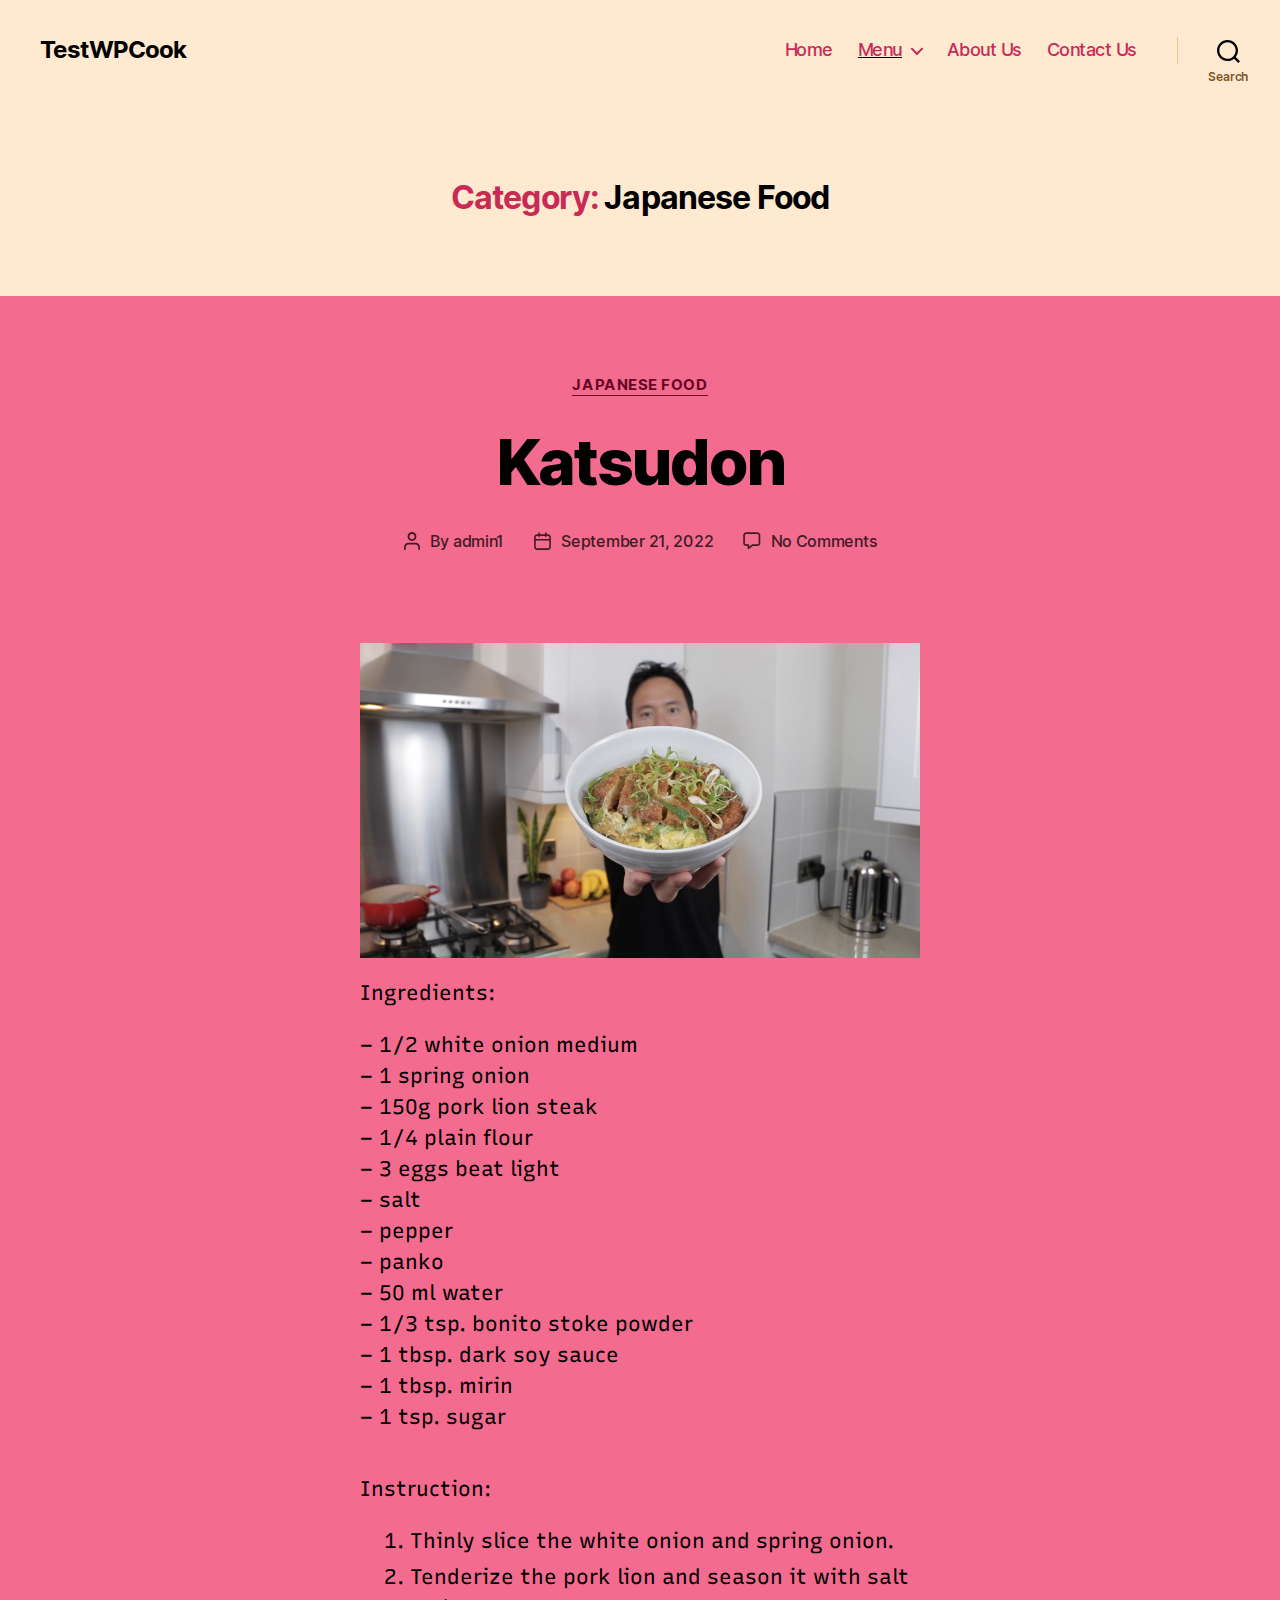
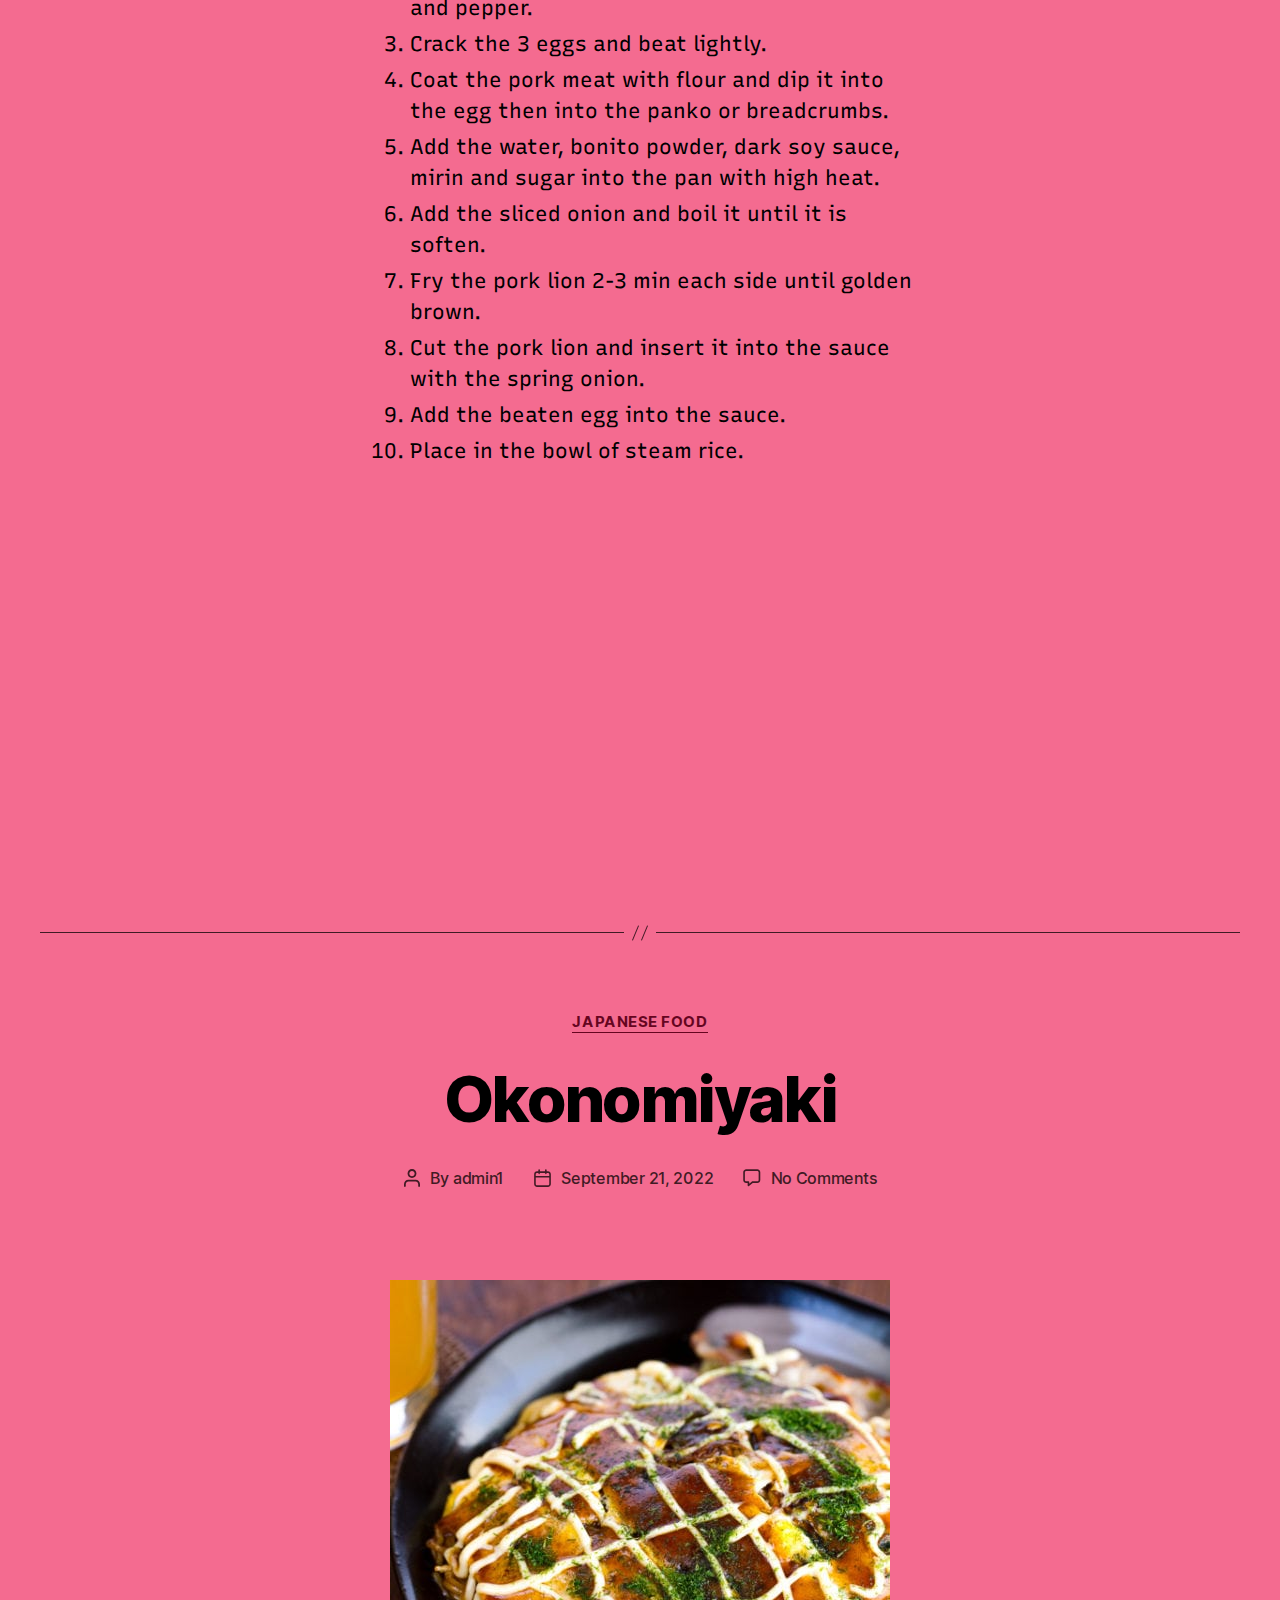
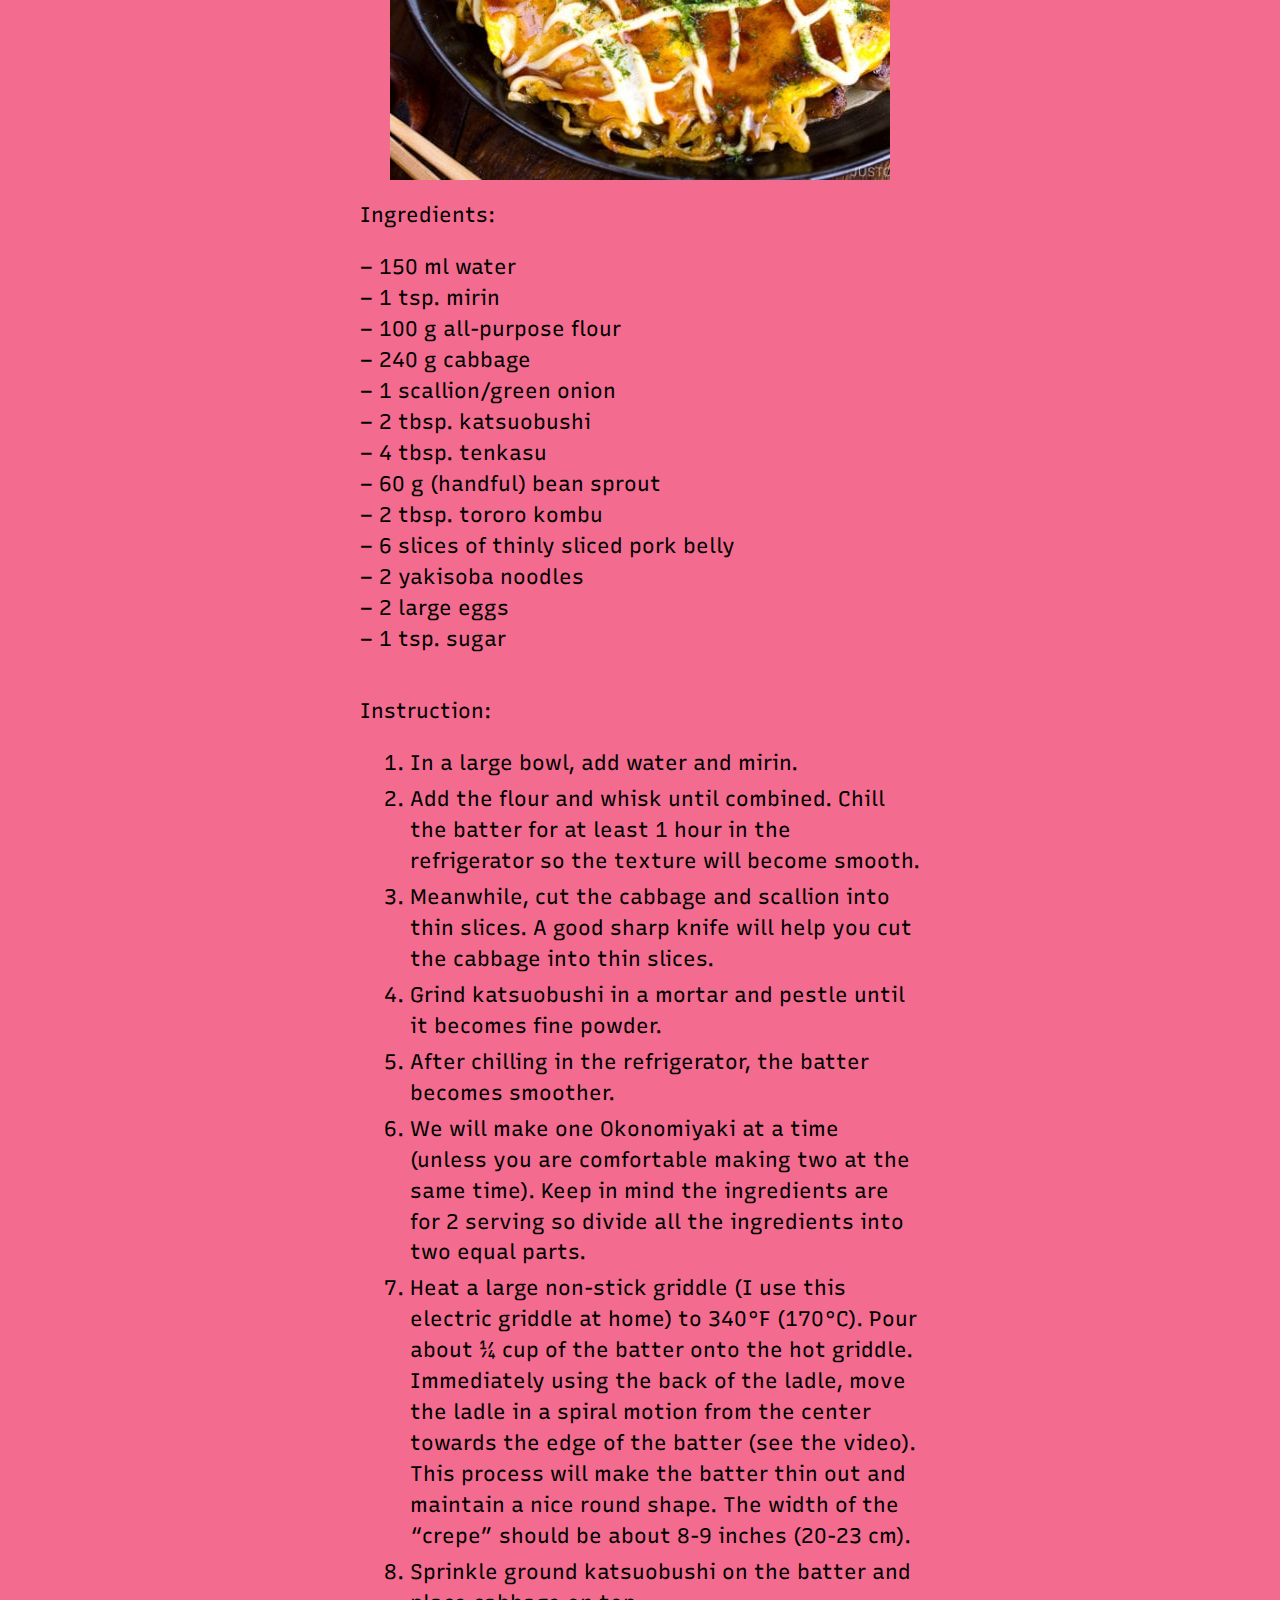
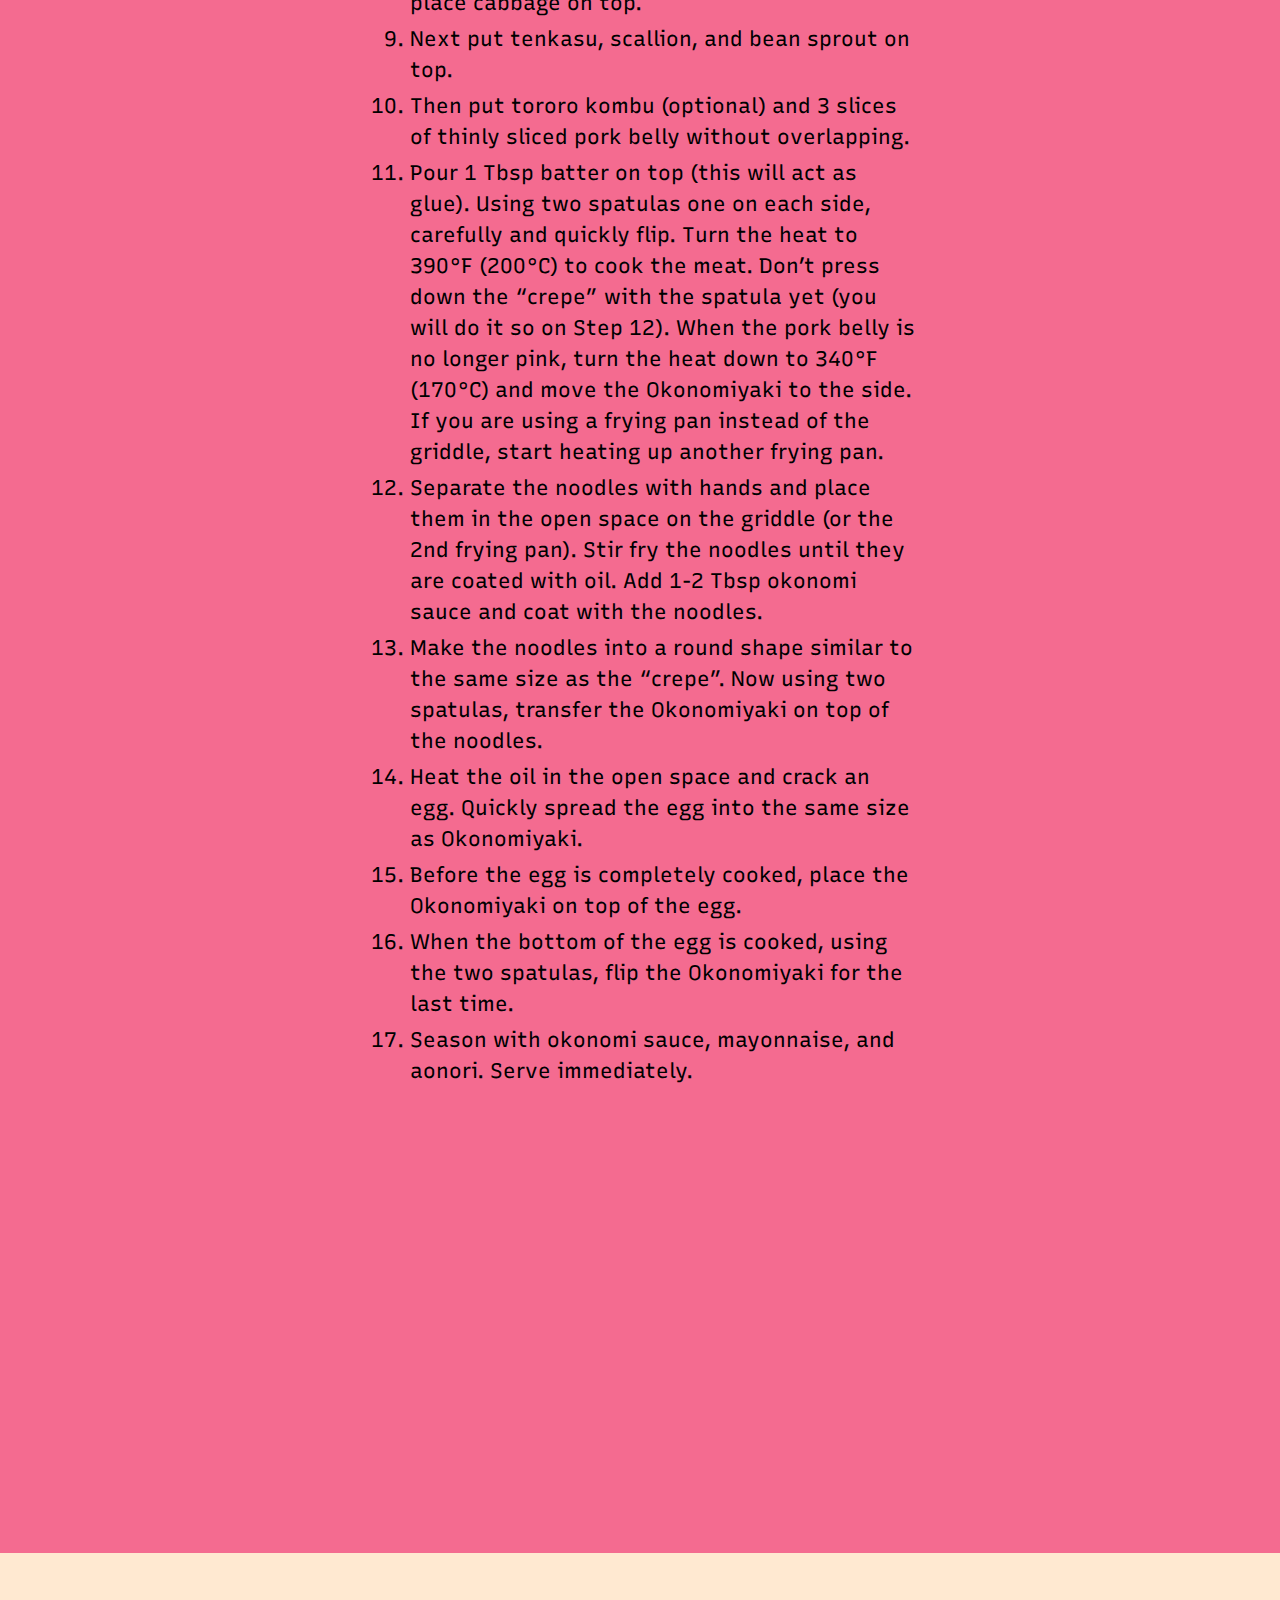
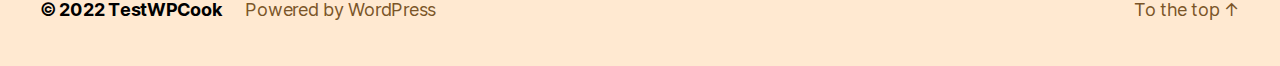
<file: category/japanese-food/index.html>
<!DOCTYPE html>
<html class="no-js" lang="en-US">

	<head>

		<meta charset="UTF-8">
		<meta name="viewport" content="width=device-width, initial-scale=1.0">

		<link rel="profile" href="https://gmpg.org/xfn/11">

		<title>Japanese Food &#8211; TestWPCook</title>
<meta name="robots" content="max-image-preview:large">
<link rel="dns-prefetch" href="//s.w.org">
<link rel="alternate" type="application/rss+xml" title="TestWPCook &raquo; Feed" href="https://jerryjustin3.github.io/testingwp/feed/">
<link rel="alternate" type="application/rss+xml" title="TestWPCook &raquo; Comments Feed" href="https://jerryjustin3.github.io/testingwp/comments/feed/">
<link rel="alternate" type="application/rss+xml" title="TestWPCook &raquo; Japanese Food Category Feed" href="https://jerryjustin3.github.io/testingwp/category/japanese-food/feed/">
<script>
window._wpemojiSettings = {"baseUrl":"https:\/\/s.w.org\/images\/core\/emoji\/14.0.0\/72x72\/","ext":".png","svgUrl":"https:\/\/s.w.org\/images\/core\/emoji\/14.0.0\/svg\/","svgExt":".svg","source":{"concatemoji":"http:\/\/localhost\/testingwp\/wp-includes\/js\/wp-emoji-release.min.js?ver=6.0.2"}};
/*! This file is auto-generated */
!function(e,a,t){var n,r,o,i=a.createElement("canvas"),p=i.getContext&&i.getContext("2d");function s(e,t){var a=String.fromCharCode,e=(p.clearRect(0,0,i.width,i.height),p.fillText(a.apply(this,e),0,0),i.toDataURL());return p.clearRect(0,0,i.width,i.height),p.fillText(a.apply(this,t),0,0),e===i.toDataURL()}function c(e){var t=a.createElement("script");t.src=e,t.defer=t.type="text/javascript",a.getElementsByTagName("head")[0].appendChild(t)}for(o=Array("flag","emoji"),t.supports={everything:!0,everythingExceptFlag:!0},r=0;r<o.length;r++)t.supports[o[r]]=function(e){if(!p||!p.fillText)return!1;switch(p.textBaseline="top",p.font="600 32px Arial",e){case"flag":return s([127987,65039,8205,9895,65039],[127987,65039,8203,9895,65039])?!1:!s([55356,56826,55356,56819],[55356,56826,8203,55356,56819])&&!s([55356,57332,56128,56423,56128,56418,56128,56421,56128,56430,56128,56423,56128,56447],[55356,57332,8203,56128,56423,8203,56128,56418,8203,56128,56421,8203,56128,56430,8203,56128,56423,8203,56128,56447]);case"emoji":return!s([129777,127995,8205,129778,127999],[129777,127995,8203,129778,127999])}return!1}(o[r]),t.supports.everything=t.supports.everything&&t.supports[o[r]],"flag"!==o[r]&&(t.supports.everythingExceptFlag=t.supports.everythingExceptFlag&&t.supports[o[r]]);t.supports.everythingExceptFlag=t.supports.everythingExceptFlag&&!t.supports.flag,t.DOMReady=!1,t.readyCallback=function(){t.DOMReady=!0},t.supports.everything||(n=function(){t.readyCallback()},a.addEventListener?(a.addEventListener("DOMContentLoaded",n,!1),e.addEventListener("load",n,!1)):(e.attachEvent("onload",n),a.attachEvent("onreadystatechange",function(){"complete"===a.readyState&&t.readyCallback()})),(e=t.source||{}).concatemoji?c(e.concatemoji):e.wpemoji&&e.twemoji&&(c(e.twemoji),c(e.wpemoji)))}(window,document,window._wpemojiSettings);
</script>
<style>img.wp-smiley,
img.emoji {
	display: inline !important;
	border: none !important;
	box-shadow: none !important;
	height: 1em !important;
	width: 1em !important;
	margin: 0 0.07em !important;
	vertical-align: -0.1em !important;
	background: none !important;
	padding: 0 !important;
}</style>
	<link rel="stylesheet" id="wp-block-library-css" href="https://jerryjustin3.github.io/testingwp/wp-includes/css/dist/block-library/style.min.css?ver=6.0.2" media="all">
<style id="global-styles-inline-css">body{--wp--preset--color--black: #000000;--wp--preset--color--cyan-bluish-gray: #abb8c3;--wp--preset--color--white: #ffffff;--wp--preset--color--pale-pink: #f78da7;--wp--preset--color--vivid-red: #cf2e2e;--wp--preset--color--luminous-vivid-orange: #ff6900;--wp--preset--color--luminous-vivid-amber: #fcb900;--wp--preset--color--light-green-cyan: #7bdcb5;--wp--preset--color--vivid-green-cyan: #00d084;--wp--preset--color--pale-cyan-blue: #8ed1fc;--wp--preset--color--vivid-cyan-blue: #0693e3;--wp--preset--color--vivid-purple: #9b51e0;--wp--preset--color--accent: #65051f;--wp--preset--color--primary: #000000;--wp--preset--color--secondary: #411a24;--wp--preset--color--subtle-background: #ea3d6b;--wp--preset--color--background: #f46b90;--wp--preset--gradient--vivid-cyan-blue-to-vivid-purple: linear-gradient(135deg,rgba(6,147,227,1) 0%,rgb(155,81,224) 100%);--wp--preset--gradient--light-green-cyan-to-vivid-green-cyan: linear-gradient(135deg,rgb(122,220,180) 0%,rgb(0,208,130) 100%);--wp--preset--gradient--luminous-vivid-amber-to-luminous-vivid-orange: linear-gradient(135deg,rgba(252,185,0,1) 0%,rgba(255,105,0,1) 100%);--wp--preset--gradient--luminous-vivid-orange-to-vivid-red: linear-gradient(135deg,rgba(255,105,0,1) 0%,rgb(207,46,46) 100%);--wp--preset--gradient--very-light-gray-to-cyan-bluish-gray: linear-gradient(135deg,rgb(238,238,238) 0%,rgb(169,184,195) 100%);--wp--preset--gradient--cool-to-warm-spectrum: linear-gradient(135deg,rgb(74,234,220) 0%,rgb(151,120,209) 20%,rgb(207,42,186) 40%,rgb(238,44,130) 60%,rgb(251,105,98) 80%,rgb(254,248,76) 100%);--wp--preset--gradient--blush-light-purple: linear-gradient(135deg,rgb(255,206,236) 0%,rgb(152,150,240) 100%);--wp--preset--gradient--blush-bordeaux: linear-gradient(135deg,rgb(254,205,165) 0%,rgb(254,45,45) 50%,rgb(107,0,62) 100%);--wp--preset--gradient--luminous-dusk: linear-gradient(135deg,rgb(255,203,112) 0%,rgb(199,81,192) 50%,rgb(65,88,208) 100%);--wp--preset--gradient--pale-ocean: linear-gradient(135deg,rgb(255,245,203) 0%,rgb(182,227,212) 50%,rgb(51,167,181) 100%);--wp--preset--gradient--electric-grass: linear-gradient(135deg,rgb(202,248,128) 0%,rgb(113,206,126) 100%);--wp--preset--gradient--midnight: linear-gradient(135deg,rgb(2,3,129) 0%,rgb(40,116,252) 100%);--wp--preset--duotone--dark-grayscale: url('#wp-duotone-dark-grayscale');--wp--preset--duotone--grayscale: url('#wp-duotone-grayscale');--wp--preset--duotone--purple-yellow: url('#wp-duotone-purple-yellow');--wp--preset--duotone--blue-red: url('#wp-duotone-blue-red');--wp--preset--duotone--midnight: url('#wp-duotone-midnight');--wp--preset--duotone--magenta-yellow: url('#wp-duotone-magenta-yellow');--wp--preset--duotone--purple-green: url('#wp-duotone-purple-green');--wp--preset--duotone--blue-orange: url('#wp-duotone-blue-orange');--wp--preset--font-size--small: 18px;--wp--preset--font-size--medium: 20px;--wp--preset--font-size--large: 26.25px;--wp--preset--font-size--x-large: 42px;--wp--preset--font-size--normal: 21px;--wp--preset--font-size--larger: 32px;}.has-black-color{color: var(--wp--preset--color--black) !important;}.has-cyan-bluish-gray-color{color: var(--wp--preset--color--cyan-bluish-gray) !important;}.has-white-color{color: var(--wp--preset--color--white) !important;}.has-pale-pink-color{color: var(--wp--preset--color--pale-pink) !important;}.has-vivid-red-color{color: var(--wp--preset--color--vivid-red) !important;}.has-luminous-vivid-orange-color{color: var(--wp--preset--color--luminous-vivid-orange) !important;}.has-luminous-vivid-amber-color{color: var(--wp--preset--color--luminous-vivid-amber) !important;}.has-light-green-cyan-color{color: var(--wp--preset--color--light-green-cyan) !important;}.has-vivid-green-cyan-color{color: var(--wp--preset--color--vivid-green-cyan) !important;}.has-pale-cyan-blue-color{color: var(--wp--preset--color--pale-cyan-blue) !important;}.has-vivid-cyan-blue-color{color: var(--wp--preset--color--vivid-cyan-blue) !important;}.has-vivid-purple-color{color: var(--wp--preset--color--vivid-purple) !important;}.has-black-background-color{background-color: var(--wp--preset--color--black) !important;}.has-cyan-bluish-gray-background-color{background-color: var(--wp--preset--color--cyan-bluish-gray) !important;}.has-white-background-color{background-color: var(--wp--preset--color--white) !important;}.has-pale-pink-background-color{background-color: var(--wp--preset--color--pale-pink) !important;}.has-vivid-red-background-color{background-color: var(--wp--preset--color--vivid-red) !important;}.has-luminous-vivid-orange-background-color{background-color: var(--wp--preset--color--luminous-vivid-orange) !important;}.has-luminous-vivid-amber-background-color{background-color: var(--wp--preset--color--luminous-vivid-amber) !important;}.has-light-green-cyan-background-color{background-color: var(--wp--preset--color--light-green-cyan) !important;}.has-vivid-green-cyan-background-color{background-color: var(--wp--preset--color--vivid-green-cyan) !important;}.has-pale-cyan-blue-background-color{background-color: var(--wp--preset--color--pale-cyan-blue) !important;}.has-vivid-cyan-blue-background-color{background-color: var(--wp--preset--color--vivid-cyan-blue) !important;}.has-vivid-purple-background-color{background-color: var(--wp--preset--color--vivid-purple) !important;}.has-black-border-color{border-color: var(--wp--preset--color--black) !important;}.has-cyan-bluish-gray-border-color{border-color: var(--wp--preset--color--cyan-bluish-gray) !important;}.has-white-border-color{border-color: var(--wp--preset--color--white) !important;}.has-pale-pink-border-color{border-color: var(--wp--preset--color--pale-pink) !important;}.has-vivid-red-border-color{border-color: var(--wp--preset--color--vivid-red) !important;}.has-luminous-vivid-orange-border-color{border-color: var(--wp--preset--color--luminous-vivid-orange) !important;}.has-luminous-vivid-amber-border-color{border-color: var(--wp--preset--color--luminous-vivid-amber) !important;}.has-light-green-cyan-border-color{border-color: var(--wp--preset--color--light-green-cyan) !important;}.has-vivid-green-cyan-border-color{border-color: var(--wp--preset--color--vivid-green-cyan) !important;}.has-pale-cyan-blue-border-color{border-color: var(--wp--preset--color--pale-cyan-blue) !important;}.has-vivid-cyan-blue-border-color{border-color: var(--wp--preset--color--vivid-cyan-blue) !important;}.has-vivid-purple-border-color{border-color: var(--wp--preset--color--vivid-purple) !important;}.has-vivid-cyan-blue-to-vivid-purple-gradient-background{background: var(--wp--preset--gradient--vivid-cyan-blue-to-vivid-purple) !important;}.has-light-green-cyan-to-vivid-green-cyan-gradient-background{background: var(--wp--preset--gradient--light-green-cyan-to-vivid-green-cyan) !important;}.has-luminous-vivid-amber-to-luminous-vivid-orange-gradient-background{background: var(--wp--preset--gradient--luminous-vivid-amber-to-luminous-vivid-orange) !important;}.has-luminous-vivid-orange-to-vivid-red-gradient-background{background: var(--wp--preset--gradient--luminous-vivid-orange-to-vivid-red) !important;}.has-very-light-gray-to-cyan-bluish-gray-gradient-background{background: var(--wp--preset--gradient--very-light-gray-to-cyan-bluish-gray) !important;}.has-cool-to-warm-spectrum-gradient-background{background: var(--wp--preset--gradient--cool-to-warm-spectrum) !important;}.has-blush-light-purple-gradient-background{background: var(--wp--preset--gradient--blush-light-purple) !important;}.has-blush-bordeaux-gradient-background{background: var(--wp--preset--gradient--blush-bordeaux) !important;}.has-luminous-dusk-gradient-background{background: var(--wp--preset--gradient--luminous-dusk) !important;}.has-pale-ocean-gradient-background{background: var(--wp--preset--gradient--pale-ocean) !important;}.has-electric-grass-gradient-background{background: var(--wp--preset--gradient--electric-grass) !important;}.has-midnight-gradient-background{background: var(--wp--preset--gradient--midnight) !important;}.has-small-font-size{font-size: var(--wp--preset--font-size--small) !important;}.has-medium-font-size{font-size: var(--wp--preset--font-size--medium) !important;}.has-large-font-size{font-size: var(--wp--preset--font-size--large) !important;}.has-x-large-font-size{font-size: var(--wp--preset--font-size--x-large) !important;}</style>
<link rel="stylesheet" id="twentytwenty-style-css" href="https://jerryjustin3.github.io/testingwp/wp-content/themes/twentytwenty/style.css?ver=2.0" media="all">
<style id="twentytwenty-style-inline-css">.color-accent,.color-accent-hover:hover,.color-accent-hover:focus,:root .has-accent-color,.has-drop-cap:not(:focus):first-letter,.wp-block-button.is-style-outline,a { color: #65051f; }blockquote,.border-color-accent,.border-color-accent-hover:hover,.border-color-accent-hover:focus { border-color: #65051f; }button,.button,.faux-button,.wp-block-button__link,.wp-block-file .wp-block-file__button,input[type="button"],input[type="reset"],input[type="submit"],.bg-accent,.bg-accent-hover:hover,.bg-accent-hover:focus,:root .has-accent-background-color,.comment-reply-link { background-color: #65051f; }.fill-children-accent,.fill-children-accent * { fill: #65051f; }:root .has-background-color,button,.button,.faux-button,.wp-block-button__link,.wp-block-file__button,input[type="button"],input[type="reset"],input[type="submit"],.wp-block-button,.comment-reply-link,.has-background.has-primary-background-color:not(.has-text-color),.has-background.has-primary-background-color *:not(.has-text-color),.has-background.has-accent-background-color:not(.has-text-color),.has-background.has-accent-background-color *:not(.has-text-color) { color: #f46b90; }:root .has-background-background-color { background-color: #f46b90; }body,.entry-title a,:root .has-primary-color { color: #000000; }:root .has-primary-background-color { background-color: #000000; }cite,figcaption,.wp-caption-text,.post-meta,.entry-content .wp-block-archives li,.entry-content .wp-block-categories li,.entry-content .wp-block-latest-posts li,.wp-block-latest-comments__comment-date,.wp-block-latest-posts__post-date,.wp-block-embed figcaption,.wp-block-image figcaption,.wp-block-pullquote cite,.comment-metadata,.comment-respond .comment-notes,.comment-respond .logged-in-as,.pagination .dots,.entry-content hr:not(.has-background),hr.styled-separator,:root .has-secondary-color { color: #411a24; }:root .has-secondary-background-color { background-color: #411a24; }pre,fieldset,input,textarea,table,table *,hr { border-color: #ea3d6b; }caption,code,code,kbd,samp,.wp-block-table.is-style-stripes tbody tr:nth-child(odd),:root .has-subtle-background-background-color { background-color: #ea3d6b; }.wp-block-table.is-style-stripes { border-bottom-color: #ea3d6b; }.wp-block-latest-posts.is-grid li { border-top-color: #ea3d6b; }:root .has-subtle-background-color { color: #ea3d6b; }body:not(.overlay-header) .primary-menu > li > a,body:not(.overlay-header) .primary-menu > li > .icon,.modal-menu a,.footer-menu a, .footer-widgets a,#site-footer .wp-block-button.is-style-outline,.wp-block-pullquote:before,.singular:not(.overlay-header) .entry-header a,.archive-header a,.header-footer-group .color-accent,.header-footer-group .color-accent-hover:hover { color: #c92a55; }.social-icons a,#site-footer button:not(.toggle),#site-footer .button,#site-footer .faux-button,#site-footer .wp-block-button__link,#site-footer .wp-block-file__button,#site-footer input[type="button"],#site-footer input[type="reset"],#site-footer input[type="submit"] { background-color: #c92a55; }.social-icons a,body:not(.overlay-header) .primary-menu ul,.header-footer-group button,.header-footer-group .button,.header-footer-group .faux-button,.header-footer-group .wp-block-button:not(.is-style-outline) .wp-block-button__link,.header-footer-group .wp-block-file__button,.header-footer-group input[type="button"],.header-footer-group input[type="reset"],.header-footer-group input[type="submit"] { color: #ffe9d1; }#site-header,.footer-nav-widgets-wrapper,#site-footer,.menu-modal,.menu-modal-inner,.search-modal-inner,.archive-header,.singular .entry-header,.singular .featured-media:before,.wp-block-pullquote:before { background-color: #ffe9d1; }.header-footer-group,body:not(.overlay-header) #site-header .toggle,.menu-modal .toggle { color: #000000; }body:not(.overlay-header) .primary-menu ul { background-color: #000000; }body:not(.overlay-header) .primary-menu > li > ul:after { border-bottom-color: #000000; }body:not(.overlay-header) .primary-menu ul ul:after { border-left-color: #000000; }.site-description,body:not(.overlay-header) .toggle-inner .toggle-text,.widget .post-date,.widget .rss-date,.widget_archive li,.widget_categories li,.widget cite,.widget_pages li,.widget_meta li,.widget_nav_menu li,.powered-by-wordpress,.to-the-top,.singular .entry-header .post-meta,.singular:not(.overlay-header) .entry-header .post-meta a { color: #7a5528; }.header-footer-group pre,.header-footer-group fieldset,.header-footer-group input,.header-footer-group textarea,.header-footer-group table,.header-footer-group table *,.footer-nav-widgets-wrapper,#site-footer,.menu-modal nav *,.footer-widgets-outer-wrapper,.footer-top { border-color: #efc48e; }.header-footer-group table caption,body:not(.overlay-header) .header-inner .toggle-wrapper::before { background-color: #efc48e; }</style>
<link rel="stylesheet" id="twentytwenty-print-style-css" href="https://jerryjustin3.github.io/testingwp/wp-content/themes/twentytwenty/print.css?ver=2.0" media="print">
<script src="https://jerryjustin3.github.io/testingwp/wp-includes/js/jquery/jquery.min.js?ver=3.6.0" id="jquery-core-js"></script>
<script src="https://jerryjustin3.github.io/testingwp/wp-includes/js/jquery/jquery-migrate.min.js?ver=3.3.2" id="jquery-migrate-js"></script>
<script src="https://jerryjustin3.github.io/testingwp/wp-content/themes/twentytwenty/assets/js/index.js?ver=2.0" id="twentytwenty-js-js" async></script>
<link rel="https://api.w.org/" href="https://jerryjustin3.github.io/testingwp/wp-json/">
<link rel="alternate" type="application/json" href="https://jerryjustin3.github.io/testingwp/wp-json/wp/v2/categories/10">
<link rel="EditURI" type="application/rsd+xml" title="RSD" href="https://jerryjustin3.github.io/testingwp/xmlrpc.php?rsd">
<link rel="wlwmanifest" type="application/wlwmanifest+xml" href="https://jerryjustin3.github.io/testingwp/wp-includes/wlwmanifest.xml"> 
<meta name="generator" content="WordPress 6.0.2">
	<script>document.documentElement.className = document.documentElement.className.replace( 'no-js', 'js' );</script>
	<style id="custom-background-css">body.custom-background { background-color: #f46b90; }</style>
	
	</head>

	<body class="archive category category-japanese-food category-10 custom-background wp-embed-responsive enable-search-modal has-no-pagination showing-comments show-avatars footer-top-hidden elementor-default elementor-kit-15">

		<a class="skip-link screen-reader-text" href="#site-content">Skip to the content</a><svg xmlns="http://www.w3.org/2000/svg" viewbox="0 0 0 0" width="0" height="0" focusable="false" role="none" style="visibility: hidden; position: absolute; left: -9999px; overflow: hidden;"><defs><filter id="wp-duotone-dark-grayscale"><fecolormatrix color-interpolation-filters="sRGB" type="matrix" values=" .299 .587 .114 0 0 .299 .587 .114 0 0 .299 .587 .114 0 0 .299 .587 .114 0 0 "></fecolormatrix><fecomponenttransfer color-interpolation-filters="sRGB"><fefuncr type="table" tablevalues="0 0.49803921568627"></fefuncr><fefuncg type="table" tablevalues="0 0.49803921568627"></fefuncg><fefuncb type="table" tablevalues="0 0.49803921568627"></fefuncb><fefunca type="table" tablevalues="1 1"></fefunca></fecomponenttransfer><fecomposite in2="SourceGraphic" operator="in"></fecomposite></filter></defs></svg><svg xmlns="http://www.w3.org/2000/svg" viewbox="0 0 0 0" width="0" height="0" focusable="false" role="none" style="visibility: hidden; position: absolute; left: -9999px; overflow: hidden;"><defs><filter id="wp-duotone-grayscale"><fecolormatrix color-interpolation-filters="sRGB" type="matrix" values=" .299 .587 .114 0 0 .299 .587 .114 0 0 .299 .587 .114 0 0 .299 .587 .114 0 0 "></fecolormatrix><fecomponenttransfer color-interpolation-filters="sRGB"><fefuncr type="table" tablevalues="0 1"></fefuncr><fefuncg type="table" tablevalues="0 1"></fefuncg><fefuncb type="table" tablevalues="0 1"></fefuncb><fefunca type="table" tablevalues="1 1"></fefunca></fecomponenttransfer><fecomposite in2="SourceGraphic" operator="in"></fecomposite></filter></defs></svg><svg xmlns="http://www.w3.org/2000/svg" viewbox="0 0 0 0" width="0" height="0" focusable="false" role="none" style="visibility: hidden; position: absolute; left: -9999px; overflow: hidden;"><defs><filter id="wp-duotone-purple-yellow"><fecolormatrix color-interpolation-filters="sRGB" type="matrix" values=" .299 .587 .114 0 0 .299 .587 .114 0 0 .299 .587 .114 0 0 .299 .587 .114 0 0 "></fecolormatrix><fecomponenttransfer color-interpolation-filters="sRGB"><fefuncr type="table" tablevalues="0.54901960784314 0.98823529411765"></fefuncr><fefuncg type="table" tablevalues="0 1"></fefuncg><fefuncb type="table" tablevalues="0.71764705882353 0.25490196078431"></fefuncb><fefunca type="table" tablevalues="1 1"></fefunca></fecomponenttransfer><fecomposite in2="SourceGraphic" operator="in"></fecomposite></filter></defs></svg><svg xmlns="http://www.w3.org/2000/svg" viewbox="0 0 0 0" width="0" height="0" focusable="false" role="none" style="visibility: hidden; position: absolute; left: -9999px; overflow: hidden;"><defs><filter id="wp-duotone-blue-red"><fecolormatrix color-interpolation-filters="sRGB" type="matrix" values=" .299 .587 .114 0 0 .299 .587 .114 0 0 .299 .587 .114 0 0 .299 .587 .114 0 0 "></fecolormatrix><fecomponenttransfer color-interpolation-filters="sRGB"><fefuncr type="table" tablevalues="0 1"></fefuncr><fefuncg type="table" tablevalues="0 0.27843137254902"></fefuncg><fefuncb type="table" tablevalues="0.5921568627451 0.27843137254902"></fefuncb><fefunca type="table" tablevalues="1 1"></fefunca></fecomponenttransfer><fecomposite in2="SourceGraphic" operator="in"></fecomposite></filter></defs></svg><svg xmlns="http://www.w3.org/2000/svg" viewbox="0 0 0 0" width="0" height="0" focusable="false" role="none" style="visibility: hidden; position: absolute; left: -9999px; overflow: hidden;"><defs><filter id="wp-duotone-midnight"><fecolormatrix color-interpolation-filters="sRGB" type="matrix" values=" .299 .587 .114 0 0 .299 .587 .114 0 0 .299 .587 .114 0 0 .299 .587 .114 0 0 "></fecolormatrix><fecomponenttransfer color-interpolation-filters="sRGB"><fefuncr type="table" tablevalues="0 0"></fefuncr><fefuncg type="table" tablevalues="0 0.64705882352941"></fefuncg><fefuncb type="table" tablevalues="0 1"></fefuncb><fefunca type="table" tablevalues="1 1"></fefunca></fecomponenttransfer><fecomposite in2="SourceGraphic" operator="in"></fecomposite></filter></defs></svg><svg xmlns="http://www.w3.org/2000/svg" viewbox="0 0 0 0" width="0" height="0" focusable="false" role="none" style="visibility: hidden; position: absolute; left: -9999px; overflow: hidden;"><defs><filter id="wp-duotone-magenta-yellow"><fecolormatrix color-interpolation-filters="sRGB" type="matrix" values=" .299 .587 .114 0 0 .299 .587 .114 0 0 .299 .587 .114 0 0 .299 .587 .114 0 0 "></fecolormatrix><fecomponenttransfer color-interpolation-filters="sRGB"><fefuncr type="table" tablevalues="0.78039215686275 1"></fefuncr><fefuncg type="table" tablevalues="0 0.94901960784314"></fefuncg><fefuncb type="table" tablevalues="0.35294117647059 0.47058823529412"></fefuncb><fefunca type="table" tablevalues="1 1"></fefunca></fecomponenttransfer><fecomposite in2="SourceGraphic" operator="in"></fecomposite></filter></defs></svg><svg xmlns="http://www.w3.org/2000/svg" viewbox="0 0 0 0" width="0" height="0" focusable="false" role="none" style="visibility: hidden; position: absolute; left: -9999px; overflow: hidden;"><defs><filter id="wp-duotone-purple-green"><fecolormatrix color-interpolation-filters="sRGB" type="matrix" values=" .299 .587 .114 0 0 .299 .587 .114 0 0 .299 .587 .114 0 0 .299 .587 .114 0 0 "></fecolormatrix><fecomponenttransfer color-interpolation-filters="sRGB"><fefuncr type="table" tablevalues="0.65098039215686 0.40392156862745"></fefuncr><fefuncg type="table" tablevalues="0 1"></fefuncg><fefuncb type="table" tablevalues="0.44705882352941 0.4"></fefuncb><fefunca type="table" tablevalues="1 1"></fefunca></fecomponenttransfer><fecomposite in2="SourceGraphic" operator="in"></fecomposite></filter></defs></svg><svg xmlns="http://www.w3.org/2000/svg" viewbox="0 0 0 0" width="0" height="0" focusable="false" role="none" style="visibility: hidden; position: absolute; left: -9999px; overflow: hidden;"><defs><filter id="wp-duotone-blue-orange"><fecolormatrix color-interpolation-filters="sRGB" type="matrix" values=" .299 .587 .114 0 0 .299 .587 .114 0 0 .299 .587 .114 0 0 .299 .587 .114 0 0 "></fecolormatrix><fecomponenttransfer color-interpolation-filters="sRGB"><fefuncr type="table" tablevalues="0.098039215686275 1"></fefuncr><fefuncg type="table" tablevalues="0 0.66274509803922"></fefuncg><fefuncb type="table" tablevalues="0.84705882352941 0.41960784313725"></fefuncb><fefunca type="table" tablevalues="1 1"></fefunca></fecomponenttransfer><fecomposite in2="SourceGraphic" operator="in"></fecomposite></filter></defs></svg>
		<header id="site-header" class="header-footer-group">

			<div class="header-inner section-inner">

				<div class="header-titles-wrapper">

					
						<button class="toggle search-toggle mobile-search-toggle" data-toggle-target=".search-modal" data-toggle-body-class="showing-search-modal" data-set-focus=".search-modal .search-field" aria-expanded="false">
							<span class="toggle-inner">
								<span class="toggle-icon">
									<svg class="svg-icon" aria-hidden="true" role="img" focusable="false" xmlns="http://www.w3.org/2000/svg" width="23" height="23" viewbox="0 0 23 23"><path d="M38.710696,48.0601792 L43,52.3494831 L41.3494831,54 L37.0601792,49.710696 C35.2632422,51.1481185 32.9839107,52.0076499 30.5038249,52.0076499 C24.7027226,52.0076499 20,47.3049272 20,41.5038249 C20,35.7027226 24.7027226,31 30.5038249,31 C36.3049272,31 41.0076499,35.7027226 41.0076499,41.5038249 C41.0076499,43.9839107 40.1481185,46.2632422 38.710696,48.0601792 Z M36.3875844,47.1716785 C37.8030221,45.7026647 38.6734666,43.7048964 38.6734666,41.5038249 C38.6734666,36.9918565 35.0157934,33.3341833 30.5038249,33.3341833 C25.9918565,33.3341833 22.3341833,36.9918565 22.3341833,41.5038249 C22.3341833,46.0157934 25.9918565,49.6734666 30.5038249,49.6734666 C32.7048964,49.6734666 34.7026647,48.8030221 36.1716785,47.3875844 C36.2023931,47.347638 36.2360451,47.3092237 36.2726343,47.2726343 C36.3092237,47.2360451 36.347638,47.2023931 36.3875844,47.1716785 Z" transform="translate(-20 -31)"></path></svg>								</span>
								<span class="toggle-text">Search</span>
							</span>
						</button><!-- .search-toggle -->

					
					<div class="header-titles">

						<div class="site-title faux-heading"><a href="https://jerryjustin3.github.io/testingwp/">TestWPCook</a></div>
					</div>
<!-- .header-titles -->

					<button class="toggle nav-toggle mobile-nav-toggle" data-toggle-target=".menu-modal" data-toggle-body-class="showing-menu-modal" aria-expanded="false" data-set-focus=".close-nav-toggle">
						<span class="toggle-inner">
							<span class="toggle-icon">
								<svg class="svg-icon" aria-hidden="true" role="img" focusable="false" xmlns="http://www.w3.org/2000/svg" width="26" height="7" viewbox="0 0 26 7"><path fill-rule="evenodd" d="M332.5,45 C330.567003,45 329,43.4329966 329,41.5 C329,39.5670034 330.567003,38 332.5,38 C334.432997,38 336,39.5670034 336,41.5 C336,43.4329966 334.432997,45 332.5,45 Z M342,45 C340.067003,45 338.5,43.4329966 338.5,41.5 C338.5,39.5670034 340.067003,38 342,38 C343.932997,38 345.5,39.5670034 345.5,41.5 C345.5,43.4329966 343.932997,45 342,45 Z M351.5,45 C349.567003,45 348,43.4329966 348,41.5 C348,39.5670034 349.567003,38 351.5,38 C353.432997,38 355,39.5670034 355,41.5 C355,43.4329966 353.432997,45 351.5,45 Z" transform="translate(-329 -38)"></path></svg>							</span>
							<span class="toggle-text">Menu</span>
						</span>
					</button><!-- .nav-toggle -->

				</div>
<!-- .header-titles-wrapper -->

				<div class="header-navigation-wrapper">

					
							<nav class="primary-menu-wrapper" aria-label="Horizontal">

								<ul class="primary-menu reset-list-style">

								<li id="menu-item-356" class="menu-item menu-item-type-post_type menu-item-object-page menu-item-home menu-item-356"><a href="https://jerryjustin3.github.io/testingwp/">Home</a></li>
<li id="menu-item-110" class="menu-item menu-item-type-post_type menu-item-object-page current-menu-ancestor current-menu-parent current_page_parent current_page_ancestor menu-item-has-children menu-item-110">
<a href="https://jerryjustin3.github.io/testingwp/menu/">Menu</a><span class="icon"></span>
<ul class="sub-menu">
	<li id="menu-item-256" class="menu-item menu-item-type-taxonomy menu-item-object-category menu-item-256"><a href="https://jerryjustin3.github.io/testingwp/category/chinese-food/">Chinese Food</a></li>
	<li id="menu-item-257" class="menu-item menu-item-type-taxonomy menu-item-object-category current-menu-item menu-item-257"><a href="https://jerryjustin3.github.io/testingwp/category/japanese-food/" aria-current="page">Japanese Food</a></li>
	<li id="menu-item-258" class="menu-item menu-item-type-taxonomy menu-item-object-category menu-item-258"><a href="https://jerryjustin3.github.io/testingwp/category/korean-food/">Korean Food</a></li>
</ul>
</li>
<li id="menu-item-109" class="menu-item menu-item-type-post_type menu-item-object-page menu-item-109"><a href="https://jerryjustin3.github.io/testingwp/about-us/">About Us</a></li>
<li id="menu-item-108" class="menu-item menu-item-type-post_type menu-item-object-page menu-item-108"><a href="https://jerryjustin3.github.io/testingwp/contact-us/">Contact Us</a></li>

								</ul>

							</nav><!-- .primary-menu-wrapper -->

						
						<div class="header-toggles hide-no-js">

						
							<div class="toggle-wrapper search-toggle-wrapper">

								<button class="toggle search-toggle desktop-search-toggle" data-toggle-target=".search-modal" data-toggle-body-class="showing-search-modal" data-set-focus=".search-modal .search-field" aria-expanded="false">
									<span class="toggle-inner">
										<svg class="svg-icon" aria-hidden="true" role="img" focusable="false" xmlns="http://www.w3.org/2000/svg" width="23" height="23" viewbox="0 0 23 23"><path d="M38.710696,48.0601792 L43,52.3494831 L41.3494831,54 L37.0601792,49.710696 C35.2632422,51.1481185 32.9839107,52.0076499 30.5038249,52.0076499 C24.7027226,52.0076499 20,47.3049272 20,41.5038249 C20,35.7027226 24.7027226,31 30.5038249,31 C36.3049272,31 41.0076499,35.7027226 41.0076499,41.5038249 C41.0076499,43.9839107 40.1481185,46.2632422 38.710696,48.0601792 Z M36.3875844,47.1716785 C37.8030221,45.7026647 38.6734666,43.7048964 38.6734666,41.5038249 C38.6734666,36.9918565 35.0157934,33.3341833 30.5038249,33.3341833 C25.9918565,33.3341833 22.3341833,36.9918565 22.3341833,41.5038249 C22.3341833,46.0157934 25.9918565,49.6734666 30.5038249,49.6734666 C32.7048964,49.6734666 34.7026647,48.8030221 36.1716785,47.3875844 C36.2023931,47.347638 36.2360451,47.3092237 36.2726343,47.2726343 C36.3092237,47.2360451 36.347638,47.2023931 36.3875844,47.1716785 Z" transform="translate(-20 -31)"></path></svg>										<span class="toggle-text">Search</span>
									</span>
								</button><!-- .search-toggle -->

							</div>

							
						</div>
<!-- .header-toggles -->
						
				</div>
<!-- .header-navigation-wrapper -->

			</div>
<!-- .header-inner -->

			<div class="search-modal cover-modal header-footer-group" data-modal-target-string=".search-modal" role="dialog" aria-modal="true" aria-label="Search">

	<div class="search-modal-inner modal-inner">

		<div class="section-inner">

			<form role="search" aria-label="Search for:" method="get" class="search-form" action="http://localhost/testingwp/">
	<label for="search-form-1">
		<span class="screen-reader-text">Search for:</span>
		<input type="search" id="search-form-1" class="search-field" placeholder="Search &hellip;" value="" name="s">
	</label>
	<input type="submit" class="search-submit" value="Search">
</form>

			<button class="toggle search-untoggle close-search-toggle fill-children-current-color" data-toggle-target=".search-modal" data-toggle-body-class="showing-search-modal" data-set-focus=".search-modal .search-field">
				<span class="screen-reader-text">Close search</span>
				<svg class="svg-icon" aria-hidden="true" role="img" focusable="false" xmlns="http://www.w3.org/2000/svg" width="16" height="16" viewbox="0 0 16 16"><polygon fill="" fill-rule="evenodd" points="6.852 7.649 .399 1.195 1.445 .149 7.899 6.602 14.352 .149 15.399 1.195 8.945 7.649 15.399 14.102 14.352 15.149 7.899 8.695 1.445 15.149 .399 14.102"></polygon></svg>			</button><!-- .search-toggle -->

		</div>
<!-- .section-inner -->

	</div>
<!-- .search-modal-inner -->

</div>
<!-- .menu-modal -->

		</header><!-- #site-header -->

		
<div class="menu-modal cover-modal header-footer-group" data-modal-target-string=".menu-modal">

	<div class="menu-modal-inner modal-inner">

		<div class="menu-wrapper section-inner">

			<div class="menu-top">

				<button class="toggle close-nav-toggle fill-children-current-color" data-toggle-target=".menu-modal" data-toggle-body-class="showing-menu-modal" data-set-focus=".menu-modal">
					<span class="toggle-text">Close Menu</span>
					<svg class="svg-icon" aria-hidden="true" role="img" focusable="false" xmlns="http://www.w3.org/2000/svg" width="16" height="16" viewbox="0 0 16 16"><polygon fill="" fill-rule="evenodd" points="6.852 7.649 .399 1.195 1.445 .149 7.899 6.602 14.352 .149 15.399 1.195 8.945 7.649 15.399 14.102 14.352 15.149 7.899 8.695 1.445 15.149 .399 14.102"></polygon></svg>				</button><!-- .nav-toggle -->

				
					<nav class="mobile-menu" aria-label="Mobile">

						<ul class="modal-menu reset-list-style">

						<li class="menu-item menu-item-type-post_type menu-item-object-page menu-item-home menu-item-356">
<div class="ancestor-wrapper"><a href="https://jerryjustin3.github.io/testingwp/">Home</a></div>
<!-- .ancestor-wrapper -->
</li>
<li class="menu-item menu-item-type-post_type menu-item-object-page current-menu-ancestor current-menu-parent current_page_parent current_page_ancestor menu-item-has-children menu-item-110">
<div class="ancestor-wrapper">
<a href="https://jerryjustin3.github.io/testingwp/menu/">Menu</a><button class="toggle sub-menu-toggle fill-children-current-color" data-toggle-target=".menu-modal .menu-item-110 > .sub-menu" data-toggle-type="slidetoggle" data-toggle-duration="250" aria-expanded="false"><span class="screen-reader-text">Show sub menu</span><svg class="svg-icon" aria-hidden="true" role="img" focusable="false" xmlns="http://www.w3.org/2000/svg" width="20" height="12" viewbox="0 0 20 12"><polygon fill="" fill-rule="evenodd" points="1319.899 365.778 1327.678 358 1329.799 360.121 1319.899 370.021 1310 360.121 1312.121 358" transform="translate(-1310 -358)"></polygon></svg></button>
</div>
<!-- .ancestor-wrapper -->
<ul class="sub-menu">
	<li class="menu-item menu-item-type-taxonomy menu-item-object-category menu-item-256">
<div class="ancestor-wrapper"><a href="https://jerryjustin3.github.io/testingwp/category/chinese-food/">Chinese Food</a></div>
<!-- .ancestor-wrapper -->
</li>
	<li class="menu-item menu-item-type-taxonomy menu-item-object-category current-menu-item menu-item-257">
<div class="ancestor-wrapper"><a href="https://jerryjustin3.github.io/testingwp/category/japanese-food/" aria-current="page">Japanese Food</a></div>
<!-- .ancestor-wrapper -->
</li>
	<li class="menu-item menu-item-type-taxonomy menu-item-object-category menu-item-258">
<div class="ancestor-wrapper"><a href="https://jerryjustin3.github.io/testingwp/category/korean-food/">Korean Food</a></div>
<!-- .ancestor-wrapper -->
</li>
</ul>
</li>
<li class="menu-item menu-item-type-post_type menu-item-object-page menu-item-109">
<div class="ancestor-wrapper"><a href="https://jerryjustin3.github.io/testingwp/about-us/">About Us</a></div>
<!-- .ancestor-wrapper -->
</li>
<li class="menu-item menu-item-type-post_type menu-item-object-page menu-item-108">
<div class="ancestor-wrapper"><a href="https://jerryjustin3.github.io/testingwp/contact-us/">Contact Us</a></div>
<!-- .ancestor-wrapper -->
</li>

						</ul>

					</nav>

					
			</div>
<!-- .menu-top -->

			<div class="menu-bottom">

				
			</div>
<!-- .menu-bottom -->

		</div>
<!-- .menu-wrapper -->

	</div>
<!-- .menu-modal-inner -->

</div>
<!-- .menu-modal -->

<main id="site-content">

	
		<header class="archive-header has-text-align-center header-footer-group">

			<div class="archive-header-inner section-inner medium">

									<h1 class="archive-title">
<span class="color-accent">Category:</span> <span>Japanese Food</span>
</h1>
				
				
			</div>
<!-- .archive-header-inner -->

		</header><!-- .archive-header -->

		
<article class="post-245 post type-post status-publish format-standard hentry category-japanese-food" id="post-245">

	
<header class="entry-header has-text-align-center">

	<div class="entry-header-inner section-inner medium">

		
			<div class="entry-categories">
				<span class="screen-reader-text">Categories</span>
				<div class="entry-categories-inner">
					<a href="https://jerryjustin3.github.io/testingwp/category/japanese-food/" rel="category tag">Japanese Food</a>				</div>
<!-- .entry-categories-inner -->
			</div>
<!-- .entry-categories -->

			<h2 class="entry-title heading-size-1"><a href="https://jerryjustin3.github.io/testingwp/2022/09/21/katsudon/">Katsudon</a></h2>
		<div class="post-meta-wrapper post-meta-single post-meta-single-top">

			<ul class="post-meta">

									<li class="post-author meta-wrapper">
						<span class="meta-icon">
							<span class="screen-reader-text">Post author</span>
							<svg class="svg-icon" aria-hidden="true" role="img" focusable="false" xmlns="http://www.w3.org/2000/svg" width="18" height="20" viewbox="0 0 18 20"><path fill="" d="M18,19 C18,19.5522847 17.5522847,20 17,20 C16.4477153,20 16,19.5522847 16,19 L16,17 C16,15.3431458 14.6568542,14 13,14 L5,14 C3.34314575,14 2,15.3431458 2,17 L2,19 C2,19.5522847 1.55228475,20 1,20 C0.44771525,20 0,19.5522847 0,19 L0,17 C0,14.2385763 2.23857625,12 5,12 L13,12 C15.7614237,12 18,14.2385763 18,17 L18,19 Z M9,10 C6.23857625,10 4,7.76142375 4,5 C4,2.23857625 6.23857625,0 9,0 C11.7614237,0 14,2.23857625 14,5 C14,7.76142375 11.7614237,10 9,10 Z M9,8 C10.6568542,8 12,6.65685425 12,5 C12,3.34314575 10.6568542,2 9,2 C7.34314575,2 6,3.34314575 6,5 C6,6.65685425 7.34314575,8 9,8 Z"></path></svg>						</span>
						<span class="meta-text">
							By <a href="https://jerryjustin3.github.io/testingwp/author/admin1/">admin1</a>						</span>
					</li>
										<li class="post-date meta-wrapper">
						<span class="meta-icon">
							<span class="screen-reader-text">Post date</span>
							<svg class="svg-icon" aria-hidden="true" role="img" focusable="false" xmlns="http://www.w3.org/2000/svg" width="18" height="19" viewbox="0 0 18 19"><path fill="" d="M4.60069444,4.09375 L3.25,4.09375 C2.47334957,4.09375 1.84375,4.72334957 1.84375,5.5 L1.84375,7.26736111 L16.15625,7.26736111 L16.15625,5.5 C16.15625,4.72334957 15.5266504,4.09375 14.75,4.09375 L13.3993056,4.09375 L13.3993056,4.55555556 C13.3993056,5.02154581 13.0215458,5.39930556 12.5555556,5.39930556 C12.0895653,5.39930556 11.7118056,5.02154581 11.7118056,4.55555556 L11.7118056,4.09375 L6.28819444,4.09375 L6.28819444,4.55555556 C6.28819444,5.02154581 5.9104347,5.39930556 5.44444444,5.39930556 C4.97845419,5.39930556 4.60069444,5.02154581 4.60069444,4.55555556 L4.60069444,4.09375 Z M6.28819444,2.40625 L11.7118056,2.40625 L11.7118056,1 C11.7118056,0.534009742 12.0895653,0.15625 12.5555556,0.15625 C13.0215458,0.15625 13.3993056,0.534009742 13.3993056,1 L13.3993056,2.40625 L14.75,2.40625 C16.4586309,2.40625 17.84375,3.79136906 17.84375,5.5 L17.84375,15.875 C17.84375,17.5836309 16.4586309,18.96875 14.75,18.96875 L3.25,18.96875 C1.54136906,18.96875 0.15625,17.5836309 0.15625,15.875 L0.15625,5.5 C0.15625,3.79136906 1.54136906,2.40625 3.25,2.40625 L4.60069444,2.40625 L4.60069444,1 C4.60069444,0.534009742 4.97845419,0.15625 5.44444444,0.15625 C5.9104347,0.15625 6.28819444,0.534009742 6.28819444,1 L6.28819444,2.40625 Z M1.84375,8.95486111 L1.84375,15.875 C1.84375,16.6516504 2.47334957,17.28125 3.25,17.28125 L14.75,17.28125 C15.5266504,17.28125 16.15625,16.6516504 16.15625,15.875 L16.15625,8.95486111 L1.84375,8.95486111 Z"></path></svg>						</span>
						<span class="meta-text">
							<a href="https://jerryjustin3.github.io/testingwp/2022/09/21/katsudon/">September 21, 2022</a>
						</span>
					</li>
										<li class="post-comment-link meta-wrapper">
						<span class="meta-icon">
							<svg class="svg-icon" aria-hidden="true" role="img" focusable="false" xmlns="http://www.w3.org/2000/svg" width="19" height="19" viewbox="0 0 19 19"><path d="M9.43016863,13.2235931 C9.58624731,13.094699 9.7823475,13.0241935 9.98476849,13.0241935 L15.0564516,13.0241935 C15.8581553,13.0241935 16.5080645,12.3742843 16.5080645,11.5725806 L16.5080645,3.44354839 C16.5080645,2.64184472 15.8581553,1.99193548 15.0564516,1.99193548 L3.44354839,1.99193548 C2.64184472,1.99193548 1.99193548,2.64184472 1.99193548,3.44354839 L1.99193548,11.5725806 C1.99193548,12.3742843 2.64184472,13.0241935 3.44354839,13.0241935 L5.76612903,13.0241935 C6.24715123,13.0241935 6.63709677,13.4141391 6.63709677,13.8951613 L6.63709677,15.5301903 L9.43016863,13.2235931 Z M3.44354839,14.766129 C1.67980032,14.766129 0.25,13.3363287 0.25,11.5725806 L0.25,3.44354839 C0.25,1.67980032 1.67980032,0.25 3.44354839,0.25 L15.0564516,0.25 C16.8201997,0.25 18.25,1.67980032 18.25,3.44354839 L18.25,11.5725806 C18.25,13.3363287 16.8201997,14.766129 15.0564516,14.766129 L10.2979143,14.766129 L6.32072889,18.0506004 C5.75274472,18.5196577 4.89516129,18.1156602 4.89516129,17.3790323 L4.89516129,14.766129 L3.44354839,14.766129 Z"></path></svg>						</span>
						<span class="meta-text">
							<a href="https://jerryjustin3.github.io/testingwp/2022/09/21/katsudon/#respond">No Comments<span class="screen-reader-text"> on Katsudon</span></a>						</span>
					</li>
					
			</ul>
<!-- .post-meta -->

		</div>
<!-- .post-meta-wrapper -->

		
	</div>
<!-- .entry-header-inner -->

</header><!-- .entry-header -->

	<div class="post-inner thin ">

		<div class="entry-content">

					<div data-elementor-type="wp-post" data-elementor-id="245" class="elementor elementor-245">
						<div class="elementor-inner">
				<div class="elementor-section-wrap">
									<section class="elementor-section elementor-top-section elementor-element elementor-element-de20dd7 elementor-section-boxed elementor-section-height-default elementor-section-height-default" data-id="de20dd7" data-element_type="section">
						<div class="elementor-container elementor-column-gap-default">
							<div class="elementor-row">
					<div class="elementor-column elementor-col-100 elementor-top-column elementor-element elementor-element-2d9f874" data-id="2d9f874" data-element_type="column">
			<div class="elementor-column-wrap elementor-element-populated">
							<div class="elementor-widget-wrap">
						<div class="elementor-element elementor-element-4c4e2bc elementor-widget elementor-widget-image" data-id="4c4e2bc" data-element_type="widget" data-widget_type="image.default">
				<div class="elementor-widget-container">
								<div class="elementor-image">
												<img width="580" height="326" src="https://jerryjustin3.github.io/testingwp/wp-content/uploads/2022/09/katsudon.png" class="attachment-large size-large" alt="" loading="lazy">														</div>
						</div>
				</div>
				<div class="elementor-element elementor-element-4b45c7b elementor-widget elementor-widget-text-editor" data-id="4b45c7b" data-element_type="widget" data-widget_type="text-editor.default">
				<div class="elementor-widget-container">
								<div class="elementor-text-editor elementor-clearfix">
				<p>Ingredients:</p>
<p>&#8211; 1/2 white onion medium<br>&#8211; 1 spring onion<br>&#8211; 150g pork lion steak<br>&#8211; 1/4 plain flour<br>&#8211; 3 eggs beat light<br>&#8211; salt<br>&#8211; pepper<br>&#8211; panko<br>&#8211; 50 ml water<br>&#8211; 1/3 tsp. bonito stoke powder<br>&#8211; 1 tbsp. dark soy sauce<br>&#8211; 1 tbsp. mirin<br>&#8211; 1 tsp. sugar</p>					</div>
						</div>
				</div>
				<div class="elementor-element elementor-element-86d93e1 elementor-widget elementor-widget-text-editor" data-id="86d93e1" data-element_type="widget" data-widget_type="text-editor.default">
				<div class="elementor-widget-container">
								<div class="elementor-text-editor elementor-clearfix">
				<p>Instruction:</p>
<ol>
<li>Thinly slice the white onion and spring onion.</li>
<li>Tenderize the pork lion and season it with salt and pepper.</li>
<li>Crack the 3 eggs and beat lightly.</li>
<li>Coat the pork meat with flour and dip it into the egg then into the panko or breadcrumbs.</li>
<li>Add the water, bonito powder, dark soy sauce, mirin and sugar into the pan with high heat.</li>
<li>Add the sliced onion and boil it until it is soften.</li>
<li>Fry the pork lion 2-3 min each side until golden brown.</li>
<li>Cut the pork lion and insert it into the sauce with the spring onion.</li>
<li>Add the beaten egg into the sauce.</li>
<li>Place in the bowl of steam rice.</li>
</ol>
<p><iframe title="How to make the Ultimate Katsudon - simple Japanese comfort food recipe" width="580" height="326" src="https://www.youtube.com/embed/70x4Z3X-MzM?feature=oembed" frameborder="0" allow="accelerometer; autoplay; clipboard-write; encrypted-media; gyroscope; picture-in-picture" allowfullscreen></iframe></p>					</div>
						</div>
				</div>
						</div>
					</div>
		</div>
								</div>
					</div>
		</section>
									</div>
			</div>
					</div>
		
		</div>
<!-- .entry-content -->

	</div>
<!-- .post-inner -->

	<div class="section-inner">
		
	</div>
<!-- .section-inner -->

	
</article><!-- .post -->
<hr class="post-separator styled-separator is-style-wide section-inner" aria-hidden="true">
<article class="post-221 post type-post status-publish format-standard hentry category-japanese-food" id="post-221">

	
<header class="entry-header has-text-align-center">

	<div class="entry-header-inner section-inner medium">

		
			<div class="entry-categories">
				<span class="screen-reader-text">Categories</span>
				<div class="entry-categories-inner">
					<a href="https://jerryjustin3.github.io/testingwp/category/japanese-food/" rel="category tag">Japanese Food</a>				</div>
<!-- .entry-categories-inner -->
			</div>
<!-- .entry-categories -->

			<h2 class="entry-title heading-size-1"><a href="https://jerryjustin3.github.io/testingwp/2022/09/21/okonomiyaki/">Okonomiyaki</a></h2>
		<div class="post-meta-wrapper post-meta-single post-meta-single-top">

			<ul class="post-meta">

									<li class="post-author meta-wrapper">
						<span class="meta-icon">
							<span class="screen-reader-text">Post author</span>
							<svg class="svg-icon" aria-hidden="true" role="img" focusable="false" xmlns="http://www.w3.org/2000/svg" width="18" height="20" viewbox="0 0 18 20"><path fill="" d="M18,19 C18,19.5522847 17.5522847,20 17,20 C16.4477153,20 16,19.5522847 16,19 L16,17 C16,15.3431458 14.6568542,14 13,14 L5,14 C3.34314575,14 2,15.3431458 2,17 L2,19 C2,19.5522847 1.55228475,20 1,20 C0.44771525,20 0,19.5522847 0,19 L0,17 C0,14.2385763 2.23857625,12 5,12 L13,12 C15.7614237,12 18,14.2385763 18,17 L18,19 Z M9,10 C6.23857625,10 4,7.76142375 4,5 C4,2.23857625 6.23857625,0 9,0 C11.7614237,0 14,2.23857625 14,5 C14,7.76142375 11.7614237,10 9,10 Z M9,8 C10.6568542,8 12,6.65685425 12,5 C12,3.34314575 10.6568542,2 9,2 C7.34314575,2 6,3.34314575 6,5 C6,6.65685425 7.34314575,8 9,8 Z"></path></svg>						</span>
						<span class="meta-text">
							By <a href="https://jerryjustin3.github.io/testingwp/author/admin1/">admin1</a>						</span>
					</li>
										<li class="post-date meta-wrapper">
						<span class="meta-icon">
							<span class="screen-reader-text">Post date</span>
							<svg class="svg-icon" aria-hidden="true" role="img" focusable="false" xmlns="http://www.w3.org/2000/svg" width="18" height="19" viewbox="0 0 18 19"><path fill="" d="M4.60069444,4.09375 L3.25,4.09375 C2.47334957,4.09375 1.84375,4.72334957 1.84375,5.5 L1.84375,7.26736111 L16.15625,7.26736111 L16.15625,5.5 C16.15625,4.72334957 15.5266504,4.09375 14.75,4.09375 L13.3993056,4.09375 L13.3993056,4.55555556 C13.3993056,5.02154581 13.0215458,5.39930556 12.5555556,5.39930556 C12.0895653,5.39930556 11.7118056,5.02154581 11.7118056,4.55555556 L11.7118056,4.09375 L6.28819444,4.09375 L6.28819444,4.55555556 C6.28819444,5.02154581 5.9104347,5.39930556 5.44444444,5.39930556 C4.97845419,5.39930556 4.60069444,5.02154581 4.60069444,4.55555556 L4.60069444,4.09375 Z M6.28819444,2.40625 L11.7118056,2.40625 L11.7118056,1 C11.7118056,0.534009742 12.0895653,0.15625 12.5555556,0.15625 C13.0215458,0.15625 13.3993056,0.534009742 13.3993056,1 L13.3993056,2.40625 L14.75,2.40625 C16.4586309,2.40625 17.84375,3.79136906 17.84375,5.5 L17.84375,15.875 C17.84375,17.5836309 16.4586309,18.96875 14.75,18.96875 L3.25,18.96875 C1.54136906,18.96875 0.15625,17.5836309 0.15625,15.875 L0.15625,5.5 C0.15625,3.79136906 1.54136906,2.40625 3.25,2.40625 L4.60069444,2.40625 L4.60069444,1 C4.60069444,0.534009742 4.97845419,0.15625 5.44444444,0.15625 C5.9104347,0.15625 6.28819444,0.534009742 6.28819444,1 L6.28819444,2.40625 Z M1.84375,8.95486111 L1.84375,15.875 C1.84375,16.6516504 2.47334957,17.28125 3.25,17.28125 L14.75,17.28125 C15.5266504,17.28125 16.15625,16.6516504 16.15625,15.875 L16.15625,8.95486111 L1.84375,8.95486111 Z"></path></svg>						</span>
						<span class="meta-text">
							<a href="https://jerryjustin3.github.io/testingwp/2022/09/21/okonomiyaki/">September 21, 2022</a>
						</span>
					</li>
										<li class="post-comment-link meta-wrapper">
						<span class="meta-icon">
							<svg class="svg-icon" aria-hidden="true" role="img" focusable="false" xmlns="http://www.w3.org/2000/svg" width="19" height="19" viewbox="0 0 19 19"><path d="M9.43016863,13.2235931 C9.58624731,13.094699 9.7823475,13.0241935 9.98476849,13.0241935 L15.0564516,13.0241935 C15.8581553,13.0241935 16.5080645,12.3742843 16.5080645,11.5725806 L16.5080645,3.44354839 C16.5080645,2.64184472 15.8581553,1.99193548 15.0564516,1.99193548 L3.44354839,1.99193548 C2.64184472,1.99193548 1.99193548,2.64184472 1.99193548,3.44354839 L1.99193548,11.5725806 C1.99193548,12.3742843 2.64184472,13.0241935 3.44354839,13.0241935 L5.76612903,13.0241935 C6.24715123,13.0241935 6.63709677,13.4141391 6.63709677,13.8951613 L6.63709677,15.5301903 L9.43016863,13.2235931 Z M3.44354839,14.766129 C1.67980032,14.766129 0.25,13.3363287 0.25,11.5725806 L0.25,3.44354839 C0.25,1.67980032 1.67980032,0.25 3.44354839,0.25 L15.0564516,0.25 C16.8201997,0.25 18.25,1.67980032 18.25,3.44354839 L18.25,11.5725806 C18.25,13.3363287 16.8201997,14.766129 15.0564516,14.766129 L10.2979143,14.766129 L6.32072889,18.0506004 C5.75274472,18.5196577 4.89516129,18.1156602 4.89516129,17.3790323 L4.89516129,14.766129 L3.44354839,14.766129 Z"></path></svg>						</span>
						<span class="meta-text">
							<a href="https://jerryjustin3.github.io/testingwp/2022/09/21/okonomiyaki/#respond">No Comments<span class="screen-reader-text"> on Okonomiyaki</span></a>						</span>
					</li>
					
			</ul>
<!-- .post-meta -->

		</div>
<!-- .post-meta-wrapper -->

		
	</div>
<!-- .entry-header-inner -->

</header><!-- .entry-header -->

	<div class="post-inner thin ">

		<div class="entry-content">

					<div data-elementor-type="wp-post" data-elementor-id="221" class="elementor elementor-221">
						<div class="elementor-inner">
				<div class="elementor-section-wrap">
									<section class="elementor-section elementor-top-section elementor-element elementor-element-8858527 elementor-section-boxed elementor-section-height-default elementor-section-height-default" data-id="8858527" data-element_type="section">
						<div class="elementor-container elementor-column-gap-default">
							<div class="elementor-row">
					<div class="elementor-column elementor-col-100 elementor-top-column elementor-element elementor-element-80f4ba8" data-id="80f4ba8" data-element_type="column">
			<div class="elementor-column-wrap elementor-element-populated">
							<div class="elementor-widget-wrap">
						<div class="elementor-element elementor-element-91d4fca elementor-widget elementor-widget-image" data-id="91d4fca" data-element_type="widget" data-widget_type="image.default">
				<div class="elementor-widget-container">
								<div class="elementor-image">
												<img width="500" height="500" src="https://jerryjustin3.github.io/testingwp/wp-content/uploads/2022/09/okonomiyaki.jpg" class="attachment-large size-large" alt="" loading="lazy">														</div>
						</div>
				</div>
				<div class="elementor-element elementor-element-a83a432 elementor-widget elementor-widget-text-editor" data-id="a83a432" data-element_type="widget" data-widget_type="text-editor.default">
				<div class="elementor-widget-container">
								<div class="elementor-text-editor elementor-clearfix">
				<p>Ingredients:</p>
<p>&#8211; 150 ml water<br>&#8211; 1 tsp. mirin<br>&#8211; 100 g all-purpose flour<br>&#8211; 240 g cabbage<br>&#8211; 1 scallion/green onion<br>&#8211; 2 tbsp. katsuobushi<br>&#8211; 4 tbsp. tenkasu<br>&#8211; 60 g (handful) bean sprout<br>&#8211; 2 tbsp. tororo kombu<br>&#8211; 6 slices of thinly sliced pork belly<br>&#8211; 2 yakisoba noodles<br>&#8211; 2 large eggs<br>&#8211; 1 tsp. sugar</p>					</div>
						</div>
				</div>
				<div class="elementor-element elementor-element-045a6df elementor-widget elementor-widget-text-editor" data-id="045a6df" data-element_type="widget" data-widget_type="text-editor.default">
				<div class="elementor-widget-container">
								<div class="elementor-text-editor elementor-clearfix">
				<p>Instruction:</p>
<ol>
<li>In a large bowl, add water and mirin.</li>
<li>Add the flour and whisk until combined. Chill the batter for at least 1 hour in the refrigerator so the texture will become smooth.</li>
<li>Meanwhile, cut the cabbage and scallion into thin slices. A good sharp knife will help you cut the cabbage into thin slices.</li>
<li>Grind katsuobushi in a mortar and pestle until it becomes fine powder.</li>
<li>After chilling in the refrigerator, the batter becomes smoother.</li>
<li>We will make one Okonomiyaki at a time (unless you are comfortable making two at the same time). Keep in mind the ingredients are for 2 serving so divide all the ingredients into two equal parts.</li>
<li>Heat a large non-stick griddle (I use this electric griddle at home) to 340°F (170°C). Pour about ¼ cup of the batter onto the hot griddle. Immediately using the back of the ladle, move the ladle in a spiral motion from the center towards the edge of the batter (see the video). This process will make the batter thin out and maintain a nice round shape. The width of the “crepe” should be about 8-9 inches (20-23 cm).</li>
<li>Sprinkle ground katsuobushi on the batter and place cabbage on top.</li>
<li>Next put tenkasu, scallion, and bean sprout on top.</li>
<li>Then put tororo kombu (optional) and 3 slices of thinly sliced pork belly without overlapping.</li>
<li>Pour 1 Tbsp batter on top (this will act as glue). Using two spatulas one on each side, carefully and quickly flip. Turn the heat to 390°F (200°C) to cook the meat. Don’t press down the “crepe” with the spatula yet (you will do it so on Step 12). When the pork belly is no longer pink, turn the heat down to 340°F (170°C) and move the Okonomiyaki to the side. If you are using a frying pan instead of the griddle, start heating up another frying pan.</li>
<li>Separate the noodles with hands and place them in the open space on the griddle (or the 2nd frying pan). Stir fry the noodles until they are coated with oil. Add 1-2 Tbsp okonomi sauce and coat with the noodles.</li>
<li>Make the noodles into a round shape similar to the same size as the “crepe”. Now using two spatulas, transfer the Okonomiyaki on top of the noodles.</li>
<li>Heat the oil in the open space and crack an egg. Quickly spread the egg into the same size as Okonomiyaki.</li>
<li>Before the egg is completely cooked, place the Okonomiyaki on top of the egg.</li>
<li>When the bottom of the egg is cooked, using the two spatulas, flip the Okonomiyaki for the last time.</li>
<li>Season with okonomi sauce, mayonnaise, and aonori. Serve immediately.</li>
</ol>
<p><iframe loading="lazy" title="How to Make Hiroshima Okonomiyaki (Recipe) 広島風お好み焼きの作り方（レシピ）" width="580" height="326" src="https://www.youtube.com/embed/izysqFvM-po?feature=oembed" frameborder="0" allow="accelerometer; autoplay; clipboard-write; encrypted-media; gyroscope; picture-in-picture" allowfullscreen></iframe></p>					</div>
						</div>
				</div>
						</div>
					</div>
		</div>
								</div>
					</div>
		</section>
									</div>
			</div>
					</div>
		
		</div>
<!-- .entry-content -->

	</div>
<!-- .post-inner -->

	<div class="section-inner">
		
	</div>
<!-- .section-inner -->

	
</article><!-- .post -->

	
</main><!-- #site-content -->


			<footer id="site-footer" class="header-footer-group">

				<div class="section-inner">

					<div class="footer-credits">

						<p class="footer-copyright">&copy;
							2022							<a href="https://jerryjustin3.github.io/testingwp/">TestWPCook</a>
						</p>
<!-- .footer-copyright -->

						
						<p class="powered-by-wordpress">
							<a href="https://wordpress.org/">
								Powered by WordPress							</a>
						</p>
<!-- .powered-by-wordpress -->

					</div>
<!-- .footer-credits -->

					<a class="to-the-top" href="#site-header">
						<span class="to-the-top-long">
							To the top <span class="arrow" aria-hidden="true">&uarr;</span>						</span><!-- .to-the-top-long -->
						<span class="to-the-top-short">
							Up <span class="arrow" aria-hidden="true">&uarr;</span>						</span><!-- .to-the-top-short -->
					</a><!-- .to-the-top -->

				</div>
<!-- .section-inner -->

			</footer><!-- #site-footer -->

		<link rel="stylesheet" id="elementor-frontend-legacy-css" href="https://jerryjustin3.github.io/testingwp/wp-content/plugins/elementor/assets/css/frontend-legacy.min.css?ver=3.7.7" media="all">
<link rel="stylesheet" id="elementor-frontend-css" href="https://jerryjustin3.github.io/testingwp/wp-content/plugins/elementor/assets/css/frontend.min.css?ver=3.7.7" media="all">
<link rel="stylesheet" id="elementor-post-245-css" href="https://jerryjustin3.github.io/testingwp/wp-content/uploads/elementor/css/post-245.css?ver=1663769579" media="all">
<link rel="stylesheet" id="elementor-post-221-css" href="https://jerryjustin3.github.io/testingwp/wp-content/uploads/elementor/css/post-221.css?ver=1663769579" media="all">
<link rel="stylesheet" id="elementor-icons-css" href="https://jerryjustin3.github.io/testingwp/wp-content/plugins/elementor/assets/lib/eicons/css/elementor-icons.min.css?ver=5.16.0" media="all">
<link rel="stylesheet" id="elementor-post-15-css" href="https://jerryjustin3.github.io/testingwp/wp-content/uploads/elementor/css/post-15.css?ver=1663769055" media="all">
<link rel="stylesheet" id="stratum-widgets-style-css" href="https://jerryjustin3.github.io/testingwp/wp-content/plugins/stratum/assets/css/style.min.css?ver=1.3.13" media="all">
<link rel="stylesheet" id="elementor-pro-css" href="https://jerryjustin3.github.io/testingwp/wp-content/plugins/pro-elements/assets/css/frontend.min.css?ver=3.7.3" media="all">
<link rel="stylesheet" id="elementor-global-css" href="https://jerryjustin3.github.io/testingwp/wp-content/uploads/elementor/css/global.css?ver=1663769055" media="all">
<link rel="stylesheet" id="e-animations-css" href="https://jerryjustin3.github.io/testingwp/wp-content/plugins/elementor/assets/lib/animations/animations.min.css?ver=3.7.7" media="all">
<link rel="stylesheet" id="google-fonts-1-css" href="https://fonts.googleapis.com/css?family=Recursive%3A100%2C100italic%2C200%2C200italic%2C300%2C300italic%2C400%2C400italic%2C500%2C500italic%2C600%2C600italic%2C700%2C700italic%2C800%2C800italic%2C900%2C900italic%7CRoboto%3A100%2C100italic%2C200%2C200italic%2C300%2C300italic%2C400%2C400italic%2C500%2C500italic%2C600%2C600italic%2C700%2C700italic%2C800%2C800italic%2C900%2C900italic%7CRoboto+Slab%3A100%2C100italic%2C200%2C200italic%2C300%2C300italic%2C400%2C400italic%2C500%2C500italic%2C600%2C600italic%2C700%2C700italic%2C800%2C800italic%2C900%2C900italic&#038;display=auto&#038;ver=6.0.2" media="all">
<script src="https://jerryjustin3.github.io/testingwp/wp-content/plugins/stratum/assets/js/editor-panel.min.js?ver=1.3.13" id="stratum-editor-panel-js-js"></script>
<script src="https://jerryjustin3.github.io/testingwp/wp-content/plugins/pro-elements/assets/js/webpack-pro.runtime.min.js?ver=3.7.3" id="elementor-pro-webpack-runtime-js"></script>
<script src="https://jerryjustin3.github.io/testingwp/wp-content/plugins/elementor/assets/js/webpack.runtime.min.js?ver=3.7.7" id="elementor-webpack-runtime-js"></script>
<script src="https://jerryjustin3.github.io/testingwp/wp-content/plugins/elementor/assets/js/frontend-modules.min.js?ver=3.7.7" id="elementor-frontend-modules-js"></script>
<script src="https://jerryjustin3.github.io/testingwp/wp-includes/js/dist/vendor/regenerator-runtime.min.js?ver=0.13.9" id="regenerator-runtime-js"></script>
<script src="https://jerryjustin3.github.io/testingwp/wp-includes/js/dist/vendor/wp-polyfill.min.js?ver=3.15.0" id="wp-polyfill-js"></script>
<script src="https://jerryjustin3.github.io/testingwp/wp-includes/js/dist/hooks.min.js?ver=c6d64f2cb8f5c6bb49caca37f8828ce3" id="wp-hooks-js"></script>
<script src="https://jerryjustin3.github.io/testingwp/wp-includes/js/dist/i18n.min.js?ver=ebee46757c6a411e38fd079a7ac71d94" id="wp-i18n-js"></script>
<script id="wp-i18n-js-after">
wp.i18n.setLocaleData( { 'text directionltr': [ 'ltr' ] } );
wp.i18n.setLocaleData( {"":{"domain":"stratum","lang":"en_US"}}, "stratum"  );
</script>
<script id="elementor-pro-frontend-js-before">
var ElementorProFrontendConfig = {"ajaxurl":"http:\/\/localhost\/testingwp\/wp-admin\/admin-ajax.php","nonce":"304e37e610","urls":{"assets":"http:\/\/localhost\/testingwp\/wp-content\/plugins\/pro-elements\/assets\/","rest":"http:\/\/localhost\/testingwp\/wp-json\/"},"shareButtonsNetworks":{"facebook":{"title":"Facebook","has_counter":true},"twitter":{"title":"Twitter"},"linkedin":{"title":"LinkedIn","has_counter":true},"pinterest":{"title":"Pinterest","has_counter":true},"reddit":{"title":"Reddit","has_counter":true},"vk":{"title":"VK","has_counter":true},"odnoklassniki":{"title":"OK","has_counter":true},"tumblr":{"title":"Tumblr"},"digg":{"title":"Digg"},"skype":{"title":"Skype"},"stumbleupon":{"title":"StumbleUpon","has_counter":true},"mix":{"title":"Mix"},"telegram":{"title":"Telegram"},"pocket":{"title":"Pocket","has_counter":true},"xing":{"title":"XING","has_counter":true},"whatsapp":{"title":"WhatsApp"},"email":{"title":"Email"},"print":{"title":"Print"}},"facebook_sdk":{"lang":"en_US","app_id":""},"lottie":{"defaultAnimationUrl":"http:\/\/localhost\/testingwp\/wp-content\/plugins\/pro-elements\/modules\/lottie\/assets\/animations\/default.json"}};
</script>
<script src="https://jerryjustin3.github.io/testingwp/wp-content/plugins/pro-elements/assets/js/frontend.min.js?ver=3.7.3" id="elementor-pro-frontend-js"></script>
<script src="https://jerryjustin3.github.io/testingwp/wp-content/plugins/elementor/assets/lib/waypoints/waypoints.min.js?ver=4.0.2" id="elementor-waypoints-js"></script>
<script src="https://jerryjustin3.github.io/testingwp/wp-includes/js/jquery/ui/core.min.js?ver=1.13.1" id="jquery-ui-core-js"></script>
<script src="https://jerryjustin3.github.io/testingwp/wp-content/plugins/elementor/assets/lib/swiper/swiper.min.js?ver=5.3.6" id="swiper-js"></script>
<script src="https://jerryjustin3.github.io/testingwp/wp-content/plugins/elementor/assets/lib/share-link/share-link.min.js?ver=3.7.7" id="share-link-js"></script>
<script src="https://jerryjustin3.github.io/testingwp/wp-content/plugins/elementor/assets/lib/dialog/dialog.min.js?ver=4.9.0" id="elementor-dialog-js"></script>
<script id="elementor-frontend-js-before">
var elementorFrontendConfig = {"environmentMode":{"edit":false,"wpPreview":false,"isScriptDebug":false},"i18n":{"shareOnFacebook":"Share on Facebook","shareOnTwitter":"Share on Twitter","pinIt":"Pin it","download":"Download","downloadImage":"Download image","fullscreen":"Fullscreen","zoom":"Zoom","share":"Share","playVideo":"Play Video","previous":"Previous","next":"Next","close":"Close"},"is_rtl":false,"breakpoints":{"xs":0,"sm":480,"md":768,"lg":1025,"xl":1440,"xxl":1600},"responsive":{"breakpoints":{"mobile":{"label":"Mobile","value":767,"default_value":767,"direction":"max","is_enabled":true},"mobile_extra":{"label":"Mobile Extra","value":880,"default_value":880,"direction":"max","is_enabled":false},"tablet":{"label":"Tablet","value":1024,"default_value":1024,"direction":"max","is_enabled":true},"tablet_extra":{"label":"Tablet Extra","value":1200,"default_value":1200,"direction":"max","is_enabled":false},"laptop":{"label":"Laptop","value":1366,"default_value":1366,"direction":"max","is_enabled":false},"widescreen":{"label":"Widescreen","value":2400,"default_value":2400,"direction":"min","is_enabled":false}}},"version":"3.7.7","is_static":false,"experimentalFeatures":{"e_import_export":true,"e_hidden_wordpress_widgets":true,"theme_builder_v2":true,"landing-pages":true,"elements-color-picker":true,"favorite-widgets":true,"admin-top-bar":true,"page-transitions":true,"notes":true,"form-submissions":true,"e_scroll_snap":true},"urls":{"assets":"http:\/\/localhost\/testingwp\/wp-content\/plugins\/elementor\/assets\/"},"settings":{"editorPreferences":[]},"kit":{"active_breakpoints":["viewport_mobile","viewport_tablet"],"global_image_lightbox":"yes","lightbox_enable_counter":"yes","lightbox_enable_fullscreen":"yes","lightbox_enable_zoom":"yes","lightbox_enable_share":"yes","lightbox_title_src":"title","lightbox_description_src":"description"},"post":{"id":0,"title":"Japanese Food &#8211; TestWPCook","excerpt":""}};
</script>
<script src="https://jerryjustin3.github.io/testingwp/wp-content/plugins/elementor/assets/js/frontend.min.js?ver=3.7.7" id="elementor-frontend-js"></script>
<script src="https://jerryjustin3.github.io/testingwp/wp-content/plugins/pro-elements/assets/js/preloaded-elements-handlers.min.js?ver=3.7.3" id="pro-preloaded-elements-handlers-js"></script>
<script src="https://jerryjustin3.github.io/testingwp/wp-content/plugins/elementor/assets/js/preloaded-modules.min.js?ver=3.7.7" id="preloaded-modules-js"></script>
<script src="https://jerryjustin3.github.io/testingwp/wp-content/plugins/pro-elements/assets/lib/sticky/jquery.sticky.min.js?ver=3.7.3" id="e-sticky-js"></script>
<script src="https://jerryjustin3.github.io/testingwp/wp-includes/js/imagesloaded.min.js?ver=4.1.4" id="imagesloaded-js"></script>
<script id="stratum-frontend-js-js-extra">
var stratum = {"localeData":{"":{"domain":"stratum","lang":"en_US"}},"settings":{"wide_support":true},"ajax_url":"http:\/\/localhost\/testingwp\/wp-admin\/admin-ajax.php","nonces":{"get_articles":"52acca9da0","get_elementor_templates":"e8f41e4dfe"}};
</script>
<script src="https://jerryjustin3.github.io/testingwp/wp-content/plugins/stratum/assets/js/frontend.min.js?ver=1.3.13" id="stratum-frontend-js-js"></script>
	<script>
	/(trident|msie)/i.test(navigator.userAgent)&&document.getElementById&&window.addEventListener&&window.addEventListener("hashchange",function(){var t,e=location.hash.substring(1);/^[A-z0-9_-]+$/.test(e)&&(t=document.getElementById(e))&&(/^(?:a|select|input|button|textarea)$/i.test(t.tagName)||(t.tabIndex=-1),t.focus())},!1);
	</script>
	
	</body>
</html>
</file>
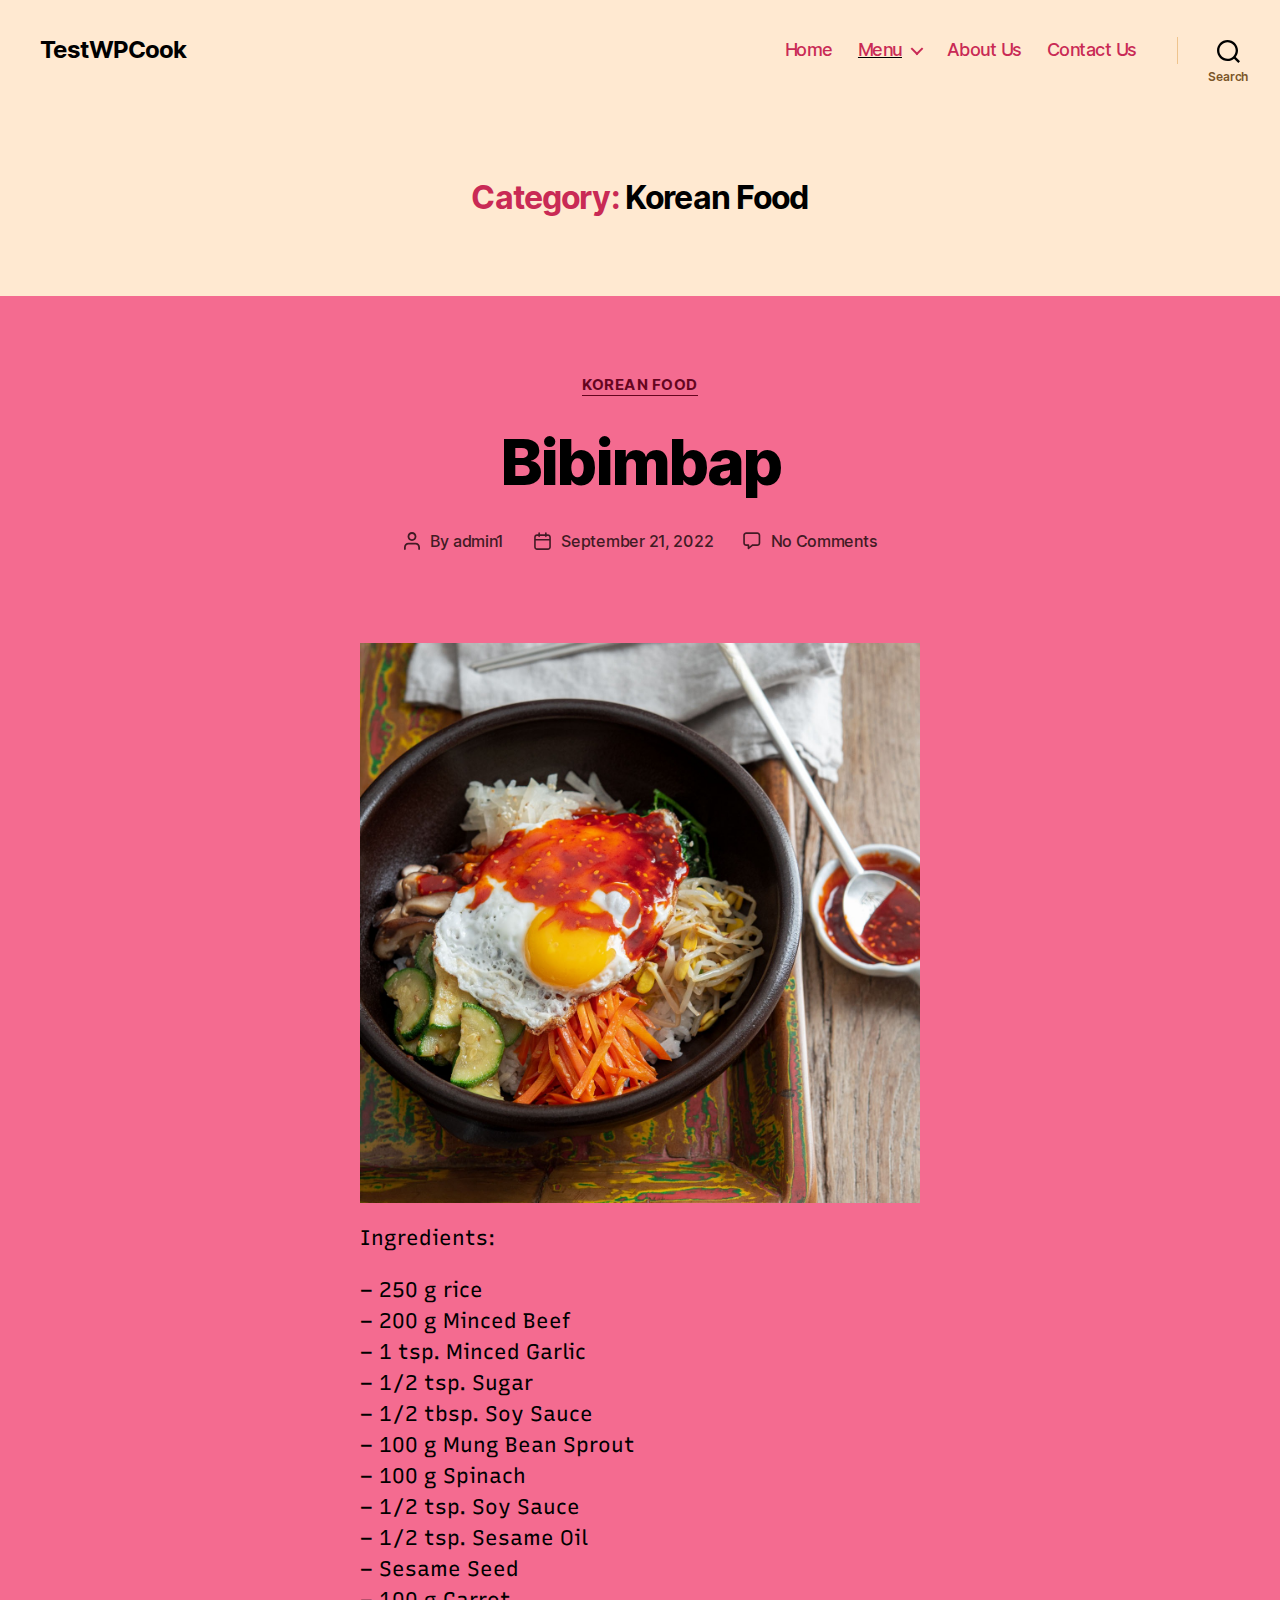
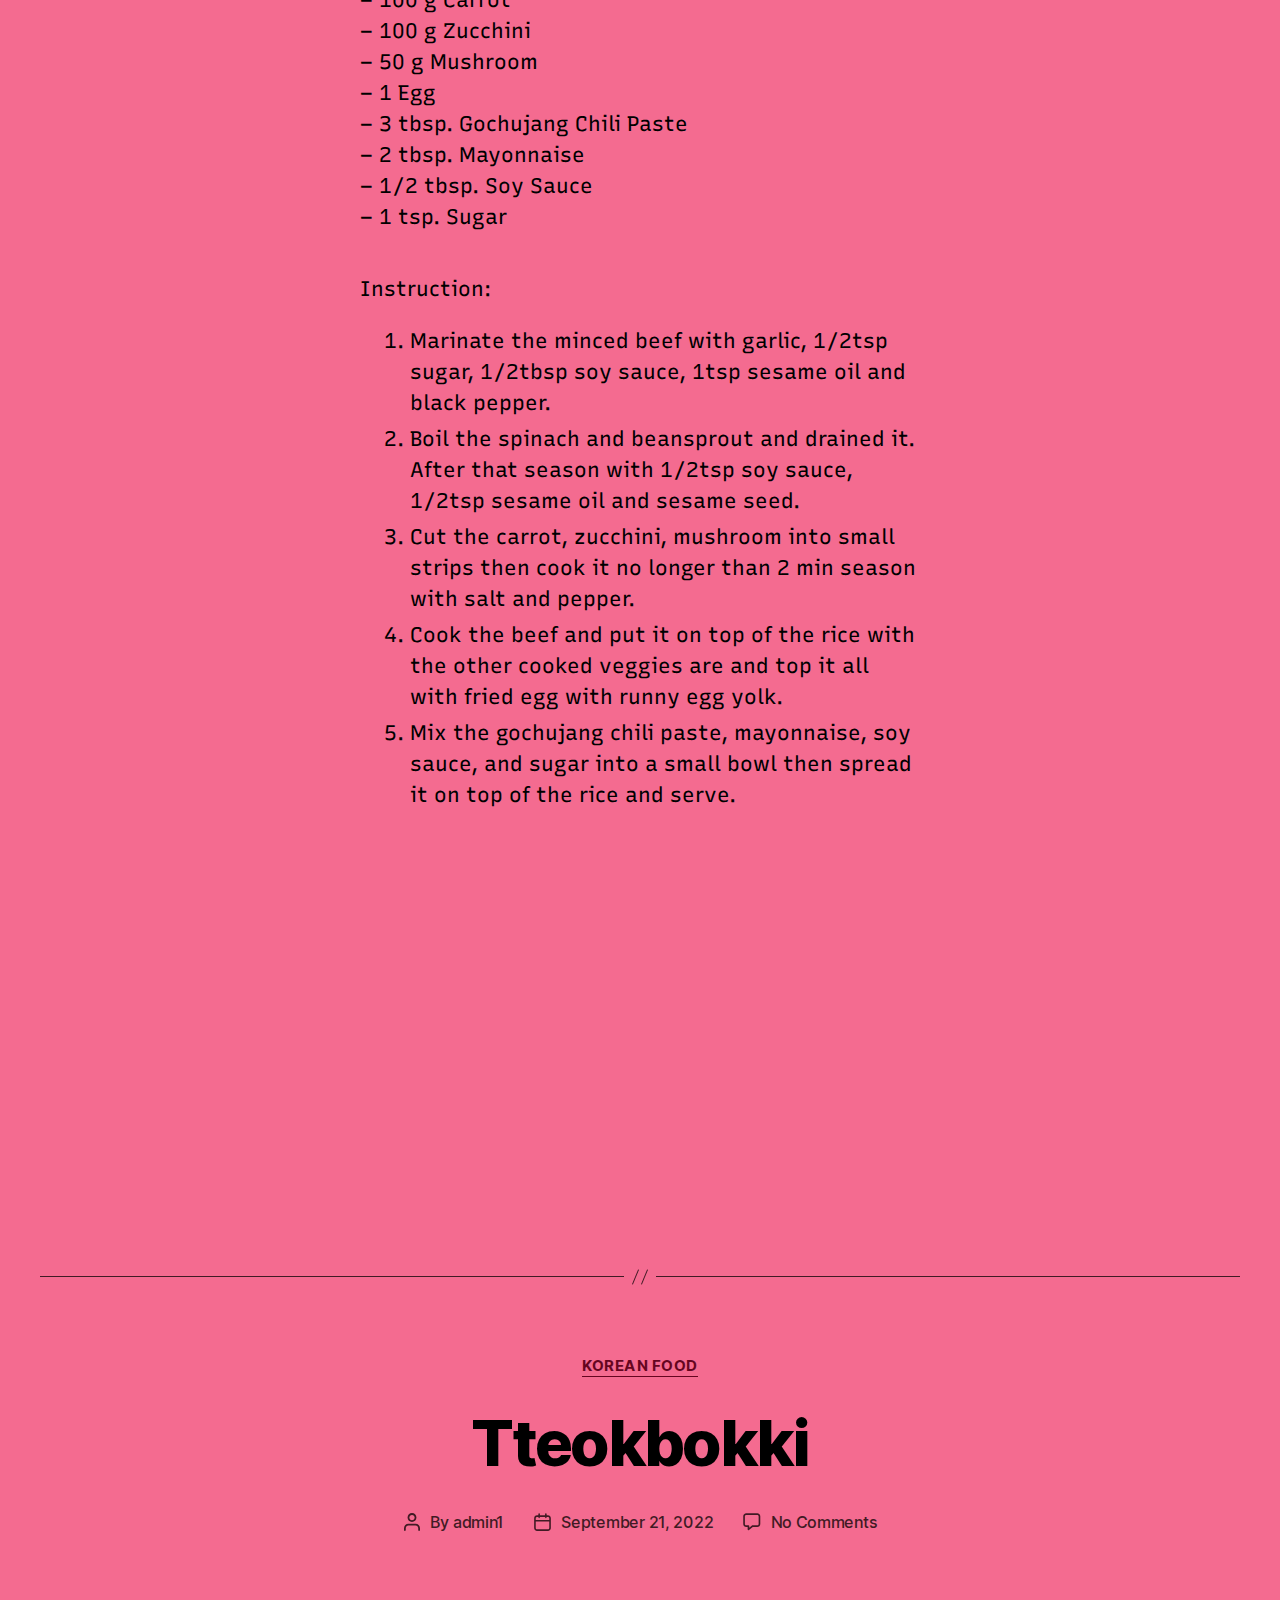
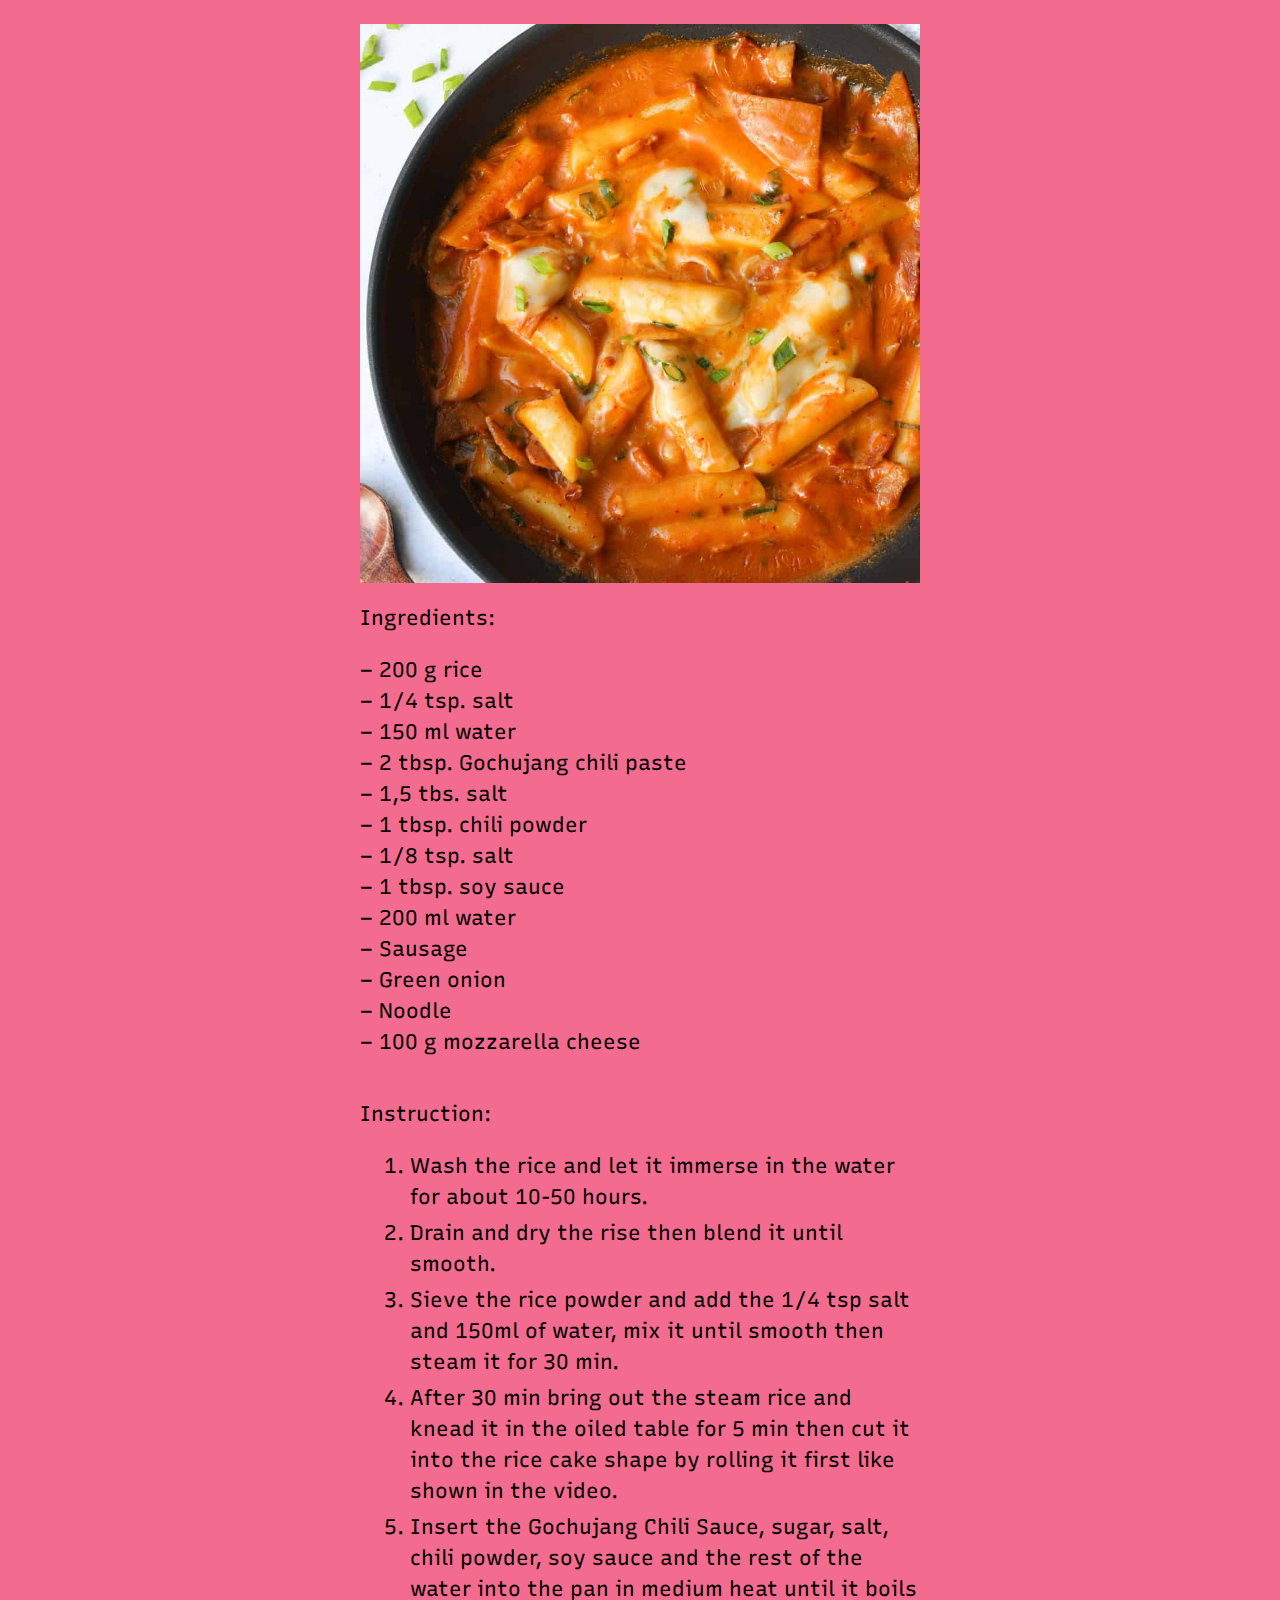
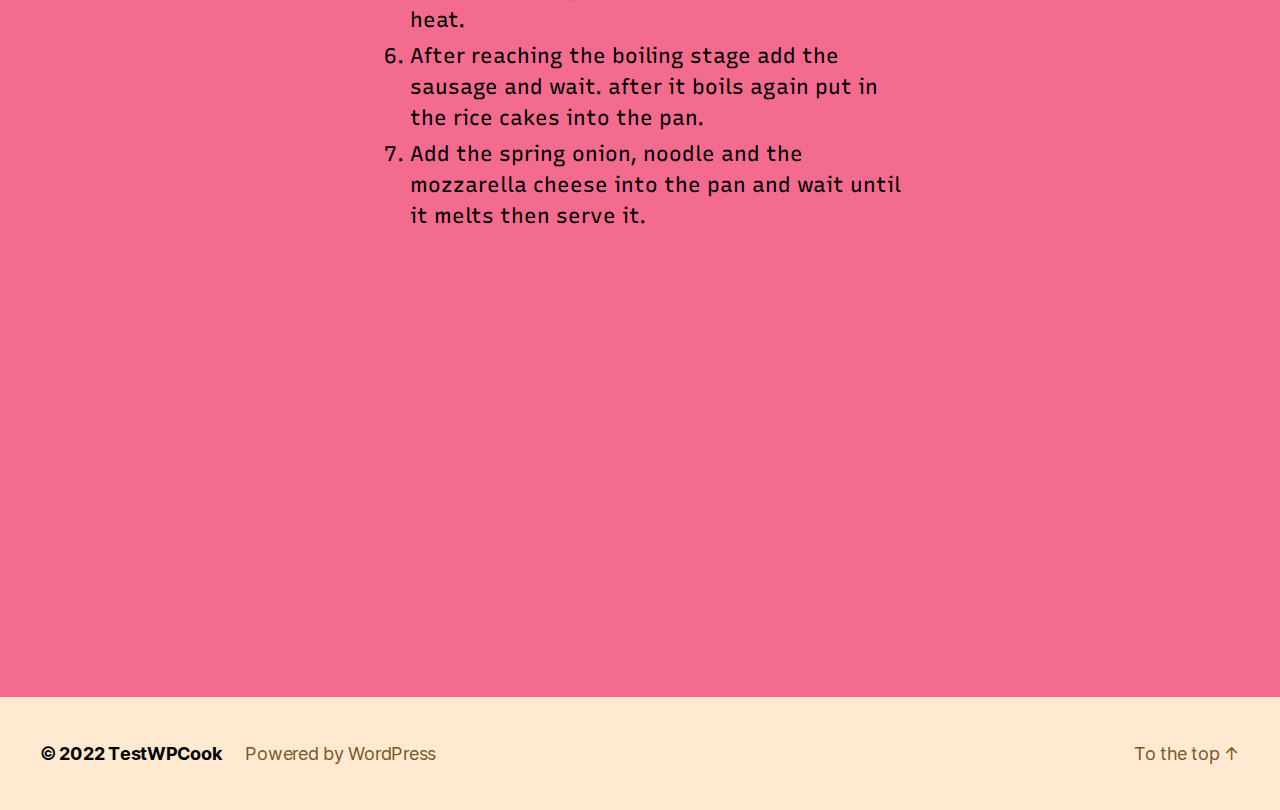
<file: category/korean-food/index.html>
<!DOCTYPE html>
<html class="no-js" lang="en-US">

	<head>

		<meta charset="UTF-8">
		<meta name="viewport" content="width=device-width, initial-scale=1.0">

		<link rel="profile" href="https://gmpg.org/xfn/11">

		<title>Korean Food &#8211; TestWPCook</title>
<meta name="robots" content="max-image-preview:large">
<link rel="dns-prefetch" href="//s.w.org">
<link rel="alternate" type="application/rss+xml" title="TestWPCook &raquo; Feed" href="https://jerryjustin3.github.io/testingwp/feed/">
<link rel="alternate" type="application/rss+xml" title="TestWPCook &raquo; Comments Feed" href="https://jerryjustin3.github.io/testingwp/comments/feed/">
<link rel="alternate" type="application/rss+xml" title="TestWPCook &raquo; Korean Food Category Feed" href="https://jerryjustin3.github.io/testingwp/category/korean-food/feed/">
<script>
window._wpemojiSettings = {"baseUrl":"https:\/\/s.w.org\/images\/core\/emoji\/14.0.0\/72x72\/","ext":".png","svgUrl":"https:\/\/s.w.org\/images\/core\/emoji\/14.0.0\/svg\/","svgExt":".svg","source":{"concatemoji":"http:\/\/localhost\/testingwp\/wp-includes\/js\/wp-emoji-release.min.js?ver=6.0.2"}};
/*! This file is auto-generated */
!function(e,a,t){var n,r,o,i=a.createElement("canvas"),p=i.getContext&&i.getContext("2d");function s(e,t){var a=String.fromCharCode,e=(p.clearRect(0,0,i.width,i.height),p.fillText(a.apply(this,e),0,0),i.toDataURL());return p.clearRect(0,0,i.width,i.height),p.fillText(a.apply(this,t),0,0),e===i.toDataURL()}function c(e){var t=a.createElement("script");t.src=e,t.defer=t.type="text/javascript",a.getElementsByTagName("head")[0].appendChild(t)}for(o=Array("flag","emoji"),t.supports={everything:!0,everythingExceptFlag:!0},r=0;r<o.length;r++)t.supports[o[r]]=function(e){if(!p||!p.fillText)return!1;switch(p.textBaseline="top",p.font="600 32px Arial",e){case"flag":return s([127987,65039,8205,9895,65039],[127987,65039,8203,9895,65039])?!1:!s([55356,56826,55356,56819],[55356,56826,8203,55356,56819])&&!s([55356,57332,56128,56423,56128,56418,56128,56421,56128,56430,56128,56423,56128,56447],[55356,57332,8203,56128,56423,8203,56128,56418,8203,56128,56421,8203,56128,56430,8203,56128,56423,8203,56128,56447]);case"emoji":return!s([129777,127995,8205,129778,127999],[129777,127995,8203,129778,127999])}return!1}(o[r]),t.supports.everything=t.supports.everything&&t.supports[o[r]],"flag"!==o[r]&&(t.supports.everythingExceptFlag=t.supports.everythingExceptFlag&&t.supports[o[r]]);t.supports.everythingExceptFlag=t.supports.everythingExceptFlag&&!t.supports.flag,t.DOMReady=!1,t.readyCallback=function(){t.DOMReady=!0},t.supports.everything||(n=function(){t.readyCallback()},a.addEventListener?(a.addEventListener("DOMContentLoaded",n,!1),e.addEventListener("load",n,!1)):(e.attachEvent("onload",n),a.attachEvent("onreadystatechange",function(){"complete"===a.readyState&&t.readyCallback()})),(e=t.source||{}).concatemoji?c(e.concatemoji):e.wpemoji&&e.twemoji&&(c(e.twemoji),c(e.wpemoji)))}(window,document,window._wpemojiSettings);
</script>
<style>img.wp-smiley,
img.emoji {
	display: inline !important;
	border: none !important;
	box-shadow: none !important;
	height: 1em !important;
	width: 1em !important;
	margin: 0 0.07em !important;
	vertical-align: -0.1em !important;
	background: none !important;
	padding: 0 !important;
}</style>
	<link rel="stylesheet" id="wp-block-library-css" href="https://jerryjustin3.github.io/testingwp/wp-includes/css/dist/block-library/style.min.css?ver=6.0.2" media="all">
<style id="global-styles-inline-css">body{--wp--preset--color--black: #000000;--wp--preset--color--cyan-bluish-gray: #abb8c3;--wp--preset--color--white: #ffffff;--wp--preset--color--pale-pink: #f78da7;--wp--preset--color--vivid-red: #cf2e2e;--wp--preset--color--luminous-vivid-orange: #ff6900;--wp--preset--color--luminous-vivid-amber: #fcb900;--wp--preset--color--light-green-cyan: #7bdcb5;--wp--preset--color--vivid-green-cyan: #00d084;--wp--preset--color--pale-cyan-blue: #8ed1fc;--wp--preset--color--vivid-cyan-blue: #0693e3;--wp--preset--color--vivid-purple: #9b51e0;--wp--preset--color--accent: #65051f;--wp--preset--color--primary: #000000;--wp--preset--color--secondary: #411a24;--wp--preset--color--subtle-background: #ea3d6b;--wp--preset--color--background: #f46b90;--wp--preset--gradient--vivid-cyan-blue-to-vivid-purple: linear-gradient(135deg,rgba(6,147,227,1) 0%,rgb(155,81,224) 100%);--wp--preset--gradient--light-green-cyan-to-vivid-green-cyan: linear-gradient(135deg,rgb(122,220,180) 0%,rgb(0,208,130) 100%);--wp--preset--gradient--luminous-vivid-amber-to-luminous-vivid-orange: linear-gradient(135deg,rgba(252,185,0,1) 0%,rgba(255,105,0,1) 100%);--wp--preset--gradient--luminous-vivid-orange-to-vivid-red: linear-gradient(135deg,rgba(255,105,0,1) 0%,rgb(207,46,46) 100%);--wp--preset--gradient--very-light-gray-to-cyan-bluish-gray: linear-gradient(135deg,rgb(238,238,238) 0%,rgb(169,184,195) 100%);--wp--preset--gradient--cool-to-warm-spectrum: linear-gradient(135deg,rgb(74,234,220) 0%,rgb(151,120,209) 20%,rgb(207,42,186) 40%,rgb(238,44,130) 60%,rgb(251,105,98) 80%,rgb(254,248,76) 100%);--wp--preset--gradient--blush-light-purple: linear-gradient(135deg,rgb(255,206,236) 0%,rgb(152,150,240) 100%);--wp--preset--gradient--blush-bordeaux: linear-gradient(135deg,rgb(254,205,165) 0%,rgb(254,45,45) 50%,rgb(107,0,62) 100%);--wp--preset--gradient--luminous-dusk: linear-gradient(135deg,rgb(255,203,112) 0%,rgb(199,81,192) 50%,rgb(65,88,208) 100%);--wp--preset--gradient--pale-ocean: linear-gradient(135deg,rgb(255,245,203) 0%,rgb(182,227,212) 50%,rgb(51,167,181) 100%);--wp--preset--gradient--electric-grass: linear-gradient(135deg,rgb(202,248,128) 0%,rgb(113,206,126) 100%);--wp--preset--gradient--midnight: linear-gradient(135deg,rgb(2,3,129) 0%,rgb(40,116,252) 100%);--wp--preset--duotone--dark-grayscale: url('#wp-duotone-dark-grayscale');--wp--preset--duotone--grayscale: url('#wp-duotone-grayscale');--wp--preset--duotone--purple-yellow: url('#wp-duotone-purple-yellow');--wp--preset--duotone--blue-red: url('#wp-duotone-blue-red');--wp--preset--duotone--midnight: url('#wp-duotone-midnight');--wp--preset--duotone--magenta-yellow: url('#wp-duotone-magenta-yellow');--wp--preset--duotone--purple-green: url('#wp-duotone-purple-green');--wp--preset--duotone--blue-orange: url('#wp-duotone-blue-orange');--wp--preset--font-size--small: 18px;--wp--preset--font-size--medium: 20px;--wp--preset--font-size--large: 26.25px;--wp--preset--font-size--x-large: 42px;--wp--preset--font-size--normal: 21px;--wp--preset--font-size--larger: 32px;}.has-black-color{color: var(--wp--preset--color--black) !important;}.has-cyan-bluish-gray-color{color: var(--wp--preset--color--cyan-bluish-gray) !important;}.has-white-color{color: var(--wp--preset--color--white) !important;}.has-pale-pink-color{color: var(--wp--preset--color--pale-pink) !important;}.has-vivid-red-color{color: var(--wp--preset--color--vivid-red) !important;}.has-luminous-vivid-orange-color{color: var(--wp--preset--color--luminous-vivid-orange) !important;}.has-luminous-vivid-amber-color{color: var(--wp--preset--color--luminous-vivid-amber) !important;}.has-light-green-cyan-color{color: var(--wp--preset--color--light-green-cyan) !important;}.has-vivid-green-cyan-color{color: var(--wp--preset--color--vivid-green-cyan) !important;}.has-pale-cyan-blue-color{color: var(--wp--preset--color--pale-cyan-blue) !important;}.has-vivid-cyan-blue-color{color: var(--wp--preset--color--vivid-cyan-blue) !important;}.has-vivid-purple-color{color: var(--wp--preset--color--vivid-purple) !important;}.has-black-background-color{background-color: var(--wp--preset--color--black) !important;}.has-cyan-bluish-gray-background-color{background-color: var(--wp--preset--color--cyan-bluish-gray) !important;}.has-white-background-color{background-color: var(--wp--preset--color--white) !important;}.has-pale-pink-background-color{background-color: var(--wp--preset--color--pale-pink) !important;}.has-vivid-red-background-color{background-color: var(--wp--preset--color--vivid-red) !important;}.has-luminous-vivid-orange-background-color{background-color: var(--wp--preset--color--luminous-vivid-orange) !important;}.has-luminous-vivid-amber-background-color{background-color: var(--wp--preset--color--luminous-vivid-amber) !important;}.has-light-green-cyan-background-color{background-color: var(--wp--preset--color--light-green-cyan) !important;}.has-vivid-green-cyan-background-color{background-color: var(--wp--preset--color--vivid-green-cyan) !important;}.has-pale-cyan-blue-background-color{background-color: var(--wp--preset--color--pale-cyan-blue) !important;}.has-vivid-cyan-blue-background-color{background-color: var(--wp--preset--color--vivid-cyan-blue) !important;}.has-vivid-purple-background-color{background-color: var(--wp--preset--color--vivid-purple) !important;}.has-black-border-color{border-color: var(--wp--preset--color--black) !important;}.has-cyan-bluish-gray-border-color{border-color: var(--wp--preset--color--cyan-bluish-gray) !important;}.has-white-border-color{border-color: var(--wp--preset--color--white) !important;}.has-pale-pink-border-color{border-color: var(--wp--preset--color--pale-pink) !important;}.has-vivid-red-border-color{border-color: var(--wp--preset--color--vivid-red) !important;}.has-luminous-vivid-orange-border-color{border-color: var(--wp--preset--color--luminous-vivid-orange) !important;}.has-luminous-vivid-amber-border-color{border-color: var(--wp--preset--color--luminous-vivid-amber) !important;}.has-light-green-cyan-border-color{border-color: var(--wp--preset--color--light-green-cyan) !important;}.has-vivid-green-cyan-border-color{border-color: var(--wp--preset--color--vivid-green-cyan) !important;}.has-pale-cyan-blue-border-color{border-color: var(--wp--preset--color--pale-cyan-blue) !important;}.has-vivid-cyan-blue-border-color{border-color: var(--wp--preset--color--vivid-cyan-blue) !important;}.has-vivid-purple-border-color{border-color: var(--wp--preset--color--vivid-purple) !important;}.has-vivid-cyan-blue-to-vivid-purple-gradient-background{background: var(--wp--preset--gradient--vivid-cyan-blue-to-vivid-purple) !important;}.has-light-green-cyan-to-vivid-green-cyan-gradient-background{background: var(--wp--preset--gradient--light-green-cyan-to-vivid-green-cyan) !important;}.has-luminous-vivid-amber-to-luminous-vivid-orange-gradient-background{background: var(--wp--preset--gradient--luminous-vivid-amber-to-luminous-vivid-orange) !important;}.has-luminous-vivid-orange-to-vivid-red-gradient-background{background: var(--wp--preset--gradient--luminous-vivid-orange-to-vivid-red) !important;}.has-very-light-gray-to-cyan-bluish-gray-gradient-background{background: var(--wp--preset--gradient--very-light-gray-to-cyan-bluish-gray) !important;}.has-cool-to-warm-spectrum-gradient-background{background: var(--wp--preset--gradient--cool-to-warm-spectrum) !important;}.has-blush-light-purple-gradient-background{background: var(--wp--preset--gradient--blush-light-purple) !important;}.has-blush-bordeaux-gradient-background{background: var(--wp--preset--gradient--blush-bordeaux) !important;}.has-luminous-dusk-gradient-background{background: var(--wp--preset--gradient--luminous-dusk) !important;}.has-pale-ocean-gradient-background{background: var(--wp--preset--gradient--pale-ocean) !important;}.has-electric-grass-gradient-background{background: var(--wp--preset--gradient--electric-grass) !important;}.has-midnight-gradient-background{background: var(--wp--preset--gradient--midnight) !important;}.has-small-font-size{font-size: var(--wp--preset--font-size--small) !important;}.has-medium-font-size{font-size: var(--wp--preset--font-size--medium) !important;}.has-large-font-size{font-size: var(--wp--preset--font-size--large) !important;}.has-x-large-font-size{font-size: var(--wp--preset--font-size--x-large) !important;}</style>
<link rel="stylesheet" id="twentytwenty-style-css" href="https://jerryjustin3.github.io/testingwp/wp-content/themes/twentytwenty/style.css?ver=2.0" media="all">
<style id="twentytwenty-style-inline-css">.color-accent,.color-accent-hover:hover,.color-accent-hover:focus,:root .has-accent-color,.has-drop-cap:not(:focus):first-letter,.wp-block-button.is-style-outline,a { color: #65051f; }blockquote,.border-color-accent,.border-color-accent-hover:hover,.border-color-accent-hover:focus { border-color: #65051f; }button,.button,.faux-button,.wp-block-button__link,.wp-block-file .wp-block-file__button,input[type="button"],input[type="reset"],input[type="submit"],.bg-accent,.bg-accent-hover:hover,.bg-accent-hover:focus,:root .has-accent-background-color,.comment-reply-link { background-color: #65051f; }.fill-children-accent,.fill-children-accent * { fill: #65051f; }:root .has-background-color,button,.button,.faux-button,.wp-block-button__link,.wp-block-file__button,input[type="button"],input[type="reset"],input[type="submit"],.wp-block-button,.comment-reply-link,.has-background.has-primary-background-color:not(.has-text-color),.has-background.has-primary-background-color *:not(.has-text-color),.has-background.has-accent-background-color:not(.has-text-color),.has-background.has-accent-background-color *:not(.has-text-color) { color: #f46b90; }:root .has-background-background-color { background-color: #f46b90; }body,.entry-title a,:root .has-primary-color { color: #000000; }:root .has-primary-background-color { background-color: #000000; }cite,figcaption,.wp-caption-text,.post-meta,.entry-content .wp-block-archives li,.entry-content .wp-block-categories li,.entry-content .wp-block-latest-posts li,.wp-block-latest-comments__comment-date,.wp-block-latest-posts__post-date,.wp-block-embed figcaption,.wp-block-image figcaption,.wp-block-pullquote cite,.comment-metadata,.comment-respond .comment-notes,.comment-respond .logged-in-as,.pagination .dots,.entry-content hr:not(.has-background),hr.styled-separator,:root .has-secondary-color { color: #411a24; }:root .has-secondary-background-color { background-color: #411a24; }pre,fieldset,input,textarea,table,table *,hr { border-color: #ea3d6b; }caption,code,code,kbd,samp,.wp-block-table.is-style-stripes tbody tr:nth-child(odd),:root .has-subtle-background-background-color { background-color: #ea3d6b; }.wp-block-table.is-style-stripes { border-bottom-color: #ea3d6b; }.wp-block-latest-posts.is-grid li { border-top-color: #ea3d6b; }:root .has-subtle-background-color { color: #ea3d6b; }body:not(.overlay-header) .primary-menu > li > a,body:not(.overlay-header) .primary-menu > li > .icon,.modal-menu a,.footer-menu a, .footer-widgets a,#site-footer .wp-block-button.is-style-outline,.wp-block-pullquote:before,.singular:not(.overlay-header) .entry-header a,.archive-header a,.header-footer-group .color-accent,.header-footer-group .color-accent-hover:hover { color: #c92a55; }.social-icons a,#site-footer button:not(.toggle),#site-footer .button,#site-footer .faux-button,#site-footer .wp-block-button__link,#site-footer .wp-block-file__button,#site-footer input[type="button"],#site-footer input[type="reset"],#site-footer input[type="submit"] { background-color: #c92a55; }.social-icons a,body:not(.overlay-header) .primary-menu ul,.header-footer-group button,.header-footer-group .button,.header-footer-group .faux-button,.header-footer-group .wp-block-button:not(.is-style-outline) .wp-block-button__link,.header-footer-group .wp-block-file__button,.header-footer-group input[type="button"],.header-footer-group input[type="reset"],.header-footer-group input[type="submit"] { color: #ffe9d1; }#site-header,.footer-nav-widgets-wrapper,#site-footer,.menu-modal,.menu-modal-inner,.search-modal-inner,.archive-header,.singular .entry-header,.singular .featured-media:before,.wp-block-pullquote:before { background-color: #ffe9d1; }.header-footer-group,body:not(.overlay-header) #site-header .toggle,.menu-modal .toggle { color: #000000; }body:not(.overlay-header) .primary-menu ul { background-color: #000000; }body:not(.overlay-header) .primary-menu > li > ul:after { border-bottom-color: #000000; }body:not(.overlay-header) .primary-menu ul ul:after { border-left-color: #000000; }.site-description,body:not(.overlay-header) .toggle-inner .toggle-text,.widget .post-date,.widget .rss-date,.widget_archive li,.widget_categories li,.widget cite,.widget_pages li,.widget_meta li,.widget_nav_menu li,.powered-by-wordpress,.to-the-top,.singular .entry-header .post-meta,.singular:not(.overlay-header) .entry-header .post-meta a { color: #7a5528; }.header-footer-group pre,.header-footer-group fieldset,.header-footer-group input,.header-footer-group textarea,.header-footer-group table,.header-footer-group table *,.footer-nav-widgets-wrapper,#site-footer,.menu-modal nav *,.footer-widgets-outer-wrapper,.footer-top { border-color: #efc48e; }.header-footer-group table caption,body:not(.overlay-header) .header-inner .toggle-wrapper::before { background-color: #efc48e; }</style>
<link rel="stylesheet" id="twentytwenty-print-style-css" href="https://jerryjustin3.github.io/testingwp/wp-content/themes/twentytwenty/print.css?ver=2.0" media="print">
<script src="https://jerryjustin3.github.io/testingwp/wp-includes/js/jquery/jquery.min.js?ver=3.6.0" id="jquery-core-js"></script>
<script src="https://jerryjustin3.github.io/testingwp/wp-includes/js/jquery/jquery-migrate.min.js?ver=3.3.2" id="jquery-migrate-js"></script>
<script src="https://jerryjustin3.github.io/testingwp/wp-content/themes/twentytwenty/assets/js/index.js?ver=2.0" id="twentytwenty-js-js" async></script>
<link rel="https://api.w.org/" href="https://jerryjustin3.github.io/testingwp/wp-json/">
<link rel="alternate" type="application/json" href="https://jerryjustin3.github.io/testingwp/wp-json/wp/v2/categories/11">
<link rel="EditURI" type="application/rsd+xml" title="RSD" href="https://jerryjustin3.github.io/testingwp/xmlrpc.php?rsd">
<link rel="wlwmanifest" type="application/wlwmanifest+xml" href="https://jerryjustin3.github.io/testingwp/wp-includes/wlwmanifest.xml"> 
<meta name="generator" content="WordPress 6.0.2">
	<script>document.documentElement.className = document.documentElement.className.replace( 'no-js', 'js' );</script>
	<style id="custom-background-css">body.custom-background { background-color: #f46b90; }</style>
	
	</head>

	<body class="archive category category-korean-food category-11 custom-background wp-embed-responsive enable-search-modal has-no-pagination showing-comments show-avatars footer-top-hidden elementor-default elementor-kit-15">

		<a class="skip-link screen-reader-text" href="#site-content">Skip to the content</a><svg xmlns="http://www.w3.org/2000/svg" viewbox="0 0 0 0" width="0" height="0" focusable="false" role="none" style="visibility: hidden; position: absolute; left: -9999px; overflow: hidden;"><defs><filter id="wp-duotone-dark-grayscale"><fecolormatrix color-interpolation-filters="sRGB" type="matrix" values=" .299 .587 .114 0 0 .299 .587 .114 0 0 .299 .587 .114 0 0 .299 .587 .114 0 0 "></fecolormatrix><fecomponenttransfer color-interpolation-filters="sRGB"><fefuncr type="table" tablevalues="0 0.49803921568627"></fefuncr><fefuncg type="table" tablevalues="0 0.49803921568627"></fefuncg><fefuncb type="table" tablevalues="0 0.49803921568627"></fefuncb><fefunca type="table" tablevalues="1 1"></fefunca></fecomponenttransfer><fecomposite in2="SourceGraphic" operator="in"></fecomposite></filter></defs></svg><svg xmlns="http://www.w3.org/2000/svg" viewbox="0 0 0 0" width="0" height="0" focusable="false" role="none" style="visibility: hidden; position: absolute; left: -9999px; overflow: hidden;"><defs><filter id="wp-duotone-grayscale"><fecolormatrix color-interpolation-filters="sRGB" type="matrix" values=" .299 .587 .114 0 0 .299 .587 .114 0 0 .299 .587 .114 0 0 .299 .587 .114 0 0 "></fecolormatrix><fecomponenttransfer color-interpolation-filters="sRGB"><fefuncr type="table" tablevalues="0 1"></fefuncr><fefuncg type="table" tablevalues="0 1"></fefuncg><fefuncb type="table" tablevalues="0 1"></fefuncb><fefunca type="table" tablevalues="1 1"></fefunca></fecomponenttransfer><fecomposite in2="SourceGraphic" operator="in"></fecomposite></filter></defs></svg><svg xmlns="http://www.w3.org/2000/svg" viewbox="0 0 0 0" width="0" height="0" focusable="false" role="none" style="visibility: hidden; position: absolute; left: -9999px; overflow: hidden;"><defs><filter id="wp-duotone-purple-yellow"><fecolormatrix color-interpolation-filters="sRGB" type="matrix" values=" .299 .587 .114 0 0 .299 .587 .114 0 0 .299 .587 .114 0 0 .299 .587 .114 0 0 "></fecolormatrix><fecomponenttransfer color-interpolation-filters="sRGB"><fefuncr type="table" tablevalues="0.54901960784314 0.98823529411765"></fefuncr><fefuncg type="table" tablevalues="0 1"></fefuncg><fefuncb type="table" tablevalues="0.71764705882353 0.25490196078431"></fefuncb><fefunca type="table" tablevalues="1 1"></fefunca></fecomponenttransfer><fecomposite in2="SourceGraphic" operator="in"></fecomposite></filter></defs></svg><svg xmlns="http://www.w3.org/2000/svg" viewbox="0 0 0 0" width="0" height="0" focusable="false" role="none" style="visibility: hidden; position: absolute; left: -9999px; overflow: hidden;"><defs><filter id="wp-duotone-blue-red"><fecolormatrix color-interpolation-filters="sRGB" type="matrix" values=" .299 .587 .114 0 0 .299 .587 .114 0 0 .299 .587 .114 0 0 .299 .587 .114 0 0 "></fecolormatrix><fecomponenttransfer color-interpolation-filters="sRGB"><fefuncr type="table" tablevalues="0 1"></fefuncr><fefuncg type="table" tablevalues="0 0.27843137254902"></fefuncg><fefuncb type="table" tablevalues="0.5921568627451 0.27843137254902"></fefuncb><fefunca type="table" tablevalues="1 1"></fefunca></fecomponenttransfer><fecomposite in2="SourceGraphic" operator="in"></fecomposite></filter></defs></svg><svg xmlns="http://www.w3.org/2000/svg" viewbox="0 0 0 0" width="0" height="0" focusable="false" role="none" style="visibility: hidden; position: absolute; left: -9999px; overflow: hidden;"><defs><filter id="wp-duotone-midnight"><fecolormatrix color-interpolation-filters="sRGB" type="matrix" values=" .299 .587 .114 0 0 .299 .587 .114 0 0 .299 .587 .114 0 0 .299 .587 .114 0 0 "></fecolormatrix><fecomponenttransfer color-interpolation-filters="sRGB"><fefuncr type="table" tablevalues="0 0"></fefuncr><fefuncg type="table" tablevalues="0 0.64705882352941"></fefuncg><fefuncb type="table" tablevalues="0 1"></fefuncb><fefunca type="table" tablevalues="1 1"></fefunca></fecomponenttransfer><fecomposite in2="SourceGraphic" operator="in"></fecomposite></filter></defs></svg><svg xmlns="http://www.w3.org/2000/svg" viewbox="0 0 0 0" width="0" height="0" focusable="false" role="none" style="visibility: hidden; position: absolute; left: -9999px; overflow: hidden;"><defs><filter id="wp-duotone-magenta-yellow"><fecolormatrix color-interpolation-filters="sRGB" type="matrix" values=" .299 .587 .114 0 0 .299 .587 .114 0 0 .299 .587 .114 0 0 .299 .587 .114 0 0 "></fecolormatrix><fecomponenttransfer color-interpolation-filters="sRGB"><fefuncr type="table" tablevalues="0.78039215686275 1"></fefuncr><fefuncg type="table" tablevalues="0 0.94901960784314"></fefuncg><fefuncb type="table" tablevalues="0.35294117647059 0.47058823529412"></fefuncb><fefunca type="table" tablevalues="1 1"></fefunca></fecomponenttransfer><fecomposite in2="SourceGraphic" operator="in"></fecomposite></filter></defs></svg><svg xmlns="http://www.w3.org/2000/svg" viewbox="0 0 0 0" width="0" height="0" focusable="false" role="none" style="visibility: hidden; position: absolute; left: -9999px; overflow: hidden;"><defs><filter id="wp-duotone-purple-green"><fecolormatrix color-interpolation-filters="sRGB" type="matrix" values=" .299 .587 .114 0 0 .299 .587 .114 0 0 .299 .587 .114 0 0 .299 .587 .114 0 0 "></fecolormatrix><fecomponenttransfer color-interpolation-filters="sRGB"><fefuncr type="table" tablevalues="0.65098039215686 0.40392156862745"></fefuncr><fefuncg type="table" tablevalues="0 1"></fefuncg><fefuncb type="table" tablevalues="0.44705882352941 0.4"></fefuncb><fefunca type="table" tablevalues="1 1"></fefunca></fecomponenttransfer><fecomposite in2="SourceGraphic" operator="in"></fecomposite></filter></defs></svg><svg xmlns="http://www.w3.org/2000/svg" viewbox="0 0 0 0" width="0" height="0" focusable="false" role="none" style="visibility: hidden; position: absolute; left: -9999px; overflow: hidden;"><defs><filter id="wp-duotone-blue-orange"><fecolormatrix color-interpolation-filters="sRGB" type="matrix" values=" .299 .587 .114 0 0 .299 .587 .114 0 0 .299 .587 .114 0 0 .299 .587 .114 0 0 "></fecolormatrix><fecomponenttransfer color-interpolation-filters="sRGB"><fefuncr type="table" tablevalues="0.098039215686275 1"></fefuncr><fefuncg type="table" tablevalues="0 0.66274509803922"></fefuncg><fefuncb type="table" tablevalues="0.84705882352941 0.41960784313725"></fefuncb><fefunca type="table" tablevalues="1 1"></fefunca></fecomponenttransfer><fecomposite in2="SourceGraphic" operator="in"></fecomposite></filter></defs></svg>
		<header id="site-header" class="header-footer-group">

			<div class="header-inner section-inner">

				<div class="header-titles-wrapper">

					
						<button class="toggle search-toggle mobile-search-toggle" data-toggle-target=".search-modal" data-toggle-body-class="showing-search-modal" data-set-focus=".search-modal .search-field" aria-expanded="false">
							<span class="toggle-inner">
								<span class="toggle-icon">
									<svg class="svg-icon" aria-hidden="true" role="img" focusable="false" xmlns="http://www.w3.org/2000/svg" width="23" height="23" viewbox="0 0 23 23"><path d="M38.710696,48.0601792 L43,52.3494831 L41.3494831,54 L37.0601792,49.710696 C35.2632422,51.1481185 32.9839107,52.0076499 30.5038249,52.0076499 C24.7027226,52.0076499 20,47.3049272 20,41.5038249 C20,35.7027226 24.7027226,31 30.5038249,31 C36.3049272,31 41.0076499,35.7027226 41.0076499,41.5038249 C41.0076499,43.9839107 40.1481185,46.2632422 38.710696,48.0601792 Z M36.3875844,47.1716785 C37.8030221,45.7026647 38.6734666,43.7048964 38.6734666,41.5038249 C38.6734666,36.9918565 35.0157934,33.3341833 30.5038249,33.3341833 C25.9918565,33.3341833 22.3341833,36.9918565 22.3341833,41.5038249 C22.3341833,46.0157934 25.9918565,49.6734666 30.5038249,49.6734666 C32.7048964,49.6734666 34.7026647,48.8030221 36.1716785,47.3875844 C36.2023931,47.347638 36.2360451,47.3092237 36.2726343,47.2726343 C36.3092237,47.2360451 36.347638,47.2023931 36.3875844,47.1716785 Z" transform="translate(-20 -31)"></path></svg>								</span>
								<span class="toggle-text">Search</span>
							</span>
						</button><!-- .search-toggle -->

					
					<div class="header-titles">

						<div class="site-title faux-heading"><a href="https://jerryjustin3.github.io/testingwp/">TestWPCook</a></div>
					</div>
<!-- .header-titles -->

					<button class="toggle nav-toggle mobile-nav-toggle" data-toggle-target=".menu-modal" data-toggle-body-class="showing-menu-modal" aria-expanded="false" data-set-focus=".close-nav-toggle">
						<span class="toggle-inner">
							<span class="toggle-icon">
								<svg class="svg-icon" aria-hidden="true" role="img" focusable="false" xmlns="http://www.w3.org/2000/svg" width="26" height="7" viewbox="0 0 26 7"><path fill-rule="evenodd" d="M332.5,45 C330.567003,45 329,43.4329966 329,41.5 C329,39.5670034 330.567003,38 332.5,38 C334.432997,38 336,39.5670034 336,41.5 C336,43.4329966 334.432997,45 332.5,45 Z M342,45 C340.067003,45 338.5,43.4329966 338.5,41.5 C338.5,39.5670034 340.067003,38 342,38 C343.932997,38 345.5,39.5670034 345.5,41.5 C345.5,43.4329966 343.932997,45 342,45 Z M351.5,45 C349.567003,45 348,43.4329966 348,41.5 C348,39.5670034 349.567003,38 351.5,38 C353.432997,38 355,39.5670034 355,41.5 C355,43.4329966 353.432997,45 351.5,45 Z" transform="translate(-329 -38)"></path></svg>							</span>
							<span class="toggle-text">Menu</span>
						</span>
					</button><!-- .nav-toggle -->

				</div>
<!-- .header-titles-wrapper -->

				<div class="header-navigation-wrapper">

					
							<nav class="primary-menu-wrapper" aria-label="Horizontal">

								<ul class="primary-menu reset-list-style">

								<li id="menu-item-356" class="menu-item menu-item-type-post_type menu-item-object-page menu-item-home menu-item-356"><a href="https://jerryjustin3.github.io/testingwp/">Home</a></li>
<li id="menu-item-110" class="menu-item menu-item-type-post_type menu-item-object-page current-menu-ancestor current-menu-parent current_page_parent current_page_ancestor menu-item-has-children menu-item-110">
<a href="https://jerryjustin3.github.io/testingwp/menu/">Menu</a><span class="icon"></span>
<ul class="sub-menu">
	<li id="menu-item-256" class="menu-item menu-item-type-taxonomy menu-item-object-category menu-item-256"><a href="https://jerryjustin3.github.io/testingwp/category/chinese-food/">Chinese Food</a></li>
	<li id="menu-item-257" class="menu-item menu-item-type-taxonomy menu-item-object-category menu-item-257"><a href="https://jerryjustin3.github.io/testingwp/category/japanese-food/">Japanese Food</a></li>
	<li id="menu-item-258" class="menu-item menu-item-type-taxonomy menu-item-object-category current-menu-item menu-item-258"><a href="https://jerryjustin3.github.io/testingwp/category/korean-food/" aria-current="page">Korean Food</a></li>
</ul>
</li>
<li id="menu-item-109" class="menu-item menu-item-type-post_type menu-item-object-page menu-item-109"><a href="https://jerryjustin3.github.io/testingwp/about-us/">About Us</a></li>
<li id="menu-item-108" class="menu-item menu-item-type-post_type menu-item-object-page menu-item-108"><a href="https://jerryjustin3.github.io/testingwp/contact-us/">Contact Us</a></li>

								</ul>

							</nav><!-- .primary-menu-wrapper -->

						
						<div class="header-toggles hide-no-js">

						
							<div class="toggle-wrapper search-toggle-wrapper">

								<button class="toggle search-toggle desktop-search-toggle" data-toggle-target=".search-modal" data-toggle-body-class="showing-search-modal" data-set-focus=".search-modal .search-field" aria-expanded="false">
									<span class="toggle-inner">
										<svg class="svg-icon" aria-hidden="true" role="img" focusable="false" xmlns="http://www.w3.org/2000/svg" width="23" height="23" viewbox="0 0 23 23"><path d="M38.710696,48.0601792 L43,52.3494831 L41.3494831,54 L37.0601792,49.710696 C35.2632422,51.1481185 32.9839107,52.0076499 30.5038249,52.0076499 C24.7027226,52.0076499 20,47.3049272 20,41.5038249 C20,35.7027226 24.7027226,31 30.5038249,31 C36.3049272,31 41.0076499,35.7027226 41.0076499,41.5038249 C41.0076499,43.9839107 40.1481185,46.2632422 38.710696,48.0601792 Z M36.3875844,47.1716785 C37.8030221,45.7026647 38.6734666,43.7048964 38.6734666,41.5038249 C38.6734666,36.9918565 35.0157934,33.3341833 30.5038249,33.3341833 C25.9918565,33.3341833 22.3341833,36.9918565 22.3341833,41.5038249 C22.3341833,46.0157934 25.9918565,49.6734666 30.5038249,49.6734666 C32.7048964,49.6734666 34.7026647,48.8030221 36.1716785,47.3875844 C36.2023931,47.347638 36.2360451,47.3092237 36.2726343,47.2726343 C36.3092237,47.2360451 36.347638,47.2023931 36.3875844,47.1716785 Z" transform="translate(-20 -31)"></path></svg>										<span class="toggle-text">Search</span>
									</span>
								</button><!-- .search-toggle -->

							</div>

							
						</div>
<!-- .header-toggles -->
						
				</div>
<!-- .header-navigation-wrapper -->

			</div>
<!-- .header-inner -->

			<div class="search-modal cover-modal header-footer-group" data-modal-target-string=".search-modal" role="dialog" aria-modal="true" aria-label="Search">

	<div class="search-modal-inner modal-inner">

		<div class="section-inner">

			<form role="search" aria-label="Search for:" method="get" class="search-form" action="http://localhost/testingwp/">
	<label for="search-form-1">
		<span class="screen-reader-text">Search for:</span>
		<input type="search" id="search-form-1" class="search-field" placeholder="Search &hellip;" value="" name="s">
	</label>
	<input type="submit" class="search-submit" value="Search">
</form>

			<button class="toggle search-untoggle close-search-toggle fill-children-current-color" data-toggle-target=".search-modal" data-toggle-body-class="showing-search-modal" data-set-focus=".search-modal .search-field">
				<span class="screen-reader-text">Close search</span>
				<svg class="svg-icon" aria-hidden="true" role="img" focusable="false" xmlns="http://www.w3.org/2000/svg" width="16" height="16" viewbox="0 0 16 16"><polygon fill="" fill-rule="evenodd" points="6.852 7.649 .399 1.195 1.445 .149 7.899 6.602 14.352 .149 15.399 1.195 8.945 7.649 15.399 14.102 14.352 15.149 7.899 8.695 1.445 15.149 .399 14.102"></polygon></svg>			</button><!-- .search-toggle -->

		</div>
<!-- .section-inner -->

	</div>
<!-- .search-modal-inner -->

</div>
<!-- .menu-modal -->

		</header><!-- #site-header -->

		
<div class="menu-modal cover-modal header-footer-group" data-modal-target-string=".menu-modal">

	<div class="menu-modal-inner modal-inner">

		<div class="menu-wrapper section-inner">

			<div class="menu-top">

				<button class="toggle close-nav-toggle fill-children-current-color" data-toggle-target=".menu-modal" data-toggle-body-class="showing-menu-modal" data-set-focus=".menu-modal">
					<span class="toggle-text">Close Menu</span>
					<svg class="svg-icon" aria-hidden="true" role="img" focusable="false" xmlns="http://www.w3.org/2000/svg" width="16" height="16" viewbox="0 0 16 16"><polygon fill="" fill-rule="evenodd" points="6.852 7.649 .399 1.195 1.445 .149 7.899 6.602 14.352 .149 15.399 1.195 8.945 7.649 15.399 14.102 14.352 15.149 7.899 8.695 1.445 15.149 .399 14.102"></polygon></svg>				</button><!-- .nav-toggle -->

				
					<nav class="mobile-menu" aria-label="Mobile">

						<ul class="modal-menu reset-list-style">

						<li class="menu-item menu-item-type-post_type menu-item-object-page menu-item-home menu-item-356">
<div class="ancestor-wrapper"><a href="https://jerryjustin3.github.io/testingwp/">Home</a></div>
<!-- .ancestor-wrapper -->
</li>
<li class="menu-item menu-item-type-post_type menu-item-object-page current-menu-ancestor current-menu-parent current_page_parent current_page_ancestor menu-item-has-children menu-item-110">
<div class="ancestor-wrapper">
<a href="https://jerryjustin3.github.io/testingwp/menu/">Menu</a><button class="toggle sub-menu-toggle fill-children-current-color" data-toggle-target=".menu-modal .menu-item-110 > .sub-menu" data-toggle-type="slidetoggle" data-toggle-duration="250" aria-expanded="false"><span class="screen-reader-text">Show sub menu</span><svg class="svg-icon" aria-hidden="true" role="img" focusable="false" xmlns="http://www.w3.org/2000/svg" width="20" height="12" viewbox="0 0 20 12"><polygon fill="" fill-rule="evenodd" points="1319.899 365.778 1327.678 358 1329.799 360.121 1319.899 370.021 1310 360.121 1312.121 358" transform="translate(-1310 -358)"></polygon></svg></button>
</div>
<!-- .ancestor-wrapper -->
<ul class="sub-menu">
	<li class="menu-item menu-item-type-taxonomy menu-item-object-category menu-item-256">
<div class="ancestor-wrapper"><a href="https://jerryjustin3.github.io/testingwp/category/chinese-food/">Chinese Food</a></div>
<!-- .ancestor-wrapper -->
</li>
	<li class="menu-item menu-item-type-taxonomy menu-item-object-category menu-item-257">
<div class="ancestor-wrapper"><a href="https://jerryjustin3.github.io/testingwp/category/japanese-food/">Japanese Food</a></div>
<!-- .ancestor-wrapper -->
</li>
	<li class="menu-item menu-item-type-taxonomy menu-item-object-category current-menu-item menu-item-258">
<div class="ancestor-wrapper"><a href="https://jerryjustin3.github.io/testingwp/category/korean-food/" aria-current="page">Korean Food</a></div>
<!-- .ancestor-wrapper -->
</li>
</ul>
</li>
<li class="menu-item menu-item-type-post_type menu-item-object-page menu-item-109">
<div class="ancestor-wrapper"><a href="https://jerryjustin3.github.io/testingwp/about-us/">About Us</a></div>
<!-- .ancestor-wrapper -->
</li>
<li class="menu-item menu-item-type-post_type menu-item-object-page menu-item-108">
<div class="ancestor-wrapper"><a href="https://jerryjustin3.github.io/testingwp/contact-us/">Contact Us</a></div>
<!-- .ancestor-wrapper -->
</li>

						</ul>

					</nav>

					
			</div>
<!-- .menu-top -->

			<div class="menu-bottom">

				
			</div>
<!-- .menu-bottom -->

		</div>
<!-- .menu-wrapper -->

	</div>
<!-- .menu-modal-inner -->

</div>
<!-- .menu-modal -->

<main id="site-content">

	
		<header class="archive-header has-text-align-center header-footer-group">

			<div class="archive-header-inner section-inner medium">

									<h1 class="archive-title">
<span class="color-accent">Category:</span> <span>Korean Food</span>
</h1>
				
				
			</div>
<!-- .archive-header-inner -->

		</header><!-- .archive-header -->

		
<article class="post-276 post type-post status-publish format-standard hentry category-korean-food" id="post-276">

	
<header class="entry-header has-text-align-center">

	<div class="entry-header-inner section-inner medium">

		
			<div class="entry-categories">
				<span class="screen-reader-text">Categories</span>
				<div class="entry-categories-inner">
					<a href="https://jerryjustin3.github.io/testingwp/category/korean-food/" rel="category tag">Korean Food</a>				</div>
<!-- .entry-categories-inner -->
			</div>
<!-- .entry-categories -->

			<h2 class="entry-title heading-size-1"><a href="https://jerryjustin3.github.io/testingwp/2022/09/21/bibimbap/">Bibimbap</a></h2>
		<div class="post-meta-wrapper post-meta-single post-meta-single-top">

			<ul class="post-meta">

									<li class="post-author meta-wrapper">
						<span class="meta-icon">
							<span class="screen-reader-text">Post author</span>
							<svg class="svg-icon" aria-hidden="true" role="img" focusable="false" xmlns="http://www.w3.org/2000/svg" width="18" height="20" viewbox="0 0 18 20"><path fill="" d="M18,19 C18,19.5522847 17.5522847,20 17,20 C16.4477153,20 16,19.5522847 16,19 L16,17 C16,15.3431458 14.6568542,14 13,14 L5,14 C3.34314575,14 2,15.3431458 2,17 L2,19 C2,19.5522847 1.55228475,20 1,20 C0.44771525,20 0,19.5522847 0,19 L0,17 C0,14.2385763 2.23857625,12 5,12 L13,12 C15.7614237,12 18,14.2385763 18,17 L18,19 Z M9,10 C6.23857625,10 4,7.76142375 4,5 C4,2.23857625 6.23857625,0 9,0 C11.7614237,0 14,2.23857625 14,5 C14,7.76142375 11.7614237,10 9,10 Z M9,8 C10.6568542,8 12,6.65685425 12,5 C12,3.34314575 10.6568542,2 9,2 C7.34314575,2 6,3.34314575 6,5 C6,6.65685425 7.34314575,8 9,8 Z"></path></svg>						</span>
						<span class="meta-text">
							By <a href="https://jerryjustin3.github.io/testingwp/author/admin1/">admin1</a>						</span>
					</li>
										<li class="post-date meta-wrapper">
						<span class="meta-icon">
							<span class="screen-reader-text">Post date</span>
							<svg class="svg-icon" aria-hidden="true" role="img" focusable="false" xmlns="http://www.w3.org/2000/svg" width="18" height="19" viewbox="0 0 18 19"><path fill="" d="M4.60069444,4.09375 L3.25,4.09375 C2.47334957,4.09375 1.84375,4.72334957 1.84375,5.5 L1.84375,7.26736111 L16.15625,7.26736111 L16.15625,5.5 C16.15625,4.72334957 15.5266504,4.09375 14.75,4.09375 L13.3993056,4.09375 L13.3993056,4.55555556 C13.3993056,5.02154581 13.0215458,5.39930556 12.5555556,5.39930556 C12.0895653,5.39930556 11.7118056,5.02154581 11.7118056,4.55555556 L11.7118056,4.09375 L6.28819444,4.09375 L6.28819444,4.55555556 C6.28819444,5.02154581 5.9104347,5.39930556 5.44444444,5.39930556 C4.97845419,5.39930556 4.60069444,5.02154581 4.60069444,4.55555556 L4.60069444,4.09375 Z M6.28819444,2.40625 L11.7118056,2.40625 L11.7118056,1 C11.7118056,0.534009742 12.0895653,0.15625 12.5555556,0.15625 C13.0215458,0.15625 13.3993056,0.534009742 13.3993056,1 L13.3993056,2.40625 L14.75,2.40625 C16.4586309,2.40625 17.84375,3.79136906 17.84375,5.5 L17.84375,15.875 C17.84375,17.5836309 16.4586309,18.96875 14.75,18.96875 L3.25,18.96875 C1.54136906,18.96875 0.15625,17.5836309 0.15625,15.875 L0.15625,5.5 C0.15625,3.79136906 1.54136906,2.40625 3.25,2.40625 L4.60069444,2.40625 L4.60069444,1 C4.60069444,0.534009742 4.97845419,0.15625 5.44444444,0.15625 C5.9104347,0.15625 6.28819444,0.534009742 6.28819444,1 L6.28819444,2.40625 Z M1.84375,8.95486111 L1.84375,15.875 C1.84375,16.6516504 2.47334957,17.28125 3.25,17.28125 L14.75,17.28125 C15.5266504,17.28125 16.15625,16.6516504 16.15625,15.875 L16.15625,8.95486111 L1.84375,8.95486111 Z"></path></svg>						</span>
						<span class="meta-text">
							<a href="https://jerryjustin3.github.io/testingwp/2022/09/21/bibimbap/">September 21, 2022</a>
						</span>
					</li>
										<li class="post-comment-link meta-wrapper">
						<span class="meta-icon">
							<svg class="svg-icon" aria-hidden="true" role="img" focusable="false" xmlns="http://www.w3.org/2000/svg" width="19" height="19" viewbox="0 0 19 19"><path d="M9.43016863,13.2235931 C9.58624731,13.094699 9.7823475,13.0241935 9.98476849,13.0241935 L15.0564516,13.0241935 C15.8581553,13.0241935 16.5080645,12.3742843 16.5080645,11.5725806 L16.5080645,3.44354839 C16.5080645,2.64184472 15.8581553,1.99193548 15.0564516,1.99193548 L3.44354839,1.99193548 C2.64184472,1.99193548 1.99193548,2.64184472 1.99193548,3.44354839 L1.99193548,11.5725806 C1.99193548,12.3742843 2.64184472,13.0241935 3.44354839,13.0241935 L5.76612903,13.0241935 C6.24715123,13.0241935 6.63709677,13.4141391 6.63709677,13.8951613 L6.63709677,15.5301903 L9.43016863,13.2235931 Z M3.44354839,14.766129 C1.67980032,14.766129 0.25,13.3363287 0.25,11.5725806 L0.25,3.44354839 C0.25,1.67980032 1.67980032,0.25 3.44354839,0.25 L15.0564516,0.25 C16.8201997,0.25 18.25,1.67980032 18.25,3.44354839 L18.25,11.5725806 C18.25,13.3363287 16.8201997,14.766129 15.0564516,14.766129 L10.2979143,14.766129 L6.32072889,18.0506004 C5.75274472,18.5196577 4.89516129,18.1156602 4.89516129,17.3790323 L4.89516129,14.766129 L3.44354839,14.766129 Z"></path></svg>						</span>
						<span class="meta-text">
							<a href="https://jerryjustin3.github.io/testingwp/2022/09/21/bibimbap/#respond">No Comments<span class="screen-reader-text"> on Bibimbap</span></a>						</span>
					</li>
					
			</ul>
<!-- .post-meta -->

		</div>
<!-- .post-meta-wrapper -->

		
	</div>
<!-- .entry-header-inner -->

</header><!-- .entry-header -->

	<div class="post-inner thin ">

		<div class="entry-content">

					<div data-elementor-type="wp-post" data-elementor-id="276" class="elementor elementor-276">
						<div class="elementor-inner">
				<div class="elementor-section-wrap">
									<section class="elementor-section elementor-top-section elementor-element elementor-element-30ee7c1 elementor-section-boxed elementor-section-height-default elementor-section-height-default" data-id="30ee7c1" data-element_type="section">
						<div class="elementor-container elementor-column-gap-default">
							<div class="elementor-row">
					<div class="elementor-column elementor-col-100 elementor-top-column elementor-element elementor-element-744e438" data-id="744e438" data-element_type="column">
			<div class="elementor-column-wrap elementor-element-populated">
							<div class="elementor-widget-wrap">
						<div class="elementor-element elementor-element-7e23db5 elementor-widget elementor-widget-image" data-id="7e23db5" data-element_type="widget" data-widget_type="image.default">
				<div class="elementor-widget-container">
								<div class="elementor-image">
												<img width="580" height="580" src="https://jerryjustin3.github.io/testingwp/wp-content/uploads/2022/09/bibimbap.jpg" class="attachment-large size-large" alt="" loading="lazy">														</div>
						</div>
				</div>
				<div class="elementor-element elementor-element-0584e55 elementor-widget elementor-widget-text-editor" data-id="0584e55" data-element_type="widget" data-widget_type="text-editor.default">
				<div class="elementor-widget-container">
								<div class="elementor-text-editor elementor-clearfix">
				<p>Ingredients:</p>
<p>&#8211; 250 g rice<br>&#8211; 200 g Minced Beef<br>&#8211; 1 tsp. Minced Garlic<br>&#8211; 1/2 tsp. Sugar<br>&#8211; 1/2 tbsp. Soy Sauce<br>&#8211; 100 g Mung Bean Sprout<br>&#8211; 100 g Spinach<br>&#8211; 1/2 tsp. Soy Sauce<br>&#8211; 1/2 tsp. Sesame Oil<br>&#8211; Sesame Seed<br>&#8211; 100 g Carrot<br>&#8211; 100 g Zucchini<br>&#8211; 50 g Mushroom<br>&#8211; 1 Egg<br>&#8211; 3 tbsp. Gochujang Chili Paste<br>&#8211; 2 tbsp. Mayonnaise<br>&#8211; 1/2 tbsp. Soy Sauce<br>&#8211; 1 tsp. Sugar</p>					</div>
						</div>
				</div>
				<div class="elementor-element elementor-element-4ae71e5 elementor-widget elementor-widget-text-editor" data-id="4ae71e5" data-element_type="widget" data-widget_type="text-editor.default">
				<div class="elementor-widget-container">
								<div class="elementor-text-editor elementor-clearfix">
				<p>Instruction:</p>
<ol>
<li>Marinate the minced beef with garlic, 1/2tsp sugar, 1/2tbsp soy sauce, 1tsp sesame oil and black pepper.</li>
<li>Boil the spinach and beansprout and drained it. After that season with 1/2tsp soy sauce, 1/2tsp sesame oil and sesame seed.</li>
<li>Cut the carrot, zucchini, mushroom into small strips then cook it no longer than 2 min season with salt and pepper.</li>
<li>Cook the beef and put it on top of the rice with the other cooked veggies are and top it all with fried egg with runny egg yolk.</li>
<li>Mix the gochujang chili paste, mayonnaise, soy sauce, and sugar into a small bowl then spread it on top of the rice and serve.</li>
</ol>
<p><iframe title="Bibimbap | Korean Spicy Mixed Rice" width="580" height="326" src="https://www.youtube.com/embed/yGfRTFnku9w?feature=oembed" frameborder="0" allow="accelerometer; autoplay; clipboard-write; encrypted-media; gyroscope; picture-in-picture" allowfullscreen></iframe></p>					</div>
						</div>
				</div>
						</div>
					</div>
		</div>
								</div>
					</div>
		</section>
									</div>
			</div>
					</div>
		
		</div>
<!-- .entry-content -->

	</div>
<!-- .post-inner -->

	<div class="section-inner">
		
	</div>
<!-- .section-inner -->

	
</article><!-- .post -->
<hr class="post-separator styled-separator is-style-wide section-inner" aria-hidden="true">
<article class="post-252 post type-post status-publish format-standard hentry category-korean-food" id="post-252">

	
<header class="entry-header has-text-align-center">

	<div class="entry-header-inner section-inner medium">

		
			<div class="entry-categories">
				<span class="screen-reader-text">Categories</span>
				<div class="entry-categories-inner">
					<a href="https://jerryjustin3.github.io/testingwp/category/korean-food/" rel="category tag">Korean Food</a>				</div>
<!-- .entry-categories-inner -->
			</div>
<!-- .entry-categories -->

			<h2 class="entry-title heading-size-1"><a href="https://jerryjustin3.github.io/testingwp/2022/09/21/tteokbokki/">Tteokbokki</a></h2>
		<div class="post-meta-wrapper post-meta-single post-meta-single-top">

			<ul class="post-meta">

									<li class="post-author meta-wrapper">
						<span class="meta-icon">
							<span class="screen-reader-text">Post author</span>
							<svg class="svg-icon" aria-hidden="true" role="img" focusable="false" xmlns="http://www.w3.org/2000/svg" width="18" height="20" viewbox="0 0 18 20"><path fill="" d="M18,19 C18,19.5522847 17.5522847,20 17,20 C16.4477153,20 16,19.5522847 16,19 L16,17 C16,15.3431458 14.6568542,14 13,14 L5,14 C3.34314575,14 2,15.3431458 2,17 L2,19 C2,19.5522847 1.55228475,20 1,20 C0.44771525,20 0,19.5522847 0,19 L0,17 C0,14.2385763 2.23857625,12 5,12 L13,12 C15.7614237,12 18,14.2385763 18,17 L18,19 Z M9,10 C6.23857625,10 4,7.76142375 4,5 C4,2.23857625 6.23857625,0 9,0 C11.7614237,0 14,2.23857625 14,5 C14,7.76142375 11.7614237,10 9,10 Z M9,8 C10.6568542,8 12,6.65685425 12,5 C12,3.34314575 10.6568542,2 9,2 C7.34314575,2 6,3.34314575 6,5 C6,6.65685425 7.34314575,8 9,8 Z"></path></svg>						</span>
						<span class="meta-text">
							By <a href="https://jerryjustin3.github.io/testingwp/author/admin1/">admin1</a>						</span>
					</li>
										<li class="post-date meta-wrapper">
						<span class="meta-icon">
							<span class="screen-reader-text">Post date</span>
							<svg class="svg-icon" aria-hidden="true" role="img" focusable="false" xmlns="http://www.w3.org/2000/svg" width="18" height="19" viewbox="0 0 18 19"><path fill="" d="M4.60069444,4.09375 L3.25,4.09375 C2.47334957,4.09375 1.84375,4.72334957 1.84375,5.5 L1.84375,7.26736111 L16.15625,7.26736111 L16.15625,5.5 C16.15625,4.72334957 15.5266504,4.09375 14.75,4.09375 L13.3993056,4.09375 L13.3993056,4.55555556 C13.3993056,5.02154581 13.0215458,5.39930556 12.5555556,5.39930556 C12.0895653,5.39930556 11.7118056,5.02154581 11.7118056,4.55555556 L11.7118056,4.09375 L6.28819444,4.09375 L6.28819444,4.55555556 C6.28819444,5.02154581 5.9104347,5.39930556 5.44444444,5.39930556 C4.97845419,5.39930556 4.60069444,5.02154581 4.60069444,4.55555556 L4.60069444,4.09375 Z M6.28819444,2.40625 L11.7118056,2.40625 L11.7118056,1 C11.7118056,0.534009742 12.0895653,0.15625 12.5555556,0.15625 C13.0215458,0.15625 13.3993056,0.534009742 13.3993056,1 L13.3993056,2.40625 L14.75,2.40625 C16.4586309,2.40625 17.84375,3.79136906 17.84375,5.5 L17.84375,15.875 C17.84375,17.5836309 16.4586309,18.96875 14.75,18.96875 L3.25,18.96875 C1.54136906,18.96875 0.15625,17.5836309 0.15625,15.875 L0.15625,5.5 C0.15625,3.79136906 1.54136906,2.40625 3.25,2.40625 L4.60069444,2.40625 L4.60069444,1 C4.60069444,0.534009742 4.97845419,0.15625 5.44444444,0.15625 C5.9104347,0.15625 6.28819444,0.534009742 6.28819444,1 L6.28819444,2.40625 Z M1.84375,8.95486111 L1.84375,15.875 C1.84375,16.6516504 2.47334957,17.28125 3.25,17.28125 L14.75,17.28125 C15.5266504,17.28125 16.15625,16.6516504 16.15625,15.875 L16.15625,8.95486111 L1.84375,8.95486111 Z"></path></svg>						</span>
						<span class="meta-text">
							<a href="https://jerryjustin3.github.io/testingwp/2022/09/21/tteokbokki/">September 21, 2022</a>
						</span>
					</li>
										<li class="post-comment-link meta-wrapper">
						<span class="meta-icon">
							<svg class="svg-icon" aria-hidden="true" role="img" focusable="false" xmlns="http://www.w3.org/2000/svg" width="19" height="19" viewbox="0 0 19 19"><path d="M9.43016863,13.2235931 C9.58624731,13.094699 9.7823475,13.0241935 9.98476849,13.0241935 L15.0564516,13.0241935 C15.8581553,13.0241935 16.5080645,12.3742843 16.5080645,11.5725806 L16.5080645,3.44354839 C16.5080645,2.64184472 15.8581553,1.99193548 15.0564516,1.99193548 L3.44354839,1.99193548 C2.64184472,1.99193548 1.99193548,2.64184472 1.99193548,3.44354839 L1.99193548,11.5725806 C1.99193548,12.3742843 2.64184472,13.0241935 3.44354839,13.0241935 L5.76612903,13.0241935 C6.24715123,13.0241935 6.63709677,13.4141391 6.63709677,13.8951613 L6.63709677,15.5301903 L9.43016863,13.2235931 Z M3.44354839,14.766129 C1.67980032,14.766129 0.25,13.3363287 0.25,11.5725806 L0.25,3.44354839 C0.25,1.67980032 1.67980032,0.25 3.44354839,0.25 L15.0564516,0.25 C16.8201997,0.25 18.25,1.67980032 18.25,3.44354839 L18.25,11.5725806 C18.25,13.3363287 16.8201997,14.766129 15.0564516,14.766129 L10.2979143,14.766129 L6.32072889,18.0506004 C5.75274472,18.5196577 4.89516129,18.1156602 4.89516129,17.3790323 L4.89516129,14.766129 L3.44354839,14.766129 Z"></path></svg>						</span>
						<span class="meta-text">
							<a href="https://jerryjustin3.github.io/testingwp/2022/09/21/tteokbokki/#respond">No Comments<span class="screen-reader-text"> on Tteokbokki</span></a>						</span>
					</li>
					
			</ul>
<!-- .post-meta -->

		</div>
<!-- .post-meta-wrapper -->

		
	</div>
<!-- .entry-header-inner -->

</header><!-- .entry-header -->

	<div class="post-inner thin ">

		<div class="entry-content">

					<div data-elementor-type="wp-post" data-elementor-id="252" class="elementor elementor-252">
						<div class="elementor-inner">
				<div class="elementor-section-wrap">
									<section class="elementor-section elementor-top-section elementor-element elementor-element-801bb7b elementor-section-boxed elementor-section-height-default elementor-section-height-default" data-id="801bb7b" data-element_type="section">
						<div class="elementor-container elementor-column-gap-default">
							<div class="elementor-row">
					<div class="elementor-column elementor-col-100 elementor-top-column elementor-element elementor-element-afa9588" data-id="afa9588" data-element_type="column">
			<div class="elementor-column-wrap elementor-element-populated">
							<div class="elementor-widget-wrap">
						<div class="elementor-element elementor-element-376b3ed elementor-widget elementor-widget-image" data-id="376b3ed" data-element_type="widget" data-widget_type="image.default">
				<div class="elementor-widget-container">
								<div class="elementor-image">
												<img width="580" height="579" src="https://jerryjustin3.github.io/testingwp/wp-content/uploads/2022/09/tteobokki.jpg" class="attachment-large size-large" alt="" loading="lazy">														</div>
						</div>
				</div>
				<div class="elementor-element elementor-element-11aec78 elementor-widget elementor-widget-text-editor" data-id="11aec78" data-element_type="widget" data-widget_type="text-editor.default">
				<div class="elementor-widget-container">
								<div class="elementor-text-editor elementor-clearfix">
				<p>Ingredients:</p>
<p>&#8211; 200 g rice<br>&#8211; 1/4 tsp. salt<br>&#8211; 150 ml water<br>&#8211; 2 tbsp. Gochujang chili paste<br>&#8211; 1,5 tbs. salt<br>&#8211; 1 tbsp. chili powder<br>&#8211; 1/8 tsp. salt<br>&#8211; 1 tbsp. soy sauce<br>&#8211; 200 ml water<br>&#8211; Sausage<br>&#8211; Green onion<br>&#8211; Noodle<br>&#8211; 100 g mozzarella cheese</p>					</div>
						</div>
				</div>
				<div class="elementor-element elementor-element-96dd2ee elementor-widget elementor-widget-text-editor" data-id="96dd2ee" data-element_type="widget" data-widget_type="text-editor.default">
				<div class="elementor-widget-container">
								<div class="elementor-text-editor elementor-clearfix">
				<p>Instruction:</p>
<ol>
<li>Wash the rice and let it immerse in the water for about 10-50 hours.</li>
<li>Drain and dry the rise then blend it until smooth.</li>
<li>Sieve the rice powder and add the 1/4 tsp salt and 150ml of water, mix it until smooth then steam it for 30 min.</li>
<li>After 30 min bring out the steam rice and knead it in the oiled table for 5 min then cut it into the rice cake shape by rolling it first like shown in the video.</li>
<li>Insert the Gochujang Chili Sauce, sugar, salt, chili powder, soy sauce and the rest of the water into the pan in medium heat until it boils heat.</li>
<li>After reaching the boiling stage add the sausage and wait. after it boils again put in the rice cakes into the pan.</li>
<li>Add the spring onion, noodle and the mozzarella cheese into the pan and wait until it melts then serve it.</li>
</ol>
<p><iframe loading="lazy" title="Cheese Tteokbokki made from Rice [Korean Food]" width="580" height="326" src="https://www.youtube.com/embed/aGKMwZS6zCM?feature=oembed" frameborder="0" allow="accelerometer; autoplay; clipboard-write; encrypted-media; gyroscope; picture-in-picture" allowfullscreen></iframe></p>					</div>
						</div>
				</div>
						</div>
					</div>
		</div>
								</div>
					</div>
		</section>
									</div>
			</div>
					</div>
		
		</div>
<!-- .entry-content -->

	</div>
<!-- .post-inner -->

	<div class="section-inner">
		
	</div>
<!-- .section-inner -->

	
</article><!-- .post -->

	
</main><!-- #site-content -->


			<footer id="site-footer" class="header-footer-group">

				<div class="section-inner">

					<div class="footer-credits">

						<p class="footer-copyright">&copy;
							2022							<a href="https://jerryjustin3.github.io/testingwp/">TestWPCook</a>
						</p>
<!-- .footer-copyright -->

						
						<p class="powered-by-wordpress">
							<a href="https://wordpress.org/">
								Powered by WordPress							</a>
						</p>
<!-- .powered-by-wordpress -->

					</div>
<!-- .footer-credits -->

					<a class="to-the-top" href="#site-header">
						<span class="to-the-top-long">
							To the top <span class="arrow" aria-hidden="true">&uarr;</span>						</span><!-- .to-the-top-long -->
						<span class="to-the-top-short">
							Up <span class="arrow" aria-hidden="true">&uarr;</span>						</span><!-- .to-the-top-short -->
					</a><!-- .to-the-top -->

				</div>
<!-- .section-inner -->

			</footer><!-- #site-footer -->

		<link rel="stylesheet" id="elementor-frontend-legacy-css" href="https://jerryjustin3.github.io/testingwp/wp-content/plugins/elementor/assets/css/frontend-legacy.min.css?ver=3.7.7" media="all">
<link rel="stylesheet" id="elementor-frontend-css" href="https://jerryjustin3.github.io/testingwp/wp-content/plugins/elementor/assets/css/frontend.min.css?ver=3.7.7" media="all">
<link rel="stylesheet" id="elementor-post-276-css" href="https://jerryjustin3.github.io/testingwp/wp-content/uploads/elementor/css/post-276.css?ver=1663769579" media="all">
<link rel="stylesheet" id="elementor-post-252-css" href="https://jerryjustin3.github.io/testingwp/wp-content/uploads/elementor/css/post-252.css?ver=1663769579" media="all">
<link rel="stylesheet" id="elementor-icons-css" href="https://jerryjustin3.github.io/testingwp/wp-content/plugins/elementor/assets/lib/eicons/css/elementor-icons.min.css?ver=5.16.0" media="all">
<link rel="stylesheet" id="elementor-post-15-css" href="https://jerryjustin3.github.io/testingwp/wp-content/uploads/elementor/css/post-15.css?ver=1663769055" media="all">
<link rel="stylesheet" id="stratum-widgets-style-css" href="https://jerryjustin3.github.io/testingwp/wp-content/plugins/stratum/assets/css/style.min.css?ver=1.3.13" media="all">
<link rel="stylesheet" id="elementor-pro-css" href="https://jerryjustin3.github.io/testingwp/wp-content/plugins/pro-elements/assets/css/frontend.min.css?ver=3.7.3" media="all">
<link rel="stylesheet" id="elementor-global-css" href="https://jerryjustin3.github.io/testingwp/wp-content/uploads/elementor/css/global.css?ver=1663769055" media="all">
<link rel="stylesheet" id="e-animations-css" href="https://jerryjustin3.github.io/testingwp/wp-content/plugins/elementor/assets/lib/animations/animations.min.css?ver=3.7.7" media="all">
<link rel="stylesheet" id="google-fonts-1-css" href="https://fonts.googleapis.com/css?family=Recursive%3A100%2C100italic%2C200%2C200italic%2C300%2C300italic%2C400%2C400italic%2C500%2C500italic%2C600%2C600italic%2C700%2C700italic%2C800%2C800italic%2C900%2C900italic%7CRoboto%3A100%2C100italic%2C200%2C200italic%2C300%2C300italic%2C400%2C400italic%2C500%2C500italic%2C600%2C600italic%2C700%2C700italic%2C800%2C800italic%2C900%2C900italic%7CRoboto+Slab%3A100%2C100italic%2C200%2C200italic%2C300%2C300italic%2C400%2C400italic%2C500%2C500italic%2C600%2C600italic%2C700%2C700italic%2C800%2C800italic%2C900%2C900italic&#038;display=auto&#038;ver=6.0.2" media="all">
<script src="https://jerryjustin3.github.io/testingwp/wp-content/plugins/stratum/assets/js/editor-panel.min.js?ver=1.3.13" id="stratum-editor-panel-js-js"></script>
<script src="https://jerryjustin3.github.io/testingwp/wp-content/plugins/pro-elements/assets/js/webpack-pro.runtime.min.js?ver=3.7.3" id="elementor-pro-webpack-runtime-js"></script>
<script src="https://jerryjustin3.github.io/testingwp/wp-content/plugins/elementor/assets/js/webpack.runtime.min.js?ver=3.7.7" id="elementor-webpack-runtime-js"></script>
<script src="https://jerryjustin3.github.io/testingwp/wp-content/plugins/elementor/assets/js/frontend-modules.min.js?ver=3.7.7" id="elementor-frontend-modules-js"></script>
<script src="https://jerryjustin3.github.io/testingwp/wp-includes/js/dist/vendor/regenerator-runtime.min.js?ver=0.13.9" id="regenerator-runtime-js"></script>
<script src="https://jerryjustin3.github.io/testingwp/wp-includes/js/dist/vendor/wp-polyfill.min.js?ver=3.15.0" id="wp-polyfill-js"></script>
<script src="https://jerryjustin3.github.io/testingwp/wp-includes/js/dist/hooks.min.js?ver=c6d64f2cb8f5c6bb49caca37f8828ce3" id="wp-hooks-js"></script>
<script src="https://jerryjustin3.github.io/testingwp/wp-includes/js/dist/i18n.min.js?ver=ebee46757c6a411e38fd079a7ac71d94" id="wp-i18n-js"></script>
<script id="wp-i18n-js-after">
wp.i18n.setLocaleData( { 'text directionltr': [ 'ltr' ] } );
wp.i18n.setLocaleData( {"":{"domain":"stratum","lang":"en_US"}}, "stratum"  );
</script>
<script id="elementor-pro-frontend-js-before">
var ElementorProFrontendConfig = {"ajaxurl":"http:\/\/localhost\/testingwp\/wp-admin\/admin-ajax.php","nonce":"304e37e610","urls":{"assets":"http:\/\/localhost\/testingwp\/wp-content\/plugins\/pro-elements\/assets\/","rest":"http:\/\/localhost\/testingwp\/wp-json\/"},"shareButtonsNetworks":{"facebook":{"title":"Facebook","has_counter":true},"twitter":{"title":"Twitter"},"linkedin":{"title":"LinkedIn","has_counter":true},"pinterest":{"title":"Pinterest","has_counter":true},"reddit":{"title":"Reddit","has_counter":true},"vk":{"title":"VK","has_counter":true},"odnoklassniki":{"title":"OK","has_counter":true},"tumblr":{"title":"Tumblr"},"digg":{"title":"Digg"},"skype":{"title":"Skype"},"stumbleupon":{"title":"StumbleUpon","has_counter":true},"mix":{"title":"Mix"},"telegram":{"title":"Telegram"},"pocket":{"title":"Pocket","has_counter":true},"xing":{"title":"XING","has_counter":true},"whatsapp":{"title":"WhatsApp"},"email":{"title":"Email"},"print":{"title":"Print"}},"facebook_sdk":{"lang":"en_US","app_id":""},"lottie":{"defaultAnimationUrl":"http:\/\/localhost\/testingwp\/wp-content\/plugins\/pro-elements\/modules\/lottie\/assets\/animations\/default.json"}};
</script>
<script src="https://jerryjustin3.github.io/testingwp/wp-content/plugins/pro-elements/assets/js/frontend.min.js?ver=3.7.3" id="elementor-pro-frontend-js"></script>
<script src="https://jerryjustin3.github.io/testingwp/wp-content/plugins/elementor/assets/lib/waypoints/waypoints.min.js?ver=4.0.2" id="elementor-waypoints-js"></script>
<script src="https://jerryjustin3.github.io/testingwp/wp-includes/js/jquery/ui/core.min.js?ver=1.13.1" id="jquery-ui-core-js"></script>
<script src="https://jerryjustin3.github.io/testingwp/wp-content/plugins/elementor/assets/lib/swiper/swiper.min.js?ver=5.3.6" id="swiper-js"></script>
<script src="https://jerryjustin3.github.io/testingwp/wp-content/plugins/elementor/assets/lib/share-link/share-link.min.js?ver=3.7.7" id="share-link-js"></script>
<script src="https://jerryjustin3.github.io/testingwp/wp-content/plugins/elementor/assets/lib/dialog/dialog.min.js?ver=4.9.0" id="elementor-dialog-js"></script>
<script id="elementor-frontend-js-before">
var elementorFrontendConfig = {"environmentMode":{"edit":false,"wpPreview":false,"isScriptDebug":false},"i18n":{"shareOnFacebook":"Share on Facebook","shareOnTwitter":"Share on Twitter","pinIt":"Pin it","download":"Download","downloadImage":"Download image","fullscreen":"Fullscreen","zoom":"Zoom","share":"Share","playVideo":"Play Video","previous":"Previous","next":"Next","close":"Close"},"is_rtl":false,"breakpoints":{"xs":0,"sm":480,"md":768,"lg":1025,"xl":1440,"xxl":1600},"responsive":{"breakpoints":{"mobile":{"label":"Mobile","value":767,"default_value":767,"direction":"max","is_enabled":true},"mobile_extra":{"label":"Mobile Extra","value":880,"default_value":880,"direction":"max","is_enabled":false},"tablet":{"label":"Tablet","value":1024,"default_value":1024,"direction":"max","is_enabled":true},"tablet_extra":{"label":"Tablet Extra","value":1200,"default_value":1200,"direction":"max","is_enabled":false},"laptop":{"label":"Laptop","value":1366,"default_value":1366,"direction":"max","is_enabled":false},"widescreen":{"label":"Widescreen","value":2400,"default_value":2400,"direction":"min","is_enabled":false}}},"version":"3.7.7","is_static":false,"experimentalFeatures":{"e_import_export":true,"e_hidden_wordpress_widgets":true,"theme_builder_v2":true,"landing-pages":true,"elements-color-picker":true,"favorite-widgets":true,"admin-top-bar":true,"page-transitions":true,"notes":true,"form-submissions":true,"e_scroll_snap":true},"urls":{"assets":"http:\/\/localhost\/testingwp\/wp-content\/plugins\/elementor\/assets\/"},"settings":{"editorPreferences":[]},"kit":{"active_breakpoints":["viewport_mobile","viewport_tablet"],"global_image_lightbox":"yes","lightbox_enable_counter":"yes","lightbox_enable_fullscreen":"yes","lightbox_enable_zoom":"yes","lightbox_enable_share":"yes","lightbox_title_src":"title","lightbox_description_src":"description"},"post":{"id":0,"title":"Korean Food &#8211; TestWPCook","excerpt":""}};
</script>
<script src="https://jerryjustin3.github.io/testingwp/wp-content/plugins/elementor/assets/js/frontend.min.js?ver=3.7.7" id="elementor-frontend-js"></script>
<script src="https://jerryjustin3.github.io/testingwp/wp-content/plugins/pro-elements/assets/js/preloaded-elements-handlers.min.js?ver=3.7.3" id="pro-preloaded-elements-handlers-js"></script>
<script src="https://jerryjustin3.github.io/testingwp/wp-content/plugins/elementor/assets/js/preloaded-modules.min.js?ver=3.7.7" id="preloaded-modules-js"></script>
<script src="https://jerryjustin3.github.io/testingwp/wp-content/plugins/pro-elements/assets/lib/sticky/jquery.sticky.min.js?ver=3.7.3" id="e-sticky-js"></script>
<script src="https://jerryjustin3.github.io/testingwp/wp-includes/js/imagesloaded.min.js?ver=4.1.4" id="imagesloaded-js"></script>
<script id="stratum-frontend-js-js-extra">
var stratum = {"localeData":{"":{"domain":"stratum","lang":"en_US"}},"settings":{"wide_support":true},"ajax_url":"http:\/\/localhost\/testingwp\/wp-admin\/admin-ajax.php","nonces":{"get_articles":"52acca9da0","get_elementor_templates":"e8f41e4dfe"}};
</script>
<script src="https://jerryjustin3.github.io/testingwp/wp-content/plugins/stratum/assets/js/frontend.min.js?ver=1.3.13" id="stratum-frontend-js-js"></script>
	<script>
	/(trident|msie)/i.test(navigator.userAgent)&&document.getElementById&&window.addEventListener&&window.addEventListener("hashchange",function(){var t,e=location.hash.substring(1);/^[A-z0-9_-]+$/.test(e)&&(t=document.getElementById(e))&&(/^(?:a|select|input|button|textarea)$/i.test(t.tagName)||(t.tabIndex=-1),t.focus())},!1);
	</script>
	
	</body>
</html>
</file>
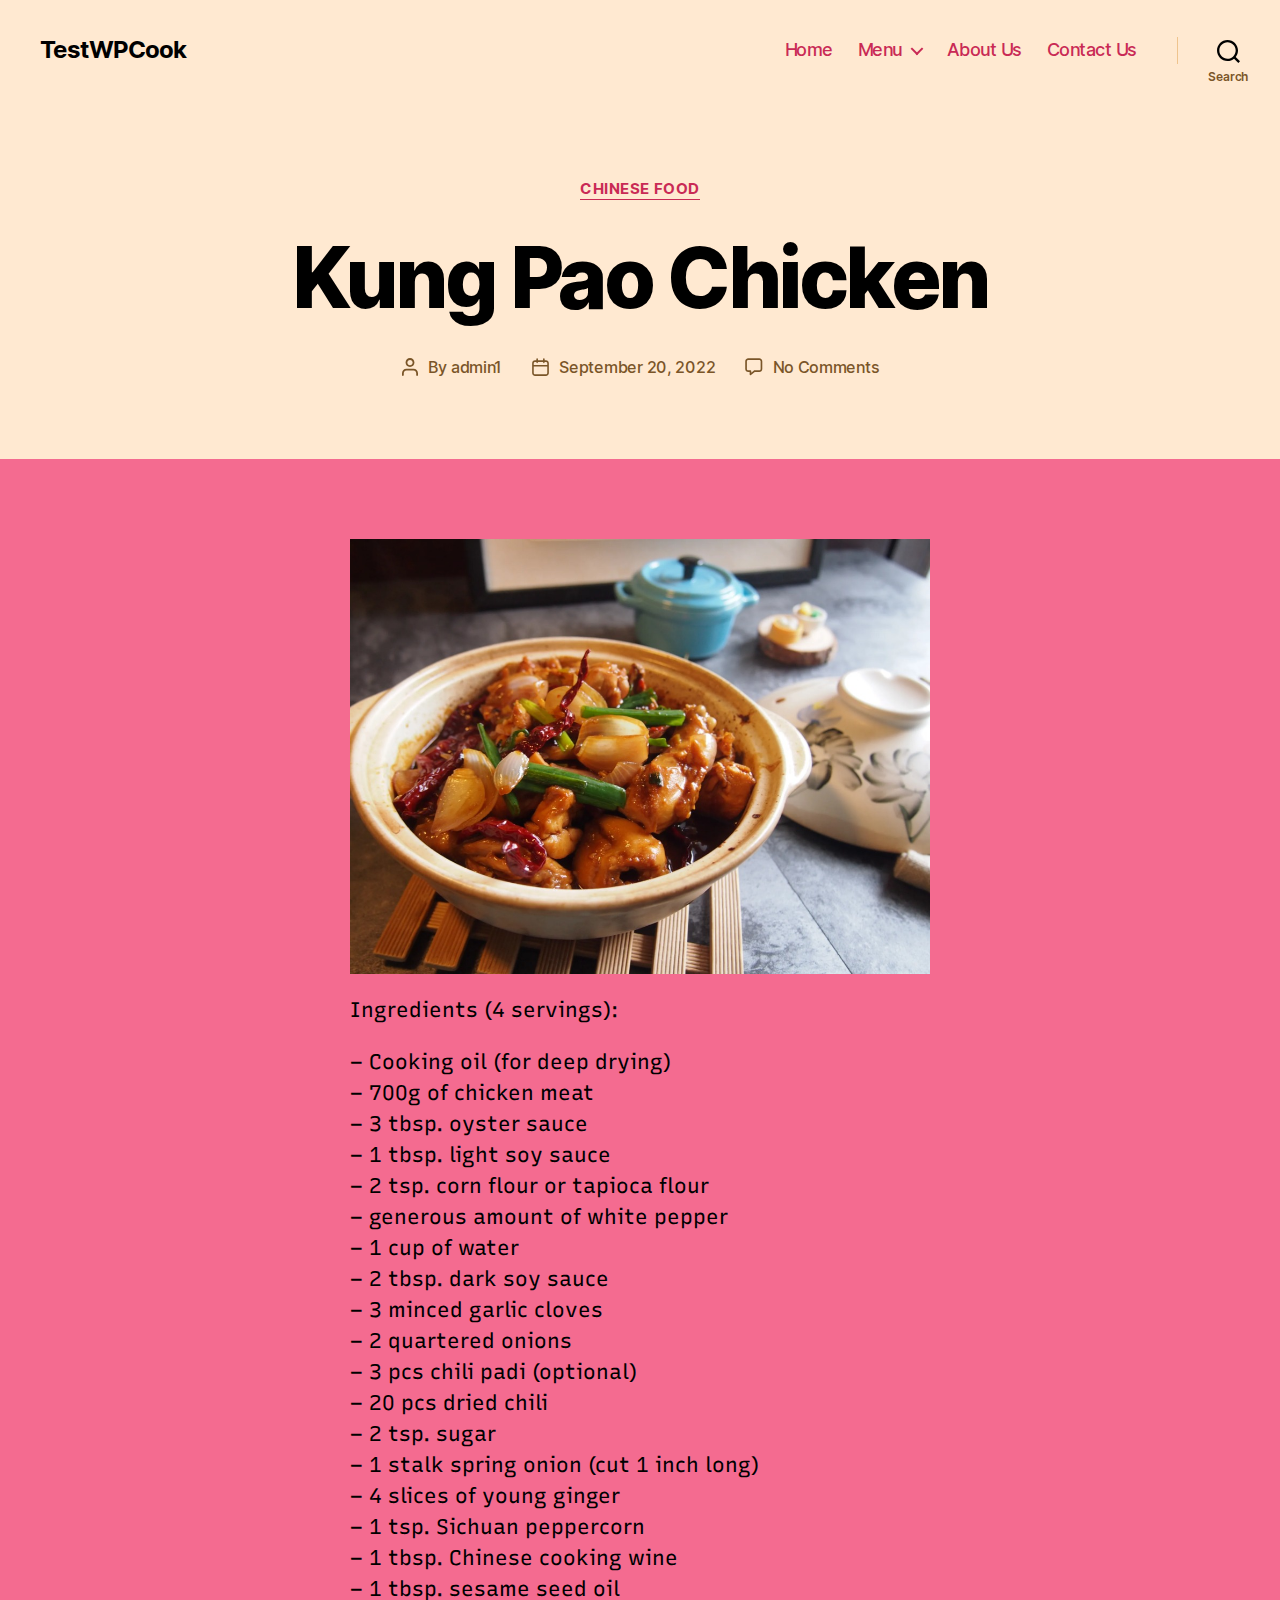
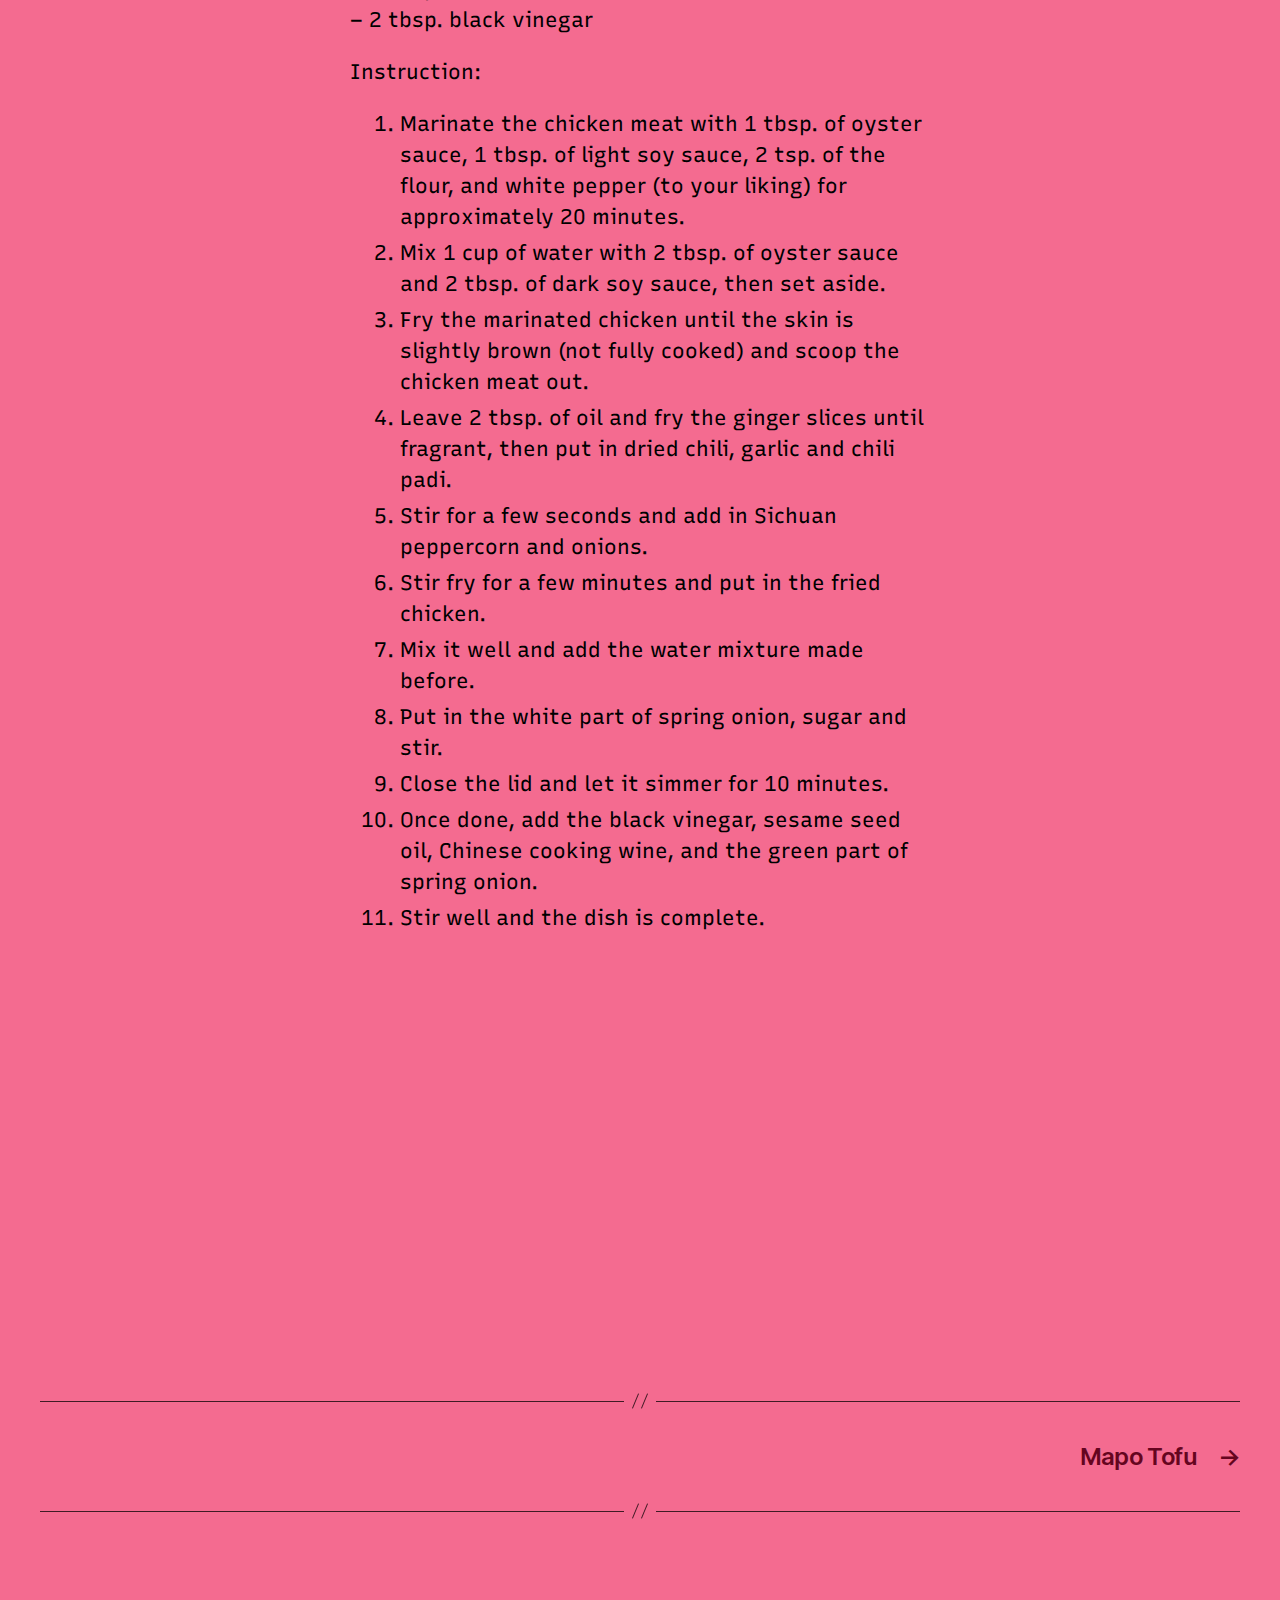
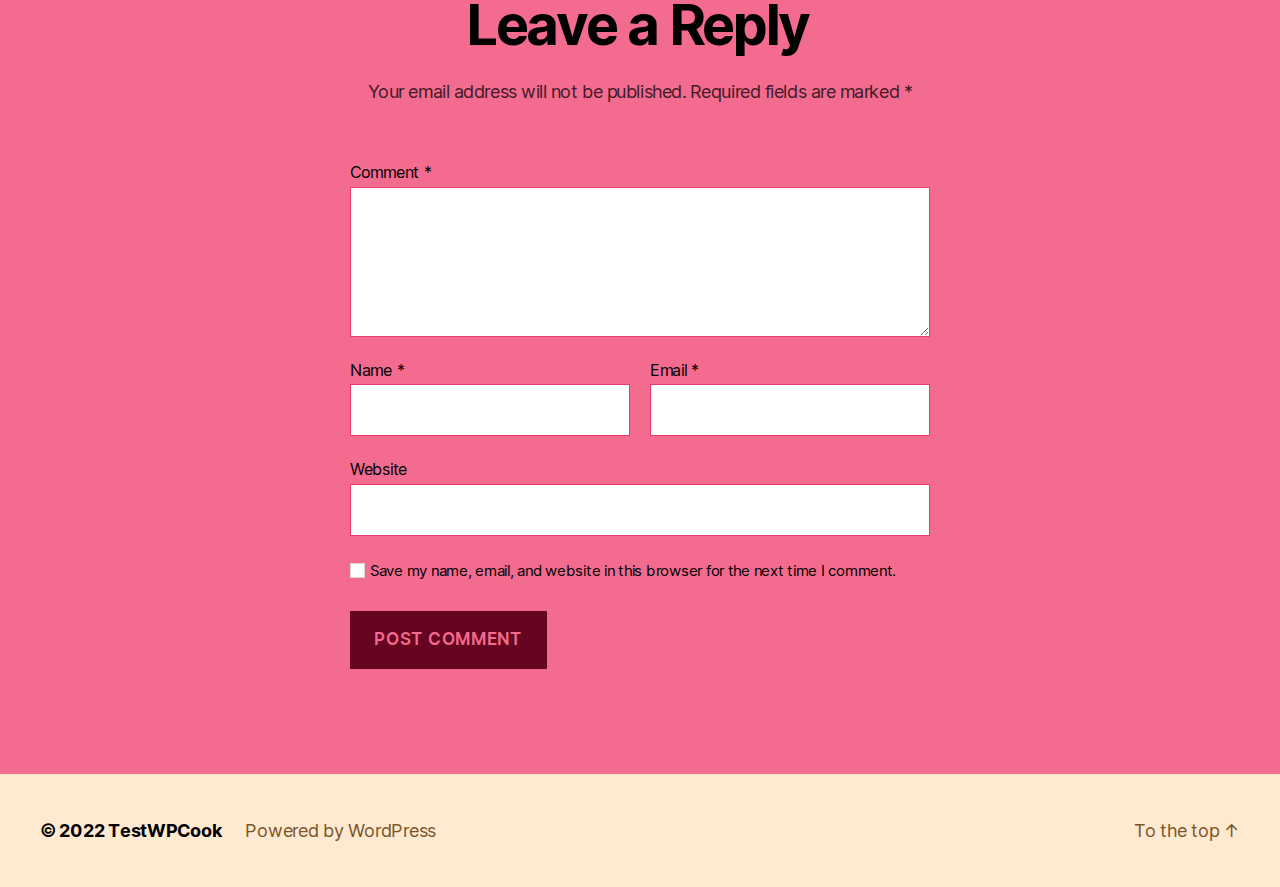
<file: 2022/09/20/hello-world/index.html>
<!DOCTYPE html>
<html class="no-js" lang="en-US">

	<head>

		<meta charset="UTF-8">
		<meta name="viewport" content="width=device-width, initial-scale=1.0">

		<link rel="profile" href="https://gmpg.org/xfn/11">

		<title>Kung Pao Chicken &#8211; TestWPCook</title>
<meta name="robots" content="max-image-preview:large">
<link rel="dns-prefetch" href="//s.w.org">
<link rel="alternate" type="application/rss+xml" title="TestWPCook &raquo; Feed" href="https://jerryjustin3.github.io/testingwp/feed/">
<link rel="alternate" type="application/rss+xml" title="TestWPCook &raquo; Comments Feed" href="https://jerryjustin3.github.io/testingwp/comments/feed/">
<link rel="alternate" type="application/rss+xml" title="TestWPCook &raquo; Kung Pao Chicken Comments Feed" href="https://jerryjustin3.github.io/testingwp/2022/09/20/hello-world/feed/">
<script>
window._wpemojiSettings = {"baseUrl":"https:\/\/s.w.org\/images\/core\/emoji\/14.0.0\/72x72\/","ext":".png","svgUrl":"https:\/\/s.w.org\/images\/core\/emoji\/14.0.0\/svg\/","svgExt":".svg","source":{"concatemoji":"http:\/\/localhost\/testingwp\/wp-includes\/js\/wp-emoji-release.min.js?ver=6.0.2"}};
/*! This file is auto-generated */
!function(e,a,t){var n,r,o,i=a.createElement("canvas"),p=i.getContext&&i.getContext("2d");function s(e,t){var a=String.fromCharCode,e=(p.clearRect(0,0,i.width,i.height),p.fillText(a.apply(this,e),0,0),i.toDataURL());return p.clearRect(0,0,i.width,i.height),p.fillText(a.apply(this,t),0,0),e===i.toDataURL()}function c(e){var t=a.createElement("script");t.src=e,t.defer=t.type="text/javascript",a.getElementsByTagName("head")[0].appendChild(t)}for(o=Array("flag","emoji"),t.supports={everything:!0,everythingExceptFlag:!0},r=0;r<o.length;r++)t.supports[o[r]]=function(e){if(!p||!p.fillText)return!1;switch(p.textBaseline="top",p.font="600 32px Arial",e){case"flag":return s([127987,65039,8205,9895,65039],[127987,65039,8203,9895,65039])?!1:!s([55356,56826,55356,56819],[55356,56826,8203,55356,56819])&&!s([55356,57332,56128,56423,56128,56418,56128,56421,56128,56430,56128,56423,56128,56447],[55356,57332,8203,56128,56423,8203,56128,56418,8203,56128,56421,8203,56128,56430,8203,56128,56423,8203,56128,56447]);case"emoji":return!s([129777,127995,8205,129778,127999],[129777,127995,8203,129778,127999])}return!1}(o[r]),t.supports.everything=t.supports.everything&&t.supports[o[r]],"flag"!==o[r]&&(t.supports.everythingExceptFlag=t.supports.everythingExceptFlag&&t.supports[o[r]]);t.supports.everythingExceptFlag=t.supports.everythingExceptFlag&&!t.supports.flag,t.DOMReady=!1,t.readyCallback=function(){t.DOMReady=!0},t.supports.everything||(n=function(){t.readyCallback()},a.addEventListener?(a.addEventListener("DOMContentLoaded",n,!1),e.addEventListener("load",n,!1)):(e.attachEvent("onload",n),a.attachEvent("onreadystatechange",function(){"complete"===a.readyState&&t.readyCallback()})),(e=t.source||{}).concatemoji?c(e.concatemoji):e.wpemoji&&e.twemoji&&(c(e.twemoji),c(e.wpemoji)))}(window,document,window._wpemojiSettings);
</script>
<style>img.wp-smiley,
img.emoji {
	display: inline !important;
	border: none !important;
	box-shadow: none !important;
	height: 1em !important;
	width: 1em !important;
	margin: 0 0.07em !important;
	vertical-align: -0.1em !important;
	background: none !important;
	padding: 0 !important;
}</style>
	<link rel="stylesheet" id="wp-block-library-css" href="https://jerryjustin3.github.io/testingwp/wp-includes/css/dist/block-library/style.min.css?ver=6.0.2" media="all">
<style id="global-styles-inline-css">body{--wp--preset--color--black: #000000;--wp--preset--color--cyan-bluish-gray: #abb8c3;--wp--preset--color--white: #ffffff;--wp--preset--color--pale-pink: #f78da7;--wp--preset--color--vivid-red: #cf2e2e;--wp--preset--color--luminous-vivid-orange: #ff6900;--wp--preset--color--luminous-vivid-amber: #fcb900;--wp--preset--color--light-green-cyan: #7bdcb5;--wp--preset--color--vivid-green-cyan: #00d084;--wp--preset--color--pale-cyan-blue: #8ed1fc;--wp--preset--color--vivid-cyan-blue: #0693e3;--wp--preset--color--vivid-purple: #9b51e0;--wp--preset--color--accent: #65051f;--wp--preset--color--primary: #000000;--wp--preset--color--secondary: #411a24;--wp--preset--color--subtle-background: #ea3d6b;--wp--preset--color--background: #f46b90;--wp--preset--gradient--vivid-cyan-blue-to-vivid-purple: linear-gradient(135deg,rgba(6,147,227,1) 0%,rgb(155,81,224) 100%);--wp--preset--gradient--light-green-cyan-to-vivid-green-cyan: linear-gradient(135deg,rgb(122,220,180) 0%,rgb(0,208,130) 100%);--wp--preset--gradient--luminous-vivid-amber-to-luminous-vivid-orange: linear-gradient(135deg,rgba(252,185,0,1) 0%,rgba(255,105,0,1) 100%);--wp--preset--gradient--luminous-vivid-orange-to-vivid-red: linear-gradient(135deg,rgba(255,105,0,1) 0%,rgb(207,46,46) 100%);--wp--preset--gradient--very-light-gray-to-cyan-bluish-gray: linear-gradient(135deg,rgb(238,238,238) 0%,rgb(169,184,195) 100%);--wp--preset--gradient--cool-to-warm-spectrum: linear-gradient(135deg,rgb(74,234,220) 0%,rgb(151,120,209) 20%,rgb(207,42,186) 40%,rgb(238,44,130) 60%,rgb(251,105,98) 80%,rgb(254,248,76) 100%);--wp--preset--gradient--blush-light-purple: linear-gradient(135deg,rgb(255,206,236) 0%,rgb(152,150,240) 100%);--wp--preset--gradient--blush-bordeaux: linear-gradient(135deg,rgb(254,205,165) 0%,rgb(254,45,45) 50%,rgb(107,0,62) 100%);--wp--preset--gradient--luminous-dusk: linear-gradient(135deg,rgb(255,203,112) 0%,rgb(199,81,192) 50%,rgb(65,88,208) 100%);--wp--preset--gradient--pale-ocean: linear-gradient(135deg,rgb(255,245,203) 0%,rgb(182,227,212) 50%,rgb(51,167,181) 100%);--wp--preset--gradient--electric-grass: linear-gradient(135deg,rgb(202,248,128) 0%,rgb(113,206,126) 100%);--wp--preset--gradient--midnight: linear-gradient(135deg,rgb(2,3,129) 0%,rgb(40,116,252) 100%);--wp--preset--duotone--dark-grayscale: url('#wp-duotone-dark-grayscale');--wp--preset--duotone--grayscale: url('#wp-duotone-grayscale');--wp--preset--duotone--purple-yellow: url('#wp-duotone-purple-yellow');--wp--preset--duotone--blue-red: url('#wp-duotone-blue-red');--wp--preset--duotone--midnight: url('#wp-duotone-midnight');--wp--preset--duotone--magenta-yellow: url('#wp-duotone-magenta-yellow');--wp--preset--duotone--purple-green: url('#wp-duotone-purple-green');--wp--preset--duotone--blue-orange: url('#wp-duotone-blue-orange');--wp--preset--font-size--small: 18px;--wp--preset--font-size--medium: 20px;--wp--preset--font-size--large: 26.25px;--wp--preset--font-size--x-large: 42px;--wp--preset--font-size--normal: 21px;--wp--preset--font-size--larger: 32px;}.has-black-color{color: var(--wp--preset--color--black) !important;}.has-cyan-bluish-gray-color{color: var(--wp--preset--color--cyan-bluish-gray) !important;}.has-white-color{color: var(--wp--preset--color--white) !important;}.has-pale-pink-color{color: var(--wp--preset--color--pale-pink) !important;}.has-vivid-red-color{color: var(--wp--preset--color--vivid-red) !important;}.has-luminous-vivid-orange-color{color: var(--wp--preset--color--luminous-vivid-orange) !important;}.has-luminous-vivid-amber-color{color: var(--wp--preset--color--luminous-vivid-amber) !important;}.has-light-green-cyan-color{color: var(--wp--preset--color--light-green-cyan) !important;}.has-vivid-green-cyan-color{color: var(--wp--preset--color--vivid-green-cyan) !important;}.has-pale-cyan-blue-color{color: var(--wp--preset--color--pale-cyan-blue) !important;}.has-vivid-cyan-blue-color{color: var(--wp--preset--color--vivid-cyan-blue) !important;}.has-vivid-purple-color{color: var(--wp--preset--color--vivid-purple) !important;}.has-black-background-color{background-color: var(--wp--preset--color--black) !important;}.has-cyan-bluish-gray-background-color{background-color: var(--wp--preset--color--cyan-bluish-gray) !important;}.has-white-background-color{background-color: var(--wp--preset--color--white) !important;}.has-pale-pink-background-color{background-color: var(--wp--preset--color--pale-pink) !important;}.has-vivid-red-background-color{background-color: var(--wp--preset--color--vivid-red) !important;}.has-luminous-vivid-orange-background-color{background-color: var(--wp--preset--color--luminous-vivid-orange) !important;}.has-luminous-vivid-amber-background-color{background-color: var(--wp--preset--color--luminous-vivid-amber) !important;}.has-light-green-cyan-background-color{background-color: var(--wp--preset--color--light-green-cyan) !important;}.has-vivid-green-cyan-background-color{background-color: var(--wp--preset--color--vivid-green-cyan) !important;}.has-pale-cyan-blue-background-color{background-color: var(--wp--preset--color--pale-cyan-blue) !important;}.has-vivid-cyan-blue-background-color{background-color: var(--wp--preset--color--vivid-cyan-blue) !important;}.has-vivid-purple-background-color{background-color: var(--wp--preset--color--vivid-purple) !important;}.has-black-border-color{border-color: var(--wp--preset--color--black) !important;}.has-cyan-bluish-gray-border-color{border-color: var(--wp--preset--color--cyan-bluish-gray) !important;}.has-white-border-color{border-color: var(--wp--preset--color--white) !important;}.has-pale-pink-border-color{border-color: var(--wp--preset--color--pale-pink) !important;}.has-vivid-red-border-color{border-color: var(--wp--preset--color--vivid-red) !important;}.has-luminous-vivid-orange-border-color{border-color: var(--wp--preset--color--luminous-vivid-orange) !important;}.has-luminous-vivid-amber-border-color{border-color: var(--wp--preset--color--luminous-vivid-amber) !important;}.has-light-green-cyan-border-color{border-color: var(--wp--preset--color--light-green-cyan) !important;}.has-vivid-green-cyan-border-color{border-color: var(--wp--preset--color--vivid-green-cyan) !important;}.has-pale-cyan-blue-border-color{border-color: var(--wp--preset--color--pale-cyan-blue) !important;}.has-vivid-cyan-blue-border-color{border-color: var(--wp--preset--color--vivid-cyan-blue) !important;}.has-vivid-purple-border-color{border-color: var(--wp--preset--color--vivid-purple) !important;}.has-vivid-cyan-blue-to-vivid-purple-gradient-background{background: var(--wp--preset--gradient--vivid-cyan-blue-to-vivid-purple) !important;}.has-light-green-cyan-to-vivid-green-cyan-gradient-background{background: var(--wp--preset--gradient--light-green-cyan-to-vivid-green-cyan) !important;}.has-luminous-vivid-amber-to-luminous-vivid-orange-gradient-background{background: var(--wp--preset--gradient--luminous-vivid-amber-to-luminous-vivid-orange) !important;}.has-luminous-vivid-orange-to-vivid-red-gradient-background{background: var(--wp--preset--gradient--luminous-vivid-orange-to-vivid-red) !important;}.has-very-light-gray-to-cyan-bluish-gray-gradient-background{background: var(--wp--preset--gradient--very-light-gray-to-cyan-bluish-gray) !important;}.has-cool-to-warm-spectrum-gradient-background{background: var(--wp--preset--gradient--cool-to-warm-spectrum) !important;}.has-blush-light-purple-gradient-background{background: var(--wp--preset--gradient--blush-light-purple) !important;}.has-blush-bordeaux-gradient-background{background: var(--wp--preset--gradient--blush-bordeaux) !important;}.has-luminous-dusk-gradient-background{background: var(--wp--preset--gradient--luminous-dusk) !important;}.has-pale-ocean-gradient-background{background: var(--wp--preset--gradient--pale-ocean) !important;}.has-electric-grass-gradient-background{background: var(--wp--preset--gradient--electric-grass) !important;}.has-midnight-gradient-background{background: var(--wp--preset--gradient--midnight) !important;}.has-small-font-size{font-size: var(--wp--preset--font-size--small) !important;}.has-medium-font-size{font-size: var(--wp--preset--font-size--medium) !important;}.has-large-font-size{font-size: var(--wp--preset--font-size--large) !important;}.has-x-large-font-size{font-size: var(--wp--preset--font-size--x-large) !important;}</style>
<link rel="stylesheet" id="twentytwenty-style-css" href="https://jerryjustin3.github.io/testingwp/wp-content/themes/twentytwenty/style.css?ver=2.0" media="all">
<style id="twentytwenty-style-inline-css">.color-accent,.color-accent-hover:hover,.color-accent-hover:focus,:root .has-accent-color,.has-drop-cap:not(:focus):first-letter,.wp-block-button.is-style-outline,a { color: #65051f; }blockquote,.border-color-accent,.border-color-accent-hover:hover,.border-color-accent-hover:focus { border-color: #65051f; }button,.button,.faux-button,.wp-block-button__link,.wp-block-file .wp-block-file__button,input[type="button"],input[type="reset"],input[type="submit"],.bg-accent,.bg-accent-hover:hover,.bg-accent-hover:focus,:root .has-accent-background-color,.comment-reply-link { background-color: #65051f; }.fill-children-accent,.fill-children-accent * { fill: #65051f; }:root .has-background-color,button,.button,.faux-button,.wp-block-button__link,.wp-block-file__button,input[type="button"],input[type="reset"],input[type="submit"],.wp-block-button,.comment-reply-link,.has-background.has-primary-background-color:not(.has-text-color),.has-background.has-primary-background-color *:not(.has-text-color),.has-background.has-accent-background-color:not(.has-text-color),.has-background.has-accent-background-color *:not(.has-text-color) { color: #f46b90; }:root .has-background-background-color { background-color: #f46b90; }body,.entry-title a,:root .has-primary-color { color: #000000; }:root .has-primary-background-color { background-color: #000000; }cite,figcaption,.wp-caption-text,.post-meta,.entry-content .wp-block-archives li,.entry-content .wp-block-categories li,.entry-content .wp-block-latest-posts li,.wp-block-latest-comments__comment-date,.wp-block-latest-posts__post-date,.wp-block-embed figcaption,.wp-block-image figcaption,.wp-block-pullquote cite,.comment-metadata,.comment-respond .comment-notes,.comment-respond .logged-in-as,.pagination .dots,.entry-content hr:not(.has-background),hr.styled-separator,:root .has-secondary-color { color: #411a24; }:root .has-secondary-background-color { background-color: #411a24; }pre,fieldset,input,textarea,table,table *,hr { border-color: #ea3d6b; }caption,code,code,kbd,samp,.wp-block-table.is-style-stripes tbody tr:nth-child(odd),:root .has-subtle-background-background-color { background-color: #ea3d6b; }.wp-block-table.is-style-stripes { border-bottom-color: #ea3d6b; }.wp-block-latest-posts.is-grid li { border-top-color: #ea3d6b; }:root .has-subtle-background-color { color: #ea3d6b; }body:not(.overlay-header) .primary-menu > li > a,body:not(.overlay-header) .primary-menu > li > .icon,.modal-menu a,.footer-menu a, .footer-widgets a,#site-footer .wp-block-button.is-style-outline,.wp-block-pullquote:before,.singular:not(.overlay-header) .entry-header a,.archive-header a,.header-footer-group .color-accent,.header-footer-group .color-accent-hover:hover { color: #c92a55; }.social-icons a,#site-footer button:not(.toggle),#site-footer .button,#site-footer .faux-button,#site-footer .wp-block-button__link,#site-footer .wp-block-file__button,#site-footer input[type="button"],#site-footer input[type="reset"],#site-footer input[type="submit"] { background-color: #c92a55; }.social-icons a,body:not(.overlay-header) .primary-menu ul,.header-footer-group button,.header-footer-group .button,.header-footer-group .faux-button,.header-footer-group .wp-block-button:not(.is-style-outline) .wp-block-button__link,.header-footer-group .wp-block-file__button,.header-footer-group input[type="button"],.header-footer-group input[type="reset"],.header-footer-group input[type="submit"] { color: #ffe9d1; }#site-header,.footer-nav-widgets-wrapper,#site-footer,.menu-modal,.menu-modal-inner,.search-modal-inner,.archive-header,.singular .entry-header,.singular .featured-media:before,.wp-block-pullquote:before { background-color: #ffe9d1; }.header-footer-group,body:not(.overlay-header) #site-header .toggle,.menu-modal .toggle { color: #000000; }body:not(.overlay-header) .primary-menu ul { background-color: #000000; }body:not(.overlay-header) .primary-menu > li > ul:after { border-bottom-color: #000000; }body:not(.overlay-header) .primary-menu ul ul:after { border-left-color: #000000; }.site-description,body:not(.overlay-header) .toggle-inner .toggle-text,.widget .post-date,.widget .rss-date,.widget_archive li,.widget_categories li,.widget cite,.widget_pages li,.widget_meta li,.widget_nav_menu li,.powered-by-wordpress,.to-the-top,.singular .entry-header .post-meta,.singular:not(.overlay-header) .entry-header .post-meta a { color: #7a5528; }.header-footer-group pre,.header-footer-group fieldset,.header-footer-group input,.header-footer-group textarea,.header-footer-group table,.header-footer-group table *,.footer-nav-widgets-wrapper,#site-footer,.menu-modal nav *,.footer-widgets-outer-wrapper,.footer-top { border-color: #efc48e; }.header-footer-group table caption,body:not(.overlay-header) .header-inner .toggle-wrapper::before { background-color: #efc48e; }</style>
<link rel="stylesheet" id="twentytwenty-print-style-css" href="https://jerryjustin3.github.io/testingwp/wp-content/themes/twentytwenty/print.css?ver=2.0" media="print">
<link rel="stylesheet" id="elementor-icons-css" href="https://jerryjustin3.github.io/testingwp/wp-content/plugins/elementor/assets/lib/eicons/css/elementor-icons.min.css?ver=5.16.0" media="all">
<link rel="stylesheet" id="elementor-frontend-legacy-css" href="https://jerryjustin3.github.io/testingwp/wp-content/plugins/elementor/assets/css/frontend-legacy.min.css?ver=3.7.7" media="all">
<link rel="stylesheet" id="elementor-frontend-css" href="https://jerryjustin3.github.io/testingwp/wp-content/plugins/elementor/assets/css/frontend.min.css?ver=3.7.7" media="all">
<link rel="stylesheet" id="elementor-post-15-css" href="https://jerryjustin3.github.io/testingwp/wp-content/uploads/elementor/css/post-15.css?ver=1663769055" media="all">
<link rel="stylesheet" id="stratum-widgets-style-css" href="https://jerryjustin3.github.io/testingwp/wp-content/plugins/stratum/assets/css/style.min.css?ver=1.3.13" media="all">
<link rel="stylesheet" id="elementor-pro-css" href="https://jerryjustin3.github.io/testingwp/wp-content/plugins/pro-elements/assets/css/frontend.min.css?ver=3.7.3" media="all">
<link rel="stylesheet" id="elementor-global-css" href="https://jerryjustin3.github.io/testingwp/wp-content/uploads/elementor/css/global.css?ver=1663769055" media="all">
<link rel="stylesheet" id="elementor-post-1-css" href="https://jerryjustin3.github.io/testingwp/wp-content/uploads/elementor/css/post-1.css?ver=1663769578" media="all">
<link rel="stylesheet" id="google-fonts-1-css" href="https://fonts.googleapis.com/css?family=Roboto%3A100%2C100italic%2C200%2C200italic%2C300%2C300italic%2C400%2C400italic%2C500%2C500italic%2C600%2C600italic%2C700%2C700italic%2C800%2C800italic%2C900%2C900italic%7CRoboto+Slab%3A100%2C100italic%2C200%2C200italic%2C300%2C300italic%2C400%2C400italic%2C500%2C500italic%2C600%2C600italic%2C700%2C700italic%2C800%2C800italic%2C900%2C900italic%7CRecursive%3A100%2C100italic%2C200%2C200italic%2C300%2C300italic%2C400%2C400italic%2C500%2C500italic%2C600%2C600italic%2C700%2C700italic%2C800%2C800italic%2C900%2C900italic&#038;display=auto&#038;ver=6.0.2" media="all">
<script src="https://jerryjustin3.github.io/testingwp/wp-includes/js/jquery/jquery.min.js?ver=3.6.0" id="jquery-core-js"></script>
<script src="https://jerryjustin3.github.io/testingwp/wp-includes/js/jquery/jquery-migrate.min.js?ver=3.3.2" id="jquery-migrate-js"></script>
<script src="https://jerryjustin3.github.io/testingwp/wp-content/themes/twentytwenty/assets/js/index.js?ver=2.0" id="twentytwenty-js-js" async></script>
<link rel="https://api.w.org/" href="https://jerryjustin3.github.io/testingwp/wp-json/">
<link rel="alternate" type="application/json" href="https://jerryjustin3.github.io/testingwp/wp-json/wp/v2/posts/1">
<link rel="EditURI" type="application/rsd+xml" title="RSD" href="https://jerryjustin3.github.io/testingwp/xmlrpc.php?rsd">
<link rel="wlwmanifest" type="application/wlwmanifest+xml" href="https://jerryjustin3.github.io/testingwp/wp-includes/wlwmanifest.xml"> 
<meta name="generator" content="WordPress 6.0.2">
<link rel="canonical" href="https://jerryjustin3.github.io/testingwp/2022/09/20/hello-world/">
<link rel="shortlink" href="https://jerryjustin3.github.io/testingwp/?p=1">
<link rel="alternate" type="application/json+oembed" href="https://jerryjustin3.github.io/testingwp/wp-json/oembed/1.0/embed?url=http%3A%2F%2Flocalhost%2Ftestingwp%2F2022%2F09%2F20%2Fhello-world%2F">
<link rel="alternate" type="text/xml+oembed" href="https://jerryjustin3.github.io/testingwp/wp-json/oembed/1.0/embed?url=http%3A%2F%2Flocalhost%2Ftestingwp%2F2022%2F09%2F20%2Fhello-world%2F&#038;format=xml">
	<script>document.documentElement.className = document.documentElement.className.replace( 'no-js', 'js' );</script>
	<style id="custom-background-css">body.custom-background { background-color: #f46b90; }</style>
	
	</head>

	<body class="post-template-default single single-post postid-1 single-format-standard custom-background wp-embed-responsive singular enable-search-modal missing-post-thumbnail has-single-pagination showing-comments show-avatars footer-top-hidden elementor-default elementor-kit-15 elementor-page elementor-page-1">

		<a class="skip-link screen-reader-text" href="#site-content">Skip to the content</a><svg xmlns="http://www.w3.org/2000/svg" viewbox="0 0 0 0" width="0" height="0" focusable="false" role="none" style="visibility: hidden; position: absolute; left: -9999px; overflow: hidden;"><defs><filter id="wp-duotone-dark-grayscale"><fecolormatrix color-interpolation-filters="sRGB" type="matrix" values=" .299 .587 .114 0 0 .299 .587 .114 0 0 .299 .587 .114 0 0 .299 .587 .114 0 0 "></fecolormatrix><fecomponenttransfer color-interpolation-filters="sRGB"><fefuncr type="table" tablevalues="0 0.49803921568627"></fefuncr><fefuncg type="table" tablevalues="0 0.49803921568627"></fefuncg><fefuncb type="table" tablevalues="0 0.49803921568627"></fefuncb><fefunca type="table" tablevalues="1 1"></fefunca></fecomponenttransfer><fecomposite in2="SourceGraphic" operator="in"></fecomposite></filter></defs></svg><svg xmlns="http://www.w3.org/2000/svg" viewbox="0 0 0 0" width="0" height="0" focusable="false" role="none" style="visibility: hidden; position: absolute; left: -9999px; overflow: hidden;"><defs><filter id="wp-duotone-grayscale"><fecolormatrix color-interpolation-filters="sRGB" type="matrix" values=" .299 .587 .114 0 0 .299 .587 .114 0 0 .299 .587 .114 0 0 .299 .587 .114 0 0 "></fecolormatrix><fecomponenttransfer color-interpolation-filters="sRGB"><fefuncr type="table" tablevalues="0 1"></fefuncr><fefuncg type="table" tablevalues="0 1"></fefuncg><fefuncb type="table" tablevalues="0 1"></fefuncb><fefunca type="table" tablevalues="1 1"></fefunca></fecomponenttransfer><fecomposite in2="SourceGraphic" operator="in"></fecomposite></filter></defs></svg><svg xmlns="http://www.w3.org/2000/svg" viewbox="0 0 0 0" width="0" height="0" focusable="false" role="none" style="visibility: hidden; position: absolute; left: -9999px; overflow: hidden;"><defs><filter id="wp-duotone-purple-yellow"><fecolormatrix color-interpolation-filters="sRGB" type="matrix" values=" .299 .587 .114 0 0 .299 .587 .114 0 0 .299 .587 .114 0 0 .299 .587 .114 0 0 "></fecolormatrix><fecomponenttransfer color-interpolation-filters="sRGB"><fefuncr type="table" tablevalues="0.54901960784314 0.98823529411765"></fefuncr><fefuncg type="table" tablevalues="0 1"></fefuncg><fefuncb type="table" tablevalues="0.71764705882353 0.25490196078431"></fefuncb><fefunca type="table" tablevalues="1 1"></fefunca></fecomponenttransfer><fecomposite in2="SourceGraphic" operator="in"></fecomposite></filter></defs></svg><svg xmlns="http://www.w3.org/2000/svg" viewbox="0 0 0 0" width="0" height="0" focusable="false" role="none" style="visibility: hidden; position: absolute; left: -9999px; overflow: hidden;"><defs><filter id="wp-duotone-blue-red"><fecolormatrix color-interpolation-filters="sRGB" type="matrix" values=" .299 .587 .114 0 0 .299 .587 .114 0 0 .299 .587 .114 0 0 .299 .587 .114 0 0 "></fecolormatrix><fecomponenttransfer color-interpolation-filters="sRGB"><fefuncr type="table" tablevalues="0 1"></fefuncr><fefuncg type="table" tablevalues="0 0.27843137254902"></fefuncg><fefuncb type="table" tablevalues="0.5921568627451 0.27843137254902"></fefuncb><fefunca type="table" tablevalues="1 1"></fefunca></fecomponenttransfer><fecomposite in2="SourceGraphic" operator="in"></fecomposite></filter></defs></svg><svg xmlns="http://www.w3.org/2000/svg" viewbox="0 0 0 0" width="0" height="0" focusable="false" role="none" style="visibility: hidden; position: absolute; left: -9999px; overflow: hidden;"><defs><filter id="wp-duotone-midnight"><fecolormatrix color-interpolation-filters="sRGB" type="matrix" values=" .299 .587 .114 0 0 .299 .587 .114 0 0 .299 .587 .114 0 0 .299 .587 .114 0 0 "></fecolormatrix><fecomponenttransfer color-interpolation-filters="sRGB"><fefuncr type="table" tablevalues="0 0"></fefuncr><fefuncg type="table" tablevalues="0 0.64705882352941"></fefuncg><fefuncb type="table" tablevalues="0 1"></fefuncb><fefunca type="table" tablevalues="1 1"></fefunca></fecomponenttransfer><fecomposite in2="SourceGraphic" operator="in"></fecomposite></filter></defs></svg><svg xmlns="http://www.w3.org/2000/svg" viewbox="0 0 0 0" width="0" height="0" focusable="false" role="none" style="visibility: hidden; position: absolute; left: -9999px; overflow: hidden;"><defs><filter id="wp-duotone-magenta-yellow"><fecolormatrix color-interpolation-filters="sRGB" type="matrix" values=" .299 .587 .114 0 0 .299 .587 .114 0 0 .299 .587 .114 0 0 .299 .587 .114 0 0 "></fecolormatrix><fecomponenttransfer color-interpolation-filters="sRGB"><fefuncr type="table" tablevalues="0.78039215686275 1"></fefuncr><fefuncg type="table" tablevalues="0 0.94901960784314"></fefuncg><fefuncb type="table" tablevalues="0.35294117647059 0.47058823529412"></fefuncb><fefunca type="table" tablevalues="1 1"></fefunca></fecomponenttransfer><fecomposite in2="SourceGraphic" operator="in"></fecomposite></filter></defs></svg><svg xmlns="http://www.w3.org/2000/svg" viewbox="0 0 0 0" width="0" height="0" focusable="false" role="none" style="visibility: hidden; position: absolute; left: -9999px; overflow: hidden;"><defs><filter id="wp-duotone-purple-green"><fecolormatrix color-interpolation-filters="sRGB" type="matrix" values=" .299 .587 .114 0 0 .299 .587 .114 0 0 .299 .587 .114 0 0 .299 .587 .114 0 0 "></fecolormatrix><fecomponenttransfer color-interpolation-filters="sRGB"><fefuncr type="table" tablevalues="0.65098039215686 0.40392156862745"></fefuncr><fefuncg type="table" tablevalues="0 1"></fefuncg><fefuncb type="table" tablevalues="0.44705882352941 0.4"></fefuncb><fefunca type="table" tablevalues="1 1"></fefunca></fecomponenttransfer><fecomposite in2="SourceGraphic" operator="in"></fecomposite></filter></defs></svg><svg xmlns="http://www.w3.org/2000/svg" viewbox="0 0 0 0" width="0" height="0" focusable="false" role="none" style="visibility: hidden; position: absolute; left: -9999px; overflow: hidden;"><defs><filter id="wp-duotone-blue-orange"><fecolormatrix color-interpolation-filters="sRGB" type="matrix" values=" .299 .587 .114 0 0 .299 .587 .114 0 0 .299 .587 .114 0 0 .299 .587 .114 0 0 "></fecolormatrix><fecomponenttransfer color-interpolation-filters="sRGB"><fefuncr type="table" tablevalues="0.098039215686275 1"></fefuncr><fefuncg type="table" tablevalues="0 0.66274509803922"></fefuncg><fefuncb type="table" tablevalues="0.84705882352941 0.41960784313725"></fefuncb><fefunca type="table" tablevalues="1 1"></fefunca></fecomponenttransfer><fecomposite in2="SourceGraphic" operator="in"></fecomposite></filter></defs></svg>
		<header id="site-header" class="header-footer-group">

			<div class="header-inner section-inner">

				<div class="header-titles-wrapper">

					
						<button class="toggle search-toggle mobile-search-toggle" data-toggle-target=".search-modal" data-toggle-body-class="showing-search-modal" data-set-focus=".search-modal .search-field" aria-expanded="false">
							<span class="toggle-inner">
								<span class="toggle-icon">
									<svg class="svg-icon" aria-hidden="true" role="img" focusable="false" xmlns="http://www.w3.org/2000/svg" width="23" height="23" viewbox="0 0 23 23"><path d="M38.710696,48.0601792 L43,52.3494831 L41.3494831,54 L37.0601792,49.710696 C35.2632422,51.1481185 32.9839107,52.0076499 30.5038249,52.0076499 C24.7027226,52.0076499 20,47.3049272 20,41.5038249 C20,35.7027226 24.7027226,31 30.5038249,31 C36.3049272,31 41.0076499,35.7027226 41.0076499,41.5038249 C41.0076499,43.9839107 40.1481185,46.2632422 38.710696,48.0601792 Z M36.3875844,47.1716785 C37.8030221,45.7026647 38.6734666,43.7048964 38.6734666,41.5038249 C38.6734666,36.9918565 35.0157934,33.3341833 30.5038249,33.3341833 C25.9918565,33.3341833 22.3341833,36.9918565 22.3341833,41.5038249 C22.3341833,46.0157934 25.9918565,49.6734666 30.5038249,49.6734666 C32.7048964,49.6734666 34.7026647,48.8030221 36.1716785,47.3875844 C36.2023931,47.347638 36.2360451,47.3092237 36.2726343,47.2726343 C36.3092237,47.2360451 36.347638,47.2023931 36.3875844,47.1716785 Z" transform="translate(-20 -31)"></path></svg>								</span>
								<span class="toggle-text">Search</span>
							</span>
						</button><!-- .search-toggle -->

					
					<div class="header-titles">

						<div class="site-title faux-heading"><a href="https://jerryjustin3.github.io/testingwp/">TestWPCook</a></div>
					</div>
<!-- .header-titles -->

					<button class="toggle nav-toggle mobile-nav-toggle" data-toggle-target=".menu-modal" data-toggle-body-class="showing-menu-modal" aria-expanded="false" data-set-focus=".close-nav-toggle">
						<span class="toggle-inner">
							<span class="toggle-icon">
								<svg class="svg-icon" aria-hidden="true" role="img" focusable="false" xmlns="http://www.w3.org/2000/svg" width="26" height="7" viewbox="0 0 26 7"><path fill-rule="evenodd" d="M332.5,45 C330.567003,45 329,43.4329966 329,41.5 C329,39.5670034 330.567003,38 332.5,38 C334.432997,38 336,39.5670034 336,41.5 C336,43.4329966 334.432997,45 332.5,45 Z M342,45 C340.067003,45 338.5,43.4329966 338.5,41.5 C338.5,39.5670034 340.067003,38 342,38 C343.932997,38 345.5,39.5670034 345.5,41.5 C345.5,43.4329966 343.932997,45 342,45 Z M351.5,45 C349.567003,45 348,43.4329966 348,41.5 C348,39.5670034 349.567003,38 351.5,38 C353.432997,38 355,39.5670034 355,41.5 C355,43.4329966 353.432997,45 351.5,45 Z" transform="translate(-329 -38)"></path></svg>							</span>
							<span class="toggle-text">Menu</span>
						</span>
					</button><!-- .nav-toggle -->

				</div>
<!-- .header-titles-wrapper -->

				<div class="header-navigation-wrapper">

					
							<nav class="primary-menu-wrapper" aria-label="Horizontal">

								<ul class="primary-menu reset-list-style">

								<li id="menu-item-356" class="menu-item menu-item-type-post_type menu-item-object-page menu-item-home menu-item-356"><a href="https://jerryjustin3.github.io/testingwp/">Home</a></li>
<li id="menu-item-110" class="menu-item menu-item-type-post_type menu-item-object-page menu-item-has-children menu-item-110">
<a href="https://jerryjustin3.github.io/testingwp/menu/">Menu</a><span class="icon"></span>
<ul class="sub-menu">
	<li id="menu-item-256" class="menu-item menu-item-type-taxonomy menu-item-object-category current-post-ancestor current-menu-parent current-post-parent menu-item-256"><a href="https://jerryjustin3.github.io/testingwp/category/chinese-food/">Chinese Food</a></li>
	<li id="menu-item-257" class="menu-item menu-item-type-taxonomy menu-item-object-category menu-item-257"><a href="https://jerryjustin3.github.io/testingwp/category/japanese-food/">Japanese Food</a></li>
	<li id="menu-item-258" class="menu-item menu-item-type-taxonomy menu-item-object-category menu-item-258"><a href="https://jerryjustin3.github.io/testingwp/category/korean-food/">Korean Food</a></li>
</ul>
</li>
<li id="menu-item-109" class="menu-item menu-item-type-post_type menu-item-object-page menu-item-109"><a href="https://jerryjustin3.github.io/testingwp/about-us/">About Us</a></li>
<li id="menu-item-108" class="menu-item menu-item-type-post_type menu-item-object-page menu-item-108"><a href="https://jerryjustin3.github.io/testingwp/contact-us/">Contact Us</a></li>

								</ul>

							</nav><!-- .primary-menu-wrapper -->

						
						<div class="header-toggles hide-no-js">

						
							<div class="toggle-wrapper search-toggle-wrapper">

								<button class="toggle search-toggle desktop-search-toggle" data-toggle-target=".search-modal" data-toggle-body-class="showing-search-modal" data-set-focus=".search-modal .search-field" aria-expanded="false">
									<span class="toggle-inner">
										<svg class="svg-icon" aria-hidden="true" role="img" focusable="false" xmlns="http://www.w3.org/2000/svg" width="23" height="23" viewbox="0 0 23 23"><path d="M38.710696,48.0601792 L43,52.3494831 L41.3494831,54 L37.0601792,49.710696 C35.2632422,51.1481185 32.9839107,52.0076499 30.5038249,52.0076499 C24.7027226,52.0076499 20,47.3049272 20,41.5038249 C20,35.7027226 24.7027226,31 30.5038249,31 C36.3049272,31 41.0076499,35.7027226 41.0076499,41.5038249 C41.0076499,43.9839107 40.1481185,46.2632422 38.710696,48.0601792 Z M36.3875844,47.1716785 C37.8030221,45.7026647 38.6734666,43.7048964 38.6734666,41.5038249 C38.6734666,36.9918565 35.0157934,33.3341833 30.5038249,33.3341833 C25.9918565,33.3341833 22.3341833,36.9918565 22.3341833,41.5038249 C22.3341833,46.0157934 25.9918565,49.6734666 30.5038249,49.6734666 C32.7048964,49.6734666 34.7026647,48.8030221 36.1716785,47.3875844 C36.2023931,47.347638 36.2360451,47.3092237 36.2726343,47.2726343 C36.3092237,47.2360451 36.347638,47.2023931 36.3875844,47.1716785 Z" transform="translate(-20 -31)"></path></svg>										<span class="toggle-text">Search</span>
									</span>
								</button><!-- .search-toggle -->

							</div>

							
						</div>
<!-- .header-toggles -->
						
				</div>
<!-- .header-navigation-wrapper -->

			</div>
<!-- .header-inner -->

			<div class="search-modal cover-modal header-footer-group" data-modal-target-string=".search-modal" role="dialog" aria-modal="true" aria-label="Search">

	<div class="search-modal-inner modal-inner">

		<div class="section-inner">

			<form role="search" aria-label="Search for:" method="get" class="search-form" action="http://localhost/testingwp/">
	<label for="search-form-1">
		<span class="screen-reader-text">Search for:</span>
		<input type="search" id="search-form-1" class="search-field" placeholder="Search &hellip;" value="" name="s">
	</label>
	<input type="submit" class="search-submit" value="Search">
</form>

			<button class="toggle search-untoggle close-search-toggle fill-children-current-color" data-toggle-target=".search-modal" data-toggle-body-class="showing-search-modal" data-set-focus=".search-modal .search-field">
				<span class="screen-reader-text">Close search</span>
				<svg class="svg-icon" aria-hidden="true" role="img" focusable="false" xmlns="http://www.w3.org/2000/svg" width="16" height="16" viewbox="0 0 16 16"><polygon fill="" fill-rule="evenodd" points="6.852 7.649 .399 1.195 1.445 .149 7.899 6.602 14.352 .149 15.399 1.195 8.945 7.649 15.399 14.102 14.352 15.149 7.899 8.695 1.445 15.149 .399 14.102"></polygon></svg>			</button><!-- .search-toggle -->

		</div>
<!-- .section-inner -->

	</div>
<!-- .search-modal-inner -->

</div>
<!-- .menu-modal -->

		</header><!-- #site-header -->

		
<div class="menu-modal cover-modal header-footer-group" data-modal-target-string=".menu-modal">

	<div class="menu-modal-inner modal-inner">

		<div class="menu-wrapper section-inner">

			<div class="menu-top">

				<button class="toggle close-nav-toggle fill-children-current-color" data-toggle-target=".menu-modal" data-toggle-body-class="showing-menu-modal" data-set-focus=".menu-modal">
					<span class="toggle-text">Close Menu</span>
					<svg class="svg-icon" aria-hidden="true" role="img" focusable="false" xmlns="http://www.w3.org/2000/svg" width="16" height="16" viewbox="0 0 16 16"><polygon fill="" fill-rule="evenodd" points="6.852 7.649 .399 1.195 1.445 .149 7.899 6.602 14.352 .149 15.399 1.195 8.945 7.649 15.399 14.102 14.352 15.149 7.899 8.695 1.445 15.149 .399 14.102"></polygon></svg>				</button><!-- .nav-toggle -->

				
					<nav class="mobile-menu" aria-label="Mobile">

						<ul class="modal-menu reset-list-style">

						<li class="menu-item menu-item-type-post_type menu-item-object-page menu-item-home menu-item-356">
<div class="ancestor-wrapper"><a href="https://jerryjustin3.github.io/testingwp/">Home</a></div>
<!-- .ancestor-wrapper -->
</li>
<li class="menu-item menu-item-type-post_type menu-item-object-page menu-item-has-children menu-item-110">
<div class="ancestor-wrapper">
<a href="https://jerryjustin3.github.io/testingwp/menu/">Menu</a><button class="toggle sub-menu-toggle fill-children-current-color" data-toggle-target=".menu-modal .menu-item-110 > .sub-menu" data-toggle-type="slidetoggle" data-toggle-duration="250" aria-expanded="false"><span class="screen-reader-text">Show sub menu</span><svg class="svg-icon" aria-hidden="true" role="img" focusable="false" xmlns="http://www.w3.org/2000/svg" width="20" height="12" viewbox="0 0 20 12"><polygon fill="" fill-rule="evenodd" points="1319.899 365.778 1327.678 358 1329.799 360.121 1319.899 370.021 1310 360.121 1312.121 358" transform="translate(-1310 -358)"></polygon></svg></button>
</div>
<!-- .ancestor-wrapper -->
<ul class="sub-menu">
	<li class="menu-item menu-item-type-taxonomy menu-item-object-category current-post-ancestor current-menu-parent current-post-parent menu-item-256">
<div class="ancestor-wrapper"><a href="https://jerryjustin3.github.io/testingwp/category/chinese-food/">Chinese Food</a></div>
<!-- .ancestor-wrapper -->
</li>
	<li class="menu-item menu-item-type-taxonomy menu-item-object-category menu-item-257">
<div class="ancestor-wrapper"><a href="https://jerryjustin3.github.io/testingwp/category/japanese-food/">Japanese Food</a></div>
<!-- .ancestor-wrapper -->
</li>
	<li class="menu-item menu-item-type-taxonomy menu-item-object-category menu-item-258">
<div class="ancestor-wrapper"><a href="https://jerryjustin3.github.io/testingwp/category/korean-food/">Korean Food</a></div>
<!-- .ancestor-wrapper -->
</li>
</ul>
</li>
<li class="menu-item menu-item-type-post_type menu-item-object-page menu-item-109">
<div class="ancestor-wrapper"><a href="https://jerryjustin3.github.io/testingwp/about-us/">About Us</a></div>
<!-- .ancestor-wrapper -->
</li>
<li class="menu-item menu-item-type-post_type menu-item-object-page menu-item-108">
<div class="ancestor-wrapper"><a href="https://jerryjustin3.github.io/testingwp/contact-us/">Contact Us</a></div>
<!-- .ancestor-wrapper -->
</li>

						</ul>

					</nav>

					
			</div>
<!-- .menu-top -->

			<div class="menu-bottom">

				
			</div>
<!-- .menu-bottom -->

		</div>
<!-- .menu-wrapper -->

	</div>
<!-- .menu-modal-inner -->

</div>
<!-- .menu-modal -->

<main id="site-content">

	
<article class="post-1 post type-post status-publish format-standard hentry category-chinese-food" id="post-1">

	
<header class="entry-header has-text-align-center header-footer-group">

	<div class="entry-header-inner section-inner medium">

		
			<div class="entry-categories">
				<span class="screen-reader-text">Categories</span>
				<div class="entry-categories-inner">
					<a href="https://jerryjustin3.github.io/testingwp/category/chinese-food/" rel="category tag">Chinese Food</a>				</div>
<!-- .entry-categories-inner -->
			</div>
<!-- .entry-categories -->

			<h1 class="entry-title">Kung Pao Chicken</h1>
		<div class="post-meta-wrapper post-meta-single post-meta-single-top">

			<ul class="post-meta">

									<li class="post-author meta-wrapper">
						<span class="meta-icon">
							<span class="screen-reader-text">Post author</span>
							<svg class="svg-icon" aria-hidden="true" role="img" focusable="false" xmlns="http://www.w3.org/2000/svg" width="18" height="20" viewbox="0 0 18 20"><path fill="" d="M18,19 C18,19.5522847 17.5522847,20 17,20 C16.4477153,20 16,19.5522847 16,19 L16,17 C16,15.3431458 14.6568542,14 13,14 L5,14 C3.34314575,14 2,15.3431458 2,17 L2,19 C2,19.5522847 1.55228475,20 1,20 C0.44771525,20 0,19.5522847 0,19 L0,17 C0,14.2385763 2.23857625,12 5,12 L13,12 C15.7614237,12 18,14.2385763 18,17 L18,19 Z M9,10 C6.23857625,10 4,7.76142375 4,5 C4,2.23857625 6.23857625,0 9,0 C11.7614237,0 14,2.23857625 14,5 C14,7.76142375 11.7614237,10 9,10 Z M9,8 C10.6568542,8 12,6.65685425 12,5 C12,3.34314575 10.6568542,2 9,2 C7.34314575,2 6,3.34314575 6,5 C6,6.65685425 7.34314575,8 9,8 Z"></path></svg>						</span>
						<span class="meta-text">
							By <a href="https://jerryjustin3.github.io/testingwp/author/admin1/">admin1</a>						</span>
					</li>
										<li class="post-date meta-wrapper">
						<span class="meta-icon">
							<span class="screen-reader-text">Post date</span>
							<svg class="svg-icon" aria-hidden="true" role="img" focusable="false" xmlns="http://www.w3.org/2000/svg" width="18" height="19" viewbox="0 0 18 19"><path fill="" d="M4.60069444,4.09375 L3.25,4.09375 C2.47334957,4.09375 1.84375,4.72334957 1.84375,5.5 L1.84375,7.26736111 L16.15625,7.26736111 L16.15625,5.5 C16.15625,4.72334957 15.5266504,4.09375 14.75,4.09375 L13.3993056,4.09375 L13.3993056,4.55555556 C13.3993056,5.02154581 13.0215458,5.39930556 12.5555556,5.39930556 C12.0895653,5.39930556 11.7118056,5.02154581 11.7118056,4.55555556 L11.7118056,4.09375 L6.28819444,4.09375 L6.28819444,4.55555556 C6.28819444,5.02154581 5.9104347,5.39930556 5.44444444,5.39930556 C4.97845419,5.39930556 4.60069444,5.02154581 4.60069444,4.55555556 L4.60069444,4.09375 Z M6.28819444,2.40625 L11.7118056,2.40625 L11.7118056,1 C11.7118056,0.534009742 12.0895653,0.15625 12.5555556,0.15625 C13.0215458,0.15625 13.3993056,0.534009742 13.3993056,1 L13.3993056,2.40625 L14.75,2.40625 C16.4586309,2.40625 17.84375,3.79136906 17.84375,5.5 L17.84375,15.875 C17.84375,17.5836309 16.4586309,18.96875 14.75,18.96875 L3.25,18.96875 C1.54136906,18.96875 0.15625,17.5836309 0.15625,15.875 L0.15625,5.5 C0.15625,3.79136906 1.54136906,2.40625 3.25,2.40625 L4.60069444,2.40625 L4.60069444,1 C4.60069444,0.534009742 4.97845419,0.15625 5.44444444,0.15625 C5.9104347,0.15625 6.28819444,0.534009742 6.28819444,1 L6.28819444,2.40625 Z M1.84375,8.95486111 L1.84375,15.875 C1.84375,16.6516504 2.47334957,17.28125 3.25,17.28125 L14.75,17.28125 C15.5266504,17.28125 16.15625,16.6516504 16.15625,15.875 L16.15625,8.95486111 L1.84375,8.95486111 Z"></path></svg>						</span>
						<span class="meta-text">
							<a href="https://jerryjustin3.github.io/testingwp/2022/09/20/hello-world/">September 20, 2022</a>
						</span>
					</li>
										<li class="post-comment-link meta-wrapper">
						<span class="meta-icon">
							<svg class="svg-icon" aria-hidden="true" role="img" focusable="false" xmlns="http://www.w3.org/2000/svg" width="19" height="19" viewbox="0 0 19 19"><path d="M9.43016863,13.2235931 C9.58624731,13.094699 9.7823475,13.0241935 9.98476849,13.0241935 L15.0564516,13.0241935 C15.8581553,13.0241935 16.5080645,12.3742843 16.5080645,11.5725806 L16.5080645,3.44354839 C16.5080645,2.64184472 15.8581553,1.99193548 15.0564516,1.99193548 L3.44354839,1.99193548 C2.64184472,1.99193548 1.99193548,2.64184472 1.99193548,3.44354839 L1.99193548,11.5725806 C1.99193548,12.3742843 2.64184472,13.0241935 3.44354839,13.0241935 L5.76612903,13.0241935 C6.24715123,13.0241935 6.63709677,13.4141391 6.63709677,13.8951613 L6.63709677,15.5301903 L9.43016863,13.2235931 Z M3.44354839,14.766129 C1.67980032,14.766129 0.25,13.3363287 0.25,11.5725806 L0.25,3.44354839 C0.25,1.67980032 1.67980032,0.25 3.44354839,0.25 L15.0564516,0.25 C16.8201997,0.25 18.25,1.67980032 18.25,3.44354839 L18.25,11.5725806 C18.25,13.3363287 16.8201997,14.766129 15.0564516,14.766129 L10.2979143,14.766129 L6.32072889,18.0506004 C5.75274472,18.5196577 4.89516129,18.1156602 4.89516129,17.3790323 L4.89516129,14.766129 L3.44354839,14.766129 Z"></path></svg>						</span>
						<span class="meta-text">
							<a href="https://jerryjustin3.github.io/testingwp/2022/09/20/hello-world/#respond">No Comments<span class="screen-reader-text"> on Kung Pao Chicken</span></a>						</span>
					</li>
					
			</ul>
<!-- .post-meta -->

		</div>
<!-- .post-meta-wrapper -->

		
	</div>
<!-- .entry-header-inner -->

</header><!-- .entry-header -->

	<div class="post-inner thin ">

		<div class="entry-content">

					<div data-elementor-type="wp-post" data-elementor-id="1" class="elementor elementor-1">
						<div class="elementor-inner">
				<div class="elementor-section-wrap">
									<section class="elementor-section elementor-top-section elementor-element elementor-element-17d2a117 elementor-section-boxed elementor-section-height-default elementor-section-height-default" data-id="17d2a117" data-element_type="section">
						<div class="elementor-container elementor-column-gap-default">
							<div class="elementor-row">
					<div class="elementor-column elementor-col-100 elementor-top-column elementor-element elementor-element-46941041" data-id="46941041" data-element_type="column">
			<div class="elementor-column-wrap elementor-element-populated">
							<div class="elementor-widget-wrap">
						<div class="elementor-element elementor-element-599a7909 elementor-widget elementor-widget-text-editor" data-id="599a7909" data-element_type="widget" data-widget_type="text-editor.default">
				<div class="elementor-widget-container">
								<div class="elementor-text-editor elementor-clearfix">
				<p><img src="https://jerryjustin3.github.io/testingwp/wp-content/uploads/2022/09/kungpao.jpeg" alt="" width="800" height="600"></p>
<!-- wp:paragraph -->
<p>Ingredients (4 servings):</p>
<!-- /wp:paragraph --><!-- wp:paragraph -->
<p>&#8211; Cooking oil (for deep drying)<br>&#8211; 700g of chicken meat<br>&#8211; 3 tbsp. oyster sauce<br>&#8211; 1 tbsp. light soy sauce<br>&#8211; 2 tsp. corn flour or tapioca flour<br>&#8211; generous amount of white pepper<br>&#8211; 1 cup of water<br>&#8211; 2 tbsp. dark soy sauce<br>&#8211; 3 minced garlic cloves<br>&#8211; 2 quartered onions<br>&#8211; 3 pcs chili padi (optional)<br>&#8211; 20 pcs dried chili<br>&#8211; 2 tsp. sugar<br>&#8211; 1 stalk spring onion (cut 1 inch long)<br>&#8211; 4 slices of young ginger<br>&#8211; 1 tsp. Sichuan peppercorn<br>&#8211; 1 tbsp. Chinese cooking wine<br>&#8211; 1 tbsp. sesame seed oil<br>&#8211; 2 tbsp. black vinegar</p>
<!-- /wp:paragraph -->
<p>Instruction:</p>
<ol>
<li>Marinate the chicken meat with 1 tbsp. of oyster sauce, 1 tbsp. of light soy sauce, 2 tsp. of the flour, and white pepper (to your liking) for approximately 20 minutes.</li>
<li>Mix 1 cup of water with 2 tbsp. of oyster sauce and 2 tbsp. of dark soy sauce, then set aside.</li>
<li>Fry the marinated chicken until the skin is slightly brown (not fully cooked) and scoop the chicken meat out.</li>
<li>Leave 2 tbsp. of oil and fry the ginger slices until fragrant, then put in dried chili, garlic and chili padi.</li>
<li>Stir for a few seconds and add in Sichuan peppercorn and onions.</li>
<li>Stir fry for a few minutes and put in the fried chicken.</li>
<li>Mix it well and add the water mixture made before.</li>
<li>Put in the white part of spring onion, sugar and stir.</li>
<li>Close the lid and let it simmer for 10 minutes.</li>
<li>Once done, add the black vinegar, sesame seed oil, Chinese cooking wine, and the green part of spring onion.</li>
<li>Stir well and the dish is complete.</li>
</ol>
<p><iframe loading="lazy" title="SUPER EASY Kung Pao Chicken Recipe 宫保鸡 One Pot Chinese Chicken Recipe • Spicy Chinese Food" width="580" height="326" src="https://www.youtube.com/embed/QqdcCHQlOe0?feature=oembed" frameborder="0" allow="accelerometer; autoplay; clipboard-write; encrypted-media; gyroscope; picture-in-picture" allowfullscreen></iframe></p>					</div>
						</div>
				</div>
						</div>
					</div>
		</div>
								</div>
					</div>
		</section>
									</div>
			</div>
					</div>
		
		</div>
<!-- .entry-content -->

	</div>
<!-- .post-inner -->

	<div class="section-inner">
		
	</div>
<!-- .section-inner -->

	
	<nav class="pagination-single section-inner only-one only-next" aria-label="Post">

		<hr class="styled-separator is-style-wide" aria-hidden="true">

		<div class="pagination-single-inner">

			
				<a class="next-post" href="https://jerryjustin3.github.io/testingwp/2022/09/21/mapo-tofu/">
					<span class="arrow" aria-hidden="true">&rarr;</span>
						<span class="title"><span class="title-inner">Mapo Tofu</span></span>
				</a>
				
		</div>
<!-- .pagination-single-inner -->

		<hr class="styled-separator is-style-wide" aria-hidden="true">

	</nav><!-- .pagination-single -->

	
		<div class="comments-wrapper section-inner">

				<div id="respond" class="comment-respond">
		<h2 id="reply-title" class="comment-reply-title">Leave a Reply <small><a rel="nofollow" id="cancel-comment-reply-link" href="https://jerryjustin3.github.io/testingwp/2022/09/20/hello-world/#respond" style="display:none;">Cancel reply</a></small>
</h2>
<form action="http://localhost/testingwp/wp-comments-post.php" method="post" id="commentform" class="section-inner thin max-percentage" novalidate>
<p class="comment-notes"><span id="email-notes">Your email address will not be published.</span> <span class="required-field-message" aria-hidden="true">Required fields are marked <span class="required" aria-hidden="true">*</span></span></p>
<p class="comment-form-comment"><label for="comment">Comment <span class="required" aria-hidden="true">*</span></label> <textarea id="comment" name="comment" cols="45" rows="8" maxlength="65525" required></textarea></p>
<p class="comment-form-author"><label for="author">Name <span class="required" aria-hidden="true">*</span></label> <input id="author" name="author" type="text" value="" size="30" maxlength="245" required></p>
<p class="comment-form-email"><label for="email">Email <span class="required" aria-hidden="true">*</span></label> <input id="email" name="email" type="email" value="" size="30" maxlength="100" aria-describedby="email-notes" required></p>
<p class="comment-form-url"><label for="url">Website</label> <input id="url" name="url" type="url" value="" size="30" maxlength="200"></p>
<p class="comment-form-cookies-consent"><input id="wp-comment-cookies-consent" name="wp-comment-cookies-consent" type="checkbox" value="yes"> <label for="wp-comment-cookies-consent">Save my name, email, and website in this browser for the next time I comment.</label></p>
<p class="form-submit"><input name="submit" type="submit" id="submit" class="submit" value="Post Comment"> <input type="hidden" name="comment_post_ID" value="1" id="comment_post_ID">
<input type="hidden" name="comment_parent" id="comment_parent" value="0">
</p>
</form>	</div>
<!-- #respond -->
	
		</div>
<!-- .comments-wrapper -->

		
</article><!-- .post -->

</main><!-- #site-content -->


			<footer id="site-footer" class="header-footer-group">

				<div class="section-inner">

					<div class="footer-credits">

						<p class="footer-copyright">&copy;
							2022							<a href="https://jerryjustin3.github.io/testingwp/">TestWPCook</a>
						</p>
<!-- .footer-copyright -->

						
						<p class="powered-by-wordpress">
							<a href="https://wordpress.org/">
								Powered by WordPress							</a>
						</p>
<!-- .powered-by-wordpress -->

					</div>
<!-- .footer-credits -->

					<a class="to-the-top" href="#site-header">
						<span class="to-the-top-long">
							To the top <span class="arrow" aria-hidden="true">&uarr;</span>						</span><!-- .to-the-top-long -->
						<span class="to-the-top-short">
							Up <span class="arrow" aria-hidden="true">&uarr;</span>						</span><!-- .to-the-top-short -->
					</a><!-- .to-the-top -->

				</div>
<!-- .section-inner -->

			</footer><!-- #site-footer -->

		<link rel="stylesheet" id="e-animations-css" href="https://jerryjustin3.github.io/testingwp/wp-content/plugins/elementor/assets/lib/animations/animations.min.css?ver=3.7.7" media="all">
<script src="https://jerryjustin3.github.io/testingwp/wp-content/plugins/stratum/assets/js/editor-panel.min.js?ver=1.3.13" id="stratum-editor-panel-js-js"></script>
<script src="https://jerryjustin3.github.io/testingwp/wp-includes/js/comment-reply.min.js?ver=6.0.2" id="comment-reply-js"></script>
<script src="https://jerryjustin3.github.io/testingwp/wp-content/plugins/pro-elements/assets/js/webpack-pro.runtime.min.js?ver=3.7.3" id="elementor-pro-webpack-runtime-js"></script>
<script src="https://jerryjustin3.github.io/testingwp/wp-content/plugins/elementor/assets/js/webpack.runtime.min.js?ver=3.7.7" id="elementor-webpack-runtime-js"></script>
<script src="https://jerryjustin3.github.io/testingwp/wp-content/plugins/elementor/assets/js/frontend-modules.min.js?ver=3.7.7" id="elementor-frontend-modules-js"></script>
<script src="https://jerryjustin3.github.io/testingwp/wp-includes/js/dist/vendor/regenerator-runtime.min.js?ver=0.13.9" id="regenerator-runtime-js"></script>
<script src="https://jerryjustin3.github.io/testingwp/wp-includes/js/dist/vendor/wp-polyfill.min.js?ver=3.15.0" id="wp-polyfill-js"></script>
<script src="https://jerryjustin3.github.io/testingwp/wp-includes/js/dist/hooks.min.js?ver=c6d64f2cb8f5c6bb49caca37f8828ce3" id="wp-hooks-js"></script>
<script src="https://jerryjustin3.github.io/testingwp/wp-includes/js/dist/i18n.min.js?ver=ebee46757c6a411e38fd079a7ac71d94" id="wp-i18n-js"></script>
<script id="wp-i18n-js-after">
wp.i18n.setLocaleData( { 'text directionltr': [ 'ltr' ] } );
wp.i18n.setLocaleData( {"":{"domain":"stratum","lang":"en_US"}}, "stratum"  );
</script>
<script id="elementor-pro-frontend-js-before">
var ElementorProFrontendConfig = {"ajaxurl":"http:\/\/localhost\/testingwp\/wp-admin\/admin-ajax.php","nonce":"304e37e610","urls":{"assets":"http:\/\/localhost\/testingwp\/wp-content\/plugins\/pro-elements\/assets\/","rest":"http:\/\/localhost\/testingwp\/wp-json\/"},"shareButtonsNetworks":{"facebook":{"title":"Facebook","has_counter":true},"twitter":{"title":"Twitter"},"linkedin":{"title":"LinkedIn","has_counter":true},"pinterest":{"title":"Pinterest","has_counter":true},"reddit":{"title":"Reddit","has_counter":true},"vk":{"title":"VK","has_counter":true},"odnoklassniki":{"title":"OK","has_counter":true},"tumblr":{"title":"Tumblr"},"digg":{"title":"Digg"},"skype":{"title":"Skype"},"stumbleupon":{"title":"StumbleUpon","has_counter":true},"mix":{"title":"Mix"},"telegram":{"title":"Telegram"},"pocket":{"title":"Pocket","has_counter":true},"xing":{"title":"XING","has_counter":true},"whatsapp":{"title":"WhatsApp"},"email":{"title":"Email"},"print":{"title":"Print"}},"facebook_sdk":{"lang":"en_US","app_id":""},"lottie":{"defaultAnimationUrl":"http:\/\/localhost\/testingwp\/wp-content\/plugins\/pro-elements\/modules\/lottie\/assets\/animations\/default.json"}};
</script>
<script src="https://jerryjustin3.github.io/testingwp/wp-content/plugins/pro-elements/assets/js/frontend.min.js?ver=3.7.3" id="elementor-pro-frontend-js"></script>
<script src="https://jerryjustin3.github.io/testingwp/wp-content/plugins/elementor/assets/lib/waypoints/waypoints.min.js?ver=4.0.2" id="elementor-waypoints-js"></script>
<script src="https://jerryjustin3.github.io/testingwp/wp-includes/js/jquery/ui/core.min.js?ver=1.13.1" id="jquery-ui-core-js"></script>
<script src="https://jerryjustin3.github.io/testingwp/wp-content/plugins/elementor/assets/lib/swiper/swiper.min.js?ver=5.3.6" id="swiper-js"></script>
<script src="https://jerryjustin3.github.io/testingwp/wp-content/plugins/elementor/assets/lib/share-link/share-link.min.js?ver=3.7.7" id="share-link-js"></script>
<script src="https://jerryjustin3.github.io/testingwp/wp-content/plugins/elementor/assets/lib/dialog/dialog.min.js?ver=4.9.0" id="elementor-dialog-js"></script>
<script id="elementor-frontend-js-before">
var elementorFrontendConfig = {"environmentMode":{"edit":false,"wpPreview":false,"isScriptDebug":false},"i18n":{"shareOnFacebook":"Share on Facebook","shareOnTwitter":"Share on Twitter","pinIt":"Pin it","download":"Download","downloadImage":"Download image","fullscreen":"Fullscreen","zoom":"Zoom","share":"Share","playVideo":"Play Video","previous":"Previous","next":"Next","close":"Close"},"is_rtl":false,"breakpoints":{"xs":0,"sm":480,"md":768,"lg":1025,"xl":1440,"xxl":1600},"responsive":{"breakpoints":{"mobile":{"label":"Mobile","value":767,"default_value":767,"direction":"max","is_enabled":true},"mobile_extra":{"label":"Mobile Extra","value":880,"default_value":880,"direction":"max","is_enabled":false},"tablet":{"label":"Tablet","value":1024,"default_value":1024,"direction":"max","is_enabled":true},"tablet_extra":{"label":"Tablet Extra","value":1200,"default_value":1200,"direction":"max","is_enabled":false},"laptop":{"label":"Laptop","value":1366,"default_value":1366,"direction":"max","is_enabled":false},"widescreen":{"label":"Widescreen","value":2400,"default_value":2400,"direction":"min","is_enabled":false}}},"version":"3.7.7","is_static":false,"experimentalFeatures":{"e_import_export":true,"e_hidden_wordpress_widgets":true,"theme_builder_v2":true,"landing-pages":true,"elements-color-picker":true,"favorite-widgets":true,"admin-top-bar":true,"page-transitions":true,"notes":true,"form-submissions":true,"e_scroll_snap":true},"urls":{"assets":"http:\/\/localhost\/testingwp\/wp-content\/plugins\/elementor\/assets\/"},"settings":{"page":[],"editorPreferences":[]},"kit":{"active_breakpoints":["viewport_mobile","viewport_tablet"],"global_image_lightbox":"yes","lightbox_enable_counter":"yes","lightbox_enable_fullscreen":"yes","lightbox_enable_zoom":"yes","lightbox_enable_share":"yes","lightbox_title_src":"title","lightbox_description_src":"description"},"post":{"id":1,"title":"Kung%20Pao%20Chicken%20%E2%80%93%20TestWPCook","excerpt":"","featuredImage":false}};
</script>
<script src="https://jerryjustin3.github.io/testingwp/wp-content/plugins/elementor/assets/js/frontend.min.js?ver=3.7.7" id="elementor-frontend-js"></script>
<script src="https://jerryjustin3.github.io/testingwp/wp-content/plugins/pro-elements/assets/js/preloaded-elements-handlers.min.js?ver=3.7.3" id="pro-preloaded-elements-handlers-js"></script>
<script src="https://jerryjustin3.github.io/testingwp/wp-content/plugins/elementor/assets/js/preloaded-modules.min.js?ver=3.7.7" id="preloaded-modules-js"></script>
<script src="https://jerryjustin3.github.io/testingwp/wp-content/plugins/pro-elements/assets/lib/sticky/jquery.sticky.min.js?ver=3.7.3" id="e-sticky-js"></script>
<script src="https://jerryjustin3.github.io/testingwp/wp-includes/js/imagesloaded.min.js?ver=4.1.4" id="imagesloaded-js"></script>
<script id="stratum-frontend-js-js-extra">
var stratum = {"localeData":{"":{"domain":"stratum","lang":"en_US"}},"settings":{"wide_support":true},"ajax_url":"http:\/\/localhost\/testingwp\/wp-admin\/admin-ajax.php","nonces":{"get_articles":"52acca9da0","get_elementor_templates":"e8f41e4dfe"}};
</script>
<script src="https://jerryjustin3.github.io/testingwp/wp-content/plugins/stratum/assets/js/frontend.min.js?ver=1.3.13" id="stratum-frontend-js-js"></script>
	<script>
	/(trident|msie)/i.test(navigator.userAgent)&&document.getElementById&&window.addEventListener&&window.addEventListener("hashchange",function(){var t,e=location.hash.substring(1);/^[A-z0-9_-]+$/.test(e)&&(t=document.getElementById(e))&&(/^(?:a|select|input|button|textarea)$/i.test(t.tagName)||(t.tabIndex=-1),t.focus())},!1);
	</script>
	
	</body>
</html>
</file>
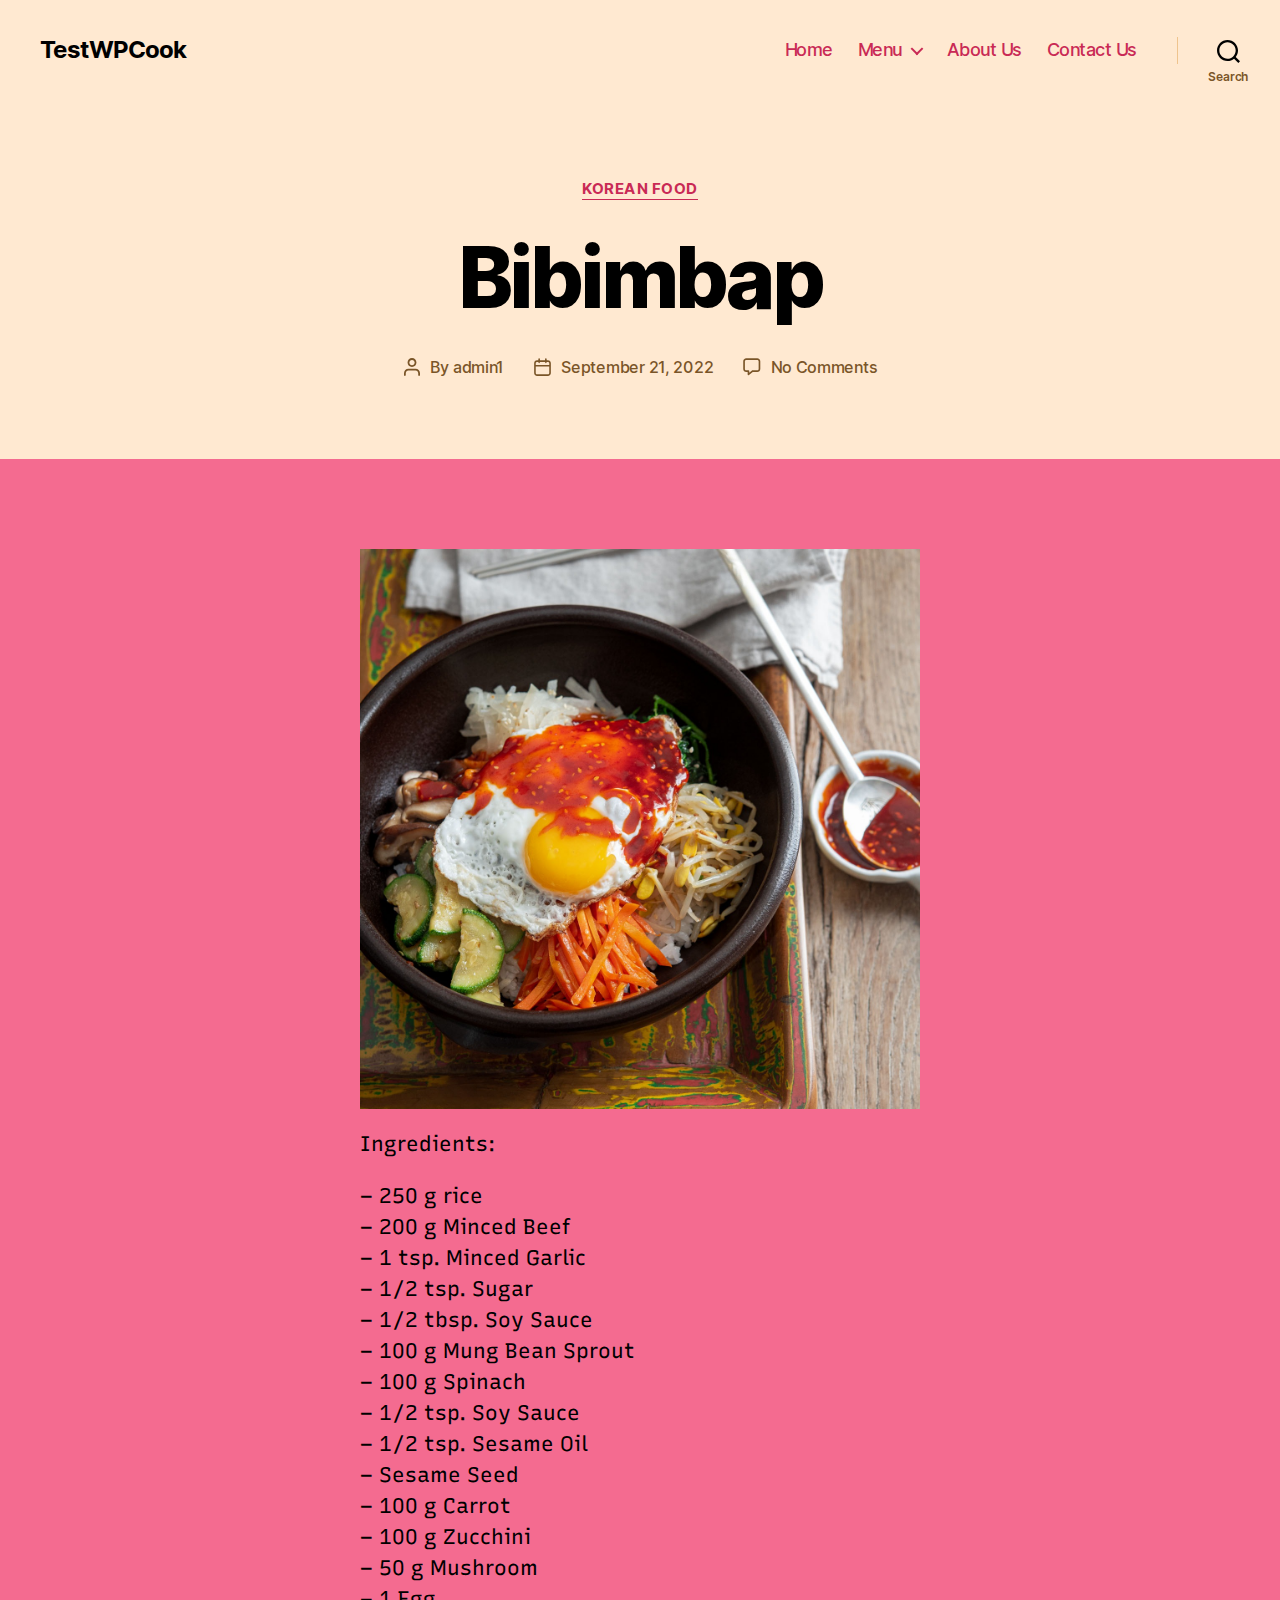
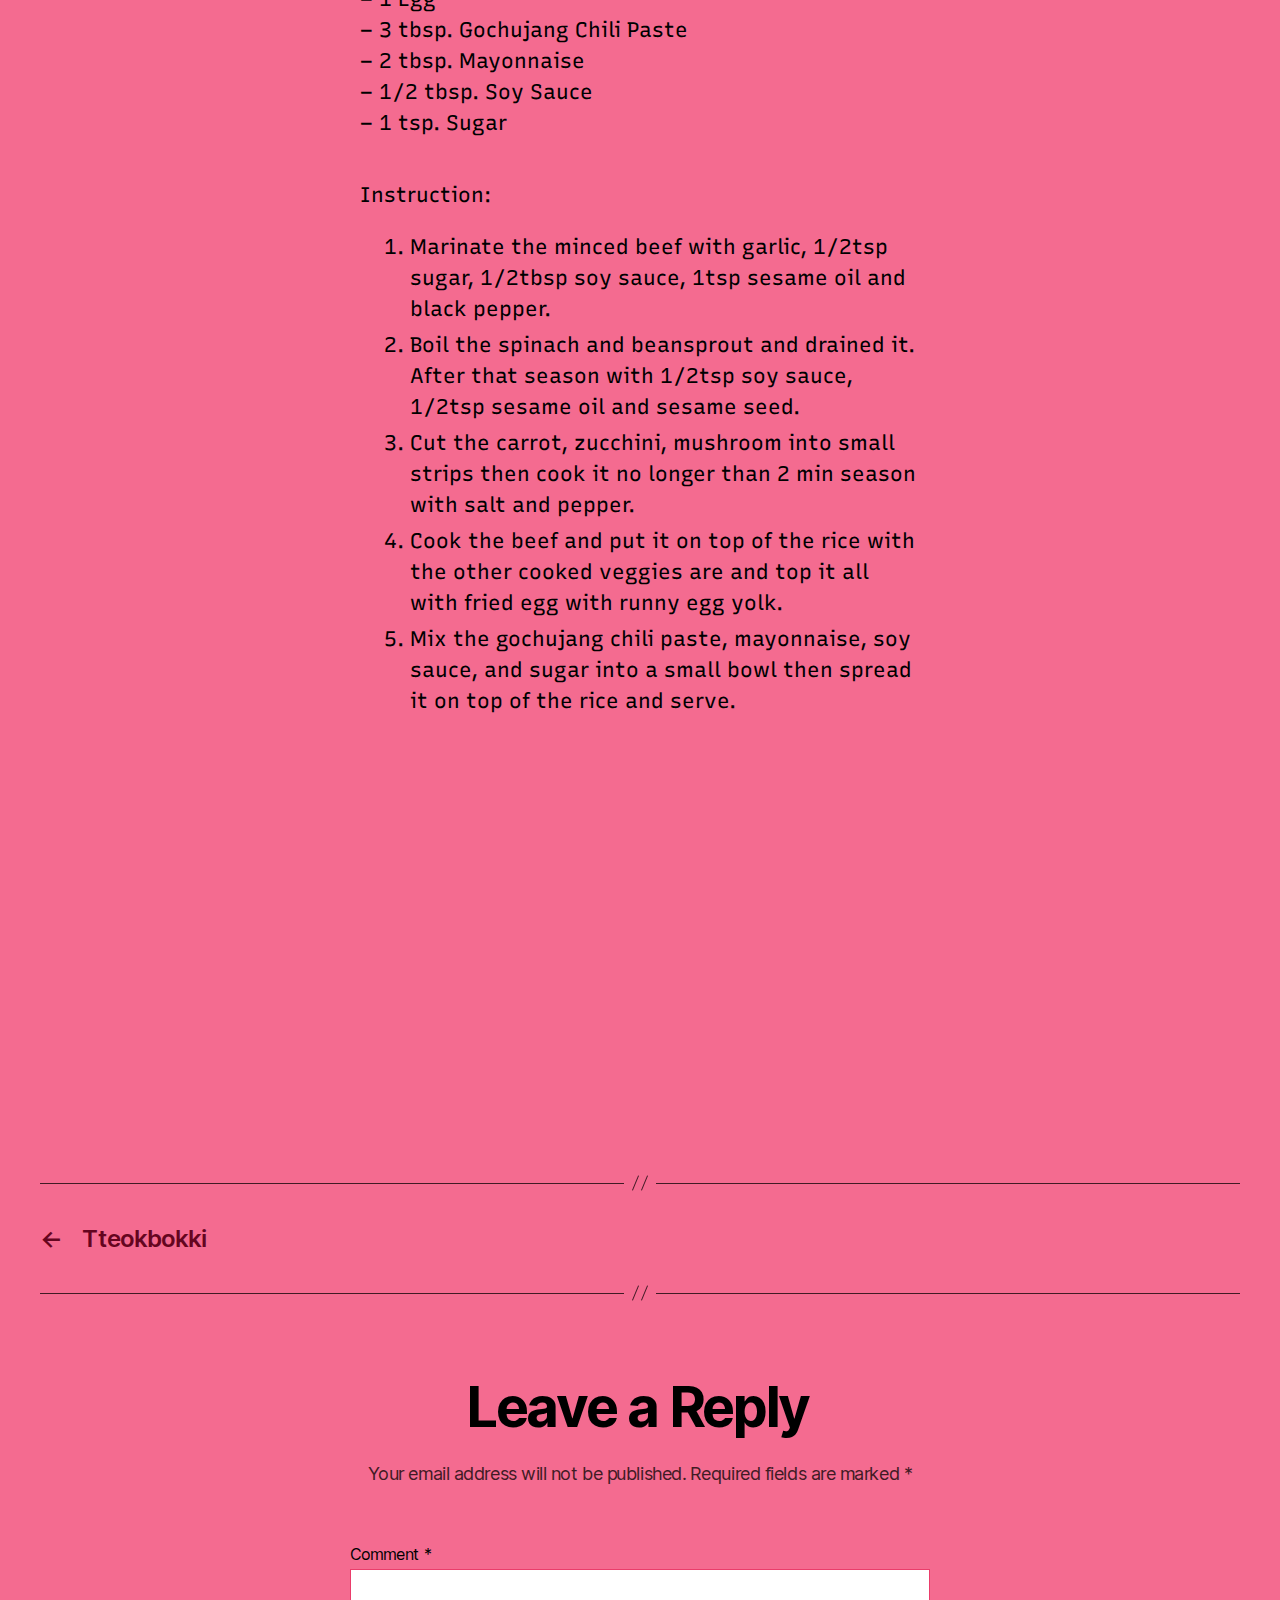
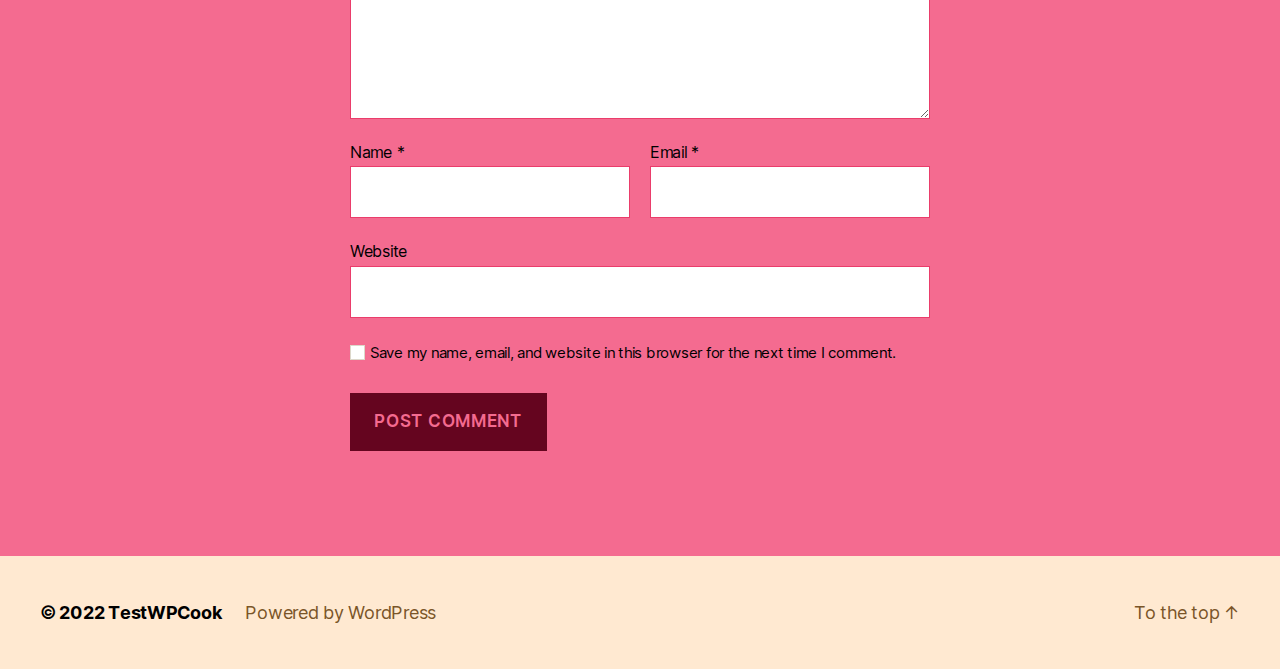
<file: 2022/09/21/bibimbap/index.html>
<!DOCTYPE html>
<html class="no-js" lang="en-US">

	<head>

		<meta charset="UTF-8">
		<meta name="viewport" content="width=device-width, initial-scale=1.0">

		<link rel="profile" href="https://gmpg.org/xfn/11">

		<title>Bibimbap &#8211; TestWPCook</title>
<meta name="robots" content="max-image-preview:large">
<link rel="dns-prefetch" href="//s.w.org">
<link rel="alternate" type="application/rss+xml" title="TestWPCook &raquo; Feed" href="https://jerryjustin3.github.io/testingwp/feed/">
<link rel="alternate" type="application/rss+xml" title="TestWPCook &raquo; Comments Feed" href="https://jerryjustin3.github.io/testingwp/comments/feed/">
<link rel="alternate" type="application/rss+xml" title="TestWPCook &raquo; Bibimbap Comments Feed" href="https://jerryjustin3.github.io/testingwp/2022/09/21/bibimbap/feed/">
<script>
window._wpemojiSettings = {"baseUrl":"https:\/\/s.w.org\/images\/core\/emoji\/14.0.0\/72x72\/","ext":".png","svgUrl":"https:\/\/s.w.org\/images\/core\/emoji\/14.0.0\/svg\/","svgExt":".svg","source":{"concatemoji":"http:\/\/localhost\/testingwp\/wp-includes\/js\/wp-emoji-release.min.js?ver=6.0.2"}};
/*! This file is auto-generated */
!function(e,a,t){var n,r,o,i=a.createElement("canvas"),p=i.getContext&&i.getContext("2d");function s(e,t){var a=String.fromCharCode,e=(p.clearRect(0,0,i.width,i.height),p.fillText(a.apply(this,e),0,0),i.toDataURL());return p.clearRect(0,0,i.width,i.height),p.fillText(a.apply(this,t),0,0),e===i.toDataURL()}function c(e){var t=a.createElement("script");t.src=e,t.defer=t.type="text/javascript",a.getElementsByTagName("head")[0].appendChild(t)}for(o=Array("flag","emoji"),t.supports={everything:!0,everythingExceptFlag:!0},r=0;r<o.length;r++)t.supports[o[r]]=function(e){if(!p||!p.fillText)return!1;switch(p.textBaseline="top",p.font="600 32px Arial",e){case"flag":return s([127987,65039,8205,9895,65039],[127987,65039,8203,9895,65039])?!1:!s([55356,56826,55356,56819],[55356,56826,8203,55356,56819])&&!s([55356,57332,56128,56423,56128,56418,56128,56421,56128,56430,56128,56423,56128,56447],[55356,57332,8203,56128,56423,8203,56128,56418,8203,56128,56421,8203,56128,56430,8203,56128,56423,8203,56128,56447]);case"emoji":return!s([129777,127995,8205,129778,127999],[129777,127995,8203,129778,127999])}return!1}(o[r]),t.supports.everything=t.supports.everything&&t.supports[o[r]],"flag"!==o[r]&&(t.supports.everythingExceptFlag=t.supports.everythingExceptFlag&&t.supports[o[r]]);t.supports.everythingExceptFlag=t.supports.everythingExceptFlag&&!t.supports.flag,t.DOMReady=!1,t.readyCallback=function(){t.DOMReady=!0},t.supports.everything||(n=function(){t.readyCallback()},a.addEventListener?(a.addEventListener("DOMContentLoaded",n,!1),e.addEventListener("load",n,!1)):(e.attachEvent("onload",n),a.attachEvent("onreadystatechange",function(){"complete"===a.readyState&&t.readyCallback()})),(e=t.source||{}).concatemoji?c(e.concatemoji):e.wpemoji&&e.twemoji&&(c(e.twemoji),c(e.wpemoji)))}(window,document,window._wpemojiSettings);
</script>
<style>img.wp-smiley,
img.emoji {
	display: inline !important;
	border: none !important;
	box-shadow: none !important;
	height: 1em !important;
	width: 1em !important;
	margin: 0 0.07em !important;
	vertical-align: -0.1em !important;
	background: none !important;
	padding: 0 !important;
}</style>
	<link rel="stylesheet" id="wp-block-library-css" href="https://jerryjustin3.github.io/testingwp/wp-includes/css/dist/block-library/style.min.css?ver=6.0.2" media="all">
<style id="global-styles-inline-css">body{--wp--preset--color--black: #000000;--wp--preset--color--cyan-bluish-gray: #abb8c3;--wp--preset--color--white: #ffffff;--wp--preset--color--pale-pink: #f78da7;--wp--preset--color--vivid-red: #cf2e2e;--wp--preset--color--luminous-vivid-orange: #ff6900;--wp--preset--color--luminous-vivid-amber: #fcb900;--wp--preset--color--light-green-cyan: #7bdcb5;--wp--preset--color--vivid-green-cyan: #00d084;--wp--preset--color--pale-cyan-blue: #8ed1fc;--wp--preset--color--vivid-cyan-blue: #0693e3;--wp--preset--color--vivid-purple: #9b51e0;--wp--preset--color--accent: #65051f;--wp--preset--color--primary: #000000;--wp--preset--color--secondary: #411a24;--wp--preset--color--subtle-background: #ea3d6b;--wp--preset--color--background: #f46b90;--wp--preset--gradient--vivid-cyan-blue-to-vivid-purple: linear-gradient(135deg,rgba(6,147,227,1) 0%,rgb(155,81,224) 100%);--wp--preset--gradient--light-green-cyan-to-vivid-green-cyan: linear-gradient(135deg,rgb(122,220,180) 0%,rgb(0,208,130) 100%);--wp--preset--gradient--luminous-vivid-amber-to-luminous-vivid-orange: linear-gradient(135deg,rgba(252,185,0,1) 0%,rgba(255,105,0,1) 100%);--wp--preset--gradient--luminous-vivid-orange-to-vivid-red: linear-gradient(135deg,rgba(255,105,0,1) 0%,rgb(207,46,46) 100%);--wp--preset--gradient--very-light-gray-to-cyan-bluish-gray: linear-gradient(135deg,rgb(238,238,238) 0%,rgb(169,184,195) 100%);--wp--preset--gradient--cool-to-warm-spectrum: linear-gradient(135deg,rgb(74,234,220) 0%,rgb(151,120,209) 20%,rgb(207,42,186) 40%,rgb(238,44,130) 60%,rgb(251,105,98) 80%,rgb(254,248,76) 100%);--wp--preset--gradient--blush-light-purple: linear-gradient(135deg,rgb(255,206,236) 0%,rgb(152,150,240) 100%);--wp--preset--gradient--blush-bordeaux: linear-gradient(135deg,rgb(254,205,165) 0%,rgb(254,45,45) 50%,rgb(107,0,62) 100%);--wp--preset--gradient--luminous-dusk: linear-gradient(135deg,rgb(255,203,112) 0%,rgb(199,81,192) 50%,rgb(65,88,208) 100%);--wp--preset--gradient--pale-ocean: linear-gradient(135deg,rgb(255,245,203) 0%,rgb(182,227,212) 50%,rgb(51,167,181) 100%);--wp--preset--gradient--electric-grass: linear-gradient(135deg,rgb(202,248,128) 0%,rgb(113,206,126) 100%);--wp--preset--gradient--midnight: linear-gradient(135deg,rgb(2,3,129) 0%,rgb(40,116,252) 100%);--wp--preset--duotone--dark-grayscale: url('#wp-duotone-dark-grayscale');--wp--preset--duotone--grayscale: url('#wp-duotone-grayscale');--wp--preset--duotone--purple-yellow: url('#wp-duotone-purple-yellow');--wp--preset--duotone--blue-red: url('#wp-duotone-blue-red');--wp--preset--duotone--midnight: url('#wp-duotone-midnight');--wp--preset--duotone--magenta-yellow: url('#wp-duotone-magenta-yellow');--wp--preset--duotone--purple-green: url('#wp-duotone-purple-green');--wp--preset--duotone--blue-orange: url('#wp-duotone-blue-orange');--wp--preset--font-size--small: 18px;--wp--preset--font-size--medium: 20px;--wp--preset--font-size--large: 26.25px;--wp--preset--font-size--x-large: 42px;--wp--preset--font-size--normal: 21px;--wp--preset--font-size--larger: 32px;}.has-black-color{color: var(--wp--preset--color--black) !important;}.has-cyan-bluish-gray-color{color: var(--wp--preset--color--cyan-bluish-gray) !important;}.has-white-color{color: var(--wp--preset--color--white) !important;}.has-pale-pink-color{color: var(--wp--preset--color--pale-pink) !important;}.has-vivid-red-color{color: var(--wp--preset--color--vivid-red) !important;}.has-luminous-vivid-orange-color{color: var(--wp--preset--color--luminous-vivid-orange) !important;}.has-luminous-vivid-amber-color{color: var(--wp--preset--color--luminous-vivid-amber) !important;}.has-light-green-cyan-color{color: var(--wp--preset--color--light-green-cyan) !important;}.has-vivid-green-cyan-color{color: var(--wp--preset--color--vivid-green-cyan) !important;}.has-pale-cyan-blue-color{color: var(--wp--preset--color--pale-cyan-blue) !important;}.has-vivid-cyan-blue-color{color: var(--wp--preset--color--vivid-cyan-blue) !important;}.has-vivid-purple-color{color: var(--wp--preset--color--vivid-purple) !important;}.has-black-background-color{background-color: var(--wp--preset--color--black) !important;}.has-cyan-bluish-gray-background-color{background-color: var(--wp--preset--color--cyan-bluish-gray) !important;}.has-white-background-color{background-color: var(--wp--preset--color--white) !important;}.has-pale-pink-background-color{background-color: var(--wp--preset--color--pale-pink) !important;}.has-vivid-red-background-color{background-color: var(--wp--preset--color--vivid-red) !important;}.has-luminous-vivid-orange-background-color{background-color: var(--wp--preset--color--luminous-vivid-orange) !important;}.has-luminous-vivid-amber-background-color{background-color: var(--wp--preset--color--luminous-vivid-amber) !important;}.has-light-green-cyan-background-color{background-color: var(--wp--preset--color--light-green-cyan) !important;}.has-vivid-green-cyan-background-color{background-color: var(--wp--preset--color--vivid-green-cyan) !important;}.has-pale-cyan-blue-background-color{background-color: var(--wp--preset--color--pale-cyan-blue) !important;}.has-vivid-cyan-blue-background-color{background-color: var(--wp--preset--color--vivid-cyan-blue) !important;}.has-vivid-purple-background-color{background-color: var(--wp--preset--color--vivid-purple) !important;}.has-black-border-color{border-color: var(--wp--preset--color--black) !important;}.has-cyan-bluish-gray-border-color{border-color: var(--wp--preset--color--cyan-bluish-gray) !important;}.has-white-border-color{border-color: var(--wp--preset--color--white) !important;}.has-pale-pink-border-color{border-color: var(--wp--preset--color--pale-pink) !important;}.has-vivid-red-border-color{border-color: var(--wp--preset--color--vivid-red) !important;}.has-luminous-vivid-orange-border-color{border-color: var(--wp--preset--color--luminous-vivid-orange) !important;}.has-luminous-vivid-amber-border-color{border-color: var(--wp--preset--color--luminous-vivid-amber) !important;}.has-light-green-cyan-border-color{border-color: var(--wp--preset--color--light-green-cyan) !important;}.has-vivid-green-cyan-border-color{border-color: var(--wp--preset--color--vivid-green-cyan) !important;}.has-pale-cyan-blue-border-color{border-color: var(--wp--preset--color--pale-cyan-blue) !important;}.has-vivid-cyan-blue-border-color{border-color: var(--wp--preset--color--vivid-cyan-blue) !important;}.has-vivid-purple-border-color{border-color: var(--wp--preset--color--vivid-purple) !important;}.has-vivid-cyan-blue-to-vivid-purple-gradient-background{background: var(--wp--preset--gradient--vivid-cyan-blue-to-vivid-purple) !important;}.has-light-green-cyan-to-vivid-green-cyan-gradient-background{background: var(--wp--preset--gradient--light-green-cyan-to-vivid-green-cyan) !important;}.has-luminous-vivid-amber-to-luminous-vivid-orange-gradient-background{background: var(--wp--preset--gradient--luminous-vivid-amber-to-luminous-vivid-orange) !important;}.has-luminous-vivid-orange-to-vivid-red-gradient-background{background: var(--wp--preset--gradient--luminous-vivid-orange-to-vivid-red) !important;}.has-very-light-gray-to-cyan-bluish-gray-gradient-background{background: var(--wp--preset--gradient--very-light-gray-to-cyan-bluish-gray) !important;}.has-cool-to-warm-spectrum-gradient-background{background: var(--wp--preset--gradient--cool-to-warm-spectrum) !important;}.has-blush-light-purple-gradient-background{background: var(--wp--preset--gradient--blush-light-purple) !important;}.has-blush-bordeaux-gradient-background{background: var(--wp--preset--gradient--blush-bordeaux) !important;}.has-luminous-dusk-gradient-background{background: var(--wp--preset--gradient--luminous-dusk) !important;}.has-pale-ocean-gradient-background{background: var(--wp--preset--gradient--pale-ocean) !important;}.has-electric-grass-gradient-background{background: var(--wp--preset--gradient--electric-grass) !important;}.has-midnight-gradient-background{background: var(--wp--preset--gradient--midnight) !important;}.has-small-font-size{font-size: var(--wp--preset--font-size--small) !important;}.has-medium-font-size{font-size: var(--wp--preset--font-size--medium) !important;}.has-large-font-size{font-size: var(--wp--preset--font-size--large) !important;}.has-x-large-font-size{font-size: var(--wp--preset--font-size--x-large) !important;}</style>
<link rel="stylesheet" id="twentytwenty-style-css" href="https://jerryjustin3.github.io/testingwp/wp-content/themes/twentytwenty/style.css?ver=2.0" media="all">
<style id="twentytwenty-style-inline-css">.color-accent,.color-accent-hover:hover,.color-accent-hover:focus,:root .has-accent-color,.has-drop-cap:not(:focus):first-letter,.wp-block-button.is-style-outline,a { color: #65051f; }blockquote,.border-color-accent,.border-color-accent-hover:hover,.border-color-accent-hover:focus { border-color: #65051f; }button,.button,.faux-button,.wp-block-button__link,.wp-block-file .wp-block-file__button,input[type="button"],input[type="reset"],input[type="submit"],.bg-accent,.bg-accent-hover:hover,.bg-accent-hover:focus,:root .has-accent-background-color,.comment-reply-link { background-color: #65051f; }.fill-children-accent,.fill-children-accent * { fill: #65051f; }:root .has-background-color,button,.button,.faux-button,.wp-block-button__link,.wp-block-file__button,input[type="button"],input[type="reset"],input[type="submit"],.wp-block-button,.comment-reply-link,.has-background.has-primary-background-color:not(.has-text-color),.has-background.has-primary-background-color *:not(.has-text-color),.has-background.has-accent-background-color:not(.has-text-color),.has-background.has-accent-background-color *:not(.has-text-color) { color: #f46b90; }:root .has-background-background-color { background-color: #f46b90; }body,.entry-title a,:root .has-primary-color { color: #000000; }:root .has-primary-background-color { background-color: #000000; }cite,figcaption,.wp-caption-text,.post-meta,.entry-content .wp-block-archives li,.entry-content .wp-block-categories li,.entry-content .wp-block-latest-posts li,.wp-block-latest-comments__comment-date,.wp-block-latest-posts__post-date,.wp-block-embed figcaption,.wp-block-image figcaption,.wp-block-pullquote cite,.comment-metadata,.comment-respond .comment-notes,.comment-respond .logged-in-as,.pagination .dots,.entry-content hr:not(.has-background),hr.styled-separator,:root .has-secondary-color { color: #411a24; }:root .has-secondary-background-color { background-color: #411a24; }pre,fieldset,input,textarea,table,table *,hr { border-color: #ea3d6b; }caption,code,code,kbd,samp,.wp-block-table.is-style-stripes tbody tr:nth-child(odd),:root .has-subtle-background-background-color { background-color: #ea3d6b; }.wp-block-table.is-style-stripes { border-bottom-color: #ea3d6b; }.wp-block-latest-posts.is-grid li { border-top-color: #ea3d6b; }:root .has-subtle-background-color { color: #ea3d6b; }body:not(.overlay-header) .primary-menu > li > a,body:not(.overlay-header) .primary-menu > li > .icon,.modal-menu a,.footer-menu a, .footer-widgets a,#site-footer .wp-block-button.is-style-outline,.wp-block-pullquote:before,.singular:not(.overlay-header) .entry-header a,.archive-header a,.header-footer-group .color-accent,.header-footer-group .color-accent-hover:hover { color: #c92a55; }.social-icons a,#site-footer button:not(.toggle),#site-footer .button,#site-footer .faux-button,#site-footer .wp-block-button__link,#site-footer .wp-block-file__button,#site-footer input[type="button"],#site-footer input[type="reset"],#site-footer input[type="submit"] { background-color: #c92a55; }.social-icons a,body:not(.overlay-header) .primary-menu ul,.header-footer-group button,.header-footer-group .button,.header-footer-group .faux-button,.header-footer-group .wp-block-button:not(.is-style-outline) .wp-block-button__link,.header-footer-group .wp-block-file__button,.header-footer-group input[type="button"],.header-footer-group input[type="reset"],.header-footer-group input[type="submit"] { color: #ffe9d1; }#site-header,.footer-nav-widgets-wrapper,#site-footer,.menu-modal,.menu-modal-inner,.search-modal-inner,.archive-header,.singular .entry-header,.singular .featured-media:before,.wp-block-pullquote:before { background-color: #ffe9d1; }.header-footer-group,body:not(.overlay-header) #site-header .toggle,.menu-modal .toggle { color: #000000; }body:not(.overlay-header) .primary-menu ul { background-color: #000000; }body:not(.overlay-header) .primary-menu > li > ul:after { border-bottom-color: #000000; }body:not(.overlay-header) .primary-menu ul ul:after { border-left-color: #000000; }.site-description,body:not(.overlay-header) .toggle-inner .toggle-text,.widget .post-date,.widget .rss-date,.widget_archive li,.widget_categories li,.widget cite,.widget_pages li,.widget_meta li,.widget_nav_menu li,.powered-by-wordpress,.to-the-top,.singular .entry-header .post-meta,.singular:not(.overlay-header) .entry-header .post-meta a { color: #7a5528; }.header-footer-group pre,.header-footer-group fieldset,.header-footer-group input,.header-footer-group textarea,.header-footer-group table,.header-footer-group table *,.footer-nav-widgets-wrapper,#site-footer,.menu-modal nav *,.footer-widgets-outer-wrapper,.footer-top { border-color: #efc48e; }.header-footer-group table caption,body:not(.overlay-header) .header-inner .toggle-wrapper::before { background-color: #efc48e; }</style>
<link rel="stylesheet" id="twentytwenty-print-style-css" href="https://jerryjustin3.github.io/testingwp/wp-content/themes/twentytwenty/print.css?ver=2.0" media="print">
<link rel="stylesheet" id="elementor-icons-css" href="https://jerryjustin3.github.io/testingwp/wp-content/plugins/elementor/assets/lib/eicons/css/elementor-icons.min.css?ver=5.16.0" media="all">
<link rel="stylesheet" id="elementor-frontend-legacy-css" href="https://jerryjustin3.github.io/testingwp/wp-content/plugins/elementor/assets/css/frontend-legacy.min.css?ver=3.7.7" media="all">
<link rel="stylesheet" id="elementor-frontend-css" href="https://jerryjustin3.github.io/testingwp/wp-content/plugins/elementor/assets/css/frontend.min.css?ver=3.7.7" media="all">
<link rel="stylesheet" id="elementor-post-15-css" href="https://jerryjustin3.github.io/testingwp/wp-content/uploads/elementor/css/post-15.css?ver=1663769055" media="all">
<link rel="stylesheet" id="stratum-widgets-style-css" href="https://jerryjustin3.github.io/testingwp/wp-content/plugins/stratum/assets/css/style.min.css?ver=1.3.13" media="all">
<link rel="stylesheet" id="elementor-pro-css" href="https://jerryjustin3.github.io/testingwp/wp-content/plugins/pro-elements/assets/css/frontend.min.css?ver=3.7.3" media="all">
<link rel="stylesheet" id="elementor-global-css" href="https://jerryjustin3.github.io/testingwp/wp-content/uploads/elementor/css/global.css?ver=1663769055" media="all">
<link rel="stylesheet" id="elementor-post-276-css" href="https://jerryjustin3.github.io/testingwp/wp-content/uploads/elementor/css/post-276.css?ver=1663769579" media="all">
<link rel="stylesheet" id="google-fonts-1-css" href="https://fonts.googleapis.com/css?family=Roboto%3A100%2C100italic%2C200%2C200italic%2C300%2C300italic%2C400%2C400italic%2C500%2C500italic%2C600%2C600italic%2C700%2C700italic%2C800%2C800italic%2C900%2C900italic%7CRoboto+Slab%3A100%2C100italic%2C200%2C200italic%2C300%2C300italic%2C400%2C400italic%2C500%2C500italic%2C600%2C600italic%2C700%2C700italic%2C800%2C800italic%2C900%2C900italic%7CRecursive%3A100%2C100italic%2C200%2C200italic%2C300%2C300italic%2C400%2C400italic%2C500%2C500italic%2C600%2C600italic%2C700%2C700italic%2C800%2C800italic%2C900%2C900italic&#038;display=auto&#038;ver=6.0.2" media="all">
<script src="https://jerryjustin3.github.io/testingwp/wp-includes/js/jquery/jquery.min.js?ver=3.6.0" id="jquery-core-js"></script>
<script src="https://jerryjustin3.github.io/testingwp/wp-includes/js/jquery/jquery-migrate.min.js?ver=3.3.2" id="jquery-migrate-js"></script>
<script src="https://jerryjustin3.github.io/testingwp/wp-content/themes/twentytwenty/assets/js/index.js?ver=2.0" id="twentytwenty-js-js" async></script>
<link rel="https://api.w.org/" href="https://jerryjustin3.github.io/testingwp/wp-json/">
<link rel="alternate" type="application/json" href="https://jerryjustin3.github.io/testingwp/wp-json/wp/v2/posts/276">
<link rel="EditURI" type="application/rsd+xml" title="RSD" href="https://jerryjustin3.github.io/testingwp/xmlrpc.php?rsd">
<link rel="wlwmanifest" type="application/wlwmanifest+xml" href="https://jerryjustin3.github.io/testingwp/wp-includes/wlwmanifest.xml"> 
<meta name="generator" content="WordPress 6.0.2">
<link rel="canonical" href="https://jerryjustin3.github.io/testingwp/2022/09/21/bibimbap/">
<link rel="shortlink" href="https://jerryjustin3.github.io/testingwp/?p=276">
<link rel="alternate" type="application/json+oembed" href="https://jerryjustin3.github.io/testingwp/wp-json/oembed/1.0/embed?url=http%3A%2F%2Flocalhost%2Ftestingwp%2F2022%2F09%2F21%2Fbibimbap%2F">
<link rel="alternate" type="text/xml+oembed" href="https://jerryjustin3.github.io/testingwp/wp-json/oembed/1.0/embed?url=http%3A%2F%2Flocalhost%2Ftestingwp%2F2022%2F09%2F21%2Fbibimbap%2F&#038;format=xml">
	<script>document.documentElement.className = document.documentElement.className.replace( 'no-js', 'js' );</script>
	<style id="custom-background-css">body.custom-background { background-color: #f46b90; }</style>
	
	</head>

	<body class="post-template-default single single-post postid-276 single-format-standard custom-background wp-embed-responsive singular enable-search-modal missing-post-thumbnail has-single-pagination showing-comments show-avatars footer-top-hidden elementor-default elementor-kit-15 elementor-page elementor-page-276">

		<a class="skip-link screen-reader-text" href="#site-content">Skip to the content</a><svg xmlns="http://www.w3.org/2000/svg" viewbox="0 0 0 0" width="0" height="0" focusable="false" role="none" style="visibility: hidden; position: absolute; left: -9999px; overflow: hidden;"><defs><filter id="wp-duotone-dark-grayscale"><fecolormatrix color-interpolation-filters="sRGB" type="matrix" values=" .299 .587 .114 0 0 .299 .587 .114 0 0 .299 .587 .114 0 0 .299 .587 .114 0 0 "></fecolormatrix><fecomponenttransfer color-interpolation-filters="sRGB"><fefuncr type="table" tablevalues="0 0.49803921568627"></fefuncr><fefuncg type="table" tablevalues="0 0.49803921568627"></fefuncg><fefuncb type="table" tablevalues="0 0.49803921568627"></fefuncb><fefunca type="table" tablevalues="1 1"></fefunca></fecomponenttransfer><fecomposite in2="SourceGraphic" operator="in"></fecomposite></filter></defs></svg><svg xmlns="http://www.w3.org/2000/svg" viewbox="0 0 0 0" width="0" height="0" focusable="false" role="none" style="visibility: hidden; position: absolute; left: -9999px; overflow: hidden;"><defs><filter id="wp-duotone-grayscale"><fecolormatrix color-interpolation-filters="sRGB" type="matrix" values=" .299 .587 .114 0 0 .299 .587 .114 0 0 .299 .587 .114 0 0 .299 .587 .114 0 0 "></fecolormatrix><fecomponenttransfer color-interpolation-filters="sRGB"><fefuncr type="table" tablevalues="0 1"></fefuncr><fefuncg type="table" tablevalues="0 1"></fefuncg><fefuncb type="table" tablevalues="0 1"></fefuncb><fefunca type="table" tablevalues="1 1"></fefunca></fecomponenttransfer><fecomposite in2="SourceGraphic" operator="in"></fecomposite></filter></defs></svg><svg xmlns="http://www.w3.org/2000/svg" viewbox="0 0 0 0" width="0" height="0" focusable="false" role="none" style="visibility: hidden; position: absolute; left: -9999px; overflow: hidden;"><defs><filter id="wp-duotone-purple-yellow"><fecolormatrix color-interpolation-filters="sRGB" type="matrix" values=" .299 .587 .114 0 0 .299 .587 .114 0 0 .299 .587 .114 0 0 .299 .587 .114 0 0 "></fecolormatrix><fecomponenttransfer color-interpolation-filters="sRGB"><fefuncr type="table" tablevalues="0.54901960784314 0.98823529411765"></fefuncr><fefuncg type="table" tablevalues="0 1"></fefuncg><fefuncb type="table" tablevalues="0.71764705882353 0.25490196078431"></fefuncb><fefunca type="table" tablevalues="1 1"></fefunca></fecomponenttransfer><fecomposite in2="SourceGraphic" operator="in"></fecomposite></filter></defs></svg><svg xmlns="http://www.w3.org/2000/svg" viewbox="0 0 0 0" width="0" height="0" focusable="false" role="none" style="visibility: hidden; position: absolute; left: -9999px; overflow: hidden;"><defs><filter id="wp-duotone-blue-red"><fecolormatrix color-interpolation-filters="sRGB" type="matrix" values=" .299 .587 .114 0 0 .299 .587 .114 0 0 .299 .587 .114 0 0 .299 .587 .114 0 0 "></fecolormatrix><fecomponenttransfer color-interpolation-filters="sRGB"><fefuncr type="table" tablevalues="0 1"></fefuncr><fefuncg type="table" tablevalues="0 0.27843137254902"></fefuncg><fefuncb type="table" tablevalues="0.5921568627451 0.27843137254902"></fefuncb><fefunca type="table" tablevalues="1 1"></fefunca></fecomponenttransfer><fecomposite in2="SourceGraphic" operator="in"></fecomposite></filter></defs></svg><svg xmlns="http://www.w3.org/2000/svg" viewbox="0 0 0 0" width="0" height="0" focusable="false" role="none" style="visibility: hidden; position: absolute; left: -9999px; overflow: hidden;"><defs><filter id="wp-duotone-midnight"><fecolormatrix color-interpolation-filters="sRGB" type="matrix" values=" .299 .587 .114 0 0 .299 .587 .114 0 0 .299 .587 .114 0 0 .299 .587 .114 0 0 "></fecolormatrix><fecomponenttransfer color-interpolation-filters="sRGB"><fefuncr type="table" tablevalues="0 0"></fefuncr><fefuncg type="table" tablevalues="0 0.64705882352941"></fefuncg><fefuncb type="table" tablevalues="0 1"></fefuncb><fefunca type="table" tablevalues="1 1"></fefunca></fecomponenttransfer><fecomposite in2="SourceGraphic" operator="in"></fecomposite></filter></defs></svg><svg xmlns="http://www.w3.org/2000/svg" viewbox="0 0 0 0" width="0" height="0" focusable="false" role="none" style="visibility: hidden; position: absolute; left: -9999px; overflow: hidden;"><defs><filter id="wp-duotone-magenta-yellow"><fecolormatrix color-interpolation-filters="sRGB" type="matrix" values=" .299 .587 .114 0 0 .299 .587 .114 0 0 .299 .587 .114 0 0 .299 .587 .114 0 0 "></fecolormatrix><fecomponenttransfer color-interpolation-filters="sRGB"><fefuncr type="table" tablevalues="0.78039215686275 1"></fefuncr><fefuncg type="table" tablevalues="0 0.94901960784314"></fefuncg><fefuncb type="table" tablevalues="0.35294117647059 0.47058823529412"></fefuncb><fefunca type="table" tablevalues="1 1"></fefunca></fecomponenttransfer><fecomposite in2="SourceGraphic" operator="in"></fecomposite></filter></defs></svg><svg xmlns="http://www.w3.org/2000/svg" viewbox="0 0 0 0" width="0" height="0" focusable="false" role="none" style="visibility: hidden; position: absolute; left: -9999px; overflow: hidden;"><defs><filter id="wp-duotone-purple-green"><fecolormatrix color-interpolation-filters="sRGB" type="matrix" values=" .299 .587 .114 0 0 .299 .587 .114 0 0 .299 .587 .114 0 0 .299 .587 .114 0 0 "></fecolormatrix><fecomponenttransfer color-interpolation-filters="sRGB"><fefuncr type="table" tablevalues="0.65098039215686 0.40392156862745"></fefuncr><fefuncg type="table" tablevalues="0 1"></fefuncg><fefuncb type="table" tablevalues="0.44705882352941 0.4"></fefuncb><fefunca type="table" tablevalues="1 1"></fefunca></fecomponenttransfer><fecomposite in2="SourceGraphic" operator="in"></fecomposite></filter></defs></svg><svg xmlns="http://www.w3.org/2000/svg" viewbox="0 0 0 0" width="0" height="0" focusable="false" role="none" style="visibility: hidden; position: absolute; left: -9999px; overflow: hidden;"><defs><filter id="wp-duotone-blue-orange"><fecolormatrix color-interpolation-filters="sRGB" type="matrix" values=" .299 .587 .114 0 0 .299 .587 .114 0 0 .299 .587 .114 0 0 .299 .587 .114 0 0 "></fecolormatrix><fecomponenttransfer color-interpolation-filters="sRGB"><fefuncr type="table" tablevalues="0.098039215686275 1"></fefuncr><fefuncg type="table" tablevalues="0 0.66274509803922"></fefuncg><fefuncb type="table" tablevalues="0.84705882352941 0.41960784313725"></fefuncb><fefunca type="table" tablevalues="1 1"></fefunca></fecomponenttransfer><fecomposite in2="SourceGraphic" operator="in"></fecomposite></filter></defs></svg>
		<header id="site-header" class="header-footer-group">

			<div class="header-inner section-inner">

				<div class="header-titles-wrapper">

					
						<button class="toggle search-toggle mobile-search-toggle" data-toggle-target=".search-modal" data-toggle-body-class="showing-search-modal" data-set-focus=".search-modal .search-field" aria-expanded="false">
							<span class="toggle-inner">
								<span class="toggle-icon">
									<svg class="svg-icon" aria-hidden="true" role="img" focusable="false" xmlns="http://www.w3.org/2000/svg" width="23" height="23" viewbox="0 0 23 23"><path d="M38.710696,48.0601792 L43,52.3494831 L41.3494831,54 L37.0601792,49.710696 C35.2632422,51.1481185 32.9839107,52.0076499 30.5038249,52.0076499 C24.7027226,52.0076499 20,47.3049272 20,41.5038249 C20,35.7027226 24.7027226,31 30.5038249,31 C36.3049272,31 41.0076499,35.7027226 41.0076499,41.5038249 C41.0076499,43.9839107 40.1481185,46.2632422 38.710696,48.0601792 Z M36.3875844,47.1716785 C37.8030221,45.7026647 38.6734666,43.7048964 38.6734666,41.5038249 C38.6734666,36.9918565 35.0157934,33.3341833 30.5038249,33.3341833 C25.9918565,33.3341833 22.3341833,36.9918565 22.3341833,41.5038249 C22.3341833,46.0157934 25.9918565,49.6734666 30.5038249,49.6734666 C32.7048964,49.6734666 34.7026647,48.8030221 36.1716785,47.3875844 C36.2023931,47.347638 36.2360451,47.3092237 36.2726343,47.2726343 C36.3092237,47.2360451 36.347638,47.2023931 36.3875844,47.1716785 Z" transform="translate(-20 -31)"></path></svg>								</span>
								<span class="toggle-text">Search</span>
							</span>
						</button><!-- .search-toggle -->

					
					<div class="header-titles">

						<div class="site-title faux-heading"><a href="https://jerryjustin3.github.io/testingwp/">TestWPCook</a></div>
					</div>
<!-- .header-titles -->

					<button class="toggle nav-toggle mobile-nav-toggle" data-toggle-target=".menu-modal" data-toggle-body-class="showing-menu-modal" aria-expanded="false" data-set-focus=".close-nav-toggle">
						<span class="toggle-inner">
							<span class="toggle-icon">
								<svg class="svg-icon" aria-hidden="true" role="img" focusable="false" xmlns="http://www.w3.org/2000/svg" width="26" height="7" viewbox="0 0 26 7"><path fill-rule="evenodd" d="M332.5,45 C330.567003,45 329,43.4329966 329,41.5 C329,39.5670034 330.567003,38 332.5,38 C334.432997,38 336,39.5670034 336,41.5 C336,43.4329966 334.432997,45 332.5,45 Z M342,45 C340.067003,45 338.5,43.4329966 338.5,41.5 C338.5,39.5670034 340.067003,38 342,38 C343.932997,38 345.5,39.5670034 345.5,41.5 C345.5,43.4329966 343.932997,45 342,45 Z M351.5,45 C349.567003,45 348,43.4329966 348,41.5 C348,39.5670034 349.567003,38 351.5,38 C353.432997,38 355,39.5670034 355,41.5 C355,43.4329966 353.432997,45 351.5,45 Z" transform="translate(-329 -38)"></path></svg>							</span>
							<span class="toggle-text">Menu</span>
						</span>
					</button><!-- .nav-toggle -->

				</div>
<!-- .header-titles-wrapper -->

				<div class="header-navigation-wrapper">

					
							<nav class="primary-menu-wrapper" aria-label="Horizontal">

								<ul class="primary-menu reset-list-style">

								<li id="menu-item-356" class="menu-item menu-item-type-post_type menu-item-object-page menu-item-home menu-item-356"><a href="https://jerryjustin3.github.io/testingwp/">Home</a></li>
<li id="menu-item-110" class="menu-item menu-item-type-post_type menu-item-object-page menu-item-has-children menu-item-110">
<a href="https://jerryjustin3.github.io/testingwp/menu/">Menu</a><span class="icon"></span>
<ul class="sub-menu">
	<li id="menu-item-256" class="menu-item menu-item-type-taxonomy menu-item-object-category menu-item-256"><a href="https://jerryjustin3.github.io/testingwp/category/chinese-food/">Chinese Food</a></li>
	<li id="menu-item-257" class="menu-item menu-item-type-taxonomy menu-item-object-category menu-item-257"><a href="https://jerryjustin3.github.io/testingwp/category/japanese-food/">Japanese Food</a></li>
	<li id="menu-item-258" class="menu-item menu-item-type-taxonomy menu-item-object-category current-post-ancestor current-menu-parent current-post-parent menu-item-258"><a href="https://jerryjustin3.github.io/testingwp/category/korean-food/">Korean Food</a></li>
</ul>
</li>
<li id="menu-item-109" class="menu-item menu-item-type-post_type menu-item-object-page menu-item-109"><a href="https://jerryjustin3.github.io/testingwp/about-us/">About Us</a></li>
<li id="menu-item-108" class="menu-item menu-item-type-post_type menu-item-object-page menu-item-108"><a href="https://jerryjustin3.github.io/testingwp/contact-us/">Contact Us</a></li>

								</ul>

							</nav><!-- .primary-menu-wrapper -->

						
						<div class="header-toggles hide-no-js">

						
							<div class="toggle-wrapper search-toggle-wrapper">

								<button class="toggle search-toggle desktop-search-toggle" data-toggle-target=".search-modal" data-toggle-body-class="showing-search-modal" data-set-focus=".search-modal .search-field" aria-expanded="false">
									<span class="toggle-inner">
										<svg class="svg-icon" aria-hidden="true" role="img" focusable="false" xmlns="http://www.w3.org/2000/svg" width="23" height="23" viewbox="0 0 23 23"><path d="M38.710696,48.0601792 L43,52.3494831 L41.3494831,54 L37.0601792,49.710696 C35.2632422,51.1481185 32.9839107,52.0076499 30.5038249,52.0076499 C24.7027226,52.0076499 20,47.3049272 20,41.5038249 C20,35.7027226 24.7027226,31 30.5038249,31 C36.3049272,31 41.0076499,35.7027226 41.0076499,41.5038249 C41.0076499,43.9839107 40.1481185,46.2632422 38.710696,48.0601792 Z M36.3875844,47.1716785 C37.8030221,45.7026647 38.6734666,43.7048964 38.6734666,41.5038249 C38.6734666,36.9918565 35.0157934,33.3341833 30.5038249,33.3341833 C25.9918565,33.3341833 22.3341833,36.9918565 22.3341833,41.5038249 C22.3341833,46.0157934 25.9918565,49.6734666 30.5038249,49.6734666 C32.7048964,49.6734666 34.7026647,48.8030221 36.1716785,47.3875844 C36.2023931,47.347638 36.2360451,47.3092237 36.2726343,47.2726343 C36.3092237,47.2360451 36.347638,47.2023931 36.3875844,47.1716785 Z" transform="translate(-20 -31)"></path></svg>										<span class="toggle-text">Search</span>
									</span>
								</button><!-- .search-toggle -->

							</div>

							
						</div>
<!-- .header-toggles -->
						
				</div>
<!-- .header-navigation-wrapper -->

			</div>
<!-- .header-inner -->

			<div class="search-modal cover-modal header-footer-group" data-modal-target-string=".search-modal" role="dialog" aria-modal="true" aria-label="Search">

	<div class="search-modal-inner modal-inner">

		<div class="section-inner">

			<form role="search" aria-label="Search for:" method="get" class="search-form" action="http://localhost/testingwp/">
	<label for="search-form-1">
		<span class="screen-reader-text">Search for:</span>
		<input type="search" id="search-form-1" class="search-field" placeholder="Search &hellip;" value="" name="s">
	</label>
	<input type="submit" class="search-submit" value="Search">
</form>

			<button class="toggle search-untoggle close-search-toggle fill-children-current-color" data-toggle-target=".search-modal" data-toggle-body-class="showing-search-modal" data-set-focus=".search-modal .search-field">
				<span class="screen-reader-text">Close search</span>
				<svg class="svg-icon" aria-hidden="true" role="img" focusable="false" xmlns="http://www.w3.org/2000/svg" width="16" height="16" viewbox="0 0 16 16"><polygon fill="" fill-rule="evenodd" points="6.852 7.649 .399 1.195 1.445 .149 7.899 6.602 14.352 .149 15.399 1.195 8.945 7.649 15.399 14.102 14.352 15.149 7.899 8.695 1.445 15.149 .399 14.102"></polygon></svg>			</button><!-- .search-toggle -->

		</div>
<!-- .section-inner -->

	</div>
<!-- .search-modal-inner -->

</div>
<!-- .menu-modal -->

		</header><!-- #site-header -->

		
<div class="menu-modal cover-modal header-footer-group" data-modal-target-string=".menu-modal">

	<div class="menu-modal-inner modal-inner">

		<div class="menu-wrapper section-inner">

			<div class="menu-top">

				<button class="toggle close-nav-toggle fill-children-current-color" data-toggle-target=".menu-modal" data-toggle-body-class="showing-menu-modal" data-set-focus=".menu-modal">
					<span class="toggle-text">Close Menu</span>
					<svg class="svg-icon" aria-hidden="true" role="img" focusable="false" xmlns="http://www.w3.org/2000/svg" width="16" height="16" viewbox="0 0 16 16"><polygon fill="" fill-rule="evenodd" points="6.852 7.649 .399 1.195 1.445 .149 7.899 6.602 14.352 .149 15.399 1.195 8.945 7.649 15.399 14.102 14.352 15.149 7.899 8.695 1.445 15.149 .399 14.102"></polygon></svg>				</button><!-- .nav-toggle -->

				
					<nav class="mobile-menu" aria-label="Mobile">

						<ul class="modal-menu reset-list-style">

						<li class="menu-item menu-item-type-post_type menu-item-object-page menu-item-home menu-item-356">
<div class="ancestor-wrapper"><a href="https://jerryjustin3.github.io/testingwp/">Home</a></div>
<!-- .ancestor-wrapper -->
</li>
<li class="menu-item menu-item-type-post_type menu-item-object-page menu-item-has-children menu-item-110">
<div class="ancestor-wrapper">
<a href="https://jerryjustin3.github.io/testingwp/menu/">Menu</a><button class="toggle sub-menu-toggle fill-children-current-color" data-toggle-target=".menu-modal .menu-item-110 > .sub-menu" data-toggle-type="slidetoggle" data-toggle-duration="250" aria-expanded="false"><span class="screen-reader-text">Show sub menu</span><svg class="svg-icon" aria-hidden="true" role="img" focusable="false" xmlns="http://www.w3.org/2000/svg" width="20" height="12" viewbox="0 0 20 12"><polygon fill="" fill-rule="evenodd" points="1319.899 365.778 1327.678 358 1329.799 360.121 1319.899 370.021 1310 360.121 1312.121 358" transform="translate(-1310 -358)"></polygon></svg></button>
</div>
<!-- .ancestor-wrapper -->
<ul class="sub-menu">
	<li class="menu-item menu-item-type-taxonomy menu-item-object-category menu-item-256">
<div class="ancestor-wrapper"><a href="https://jerryjustin3.github.io/testingwp/category/chinese-food/">Chinese Food</a></div>
<!-- .ancestor-wrapper -->
</li>
	<li class="menu-item menu-item-type-taxonomy menu-item-object-category menu-item-257">
<div class="ancestor-wrapper"><a href="https://jerryjustin3.github.io/testingwp/category/japanese-food/">Japanese Food</a></div>
<!-- .ancestor-wrapper -->
</li>
	<li class="menu-item menu-item-type-taxonomy menu-item-object-category current-post-ancestor current-menu-parent current-post-parent menu-item-258">
<div class="ancestor-wrapper"><a href="https://jerryjustin3.github.io/testingwp/category/korean-food/">Korean Food</a></div>
<!-- .ancestor-wrapper -->
</li>
</ul>
</li>
<li class="menu-item menu-item-type-post_type menu-item-object-page menu-item-109">
<div class="ancestor-wrapper"><a href="https://jerryjustin3.github.io/testingwp/about-us/">About Us</a></div>
<!-- .ancestor-wrapper -->
</li>
<li class="menu-item menu-item-type-post_type menu-item-object-page menu-item-108">
<div class="ancestor-wrapper"><a href="https://jerryjustin3.github.io/testingwp/contact-us/">Contact Us</a></div>
<!-- .ancestor-wrapper -->
</li>

						</ul>

					</nav>

					
			</div>
<!-- .menu-top -->

			<div class="menu-bottom">

				
			</div>
<!-- .menu-bottom -->

		</div>
<!-- .menu-wrapper -->

	</div>
<!-- .menu-modal-inner -->

</div>
<!-- .menu-modal -->

<main id="site-content">

	
<article class="post-276 post type-post status-publish format-standard hentry category-korean-food" id="post-276">

	
<header class="entry-header has-text-align-center header-footer-group">

	<div class="entry-header-inner section-inner medium">

		
			<div class="entry-categories">
				<span class="screen-reader-text">Categories</span>
				<div class="entry-categories-inner">
					<a href="https://jerryjustin3.github.io/testingwp/category/korean-food/" rel="category tag">Korean Food</a>				</div>
<!-- .entry-categories-inner -->
			</div>
<!-- .entry-categories -->

			<h1 class="entry-title">Bibimbap</h1>
		<div class="post-meta-wrapper post-meta-single post-meta-single-top">

			<ul class="post-meta">

									<li class="post-author meta-wrapper">
						<span class="meta-icon">
							<span class="screen-reader-text">Post author</span>
							<svg class="svg-icon" aria-hidden="true" role="img" focusable="false" xmlns="http://www.w3.org/2000/svg" width="18" height="20" viewbox="0 0 18 20"><path fill="" d="M18,19 C18,19.5522847 17.5522847,20 17,20 C16.4477153,20 16,19.5522847 16,19 L16,17 C16,15.3431458 14.6568542,14 13,14 L5,14 C3.34314575,14 2,15.3431458 2,17 L2,19 C2,19.5522847 1.55228475,20 1,20 C0.44771525,20 0,19.5522847 0,19 L0,17 C0,14.2385763 2.23857625,12 5,12 L13,12 C15.7614237,12 18,14.2385763 18,17 L18,19 Z M9,10 C6.23857625,10 4,7.76142375 4,5 C4,2.23857625 6.23857625,0 9,0 C11.7614237,0 14,2.23857625 14,5 C14,7.76142375 11.7614237,10 9,10 Z M9,8 C10.6568542,8 12,6.65685425 12,5 C12,3.34314575 10.6568542,2 9,2 C7.34314575,2 6,3.34314575 6,5 C6,6.65685425 7.34314575,8 9,8 Z"></path></svg>						</span>
						<span class="meta-text">
							By <a href="https://jerryjustin3.github.io/testingwp/author/admin1/">admin1</a>						</span>
					</li>
										<li class="post-date meta-wrapper">
						<span class="meta-icon">
							<span class="screen-reader-text">Post date</span>
							<svg class="svg-icon" aria-hidden="true" role="img" focusable="false" xmlns="http://www.w3.org/2000/svg" width="18" height="19" viewbox="0 0 18 19"><path fill="" d="M4.60069444,4.09375 L3.25,4.09375 C2.47334957,4.09375 1.84375,4.72334957 1.84375,5.5 L1.84375,7.26736111 L16.15625,7.26736111 L16.15625,5.5 C16.15625,4.72334957 15.5266504,4.09375 14.75,4.09375 L13.3993056,4.09375 L13.3993056,4.55555556 C13.3993056,5.02154581 13.0215458,5.39930556 12.5555556,5.39930556 C12.0895653,5.39930556 11.7118056,5.02154581 11.7118056,4.55555556 L11.7118056,4.09375 L6.28819444,4.09375 L6.28819444,4.55555556 C6.28819444,5.02154581 5.9104347,5.39930556 5.44444444,5.39930556 C4.97845419,5.39930556 4.60069444,5.02154581 4.60069444,4.55555556 L4.60069444,4.09375 Z M6.28819444,2.40625 L11.7118056,2.40625 L11.7118056,1 C11.7118056,0.534009742 12.0895653,0.15625 12.5555556,0.15625 C13.0215458,0.15625 13.3993056,0.534009742 13.3993056,1 L13.3993056,2.40625 L14.75,2.40625 C16.4586309,2.40625 17.84375,3.79136906 17.84375,5.5 L17.84375,15.875 C17.84375,17.5836309 16.4586309,18.96875 14.75,18.96875 L3.25,18.96875 C1.54136906,18.96875 0.15625,17.5836309 0.15625,15.875 L0.15625,5.5 C0.15625,3.79136906 1.54136906,2.40625 3.25,2.40625 L4.60069444,2.40625 L4.60069444,1 C4.60069444,0.534009742 4.97845419,0.15625 5.44444444,0.15625 C5.9104347,0.15625 6.28819444,0.534009742 6.28819444,1 L6.28819444,2.40625 Z M1.84375,8.95486111 L1.84375,15.875 C1.84375,16.6516504 2.47334957,17.28125 3.25,17.28125 L14.75,17.28125 C15.5266504,17.28125 16.15625,16.6516504 16.15625,15.875 L16.15625,8.95486111 L1.84375,8.95486111 Z"></path></svg>						</span>
						<span class="meta-text">
							<a href="https://jerryjustin3.github.io/testingwp/2022/09/21/bibimbap/">September 21, 2022</a>
						</span>
					</li>
										<li class="post-comment-link meta-wrapper">
						<span class="meta-icon">
							<svg class="svg-icon" aria-hidden="true" role="img" focusable="false" xmlns="http://www.w3.org/2000/svg" width="19" height="19" viewbox="0 0 19 19"><path d="M9.43016863,13.2235931 C9.58624731,13.094699 9.7823475,13.0241935 9.98476849,13.0241935 L15.0564516,13.0241935 C15.8581553,13.0241935 16.5080645,12.3742843 16.5080645,11.5725806 L16.5080645,3.44354839 C16.5080645,2.64184472 15.8581553,1.99193548 15.0564516,1.99193548 L3.44354839,1.99193548 C2.64184472,1.99193548 1.99193548,2.64184472 1.99193548,3.44354839 L1.99193548,11.5725806 C1.99193548,12.3742843 2.64184472,13.0241935 3.44354839,13.0241935 L5.76612903,13.0241935 C6.24715123,13.0241935 6.63709677,13.4141391 6.63709677,13.8951613 L6.63709677,15.5301903 L9.43016863,13.2235931 Z M3.44354839,14.766129 C1.67980032,14.766129 0.25,13.3363287 0.25,11.5725806 L0.25,3.44354839 C0.25,1.67980032 1.67980032,0.25 3.44354839,0.25 L15.0564516,0.25 C16.8201997,0.25 18.25,1.67980032 18.25,3.44354839 L18.25,11.5725806 C18.25,13.3363287 16.8201997,14.766129 15.0564516,14.766129 L10.2979143,14.766129 L6.32072889,18.0506004 C5.75274472,18.5196577 4.89516129,18.1156602 4.89516129,17.3790323 L4.89516129,14.766129 L3.44354839,14.766129 Z"></path></svg>						</span>
						<span class="meta-text">
							<a href="https://jerryjustin3.github.io/testingwp/2022/09/21/bibimbap/#respond">No Comments<span class="screen-reader-text"> on Bibimbap</span></a>						</span>
					</li>
					
			</ul>
<!-- .post-meta -->

		</div>
<!-- .post-meta-wrapper -->

		
	</div>
<!-- .entry-header-inner -->

</header><!-- .entry-header -->

	<div class="post-inner thin ">

		<div class="entry-content">

					<div data-elementor-type="wp-post" data-elementor-id="276" class="elementor elementor-276">
						<div class="elementor-inner">
				<div class="elementor-section-wrap">
									<section class="elementor-section elementor-top-section elementor-element elementor-element-30ee7c1 elementor-section-boxed elementor-section-height-default elementor-section-height-default" data-id="30ee7c1" data-element_type="section">
						<div class="elementor-container elementor-column-gap-default">
							<div class="elementor-row">
					<div class="elementor-column elementor-col-100 elementor-top-column elementor-element elementor-element-744e438" data-id="744e438" data-element_type="column">
			<div class="elementor-column-wrap elementor-element-populated">
							<div class="elementor-widget-wrap">
						<div class="elementor-element elementor-element-7e23db5 elementor-widget elementor-widget-image" data-id="7e23db5" data-element_type="widget" data-widget_type="image.default">
				<div class="elementor-widget-container">
								<div class="elementor-image">
												<img width="580" height="580" src="https://jerryjustin3.github.io/testingwp/wp-content/uploads/2022/09/bibimbap.jpg" class="attachment-large size-large" alt="" loading="lazy">														</div>
						</div>
				</div>
				<div class="elementor-element elementor-element-0584e55 elementor-widget elementor-widget-text-editor" data-id="0584e55" data-element_type="widget" data-widget_type="text-editor.default">
				<div class="elementor-widget-container">
								<div class="elementor-text-editor elementor-clearfix">
				<p>Ingredients:</p>
<p>&#8211; 250 g rice<br>&#8211; 200 g Minced Beef<br>&#8211; 1 tsp. Minced Garlic<br>&#8211; 1/2 tsp. Sugar<br>&#8211; 1/2 tbsp. Soy Sauce<br>&#8211; 100 g Mung Bean Sprout<br>&#8211; 100 g Spinach<br>&#8211; 1/2 tsp. Soy Sauce<br>&#8211; 1/2 tsp. Sesame Oil<br>&#8211; Sesame Seed<br>&#8211; 100 g Carrot<br>&#8211; 100 g Zucchini<br>&#8211; 50 g Mushroom<br>&#8211; 1 Egg<br>&#8211; 3 tbsp. Gochujang Chili Paste<br>&#8211; 2 tbsp. Mayonnaise<br>&#8211; 1/2 tbsp. Soy Sauce<br>&#8211; 1 tsp. Sugar</p>					</div>
						</div>
				</div>
				<div class="elementor-element elementor-element-4ae71e5 elementor-widget elementor-widget-text-editor" data-id="4ae71e5" data-element_type="widget" data-widget_type="text-editor.default">
				<div class="elementor-widget-container">
								<div class="elementor-text-editor elementor-clearfix">
				<p>Instruction:</p>
<ol>
<li>Marinate the minced beef with garlic, 1/2tsp sugar, 1/2tbsp soy sauce, 1tsp sesame oil and black pepper.</li>
<li>Boil the spinach and beansprout and drained it. After that season with 1/2tsp soy sauce, 1/2tsp sesame oil and sesame seed.</li>
<li>Cut the carrot, zucchini, mushroom into small strips then cook it no longer than 2 min season with salt and pepper.</li>
<li>Cook the beef and put it on top of the rice with the other cooked veggies are and top it all with fried egg with runny egg yolk.</li>
<li>Mix the gochujang chili paste, mayonnaise, soy sauce, and sugar into a small bowl then spread it on top of the rice and serve.</li>
</ol>
<p><iframe title="Bibimbap | Korean Spicy Mixed Rice" width="580" height="326" src="https://www.youtube.com/embed/yGfRTFnku9w?feature=oembed" frameborder="0" allow="accelerometer; autoplay; clipboard-write; encrypted-media; gyroscope; picture-in-picture" allowfullscreen></iframe></p>					</div>
						</div>
				</div>
						</div>
					</div>
		</div>
								</div>
					</div>
		</section>
									</div>
			</div>
					</div>
		
		</div>
<!-- .entry-content -->

	</div>
<!-- .post-inner -->

	<div class="section-inner">
		
	</div>
<!-- .section-inner -->

	
	<nav class="pagination-single section-inner only-one only-prev" aria-label="Post">

		<hr class="styled-separator is-style-wide" aria-hidden="true">

		<div class="pagination-single-inner">

			
				<a class="previous-post" href="https://jerryjustin3.github.io/testingwp/2022/09/21/tteokbokki/">
					<span class="arrow" aria-hidden="true">&larr;</span>
					<span class="title"><span class="title-inner">Tteokbokki</span></span>
				</a>

				
		</div>
<!-- .pagination-single-inner -->

		<hr class="styled-separator is-style-wide" aria-hidden="true">

	</nav><!-- .pagination-single -->

	
		<div class="comments-wrapper section-inner">

				<div id="respond" class="comment-respond">
		<h2 id="reply-title" class="comment-reply-title">Leave a Reply <small><a rel="nofollow" id="cancel-comment-reply-link" href="https://jerryjustin3.github.io/testingwp/2022/09/21/bibimbap/#respond" style="display:none;">Cancel reply</a></small>
</h2>
<form action="http://localhost/testingwp/wp-comments-post.php" method="post" id="commentform" class="section-inner thin max-percentage" novalidate>
<p class="comment-notes"><span id="email-notes">Your email address will not be published.</span> <span class="required-field-message" aria-hidden="true">Required fields are marked <span class="required" aria-hidden="true">*</span></span></p>
<p class="comment-form-comment"><label for="comment">Comment <span class="required" aria-hidden="true">*</span></label> <textarea id="comment" name="comment" cols="45" rows="8" maxlength="65525" required></textarea></p>
<p class="comment-form-author"><label for="author">Name <span class="required" aria-hidden="true">*</span></label> <input id="author" name="author" type="text" value="" size="30" maxlength="245" required></p>
<p class="comment-form-email"><label for="email">Email <span class="required" aria-hidden="true">*</span></label> <input id="email" name="email" type="email" value="" size="30" maxlength="100" aria-describedby="email-notes" required></p>
<p class="comment-form-url"><label for="url">Website</label> <input id="url" name="url" type="url" value="" size="30" maxlength="200"></p>
<p class="comment-form-cookies-consent"><input id="wp-comment-cookies-consent" name="wp-comment-cookies-consent" type="checkbox" value="yes"> <label for="wp-comment-cookies-consent">Save my name, email, and website in this browser for the next time I comment.</label></p>
<p class="form-submit"><input name="submit" type="submit" id="submit" class="submit" value="Post Comment"> <input type="hidden" name="comment_post_ID" value="276" id="comment_post_ID">
<input type="hidden" name="comment_parent" id="comment_parent" value="0">
</p>
</form>	</div>
<!-- #respond -->
	
		</div>
<!-- .comments-wrapper -->

		
</article><!-- .post -->

</main><!-- #site-content -->


			<footer id="site-footer" class="header-footer-group">

				<div class="section-inner">

					<div class="footer-credits">

						<p class="footer-copyright">&copy;
							2022							<a href="https://jerryjustin3.github.io/testingwp/">TestWPCook</a>
						</p>
<!-- .footer-copyright -->

						
						<p class="powered-by-wordpress">
							<a href="https://wordpress.org/">
								Powered by WordPress							</a>
						</p>
<!-- .powered-by-wordpress -->

					</div>
<!-- .footer-credits -->

					<a class="to-the-top" href="#site-header">
						<span class="to-the-top-long">
							To the top <span class="arrow" aria-hidden="true">&uarr;</span>						</span><!-- .to-the-top-long -->
						<span class="to-the-top-short">
							Up <span class="arrow" aria-hidden="true">&uarr;</span>						</span><!-- .to-the-top-short -->
					</a><!-- .to-the-top -->

				</div>
<!-- .section-inner -->

			</footer><!-- #site-footer -->

		<link rel="stylesheet" id="e-animations-css" href="https://jerryjustin3.github.io/testingwp/wp-content/plugins/elementor/assets/lib/animations/animations.min.css?ver=3.7.7" media="all">
<script src="https://jerryjustin3.github.io/testingwp/wp-content/plugins/stratum/assets/js/editor-panel.min.js?ver=1.3.13" id="stratum-editor-panel-js-js"></script>
<script src="https://jerryjustin3.github.io/testingwp/wp-includes/js/comment-reply.min.js?ver=6.0.2" id="comment-reply-js"></script>
<script src="https://jerryjustin3.github.io/testingwp/wp-content/plugins/pro-elements/assets/js/webpack-pro.runtime.min.js?ver=3.7.3" id="elementor-pro-webpack-runtime-js"></script>
<script src="https://jerryjustin3.github.io/testingwp/wp-content/plugins/elementor/assets/js/webpack.runtime.min.js?ver=3.7.7" id="elementor-webpack-runtime-js"></script>
<script src="https://jerryjustin3.github.io/testingwp/wp-content/plugins/elementor/assets/js/frontend-modules.min.js?ver=3.7.7" id="elementor-frontend-modules-js"></script>
<script src="https://jerryjustin3.github.io/testingwp/wp-includes/js/dist/vendor/regenerator-runtime.min.js?ver=0.13.9" id="regenerator-runtime-js"></script>
<script src="https://jerryjustin3.github.io/testingwp/wp-includes/js/dist/vendor/wp-polyfill.min.js?ver=3.15.0" id="wp-polyfill-js"></script>
<script src="https://jerryjustin3.github.io/testingwp/wp-includes/js/dist/hooks.min.js?ver=c6d64f2cb8f5c6bb49caca37f8828ce3" id="wp-hooks-js"></script>
<script src="https://jerryjustin3.github.io/testingwp/wp-includes/js/dist/i18n.min.js?ver=ebee46757c6a411e38fd079a7ac71d94" id="wp-i18n-js"></script>
<script id="wp-i18n-js-after">
wp.i18n.setLocaleData( { 'text directionltr': [ 'ltr' ] } );
wp.i18n.setLocaleData( {"":{"domain":"stratum","lang":"en_US"}}, "stratum"  );
</script>
<script id="elementor-pro-frontend-js-before">
var ElementorProFrontendConfig = {"ajaxurl":"http:\/\/localhost\/testingwp\/wp-admin\/admin-ajax.php","nonce":"304e37e610","urls":{"assets":"http:\/\/localhost\/testingwp\/wp-content\/plugins\/pro-elements\/assets\/","rest":"http:\/\/localhost\/testingwp\/wp-json\/"},"shareButtonsNetworks":{"facebook":{"title":"Facebook","has_counter":true},"twitter":{"title":"Twitter"},"linkedin":{"title":"LinkedIn","has_counter":true},"pinterest":{"title":"Pinterest","has_counter":true},"reddit":{"title":"Reddit","has_counter":true},"vk":{"title":"VK","has_counter":true},"odnoklassniki":{"title":"OK","has_counter":true},"tumblr":{"title":"Tumblr"},"digg":{"title":"Digg"},"skype":{"title":"Skype"},"stumbleupon":{"title":"StumbleUpon","has_counter":true},"mix":{"title":"Mix"},"telegram":{"title":"Telegram"},"pocket":{"title":"Pocket","has_counter":true},"xing":{"title":"XING","has_counter":true},"whatsapp":{"title":"WhatsApp"},"email":{"title":"Email"},"print":{"title":"Print"}},"facebook_sdk":{"lang":"en_US","app_id":""},"lottie":{"defaultAnimationUrl":"http:\/\/localhost\/testingwp\/wp-content\/plugins\/pro-elements\/modules\/lottie\/assets\/animations\/default.json"}};
</script>
<script src="https://jerryjustin3.github.io/testingwp/wp-content/plugins/pro-elements/assets/js/frontend.min.js?ver=3.7.3" id="elementor-pro-frontend-js"></script>
<script src="https://jerryjustin3.github.io/testingwp/wp-content/plugins/elementor/assets/lib/waypoints/waypoints.min.js?ver=4.0.2" id="elementor-waypoints-js"></script>
<script src="https://jerryjustin3.github.io/testingwp/wp-includes/js/jquery/ui/core.min.js?ver=1.13.1" id="jquery-ui-core-js"></script>
<script src="https://jerryjustin3.github.io/testingwp/wp-content/plugins/elementor/assets/lib/swiper/swiper.min.js?ver=5.3.6" id="swiper-js"></script>
<script src="https://jerryjustin3.github.io/testingwp/wp-content/plugins/elementor/assets/lib/share-link/share-link.min.js?ver=3.7.7" id="share-link-js"></script>
<script src="https://jerryjustin3.github.io/testingwp/wp-content/plugins/elementor/assets/lib/dialog/dialog.min.js?ver=4.9.0" id="elementor-dialog-js"></script>
<script id="elementor-frontend-js-before">
var elementorFrontendConfig = {"environmentMode":{"edit":false,"wpPreview":false,"isScriptDebug":false},"i18n":{"shareOnFacebook":"Share on Facebook","shareOnTwitter":"Share on Twitter","pinIt":"Pin it","download":"Download","downloadImage":"Download image","fullscreen":"Fullscreen","zoom":"Zoom","share":"Share","playVideo":"Play Video","previous":"Previous","next":"Next","close":"Close"},"is_rtl":false,"breakpoints":{"xs":0,"sm":480,"md":768,"lg":1025,"xl":1440,"xxl":1600},"responsive":{"breakpoints":{"mobile":{"label":"Mobile","value":767,"default_value":767,"direction":"max","is_enabled":true},"mobile_extra":{"label":"Mobile Extra","value":880,"default_value":880,"direction":"max","is_enabled":false},"tablet":{"label":"Tablet","value":1024,"default_value":1024,"direction":"max","is_enabled":true},"tablet_extra":{"label":"Tablet Extra","value":1200,"default_value":1200,"direction":"max","is_enabled":false},"laptop":{"label":"Laptop","value":1366,"default_value":1366,"direction":"max","is_enabled":false},"widescreen":{"label":"Widescreen","value":2400,"default_value":2400,"direction":"min","is_enabled":false}}},"version":"3.7.7","is_static":false,"experimentalFeatures":{"e_import_export":true,"e_hidden_wordpress_widgets":true,"theme_builder_v2":true,"landing-pages":true,"elements-color-picker":true,"favorite-widgets":true,"admin-top-bar":true,"page-transitions":true,"notes":true,"form-submissions":true,"e_scroll_snap":true},"urls":{"assets":"http:\/\/localhost\/testingwp\/wp-content\/plugins\/elementor\/assets\/"},"settings":{"page":[],"editorPreferences":[]},"kit":{"active_breakpoints":["viewport_mobile","viewport_tablet"],"global_image_lightbox":"yes","lightbox_enable_counter":"yes","lightbox_enable_fullscreen":"yes","lightbox_enable_zoom":"yes","lightbox_enable_share":"yes","lightbox_title_src":"title","lightbox_description_src":"description"},"post":{"id":276,"title":"Bibimbap%20%E2%80%93%20TestWPCook","excerpt":"","featuredImage":false}};
</script>
<script src="https://jerryjustin3.github.io/testingwp/wp-content/plugins/elementor/assets/js/frontend.min.js?ver=3.7.7" id="elementor-frontend-js"></script>
<script src="https://jerryjustin3.github.io/testingwp/wp-content/plugins/pro-elements/assets/js/preloaded-elements-handlers.min.js?ver=3.7.3" id="pro-preloaded-elements-handlers-js"></script>
<script src="https://jerryjustin3.github.io/testingwp/wp-content/plugins/elementor/assets/js/preloaded-modules.min.js?ver=3.7.7" id="preloaded-modules-js"></script>
<script src="https://jerryjustin3.github.io/testingwp/wp-content/plugins/pro-elements/assets/lib/sticky/jquery.sticky.min.js?ver=3.7.3" id="e-sticky-js"></script>
<script src="https://jerryjustin3.github.io/testingwp/wp-includes/js/imagesloaded.min.js?ver=4.1.4" id="imagesloaded-js"></script>
<script id="stratum-frontend-js-js-extra">
var stratum = {"localeData":{"":{"domain":"stratum","lang":"en_US"}},"settings":{"wide_support":true},"ajax_url":"http:\/\/localhost\/testingwp\/wp-admin\/admin-ajax.php","nonces":{"get_articles":"52acca9da0","get_elementor_templates":"e8f41e4dfe"}};
</script>
<script src="https://jerryjustin3.github.io/testingwp/wp-content/plugins/stratum/assets/js/frontend.min.js?ver=1.3.13" id="stratum-frontend-js-js"></script>
	<script>
	/(trident|msie)/i.test(navigator.userAgent)&&document.getElementById&&window.addEventListener&&window.addEventListener("hashchange",function(){var t,e=location.hash.substring(1);/^[A-z0-9_-]+$/.test(e)&&(t=document.getElementById(e))&&(/^(?:a|select|input|button|textarea)$/i.test(t.tagName)||(t.tabIndex=-1),t.focus())},!1);
	</script>
	
	</body>
</html>
</file>
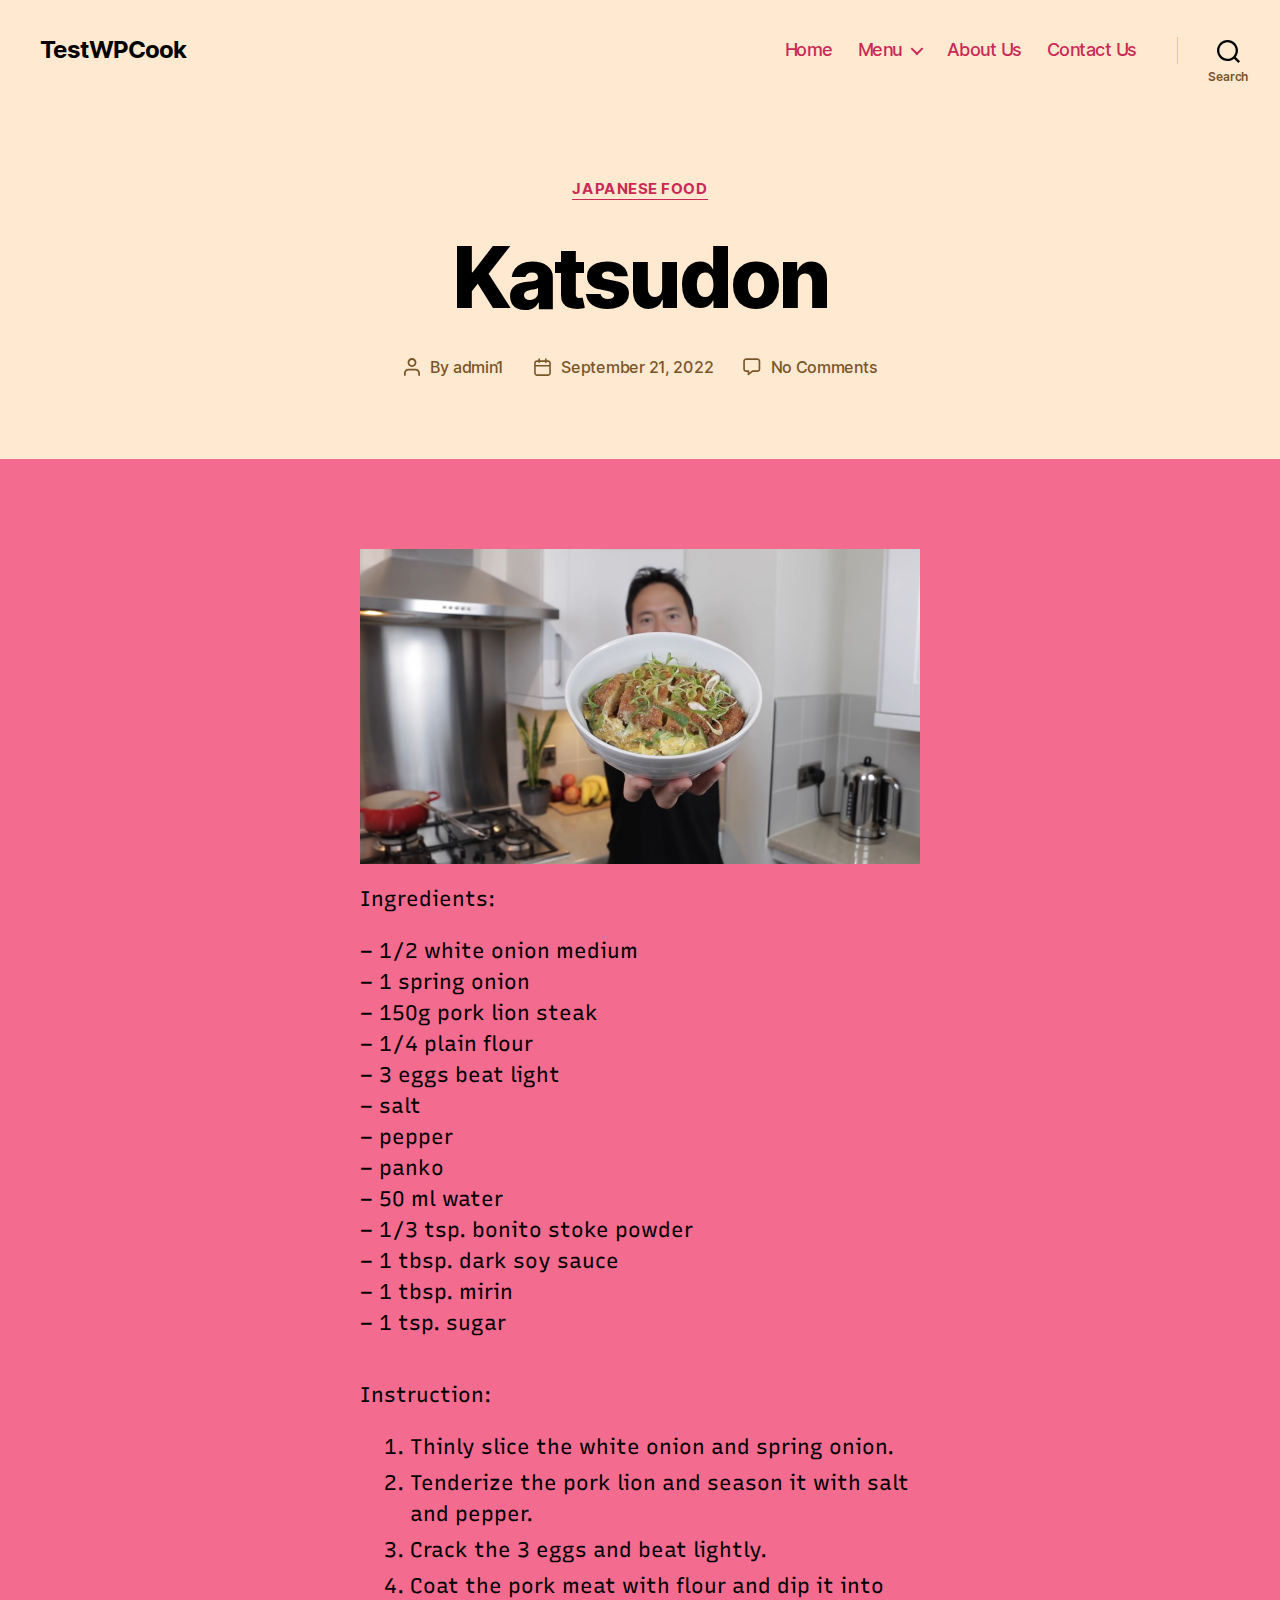
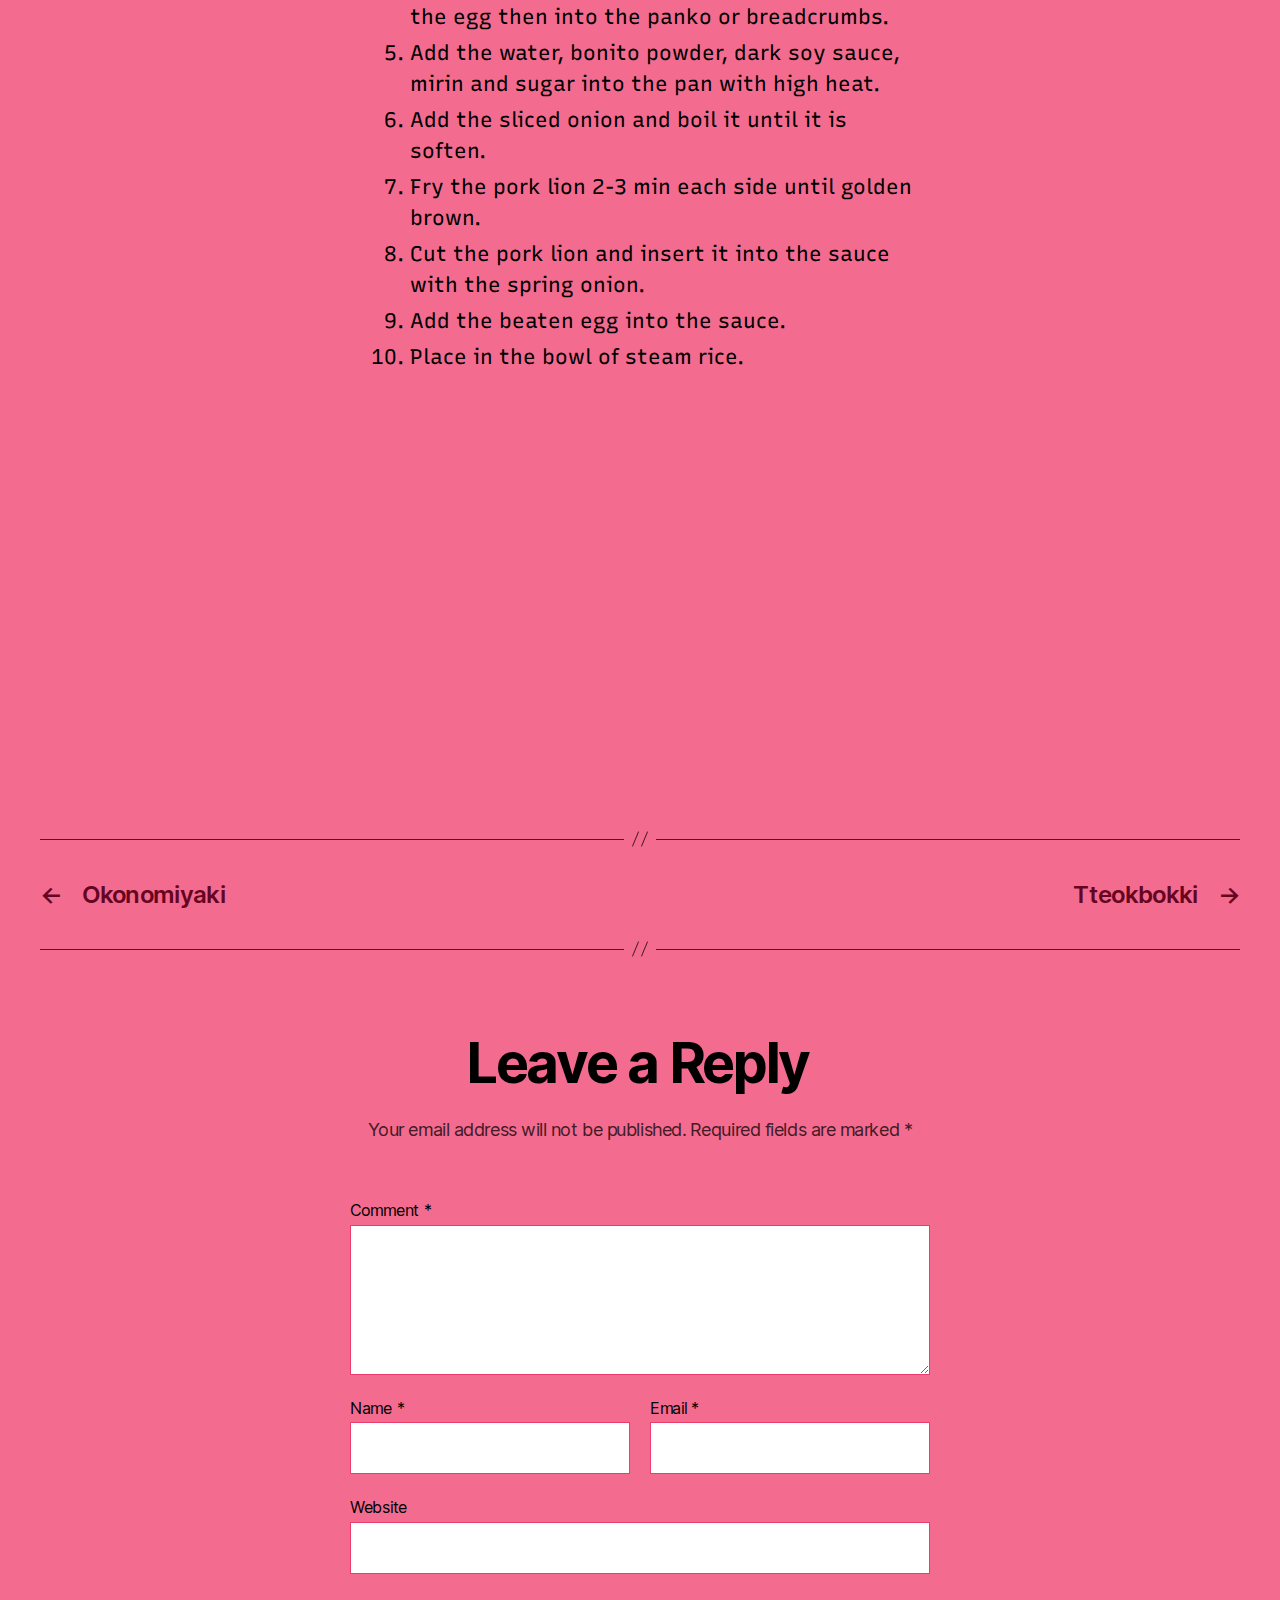
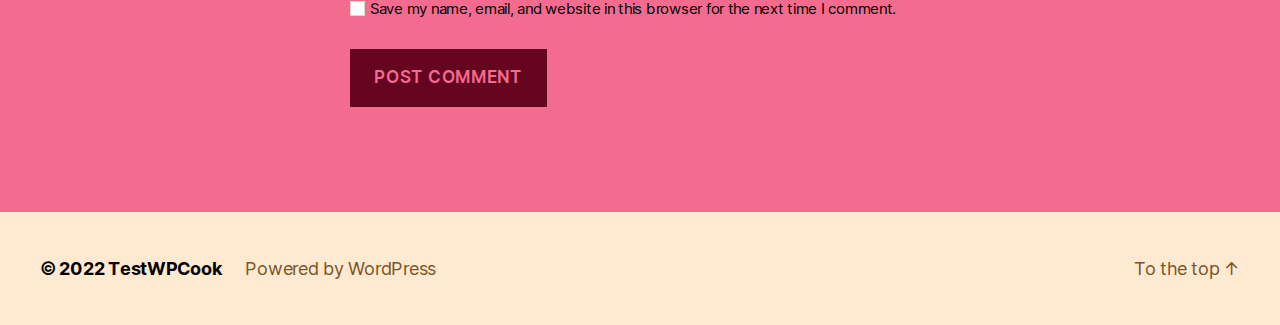
<file: 2022/09/21/katsudon/index.html>
<!DOCTYPE html>
<html class="no-js" lang="en-US">

	<head>

		<meta charset="UTF-8">
		<meta name="viewport" content="width=device-width, initial-scale=1.0">

		<link rel="profile" href="https://gmpg.org/xfn/11">

		<title>Katsudon &#8211; TestWPCook</title>
<meta name="robots" content="max-image-preview:large">
<link rel="dns-prefetch" href="//s.w.org">
<link rel="alternate" type="application/rss+xml" title="TestWPCook &raquo; Feed" href="https://jerryjustin3.github.io/testingwp/feed/">
<link rel="alternate" type="application/rss+xml" title="TestWPCook &raquo; Comments Feed" href="https://jerryjustin3.github.io/testingwp/comments/feed/">
<link rel="alternate" type="application/rss+xml" title="TestWPCook &raquo; Katsudon Comments Feed" href="https://jerryjustin3.github.io/testingwp/2022/09/21/katsudon/feed/">
<script>
window._wpemojiSettings = {"baseUrl":"https:\/\/s.w.org\/images\/core\/emoji\/14.0.0\/72x72\/","ext":".png","svgUrl":"https:\/\/s.w.org\/images\/core\/emoji\/14.0.0\/svg\/","svgExt":".svg","source":{"concatemoji":"http:\/\/localhost\/testingwp\/wp-includes\/js\/wp-emoji-release.min.js?ver=6.0.2"}};
/*! This file is auto-generated */
!function(e,a,t){var n,r,o,i=a.createElement("canvas"),p=i.getContext&&i.getContext("2d");function s(e,t){var a=String.fromCharCode,e=(p.clearRect(0,0,i.width,i.height),p.fillText(a.apply(this,e),0,0),i.toDataURL());return p.clearRect(0,0,i.width,i.height),p.fillText(a.apply(this,t),0,0),e===i.toDataURL()}function c(e){var t=a.createElement("script");t.src=e,t.defer=t.type="text/javascript",a.getElementsByTagName("head")[0].appendChild(t)}for(o=Array("flag","emoji"),t.supports={everything:!0,everythingExceptFlag:!0},r=0;r<o.length;r++)t.supports[o[r]]=function(e){if(!p||!p.fillText)return!1;switch(p.textBaseline="top",p.font="600 32px Arial",e){case"flag":return s([127987,65039,8205,9895,65039],[127987,65039,8203,9895,65039])?!1:!s([55356,56826,55356,56819],[55356,56826,8203,55356,56819])&&!s([55356,57332,56128,56423,56128,56418,56128,56421,56128,56430,56128,56423,56128,56447],[55356,57332,8203,56128,56423,8203,56128,56418,8203,56128,56421,8203,56128,56430,8203,56128,56423,8203,56128,56447]);case"emoji":return!s([129777,127995,8205,129778,127999],[129777,127995,8203,129778,127999])}return!1}(o[r]),t.supports.everything=t.supports.everything&&t.supports[o[r]],"flag"!==o[r]&&(t.supports.everythingExceptFlag=t.supports.everythingExceptFlag&&t.supports[o[r]]);t.supports.everythingExceptFlag=t.supports.everythingExceptFlag&&!t.supports.flag,t.DOMReady=!1,t.readyCallback=function(){t.DOMReady=!0},t.supports.everything||(n=function(){t.readyCallback()},a.addEventListener?(a.addEventListener("DOMContentLoaded",n,!1),e.addEventListener("load",n,!1)):(e.attachEvent("onload",n),a.attachEvent("onreadystatechange",function(){"complete"===a.readyState&&t.readyCallback()})),(e=t.source||{}).concatemoji?c(e.concatemoji):e.wpemoji&&e.twemoji&&(c(e.twemoji),c(e.wpemoji)))}(window,document,window._wpemojiSettings);
</script>
<style>img.wp-smiley,
img.emoji {
	display: inline !important;
	border: none !important;
	box-shadow: none !important;
	height: 1em !important;
	width: 1em !important;
	margin: 0 0.07em !important;
	vertical-align: -0.1em !important;
	background: none !important;
	padding: 0 !important;
}</style>
	<link rel="stylesheet" id="wp-block-library-css" href="https://jerryjustin3.github.io/testingwp/wp-includes/css/dist/block-library/style.min.css?ver=6.0.2" media="all">
<style id="global-styles-inline-css">body{--wp--preset--color--black: #000000;--wp--preset--color--cyan-bluish-gray: #abb8c3;--wp--preset--color--white: #ffffff;--wp--preset--color--pale-pink: #f78da7;--wp--preset--color--vivid-red: #cf2e2e;--wp--preset--color--luminous-vivid-orange: #ff6900;--wp--preset--color--luminous-vivid-amber: #fcb900;--wp--preset--color--light-green-cyan: #7bdcb5;--wp--preset--color--vivid-green-cyan: #00d084;--wp--preset--color--pale-cyan-blue: #8ed1fc;--wp--preset--color--vivid-cyan-blue: #0693e3;--wp--preset--color--vivid-purple: #9b51e0;--wp--preset--color--accent: #65051f;--wp--preset--color--primary: #000000;--wp--preset--color--secondary: #411a24;--wp--preset--color--subtle-background: #ea3d6b;--wp--preset--color--background: #f46b90;--wp--preset--gradient--vivid-cyan-blue-to-vivid-purple: linear-gradient(135deg,rgba(6,147,227,1) 0%,rgb(155,81,224) 100%);--wp--preset--gradient--light-green-cyan-to-vivid-green-cyan: linear-gradient(135deg,rgb(122,220,180) 0%,rgb(0,208,130) 100%);--wp--preset--gradient--luminous-vivid-amber-to-luminous-vivid-orange: linear-gradient(135deg,rgba(252,185,0,1) 0%,rgba(255,105,0,1) 100%);--wp--preset--gradient--luminous-vivid-orange-to-vivid-red: linear-gradient(135deg,rgba(255,105,0,1) 0%,rgb(207,46,46) 100%);--wp--preset--gradient--very-light-gray-to-cyan-bluish-gray: linear-gradient(135deg,rgb(238,238,238) 0%,rgb(169,184,195) 100%);--wp--preset--gradient--cool-to-warm-spectrum: linear-gradient(135deg,rgb(74,234,220) 0%,rgb(151,120,209) 20%,rgb(207,42,186) 40%,rgb(238,44,130) 60%,rgb(251,105,98) 80%,rgb(254,248,76) 100%);--wp--preset--gradient--blush-light-purple: linear-gradient(135deg,rgb(255,206,236) 0%,rgb(152,150,240) 100%);--wp--preset--gradient--blush-bordeaux: linear-gradient(135deg,rgb(254,205,165) 0%,rgb(254,45,45) 50%,rgb(107,0,62) 100%);--wp--preset--gradient--luminous-dusk: linear-gradient(135deg,rgb(255,203,112) 0%,rgb(199,81,192) 50%,rgb(65,88,208) 100%);--wp--preset--gradient--pale-ocean: linear-gradient(135deg,rgb(255,245,203) 0%,rgb(182,227,212) 50%,rgb(51,167,181) 100%);--wp--preset--gradient--electric-grass: linear-gradient(135deg,rgb(202,248,128) 0%,rgb(113,206,126) 100%);--wp--preset--gradient--midnight: linear-gradient(135deg,rgb(2,3,129) 0%,rgb(40,116,252) 100%);--wp--preset--duotone--dark-grayscale: url('#wp-duotone-dark-grayscale');--wp--preset--duotone--grayscale: url('#wp-duotone-grayscale');--wp--preset--duotone--purple-yellow: url('#wp-duotone-purple-yellow');--wp--preset--duotone--blue-red: url('#wp-duotone-blue-red');--wp--preset--duotone--midnight: url('#wp-duotone-midnight');--wp--preset--duotone--magenta-yellow: url('#wp-duotone-magenta-yellow');--wp--preset--duotone--purple-green: url('#wp-duotone-purple-green');--wp--preset--duotone--blue-orange: url('#wp-duotone-blue-orange');--wp--preset--font-size--small: 18px;--wp--preset--font-size--medium: 20px;--wp--preset--font-size--large: 26.25px;--wp--preset--font-size--x-large: 42px;--wp--preset--font-size--normal: 21px;--wp--preset--font-size--larger: 32px;}.has-black-color{color: var(--wp--preset--color--black) !important;}.has-cyan-bluish-gray-color{color: var(--wp--preset--color--cyan-bluish-gray) !important;}.has-white-color{color: var(--wp--preset--color--white) !important;}.has-pale-pink-color{color: var(--wp--preset--color--pale-pink) !important;}.has-vivid-red-color{color: var(--wp--preset--color--vivid-red) !important;}.has-luminous-vivid-orange-color{color: var(--wp--preset--color--luminous-vivid-orange) !important;}.has-luminous-vivid-amber-color{color: var(--wp--preset--color--luminous-vivid-amber) !important;}.has-light-green-cyan-color{color: var(--wp--preset--color--light-green-cyan) !important;}.has-vivid-green-cyan-color{color: var(--wp--preset--color--vivid-green-cyan) !important;}.has-pale-cyan-blue-color{color: var(--wp--preset--color--pale-cyan-blue) !important;}.has-vivid-cyan-blue-color{color: var(--wp--preset--color--vivid-cyan-blue) !important;}.has-vivid-purple-color{color: var(--wp--preset--color--vivid-purple) !important;}.has-black-background-color{background-color: var(--wp--preset--color--black) !important;}.has-cyan-bluish-gray-background-color{background-color: var(--wp--preset--color--cyan-bluish-gray) !important;}.has-white-background-color{background-color: var(--wp--preset--color--white) !important;}.has-pale-pink-background-color{background-color: var(--wp--preset--color--pale-pink) !important;}.has-vivid-red-background-color{background-color: var(--wp--preset--color--vivid-red) !important;}.has-luminous-vivid-orange-background-color{background-color: var(--wp--preset--color--luminous-vivid-orange) !important;}.has-luminous-vivid-amber-background-color{background-color: var(--wp--preset--color--luminous-vivid-amber) !important;}.has-light-green-cyan-background-color{background-color: var(--wp--preset--color--light-green-cyan) !important;}.has-vivid-green-cyan-background-color{background-color: var(--wp--preset--color--vivid-green-cyan) !important;}.has-pale-cyan-blue-background-color{background-color: var(--wp--preset--color--pale-cyan-blue) !important;}.has-vivid-cyan-blue-background-color{background-color: var(--wp--preset--color--vivid-cyan-blue) !important;}.has-vivid-purple-background-color{background-color: var(--wp--preset--color--vivid-purple) !important;}.has-black-border-color{border-color: var(--wp--preset--color--black) !important;}.has-cyan-bluish-gray-border-color{border-color: var(--wp--preset--color--cyan-bluish-gray) !important;}.has-white-border-color{border-color: var(--wp--preset--color--white) !important;}.has-pale-pink-border-color{border-color: var(--wp--preset--color--pale-pink) !important;}.has-vivid-red-border-color{border-color: var(--wp--preset--color--vivid-red) !important;}.has-luminous-vivid-orange-border-color{border-color: var(--wp--preset--color--luminous-vivid-orange) !important;}.has-luminous-vivid-amber-border-color{border-color: var(--wp--preset--color--luminous-vivid-amber) !important;}.has-light-green-cyan-border-color{border-color: var(--wp--preset--color--light-green-cyan) !important;}.has-vivid-green-cyan-border-color{border-color: var(--wp--preset--color--vivid-green-cyan) !important;}.has-pale-cyan-blue-border-color{border-color: var(--wp--preset--color--pale-cyan-blue) !important;}.has-vivid-cyan-blue-border-color{border-color: var(--wp--preset--color--vivid-cyan-blue) !important;}.has-vivid-purple-border-color{border-color: var(--wp--preset--color--vivid-purple) !important;}.has-vivid-cyan-blue-to-vivid-purple-gradient-background{background: var(--wp--preset--gradient--vivid-cyan-blue-to-vivid-purple) !important;}.has-light-green-cyan-to-vivid-green-cyan-gradient-background{background: var(--wp--preset--gradient--light-green-cyan-to-vivid-green-cyan) !important;}.has-luminous-vivid-amber-to-luminous-vivid-orange-gradient-background{background: var(--wp--preset--gradient--luminous-vivid-amber-to-luminous-vivid-orange) !important;}.has-luminous-vivid-orange-to-vivid-red-gradient-background{background: var(--wp--preset--gradient--luminous-vivid-orange-to-vivid-red) !important;}.has-very-light-gray-to-cyan-bluish-gray-gradient-background{background: var(--wp--preset--gradient--very-light-gray-to-cyan-bluish-gray) !important;}.has-cool-to-warm-spectrum-gradient-background{background: var(--wp--preset--gradient--cool-to-warm-spectrum) !important;}.has-blush-light-purple-gradient-background{background: var(--wp--preset--gradient--blush-light-purple) !important;}.has-blush-bordeaux-gradient-background{background: var(--wp--preset--gradient--blush-bordeaux) !important;}.has-luminous-dusk-gradient-background{background: var(--wp--preset--gradient--luminous-dusk) !important;}.has-pale-ocean-gradient-background{background: var(--wp--preset--gradient--pale-ocean) !important;}.has-electric-grass-gradient-background{background: var(--wp--preset--gradient--electric-grass) !important;}.has-midnight-gradient-background{background: var(--wp--preset--gradient--midnight) !important;}.has-small-font-size{font-size: var(--wp--preset--font-size--small) !important;}.has-medium-font-size{font-size: var(--wp--preset--font-size--medium) !important;}.has-large-font-size{font-size: var(--wp--preset--font-size--large) !important;}.has-x-large-font-size{font-size: var(--wp--preset--font-size--x-large) !important;}</style>
<link rel="stylesheet" id="twentytwenty-style-css" href="https://jerryjustin3.github.io/testingwp/wp-content/themes/twentytwenty/style.css?ver=2.0" media="all">
<style id="twentytwenty-style-inline-css">.color-accent,.color-accent-hover:hover,.color-accent-hover:focus,:root .has-accent-color,.has-drop-cap:not(:focus):first-letter,.wp-block-button.is-style-outline,a { color: #65051f; }blockquote,.border-color-accent,.border-color-accent-hover:hover,.border-color-accent-hover:focus { border-color: #65051f; }button,.button,.faux-button,.wp-block-button__link,.wp-block-file .wp-block-file__button,input[type="button"],input[type="reset"],input[type="submit"],.bg-accent,.bg-accent-hover:hover,.bg-accent-hover:focus,:root .has-accent-background-color,.comment-reply-link { background-color: #65051f; }.fill-children-accent,.fill-children-accent * { fill: #65051f; }:root .has-background-color,button,.button,.faux-button,.wp-block-button__link,.wp-block-file__button,input[type="button"],input[type="reset"],input[type="submit"],.wp-block-button,.comment-reply-link,.has-background.has-primary-background-color:not(.has-text-color),.has-background.has-primary-background-color *:not(.has-text-color),.has-background.has-accent-background-color:not(.has-text-color),.has-background.has-accent-background-color *:not(.has-text-color) { color: #f46b90; }:root .has-background-background-color { background-color: #f46b90; }body,.entry-title a,:root .has-primary-color { color: #000000; }:root .has-primary-background-color { background-color: #000000; }cite,figcaption,.wp-caption-text,.post-meta,.entry-content .wp-block-archives li,.entry-content .wp-block-categories li,.entry-content .wp-block-latest-posts li,.wp-block-latest-comments__comment-date,.wp-block-latest-posts__post-date,.wp-block-embed figcaption,.wp-block-image figcaption,.wp-block-pullquote cite,.comment-metadata,.comment-respond .comment-notes,.comment-respond .logged-in-as,.pagination .dots,.entry-content hr:not(.has-background),hr.styled-separator,:root .has-secondary-color { color: #411a24; }:root .has-secondary-background-color { background-color: #411a24; }pre,fieldset,input,textarea,table,table *,hr { border-color: #ea3d6b; }caption,code,code,kbd,samp,.wp-block-table.is-style-stripes tbody tr:nth-child(odd),:root .has-subtle-background-background-color { background-color: #ea3d6b; }.wp-block-table.is-style-stripes { border-bottom-color: #ea3d6b; }.wp-block-latest-posts.is-grid li { border-top-color: #ea3d6b; }:root .has-subtle-background-color { color: #ea3d6b; }body:not(.overlay-header) .primary-menu > li > a,body:not(.overlay-header) .primary-menu > li > .icon,.modal-menu a,.footer-menu a, .footer-widgets a,#site-footer .wp-block-button.is-style-outline,.wp-block-pullquote:before,.singular:not(.overlay-header) .entry-header a,.archive-header a,.header-footer-group .color-accent,.header-footer-group .color-accent-hover:hover { color: #c92a55; }.social-icons a,#site-footer button:not(.toggle),#site-footer .button,#site-footer .faux-button,#site-footer .wp-block-button__link,#site-footer .wp-block-file__button,#site-footer input[type="button"],#site-footer input[type="reset"],#site-footer input[type="submit"] { background-color: #c92a55; }.social-icons a,body:not(.overlay-header) .primary-menu ul,.header-footer-group button,.header-footer-group .button,.header-footer-group .faux-button,.header-footer-group .wp-block-button:not(.is-style-outline) .wp-block-button__link,.header-footer-group .wp-block-file__button,.header-footer-group input[type="button"],.header-footer-group input[type="reset"],.header-footer-group input[type="submit"] { color: #ffe9d1; }#site-header,.footer-nav-widgets-wrapper,#site-footer,.menu-modal,.menu-modal-inner,.search-modal-inner,.archive-header,.singular .entry-header,.singular .featured-media:before,.wp-block-pullquote:before { background-color: #ffe9d1; }.header-footer-group,body:not(.overlay-header) #site-header .toggle,.menu-modal .toggle { color: #000000; }body:not(.overlay-header) .primary-menu ul { background-color: #000000; }body:not(.overlay-header) .primary-menu > li > ul:after { border-bottom-color: #000000; }body:not(.overlay-header) .primary-menu ul ul:after { border-left-color: #000000; }.site-description,body:not(.overlay-header) .toggle-inner .toggle-text,.widget .post-date,.widget .rss-date,.widget_archive li,.widget_categories li,.widget cite,.widget_pages li,.widget_meta li,.widget_nav_menu li,.powered-by-wordpress,.to-the-top,.singular .entry-header .post-meta,.singular:not(.overlay-header) .entry-header .post-meta a { color: #7a5528; }.header-footer-group pre,.header-footer-group fieldset,.header-footer-group input,.header-footer-group textarea,.header-footer-group table,.header-footer-group table *,.footer-nav-widgets-wrapper,#site-footer,.menu-modal nav *,.footer-widgets-outer-wrapper,.footer-top { border-color: #efc48e; }.header-footer-group table caption,body:not(.overlay-header) .header-inner .toggle-wrapper::before { background-color: #efc48e; }</style>
<link rel="stylesheet" id="twentytwenty-print-style-css" href="https://jerryjustin3.github.io/testingwp/wp-content/themes/twentytwenty/print.css?ver=2.0" media="print">
<link rel="stylesheet" id="elementor-icons-css" href="https://jerryjustin3.github.io/testingwp/wp-content/plugins/elementor/assets/lib/eicons/css/elementor-icons.min.css?ver=5.16.0" media="all">
<link rel="stylesheet" id="elementor-frontend-legacy-css" href="https://jerryjustin3.github.io/testingwp/wp-content/plugins/elementor/assets/css/frontend-legacy.min.css?ver=3.7.7" media="all">
<link rel="stylesheet" id="elementor-frontend-css" href="https://jerryjustin3.github.io/testingwp/wp-content/plugins/elementor/assets/css/frontend.min.css?ver=3.7.7" media="all">
<link rel="stylesheet" id="elementor-post-15-css" href="https://jerryjustin3.github.io/testingwp/wp-content/uploads/elementor/css/post-15.css?ver=1663769055" media="all">
<link rel="stylesheet" id="stratum-widgets-style-css" href="https://jerryjustin3.github.io/testingwp/wp-content/plugins/stratum/assets/css/style.min.css?ver=1.3.13" media="all">
<link rel="stylesheet" id="elementor-pro-css" href="https://jerryjustin3.github.io/testingwp/wp-content/plugins/pro-elements/assets/css/frontend.min.css?ver=3.7.3" media="all">
<link rel="stylesheet" id="elementor-global-css" href="https://jerryjustin3.github.io/testingwp/wp-content/uploads/elementor/css/global.css?ver=1663769055" media="all">
<link rel="stylesheet" id="elementor-post-245-css" href="https://jerryjustin3.github.io/testingwp/wp-content/uploads/elementor/css/post-245.css?ver=1663769579" media="all">
<link rel="stylesheet" id="google-fonts-1-css" href="https://fonts.googleapis.com/css?family=Roboto%3A100%2C100italic%2C200%2C200italic%2C300%2C300italic%2C400%2C400italic%2C500%2C500italic%2C600%2C600italic%2C700%2C700italic%2C800%2C800italic%2C900%2C900italic%7CRoboto+Slab%3A100%2C100italic%2C200%2C200italic%2C300%2C300italic%2C400%2C400italic%2C500%2C500italic%2C600%2C600italic%2C700%2C700italic%2C800%2C800italic%2C900%2C900italic%7CRecursive%3A100%2C100italic%2C200%2C200italic%2C300%2C300italic%2C400%2C400italic%2C500%2C500italic%2C600%2C600italic%2C700%2C700italic%2C800%2C800italic%2C900%2C900italic&#038;display=auto&#038;ver=6.0.2" media="all">
<script src="https://jerryjustin3.github.io/testingwp/wp-includes/js/jquery/jquery.min.js?ver=3.6.0" id="jquery-core-js"></script>
<script src="https://jerryjustin3.github.io/testingwp/wp-includes/js/jquery/jquery-migrate.min.js?ver=3.3.2" id="jquery-migrate-js"></script>
<script src="https://jerryjustin3.github.io/testingwp/wp-content/themes/twentytwenty/assets/js/index.js?ver=2.0" id="twentytwenty-js-js" async></script>
<link rel="https://api.w.org/" href="https://jerryjustin3.github.io/testingwp/wp-json/">
<link rel="alternate" type="application/json" href="https://jerryjustin3.github.io/testingwp/wp-json/wp/v2/posts/245">
<link rel="EditURI" type="application/rsd+xml" title="RSD" href="https://jerryjustin3.github.io/testingwp/xmlrpc.php?rsd">
<link rel="wlwmanifest" type="application/wlwmanifest+xml" href="https://jerryjustin3.github.io/testingwp/wp-includes/wlwmanifest.xml"> 
<meta name="generator" content="WordPress 6.0.2">
<link rel="canonical" href="https://jerryjustin3.github.io/testingwp/2022/09/21/katsudon/">
<link rel="shortlink" href="https://jerryjustin3.github.io/testingwp/?p=245">
<link rel="alternate" type="application/json+oembed" href="https://jerryjustin3.github.io/testingwp/wp-json/oembed/1.0/embed?url=http%3A%2F%2Flocalhost%2Ftestingwp%2F2022%2F09%2F21%2Fkatsudon%2F">
<link rel="alternate" type="text/xml+oembed" href="https://jerryjustin3.github.io/testingwp/wp-json/oembed/1.0/embed?url=http%3A%2F%2Flocalhost%2Ftestingwp%2F2022%2F09%2F21%2Fkatsudon%2F&#038;format=xml">
	<script>document.documentElement.className = document.documentElement.className.replace( 'no-js', 'js' );</script>
	<style id="custom-background-css">body.custom-background { background-color: #f46b90; }</style>
	
	</head>

	<body class="post-template-default single single-post postid-245 single-format-standard custom-background wp-embed-responsive singular enable-search-modal missing-post-thumbnail has-single-pagination showing-comments show-avatars footer-top-hidden elementor-default elementor-kit-15 elementor-page elementor-page-245">

		<a class="skip-link screen-reader-text" href="#site-content">Skip to the content</a><svg xmlns="http://www.w3.org/2000/svg" viewbox="0 0 0 0" width="0" height="0" focusable="false" role="none" style="visibility: hidden; position: absolute; left: -9999px; overflow: hidden;"><defs><filter id="wp-duotone-dark-grayscale"><fecolormatrix color-interpolation-filters="sRGB" type="matrix" values=" .299 .587 .114 0 0 .299 .587 .114 0 0 .299 .587 .114 0 0 .299 .587 .114 0 0 "></fecolormatrix><fecomponenttransfer color-interpolation-filters="sRGB"><fefuncr type="table" tablevalues="0 0.49803921568627"></fefuncr><fefuncg type="table" tablevalues="0 0.49803921568627"></fefuncg><fefuncb type="table" tablevalues="0 0.49803921568627"></fefuncb><fefunca type="table" tablevalues="1 1"></fefunca></fecomponenttransfer><fecomposite in2="SourceGraphic" operator="in"></fecomposite></filter></defs></svg><svg xmlns="http://www.w3.org/2000/svg" viewbox="0 0 0 0" width="0" height="0" focusable="false" role="none" style="visibility: hidden; position: absolute; left: -9999px; overflow: hidden;"><defs><filter id="wp-duotone-grayscale"><fecolormatrix color-interpolation-filters="sRGB" type="matrix" values=" .299 .587 .114 0 0 .299 .587 .114 0 0 .299 .587 .114 0 0 .299 .587 .114 0 0 "></fecolormatrix><fecomponenttransfer color-interpolation-filters="sRGB"><fefuncr type="table" tablevalues="0 1"></fefuncr><fefuncg type="table" tablevalues="0 1"></fefuncg><fefuncb type="table" tablevalues="0 1"></fefuncb><fefunca type="table" tablevalues="1 1"></fefunca></fecomponenttransfer><fecomposite in2="SourceGraphic" operator="in"></fecomposite></filter></defs></svg><svg xmlns="http://www.w3.org/2000/svg" viewbox="0 0 0 0" width="0" height="0" focusable="false" role="none" style="visibility: hidden; position: absolute; left: -9999px; overflow: hidden;"><defs><filter id="wp-duotone-purple-yellow"><fecolormatrix color-interpolation-filters="sRGB" type="matrix" values=" .299 .587 .114 0 0 .299 .587 .114 0 0 .299 .587 .114 0 0 .299 .587 .114 0 0 "></fecolormatrix><fecomponenttransfer color-interpolation-filters="sRGB"><fefuncr type="table" tablevalues="0.54901960784314 0.98823529411765"></fefuncr><fefuncg type="table" tablevalues="0 1"></fefuncg><fefuncb type="table" tablevalues="0.71764705882353 0.25490196078431"></fefuncb><fefunca type="table" tablevalues="1 1"></fefunca></fecomponenttransfer><fecomposite in2="SourceGraphic" operator="in"></fecomposite></filter></defs></svg><svg xmlns="http://www.w3.org/2000/svg" viewbox="0 0 0 0" width="0" height="0" focusable="false" role="none" style="visibility: hidden; position: absolute; left: -9999px; overflow: hidden;"><defs><filter id="wp-duotone-blue-red"><fecolormatrix color-interpolation-filters="sRGB" type="matrix" values=" .299 .587 .114 0 0 .299 .587 .114 0 0 .299 .587 .114 0 0 .299 .587 .114 0 0 "></fecolormatrix><fecomponenttransfer color-interpolation-filters="sRGB"><fefuncr type="table" tablevalues="0 1"></fefuncr><fefuncg type="table" tablevalues="0 0.27843137254902"></fefuncg><fefuncb type="table" tablevalues="0.5921568627451 0.27843137254902"></fefuncb><fefunca type="table" tablevalues="1 1"></fefunca></fecomponenttransfer><fecomposite in2="SourceGraphic" operator="in"></fecomposite></filter></defs></svg><svg xmlns="http://www.w3.org/2000/svg" viewbox="0 0 0 0" width="0" height="0" focusable="false" role="none" style="visibility: hidden; position: absolute; left: -9999px; overflow: hidden;"><defs><filter id="wp-duotone-midnight"><fecolormatrix color-interpolation-filters="sRGB" type="matrix" values=" .299 .587 .114 0 0 .299 .587 .114 0 0 .299 .587 .114 0 0 .299 .587 .114 0 0 "></fecolormatrix><fecomponenttransfer color-interpolation-filters="sRGB"><fefuncr type="table" tablevalues="0 0"></fefuncr><fefuncg type="table" tablevalues="0 0.64705882352941"></fefuncg><fefuncb type="table" tablevalues="0 1"></fefuncb><fefunca type="table" tablevalues="1 1"></fefunca></fecomponenttransfer><fecomposite in2="SourceGraphic" operator="in"></fecomposite></filter></defs></svg><svg xmlns="http://www.w3.org/2000/svg" viewbox="0 0 0 0" width="0" height="0" focusable="false" role="none" style="visibility: hidden; position: absolute; left: -9999px; overflow: hidden;"><defs><filter id="wp-duotone-magenta-yellow"><fecolormatrix color-interpolation-filters="sRGB" type="matrix" values=" .299 .587 .114 0 0 .299 .587 .114 0 0 .299 .587 .114 0 0 .299 .587 .114 0 0 "></fecolormatrix><fecomponenttransfer color-interpolation-filters="sRGB"><fefuncr type="table" tablevalues="0.78039215686275 1"></fefuncr><fefuncg type="table" tablevalues="0 0.94901960784314"></fefuncg><fefuncb type="table" tablevalues="0.35294117647059 0.47058823529412"></fefuncb><fefunca type="table" tablevalues="1 1"></fefunca></fecomponenttransfer><fecomposite in2="SourceGraphic" operator="in"></fecomposite></filter></defs></svg><svg xmlns="http://www.w3.org/2000/svg" viewbox="0 0 0 0" width="0" height="0" focusable="false" role="none" style="visibility: hidden; position: absolute; left: -9999px; overflow: hidden;"><defs><filter id="wp-duotone-purple-green"><fecolormatrix color-interpolation-filters="sRGB" type="matrix" values=" .299 .587 .114 0 0 .299 .587 .114 0 0 .299 .587 .114 0 0 .299 .587 .114 0 0 "></fecolormatrix><fecomponenttransfer color-interpolation-filters="sRGB"><fefuncr type="table" tablevalues="0.65098039215686 0.40392156862745"></fefuncr><fefuncg type="table" tablevalues="0 1"></fefuncg><fefuncb type="table" tablevalues="0.44705882352941 0.4"></fefuncb><fefunca type="table" tablevalues="1 1"></fefunca></fecomponenttransfer><fecomposite in2="SourceGraphic" operator="in"></fecomposite></filter></defs></svg><svg xmlns="http://www.w3.org/2000/svg" viewbox="0 0 0 0" width="0" height="0" focusable="false" role="none" style="visibility: hidden; position: absolute; left: -9999px; overflow: hidden;"><defs><filter id="wp-duotone-blue-orange"><fecolormatrix color-interpolation-filters="sRGB" type="matrix" values=" .299 .587 .114 0 0 .299 .587 .114 0 0 .299 .587 .114 0 0 .299 .587 .114 0 0 "></fecolormatrix><fecomponenttransfer color-interpolation-filters="sRGB"><fefuncr type="table" tablevalues="0.098039215686275 1"></fefuncr><fefuncg type="table" tablevalues="0 0.66274509803922"></fefuncg><fefuncb type="table" tablevalues="0.84705882352941 0.41960784313725"></fefuncb><fefunca type="table" tablevalues="1 1"></fefunca></fecomponenttransfer><fecomposite in2="SourceGraphic" operator="in"></fecomposite></filter></defs></svg>
		<header id="site-header" class="header-footer-group">

			<div class="header-inner section-inner">

				<div class="header-titles-wrapper">

					
						<button class="toggle search-toggle mobile-search-toggle" data-toggle-target=".search-modal" data-toggle-body-class="showing-search-modal" data-set-focus=".search-modal .search-field" aria-expanded="false">
							<span class="toggle-inner">
								<span class="toggle-icon">
									<svg class="svg-icon" aria-hidden="true" role="img" focusable="false" xmlns="http://www.w3.org/2000/svg" width="23" height="23" viewbox="0 0 23 23"><path d="M38.710696,48.0601792 L43,52.3494831 L41.3494831,54 L37.0601792,49.710696 C35.2632422,51.1481185 32.9839107,52.0076499 30.5038249,52.0076499 C24.7027226,52.0076499 20,47.3049272 20,41.5038249 C20,35.7027226 24.7027226,31 30.5038249,31 C36.3049272,31 41.0076499,35.7027226 41.0076499,41.5038249 C41.0076499,43.9839107 40.1481185,46.2632422 38.710696,48.0601792 Z M36.3875844,47.1716785 C37.8030221,45.7026647 38.6734666,43.7048964 38.6734666,41.5038249 C38.6734666,36.9918565 35.0157934,33.3341833 30.5038249,33.3341833 C25.9918565,33.3341833 22.3341833,36.9918565 22.3341833,41.5038249 C22.3341833,46.0157934 25.9918565,49.6734666 30.5038249,49.6734666 C32.7048964,49.6734666 34.7026647,48.8030221 36.1716785,47.3875844 C36.2023931,47.347638 36.2360451,47.3092237 36.2726343,47.2726343 C36.3092237,47.2360451 36.347638,47.2023931 36.3875844,47.1716785 Z" transform="translate(-20 -31)"></path></svg>								</span>
								<span class="toggle-text">Search</span>
							</span>
						</button><!-- .search-toggle -->

					
					<div class="header-titles">

						<div class="site-title faux-heading"><a href="https://jerryjustin3.github.io/testingwp/">TestWPCook</a></div>
					</div>
<!-- .header-titles -->

					<button class="toggle nav-toggle mobile-nav-toggle" data-toggle-target=".menu-modal" data-toggle-body-class="showing-menu-modal" aria-expanded="false" data-set-focus=".close-nav-toggle">
						<span class="toggle-inner">
							<span class="toggle-icon">
								<svg class="svg-icon" aria-hidden="true" role="img" focusable="false" xmlns="http://www.w3.org/2000/svg" width="26" height="7" viewbox="0 0 26 7"><path fill-rule="evenodd" d="M332.5,45 C330.567003,45 329,43.4329966 329,41.5 C329,39.5670034 330.567003,38 332.5,38 C334.432997,38 336,39.5670034 336,41.5 C336,43.4329966 334.432997,45 332.5,45 Z M342,45 C340.067003,45 338.5,43.4329966 338.5,41.5 C338.5,39.5670034 340.067003,38 342,38 C343.932997,38 345.5,39.5670034 345.5,41.5 C345.5,43.4329966 343.932997,45 342,45 Z M351.5,45 C349.567003,45 348,43.4329966 348,41.5 C348,39.5670034 349.567003,38 351.5,38 C353.432997,38 355,39.5670034 355,41.5 C355,43.4329966 353.432997,45 351.5,45 Z" transform="translate(-329 -38)"></path></svg>							</span>
							<span class="toggle-text">Menu</span>
						</span>
					</button><!-- .nav-toggle -->

				</div>
<!-- .header-titles-wrapper -->

				<div class="header-navigation-wrapper">

					
							<nav class="primary-menu-wrapper" aria-label="Horizontal">

								<ul class="primary-menu reset-list-style">

								<li id="menu-item-356" class="menu-item menu-item-type-post_type menu-item-object-page menu-item-home current-post-parent menu-item-356"><a href="https://jerryjustin3.github.io/testingwp/">Home</a></li>
<li id="menu-item-110" class="menu-item menu-item-type-post_type menu-item-object-page menu-item-has-children menu-item-110">
<a href="https://jerryjustin3.github.io/testingwp/menu/">Menu</a><span class="icon"></span>
<ul class="sub-menu">
	<li id="menu-item-256" class="menu-item menu-item-type-taxonomy menu-item-object-category menu-item-256"><a href="https://jerryjustin3.github.io/testingwp/category/chinese-food/">Chinese Food</a></li>
	<li id="menu-item-257" class="menu-item menu-item-type-taxonomy menu-item-object-category current-post-ancestor current-menu-parent current-post-parent menu-item-257"><a href="https://jerryjustin3.github.io/testingwp/category/japanese-food/">Japanese Food</a></li>
	<li id="menu-item-258" class="menu-item menu-item-type-taxonomy menu-item-object-category menu-item-258"><a href="https://jerryjustin3.github.io/testingwp/category/korean-food/">Korean Food</a></li>
</ul>
</li>
<li id="menu-item-109" class="menu-item menu-item-type-post_type menu-item-object-page menu-item-109"><a href="https://jerryjustin3.github.io/testingwp/about-us/">About Us</a></li>
<li id="menu-item-108" class="menu-item menu-item-type-post_type menu-item-object-page menu-item-108"><a href="https://jerryjustin3.github.io/testingwp/contact-us/">Contact Us</a></li>

								</ul>

							</nav><!-- .primary-menu-wrapper -->

						
						<div class="header-toggles hide-no-js">

						
							<div class="toggle-wrapper search-toggle-wrapper">

								<button class="toggle search-toggle desktop-search-toggle" data-toggle-target=".search-modal" data-toggle-body-class="showing-search-modal" data-set-focus=".search-modal .search-field" aria-expanded="false">
									<span class="toggle-inner">
										<svg class="svg-icon" aria-hidden="true" role="img" focusable="false" xmlns="http://www.w3.org/2000/svg" width="23" height="23" viewbox="0 0 23 23"><path d="M38.710696,48.0601792 L43,52.3494831 L41.3494831,54 L37.0601792,49.710696 C35.2632422,51.1481185 32.9839107,52.0076499 30.5038249,52.0076499 C24.7027226,52.0076499 20,47.3049272 20,41.5038249 C20,35.7027226 24.7027226,31 30.5038249,31 C36.3049272,31 41.0076499,35.7027226 41.0076499,41.5038249 C41.0076499,43.9839107 40.1481185,46.2632422 38.710696,48.0601792 Z M36.3875844,47.1716785 C37.8030221,45.7026647 38.6734666,43.7048964 38.6734666,41.5038249 C38.6734666,36.9918565 35.0157934,33.3341833 30.5038249,33.3341833 C25.9918565,33.3341833 22.3341833,36.9918565 22.3341833,41.5038249 C22.3341833,46.0157934 25.9918565,49.6734666 30.5038249,49.6734666 C32.7048964,49.6734666 34.7026647,48.8030221 36.1716785,47.3875844 C36.2023931,47.347638 36.2360451,47.3092237 36.2726343,47.2726343 C36.3092237,47.2360451 36.347638,47.2023931 36.3875844,47.1716785 Z" transform="translate(-20 -31)"></path></svg>										<span class="toggle-text">Search</span>
									</span>
								</button><!-- .search-toggle -->

							</div>

							
						</div>
<!-- .header-toggles -->
						
				</div>
<!-- .header-navigation-wrapper -->

			</div>
<!-- .header-inner -->

			<div class="search-modal cover-modal header-footer-group" data-modal-target-string=".search-modal" role="dialog" aria-modal="true" aria-label="Search">

	<div class="search-modal-inner modal-inner">

		<div class="section-inner">

			<form role="search" aria-label="Search for:" method="get" class="search-form" action="http://localhost/testingwp/">
	<label for="search-form-1">
		<span class="screen-reader-text">Search for:</span>
		<input type="search" id="search-form-1" class="search-field" placeholder="Search &hellip;" value="" name="s">
	</label>
	<input type="submit" class="search-submit" value="Search">
</form>

			<button class="toggle search-untoggle close-search-toggle fill-children-current-color" data-toggle-target=".search-modal" data-toggle-body-class="showing-search-modal" data-set-focus=".search-modal .search-field">
				<span class="screen-reader-text">Close search</span>
				<svg class="svg-icon" aria-hidden="true" role="img" focusable="false" xmlns="http://www.w3.org/2000/svg" width="16" height="16" viewbox="0 0 16 16"><polygon fill="" fill-rule="evenodd" points="6.852 7.649 .399 1.195 1.445 .149 7.899 6.602 14.352 .149 15.399 1.195 8.945 7.649 15.399 14.102 14.352 15.149 7.899 8.695 1.445 15.149 .399 14.102"></polygon></svg>			</button><!-- .search-toggle -->

		</div>
<!-- .section-inner -->

	</div>
<!-- .search-modal-inner -->

</div>
<!-- .menu-modal -->

		</header><!-- #site-header -->

		
<div class="menu-modal cover-modal header-footer-group" data-modal-target-string=".menu-modal">

	<div class="menu-modal-inner modal-inner">

		<div class="menu-wrapper section-inner">

			<div class="menu-top">

				<button class="toggle close-nav-toggle fill-children-current-color" data-toggle-target=".menu-modal" data-toggle-body-class="showing-menu-modal" data-set-focus=".menu-modal">
					<span class="toggle-text">Close Menu</span>
					<svg class="svg-icon" aria-hidden="true" role="img" focusable="false" xmlns="http://www.w3.org/2000/svg" width="16" height="16" viewbox="0 0 16 16"><polygon fill="" fill-rule="evenodd" points="6.852 7.649 .399 1.195 1.445 .149 7.899 6.602 14.352 .149 15.399 1.195 8.945 7.649 15.399 14.102 14.352 15.149 7.899 8.695 1.445 15.149 .399 14.102"></polygon></svg>				</button><!-- .nav-toggle -->

				
					<nav class="mobile-menu" aria-label="Mobile">

						<ul class="modal-menu reset-list-style">

						<li class="menu-item menu-item-type-post_type menu-item-object-page menu-item-home current-post-parent menu-item-356">
<div class="ancestor-wrapper"><a href="https://jerryjustin3.github.io/testingwp/">Home</a></div>
<!-- .ancestor-wrapper -->
</li>
<li class="menu-item menu-item-type-post_type menu-item-object-page menu-item-has-children menu-item-110">
<div class="ancestor-wrapper">
<a href="https://jerryjustin3.github.io/testingwp/menu/">Menu</a><button class="toggle sub-menu-toggle fill-children-current-color" data-toggle-target=".menu-modal .menu-item-110 > .sub-menu" data-toggle-type="slidetoggle" data-toggle-duration="250" aria-expanded="false"><span class="screen-reader-text">Show sub menu</span><svg class="svg-icon" aria-hidden="true" role="img" focusable="false" xmlns="http://www.w3.org/2000/svg" width="20" height="12" viewbox="0 0 20 12"><polygon fill="" fill-rule="evenodd" points="1319.899 365.778 1327.678 358 1329.799 360.121 1319.899 370.021 1310 360.121 1312.121 358" transform="translate(-1310 -358)"></polygon></svg></button>
</div>
<!-- .ancestor-wrapper -->
<ul class="sub-menu">
	<li class="menu-item menu-item-type-taxonomy menu-item-object-category menu-item-256">
<div class="ancestor-wrapper"><a href="https://jerryjustin3.github.io/testingwp/category/chinese-food/">Chinese Food</a></div>
<!-- .ancestor-wrapper -->
</li>
	<li class="menu-item menu-item-type-taxonomy menu-item-object-category current-post-ancestor current-menu-parent current-post-parent menu-item-257">
<div class="ancestor-wrapper"><a href="https://jerryjustin3.github.io/testingwp/category/japanese-food/">Japanese Food</a></div>
<!-- .ancestor-wrapper -->
</li>
	<li class="menu-item menu-item-type-taxonomy menu-item-object-category menu-item-258">
<div class="ancestor-wrapper"><a href="https://jerryjustin3.github.io/testingwp/category/korean-food/">Korean Food</a></div>
<!-- .ancestor-wrapper -->
</li>
</ul>
</li>
<li class="menu-item menu-item-type-post_type menu-item-object-page menu-item-109">
<div class="ancestor-wrapper"><a href="https://jerryjustin3.github.io/testingwp/about-us/">About Us</a></div>
<!-- .ancestor-wrapper -->
</li>
<li class="menu-item menu-item-type-post_type menu-item-object-page menu-item-108">
<div class="ancestor-wrapper"><a href="https://jerryjustin3.github.io/testingwp/contact-us/">Contact Us</a></div>
<!-- .ancestor-wrapper -->
</li>

						</ul>

					</nav>

					
			</div>
<!-- .menu-top -->

			<div class="menu-bottom">

				
			</div>
<!-- .menu-bottom -->

		</div>
<!-- .menu-wrapper -->

	</div>
<!-- .menu-modal-inner -->

</div>
<!-- .menu-modal -->

<main id="site-content">

	
<article class="post-245 post type-post status-publish format-standard hentry category-japanese-food" id="post-245">

	
<header class="entry-header has-text-align-center header-footer-group">

	<div class="entry-header-inner section-inner medium">

		
			<div class="entry-categories">
				<span class="screen-reader-text">Categories</span>
				<div class="entry-categories-inner">
					<a href="https://jerryjustin3.github.io/testingwp/category/japanese-food/" rel="category tag">Japanese Food</a>				</div>
<!-- .entry-categories-inner -->
			</div>
<!-- .entry-categories -->

			<h1 class="entry-title">Katsudon</h1>
		<div class="post-meta-wrapper post-meta-single post-meta-single-top">

			<ul class="post-meta">

									<li class="post-author meta-wrapper">
						<span class="meta-icon">
							<span class="screen-reader-text">Post author</span>
							<svg class="svg-icon" aria-hidden="true" role="img" focusable="false" xmlns="http://www.w3.org/2000/svg" width="18" height="20" viewbox="0 0 18 20"><path fill="" d="M18,19 C18,19.5522847 17.5522847,20 17,20 C16.4477153,20 16,19.5522847 16,19 L16,17 C16,15.3431458 14.6568542,14 13,14 L5,14 C3.34314575,14 2,15.3431458 2,17 L2,19 C2,19.5522847 1.55228475,20 1,20 C0.44771525,20 0,19.5522847 0,19 L0,17 C0,14.2385763 2.23857625,12 5,12 L13,12 C15.7614237,12 18,14.2385763 18,17 L18,19 Z M9,10 C6.23857625,10 4,7.76142375 4,5 C4,2.23857625 6.23857625,0 9,0 C11.7614237,0 14,2.23857625 14,5 C14,7.76142375 11.7614237,10 9,10 Z M9,8 C10.6568542,8 12,6.65685425 12,5 C12,3.34314575 10.6568542,2 9,2 C7.34314575,2 6,3.34314575 6,5 C6,6.65685425 7.34314575,8 9,8 Z"></path></svg>						</span>
						<span class="meta-text">
							By <a href="https://jerryjustin3.github.io/testingwp/author/admin1/">admin1</a>						</span>
					</li>
										<li class="post-date meta-wrapper">
						<span class="meta-icon">
							<span class="screen-reader-text">Post date</span>
							<svg class="svg-icon" aria-hidden="true" role="img" focusable="false" xmlns="http://www.w3.org/2000/svg" width="18" height="19" viewbox="0 0 18 19"><path fill="" d="M4.60069444,4.09375 L3.25,4.09375 C2.47334957,4.09375 1.84375,4.72334957 1.84375,5.5 L1.84375,7.26736111 L16.15625,7.26736111 L16.15625,5.5 C16.15625,4.72334957 15.5266504,4.09375 14.75,4.09375 L13.3993056,4.09375 L13.3993056,4.55555556 C13.3993056,5.02154581 13.0215458,5.39930556 12.5555556,5.39930556 C12.0895653,5.39930556 11.7118056,5.02154581 11.7118056,4.55555556 L11.7118056,4.09375 L6.28819444,4.09375 L6.28819444,4.55555556 C6.28819444,5.02154581 5.9104347,5.39930556 5.44444444,5.39930556 C4.97845419,5.39930556 4.60069444,5.02154581 4.60069444,4.55555556 L4.60069444,4.09375 Z M6.28819444,2.40625 L11.7118056,2.40625 L11.7118056,1 C11.7118056,0.534009742 12.0895653,0.15625 12.5555556,0.15625 C13.0215458,0.15625 13.3993056,0.534009742 13.3993056,1 L13.3993056,2.40625 L14.75,2.40625 C16.4586309,2.40625 17.84375,3.79136906 17.84375,5.5 L17.84375,15.875 C17.84375,17.5836309 16.4586309,18.96875 14.75,18.96875 L3.25,18.96875 C1.54136906,18.96875 0.15625,17.5836309 0.15625,15.875 L0.15625,5.5 C0.15625,3.79136906 1.54136906,2.40625 3.25,2.40625 L4.60069444,2.40625 L4.60069444,1 C4.60069444,0.534009742 4.97845419,0.15625 5.44444444,0.15625 C5.9104347,0.15625 6.28819444,0.534009742 6.28819444,1 L6.28819444,2.40625 Z M1.84375,8.95486111 L1.84375,15.875 C1.84375,16.6516504 2.47334957,17.28125 3.25,17.28125 L14.75,17.28125 C15.5266504,17.28125 16.15625,16.6516504 16.15625,15.875 L16.15625,8.95486111 L1.84375,8.95486111 Z"></path></svg>						</span>
						<span class="meta-text">
							<a href="https://jerryjustin3.github.io/testingwp/2022/09/21/katsudon/">September 21, 2022</a>
						</span>
					</li>
										<li class="post-comment-link meta-wrapper">
						<span class="meta-icon">
							<svg class="svg-icon" aria-hidden="true" role="img" focusable="false" xmlns="http://www.w3.org/2000/svg" width="19" height="19" viewbox="0 0 19 19"><path d="M9.43016863,13.2235931 C9.58624731,13.094699 9.7823475,13.0241935 9.98476849,13.0241935 L15.0564516,13.0241935 C15.8581553,13.0241935 16.5080645,12.3742843 16.5080645,11.5725806 L16.5080645,3.44354839 C16.5080645,2.64184472 15.8581553,1.99193548 15.0564516,1.99193548 L3.44354839,1.99193548 C2.64184472,1.99193548 1.99193548,2.64184472 1.99193548,3.44354839 L1.99193548,11.5725806 C1.99193548,12.3742843 2.64184472,13.0241935 3.44354839,13.0241935 L5.76612903,13.0241935 C6.24715123,13.0241935 6.63709677,13.4141391 6.63709677,13.8951613 L6.63709677,15.5301903 L9.43016863,13.2235931 Z M3.44354839,14.766129 C1.67980032,14.766129 0.25,13.3363287 0.25,11.5725806 L0.25,3.44354839 C0.25,1.67980032 1.67980032,0.25 3.44354839,0.25 L15.0564516,0.25 C16.8201997,0.25 18.25,1.67980032 18.25,3.44354839 L18.25,11.5725806 C18.25,13.3363287 16.8201997,14.766129 15.0564516,14.766129 L10.2979143,14.766129 L6.32072889,18.0506004 C5.75274472,18.5196577 4.89516129,18.1156602 4.89516129,17.3790323 L4.89516129,14.766129 L3.44354839,14.766129 Z"></path></svg>						</span>
						<span class="meta-text">
							<a href="https://jerryjustin3.github.io/testingwp/2022/09/21/katsudon/#respond">No Comments<span class="screen-reader-text"> on Katsudon</span></a>						</span>
					</li>
					
			</ul>
<!-- .post-meta -->

		</div>
<!-- .post-meta-wrapper -->

		
	</div>
<!-- .entry-header-inner -->

</header><!-- .entry-header -->

	<div class="post-inner thin ">

		<div class="entry-content">

					<div data-elementor-type="wp-post" data-elementor-id="245" class="elementor elementor-245">
						<div class="elementor-inner">
				<div class="elementor-section-wrap">
									<section class="elementor-section elementor-top-section elementor-element elementor-element-de20dd7 elementor-section-boxed elementor-section-height-default elementor-section-height-default" data-id="de20dd7" data-element_type="section">
						<div class="elementor-container elementor-column-gap-default">
							<div class="elementor-row">
					<div class="elementor-column elementor-col-100 elementor-top-column elementor-element elementor-element-2d9f874" data-id="2d9f874" data-element_type="column">
			<div class="elementor-column-wrap elementor-element-populated">
							<div class="elementor-widget-wrap">
						<div class="elementor-element elementor-element-4c4e2bc elementor-widget elementor-widget-image" data-id="4c4e2bc" data-element_type="widget" data-widget_type="image.default">
				<div class="elementor-widget-container">
								<div class="elementor-image">
												<img width="580" height="326" src="https://jerryjustin3.github.io/testingwp/wp-content/uploads/2022/09/katsudon.png" class="attachment-large size-large" alt="" loading="lazy">														</div>
						</div>
				</div>
				<div class="elementor-element elementor-element-4b45c7b elementor-widget elementor-widget-text-editor" data-id="4b45c7b" data-element_type="widget" data-widget_type="text-editor.default">
				<div class="elementor-widget-container">
								<div class="elementor-text-editor elementor-clearfix">
				<p>Ingredients:</p>
<p>&#8211; 1/2 white onion medium<br>&#8211; 1 spring onion<br>&#8211; 150g pork lion steak<br>&#8211; 1/4 plain flour<br>&#8211; 3 eggs beat light<br>&#8211; salt<br>&#8211; pepper<br>&#8211; panko<br>&#8211; 50 ml water<br>&#8211; 1/3 tsp. bonito stoke powder<br>&#8211; 1 tbsp. dark soy sauce<br>&#8211; 1 tbsp. mirin<br>&#8211; 1 tsp. sugar</p>					</div>
						</div>
				</div>
				<div class="elementor-element elementor-element-86d93e1 elementor-widget elementor-widget-text-editor" data-id="86d93e1" data-element_type="widget" data-widget_type="text-editor.default">
				<div class="elementor-widget-container">
								<div class="elementor-text-editor elementor-clearfix">
				<p>Instruction:</p>
<ol>
<li>Thinly slice the white onion and spring onion.</li>
<li>Tenderize the pork lion and season it with salt and pepper.</li>
<li>Crack the 3 eggs and beat lightly.</li>
<li>Coat the pork meat with flour and dip it into the egg then into the panko or breadcrumbs.</li>
<li>Add the water, bonito powder, dark soy sauce, mirin and sugar into the pan with high heat.</li>
<li>Add the sliced onion and boil it until it is soften.</li>
<li>Fry the pork lion 2-3 min each side until golden brown.</li>
<li>Cut the pork lion and insert it into the sauce with the spring onion.</li>
<li>Add the beaten egg into the sauce.</li>
<li>Place in the bowl of steam rice.</li>
</ol>
<p><iframe title="How to make the Ultimate Katsudon - simple Japanese comfort food recipe" width="580" height="326" src="https://www.youtube.com/embed/70x4Z3X-MzM?feature=oembed" frameborder="0" allow="accelerometer; autoplay; clipboard-write; encrypted-media; gyroscope; picture-in-picture" allowfullscreen></iframe></p>					</div>
						</div>
				</div>
						</div>
					</div>
		</div>
								</div>
					</div>
		</section>
									</div>
			</div>
					</div>
		
		</div>
<!-- .entry-content -->

	</div>
<!-- .post-inner -->

	<div class="section-inner">
		
	</div>
<!-- .section-inner -->

	
	<nav class="pagination-single section-inner" aria-label="Post">

		<hr class="styled-separator is-style-wide" aria-hidden="true">

		<div class="pagination-single-inner">

			
				<a class="previous-post" href="https://jerryjustin3.github.io/testingwp/2022/09/21/okonomiyaki/">
					<span class="arrow" aria-hidden="true">&larr;</span>
					<span class="title"><span class="title-inner">Okonomiyaki</span></span>
				</a>

				
				<a class="next-post" href="https://jerryjustin3.github.io/testingwp/2022/09/21/tteokbokki/">
					<span class="arrow" aria-hidden="true">&rarr;</span>
						<span class="title"><span class="title-inner">Tteokbokki</span></span>
				</a>
				
		</div>
<!-- .pagination-single-inner -->

		<hr class="styled-separator is-style-wide" aria-hidden="true">

	</nav><!-- .pagination-single -->

	
		<div class="comments-wrapper section-inner">

				<div id="respond" class="comment-respond">
		<h2 id="reply-title" class="comment-reply-title">Leave a Reply <small><a rel="nofollow" id="cancel-comment-reply-link" href="https://jerryjustin3.github.io/testingwp/2022/09/21/katsudon/#respond" style="display:none;">Cancel reply</a></small>
</h2>
<form action="http://localhost/testingwp/wp-comments-post.php" method="post" id="commentform" class="section-inner thin max-percentage" novalidate>
<p class="comment-notes"><span id="email-notes">Your email address will not be published.</span> <span class="required-field-message" aria-hidden="true">Required fields are marked <span class="required" aria-hidden="true">*</span></span></p>
<p class="comment-form-comment"><label for="comment">Comment <span class="required" aria-hidden="true">*</span></label> <textarea id="comment" name="comment" cols="45" rows="8" maxlength="65525" required></textarea></p>
<p class="comment-form-author"><label for="author">Name <span class="required" aria-hidden="true">*</span></label> <input id="author" name="author" type="text" value="" size="30" maxlength="245" required></p>
<p class="comment-form-email"><label for="email">Email <span class="required" aria-hidden="true">*</span></label> <input id="email" name="email" type="email" value="" size="30" maxlength="100" aria-describedby="email-notes" required></p>
<p class="comment-form-url"><label for="url">Website</label> <input id="url" name="url" type="url" value="" size="30" maxlength="200"></p>
<p class="comment-form-cookies-consent"><input id="wp-comment-cookies-consent" name="wp-comment-cookies-consent" type="checkbox" value="yes"> <label for="wp-comment-cookies-consent">Save my name, email, and website in this browser for the next time I comment.</label></p>
<p class="form-submit"><input name="submit" type="submit" id="submit" class="submit" value="Post Comment"> <input type="hidden" name="comment_post_ID" value="245" id="comment_post_ID">
<input type="hidden" name="comment_parent" id="comment_parent" value="0">
</p>
</form>	</div>
<!-- #respond -->
	
		</div>
<!-- .comments-wrapper -->

		
</article><!-- .post -->

</main><!-- #site-content -->


			<footer id="site-footer" class="header-footer-group">

				<div class="section-inner">

					<div class="footer-credits">

						<p class="footer-copyright">&copy;
							2022							<a href="https://jerryjustin3.github.io/testingwp/">TestWPCook</a>
						</p>
<!-- .footer-copyright -->

						
						<p class="powered-by-wordpress">
							<a href="https://wordpress.org/">
								Powered by WordPress							</a>
						</p>
<!-- .powered-by-wordpress -->

					</div>
<!-- .footer-credits -->

					<a class="to-the-top" href="#site-header">
						<span class="to-the-top-long">
							To the top <span class="arrow" aria-hidden="true">&uarr;</span>						</span><!-- .to-the-top-long -->
						<span class="to-the-top-short">
							Up <span class="arrow" aria-hidden="true">&uarr;</span>						</span><!-- .to-the-top-short -->
					</a><!-- .to-the-top -->

				</div>
<!-- .section-inner -->

			</footer><!-- #site-footer -->

		<link rel="stylesheet" id="e-animations-css" href="https://jerryjustin3.github.io/testingwp/wp-content/plugins/elementor/assets/lib/animations/animations.min.css?ver=3.7.7" media="all">
<script src="https://jerryjustin3.github.io/testingwp/wp-content/plugins/stratum/assets/js/editor-panel.min.js?ver=1.3.13" id="stratum-editor-panel-js-js"></script>
<script src="https://jerryjustin3.github.io/testingwp/wp-includes/js/comment-reply.min.js?ver=6.0.2" id="comment-reply-js"></script>
<script src="https://jerryjustin3.github.io/testingwp/wp-content/plugins/pro-elements/assets/js/webpack-pro.runtime.min.js?ver=3.7.3" id="elementor-pro-webpack-runtime-js"></script>
<script src="https://jerryjustin3.github.io/testingwp/wp-content/plugins/elementor/assets/js/webpack.runtime.min.js?ver=3.7.7" id="elementor-webpack-runtime-js"></script>
<script src="https://jerryjustin3.github.io/testingwp/wp-content/plugins/elementor/assets/js/frontend-modules.min.js?ver=3.7.7" id="elementor-frontend-modules-js"></script>
<script src="https://jerryjustin3.github.io/testingwp/wp-includes/js/dist/vendor/regenerator-runtime.min.js?ver=0.13.9" id="regenerator-runtime-js"></script>
<script src="https://jerryjustin3.github.io/testingwp/wp-includes/js/dist/vendor/wp-polyfill.min.js?ver=3.15.0" id="wp-polyfill-js"></script>
<script src="https://jerryjustin3.github.io/testingwp/wp-includes/js/dist/hooks.min.js?ver=c6d64f2cb8f5c6bb49caca37f8828ce3" id="wp-hooks-js"></script>
<script src="https://jerryjustin3.github.io/testingwp/wp-includes/js/dist/i18n.min.js?ver=ebee46757c6a411e38fd079a7ac71d94" id="wp-i18n-js"></script>
<script id="wp-i18n-js-after">
wp.i18n.setLocaleData( { 'text directionltr': [ 'ltr' ] } );
wp.i18n.setLocaleData( {"":{"domain":"stratum","lang":"en_US"}}, "stratum"  );
</script>
<script id="elementor-pro-frontend-js-before">
var ElementorProFrontendConfig = {"ajaxurl":"http:\/\/localhost\/testingwp\/wp-admin\/admin-ajax.php","nonce":"304e37e610","urls":{"assets":"http:\/\/localhost\/testingwp\/wp-content\/plugins\/pro-elements\/assets\/","rest":"http:\/\/localhost\/testingwp\/wp-json\/"},"shareButtonsNetworks":{"facebook":{"title":"Facebook","has_counter":true},"twitter":{"title":"Twitter"},"linkedin":{"title":"LinkedIn","has_counter":true},"pinterest":{"title":"Pinterest","has_counter":true},"reddit":{"title":"Reddit","has_counter":true},"vk":{"title":"VK","has_counter":true},"odnoklassniki":{"title":"OK","has_counter":true},"tumblr":{"title":"Tumblr"},"digg":{"title":"Digg"},"skype":{"title":"Skype"},"stumbleupon":{"title":"StumbleUpon","has_counter":true},"mix":{"title":"Mix"},"telegram":{"title":"Telegram"},"pocket":{"title":"Pocket","has_counter":true},"xing":{"title":"XING","has_counter":true},"whatsapp":{"title":"WhatsApp"},"email":{"title":"Email"},"print":{"title":"Print"}},"facebook_sdk":{"lang":"en_US","app_id":""},"lottie":{"defaultAnimationUrl":"http:\/\/localhost\/testingwp\/wp-content\/plugins\/pro-elements\/modules\/lottie\/assets\/animations\/default.json"}};
</script>
<script src="https://jerryjustin3.github.io/testingwp/wp-content/plugins/pro-elements/assets/js/frontend.min.js?ver=3.7.3" id="elementor-pro-frontend-js"></script>
<script src="https://jerryjustin3.github.io/testingwp/wp-content/plugins/elementor/assets/lib/waypoints/waypoints.min.js?ver=4.0.2" id="elementor-waypoints-js"></script>
<script src="https://jerryjustin3.github.io/testingwp/wp-includes/js/jquery/ui/core.min.js?ver=1.13.1" id="jquery-ui-core-js"></script>
<script src="https://jerryjustin3.github.io/testingwp/wp-content/plugins/elementor/assets/lib/swiper/swiper.min.js?ver=5.3.6" id="swiper-js"></script>
<script src="https://jerryjustin3.github.io/testingwp/wp-content/plugins/elementor/assets/lib/share-link/share-link.min.js?ver=3.7.7" id="share-link-js"></script>
<script src="https://jerryjustin3.github.io/testingwp/wp-content/plugins/elementor/assets/lib/dialog/dialog.min.js?ver=4.9.0" id="elementor-dialog-js"></script>
<script id="elementor-frontend-js-before">
var elementorFrontendConfig = {"environmentMode":{"edit":false,"wpPreview":false,"isScriptDebug":false},"i18n":{"shareOnFacebook":"Share on Facebook","shareOnTwitter":"Share on Twitter","pinIt":"Pin it","download":"Download","downloadImage":"Download image","fullscreen":"Fullscreen","zoom":"Zoom","share":"Share","playVideo":"Play Video","previous":"Previous","next":"Next","close":"Close"},"is_rtl":false,"breakpoints":{"xs":0,"sm":480,"md":768,"lg":1025,"xl":1440,"xxl":1600},"responsive":{"breakpoints":{"mobile":{"label":"Mobile","value":767,"default_value":767,"direction":"max","is_enabled":true},"mobile_extra":{"label":"Mobile Extra","value":880,"default_value":880,"direction":"max","is_enabled":false},"tablet":{"label":"Tablet","value":1024,"default_value":1024,"direction":"max","is_enabled":true},"tablet_extra":{"label":"Tablet Extra","value":1200,"default_value":1200,"direction":"max","is_enabled":false},"laptop":{"label":"Laptop","value":1366,"default_value":1366,"direction":"max","is_enabled":false},"widescreen":{"label":"Widescreen","value":2400,"default_value":2400,"direction":"min","is_enabled":false}}},"version":"3.7.7","is_static":false,"experimentalFeatures":{"e_import_export":true,"e_hidden_wordpress_widgets":true,"theme_builder_v2":true,"landing-pages":true,"elements-color-picker":true,"favorite-widgets":true,"admin-top-bar":true,"page-transitions":true,"notes":true,"form-submissions":true,"e_scroll_snap":true},"urls":{"assets":"http:\/\/localhost\/testingwp\/wp-content\/plugins\/elementor\/assets\/"},"settings":{"page":[],"editorPreferences":[]},"kit":{"active_breakpoints":["viewport_mobile","viewport_tablet"],"global_image_lightbox":"yes","lightbox_enable_counter":"yes","lightbox_enable_fullscreen":"yes","lightbox_enable_zoom":"yes","lightbox_enable_share":"yes","lightbox_title_src":"title","lightbox_description_src":"description"},"post":{"id":245,"title":"Katsudon%20%E2%80%93%20TestWPCook","excerpt":"","featuredImage":false}};
</script>
<script src="https://jerryjustin3.github.io/testingwp/wp-content/plugins/elementor/assets/js/frontend.min.js?ver=3.7.7" id="elementor-frontend-js"></script>
<script src="https://jerryjustin3.github.io/testingwp/wp-content/plugins/pro-elements/assets/js/preloaded-elements-handlers.min.js?ver=3.7.3" id="pro-preloaded-elements-handlers-js"></script>
<script src="https://jerryjustin3.github.io/testingwp/wp-content/plugins/elementor/assets/js/preloaded-modules.min.js?ver=3.7.7" id="preloaded-modules-js"></script>
<script src="https://jerryjustin3.github.io/testingwp/wp-content/plugins/pro-elements/assets/lib/sticky/jquery.sticky.min.js?ver=3.7.3" id="e-sticky-js"></script>
<script src="https://jerryjustin3.github.io/testingwp/wp-includes/js/imagesloaded.min.js?ver=4.1.4" id="imagesloaded-js"></script>
<script id="stratum-frontend-js-js-extra">
var stratum = {"localeData":{"":{"domain":"stratum","lang":"en_US"}},"settings":{"wide_support":true},"ajax_url":"http:\/\/localhost\/testingwp\/wp-admin\/admin-ajax.php","nonces":{"get_articles":"52acca9da0","get_elementor_templates":"e8f41e4dfe"}};
</script>
<script src="https://jerryjustin3.github.io/testingwp/wp-content/plugins/stratum/assets/js/frontend.min.js?ver=1.3.13" id="stratum-frontend-js-js"></script>
	<script>
	/(trident|msie)/i.test(navigator.userAgent)&&document.getElementById&&window.addEventListener&&window.addEventListener("hashchange",function(){var t,e=location.hash.substring(1);/^[A-z0-9_-]+$/.test(e)&&(t=document.getElementById(e))&&(/^(?:a|select|input|button|textarea)$/i.test(t.tagName)||(t.tabIndex=-1),t.focus())},!1);
	</script>
	
	</body>
</html>
</file>
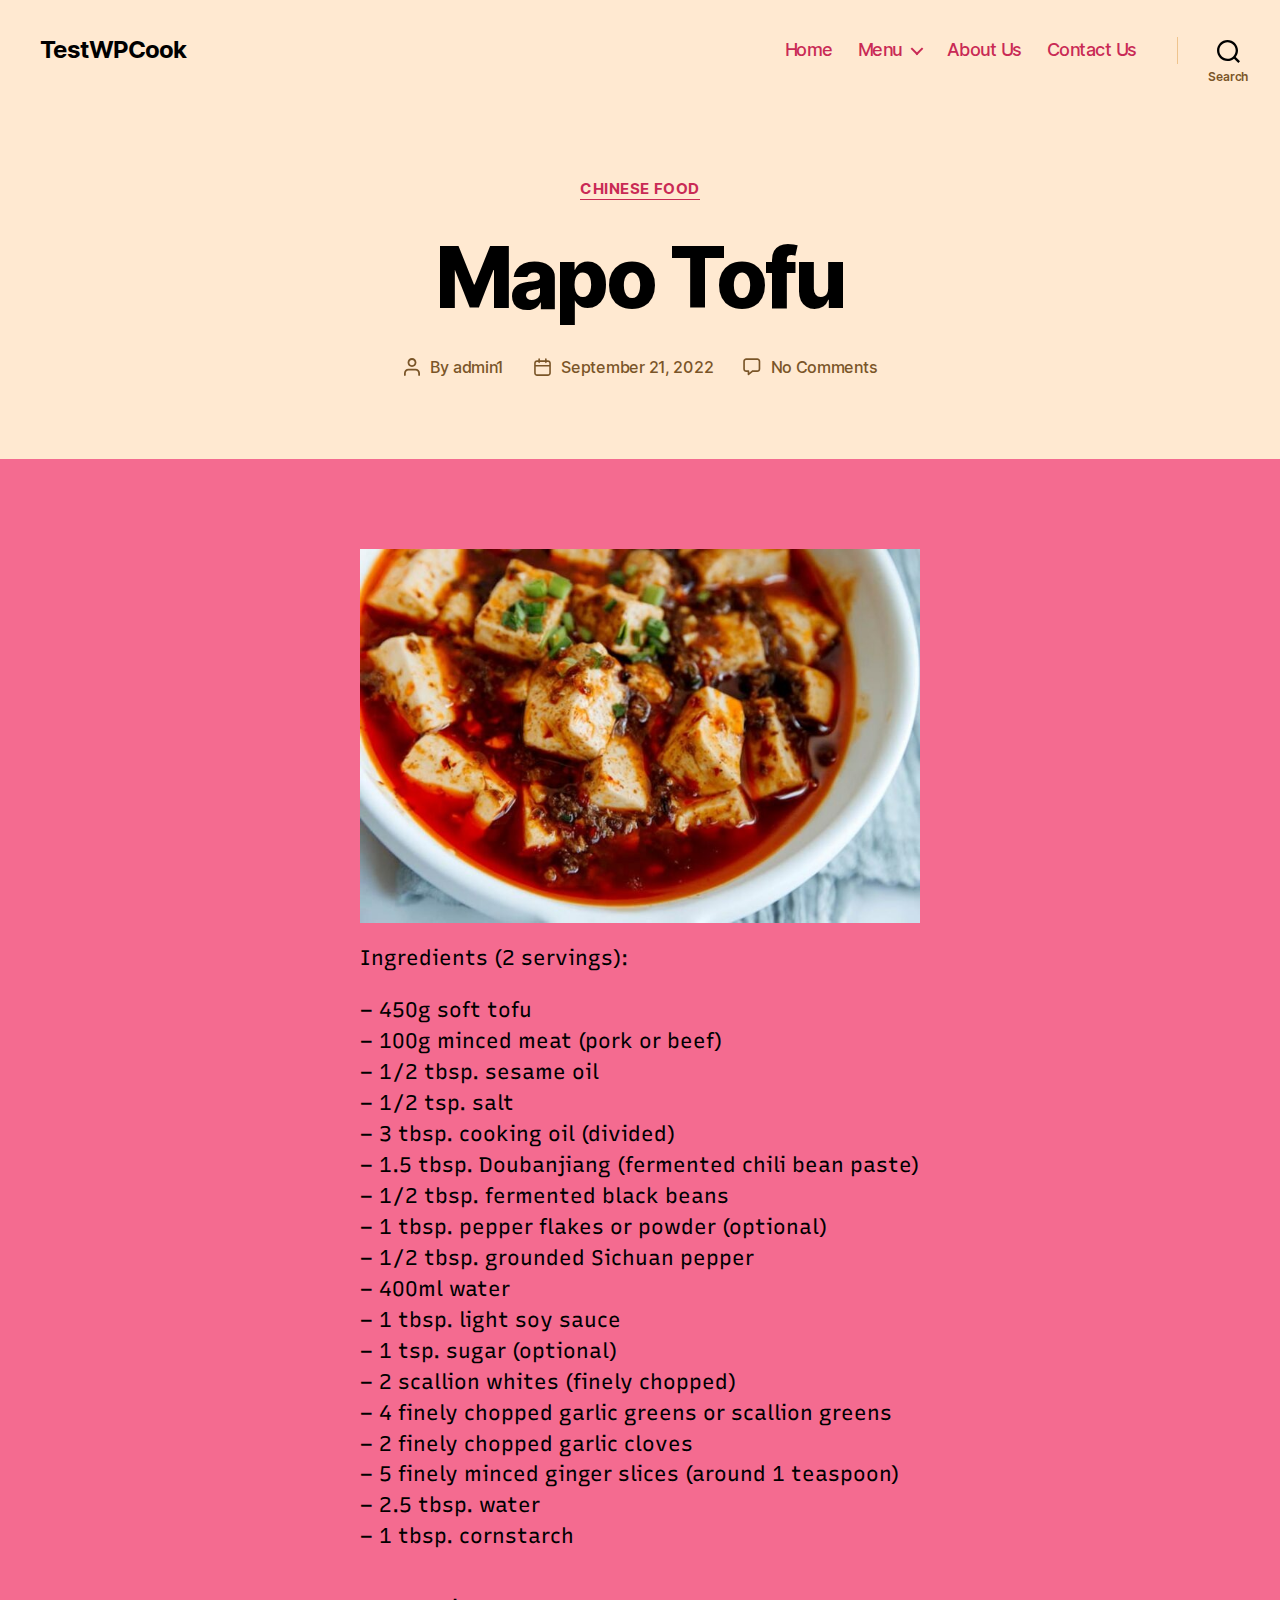
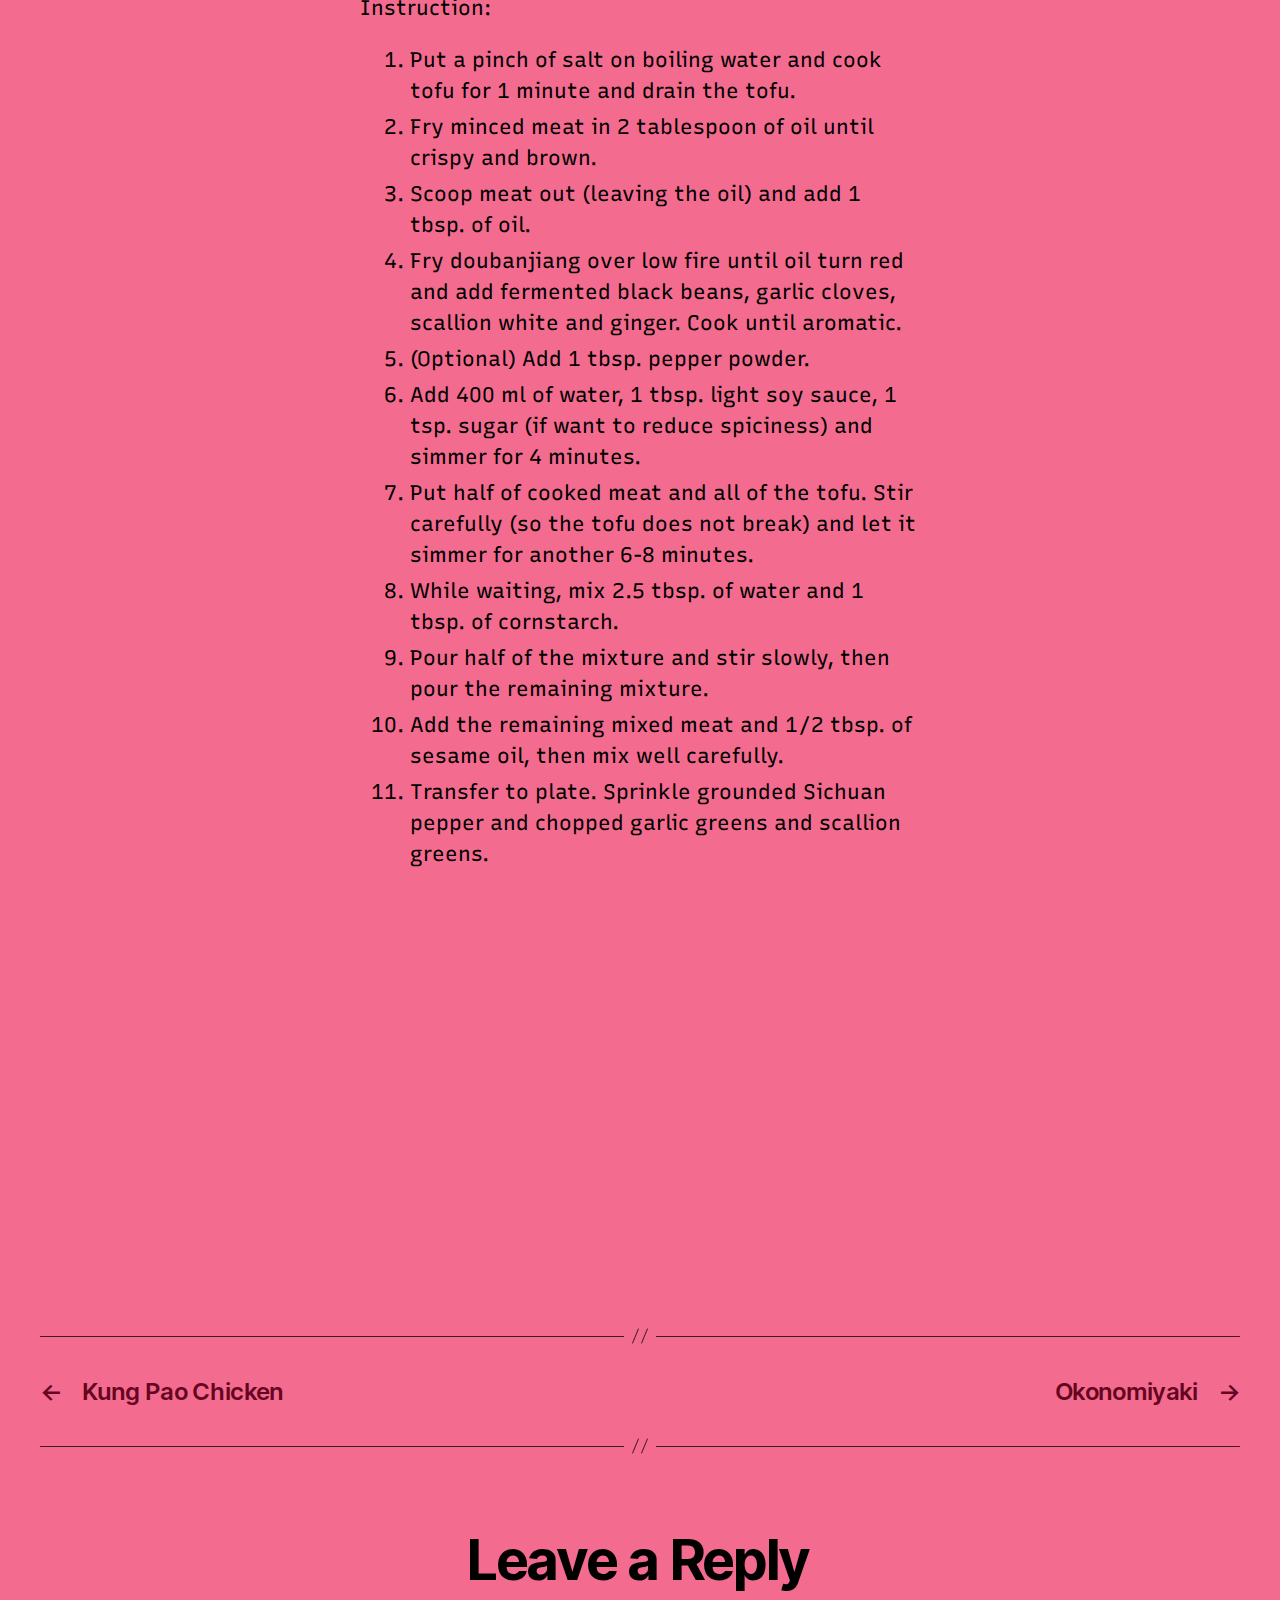
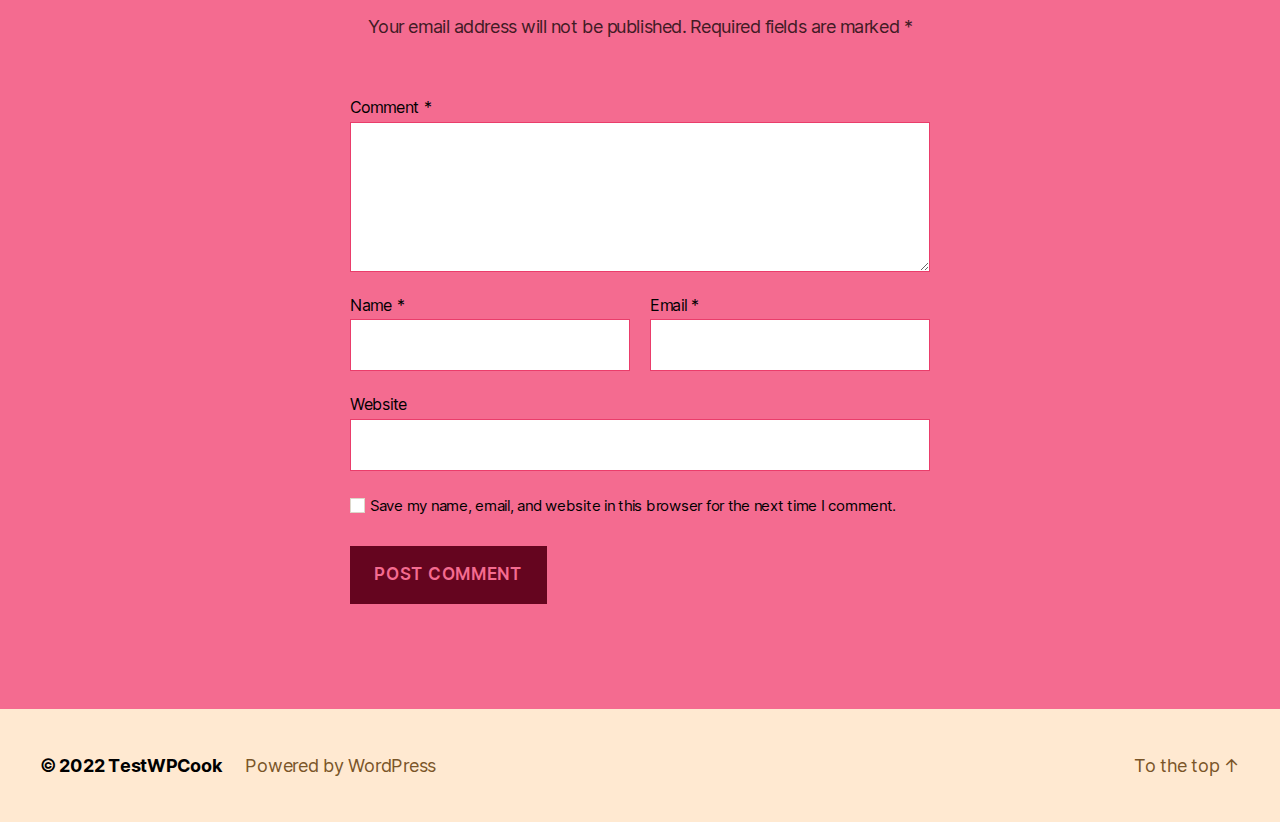
<file: 2022/09/21/mapo-tofu/index.html>
<!DOCTYPE html>
<html class="no-js" lang="en-US">

	<head>

		<meta charset="UTF-8">
		<meta name="viewport" content="width=device-width, initial-scale=1.0">

		<link rel="profile" href="https://gmpg.org/xfn/11">

		<title>Mapo Tofu &#8211; TestWPCook</title>
<meta name="robots" content="max-image-preview:large">
<link rel="dns-prefetch" href="//s.w.org">
<link rel="alternate" type="application/rss+xml" title="TestWPCook &raquo; Feed" href="https://jerryjustin3.github.io/testingwp/feed/">
<link rel="alternate" type="application/rss+xml" title="TestWPCook &raquo; Comments Feed" href="https://jerryjustin3.github.io/testingwp/comments/feed/">
<link rel="alternate" type="application/rss+xml" title="TestWPCook &raquo; Mapo Tofu Comments Feed" href="https://jerryjustin3.github.io/testingwp/2022/09/21/mapo-tofu/feed/">
<script>
window._wpemojiSettings = {"baseUrl":"https:\/\/s.w.org\/images\/core\/emoji\/14.0.0\/72x72\/","ext":".png","svgUrl":"https:\/\/s.w.org\/images\/core\/emoji\/14.0.0\/svg\/","svgExt":".svg","source":{"concatemoji":"http:\/\/localhost\/testingwp\/wp-includes\/js\/wp-emoji-release.min.js?ver=6.0.2"}};
/*! This file is auto-generated */
!function(e,a,t){var n,r,o,i=a.createElement("canvas"),p=i.getContext&&i.getContext("2d");function s(e,t){var a=String.fromCharCode,e=(p.clearRect(0,0,i.width,i.height),p.fillText(a.apply(this,e),0,0),i.toDataURL());return p.clearRect(0,0,i.width,i.height),p.fillText(a.apply(this,t),0,0),e===i.toDataURL()}function c(e){var t=a.createElement("script");t.src=e,t.defer=t.type="text/javascript",a.getElementsByTagName("head")[0].appendChild(t)}for(o=Array("flag","emoji"),t.supports={everything:!0,everythingExceptFlag:!0},r=0;r<o.length;r++)t.supports[o[r]]=function(e){if(!p||!p.fillText)return!1;switch(p.textBaseline="top",p.font="600 32px Arial",e){case"flag":return s([127987,65039,8205,9895,65039],[127987,65039,8203,9895,65039])?!1:!s([55356,56826,55356,56819],[55356,56826,8203,55356,56819])&&!s([55356,57332,56128,56423,56128,56418,56128,56421,56128,56430,56128,56423,56128,56447],[55356,57332,8203,56128,56423,8203,56128,56418,8203,56128,56421,8203,56128,56430,8203,56128,56423,8203,56128,56447]);case"emoji":return!s([129777,127995,8205,129778,127999],[129777,127995,8203,129778,127999])}return!1}(o[r]),t.supports.everything=t.supports.everything&&t.supports[o[r]],"flag"!==o[r]&&(t.supports.everythingExceptFlag=t.supports.everythingExceptFlag&&t.supports[o[r]]);t.supports.everythingExceptFlag=t.supports.everythingExceptFlag&&!t.supports.flag,t.DOMReady=!1,t.readyCallback=function(){t.DOMReady=!0},t.supports.everything||(n=function(){t.readyCallback()},a.addEventListener?(a.addEventListener("DOMContentLoaded",n,!1),e.addEventListener("load",n,!1)):(e.attachEvent("onload",n),a.attachEvent("onreadystatechange",function(){"complete"===a.readyState&&t.readyCallback()})),(e=t.source||{}).concatemoji?c(e.concatemoji):e.wpemoji&&e.twemoji&&(c(e.twemoji),c(e.wpemoji)))}(window,document,window._wpemojiSettings);
</script>
<style>img.wp-smiley,
img.emoji {
	display: inline !important;
	border: none !important;
	box-shadow: none !important;
	height: 1em !important;
	width: 1em !important;
	margin: 0 0.07em !important;
	vertical-align: -0.1em !important;
	background: none !important;
	padding: 0 !important;
}</style>
	<link rel="stylesheet" id="wp-block-library-css" href="https://jerryjustin3.github.io/testingwp/wp-includes/css/dist/block-library/style.min.css?ver=6.0.2" media="all">
<style id="global-styles-inline-css">body{--wp--preset--color--black: #000000;--wp--preset--color--cyan-bluish-gray: #abb8c3;--wp--preset--color--white: #ffffff;--wp--preset--color--pale-pink: #f78da7;--wp--preset--color--vivid-red: #cf2e2e;--wp--preset--color--luminous-vivid-orange: #ff6900;--wp--preset--color--luminous-vivid-amber: #fcb900;--wp--preset--color--light-green-cyan: #7bdcb5;--wp--preset--color--vivid-green-cyan: #00d084;--wp--preset--color--pale-cyan-blue: #8ed1fc;--wp--preset--color--vivid-cyan-blue: #0693e3;--wp--preset--color--vivid-purple: #9b51e0;--wp--preset--color--accent: #65051f;--wp--preset--color--primary: #000000;--wp--preset--color--secondary: #411a24;--wp--preset--color--subtle-background: #ea3d6b;--wp--preset--color--background: #f46b90;--wp--preset--gradient--vivid-cyan-blue-to-vivid-purple: linear-gradient(135deg,rgba(6,147,227,1) 0%,rgb(155,81,224) 100%);--wp--preset--gradient--light-green-cyan-to-vivid-green-cyan: linear-gradient(135deg,rgb(122,220,180) 0%,rgb(0,208,130) 100%);--wp--preset--gradient--luminous-vivid-amber-to-luminous-vivid-orange: linear-gradient(135deg,rgba(252,185,0,1) 0%,rgba(255,105,0,1) 100%);--wp--preset--gradient--luminous-vivid-orange-to-vivid-red: linear-gradient(135deg,rgba(255,105,0,1) 0%,rgb(207,46,46) 100%);--wp--preset--gradient--very-light-gray-to-cyan-bluish-gray: linear-gradient(135deg,rgb(238,238,238) 0%,rgb(169,184,195) 100%);--wp--preset--gradient--cool-to-warm-spectrum: linear-gradient(135deg,rgb(74,234,220) 0%,rgb(151,120,209) 20%,rgb(207,42,186) 40%,rgb(238,44,130) 60%,rgb(251,105,98) 80%,rgb(254,248,76) 100%);--wp--preset--gradient--blush-light-purple: linear-gradient(135deg,rgb(255,206,236) 0%,rgb(152,150,240) 100%);--wp--preset--gradient--blush-bordeaux: linear-gradient(135deg,rgb(254,205,165) 0%,rgb(254,45,45) 50%,rgb(107,0,62) 100%);--wp--preset--gradient--luminous-dusk: linear-gradient(135deg,rgb(255,203,112) 0%,rgb(199,81,192) 50%,rgb(65,88,208) 100%);--wp--preset--gradient--pale-ocean: linear-gradient(135deg,rgb(255,245,203) 0%,rgb(182,227,212) 50%,rgb(51,167,181) 100%);--wp--preset--gradient--electric-grass: linear-gradient(135deg,rgb(202,248,128) 0%,rgb(113,206,126) 100%);--wp--preset--gradient--midnight: linear-gradient(135deg,rgb(2,3,129) 0%,rgb(40,116,252) 100%);--wp--preset--duotone--dark-grayscale: url('#wp-duotone-dark-grayscale');--wp--preset--duotone--grayscale: url('#wp-duotone-grayscale');--wp--preset--duotone--purple-yellow: url('#wp-duotone-purple-yellow');--wp--preset--duotone--blue-red: url('#wp-duotone-blue-red');--wp--preset--duotone--midnight: url('#wp-duotone-midnight');--wp--preset--duotone--magenta-yellow: url('#wp-duotone-magenta-yellow');--wp--preset--duotone--purple-green: url('#wp-duotone-purple-green');--wp--preset--duotone--blue-orange: url('#wp-duotone-blue-orange');--wp--preset--font-size--small: 18px;--wp--preset--font-size--medium: 20px;--wp--preset--font-size--large: 26.25px;--wp--preset--font-size--x-large: 42px;--wp--preset--font-size--normal: 21px;--wp--preset--font-size--larger: 32px;}.has-black-color{color: var(--wp--preset--color--black) !important;}.has-cyan-bluish-gray-color{color: var(--wp--preset--color--cyan-bluish-gray) !important;}.has-white-color{color: var(--wp--preset--color--white) !important;}.has-pale-pink-color{color: var(--wp--preset--color--pale-pink) !important;}.has-vivid-red-color{color: var(--wp--preset--color--vivid-red) !important;}.has-luminous-vivid-orange-color{color: var(--wp--preset--color--luminous-vivid-orange) !important;}.has-luminous-vivid-amber-color{color: var(--wp--preset--color--luminous-vivid-amber) !important;}.has-light-green-cyan-color{color: var(--wp--preset--color--light-green-cyan) !important;}.has-vivid-green-cyan-color{color: var(--wp--preset--color--vivid-green-cyan) !important;}.has-pale-cyan-blue-color{color: var(--wp--preset--color--pale-cyan-blue) !important;}.has-vivid-cyan-blue-color{color: var(--wp--preset--color--vivid-cyan-blue) !important;}.has-vivid-purple-color{color: var(--wp--preset--color--vivid-purple) !important;}.has-black-background-color{background-color: var(--wp--preset--color--black) !important;}.has-cyan-bluish-gray-background-color{background-color: var(--wp--preset--color--cyan-bluish-gray) !important;}.has-white-background-color{background-color: var(--wp--preset--color--white) !important;}.has-pale-pink-background-color{background-color: var(--wp--preset--color--pale-pink) !important;}.has-vivid-red-background-color{background-color: var(--wp--preset--color--vivid-red) !important;}.has-luminous-vivid-orange-background-color{background-color: var(--wp--preset--color--luminous-vivid-orange) !important;}.has-luminous-vivid-amber-background-color{background-color: var(--wp--preset--color--luminous-vivid-amber) !important;}.has-light-green-cyan-background-color{background-color: var(--wp--preset--color--light-green-cyan) !important;}.has-vivid-green-cyan-background-color{background-color: var(--wp--preset--color--vivid-green-cyan) !important;}.has-pale-cyan-blue-background-color{background-color: var(--wp--preset--color--pale-cyan-blue) !important;}.has-vivid-cyan-blue-background-color{background-color: var(--wp--preset--color--vivid-cyan-blue) !important;}.has-vivid-purple-background-color{background-color: var(--wp--preset--color--vivid-purple) !important;}.has-black-border-color{border-color: var(--wp--preset--color--black) !important;}.has-cyan-bluish-gray-border-color{border-color: var(--wp--preset--color--cyan-bluish-gray) !important;}.has-white-border-color{border-color: var(--wp--preset--color--white) !important;}.has-pale-pink-border-color{border-color: var(--wp--preset--color--pale-pink) !important;}.has-vivid-red-border-color{border-color: var(--wp--preset--color--vivid-red) !important;}.has-luminous-vivid-orange-border-color{border-color: var(--wp--preset--color--luminous-vivid-orange) !important;}.has-luminous-vivid-amber-border-color{border-color: var(--wp--preset--color--luminous-vivid-amber) !important;}.has-light-green-cyan-border-color{border-color: var(--wp--preset--color--light-green-cyan) !important;}.has-vivid-green-cyan-border-color{border-color: var(--wp--preset--color--vivid-green-cyan) !important;}.has-pale-cyan-blue-border-color{border-color: var(--wp--preset--color--pale-cyan-blue) !important;}.has-vivid-cyan-blue-border-color{border-color: var(--wp--preset--color--vivid-cyan-blue) !important;}.has-vivid-purple-border-color{border-color: var(--wp--preset--color--vivid-purple) !important;}.has-vivid-cyan-blue-to-vivid-purple-gradient-background{background: var(--wp--preset--gradient--vivid-cyan-blue-to-vivid-purple) !important;}.has-light-green-cyan-to-vivid-green-cyan-gradient-background{background: var(--wp--preset--gradient--light-green-cyan-to-vivid-green-cyan) !important;}.has-luminous-vivid-amber-to-luminous-vivid-orange-gradient-background{background: var(--wp--preset--gradient--luminous-vivid-amber-to-luminous-vivid-orange) !important;}.has-luminous-vivid-orange-to-vivid-red-gradient-background{background: var(--wp--preset--gradient--luminous-vivid-orange-to-vivid-red) !important;}.has-very-light-gray-to-cyan-bluish-gray-gradient-background{background: var(--wp--preset--gradient--very-light-gray-to-cyan-bluish-gray) !important;}.has-cool-to-warm-spectrum-gradient-background{background: var(--wp--preset--gradient--cool-to-warm-spectrum) !important;}.has-blush-light-purple-gradient-background{background: var(--wp--preset--gradient--blush-light-purple) !important;}.has-blush-bordeaux-gradient-background{background: var(--wp--preset--gradient--blush-bordeaux) !important;}.has-luminous-dusk-gradient-background{background: var(--wp--preset--gradient--luminous-dusk) !important;}.has-pale-ocean-gradient-background{background: var(--wp--preset--gradient--pale-ocean) !important;}.has-electric-grass-gradient-background{background: var(--wp--preset--gradient--electric-grass) !important;}.has-midnight-gradient-background{background: var(--wp--preset--gradient--midnight) !important;}.has-small-font-size{font-size: var(--wp--preset--font-size--small) !important;}.has-medium-font-size{font-size: var(--wp--preset--font-size--medium) !important;}.has-large-font-size{font-size: var(--wp--preset--font-size--large) !important;}.has-x-large-font-size{font-size: var(--wp--preset--font-size--x-large) !important;}</style>
<link rel="stylesheet" id="twentytwenty-style-css" href="https://jerryjustin3.github.io/testingwp/wp-content/themes/twentytwenty/style.css?ver=2.0" media="all">
<style id="twentytwenty-style-inline-css">.color-accent,.color-accent-hover:hover,.color-accent-hover:focus,:root .has-accent-color,.has-drop-cap:not(:focus):first-letter,.wp-block-button.is-style-outline,a { color: #65051f; }blockquote,.border-color-accent,.border-color-accent-hover:hover,.border-color-accent-hover:focus { border-color: #65051f; }button,.button,.faux-button,.wp-block-button__link,.wp-block-file .wp-block-file__button,input[type="button"],input[type="reset"],input[type="submit"],.bg-accent,.bg-accent-hover:hover,.bg-accent-hover:focus,:root .has-accent-background-color,.comment-reply-link { background-color: #65051f; }.fill-children-accent,.fill-children-accent * { fill: #65051f; }:root .has-background-color,button,.button,.faux-button,.wp-block-button__link,.wp-block-file__button,input[type="button"],input[type="reset"],input[type="submit"],.wp-block-button,.comment-reply-link,.has-background.has-primary-background-color:not(.has-text-color),.has-background.has-primary-background-color *:not(.has-text-color),.has-background.has-accent-background-color:not(.has-text-color),.has-background.has-accent-background-color *:not(.has-text-color) { color: #f46b90; }:root .has-background-background-color { background-color: #f46b90; }body,.entry-title a,:root .has-primary-color { color: #000000; }:root .has-primary-background-color { background-color: #000000; }cite,figcaption,.wp-caption-text,.post-meta,.entry-content .wp-block-archives li,.entry-content .wp-block-categories li,.entry-content .wp-block-latest-posts li,.wp-block-latest-comments__comment-date,.wp-block-latest-posts__post-date,.wp-block-embed figcaption,.wp-block-image figcaption,.wp-block-pullquote cite,.comment-metadata,.comment-respond .comment-notes,.comment-respond .logged-in-as,.pagination .dots,.entry-content hr:not(.has-background),hr.styled-separator,:root .has-secondary-color { color: #411a24; }:root .has-secondary-background-color { background-color: #411a24; }pre,fieldset,input,textarea,table,table *,hr { border-color: #ea3d6b; }caption,code,code,kbd,samp,.wp-block-table.is-style-stripes tbody tr:nth-child(odd),:root .has-subtle-background-background-color { background-color: #ea3d6b; }.wp-block-table.is-style-stripes { border-bottom-color: #ea3d6b; }.wp-block-latest-posts.is-grid li { border-top-color: #ea3d6b; }:root .has-subtle-background-color { color: #ea3d6b; }body:not(.overlay-header) .primary-menu > li > a,body:not(.overlay-header) .primary-menu > li > .icon,.modal-menu a,.footer-menu a, .footer-widgets a,#site-footer .wp-block-button.is-style-outline,.wp-block-pullquote:before,.singular:not(.overlay-header) .entry-header a,.archive-header a,.header-footer-group .color-accent,.header-footer-group .color-accent-hover:hover { color: #c92a55; }.social-icons a,#site-footer button:not(.toggle),#site-footer .button,#site-footer .faux-button,#site-footer .wp-block-button__link,#site-footer .wp-block-file__button,#site-footer input[type="button"],#site-footer input[type="reset"],#site-footer input[type="submit"] { background-color: #c92a55; }.social-icons a,body:not(.overlay-header) .primary-menu ul,.header-footer-group button,.header-footer-group .button,.header-footer-group .faux-button,.header-footer-group .wp-block-button:not(.is-style-outline) .wp-block-button__link,.header-footer-group .wp-block-file__button,.header-footer-group input[type="button"],.header-footer-group input[type="reset"],.header-footer-group input[type="submit"] { color: #ffe9d1; }#site-header,.footer-nav-widgets-wrapper,#site-footer,.menu-modal,.menu-modal-inner,.search-modal-inner,.archive-header,.singular .entry-header,.singular .featured-media:before,.wp-block-pullquote:before { background-color: #ffe9d1; }.header-footer-group,body:not(.overlay-header) #site-header .toggle,.menu-modal .toggle { color: #000000; }body:not(.overlay-header) .primary-menu ul { background-color: #000000; }body:not(.overlay-header) .primary-menu > li > ul:after { border-bottom-color: #000000; }body:not(.overlay-header) .primary-menu ul ul:after { border-left-color: #000000; }.site-description,body:not(.overlay-header) .toggle-inner .toggle-text,.widget .post-date,.widget .rss-date,.widget_archive li,.widget_categories li,.widget cite,.widget_pages li,.widget_meta li,.widget_nav_menu li,.powered-by-wordpress,.to-the-top,.singular .entry-header .post-meta,.singular:not(.overlay-header) .entry-header .post-meta a { color: #7a5528; }.header-footer-group pre,.header-footer-group fieldset,.header-footer-group input,.header-footer-group textarea,.header-footer-group table,.header-footer-group table *,.footer-nav-widgets-wrapper,#site-footer,.menu-modal nav *,.footer-widgets-outer-wrapper,.footer-top { border-color: #efc48e; }.header-footer-group table caption,body:not(.overlay-header) .header-inner .toggle-wrapper::before { background-color: #efc48e; }</style>
<link rel="stylesheet" id="twentytwenty-print-style-css" href="https://jerryjustin3.github.io/testingwp/wp-content/themes/twentytwenty/print.css?ver=2.0" media="print">
<link rel="stylesheet" id="elementor-icons-css" href="https://jerryjustin3.github.io/testingwp/wp-content/plugins/elementor/assets/lib/eicons/css/elementor-icons.min.css?ver=5.16.0" media="all">
<link rel="stylesheet" id="elementor-frontend-legacy-css" href="https://jerryjustin3.github.io/testingwp/wp-content/plugins/elementor/assets/css/frontend-legacy.min.css?ver=3.7.7" media="all">
<link rel="stylesheet" id="elementor-frontend-css" href="https://jerryjustin3.github.io/testingwp/wp-content/plugins/elementor/assets/css/frontend.min.css?ver=3.7.7" media="all">
<link rel="stylesheet" id="elementor-post-15-css" href="https://jerryjustin3.github.io/testingwp/wp-content/uploads/elementor/css/post-15.css?ver=1663769055" media="all">
<link rel="stylesheet" id="stratum-widgets-style-css" href="https://jerryjustin3.github.io/testingwp/wp-content/plugins/stratum/assets/css/style.min.css?ver=1.3.13" media="all">
<link rel="stylesheet" id="elementor-pro-css" href="https://jerryjustin3.github.io/testingwp/wp-content/plugins/pro-elements/assets/css/frontend.min.css?ver=3.7.3" media="all">
<link rel="stylesheet" id="elementor-global-css" href="https://jerryjustin3.github.io/testingwp/wp-content/uploads/elementor/css/global.css?ver=1663769055" media="all">
<link rel="stylesheet" id="elementor-post-186-css" href="https://jerryjustin3.github.io/testingwp/wp-content/uploads/elementor/css/post-186.css?ver=1663769578" media="all">
<link rel="stylesheet" id="google-fonts-1-css" href="https://fonts.googleapis.com/css?family=Roboto%3A100%2C100italic%2C200%2C200italic%2C300%2C300italic%2C400%2C400italic%2C500%2C500italic%2C600%2C600italic%2C700%2C700italic%2C800%2C800italic%2C900%2C900italic%7CRoboto+Slab%3A100%2C100italic%2C200%2C200italic%2C300%2C300italic%2C400%2C400italic%2C500%2C500italic%2C600%2C600italic%2C700%2C700italic%2C800%2C800italic%2C900%2C900italic%7CRecursive%3A100%2C100italic%2C200%2C200italic%2C300%2C300italic%2C400%2C400italic%2C500%2C500italic%2C600%2C600italic%2C700%2C700italic%2C800%2C800italic%2C900%2C900italic&#038;display=auto&#038;ver=6.0.2" media="all">
<script src="https://jerryjustin3.github.io/testingwp/wp-includes/js/jquery/jquery.min.js?ver=3.6.0" id="jquery-core-js"></script>
<script src="https://jerryjustin3.github.io/testingwp/wp-includes/js/jquery/jquery-migrate.min.js?ver=3.3.2" id="jquery-migrate-js"></script>
<script src="https://jerryjustin3.github.io/testingwp/wp-content/themes/twentytwenty/assets/js/index.js?ver=2.0" id="twentytwenty-js-js" async></script>
<link rel="https://api.w.org/" href="https://jerryjustin3.github.io/testingwp/wp-json/">
<link rel="alternate" type="application/json" href="https://jerryjustin3.github.io/testingwp/wp-json/wp/v2/posts/186">
<link rel="EditURI" type="application/rsd+xml" title="RSD" href="https://jerryjustin3.github.io/testingwp/xmlrpc.php?rsd">
<link rel="wlwmanifest" type="application/wlwmanifest+xml" href="https://jerryjustin3.github.io/testingwp/wp-includes/wlwmanifest.xml"> 
<meta name="generator" content="WordPress 6.0.2">
<link rel="canonical" href="https://jerryjustin3.github.io/testingwp/2022/09/21/mapo-tofu/">
<link rel="shortlink" href="https://jerryjustin3.github.io/testingwp/?p=186">
<link rel="alternate" type="application/json+oembed" href="https://jerryjustin3.github.io/testingwp/wp-json/oembed/1.0/embed?url=http%3A%2F%2Flocalhost%2Ftestingwp%2F2022%2F09%2F21%2Fmapo-tofu%2F">
<link rel="alternate" type="text/xml+oembed" href="https://jerryjustin3.github.io/testingwp/wp-json/oembed/1.0/embed?url=http%3A%2F%2Flocalhost%2Ftestingwp%2F2022%2F09%2F21%2Fmapo-tofu%2F&#038;format=xml">
	<script>document.documentElement.className = document.documentElement.className.replace( 'no-js', 'js' );</script>
	<style id="custom-background-css">body.custom-background { background-color: #f46b90; }</style>
	
	</head>

	<body class="post-template-default single single-post postid-186 single-format-standard custom-background wp-embed-responsive singular enable-search-modal missing-post-thumbnail has-single-pagination showing-comments show-avatars footer-top-hidden elementor-default elementor-kit-15 elementor-page elementor-page-186">

		<a class="skip-link screen-reader-text" href="#site-content">Skip to the content</a><svg xmlns="http://www.w3.org/2000/svg" viewbox="0 0 0 0" width="0" height="0" focusable="false" role="none" style="visibility: hidden; position: absolute; left: -9999px; overflow: hidden;"><defs><filter id="wp-duotone-dark-grayscale"><fecolormatrix color-interpolation-filters="sRGB" type="matrix" values=" .299 .587 .114 0 0 .299 .587 .114 0 0 .299 .587 .114 0 0 .299 .587 .114 0 0 "></fecolormatrix><fecomponenttransfer color-interpolation-filters="sRGB"><fefuncr type="table" tablevalues="0 0.49803921568627"></fefuncr><fefuncg type="table" tablevalues="0 0.49803921568627"></fefuncg><fefuncb type="table" tablevalues="0 0.49803921568627"></fefuncb><fefunca type="table" tablevalues="1 1"></fefunca></fecomponenttransfer><fecomposite in2="SourceGraphic" operator="in"></fecomposite></filter></defs></svg><svg xmlns="http://www.w3.org/2000/svg" viewbox="0 0 0 0" width="0" height="0" focusable="false" role="none" style="visibility: hidden; position: absolute; left: -9999px; overflow: hidden;"><defs><filter id="wp-duotone-grayscale"><fecolormatrix color-interpolation-filters="sRGB" type="matrix" values=" .299 .587 .114 0 0 .299 .587 .114 0 0 .299 .587 .114 0 0 .299 .587 .114 0 0 "></fecolormatrix><fecomponenttransfer color-interpolation-filters="sRGB"><fefuncr type="table" tablevalues="0 1"></fefuncr><fefuncg type="table" tablevalues="0 1"></fefuncg><fefuncb type="table" tablevalues="0 1"></fefuncb><fefunca type="table" tablevalues="1 1"></fefunca></fecomponenttransfer><fecomposite in2="SourceGraphic" operator="in"></fecomposite></filter></defs></svg><svg xmlns="http://www.w3.org/2000/svg" viewbox="0 0 0 0" width="0" height="0" focusable="false" role="none" style="visibility: hidden; position: absolute; left: -9999px; overflow: hidden;"><defs><filter id="wp-duotone-purple-yellow"><fecolormatrix color-interpolation-filters="sRGB" type="matrix" values=" .299 .587 .114 0 0 .299 .587 .114 0 0 .299 .587 .114 0 0 .299 .587 .114 0 0 "></fecolormatrix><fecomponenttransfer color-interpolation-filters="sRGB"><fefuncr type="table" tablevalues="0.54901960784314 0.98823529411765"></fefuncr><fefuncg type="table" tablevalues="0 1"></fefuncg><fefuncb type="table" tablevalues="0.71764705882353 0.25490196078431"></fefuncb><fefunca type="table" tablevalues="1 1"></fefunca></fecomponenttransfer><fecomposite in2="SourceGraphic" operator="in"></fecomposite></filter></defs></svg><svg xmlns="http://www.w3.org/2000/svg" viewbox="0 0 0 0" width="0" height="0" focusable="false" role="none" style="visibility: hidden; position: absolute; left: -9999px; overflow: hidden;"><defs><filter id="wp-duotone-blue-red"><fecolormatrix color-interpolation-filters="sRGB" type="matrix" values=" .299 .587 .114 0 0 .299 .587 .114 0 0 .299 .587 .114 0 0 .299 .587 .114 0 0 "></fecolormatrix><fecomponenttransfer color-interpolation-filters="sRGB"><fefuncr type="table" tablevalues="0 1"></fefuncr><fefuncg type="table" tablevalues="0 0.27843137254902"></fefuncg><fefuncb type="table" tablevalues="0.5921568627451 0.27843137254902"></fefuncb><fefunca type="table" tablevalues="1 1"></fefunca></fecomponenttransfer><fecomposite in2="SourceGraphic" operator="in"></fecomposite></filter></defs></svg><svg xmlns="http://www.w3.org/2000/svg" viewbox="0 0 0 0" width="0" height="0" focusable="false" role="none" style="visibility: hidden; position: absolute; left: -9999px; overflow: hidden;"><defs><filter id="wp-duotone-midnight"><fecolormatrix color-interpolation-filters="sRGB" type="matrix" values=" .299 .587 .114 0 0 .299 .587 .114 0 0 .299 .587 .114 0 0 .299 .587 .114 0 0 "></fecolormatrix><fecomponenttransfer color-interpolation-filters="sRGB"><fefuncr type="table" tablevalues="0 0"></fefuncr><fefuncg type="table" tablevalues="0 0.64705882352941"></fefuncg><fefuncb type="table" tablevalues="0 1"></fefuncb><fefunca type="table" tablevalues="1 1"></fefunca></fecomponenttransfer><fecomposite in2="SourceGraphic" operator="in"></fecomposite></filter></defs></svg><svg xmlns="http://www.w3.org/2000/svg" viewbox="0 0 0 0" width="0" height="0" focusable="false" role="none" style="visibility: hidden; position: absolute; left: -9999px; overflow: hidden;"><defs><filter id="wp-duotone-magenta-yellow"><fecolormatrix color-interpolation-filters="sRGB" type="matrix" values=" .299 .587 .114 0 0 .299 .587 .114 0 0 .299 .587 .114 0 0 .299 .587 .114 0 0 "></fecolormatrix><fecomponenttransfer color-interpolation-filters="sRGB"><fefuncr type="table" tablevalues="0.78039215686275 1"></fefuncr><fefuncg type="table" tablevalues="0 0.94901960784314"></fefuncg><fefuncb type="table" tablevalues="0.35294117647059 0.47058823529412"></fefuncb><fefunca type="table" tablevalues="1 1"></fefunca></fecomponenttransfer><fecomposite in2="SourceGraphic" operator="in"></fecomposite></filter></defs></svg><svg xmlns="http://www.w3.org/2000/svg" viewbox="0 0 0 0" width="0" height="0" focusable="false" role="none" style="visibility: hidden; position: absolute; left: -9999px; overflow: hidden;"><defs><filter id="wp-duotone-purple-green"><fecolormatrix color-interpolation-filters="sRGB" type="matrix" values=" .299 .587 .114 0 0 .299 .587 .114 0 0 .299 .587 .114 0 0 .299 .587 .114 0 0 "></fecolormatrix><fecomponenttransfer color-interpolation-filters="sRGB"><fefuncr type="table" tablevalues="0.65098039215686 0.40392156862745"></fefuncr><fefuncg type="table" tablevalues="0 1"></fefuncg><fefuncb type="table" tablevalues="0.44705882352941 0.4"></fefuncb><fefunca type="table" tablevalues="1 1"></fefunca></fecomponenttransfer><fecomposite in2="SourceGraphic" operator="in"></fecomposite></filter></defs></svg><svg xmlns="http://www.w3.org/2000/svg" viewbox="0 0 0 0" width="0" height="0" focusable="false" role="none" style="visibility: hidden; position: absolute; left: -9999px; overflow: hidden;"><defs><filter id="wp-duotone-blue-orange"><fecolormatrix color-interpolation-filters="sRGB" type="matrix" values=" .299 .587 .114 0 0 .299 .587 .114 0 0 .299 .587 .114 0 0 .299 .587 .114 0 0 "></fecolormatrix><fecomponenttransfer color-interpolation-filters="sRGB"><fefuncr type="table" tablevalues="0.098039215686275 1"></fefuncr><fefuncg type="table" tablevalues="0 0.66274509803922"></fefuncg><fefuncb type="table" tablevalues="0.84705882352941 0.41960784313725"></fefuncb><fefunca type="table" tablevalues="1 1"></fefunca></fecomponenttransfer><fecomposite in2="SourceGraphic" operator="in"></fecomposite></filter></defs></svg>
		<header id="site-header" class="header-footer-group">

			<div class="header-inner section-inner">

				<div class="header-titles-wrapper">

					
						<button class="toggle search-toggle mobile-search-toggle" data-toggle-target=".search-modal" data-toggle-body-class="showing-search-modal" data-set-focus=".search-modal .search-field" aria-expanded="false">
							<span class="toggle-inner">
								<span class="toggle-icon">
									<svg class="svg-icon" aria-hidden="true" role="img" focusable="false" xmlns="http://www.w3.org/2000/svg" width="23" height="23" viewbox="0 0 23 23"><path d="M38.710696,48.0601792 L43,52.3494831 L41.3494831,54 L37.0601792,49.710696 C35.2632422,51.1481185 32.9839107,52.0076499 30.5038249,52.0076499 C24.7027226,52.0076499 20,47.3049272 20,41.5038249 C20,35.7027226 24.7027226,31 30.5038249,31 C36.3049272,31 41.0076499,35.7027226 41.0076499,41.5038249 C41.0076499,43.9839107 40.1481185,46.2632422 38.710696,48.0601792 Z M36.3875844,47.1716785 C37.8030221,45.7026647 38.6734666,43.7048964 38.6734666,41.5038249 C38.6734666,36.9918565 35.0157934,33.3341833 30.5038249,33.3341833 C25.9918565,33.3341833 22.3341833,36.9918565 22.3341833,41.5038249 C22.3341833,46.0157934 25.9918565,49.6734666 30.5038249,49.6734666 C32.7048964,49.6734666 34.7026647,48.8030221 36.1716785,47.3875844 C36.2023931,47.347638 36.2360451,47.3092237 36.2726343,47.2726343 C36.3092237,47.2360451 36.347638,47.2023931 36.3875844,47.1716785 Z" transform="translate(-20 -31)"></path></svg>								</span>
								<span class="toggle-text">Search</span>
							</span>
						</button><!-- .search-toggle -->

					
					<div class="header-titles">

						<div class="site-title faux-heading"><a href="https://jerryjustin3.github.io/testingwp/">TestWPCook</a></div>
					</div>
<!-- .header-titles -->

					<button class="toggle nav-toggle mobile-nav-toggle" data-toggle-target=".menu-modal" data-toggle-body-class="showing-menu-modal" aria-expanded="false" data-set-focus=".close-nav-toggle">
						<span class="toggle-inner">
							<span class="toggle-icon">
								<svg class="svg-icon" aria-hidden="true" role="img" focusable="false" xmlns="http://www.w3.org/2000/svg" width="26" height="7" viewbox="0 0 26 7"><path fill-rule="evenodd" d="M332.5,45 C330.567003,45 329,43.4329966 329,41.5 C329,39.5670034 330.567003,38 332.5,38 C334.432997,38 336,39.5670034 336,41.5 C336,43.4329966 334.432997,45 332.5,45 Z M342,45 C340.067003,45 338.5,43.4329966 338.5,41.5 C338.5,39.5670034 340.067003,38 342,38 C343.932997,38 345.5,39.5670034 345.5,41.5 C345.5,43.4329966 343.932997,45 342,45 Z M351.5,45 C349.567003,45 348,43.4329966 348,41.5 C348,39.5670034 349.567003,38 351.5,38 C353.432997,38 355,39.5670034 355,41.5 C355,43.4329966 353.432997,45 351.5,45 Z" transform="translate(-329 -38)"></path></svg>							</span>
							<span class="toggle-text">Menu</span>
						</span>
					</button><!-- .nav-toggle -->

				</div>
<!-- .header-titles-wrapper -->

				<div class="header-navigation-wrapper">

					
							<nav class="primary-menu-wrapper" aria-label="Horizontal">

								<ul class="primary-menu reset-list-style">

								<li id="menu-item-356" class="menu-item menu-item-type-post_type menu-item-object-page menu-item-home menu-item-356"><a href="https://jerryjustin3.github.io/testingwp/">Home</a></li>
<li id="menu-item-110" class="menu-item menu-item-type-post_type menu-item-object-page menu-item-has-children menu-item-110">
<a href="https://jerryjustin3.github.io/testingwp/menu/">Menu</a><span class="icon"></span>
<ul class="sub-menu">
	<li id="menu-item-256" class="menu-item menu-item-type-taxonomy menu-item-object-category current-post-ancestor current-menu-parent current-post-parent menu-item-256"><a href="https://jerryjustin3.github.io/testingwp/category/chinese-food/">Chinese Food</a></li>
	<li id="menu-item-257" class="menu-item menu-item-type-taxonomy menu-item-object-category menu-item-257"><a href="https://jerryjustin3.github.io/testingwp/category/japanese-food/">Japanese Food</a></li>
	<li id="menu-item-258" class="menu-item menu-item-type-taxonomy menu-item-object-category menu-item-258"><a href="https://jerryjustin3.github.io/testingwp/category/korean-food/">Korean Food</a></li>
</ul>
</li>
<li id="menu-item-109" class="menu-item menu-item-type-post_type menu-item-object-page menu-item-109"><a href="https://jerryjustin3.github.io/testingwp/about-us/">About Us</a></li>
<li id="menu-item-108" class="menu-item menu-item-type-post_type menu-item-object-page menu-item-108"><a href="https://jerryjustin3.github.io/testingwp/contact-us/">Contact Us</a></li>

								</ul>

							</nav><!-- .primary-menu-wrapper -->

						
						<div class="header-toggles hide-no-js">

						
							<div class="toggle-wrapper search-toggle-wrapper">

								<button class="toggle search-toggle desktop-search-toggle" data-toggle-target=".search-modal" data-toggle-body-class="showing-search-modal" data-set-focus=".search-modal .search-field" aria-expanded="false">
									<span class="toggle-inner">
										<svg class="svg-icon" aria-hidden="true" role="img" focusable="false" xmlns="http://www.w3.org/2000/svg" width="23" height="23" viewbox="0 0 23 23"><path d="M38.710696,48.0601792 L43,52.3494831 L41.3494831,54 L37.0601792,49.710696 C35.2632422,51.1481185 32.9839107,52.0076499 30.5038249,52.0076499 C24.7027226,52.0076499 20,47.3049272 20,41.5038249 C20,35.7027226 24.7027226,31 30.5038249,31 C36.3049272,31 41.0076499,35.7027226 41.0076499,41.5038249 C41.0076499,43.9839107 40.1481185,46.2632422 38.710696,48.0601792 Z M36.3875844,47.1716785 C37.8030221,45.7026647 38.6734666,43.7048964 38.6734666,41.5038249 C38.6734666,36.9918565 35.0157934,33.3341833 30.5038249,33.3341833 C25.9918565,33.3341833 22.3341833,36.9918565 22.3341833,41.5038249 C22.3341833,46.0157934 25.9918565,49.6734666 30.5038249,49.6734666 C32.7048964,49.6734666 34.7026647,48.8030221 36.1716785,47.3875844 C36.2023931,47.347638 36.2360451,47.3092237 36.2726343,47.2726343 C36.3092237,47.2360451 36.347638,47.2023931 36.3875844,47.1716785 Z" transform="translate(-20 -31)"></path></svg>										<span class="toggle-text">Search</span>
									</span>
								</button><!-- .search-toggle -->

							</div>

							
						</div>
<!-- .header-toggles -->
						
				</div>
<!-- .header-navigation-wrapper -->

			</div>
<!-- .header-inner -->

			<div class="search-modal cover-modal header-footer-group" data-modal-target-string=".search-modal" role="dialog" aria-modal="true" aria-label="Search">

	<div class="search-modal-inner modal-inner">

		<div class="section-inner">

			<form role="search" aria-label="Search for:" method="get" class="search-form" action="http://localhost/testingwp/">
	<label for="search-form-1">
		<span class="screen-reader-text">Search for:</span>
		<input type="search" id="search-form-1" class="search-field" placeholder="Search &hellip;" value="" name="s">
	</label>
	<input type="submit" class="search-submit" value="Search">
</form>

			<button class="toggle search-untoggle close-search-toggle fill-children-current-color" data-toggle-target=".search-modal" data-toggle-body-class="showing-search-modal" data-set-focus=".search-modal .search-field">
				<span class="screen-reader-text">Close search</span>
				<svg class="svg-icon" aria-hidden="true" role="img" focusable="false" xmlns="http://www.w3.org/2000/svg" width="16" height="16" viewbox="0 0 16 16"><polygon fill="" fill-rule="evenodd" points="6.852 7.649 .399 1.195 1.445 .149 7.899 6.602 14.352 .149 15.399 1.195 8.945 7.649 15.399 14.102 14.352 15.149 7.899 8.695 1.445 15.149 .399 14.102"></polygon></svg>			</button><!-- .search-toggle -->

		</div>
<!-- .section-inner -->

	</div>
<!-- .search-modal-inner -->

</div>
<!-- .menu-modal -->

		</header><!-- #site-header -->

		
<div class="menu-modal cover-modal header-footer-group" data-modal-target-string=".menu-modal">

	<div class="menu-modal-inner modal-inner">

		<div class="menu-wrapper section-inner">

			<div class="menu-top">

				<button class="toggle close-nav-toggle fill-children-current-color" data-toggle-target=".menu-modal" data-toggle-body-class="showing-menu-modal" data-set-focus=".menu-modal">
					<span class="toggle-text">Close Menu</span>
					<svg class="svg-icon" aria-hidden="true" role="img" focusable="false" xmlns="http://www.w3.org/2000/svg" width="16" height="16" viewbox="0 0 16 16"><polygon fill="" fill-rule="evenodd" points="6.852 7.649 .399 1.195 1.445 .149 7.899 6.602 14.352 .149 15.399 1.195 8.945 7.649 15.399 14.102 14.352 15.149 7.899 8.695 1.445 15.149 .399 14.102"></polygon></svg>				</button><!-- .nav-toggle -->

				
					<nav class="mobile-menu" aria-label="Mobile">

						<ul class="modal-menu reset-list-style">

						<li class="menu-item menu-item-type-post_type menu-item-object-page menu-item-home menu-item-356">
<div class="ancestor-wrapper"><a href="https://jerryjustin3.github.io/testingwp/">Home</a></div>
<!-- .ancestor-wrapper -->
</li>
<li class="menu-item menu-item-type-post_type menu-item-object-page menu-item-has-children menu-item-110">
<div class="ancestor-wrapper">
<a href="https://jerryjustin3.github.io/testingwp/menu/">Menu</a><button class="toggle sub-menu-toggle fill-children-current-color" data-toggle-target=".menu-modal .menu-item-110 > .sub-menu" data-toggle-type="slidetoggle" data-toggle-duration="250" aria-expanded="false"><span class="screen-reader-text">Show sub menu</span><svg class="svg-icon" aria-hidden="true" role="img" focusable="false" xmlns="http://www.w3.org/2000/svg" width="20" height="12" viewbox="0 0 20 12"><polygon fill="" fill-rule="evenodd" points="1319.899 365.778 1327.678 358 1329.799 360.121 1319.899 370.021 1310 360.121 1312.121 358" transform="translate(-1310 -358)"></polygon></svg></button>
</div>
<!-- .ancestor-wrapper -->
<ul class="sub-menu">
	<li class="menu-item menu-item-type-taxonomy menu-item-object-category current-post-ancestor current-menu-parent current-post-parent menu-item-256">
<div class="ancestor-wrapper"><a href="https://jerryjustin3.github.io/testingwp/category/chinese-food/">Chinese Food</a></div>
<!-- .ancestor-wrapper -->
</li>
	<li class="menu-item menu-item-type-taxonomy menu-item-object-category menu-item-257">
<div class="ancestor-wrapper"><a href="https://jerryjustin3.github.io/testingwp/category/japanese-food/">Japanese Food</a></div>
<!-- .ancestor-wrapper -->
</li>
	<li class="menu-item menu-item-type-taxonomy menu-item-object-category menu-item-258">
<div class="ancestor-wrapper"><a href="https://jerryjustin3.github.io/testingwp/category/korean-food/">Korean Food</a></div>
<!-- .ancestor-wrapper -->
</li>
</ul>
</li>
<li class="menu-item menu-item-type-post_type menu-item-object-page menu-item-109">
<div class="ancestor-wrapper"><a href="https://jerryjustin3.github.io/testingwp/about-us/">About Us</a></div>
<!-- .ancestor-wrapper -->
</li>
<li class="menu-item menu-item-type-post_type menu-item-object-page menu-item-108">
<div class="ancestor-wrapper"><a href="https://jerryjustin3.github.io/testingwp/contact-us/">Contact Us</a></div>
<!-- .ancestor-wrapper -->
</li>

						</ul>

					</nav>

					
			</div>
<!-- .menu-top -->

			<div class="menu-bottom">

				
			</div>
<!-- .menu-bottom -->

		</div>
<!-- .menu-wrapper -->

	</div>
<!-- .menu-modal-inner -->

</div>
<!-- .menu-modal -->

<main id="site-content">

	
<article class="post-186 post type-post status-publish format-standard hentry category-chinese-food" id="post-186">

	
<header class="entry-header has-text-align-center header-footer-group">

	<div class="entry-header-inner section-inner medium">

		
			<div class="entry-categories">
				<span class="screen-reader-text">Categories</span>
				<div class="entry-categories-inner">
					<a href="https://jerryjustin3.github.io/testingwp/category/chinese-food/" rel="category tag">Chinese Food</a>				</div>
<!-- .entry-categories-inner -->
			</div>
<!-- .entry-categories -->

			<h1 class="entry-title">Mapo Tofu</h1>
		<div class="post-meta-wrapper post-meta-single post-meta-single-top">

			<ul class="post-meta">

									<li class="post-author meta-wrapper">
						<span class="meta-icon">
							<span class="screen-reader-text">Post author</span>
							<svg class="svg-icon" aria-hidden="true" role="img" focusable="false" xmlns="http://www.w3.org/2000/svg" width="18" height="20" viewbox="0 0 18 20"><path fill="" d="M18,19 C18,19.5522847 17.5522847,20 17,20 C16.4477153,20 16,19.5522847 16,19 L16,17 C16,15.3431458 14.6568542,14 13,14 L5,14 C3.34314575,14 2,15.3431458 2,17 L2,19 C2,19.5522847 1.55228475,20 1,20 C0.44771525,20 0,19.5522847 0,19 L0,17 C0,14.2385763 2.23857625,12 5,12 L13,12 C15.7614237,12 18,14.2385763 18,17 L18,19 Z M9,10 C6.23857625,10 4,7.76142375 4,5 C4,2.23857625 6.23857625,0 9,0 C11.7614237,0 14,2.23857625 14,5 C14,7.76142375 11.7614237,10 9,10 Z M9,8 C10.6568542,8 12,6.65685425 12,5 C12,3.34314575 10.6568542,2 9,2 C7.34314575,2 6,3.34314575 6,5 C6,6.65685425 7.34314575,8 9,8 Z"></path></svg>						</span>
						<span class="meta-text">
							By <a href="https://jerryjustin3.github.io/testingwp/author/admin1/">admin1</a>						</span>
					</li>
										<li class="post-date meta-wrapper">
						<span class="meta-icon">
							<span class="screen-reader-text">Post date</span>
							<svg class="svg-icon" aria-hidden="true" role="img" focusable="false" xmlns="http://www.w3.org/2000/svg" width="18" height="19" viewbox="0 0 18 19"><path fill="" d="M4.60069444,4.09375 L3.25,4.09375 C2.47334957,4.09375 1.84375,4.72334957 1.84375,5.5 L1.84375,7.26736111 L16.15625,7.26736111 L16.15625,5.5 C16.15625,4.72334957 15.5266504,4.09375 14.75,4.09375 L13.3993056,4.09375 L13.3993056,4.55555556 C13.3993056,5.02154581 13.0215458,5.39930556 12.5555556,5.39930556 C12.0895653,5.39930556 11.7118056,5.02154581 11.7118056,4.55555556 L11.7118056,4.09375 L6.28819444,4.09375 L6.28819444,4.55555556 C6.28819444,5.02154581 5.9104347,5.39930556 5.44444444,5.39930556 C4.97845419,5.39930556 4.60069444,5.02154581 4.60069444,4.55555556 L4.60069444,4.09375 Z M6.28819444,2.40625 L11.7118056,2.40625 L11.7118056,1 C11.7118056,0.534009742 12.0895653,0.15625 12.5555556,0.15625 C13.0215458,0.15625 13.3993056,0.534009742 13.3993056,1 L13.3993056,2.40625 L14.75,2.40625 C16.4586309,2.40625 17.84375,3.79136906 17.84375,5.5 L17.84375,15.875 C17.84375,17.5836309 16.4586309,18.96875 14.75,18.96875 L3.25,18.96875 C1.54136906,18.96875 0.15625,17.5836309 0.15625,15.875 L0.15625,5.5 C0.15625,3.79136906 1.54136906,2.40625 3.25,2.40625 L4.60069444,2.40625 L4.60069444,1 C4.60069444,0.534009742 4.97845419,0.15625 5.44444444,0.15625 C5.9104347,0.15625 6.28819444,0.534009742 6.28819444,1 L6.28819444,2.40625 Z M1.84375,8.95486111 L1.84375,15.875 C1.84375,16.6516504 2.47334957,17.28125 3.25,17.28125 L14.75,17.28125 C15.5266504,17.28125 16.15625,16.6516504 16.15625,15.875 L16.15625,8.95486111 L1.84375,8.95486111 Z"></path></svg>						</span>
						<span class="meta-text">
							<a href="https://jerryjustin3.github.io/testingwp/2022/09/21/mapo-tofu/">September 21, 2022</a>
						</span>
					</li>
										<li class="post-comment-link meta-wrapper">
						<span class="meta-icon">
							<svg class="svg-icon" aria-hidden="true" role="img" focusable="false" xmlns="http://www.w3.org/2000/svg" width="19" height="19" viewbox="0 0 19 19"><path d="M9.43016863,13.2235931 C9.58624731,13.094699 9.7823475,13.0241935 9.98476849,13.0241935 L15.0564516,13.0241935 C15.8581553,13.0241935 16.5080645,12.3742843 16.5080645,11.5725806 L16.5080645,3.44354839 C16.5080645,2.64184472 15.8581553,1.99193548 15.0564516,1.99193548 L3.44354839,1.99193548 C2.64184472,1.99193548 1.99193548,2.64184472 1.99193548,3.44354839 L1.99193548,11.5725806 C1.99193548,12.3742843 2.64184472,13.0241935 3.44354839,13.0241935 L5.76612903,13.0241935 C6.24715123,13.0241935 6.63709677,13.4141391 6.63709677,13.8951613 L6.63709677,15.5301903 L9.43016863,13.2235931 Z M3.44354839,14.766129 C1.67980032,14.766129 0.25,13.3363287 0.25,11.5725806 L0.25,3.44354839 C0.25,1.67980032 1.67980032,0.25 3.44354839,0.25 L15.0564516,0.25 C16.8201997,0.25 18.25,1.67980032 18.25,3.44354839 L18.25,11.5725806 C18.25,13.3363287 16.8201997,14.766129 15.0564516,14.766129 L10.2979143,14.766129 L6.32072889,18.0506004 C5.75274472,18.5196577 4.89516129,18.1156602 4.89516129,17.3790323 L4.89516129,14.766129 L3.44354839,14.766129 Z"></path></svg>						</span>
						<span class="meta-text">
							<a href="https://jerryjustin3.github.io/testingwp/2022/09/21/mapo-tofu/#respond">No Comments<span class="screen-reader-text"> on Mapo Tofu</span></a>						</span>
					</li>
					
			</ul>
<!-- .post-meta -->

		</div>
<!-- .post-meta-wrapper -->

		
	</div>
<!-- .entry-header-inner -->

</header><!-- .entry-header -->

	<div class="post-inner thin ">

		<div class="entry-content">

					<div data-elementor-type="wp-post" data-elementor-id="186" class="elementor elementor-186">
						<div class="elementor-inner">
				<div class="elementor-section-wrap">
									<section class="elementor-section elementor-top-section elementor-element elementor-element-fbc6b7a elementor-section-boxed elementor-section-height-default elementor-section-height-default" data-id="fbc6b7a" data-element_type="section">
						<div class="elementor-container elementor-column-gap-default">
							<div class="elementor-row">
					<div class="elementor-column elementor-col-100 elementor-top-column elementor-element elementor-element-7c26d8c" data-id="7c26d8c" data-element_type="column">
			<div class="elementor-column-wrap elementor-element-populated">
							<div class="elementor-widget-wrap">
						<div class="elementor-element elementor-element-d6e2cfe elementor-widget elementor-widget-image" data-id="d6e2cfe" data-element_type="widget" data-widget_type="image.default">
				<div class="elementor-widget-container">
								<div class="elementor-image">
												<img width="580" height="387" src="https://jerryjustin3.github.io/testingwp/wp-content/uploads/2022/09/mapotofu.jpeg" class="attachment-large size-large" alt="" loading="lazy">														</div>
						</div>
				</div>
				<div class="elementor-element elementor-element-7d91be2 elementor-widget elementor-widget-text-editor" data-id="7d91be2" data-element_type="widget" data-widget_type="text-editor.default">
				<div class="elementor-widget-container">
								<div class="elementor-text-editor elementor-clearfix">
				<p>Ingredients (2 servings):</p>
<p>&#8211; 450g soft tofu<br>&#8211; 100g minced meat (pork or beef)<br>&#8211; 1/2 tbsp. sesame oil<br>&#8211; 1/2 tsp. salt<br>&#8211; 3 tbsp. cooking oil (divided)<br>&#8211; 1.5 tbsp. Doubanjiang (fermented chili bean paste)<br>&#8211; 1/2 tbsp. fermented black beans<br>&#8211; 1 tbsp. pepper flakes or powder (optional)<br>&#8211; 1/2 tbsp. grounded Sichuan pepper<br>&#8211; 400ml water<br>&#8211; 1 tbsp. light soy sauce<br>&#8211; 1 tsp. sugar (optional)<br>&#8211; 2 scallion whites (finely chopped)<br>&#8211; 4 finely chopped garlic greens or scallion greens<br>&#8211; 2 finely chopped garlic cloves<br>&#8211; 5 finely minced ginger slices (around 1 teaspoon)<br>&#8211; 2.5 tbsp. water<br>&#8211; 1 tbsp. cornstarch</p>					</div>
						</div>
				</div>
				<div class="elementor-element elementor-element-9947f7b elementor-widget elementor-widget-text-editor" data-id="9947f7b" data-element_type="widget" data-widget_type="text-editor.default">
				<div class="elementor-widget-container">
								<div class="elementor-text-editor elementor-clearfix">
				<p>Instruction:</p>
<ol>
<li>Put a pinch of salt on boiling water and cook tofu for 1 minute and drain the tofu.</li>
<li>Fry minced meat in 2 tablespoon of oil until crispy and brown.</li>
<li>Scoop meat out (leaving the oil) and add 1 tbsp. of oil.</li>
<li>Fry doubanjiang over low fire until oil turn red and add fermented black beans, garlic cloves, scallion white and ginger. Cook until aromatic.</li>
<li>(Optional) Add 1 tbsp. pepper powder.</li>
<li>Add 400 ml of water, 1 tbsp. light soy sauce, 1 tsp. sugar (if want to reduce spiciness) and simmer for 4 minutes.</li>
<li>Put half of cooked meat and all of the tofu. Stir carefully (so the tofu does not break) and let it simmer for another 6-8 minutes.</li>
<li>While waiting, mix 2.5 tbsp. of water and 1 tbsp. of cornstarch.</li>
<li>Pour half of the mixture and stir slowly, then pour the remaining mixture.</li>
<li>Add the remaining mixed meat and 1/2 tbsp. of sesame oil, then mix well carefully.</li>
<li>Transfer to plate. Sprinkle grounded Sichuan pepper and chopped garlic greens and scallion greens.</li>
</ol>
<p><iframe title="Real Mapo Tofu" width="580" height="326" src="https://www.youtube.com/embed/Zmg7BkifJ-0?start=1&feature=oembed" frameborder="0" allow="accelerometer; autoplay; clipboard-write; encrypted-media; gyroscope; picture-in-picture" allowfullscreen></iframe></p>					</div>
						</div>
				</div>
						</div>
					</div>
		</div>
								</div>
					</div>
		</section>
									</div>
			</div>
					</div>
		
		</div>
<!-- .entry-content -->

	</div>
<!-- .post-inner -->

	<div class="section-inner">
		
	</div>
<!-- .section-inner -->

	
	<nav class="pagination-single section-inner" aria-label="Post">

		<hr class="styled-separator is-style-wide" aria-hidden="true">

		<div class="pagination-single-inner">

			
				<a class="previous-post" href="https://jerryjustin3.github.io/testingwp/2022/09/20/hello-world/">
					<span class="arrow" aria-hidden="true">&larr;</span>
					<span class="title"><span class="title-inner">Kung Pao Chicken</span></span>
				</a>

				
				<a class="next-post" href="https://jerryjustin3.github.io/testingwp/2022/09/21/okonomiyaki/">
					<span class="arrow" aria-hidden="true">&rarr;</span>
						<span class="title"><span class="title-inner">Okonomiyaki</span></span>
				</a>
				
		</div>
<!-- .pagination-single-inner -->

		<hr class="styled-separator is-style-wide" aria-hidden="true">

	</nav><!-- .pagination-single -->

	
		<div class="comments-wrapper section-inner">

				<div id="respond" class="comment-respond">
		<h2 id="reply-title" class="comment-reply-title">Leave a Reply <small><a rel="nofollow" id="cancel-comment-reply-link" href="https://jerryjustin3.github.io/testingwp/2022/09/21/mapo-tofu/#respond" style="display:none;">Cancel reply</a></small>
</h2>
<form action="http://localhost/testingwp/wp-comments-post.php" method="post" id="commentform" class="section-inner thin max-percentage" novalidate>
<p class="comment-notes"><span id="email-notes">Your email address will not be published.</span> <span class="required-field-message" aria-hidden="true">Required fields are marked <span class="required" aria-hidden="true">*</span></span></p>
<p class="comment-form-comment"><label for="comment">Comment <span class="required" aria-hidden="true">*</span></label> <textarea id="comment" name="comment" cols="45" rows="8" maxlength="65525" required></textarea></p>
<p class="comment-form-author"><label for="author">Name <span class="required" aria-hidden="true">*</span></label> <input id="author" name="author" type="text" value="" size="30" maxlength="245" required></p>
<p class="comment-form-email"><label for="email">Email <span class="required" aria-hidden="true">*</span></label> <input id="email" name="email" type="email" value="" size="30" maxlength="100" aria-describedby="email-notes" required></p>
<p class="comment-form-url"><label for="url">Website</label> <input id="url" name="url" type="url" value="" size="30" maxlength="200"></p>
<p class="comment-form-cookies-consent"><input id="wp-comment-cookies-consent" name="wp-comment-cookies-consent" type="checkbox" value="yes"> <label for="wp-comment-cookies-consent">Save my name, email, and website in this browser for the next time I comment.</label></p>
<p class="form-submit"><input name="submit" type="submit" id="submit" class="submit" value="Post Comment"> <input type="hidden" name="comment_post_ID" value="186" id="comment_post_ID">
<input type="hidden" name="comment_parent" id="comment_parent" value="0">
</p>
</form>	</div>
<!-- #respond -->
	
		</div>
<!-- .comments-wrapper -->

		
</article><!-- .post -->

</main><!-- #site-content -->


			<footer id="site-footer" class="header-footer-group">

				<div class="section-inner">

					<div class="footer-credits">

						<p class="footer-copyright">&copy;
							2022							<a href="https://jerryjustin3.github.io/testingwp/">TestWPCook</a>
						</p>
<!-- .footer-copyright -->

						
						<p class="powered-by-wordpress">
							<a href="https://wordpress.org/">
								Powered by WordPress							</a>
						</p>
<!-- .powered-by-wordpress -->

					</div>
<!-- .footer-credits -->

					<a class="to-the-top" href="#site-header">
						<span class="to-the-top-long">
							To the top <span class="arrow" aria-hidden="true">&uarr;</span>						</span><!-- .to-the-top-long -->
						<span class="to-the-top-short">
							Up <span class="arrow" aria-hidden="true">&uarr;</span>						</span><!-- .to-the-top-short -->
					</a><!-- .to-the-top -->

				</div>
<!-- .section-inner -->

			</footer><!-- #site-footer -->

		<link rel="stylesheet" id="e-animations-css" href="https://jerryjustin3.github.io/testingwp/wp-content/plugins/elementor/assets/lib/animations/animations.min.css?ver=3.7.7" media="all">
<script src="https://jerryjustin3.github.io/testingwp/wp-content/plugins/stratum/assets/js/editor-panel.min.js?ver=1.3.13" id="stratum-editor-panel-js-js"></script>
<script src="https://jerryjustin3.github.io/testingwp/wp-includes/js/comment-reply.min.js?ver=6.0.2" id="comment-reply-js"></script>
<script src="https://jerryjustin3.github.io/testingwp/wp-content/plugins/pro-elements/assets/js/webpack-pro.runtime.min.js?ver=3.7.3" id="elementor-pro-webpack-runtime-js"></script>
<script src="https://jerryjustin3.github.io/testingwp/wp-content/plugins/elementor/assets/js/webpack.runtime.min.js?ver=3.7.7" id="elementor-webpack-runtime-js"></script>
<script src="https://jerryjustin3.github.io/testingwp/wp-content/plugins/elementor/assets/js/frontend-modules.min.js?ver=3.7.7" id="elementor-frontend-modules-js"></script>
<script src="https://jerryjustin3.github.io/testingwp/wp-includes/js/dist/vendor/regenerator-runtime.min.js?ver=0.13.9" id="regenerator-runtime-js"></script>
<script src="https://jerryjustin3.github.io/testingwp/wp-includes/js/dist/vendor/wp-polyfill.min.js?ver=3.15.0" id="wp-polyfill-js"></script>
<script src="https://jerryjustin3.github.io/testingwp/wp-includes/js/dist/hooks.min.js?ver=c6d64f2cb8f5c6bb49caca37f8828ce3" id="wp-hooks-js"></script>
<script src="https://jerryjustin3.github.io/testingwp/wp-includes/js/dist/i18n.min.js?ver=ebee46757c6a411e38fd079a7ac71d94" id="wp-i18n-js"></script>
<script id="wp-i18n-js-after">
wp.i18n.setLocaleData( { 'text directionltr': [ 'ltr' ] } );
wp.i18n.setLocaleData( {"":{"domain":"stratum","lang":"en_US"}}, "stratum"  );
</script>
<script id="elementor-pro-frontend-js-before">
var ElementorProFrontendConfig = {"ajaxurl":"http:\/\/localhost\/testingwp\/wp-admin\/admin-ajax.php","nonce":"304e37e610","urls":{"assets":"http:\/\/localhost\/testingwp\/wp-content\/plugins\/pro-elements\/assets\/","rest":"http:\/\/localhost\/testingwp\/wp-json\/"},"shareButtonsNetworks":{"facebook":{"title":"Facebook","has_counter":true},"twitter":{"title":"Twitter"},"linkedin":{"title":"LinkedIn","has_counter":true},"pinterest":{"title":"Pinterest","has_counter":true},"reddit":{"title":"Reddit","has_counter":true},"vk":{"title":"VK","has_counter":true},"odnoklassniki":{"title":"OK","has_counter":true},"tumblr":{"title":"Tumblr"},"digg":{"title":"Digg"},"skype":{"title":"Skype"},"stumbleupon":{"title":"StumbleUpon","has_counter":true},"mix":{"title":"Mix"},"telegram":{"title":"Telegram"},"pocket":{"title":"Pocket","has_counter":true},"xing":{"title":"XING","has_counter":true},"whatsapp":{"title":"WhatsApp"},"email":{"title":"Email"},"print":{"title":"Print"}},"facebook_sdk":{"lang":"en_US","app_id":""},"lottie":{"defaultAnimationUrl":"http:\/\/localhost\/testingwp\/wp-content\/plugins\/pro-elements\/modules\/lottie\/assets\/animations\/default.json"}};
</script>
<script src="https://jerryjustin3.github.io/testingwp/wp-content/plugins/pro-elements/assets/js/frontend.min.js?ver=3.7.3" id="elementor-pro-frontend-js"></script>
<script src="https://jerryjustin3.github.io/testingwp/wp-content/plugins/elementor/assets/lib/waypoints/waypoints.min.js?ver=4.0.2" id="elementor-waypoints-js"></script>
<script src="https://jerryjustin3.github.io/testingwp/wp-includes/js/jquery/ui/core.min.js?ver=1.13.1" id="jquery-ui-core-js"></script>
<script src="https://jerryjustin3.github.io/testingwp/wp-content/plugins/elementor/assets/lib/swiper/swiper.min.js?ver=5.3.6" id="swiper-js"></script>
<script src="https://jerryjustin3.github.io/testingwp/wp-content/plugins/elementor/assets/lib/share-link/share-link.min.js?ver=3.7.7" id="share-link-js"></script>
<script src="https://jerryjustin3.github.io/testingwp/wp-content/plugins/elementor/assets/lib/dialog/dialog.min.js?ver=4.9.0" id="elementor-dialog-js"></script>
<script id="elementor-frontend-js-before">
var elementorFrontendConfig = {"environmentMode":{"edit":false,"wpPreview":false,"isScriptDebug":false},"i18n":{"shareOnFacebook":"Share on Facebook","shareOnTwitter":"Share on Twitter","pinIt":"Pin it","download":"Download","downloadImage":"Download image","fullscreen":"Fullscreen","zoom":"Zoom","share":"Share","playVideo":"Play Video","previous":"Previous","next":"Next","close":"Close"},"is_rtl":false,"breakpoints":{"xs":0,"sm":480,"md":768,"lg":1025,"xl":1440,"xxl":1600},"responsive":{"breakpoints":{"mobile":{"label":"Mobile","value":767,"default_value":767,"direction":"max","is_enabled":true},"mobile_extra":{"label":"Mobile Extra","value":880,"default_value":880,"direction":"max","is_enabled":false},"tablet":{"label":"Tablet","value":1024,"default_value":1024,"direction":"max","is_enabled":true},"tablet_extra":{"label":"Tablet Extra","value":1200,"default_value":1200,"direction":"max","is_enabled":false},"laptop":{"label":"Laptop","value":1366,"default_value":1366,"direction":"max","is_enabled":false},"widescreen":{"label":"Widescreen","value":2400,"default_value":2400,"direction":"min","is_enabled":false}}},"version":"3.7.7","is_static":false,"experimentalFeatures":{"e_import_export":true,"e_hidden_wordpress_widgets":true,"theme_builder_v2":true,"landing-pages":true,"elements-color-picker":true,"favorite-widgets":true,"admin-top-bar":true,"page-transitions":true,"notes":true,"form-submissions":true,"e_scroll_snap":true},"urls":{"assets":"http:\/\/localhost\/testingwp\/wp-content\/plugins\/elementor\/assets\/"},"settings":{"page":[],"editorPreferences":[]},"kit":{"active_breakpoints":["viewport_mobile","viewport_tablet"],"global_image_lightbox":"yes","lightbox_enable_counter":"yes","lightbox_enable_fullscreen":"yes","lightbox_enable_zoom":"yes","lightbox_enable_share":"yes","lightbox_title_src":"title","lightbox_description_src":"description"},"post":{"id":186,"title":"Mapo%20Tofu%20%E2%80%93%20TestWPCook","excerpt":"","featuredImage":false}};
</script>
<script src="https://jerryjustin3.github.io/testingwp/wp-content/plugins/elementor/assets/js/frontend.min.js?ver=3.7.7" id="elementor-frontend-js"></script>
<script src="https://jerryjustin3.github.io/testingwp/wp-content/plugins/pro-elements/assets/js/preloaded-elements-handlers.min.js?ver=3.7.3" id="pro-preloaded-elements-handlers-js"></script>
<script src="https://jerryjustin3.github.io/testingwp/wp-content/plugins/elementor/assets/js/preloaded-modules.min.js?ver=3.7.7" id="preloaded-modules-js"></script>
<script src="https://jerryjustin3.github.io/testingwp/wp-content/plugins/pro-elements/assets/lib/sticky/jquery.sticky.min.js?ver=3.7.3" id="e-sticky-js"></script>
<script src="https://jerryjustin3.github.io/testingwp/wp-includes/js/imagesloaded.min.js?ver=4.1.4" id="imagesloaded-js"></script>
<script id="stratum-frontend-js-js-extra">
var stratum = {"localeData":{"":{"domain":"stratum","lang":"en_US"}},"settings":{"wide_support":true},"ajax_url":"http:\/\/localhost\/testingwp\/wp-admin\/admin-ajax.php","nonces":{"get_articles":"52acca9da0","get_elementor_templates":"e8f41e4dfe"}};
</script>
<script src="https://jerryjustin3.github.io/testingwp/wp-content/plugins/stratum/assets/js/frontend.min.js?ver=1.3.13" id="stratum-frontend-js-js"></script>
	<script>
	/(trident|msie)/i.test(navigator.userAgent)&&document.getElementById&&window.addEventListener&&window.addEventListener("hashchange",function(){var t,e=location.hash.substring(1);/^[A-z0-9_-]+$/.test(e)&&(t=document.getElementById(e))&&(/^(?:a|select|input|button|textarea)$/i.test(t.tagName)||(t.tabIndex=-1),t.focus())},!1);
	</script>
	
	</body>
</html>
</file>
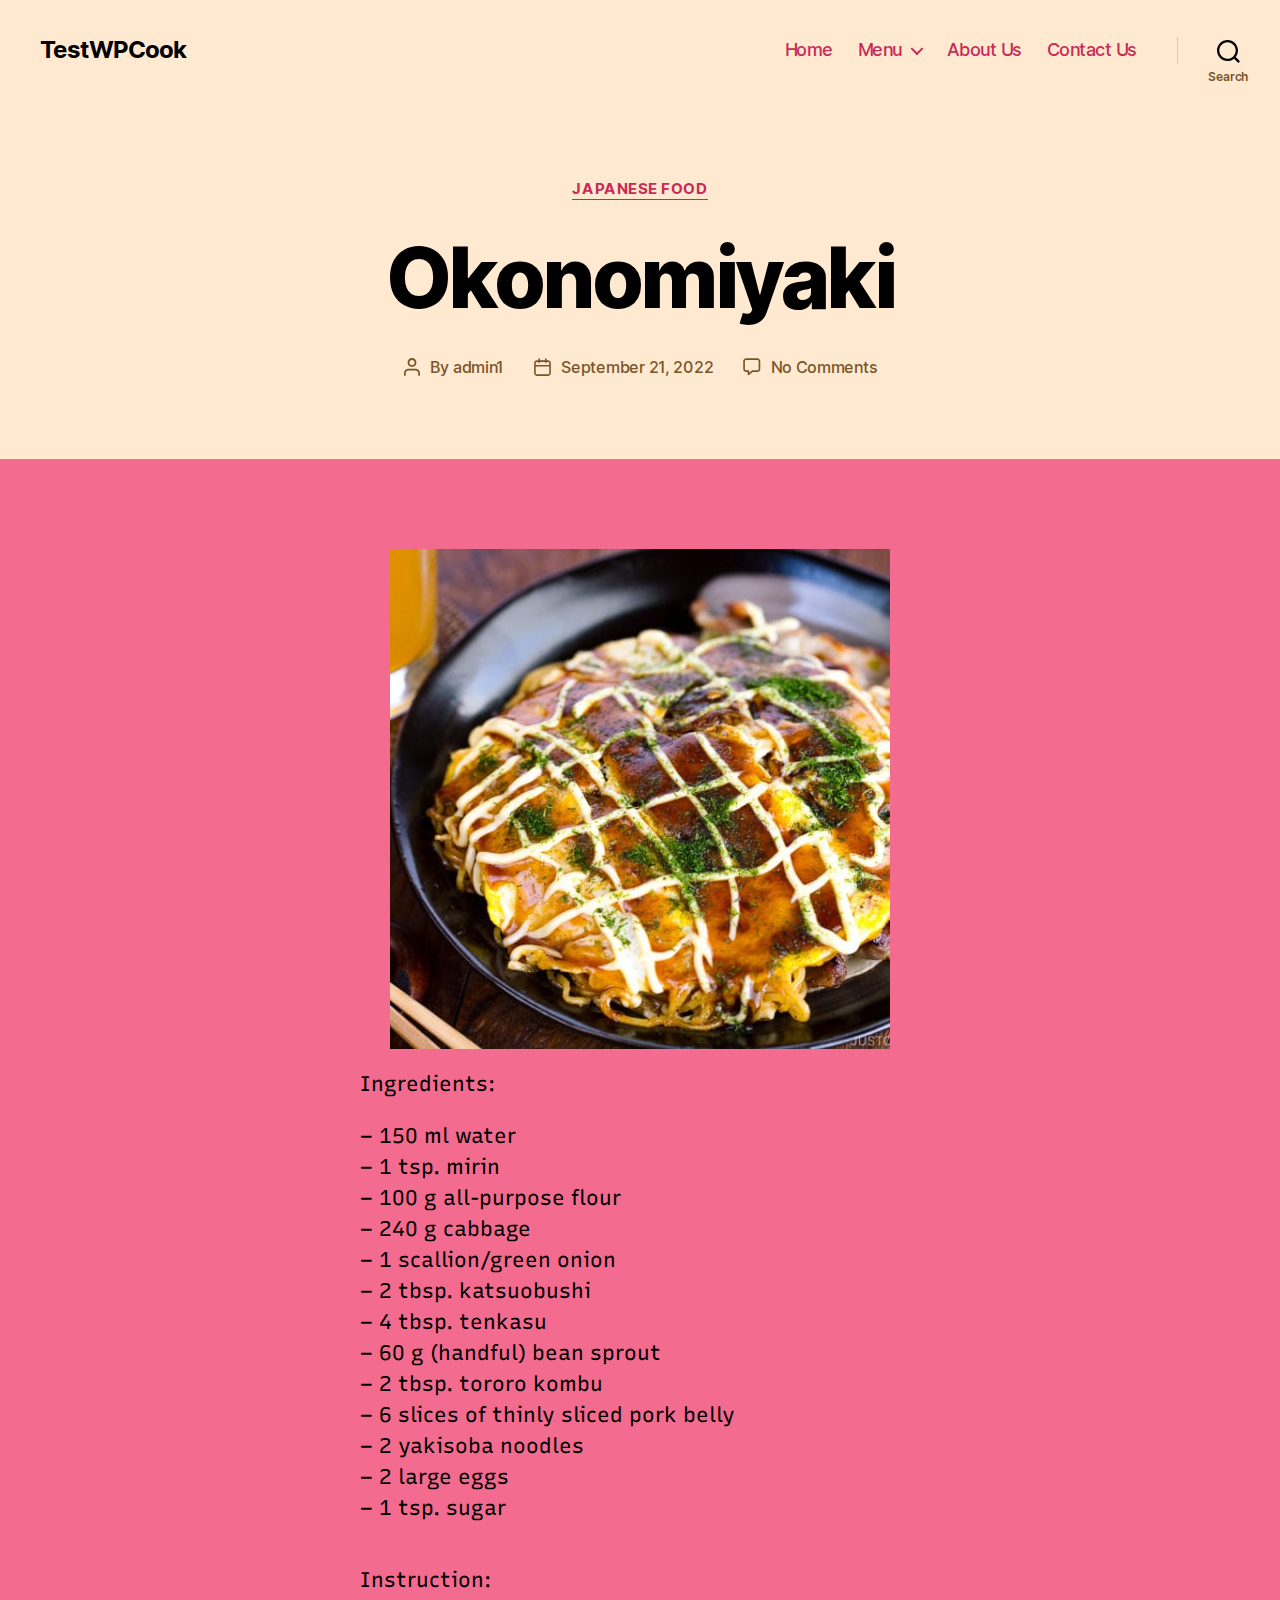
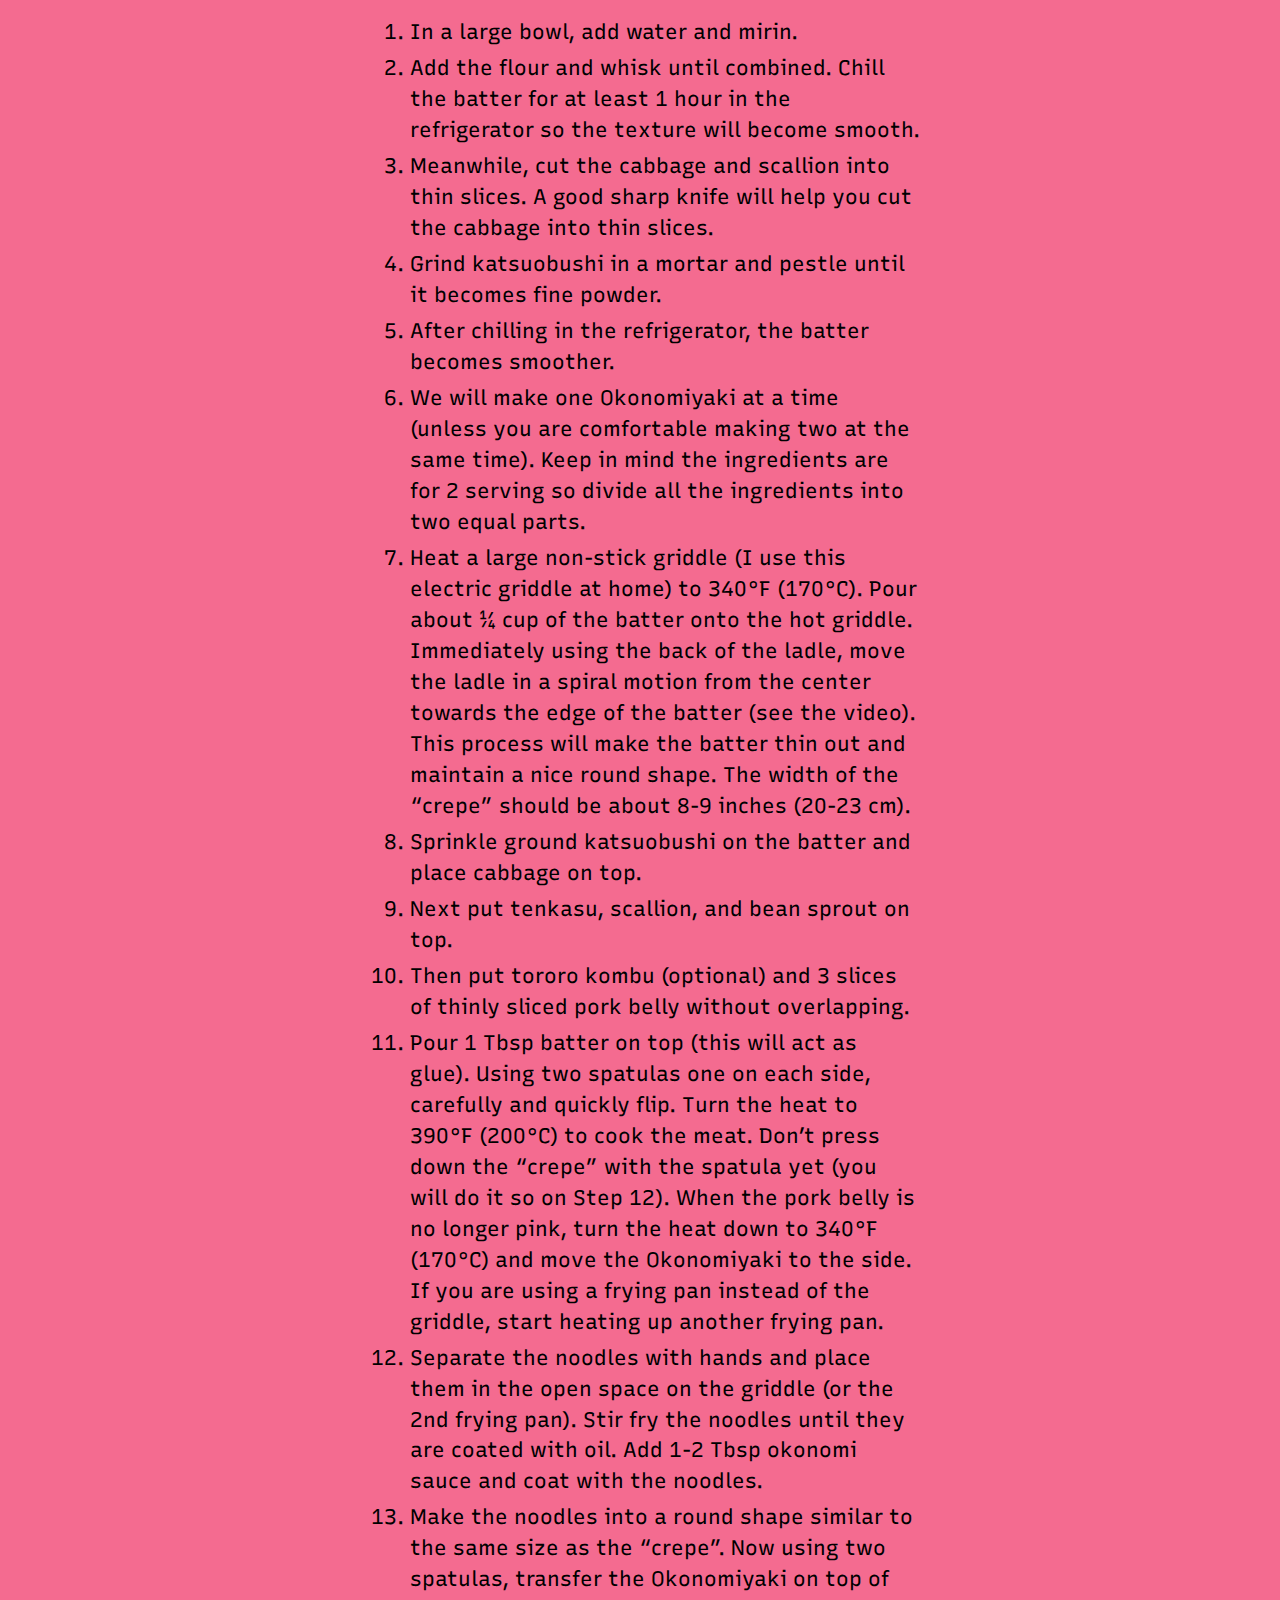
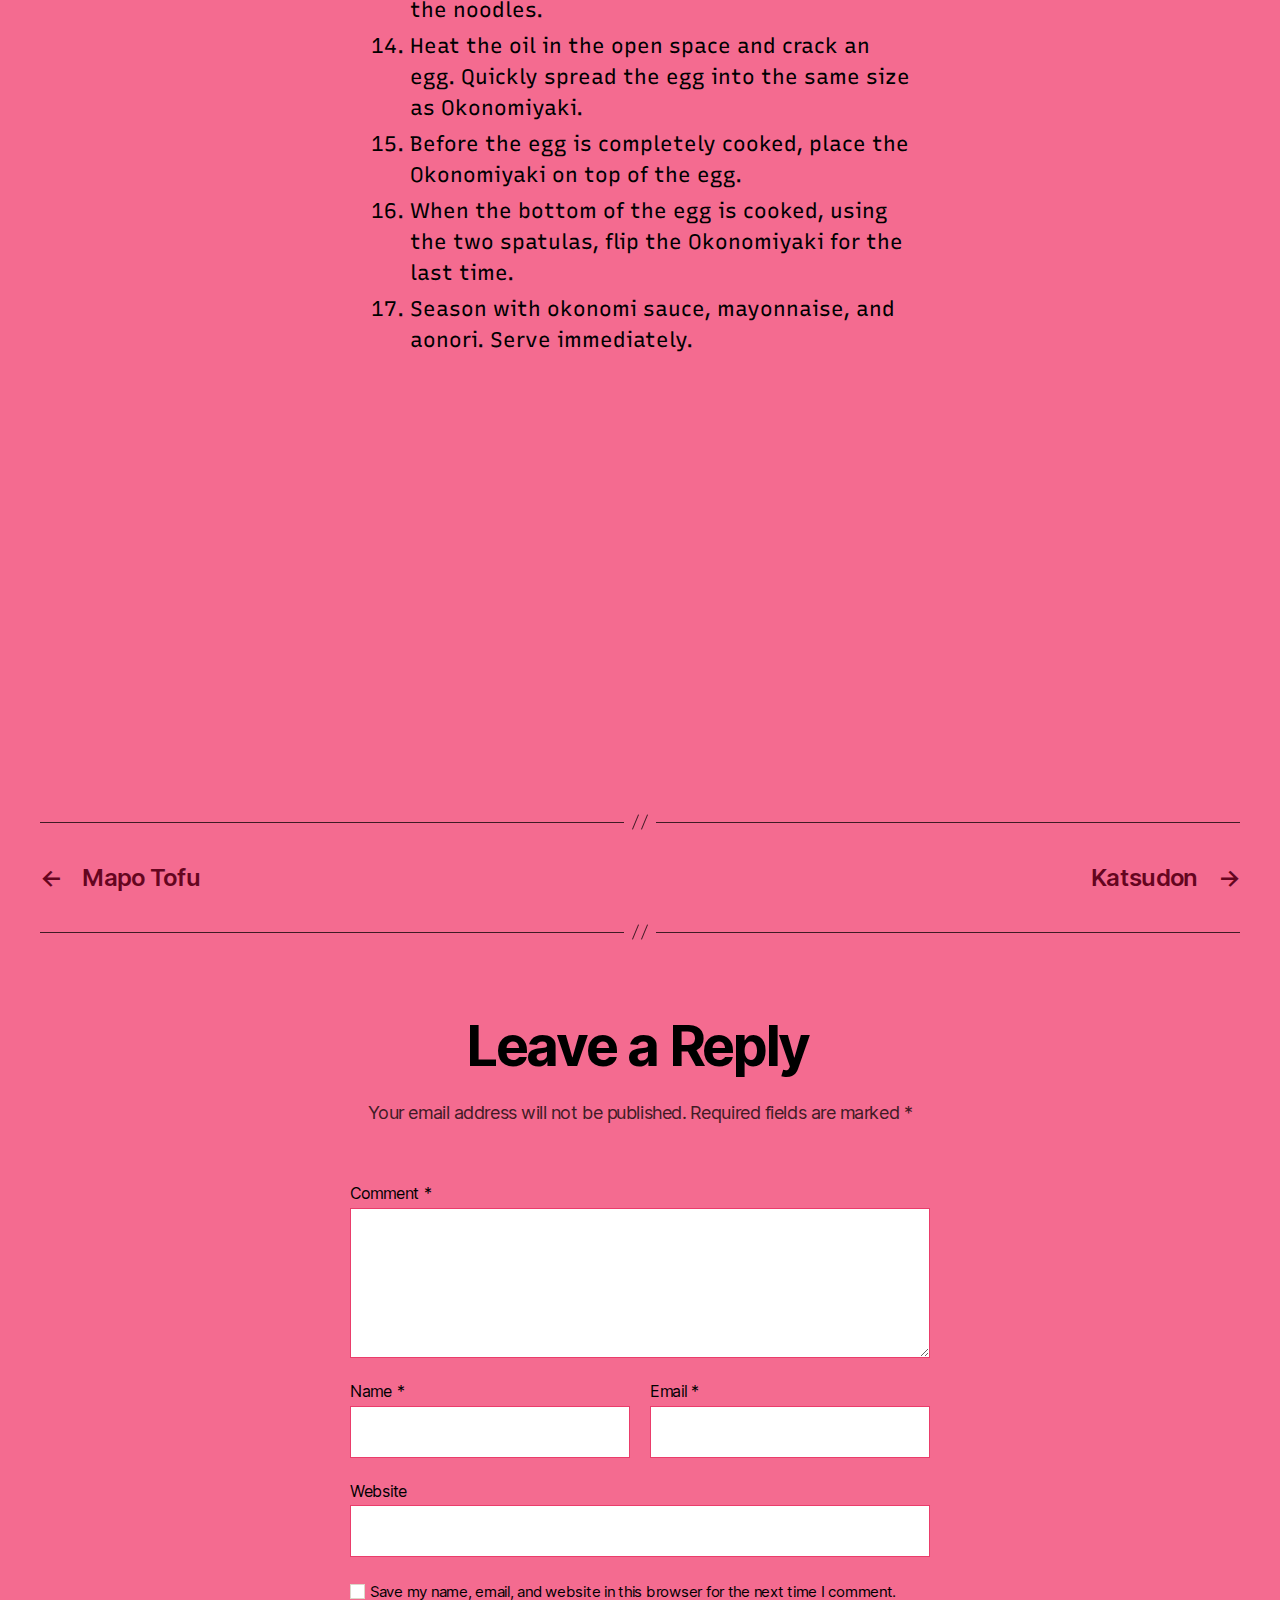
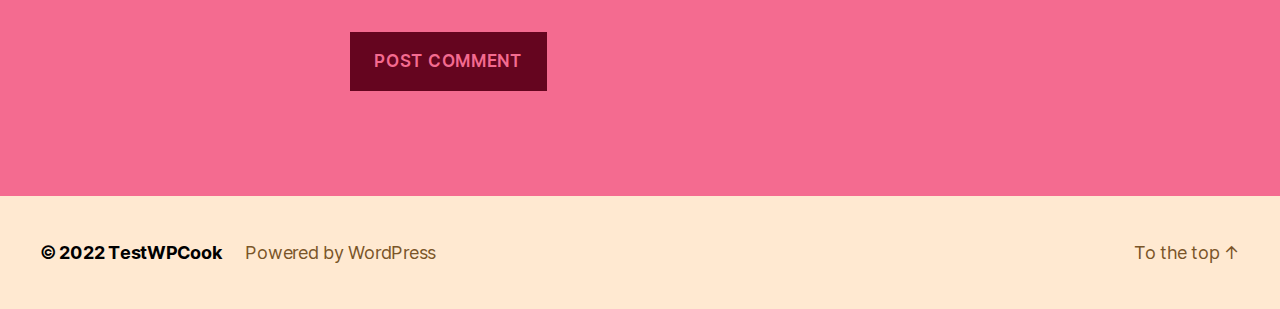
<file: 2022/09/21/okonomiyaki/index.html>
<!DOCTYPE html>
<html class="no-js" lang="en-US">

	<head>

		<meta charset="UTF-8">
		<meta name="viewport" content="width=device-width, initial-scale=1.0">

		<link rel="profile" href="https://gmpg.org/xfn/11">

		<title>Okonomiyaki &#8211; TestWPCook</title>
<meta name="robots" content="max-image-preview:large">
<link rel="dns-prefetch" href="//s.w.org">
<link rel="alternate" type="application/rss+xml" title="TestWPCook &raquo; Feed" href="https://jerryjustin3.github.io/testingwp/feed/">
<link rel="alternate" type="application/rss+xml" title="TestWPCook &raquo; Comments Feed" href="https://jerryjustin3.github.io/testingwp/comments/feed/">
<link rel="alternate" type="application/rss+xml" title="TestWPCook &raquo; Okonomiyaki Comments Feed" href="https://jerryjustin3.github.io/testingwp/2022/09/21/okonomiyaki/feed/">
<script>
window._wpemojiSettings = {"baseUrl":"https:\/\/s.w.org\/images\/core\/emoji\/14.0.0\/72x72\/","ext":".png","svgUrl":"https:\/\/s.w.org\/images\/core\/emoji\/14.0.0\/svg\/","svgExt":".svg","source":{"concatemoji":"http:\/\/localhost\/testingwp\/wp-includes\/js\/wp-emoji-release.min.js?ver=6.0.2"}};
/*! This file is auto-generated */
!function(e,a,t){var n,r,o,i=a.createElement("canvas"),p=i.getContext&&i.getContext("2d");function s(e,t){var a=String.fromCharCode,e=(p.clearRect(0,0,i.width,i.height),p.fillText(a.apply(this,e),0,0),i.toDataURL());return p.clearRect(0,0,i.width,i.height),p.fillText(a.apply(this,t),0,0),e===i.toDataURL()}function c(e){var t=a.createElement("script");t.src=e,t.defer=t.type="text/javascript",a.getElementsByTagName("head")[0].appendChild(t)}for(o=Array("flag","emoji"),t.supports={everything:!0,everythingExceptFlag:!0},r=0;r<o.length;r++)t.supports[o[r]]=function(e){if(!p||!p.fillText)return!1;switch(p.textBaseline="top",p.font="600 32px Arial",e){case"flag":return s([127987,65039,8205,9895,65039],[127987,65039,8203,9895,65039])?!1:!s([55356,56826,55356,56819],[55356,56826,8203,55356,56819])&&!s([55356,57332,56128,56423,56128,56418,56128,56421,56128,56430,56128,56423,56128,56447],[55356,57332,8203,56128,56423,8203,56128,56418,8203,56128,56421,8203,56128,56430,8203,56128,56423,8203,56128,56447]);case"emoji":return!s([129777,127995,8205,129778,127999],[129777,127995,8203,129778,127999])}return!1}(o[r]),t.supports.everything=t.supports.everything&&t.supports[o[r]],"flag"!==o[r]&&(t.supports.everythingExceptFlag=t.supports.everythingExceptFlag&&t.supports[o[r]]);t.supports.everythingExceptFlag=t.supports.everythingExceptFlag&&!t.supports.flag,t.DOMReady=!1,t.readyCallback=function(){t.DOMReady=!0},t.supports.everything||(n=function(){t.readyCallback()},a.addEventListener?(a.addEventListener("DOMContentLoaded",n,!1),e.addEventListener("load",n,!1)):(e.attachEvent("onload",n),a.attachEvent("onreadystatechange",function(){"complete"===a.readyState&&t.readyCallback()})),(e=t.source||{}).concatemoji?c(e.concatemoji):e.wpemoji&&e.twemoji&&(c(e.twemoji),c(e.wpemoji)))}(window,document,window._wpemojiSettings);
</script>
<style>img.wp-smiley,
img.emoji {
	display: inline !important;
	border: none !important;
	box-shadow: none !important;
	height: 1em !important;
	width: 1em !important;
	margin: 0 0.07em !important;
	vertical-align: -0.1em !important;
	background: none !important;
	padding: 0 !important;
}</style>
	<link rel="stylesheet" id="wp-block-library-css" href="https://jerryjustin3.github.io/testingwp/wp-includes/css/dist/block-library/style.min.css?ver=6.0.2" media="all">
<style id="global-styles-inline-css">body{--wp--preset--color--black: #000000;--wp--preset--color--cyan-bluish-gray: #abb8c3;--wp--preset--color--white: #ffffff;--wp--preset--color--pale-pink: #f78da7;--wp--preset--color--vivid-red: #cf2e2e;--wp--preset--color--luminous-vivid-orange: #ff6900;--wp--preset--color--luminous-vivid-amber: #fcb900;--wp--preset--color--light-green-cyan: #7bdcb5;--wp--preset--color--vivid-green-cyan: #00d084;--wp--preset--color--pale-cyan-blue: #8ed1fc;--wp--preset--color--vivid-cyan-blue: #0693e3;--wp--preset--color--vivid-purple: #9b51e0;--wp--preset--color--accent: #65051f;--wp--preset--color--primary: #000000;--wp--preset--color--secondary: #411a24;--wp--preset--color--subtle-background: #ea3d6b;--wp--preset--color--background: #f46b90;--wp--preset--gradient--vivid-cyan-blue-to-vivid-purple: linear-gradient(135deg,rgba(6,147,227,1) 0%,rgb(155,81,224) 100%);--wp--preset--gradient--light-green-cyan-to-vivid-green-cyan: linear-gradient(135deg,rgb(122,220,180) 0%,rgb(0,208,130) 100%);--wp--preset--gradient--luminous-vivid-amber-to-luminous-vivid-orange: linear-gradient(135deg,rgba(252,185,0,1) 0%,rgba(255,105,0,1) 100%);--wp--preset--gradient--luminous-vivid-orange-to-vivid-red: linear-gradient(135deg,rgba(255,105,0,1) 0%,rgb(207,46,46) 100%);--wp--preset--gradient--very-light-gray-to-cyan-bluish-gray: linear-gradient(135deg,rgb(238,238,238) 0%,rgb(169,184,195) 100%);--wp--preset--gradient--cool-to-warm-spectrum: linear-gradient(135deg,rgb(74,234,220) 0%,rgb(151,120,209) 20%,rgb(207,42,186) 40%,rgb(238,44,130) 60%,rgb(251,105,98) 80%,rgb(254,248,76) 100%);--wp--preset--gradient--blush-light-purple: linear-gradient(135deg,rgb(255,206,236) 0%,rgb(152,150,240) 100%);--wp--preset--gradient--blush-bordeaux: linear-gradient(135deg,rgb(254,205,165) 0%,rgb(254,45,45) 50%,rgb(107,0,62) 100%);--wp--preset--gradient--luminous-dusk: linear-gradient(135deg,rgb(255,203,112) 0%,rgb(199,81,192) 50%,rgb(65,88,208) 100%);--wp--preset--gradient--pale-ocean: linear-gradient(135deg,rgb(255,245,203) 0%,rgb(182,227,212) 50%,rgb(51,167,181) 100%);--wp--preset--gradient--electric-grass: linear-gradient(135deg,rgb(202,248,128) 0%,rgb(113,206,126) 100%);--wp--preset--gradient--midnight: linear-gradient(135deg,rgb(2,3,129) 0%,rgb(40,116,252) 100%);--wp--preset--duotone--dark-grayscale: url('#wp-duotone-dark-grayscale');--wp--preset--duotone--grayscale: url('#wp-duotone-grayscale');--wp--preset--duotone--purple-yellow: url('#wp-duotone-purple-yellow');--wp--preset--duotone--blue-red: url('#wp-duotone-blue-red');--wp--preset--duotone--midnight: url('#wp-duotone-midnight');--wp--preset--duotone--magenta-yellow: url('#wp-duotone-magenta-yellow');--wp--preset--duotone--purple-green: url('#wp-duotone-purple-green');--wp--preset--duotone--blue-orange: url('#wp-duotone-blue-orange');--wp--preset--font-size--small: 18px;--wp--preset--font-size--medium: 20px;--wp--preset--font-size--large: 26.25px;--wp--preset--font-size--x-large: 42px;--wp--preset--font-size--normal: 21px;--wp--preset--font-size--larger: 32px;}.has-black-color{color: var(--wp--preset--color--black) !important;}.has-cyan-bluish-gray-color{color: var(--wp--preset--color--cyan-bluish-gray) !important;}.has-white-color{color: var(--wp--preset--color--white) !important;}.has-pale-pink-color{color: var(--wp--preset--color--pale-pink) !important;}.has-vivid-red-color{color: var(--wp--preset--color--vivid-red) !important;}.has-luminous-vivid-orange-color{color: var(--wp--preset--color--luminous-vivid-orange) !important;}.has-luminous-vivid-amber-color{color: var(--wp--preset--color--luminous-vivid-amber) !important;}.has-light-green-cyan-color{color: var(--wp--preset--color--light-green-cyan) !important;}.has-vivid-green-cyan-color{color: var(--wp--preset--color--vivid-green-cyan) !important;}.has-pale-cyan-blue-color{color: var(--wp--preset--color--pale-cyan-blue) !important;}.has-vivid-cyan-blue-color{color: var(--wp--preset--color--vivid-cyan-blue) !important;}.has-vivid-purple-color{color: var(--wp--preset--color--vivid-purple) !important;}.has-black-background-color{background-color: var(--wp--preset--color--black) !important;}.has-cyan-bluish-gray-background-color{background-color: var(--wp--preset--color--cyan-bluish-gray) !important;}.has-white-background-color{background-color: var(--wp--preset--color--white) !important;}.has-pale-pink-background-color{background-color: var(--wp--preset--color--pale-pink) !important;}.has-vivid-red-background-color{background-color: var(--wp--preset--color--vivid-red) !important;}.has-luminous-vivid-orange-background-color{background-color: var(--wp--preset--color--luminous-vivid-orange) !important;}.has-luminous-vivid-amber-background-color{background-color: var(--wp--preset--color--luminous-vivid-amber) !important;}.has-light-green-cyan-background-color{background-color: var(--wp--preset--color--light-green-cyan) !important;}.has-vivid-green-cyan-background-color{background-color: var(--wp--preset--color--vivid-green-cyan) !important;}.has-pale-cyan-blue-background-color{background-color: var(--wp--preset--color--pale-cyan-blue) !important;}.has-vivid-cyan-blue-background-color{background-color: var(--wp--preset--color--vivid-cyan-blue) !important;}.has-vivid-purple-background-color{background-color: var(--wp--preset--color--vivid-purple) !important;}.has-black-border-color{border-color: var(--wp--preset--color--black) !important;}.has-cyan-bluish-gray-border-color{border-color: var(--wp--preset--color--cyan-bluish-gray) !important;}.has-white-border-color{border-color: var(--wp--preset--color--white) !important;}.has-pale-pink-border-color{border-color: var(--wp--preset--color--pale-pink) !important;}.has-vivid-red-border-color{border-color: var(--wp--preset--color--vivid-red) !important;}.has-luminous-vivid-orange-border-color{border-color: var(--wp--preset--color--luminous-vivid-orange) !important;}.has-luminous-vivid-amber-border-color{border-color: var(--wp--preset--color--luminous-vivid-amber) !important;}.has-light-green-cyan-border-color{border-color: var(--wp--preset--color--light-green-cyan) !important;}.has-vivid-green-cyan-border-color{border-color: var(--wp--preset--color--vivid-green-cyan) !important;}.has-pale-cyan-blue-border-color{border-color: var(--wp--preset--color--pale-cyan-blue) !important;}.has-vivid-cyan-blue-border-color{border-color: var(--wp--preset--color--vivid-cyan-blue) !important;}.has-vivid-purple-border-color{border-color: var(--wp--preset--color--vivid-purple) !important;}.has-vivid-cyan-blue-to-vivid-purple-gradient-background{background: var(--wp--preset--gradient--vivid-cyan-blue-to-vivid-purple) !important;}.has-light-green-cyan-to-vivid-green-cyan-gradient-background{background: var(--wp--preset--gradient--light-green-cyan-to-vivid-green-cyan) !important;}.has-luminous-vivid-amber-to-luminous-vivid-orange-gradient-background{background: var(--wp--preset--gradient--luminous-vivid-amber-to-luminous-vivid-orange) !important;}.has-luminous-vivid-orange-to-vivid-red-gradient-background{background: var(--wp--preset--gradient--luminous-vivid-orange-to-vivid-red) !important;}.has-very-light-gray-to-cyan-bluish-gray-gradient-background{background: var(--wp--preset--gradient--very-light-gray-to-cyan-bluish-gray) !important;}.has-cool-to-warm-spectrum-gradient-background{background: var(--wp--preset--gradient--cool-to-warm-spectrum) !important;}.has-blush-light-purple-gradient-background{background: var(--wp--preset--gradient--blush-light-purple) !important;}.has-blush-bordeaux-gradient-background{background: var(--wp--preset--gradient--blush-bordeaux) !important;}.has-luminous-dusk-gradient-background{background: var(--wp--preset--gradient--luminous-dusk) !important;}.has-pale-ocean-gradient-background{background: var(--wp--preset--gradient--pale-ocean) !important;}.has-electric-grass-gradient-background{background: var(--wp--preset--gradient--electric-grass) !important;}.has-midnight-gradient-background{background: var(--wp--preset--gradient--midnight) !important;}.has-small-font-size{font-size: var(--wp--preset--font-size--small) !important;}.has-medium-font-size{font-size: var(--wp--preset--font-size--medium) !important;}.has-large-font-size{font-size: var(--wp--preset--font-size--large) !important;}.has-x-large-font-size{font-size: var(--wp--preset--font-size--x-large) !important;}</style>
<link rel="stylesheet" id="twentytwenty-style-css" href="https://jerryjustin3.github.io/testingwp/wp-content/themes/twentytwenty/style.css?ver=2.0" media="all">
<style id="twentytwenty-style-inline-css">.color-accent,.color-accent-hover:hover,.color-accent-hover:focus,:root .has-accent-color,.has-drop-cap:not(:focus):first-letter,.wp-block-button.is-style-outline,a { color: #65051f; }blockquote,.border-color-accent,.border-color-accent-hover:hover,.border-color-accent-hover:focus { border-color: #65051f; }button,.button,.faux-button,.wp-block-button__link,.wp-block-file .wp-block-file__button,input[type="button"],input[type="reset"],input[type="submit"],.bg-accent,.bg-accent-hover:hover,.bg-accent-hover:focus,:root .has-accent-background-color,.comment-reply-link { background-color: #65051f; }.fill-children-accent,.fill-children-accent * { fill: #65051f; }:root .has-background-color,button,.button,.faux-button,.wp-block-button__link,.wp-block-file__button,input[type="button"],input[type="reset"],input[type="submit"],.wp-block-button,.comment-reply-link,.has-background.has-primary-background-color:not(.has-text-color),.has-background.has-primary-background-color *:not(.has-text-color),.has-background.has-accent-background-color:not(.has-text-color),.has-background.has-accent-background-color *:not(.has-text-color) { color: #f46b90; }:root .has-background-background-color { background-color: #f46b90; }body,.entry-title a,:root .has-primary-color { color: #000000; }:root .has-primary-background-color { background-color: #000000; }cite,figcaption,.wp-caption-text,.post-meta,.entry-content .wp-block-archives li,.entry-content .wp-block-categories li,.entry-content .wp-block-latest-posts li,.wp-block-latest-comments__comment-date,.wp-block-latest-posts__post-date,.wp-block-embed figcaption,.wp-block-image figcaption,.wp-block-pullquote cite,.comment-metadata,.comment-respond .comment-notes,.comment-respond .logged-in-as,.pagination .dots,.entry-content hr:not(.has-background),hr.styled-separator,:root .has-secondary-color { color: #411a24; }:root .has-secondary-background-color { background-color: #411a24; }pre,fieldset,input,textarea,table,table *,hr { border-color: #ea3d6b; }caption,code,code,kbd,samp,.wp-block-table.is-style-stripes tbody tr:nth-child(odd),:root .has-subtle-background-background-color { background-color: #ea3d6b; }.wp-block-table.is-style-stripes { border-bottom-color: #ea3d6b; }.wp-block-latest-posts.is-grid li { border-top-color: #ea3d6b; }:root .has-subtle-background-color { color: #ea3d6b; }body:not(.overlay-header) .primary-menu > li > a,body:not(.overlay-header) .primary-menu > li > .icon,.modal-menu a,.footer-menu a, .footer-widgets a,#site-footer .wp-block-button.is-style-outline,.wp-block-pullquote:before,.singular:not(.overlay-header) .entry-header a,.archive-header a,.header-footer-group .color-accent,.header-footer-group .color-accent-hover:hover { color: #c92a55; }.social-icons a,#site-footer button:not(.toggle),#site-footer .button,#site-footer .faux-button,#site-footer .wp-block-button__link,#site-footer .wp-block-file__button,#site-footer input[type="button"],#site-footer input[type="reset"],#site-footer input[type="submit"] { background-color: #c92a55; }.social-icons a,body:not(.overlay-header) .primary-menu ul,.header-footer-group button,.header-footer-group .button,.header-footer-group .faux-button,.header-footer-group .wp-block-button:not(.is-style-outline) .wp-block-button__link,.header-footer-group .wp-block-file__button,.header-footer-group input[type="button"],.header-footer-group input[type="reset"],.header-footer-group input[type="submit"] { color: #ffe9d1; }#site-header,.footer-nav-widgets-wrapper,#site-footer,.menu-modal,.menu-modal-inner,.search-modal-inner,.archive-header,.singular .entry-header,.singular .featured-media:before,.wp-block-pullquote:before { background-color: #ffe9d1; }.header-footer-group,body:not(.overlay-header) #site-header .toggle,.menu-modal .toggle { color: #000000; }body:not(.overlay-header) .primary-menu ul { background-color: #000000; }body:not(.overlay-header) .primary-menu > li > ul:after { border-bottom-color: #000000; }body:not(.overlay-header) .primary-menu ul ul:after { border-left-color: #000000; }.site-description,body:not(.overlay-header) .toggle-inner .toggle-text,.widget .post-date,.widget .rss-date,.widget_archive li,.widget_categories li,.widget cite,.widget_pages li,.widget_meta li,.widget_nav_menu li,.powered-by-wordpress,.to-the-top,.singular .entry-header .post-meta,.singular:not(.overlay-header) .entry-header .post-meta a { color: #7a5528; }.header-footer-group pre,.header-footer-group fieldset,.header-footer-group input,.header-footer-group textarea,.header-footer-group table,.header-footer-group table *,.footer-nav-widgets-wrapper,#site-footer,.menu-modal nav *,.footer-widgets-outer-wrapper,.footer-top { border-color: #efc48e; }.header-footer-group table caption,body:not(.overlay-header) .header-inner .toggle-wrapper::before { background-color: #efc48e; }</style>
<link rel="stylesheet" id="twentytwenty-print-style-css" href="https://jerryjustin3.github.io/testingwp/wp-content/themes/twentytwenty/print.css?ver=2.0" media="print">
<link rel="stylesheet" id="elementor-icons-css" href="https://jerryjustin3.github.io/testingwp/wp-content/plugins/elementor/assets/lib/eicons/css/elementor-icons.min.css?ver=5.16.0" media="all">
<link rel="stylesheet" id="elementor-frontend-legacy-css" href="https://jerryjustin3.github.io/testingwp/wp-content/plugins/elementor/assets/css/frontend-legacy.min.css?ver=3.7.7" media="all">
<link rel="stylesheet" id="elementor-frontend-css" href="https://jerryjustin3.github.io/testingwp/wp-content/plugins/elementor/assets/css/frontend.min.css?ver=3.7.7" media="all">
<link rel="stylesheet" id="elementor-post-15-css" href="https://jerryjustin3.github.io/testingwp/wp-content/uploads/elementor/css/post-15.css?ver=1663769055" media="all">
<link rel="stylesheet" id="stratum-widgets-style-css" href="https://jerryjustin3.github.io/testingwp/wp-content/plugins/stratum/assets/css/style.min.css?ver=1.3.13" media="all">
<link rel="stylesheet" id="elementor-pro-css" href="https://jerryjustin3.github.io/testingwp/wp-content/plugins/pro-elements/assets/css/frontend.min.css?ver=3.7.3" media="all">
<link rel="stylesheet" id="elementor-global-css" href="https://jerryjustin3.github.io/testingwp/wp-content/uploads/elementor/css/global.css?ver=1663769055" media="all">
<link rel="stylesheet" id="elementor-post-221-css" href="https://jerryjustin3.github.io/testingwp/wp-content/uploads/elementor/css/post-221.css?ver=1663769579" media="all">
<link rel="stylesheet" id="google-fonts-1-css" href="https://fonts.googleapis.com/css?family=Roboto%3A100%2C100italic%2C200%2C200italic%2C300%2C300italic%2C400%2C400italic%2C500%2C500italic%2C600%2C600italic%2C700%2C700italic%2C800%2C800italic%2C900%2C900italic%7CRoboto+Slab%3A100%2C100italic%2C200%2C200italic%2C300%2C300italic%2C400%2C400italic%2C500%2C500italic%2C600%2C600italic%2C700%2C700italic%2C800%2C800italic%2C900%2C900italic%7CRecursive%3A100%2C100italic%2C200%2C200italic%2C300%2C300italic%2C400%2C400italic%2C500%2C500italic%2C600%2C600italic%2C700%2C700italic%2C800%2C800italic%2C900%2C900italic&#038;display=auto&#038;ver=6.0.2" media="all">
<script src="https://jerryjustin3.github.io/testingwp/wp-includes/js/jquery/jquery.min.js?ver=3.6.0" id="jquery-core-js"></script>
<script src="https://jerryjustin3.github.io/testingwp/wp-includes/js/jquery/jquery-migrate.min.js?ver=3.3.2" id="jquery-migrate-js"></script>
<script src="https://jerryjustin3.github.io/testingwp/wp-content/themes/twentytwenty/assets/js/index.js?ver=2.0" id="twentytwenty-js-js" async></script>
<link rel="https://api.w.org/" href="https://jerryjustin3.github.io/testingwp/wp-json/">
<link rel="alternate" type="application/json" href="https://jerryjustin3.github.io/testingwp/wp-json/wp/v2/posts/221">
<link rel="EditURI" type="application/rsd+xml" title="RSD" href="https://jerryjustin3.github.io/testingwp/xmlrpc.php?rsd">
<link rel="wlwmanifest" type="application/wlwmanifest+xml" href="https://jerryjustin3.github.io/testingwp/wp-includes/wlwmanifest.xml"> 
<meta name="generator" content="WordPress 6.0.2">
<link rel="canonical" href="https://jerryjustin3.github.io/testingwp/2022/09/21/okonomiyaki/">
<link rel="shortlink" href="https://jerryjustin3.github.io/testingwp/?p=221">
<link rel="alternate" type="application/json+oembed" href="https://jerryjustin3.github.io/testingwp/wp-json/oembed/1.0/embed?url=http%3A%2F%2Flocalhost%2Ftestingwp%2F2022%2F09%2F21%2Fokonomiyaki%2F">
<link rel="alternate" type="text/xml+oembed" href="https://jerryjustin3.github.io/testingwp/wp-json/oembed/1.0/embed?url=http%3A%2F%2Flocalhost%2Ftestingwp%2F2022%2F09%2F21%2Fokonomiyaki%2F&#038;format=xml">
	<script>document.documentElement.className = document.documentElement.className.replace( 'no-js', 'js' );</script>
	<style id="custom-background-css">body.custom-background { background-color: #f46b90; }</style>
	
	</head>

	<body class="post-template-default single single-post postid-221 single-format-standard custom-background wp-embed-responsive singular enable-search-modal missing-post-thumbnail has-single-pagination showing-comments show-avatars footer-top-hidden elementor-default elementor-kit-15 elementor-page elementor-page-221">

		<a class="skip-link screen-reader-text" href="#site-content">Skip to the content</a><svg xmlns="http://www.w3.org/2000/svg" viewbox="0 0 0 0" width="0" height="0" focusable="false" role="none" style="visibility: hidden; position: absolute; left: -9999px; overflow: hidden;"><defs><filter id="wp-duotone-dark-grayscale"><fecolormatrix color-interpolation-filters="sRGB" type="matrix" values=" .299 .587 .114 0 0 .299 .587 .114 0 0 .299 .587 .114 0 0 .299 .587 .114 0 0 "></fecolormatrix><fecomponenttransfer color-interpolation-filters="sRGB"><fefuncr type="table" tablevalues="0 0.49803921568627"></fefuncr><fefuncg type="table" tablevalues="0 0.49803921568627"></fefuncg><fefuncb type="table" tablevalues="0 0.49803921568627"></fefuncb><fefunca type="table" tablevalues="1 1"></fefunca></fecomponenttransfer><fecomposite in2="SourceGraphic" operator="in"></fecomposite></filter></defs></svg><svg xmlns="http://www.w3.org/2000/svg" viewbox="0 0 0 0" width="0" height="0" focusable="false" role="none" style="visibility: hidden; position: absolute; left: -9999px; overflow: hidden;"><defs><filter id="wp-duotone-grayscale"><fecolormatrix color-interpolation-filters="sRGB" type="matrix" values=" .299 .587 .114 0 0 .299 .587 .114 0 0 .299 .587 .114 0 0 .299 .587 .114 0 0 "></fecolormatrix><fecomponenttransfer color-interpolation-filters="sRGB"><fefuncr type="table" tablevalues="0 1"></fefuncr><fefuncg type="table" tablevalues="0 1"></fefuncg><fefuncb type="table" tablevalues="0 1"></fefuncb><fefunca type="table" tablevalues="1 1"></fefunca></fecomponenttransfer><fecomposite in2="SourceGraphic" operator="in"></fecomposite></filter></defs></svg><svg xmlns="http://www.w3.org/2000/svg" viewbox="0 0 0 0" width="0" height="0" focusable="false" role="none" style="visibility: hidden; position: absolute; left: -9999px; overflow: hidden;"><defs><filter id="wp-duotone-purple-yellow"><fecolormatrix color-interpolation-filters="sRGB" type="matrix" values=" .299 .587 .114 0 0 .299 .587 .114 0 0 .299 .587 .114 0 0 .299 .587 .114 0 0 "></fecolormatrix><fecomponenttransfer color-interpolation-filters="sRGB"><fefuncr type="table" tablevalues="0.54901960784314 0.98823529411765"></fefuncr><fefuncg type="table" tablevalues="0 1"></fefuncg><fefuncb type="table" tablevalues="0.71764705882353 0.25490196078431"></fefuncb><fefunca type="table" tablevalues="1 1"></fefunca></fecomponenttransfer><fecomposite in2="SourceGraphic" operator="in"></fecomposite></filter></defs></svg><svg xmlns="http://www.w3.org/2000/svg" viewbox="0 0 0 0" width="0" height="0" focusable="false" role="none" style="visibility: hidden; position: absolute; left: -9999px; overflow: hidden;"><defs><filter id="wp-duotone-blue-red"><fecolormatrix color-interpolation-filters="sRGB" type="matrix" values=" .299 .587 .114 0 0 .299 .587 .114 0 0 .299 .587 .114 0 0 .299 .587 .114 0 0 "></fecolormatrix><fecomponenttransfer color-interpolation-filters="sRGB"><fefuncr type="table" tablevalues="0 1"></fefuncr><fefuncg type="table" tablevalues="0 0.27843137254902"></fefuncg><fefuncb type="table" tablevalues="0.5921568627451 0.27843137254902"></fefuncb><fefunca type="table" tablevalues="1 1"></fefunca></fecomponenttransfer><fecomposite in2="SourceGraphic" operator="in"></fecomposite></filter></defs></svg><svg xmlns="http://www.w3.org/2000/svg" viewbox="0 0 0 0" width="0" height="0" focusable="false" role="none" style="visibility: hidden; position: absolute; left: -9999px; overflow: hidden;"><defs><filter id="wp-duotone-midnight"><fecolormatrix color-interpolation-filters="sRGB" type="matrix" values=" .299 .587 .114 0 0 .299 .587 .114 0 0 .299 .587 .114 0 0 .299 .587 .114 0 0 "></fecolormatrix><fecomponenttransfer color-interpolation-filters="sRGB"><fefuncr type="table" tablevalues="0 0"></fefuncr><fefuncg type="table" tablevalues="0 0.64705882352941"></fefuncg><fefuncb type="table" tablevalues="0 1"></fefuncb><fefunca type="table" tablevalues="1 1"></fefunca></fecomponenttransfer><fecomposite in2="SourceGraphic" operator="in"></fecomposite></filter></defs></svg><svg xmlns="http://www.w3.org/2000/svg" viewbox="0 0 0 0" width="0" height="0" focusable="false" role="none" style="visibility: hidden; position: absolute; left: -9999px; overflow: hidden;"><defs><filter id="wp-duotone-magenta-yellow"><fecolormatrix color-interpolation-filters="sRGB" type="matrix" values=" .299 .587 .114 0 0 .299 .587 .114 0 0 .299 .587 .114 0 0 .299 .587 .114 0 0 "></fecolormatrix><fecomponenttransfer color-interpolation-filters="sRGB"><fefuncr type="table" tablevalues="0.78039215686275 1"></fefuncr><fefuncg type="table" tablevalues="0 0.94901960784314"></fefuncg><fefuncb type="table" tablevalues="0.35294117647059 0.47058823529412"></fefuncb><fefunca type="table" tablevalues="1 1"></fefunca></fecomponenttransfer><fecomposite in2="SourceGraphic" operator="in"></fecomposite></filter></defs></svg><svg xmlns="http://www.w3.org/2000/svg" viewbox="0 0 0 0" width="0" height="0" focusable="false" role="none" style="visibility: hidden; position: absolute; left: -9999px; overflow: hidden;"><defs><filter id="wp-duotone-purple-green"><fecolormatrix color-interpolation-filters="sRGB" type="matrix" values=" .299 .587 .114 0 0 .299 .587 .114 0 0 .299 .587 .114 0 0 .299 .587 .114 0 0 "></fecolormatrix><fecomponenttransfer color-interpolation-filters="sRGB"><fefuncr type="table" tablevalues="0.65098039215686 0.40392156862745"></fefuncr><fefuncg type="table" tablevalues="0 1"></fefuncg><fefuncb type="table" tablevalues="0.44705882352941 0.4"></fefuncb><fefunca type="table" tablevalues="1 1"></fefunca></fecomponenttransfer><fecomposite in2="SourceGraphic" operator="in"></fecomposite></filter></defs></svg><svg xmlns="http://www.w3.org/2000/svg" viewbox="0 0 0 0" width="0" height="0" focusable="false" role="none" style="visibility: hidden; position: absolute; left: -9999px; overflow: hidden;"><defs><filter id="wp-duotone-blue-orange"><fecolormatrix color-interpolation-filters="sRGB" type="matrix" values=" .299 .587 .114 0 0 .299 .587 .114 0 0 .299 .587 .114 0 0 .299 .587 .114 0 0 "></fecolormatrix><fecomponenttransfer color-interpolation-filters="sRGB"><fefuncr type="table" tablevalues="0.098039215686275 1"></fefuncr><fefuncg type="table" tablevalues="0 0.66274509803922"></fefuncg><fefuncb type="table" tablevalues="0.84705882352941 0.41960784313725"></fefuncb><fefunca type="table" tablevalues="1 1"></fefunca></fecomponenttransfer><fecomposite in2="SourceGraphic" operator="in"></fecomposite></filter></defs></svg>
		<header id="site-header" class="header-footer-group">

			<div class="header-inner section-inner">

				<div class="header-titles-wrapper">

					
						<button class="toggle search-toggle mobile-search-toggle" data-toggle-target=".search-modal" data-toggle-body-class="showing-search-modal" data-set-focus=".search-modal .search-field" aria-expanded="false">
							<span class="toggle-inner">
								<span class="toggle-icon">
									<svg class="svg-icon" aria-hidden="true" role="img" focusable="false" xmlns="http://www.w3.org/2000/svg" width="23" height="23" viewbox="0 0 23 23"><path d="M38.710696,48.0601792 L43,52.3494831 L41.3494831,54 L37.0601792,49.710696 C35.2632422,51.1481185 32.9839107,52.0076499 30.5038249,52.0076499 C24.7027226,52.0076499 20,47.3049272 20,41.5038249 C20,35.7027226 24.7027226,31 30.5038249,31 C36.3049272,31 41.0076499,35.7027226 41.0076499,41.5038249 C41.0076499,43.9839107 40.1481185,46.2632422 38.710696,48.0601792 Z M36.3875844,47.1716785 C37.8030221,45.7026647 38.6734666,43.7048964 38.6734666,41.5038249 C38.6734666,36.9918565 35.0157934,33.3341833 30.5038249,33.3341833 C25.9918565,33.3341833 22.3341833,36.9918565 22.3341833,41.5038249 C22.3341833,46.0157934 25.9918565,49.6734666 30.5038249,49.6734666 C32.7048964,49.6734666 34.7026647,48.8030221 36.1716785,47.3875844 C36.2023931,47.347638 36.2360451,47.3092237 36.2726343,47.2726343 C36.3092237,47.2360451 36.347638,47.2023931 36.3875844,47.1716785 Z" transform="translate(-20 -31)"></path></svg>								</span>
								<span class="toggle-text">Search</span>
							</span>
						</button><!-- .search-toggle -->

					
					<div class="header-titles">

						<div class="site-title faux-heading"><a href="https://jerryjustin3.github.io/testingwp/">TestWPCook</a></div>
					</div>
<!-- .header-titles -->

					<button class="toggle nav-toggle mobile-nav-toggle" data-toggle-target=".menu-modal" data-toggle-body-class="showing-menu-modal" aria-expanded="false" data-set-focus=".close-nav-toggle">
						<span class="toggle-inner">
							<span class="toggle-icon">
								<svg class="svg-icon" aria-hidden="true" role="img" focusable="false" xmlns="http://www.w3.org/2000/svg" width="26" height="7" viewbox="0 0 26 7"><path fill-rule="evenodd" d="M332.5,45 C330.567003,45 329,43.4329966 329,41.5 C329,39.5670034 330.567003,38 332.5,38 C334.432997,38 336,39.5670034 336,41.5 C336,43.4329966 334.432997,45 332.5,45 Z M342,45 C340.067003,45 338.5,43.4329966 338.5,41.5 C338.5,39.5670034 340.067003,38 342,38 C343.932997,38 345.5,39.5670034 345.5,41.5 C345.5,43.4329966 343.932997,45 342,45 Z M351.5,45 C349.567003,45 348,43.4329966 348,41.5 C348,39.5670034 349.567003,38 351.5,38 C353.432997,38 355,39.5670034 355,41.5 C355,43.4329966 353.432997,45 351.5,45 Z" transform="translate(-329 -38)"></path></svg>							</span>
							<span class="toggle-text">Menu</span>
						</span>
					</button><!-- .nav-toggle -->

				</div>
<!-- .header-titles-wrapper -->

				<div class="header-navigation-wrapper">

					
							<nav class="primary-menu-wrapper" aria-label="Horizontal">

								<ul class="primary-menu reset-list-style">

								<li id="menu-item-356" class="menu-item menu-item-type-post_type menu-item-object-page menu-item-home current-post-parent menu-item-356"><a href="https://jerryjustin3.github.io/testingwp/">Home</a></li>
<li id="menu-item-110" class="menu-item menu-item-type-post_type menu-item-object-page menu-item-has-children menu-item-110">
<a href="https://jerryjustin3.github.io/testingwp/menu/">Menu</a><span class="icon"></span>
<ul class="sub-menu">
	<li id="menu-item-256" class="menu-item menu-item-type-taxonomy menu-item-object-category menu-item-256"><a href="https://jerryjustin3.github.io/testingwp/category/chinese-food/">Chinese Food</a></li>
	<li id="menu-item-257" class="menu-item menu-item-type-taxonomy menu-item-object-category current-post-ancestor current-menu-parent current-post-parent menu-item-257"><a href="https://jerryjustin3.github.io/testingwp/category/japanese-food/">Japanese Food</a></li>
	<li id="menu-item-258" class="menu-item menu-item-type-taxonomy menu-item-object-category menu-item-258"><a href="https://jerryjustin3.github.io/testingwp/category/korean-food/">Korean Food</a></li>
</ul>
</li>
<li id="menu-item-109" class="menu-item menu-item-type-post_type menu-item-object-page menu-item-109"><a href="https://jerryjustin3.github.io/testingwp/about-us/">About Us</a></li>
<li id="menu-item-108" class="menu-item menu-item-type-post_type menu-item-object-page menu-item-108"><a href="https://jerryjustin3.github.io/testingwp/contact-us/">Contact Us</a></li>

								</ul>

							</nav><!-- .primary-menu-wrapper -->

						
						<div class="header-toggles hide-no-js">

						
							<div class="toggle-wrapper search-toggle-wrapper">

								<button class="toggle search-toggle desktop-search-toggle" data-toggle-target=".search-modal" data-toggle-body-class="showing-search-modal" data-set-focus=".search-modal .search-field" aria-expanded="false">
									<span class="toggle-inner">
										<svg class="svg-icon" aria-hidden="true" role="img" focusable="false" xmlns="http://www.w3.org/2000/svg" width="23" height="23" viewbox="0 0 23 23"><path d="M38.710696,48.0601792 L43,52.3494831 L41.3494831,54 L37.0601792,49.710696 C35.2632422,51.1481185 32.9839107,52.0076499 30.5038249,52.0076499 C24.7027226,52.0076499 20,47.3049272 20,41.5038249 C20,35.7027226 24.7027226,31 30.5038249,31 C36.3049272,31 41.0076499,35.7027226 41.0076499,41.5038249 C41.0076499,43.9839107 40.1481185,46.2632422 38.710696,48.0601792 Z M36.3875844,47.1716785 C37.8030221,45.7026647 38.6734666,43.7048964 38.6734666,41.5038249 C38.6734666,36.9918565 35.0157934,33.3341833 30.5038249,33.3341833 C25.9918565,33.3341833 22.3341833,36.9918565 22.3341833,41.5038249 C22.3341833,46.0157934 25.9918565,49.6734666 30.5038249,49.6734666 C32.7048964,49.6734666 34.7026647,48.8030221 36.1716785,47.3875844 C36.2023931,47.347638 36.2360451,47.3092237 36.2726343,47.2726343 C36.3092237,47.2360451 36.347638,47.2023931 36.3875844,47.1716785 Z" transform="translate(-20 -31)"></path></svg>										<span class="toggle-text">Search</span>
									</span>
								</button><!-- .search-toggle -->

							</div>

							
						</div>
<!-- .header-toggles -->
						
				</div>
<!-- .header-navigation-wrapper -->

			</div>
<!-- .header-inner -->

			<div class="search-modal cover-modal header-footer-group" data-modal-target-string=".search-modal" role="dialog" aria-modal="true" aria-label="Search">

	<div class="search-modal-inner modal-inner">

		<div class="section-inner">

			<form role="search" aria-label="Search for:" method="get" class="search-form" action="http://localhost/testingwp/">
	<label for="search-form-1">
		<span class="screen-reader-text">Search for:</span>
		<input type="search" id="search-form-1" class="search-field" placeholder="Search &hellip;" value="" name="s">
	</label>
	<input type="submit" class="search-submit" value="Search">
</form>

			<button class="toggle search-untoggle close-search-toggle fill-children-current-color" data-toggle-target=".search-modal" data-toggle-body-class="showing-search-modal" data-set-focus=".search-modal .search-field">
				<span class="screen-reader-text">Close search</span>
				<svg class="svg-icon" aria-hidden="true" role="img" focusable="false" xmlns="http://www.w3.org/2000/svg" width="16" height="16" viewbox="0 0 16 16"><polygon fill="" fill-rule="evenodd" points="6.852 7.649 .399 1.195 1.445 .149 7.899 6.602 14.352 .149 15.399 1.195 8.945 7.649 15.399 14.102 14.352 15.149 7.899 8.695 1.445 15.149 .399 14.102"></polygon></svg>			</button><!-- .search-toggle -->

		</div>
<!-- .section-inner -->

	</div>
<!-- .search-modal-inner -->

</div>
<!-- .menu-modal -->

		</header><!-- #site-header -->

		
<div class="menu-modal cover-modal header-footer-group" data-modal-target-string=".menu-modal">

	<div class="menu-modal-inner modal-inner">

		<div class="menu-wrapper section-inner">

			<div class="menu-top">

				<button class="toggle close-nav-toggle fill-children-current-color" data-toggle-target=".menu-modal" data-toggle-body-class="showing-menu-modal" data-set-focus=".menu-modal">
					<span class="toggle-text">Close Menu</span>
					<svg class="svg-icon" aria-hidden="true" role="img" focusable="false" xmlns="http://www.w3.org/2000/svg" width="16" height="16" viewbox="0 0 16 16"><polygon fill="" fill-rule="evenodd" points="6.852 7.649 .399 1.195 1.445 .149 7.899 6.602 14.352 .149 15.399 1.195 8.945 7.649 15.399 14.102 14.352 15.149 7.899 8.695 1.445 15.149 .399 14.102"></polygon></svg>				</button><!-- .nav-toggle -->

				
					<nav class="mobile-menu" aria-label="Mobile">

						<ul class="modal-menu reset-list-style">

						<li class="menu-item menu-item-type-post_type menu-item-object-page menu-item-home current-post-parent menu-item-356">
<div class="ancestor-wrapper"><a href="https://jerryjustin3.github.io/testingwp/">Home</a></div>
<!-- .ancestor-wrapper -->
</li>
<li class="menu-item menu-item-type-post_type menu-item-object-page menu-item-has-children menu-item-110">
<div class="ancestor-wrapper">
<a href="https://jerryjustin3.github.io/testingwp/menu/">Menu</a><button class="toggle sub-menu-toggle fill-children-current-color" data-toggle-target=".menu-modal .menu-item-110 > .sub-menu" data-toggle-type="slidetoggle" data-toggle-duration="250" aria-expanded="false"><span class="screen-reader-text">Show sub menu</span><svg class="svg-icon" aria-hidden="true" role="img" focusable="false" xmlns="http://www.w3.org/2000/svg" width="20" height="12" viewbox="0 0 20 12"><polygon fill="" fill-rule="evenodd" points="1319.899 365.778 1327.678 358 1329.799 360.121 1319.899 370.021 1310 360.121 1312.121 358" transform="translate(-1310 -358)"></polygon></svg></button>
</div>
<!-- .ancestor-wrapper -->
<ul class="sub-menu">
	<li class="menu-item menu-item-type-taxonomy menu-item-object-category menu-item-256">
<div class="ancestor-wrapper"><a href="https://jerryjustin3.github.io/testingwp/category/chinese-food/">Chinese Food</a></div>
<!-- .ancestor-wrapper -->
</li>
	<li class="menu-item menu-item-type-taxonomy menu-item-object-category current-post-ancestor current-menu-parent current-post-parent menu-item-257">
<div class="ancestor-wrapper"><a href="https://jerryjustin3.github.io/testingwp/category/japanese-food/">Japanese Food</a></div>
<!-- .ancestor-wrapper -->
</li>
	<li class="menu-item menu-item-type-taxonomy menu-item-object-category menu-item-258">
<div class="ancestor-wrapper"><a href="https://jerryjustin3.github.io/testingwp/category/korean-food/">Korean Food</a></div>
<!-- .ancestor-wrapper -->
</li>
</ul>
</li>
<li class="menu-item menu-item-type-post_type menu-item-object-page menu-item-109">
<div class="ancestor-wrapper"><a href="https://jerryjustin3.github.io/testingwp/about-us/">About Us</a></div>
<!-- .ancestor-wrapper -->
</li>
<li class="menu-item menu-item-type-post_type menu-item-object-page menu-item-108">
<div class="ancestor-wrapper"><a href="https://jerryjustin3.github.io/testingwp/contact-us/">Contact Us</a></div>
<!-- .ancestor-wrapper -->
</li>

						</ul>

					</nav>

					
			</div>
<!-- .menu-top -->

			<div class="menu-bottom">

				
			</div>
<!-- .menu-bottom -->

		</div>
<!-- .menu-wrapper -->

	</div>
<!-- .menu-modal-inner -->

</div>
<!-- .menu-modal -->

<main id="site-content">

	
<article class="post-221 post type-post status-publish format-standard hentry category-japanese-food" id="post-221">

	
<header class="entry-header has-text-align-center header-footer-group">

	<div class="entry-header-inner section-inner medium">

		
			<div class="entry-categories">
				<span class="screen-reader-text">Categories</span>
				<div class="entry-categories-inner">
					<a href="https://jerryjustin3.github.io/testingwp/category/japanese-food/" rel="category tag">Japanese Food</a>				</div>
<!-- .entry-categories-inner -->
			</div>
<!-- .entry-categories -->

			<h1 class="entry-title">Okonomiyaki</h1>
		<div class="post-meta-wrapper post-meta-single post-meta-single-top">

			<ul class="post-meta">

									<li class="post-author meta-wrapper">
						<span class="meta-icon">
							<span class="screen-reader-text">Post author</span>
							<svg class="svg-icon" aria-hidden="true" role="img" focusable="false" xmlns="http://www.w3.org/2000/svg" width="18" height="20" viewbox="0 0 18 20"><path fill="" d="M18,19 C18,19.5522847 17.5522847,20 17,20 C16.4477153,20 16,19.5522847 16,19 L16,17 C16,15.3431458 14.6568542,14 13,14 L5,14 C3.34314575,14 2,15.3431458 2,17 L2,19 C2,19.5522847 1.55228475,20 1,20 C0.44771525,20 0,19.5522847 0,19 L0,17 C0,14.2385763 2.23857625,12 5,12 L13,12 C15.7614237,12 18,14.2385763 18,17 L18,19 Z M9,10 C6.23857625,10 4,7.76142375 4,5 C4,2.23857625 6.23857625,0 9,0 C11.7614237,0 14,2.23857625 14,5 C14,7.76142375 11.7614237,10 9,10 Z M9,8 C10.6568542,8 12,6.65685425 12,5 C12,3.34314575 10.6568542,2 9,2 C7.34314575,2 6,3.34314575 6,5 C6,6.65685425 7.34314575,8 9,8 Z"></path></svg>						</span>
						<span class="meta-text">
							By <a href="https://jerryjustin3.github.io/testingwp/author/admin1/">admin1</a>						</span>
					</li>
										<li class="post-date meta-wrapper">
						<span class="meta-icon">
							<span class="screen-reader-text">Post date</span>
							<svg class="svg-icon" aria-hidden="true" role="img" focusable="false" xmlns="http://www.w3.org/2000/svg" width="18" height="19" viewbox="0 0 18 19"><path fill="" d="M4.60069444,4.09375 L3.25,4.09375 C2.47334957,4.09375 1.84375,4.72334957 1.84375,5.5 L1.84375,7.26736111 L16.15625,7.26736111 L16.15625,5.5 C16.15625,4.72334957 15.5266504,4.09375 14.75,4.09375 L13.3993056,4.09375 L13.3993056,4.55555556 C13.3993056,5.02154581 13.0215458,5.39930556 12.5555556,5.39930556 C12.0895653,5.39930556 11.7118056,5.02154581 11.7118056,4.55555556 L11.7118056,4.09375 L6.28819444,4.09375 L6.28819444,4.55555556 C6.28819444,5.02154581 5.9104347,5.39930556 5.44444444,5.39930556 C4.97845419,5.39930556 4.60069444,5.02154581 4.60069444,4.55555556 L4.60069444,4.09375 Z M6.28819444,2.40625 L11.7118056,2.40625 L11.7118056,1 C11.7118056,0.534009742 12.0895653,0.15625 12.5555556,0.15625 C13.0215458,0.15625 13.3993056,0.534009742 13.3993056,1 L13.3993056,2.40625 L14.75,2.40625 C16.4586309,2.40625 17.84375,3.79136906 17.84375,5.5 L17.84375,15.875 C17.84375,17.5836309 16.4586309,18.96875 14.75,18.96875 L3.25,18.96875 C1.54136906,18.96875 0.15625,17.5836309 0.15625,15.875 L0.15625,5.5 C0.15625,3.79136906 1.54136906,2.40625 3.25,2.40625 L4.60069444,2.40625 L4.60069444,1 C4.60069444,0.534009742 4.97845419,0.15625 5.44444444,0.15625 C5.9104347,0.15625 6.28819444,0.534009742 6.28819444,1 L6.28819444,2.40625 Z M1.84375,8.95486111 L1.84375,15.875 C1.84375,16.6516504 2.47334957,17.28125 3.25,17.28125 L14.75,17.28125 C15.5266504,17.28125 16.15625,16.6516504 16.15625,15.875 L16.15625,8.95486111 L1.84375,8.95486111 Z"></path></svg>						</span>
						<span class="meta-text">
							<a href="https://jerryjustin3.github.io/testingwp/2022/09/21/okonomiyaki/">September 21, 2022</a>
						</span>
					</li>
										<li class="post-comment-link meta-wrapper">
						<span class="meta-icon">
							<svg class="svg-icon" aria-hidden="true" role="img" focusable="false" xmlns="http://www.w3.org/2000/svg" width="19" height="19" viewbox="0 0 19 19"><path d="M9.43016863,13.2235931 C9.58624731,13.094699 9.7823475,13.0241935 9.98476849,13.0241935 L15.0564516,13.0241935 C15.8581553,13.0241935 16.5080645,12.3742843 16.5080645,11.5725806 L16.5080645,3.44354839 C16.5080645,2.64184472 15.8581553,1.99193548 15.0564516,1.99193548 L3.44354839,1.99193548 C2.64184472,1.99193548 1.99193548,2.64184472 1.99193548,3.44354839 L1.99193548,11.5725806 C1.99193548,12.3742843 2.64184472,13.0241935 3.44354839,13.0241935 L5.76612903,13.0241935 C6.24715123,13.0241935 6.63709677,13.4141391 6.63709677,13.8951613 L6.63709677,15.5301903 L9.43016863,13.2235931 Z M3.44354839,14.766129 C1.67980032,14.766129 0.25,13.3363287 0.25,11.5725806 L0.25,3.44354839 C0.25,1.67980032 1.67980032,0.25 3.44354839,0.25 L15.0564516,0.25 C16.8201997,0.25 18.25,1.67980032 18.25,3.44354839 L18.25,11.5725806 C18.25,13.3363287 16.8201997,14.766129 15.0564516,14.766129 L10.2979143,14.766129 L6.32072889,18.0506004 C5.75274472,18.5196577 4.89516129,18.1156602 4.89516129,17.3790323 L4.89516129,14.766129 L3.44354839,14.766129 Z"></path></svg>						</span>
						<span class="meta-text">
							<a href="https://jerryjustin3.github.io/testingwp/2022/09/21/okonomiyaki/#respond">No Comments<span class="screen-reader-text"> on Okonomiyaki</span></a>						</span>
					</li>
					
			</ul>
<!-- .post-meta -->

		</div>
<!-- .post-meta-wrapper -->

		
	</div>
<!-- .entry-header-inner -->

</header><!-- .entry-header -->

	<div class="post-inner thin ">

		<div class="entry-content">

					<div data-elementor-type="wp-post" data-elementor-id="221" class="elementor elementor-221">
						<div class="elementor-inner">
				<div class="elementor-section-wrap">
									<section class="elementor-section elementor-top-section elementor-element elementor-element-8858527 elementor-section-boxed elementor-section-height-default elementor-section-height-default" data-id="8858527" data-element_type="section">
						<div class="elementor-container elementor-column-gap-default">
							<div class="elementor-row">
					<div class="elementor-column elementor-col-100 elementor-top-column elementor-element elementor-element-80f4ba8" data-id="80f4ba8" data-element_type="column">
			<div class="elementor-column-wrap elementor-element-populated">
							<div class="elementor-widget-wrap">
						<div class="elementor-element elementor-element-91d4fca elementor-widget elementor-widget-image" data-id="91d4fca" data-element_type="widget" data-widget_type="image.default">
				<div class="elementor-widget-container">
								<div class="elementor-image">
												<img width="500" height="500" src="https://jerryjustin3.github.io/testingwp/wp-content/uploads/2022/09/okonomiyaki.jpg" class="attachment-large size-large" alt="" loading="lazy">														</div>
						</div>
				</div>
				<div class="elementor-element elementor-element-a83a432 elementor-widget elementor-widget-text-editor" data-id="a83a432" data-element_type="widget" data-widget_type="text-editor.default">
				<div class="elementor-widget-container">
								<div class="elementor-text-editor elementor-clearfix">
				<p>Ingredients:</p>
<p>&#8211; 150 ml water<br>&#8211; 1 tsp. mirin<br>&#8211; 100 g all-purpose flour<br>&#8211; 240 g cabbage<br>&#8211; 1 scallion/green onion<br>&#8211; 2 tbsp. katsuobushi<br>&#8211; 4 tbsp. tenkasu<br>&#8211; 60 g (handful) bean sprout<br>&#8211; 2 tbsp. tororo kombu<br>&#8211; 6 slices of thinly sliced pork belly<br>&#8211; 2 yakisoba noodles<br>&#8211; 2 large eggs<br>&#8211; 1 tsp. sugar</p>					</div>
						</div>
				</div>
				<div class="elementor-element elementor-element-045a6df elementor-widget elementor-widget-text-editor" data-id="045a6df" data-element_type="widget" data-widget_type="text-editor.default">
				<div class="elementor-widget-container">
								<div class="elementor-text-editor elementor-clearfix">
				<p>Instruction:</p>
<ol>
<li>In a large bowl, add water and mirin.</li>
<li>Add the flour and whisk until combined. Chill the batter for at least 1 hour in the refrigerator so the texture will become smooth.</li>
<li>Meanwhile, cut the cabbage and scallion into thin slices. A good sharp knife will help you cut the cabbage into thin slices.</li>
<li>Grind katsuobushi in a mortar and pestle until it becomes fine powder.</li>
<li>After chilling in the refrigerator, the batter becomes smoother.</li>
<li>We will make one Okonomiyaki at a time (unless you are comfortable making two at the same time). Keep in mind the ingredients are for 2 serving so divide all the ingredients into two equal parts.</li>
<li>Heat a large non-stick griddle (I use this electric griddle at home) to 340°F (170°C). Pour about ¼ cup of the batter onto the hot griddle. Immediately using the back of the ladle, move the ladle in a spiral motion from the center towards the edge of the batter (see the video). This process will make the batter thin out and maintain a nice round shape. The width of the “crepe” should be about 8-9 inches (20-23 cm).</li>
<li>Sprinkle ground katsuobushi on the batter and place cabbage on top.</li>
<li>Next put tenkasu, scallion, and bean sprout on top.</li>
<li>Then put tororo kombu (optional) and 3 slices of thinly sliced pork belly without overlapping.</li>
<li>Pour 1 Tbsp batter on top (this will act as glue). Using two spatulas one on each side, carefully and quickly flip. Turn the heat to 390°F (200°C) to cook the meat. Don’t press down the “crepe” with the spatula yet (you will do it so on Step 12). When the pork belly is no longer pink, turn the heat down to 340°F (170°C) and move the Okonomiyaki to the side. If you are using a frying pan instead of the griddle, start heating up another frying pan.</li>
<li>Separate the noodles with hands and place them in the open space on the griddle (or the 2nd frying pan). Stir fry the noodles until they are coated with oil. Add 1-2 Tbsp okonomi sauce and coat with the noodles.</li>
<li>Make the noodles into a round shape similar to the same size as the “crepe”. Now using two spatulas, transfer the Okonomiyaki on top of the noodles.</li>
<li>Heat the oil in the open space and crack an egg. Quickly spread the egg into the same size as Okonomiyaki.</li>
<li>Before the egg is completely cooked, place the Okonomiyaki on top of the egg.</li>
<li>When the bottom of the egg is cooked, using the two spatulas, flip the Okonomiyaki for the last time.</li>
<li>Season with okonomi sauce, mayonnaise, and aonori. Serve immediately.</li>
</ol>
<p><iframe title="How to Make Hiroshima Okonomiyaki (Recipe) 広島風お好み焼きの作り方（レシピ）" width="580" height="326" src="https://www.youtube.com/embed/izysqFvM-po?feature=oembed" frameborder="0" allow="accelerometer; autoplay; clipboard-write; encrypted-media; gyroscope; picture-in-picture" allowfullscreen></iframe></p>					</div>
						</div>
				</div>
						</div>
					</div>
		</div>
								</div>
					</div>
		</section>
									</div>
			</div>
					</div>
		
		</div>
<!-- .entry-content -->

	</div>
<!-- .post-inner -->

	<div class="section-inner">
		
	</div>
<!-- .section-inner -->

	
	<nav class="pagination-single section-inner" aria-label="Post">

		<hr class="styled-separator is-style-wide" aria-hidden="true">

		<div class="pagination-single-inner">

			
				<a class="previous-post" href="https://jerryjustin3.github.io/testingwp/2022/09/21/mapo-tofu/">
					<span class="arrow" aria-hidden="true">&larr;</span>
					<span class="title"><span class="title-inner">Mapo Tofu</span></span>
				</a>

				
				<a class="next-post" href="https://jerryjustin3.github.io/testingwp/2022/09/21/katsudon/">
					<span class="arrow" aria-hidden="true">&rarr;</span>
						<span class="title"><span class="title-inner">Katsudon</span></span>
				</a>
				
		</div>
<!-- .pagination-single-inner -->

		<hr class="styled-separator is-style-wide" aria-hidden="true">

	</nav><!-- .pagination-single -->

	
		<div class="comments-wrapper section-inner">

				<div id="respond" class="comment-respond">
		<h2 id="reply-title" class="comment-reply-title">Leave a Reply <small><a rel="nofollow" id="cancel-comment-reply-link" href="https://jerryjustin3.github.io/testingwp/2022/09/21/okonomiyaki/#respond" style="display:none;">Cancel reply</a></small>
</h2>
<form action="http://localhost/testingwp/wp-comments-post.php" method="post" id="commentform" class="section-inner thin max-percentage" novalidate>
<p class="comment-notes"><span id="email-notes">Your email address will not be published.</span> <span class="required-field-message" aria-hidden="true">Required fields are marked <span class="required" aria-hidden="true">*</span></span></p>
<p class="comment-form-comment"><label for="comment">Comment <span class="required" aria-hidden="true">*</span></label> <textarea id="comment" name="comment" cols="45" rows="8" maxlength="65525" required></textarea></p>
<p class="comment-form-author"><label for="author">Name <span class="required" aria-hidden="true">*</span></label> <input id="author" name="author" type="text" value="" size="30" maxlength="245" required></p>
<p class="comment-form-email"><label for="email">Email <span class="required" aria-hidden="true">*</span></label> <input id="email" name="email" type="email" value="" size="30" maxlength="100" aria-describedby="email-notes" required></p>
<p class="comment-form-url"><label for="url">Website</label> <input id="url" name="url" type="url" value="" size="30" maxlength="200"></p>
<p class="comment-form-cookies-consent"><input id="wp-comment-cookies-consent" name="wp-comment-cookies-consent" type="checkbox" value="yes"> <label for="wp-comment-cookies-consent">Save my name, email, and website in this browser for the next time I comment.</label></p>
<p class="form-submit"><input name="submit" type="submit" id="submit" class="submit" value="Post Comment"> <input type="hidden" name="comment_post_ID" value="221" id="comment_post_ID">
<input type="hidden" name="comment_parent" id="comment_parent" value="0">
</p>
</form>	</div>
<!-- #respond -->
	
		</div>
<!-- .comments-wrapper -->

		
</article><!-- .post -->

</main><!-- #site-content -->


			<footer id="site-footer" class="header-footer-group">

				<div class="section-inner">

					<div class="footer-credits">

						<p class="footer-copyright">&copy;
							2022							<a href="https://jerryjustin3.github.io/testingwp/">TestWPCook</a>
						</p>
<!-- .footer-copyright -->

						
						<p class="powered-by-wordpress">
							<a href="https://wordpress.org/">
								Powered by WordPress							</a>
						</p>
<!-- .powered-by-wordpress -->

					</div>
<!-- .footer-credits -->

					<a class="to-the-top" href="#site-header">
						<span class="to-the-top-long">
							To the top <span class="arrow" aria-hidden="true">&uarr;</span>						</span><!-- .to-the-top-long -->
						<span class="to-the-top-short">
							Up <span class="arrow" aria-hidden="true">&uarr;</span>						</span><!-- .to-the-top-short -->
					</a><!-- .to-the-top -->

				</div>
<!-- .section-inner -->

			</footer><!-- #site-footer -->

		<link rel="stylesheet" id="e-animations-css" href="https://jerryjustin3.github.io/testingwp/wp-content/plugins/elementor/assets/lib/animations/animations.min.css?ver=3.7.7" media="all">
<script src="https://jerryjustin3.github.io/testingwp/wp-content/plugins/stratum/assets/js/editor-panel.min.js?ver=1.3.13" id="stratum-editor-panel-js-js"></script>
<script src="https://jerryjustin3.github.io/testingwp/wp-includes/js/comment-reply.min.js?ver=6.0.2" id="comment-reply-js"></script>
<script src="https://jerryjustin3.github.io/testingwp/wp-content/plugins/pro-elements/assets/js/webpack-pro.runtime.min.js?ver=3.7.3" id="elementor-pro-webpack-runtime-js"></script>
<script src="https://jerryjustin3.github.io/testingwp/wp-content/plugins/elementor/assets/js/webpack.runtime.min.js?ver=3.7.7" id="elementor-webpack-runtime-js"></script>
<script src="https://jerryjustin3.github.io/testingwp/wp-content/plugins/elementor/assets/js/frontend-modules.min.js?ver=3.7.7" id="elementor-frontend-modules-js"></script>
<script src="https://jerryjustin3.github.io/testingwp/wp-includes/js/dist/vendor/regenerator-runtime.min.js?ver=0.13.9" id="regenerator-runtime-js"></script>
<script src="https://jerryjustin3.github.io/testingwp/wp-includes/js/dist/vendor/wp-polyfill.min.js?ver=3.15.0" id="wp-polyfill-js"></script>
<script src="https://jerryjustin3.github.io/testingwp/wp-includes/js/dist/hooks.min.js?ver=c6d64f2cb8f5c6bb49caca37f8828ce3" id="wp-hooks-js"></script>
<script src="https://jerryjustin3.github.io/testingwp/wp-includes/js/dist/i18n.min.js?ver=ebee46757c6a411e38fd079a7ac71d94" id="wp-i18n-js"></script>
<script id="wp-i18n-js-after">
wp.i18n.setLocaleData( { 'text directionltr': [ 'ltr' ] } );
wp.i18n.setLocaleData( {"":{"domain":"stratum","lang":"en_US"}}, "stratum"  );
</script>
<script id="elementor-pro-frontend-js-before">
var ElementorProFrontendConfig = {"ajaxurl":"http:\/\/localhost\/testingwp\/wp-admin\/admin-ajax.php","nonce":"304e37e610","urls":{"assets":"http:\/\/localhost\/testingwp\/wp-content\/plugins\/pro-elements\/assets\/","rest":"http:\/\/localhost\/testingwp\/wp-json\/"},"shareButtonsNetworks":{"facebook":{"title":"Facebook","has_counter":true},"twitter":{"title":"Twitter"},"linkedin":{"title":"LinkedIn","has_counter":true},"pinterest":{"title":"Pinterest","has_counter":true},"reddit":{"title":"Reddit","has_counter":true},"vk":{"title":"VK","has_counter":true},"odnoklassniki":{"title":"OK","has_counter":true},"tumblr":{"title":"Tumblr"},"digg":{"title":"Digg"},"skype":{"title":"Skype"},"stumbleupon":{"title":"StumbleUpon","has_counter":true},"mix":{"title":"Mix"},"telegram":{"title":"Telegram"},"pocket":{"title":"Pocket","has_counter":true},"xing":{"title":"XING","has_counter":true},"whatsapp":{"title":"WhatsApp"},"email":{"title":"Email"},"print":{"title":"Print"}},"facebook_sdk":{"lang":"en_US","app_id":""},"lottie":{"defaultAnimationUrl":"http:\/\/localhost\/testingwp\/wp-content\/plugins\/pro-elements\/modules\/lottie\/assets\/animations\/default.json"}};
</script>
<script src="https://jerryjustin3.github.io/testingwp/wp-content/plugins/pro-elements/assets/js/frontend.min.js?ver=3.7.3" id="elementor-pro-frontend-js"></script>
<script src="https://jerryjustin3.github.io/testingwp/wp-content/plugins/elementor/assets/lib/waypoints/waypoints.min.js?ver=4.0.2" id="elementor-waypoints-js"></script>
<script src="https://jerryjustin3.github.io/testingwp/wp-includes/js/jquery/ui/core.min.js?ver=1.13.1" id="jquery-ui-core-js"></script>
<script src="https://jerryjustin3.github.io/testingwp/wp-content/plugins/elementor/assets/lib/swiper/swiper.min.js?ver=5.3.6" id="swiper-js"></script>
<script src="https://jerryjustin3.github.io/testingwp/wp-content/plugins/elementor/assets/lib/share-link/share-link.min.js?ver=3.7.7" id="share-link-js"></script>
<script src="https://jerryjustin3.github.io/testingwp/wp-content/plugins/elementor/assets/lib/dialog/dialog.min.js?ver=4.9.0" id="elementor-dialog-js"></script>
<script id="elementor-frontend-js-before">
var elementorFrontendConfig = {"environmentMode":{"edit":false,"wpPreview":false,"isScriptDebug":false},"i18n":{"shareOnFacebook":"Share on Facebook","shareOnTwitter":"Share on Twitter","pinIt":"Pin it","download":"Download","downloadImage":"Download image","fullscreen":"Fullscreen","zoom":"Zoom","share":"Share","playVideo":"Play Video","previous":"Previous","next":"Next","close":"Close"},"is_rtl":false,"breakpoints":{"xs":0,"sm":480,"md":768,"lg":1025,"xl":1440,"xxl":1600},"responsive":{"breakpoints":{"mobile":{"label":"Mobile","value":767,"default_value":767,"direction":"max","is_enabled":true},"mobile_extra":{"label":"Mobile Extra","value":880,"default_value":880,"direction":"max","is_enabled":false},"tablet":{"label":"Tablet","value":1024,"default_value":1024,"direction":"max","is_enabled":true},"tablet_extra":{"label":"Tablet Extra","value":1200,"default_value":1200,"direction":"max","is_enabled":false},"laptop":{"label":"Laptop","value":1366,"default_value":1366,"direction":"max","is_enabled":false},"widescreen":{"label":"Widescreen","value":2400,"default_value":2400,"direction":"min","is_enabled":false}}},"version":"3.7.7","is_static":false,"experimentalFeatures":{"e_import_export":true,"e_hidden_wordpress_widgets":true,"theme_builder_v2":true,"landing-pages":true,"elements-color-picker":true,"favorite-widgets":true,"admin-top-bar":true,"page-transitions":true,"notes":true,"form-submissions":true,"e_scroll_snap":true},"urls":{"assets":"http:\/\/localhost\/testingwp\/wp-content\/plugins\/elementor\/assets\/"},"settings":{"page":[],"editorPreferences":[]},"kit":{"active_breakpoints":["viewport_mobile","viewport_tablet"],"global_image_lightbox":"yes","lightbox_enable_counter":"yes","lightbox_enable_fullscreen":"yes","lightbox_enable_zoom":"yes","lightbox_enable_share":"yes","lightbox_title_src":"title","lightbox_description_src":"description"},"post":{"id":221,"title":"Okonomiyaki%20%E2%80%93%20TestWPCook","excerpt":"","featuredImage":false}};
</script>
<script src="https://jerryjustin3.github.io/testingwp/wp-content/plugins/elementor/assets/js/frontend.min.js?ver=3.7.7" id="elementor-frontend-js"></script>
<script src="https://jerryjustin3.github.io/testingwp/wp-content/plugins/pro-elements/assets/js/preloaded-elements-handlers.min.js?ver=3.7.3" id="pro-preloaded-elements-handlers-js"></script>
<script src="https://jerryjustin3.github.io/testingwp/wp-content/plugins/elementor/assets/js/preloaded-modules.min.js?ver=3.7.7" id="preloaded-modules-js"></script>
<script src="https://jerryjustin3.github.io/testingwp/wp-content/plugins/pro-elements/assets/lib/sticky/jquery.sticky.min.js?ver=3.7.3" id="e-sticky-js"></script>
<script src="https://jerryjustin3.github.io/testingwp/wp-includes/js/imagesloaded.min.js?ver=4.1.4" id="imagesloaded-js"></script>
<script id="stratum-frontend-js-js-extra">
var stratum = {"localeData":{"":{"domain":"stratum","lang":"en_US"}},"settings":{"wide_support":true},"ajax_url":"http:\/\/localhost\/testingwp\/wp-admin\/admin-ajax.php","nonces":{"get_articles":"52acca9da0","get_elementor_templates":"e8f41e4dfe"}};
</script>
<script src="https://jerryjustin3.github.io/testingwp/wp-content/plugins/stratum/assets/js/frontend.min.js?ver=1.3.13" id="stratum-frontend-js-js"></script>
	<script>
	/(trident|msie)/i.test(navigator.userAgent)&&document.getElementById&&window.addEventListener&&window.addEventListener("hashchange",function(){var t,e=location.hash.substring(1);/^[A-z0-9_-]+$/.test(e)&&(t=document.getElementById(e))&&(/^(?:a|select|input|button|textarea)$/i.test(t.tagName)||(t.tabIndex=-1),t.focus())},!1);
	</script>
	
	</body>
</html>
</file>
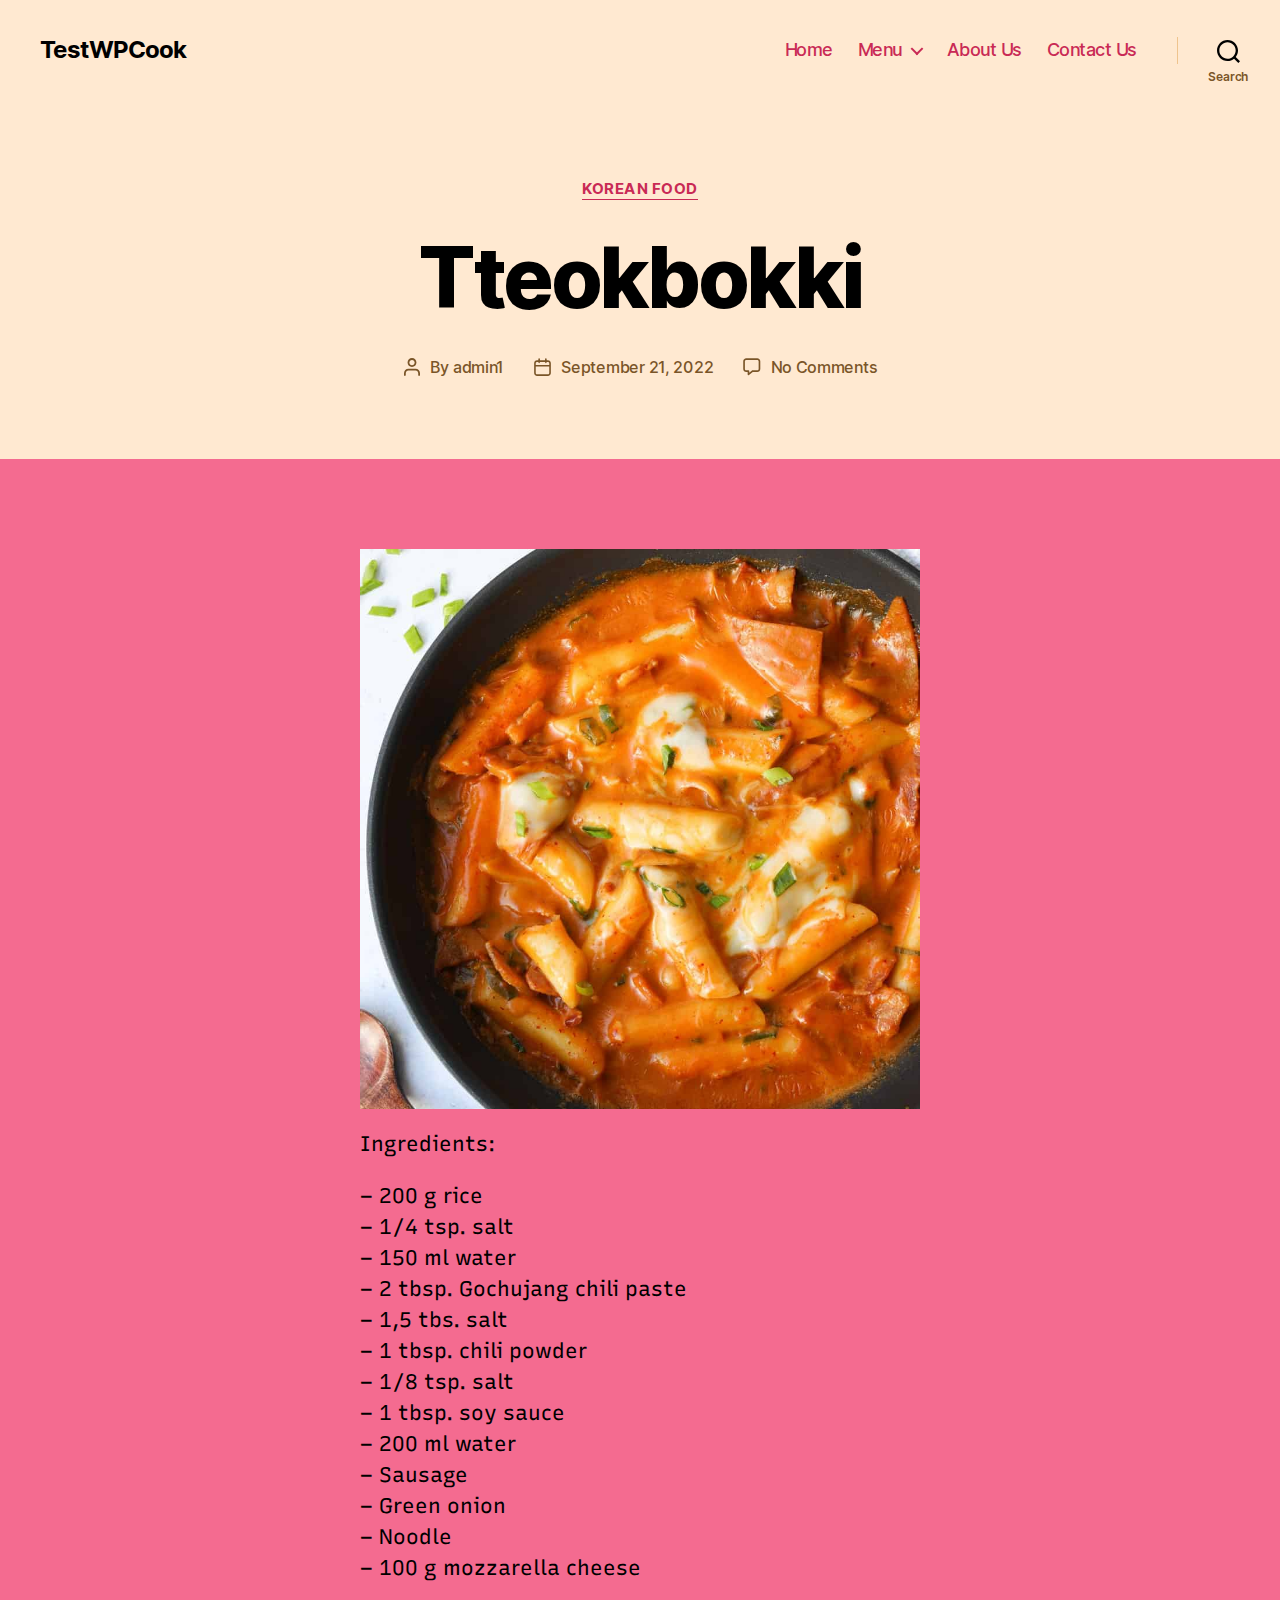
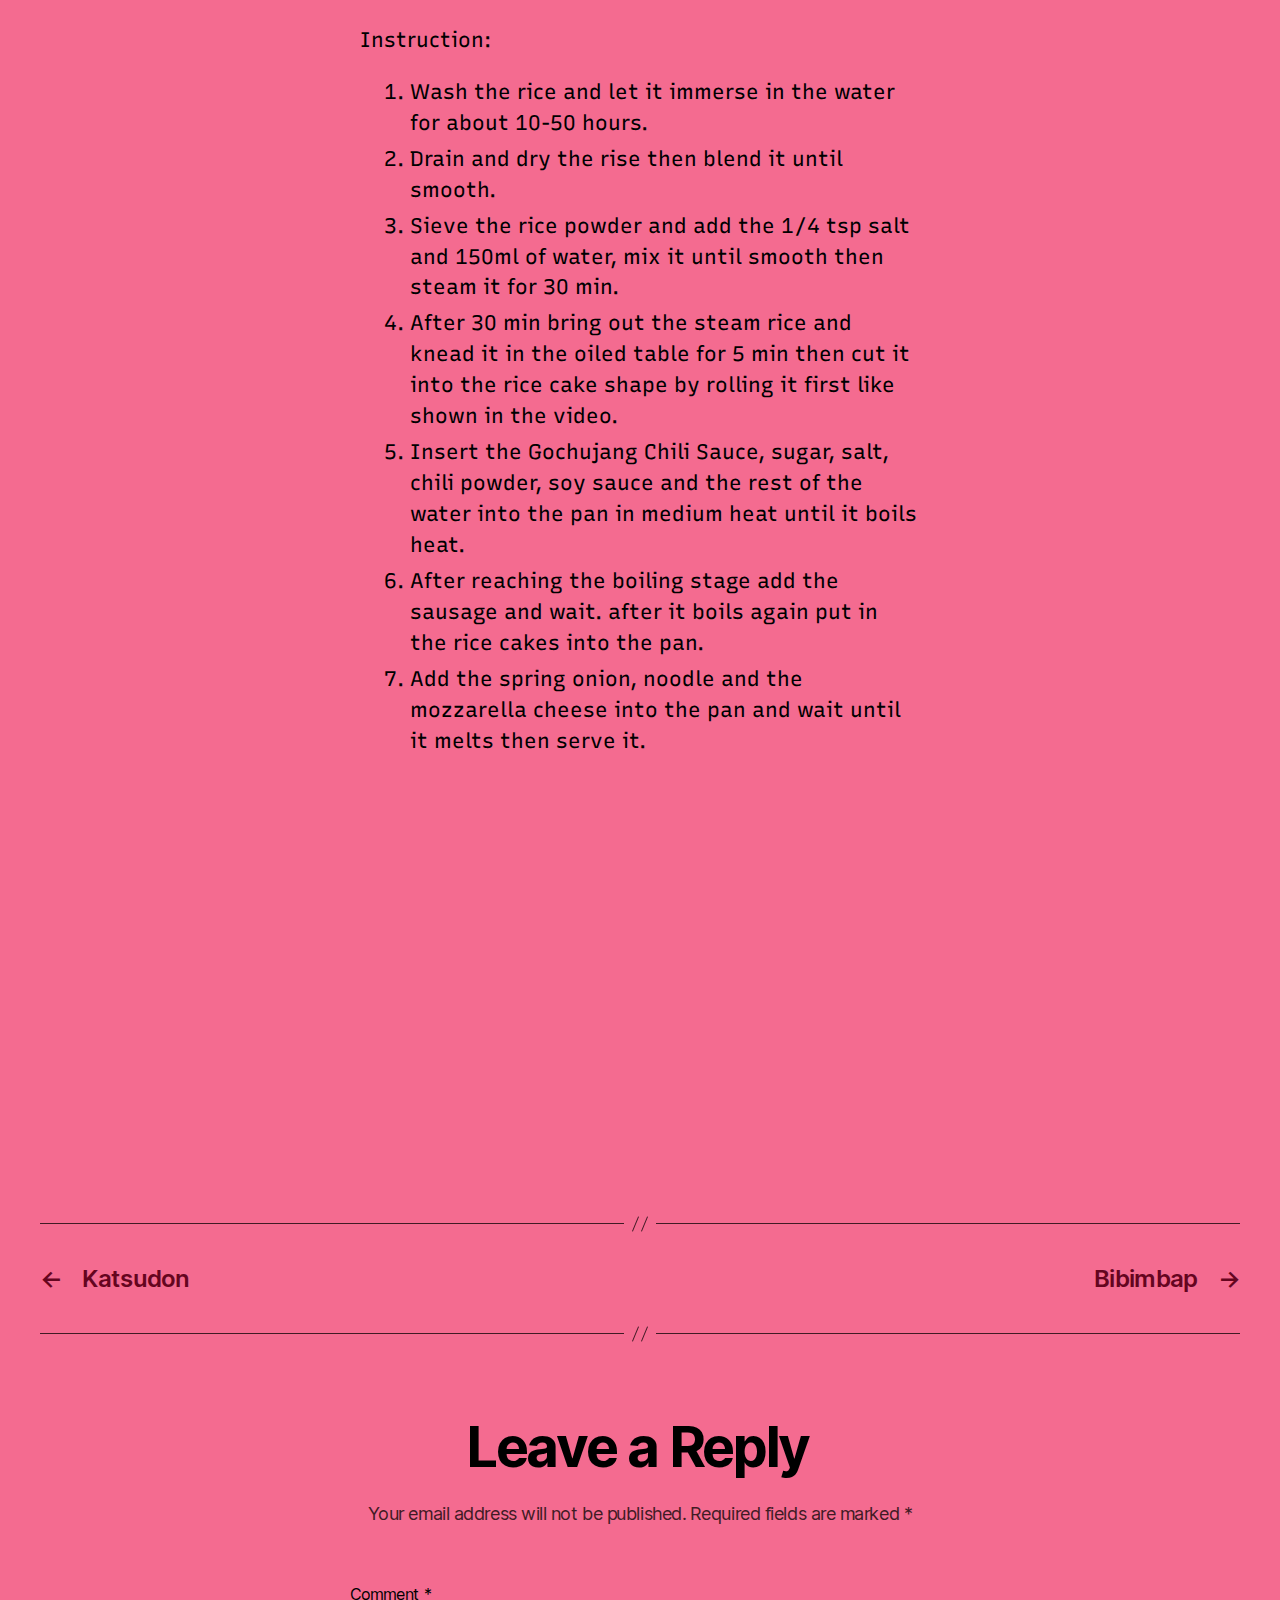
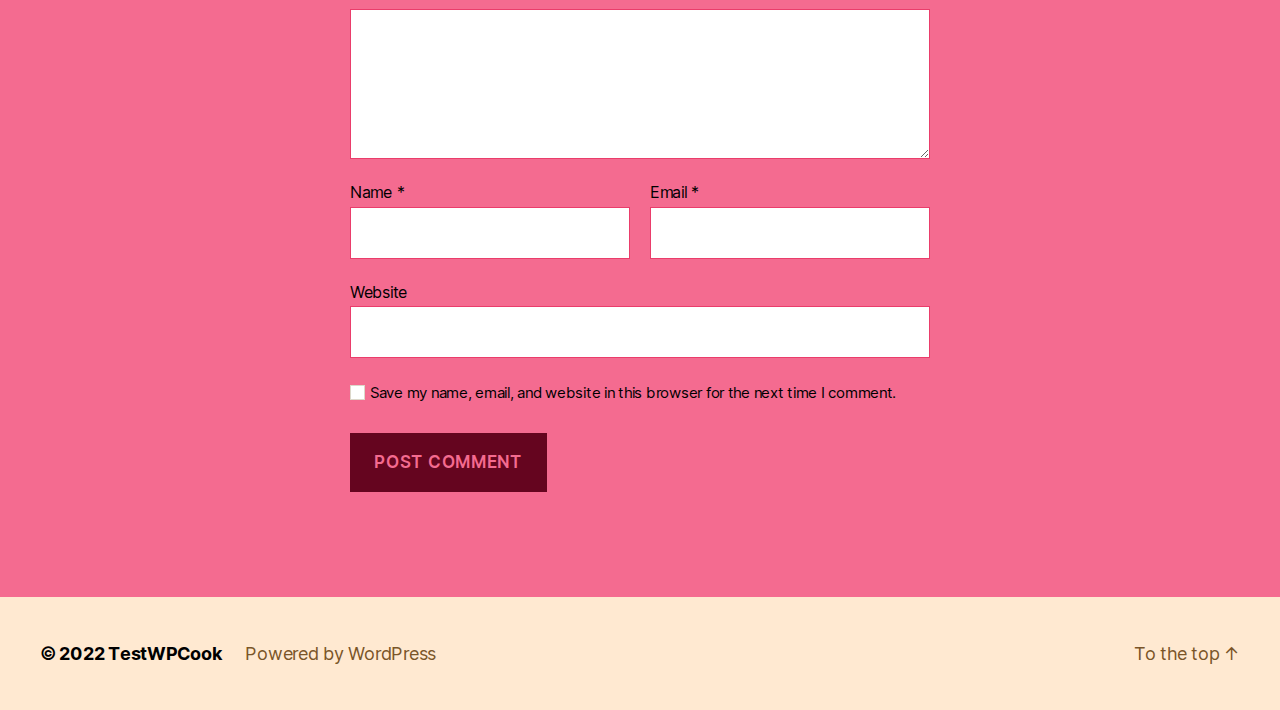
<file: 2022/09/21/tteokbokki/index.html>
<!DOCTYPE html>
<html class="no-js" lang="en-US">

	<head>

		<meta charset="UTF-8">
		<meta name="viewport" content="width=device-width, initial-scale=1.0">

		<link rel="profile" href="https://gmpg.org/xfn/11">

		<title>Tteokbokki &#8211; TestWPCook</title>
<meta name="robots" content="max-image-preview:large">
<link rel="dns-prefetch" href="//s.w.org">
<link rel="alternate" type="application/rss+xml" title="TestWPCook &raquo; Feed" href="https://jerryjustin3.github.io/testingwp/feed/">
<link rel="alternate" type="application/rss+xml" title="TestWPCook &raquo; Comments Feed" href="https://jerryjustin3.github.io/testingwp/comments/feed/">
<link rel="alternate" type="application/rss+xml" title="TestWPCook &raquo; Tteokbokki Comments Feed" href="https://jerryjustin3.github.io/testingwp/2022/09/21/tteokbokki/feed/">
<script>
window._wpemojiSettings = {"baseUrl":"https:\/\/s.w.org\/images\/core\/emoji\/14.0.0\/72x72\/","ext":".png","svgUrl":"https:\/\/s.w.org\/images\/core\/emoji\/14.0.0\/svg\/","svgExt":".svg","source":{"concatemoji":"http:\/\/localhost\/testingwp\/wp-includes\/js\/wp-emoji-release.min.js?ver=6.0.2"}};
/*! This file is auto-generated */
!function(e,a,t){var n,r,o,i=a.createElement("canvas"),p=i.getContext&&i.getContext("2d");function s(e,t){var a=String.fromCharCode,e=(p.clearRect(0,0,i.width,i.height),p.fillText(a.apply(this,e),0,0),i.toDataURL());return p.clearRect(0,0,i.width,i.height),p.fillText(a.apply(this,t),0,0),e===i.toDataURL()}function c(e){var t=a.createElement("script");t.src=e,t.defer=t.type="text/javascript",a.getElementsByTagName("head")[0].appendChild(t)}for(o=Array("flag","emoji"),t.supports={everything:!0,everythingExceptFlag:!0},r=0;r<o.length;r++)t.supports[o[r]]=function(e){if(!p||!p.fillText)return!1;switch(p.textBaseline="top",p.font="600 32px Arial",e){case"flag":return s([127987,65039,8205,9895,65039],[127987,65039,8203,9895,65039])?!1:!s([55356,56826,55356,56819],[55356,56826,8203,55356,56819])&&!s([55356,57332,56128,56423,56128,56418,56128,56421,56128,56430,56128,56423,56128,56447],[55356,57332,8203,56128,56423,8203,56128,56418,8203,56128,56421,8203,56128,56430,8203,56128,56423,8203,56128,56447]);case"emoji":return!s([129777,127995,8205,129778,127999],[129777,127995,8203,129778,127999])}return!1}(o[r]),t.supports.everything=t.supports.everything&&t.supports[o[r]],"flag"!==o[r]&&(t.supports.everythingExceptFlag=t.supports.everythingExceptFlag&&t.supports[o[r]]);t.supports.everythingExceptFlag=t.supports.everythingExceptFlag&&!t.supports.flag,t.DOMReady=!1,t.readyCallback=function(){t.DOMReady=!0},t.supports.everything||(n=function(){t.readyCallback()},a.addEventListener?(a.addEventListener("DOMContentLoaded",n,!1),e.addEventListener("load",n,!1)):(e.attachEvent("onload",n),a.attachEvent("onreadystatechange",function(){"complete"===a.readyState&&t.readyCallback()})),(e=t.source||{}).concatemoji?c(e.concatemoji):e.wpemoji&&e.twemoji&&(c(e.twemoji),c(e.wpemoji)))}(window,document,window._wpemojiSettings);
</script>
<style>img.wp-smiley,
img.emoji {
	display: inline !important;
	border: none !important;
	box-shadow: none !important;
	height: 1em !important;
	width: 1em !important;
	margin: 0 0.07em !important;
	vertical-align: -0.1em !important;
	background: none !important;
	padding: 0 !important;
}</style>
	<link rel="stylesheet" id="wp-block-library-css" href="https://jerryjustin3.github.io/testingwp/wp-includes/css/dist/block-library/style.min.css?ver=6.0.2" media="all">
<style id="global-styles-inline-css">body{--wp--preset--color--black: #000000;--wp--preset--color--cyan-bluish-gray: #abb8c3;--wp--preset--color--white: #ffffff;--wp--preset--color--pale-pink: #f78da7;--wp--preset--color--vivid-red: #cf2e2e;--wp--preset--color--luminous-vivid-orange: #ff6900;--wp--preset--color--luminous-vivid-amber: #fcb900;--wp--preset--color--light-green-cyan: #7bdcb5;--wp--preset--color--vivid-green-cyan: #00d084;--wp--preset--color--pale-cyan-blue: #8ed1fc;--wp--preset--color--vivid-cyan-blue: #0693e3;--wp--preset--color--vivid-purple: #9b51e0;--wp--preset--color--accent: #65051f;--wp--preset--color--primary: #000000;--wp--preset--color--secondary: #411a24;--wp--preset--color--subtle-background: #ea3d6b;--wp--preset--color--background: #f46b90;--wp--preset--gradient--vivid-cyan-blue-to-vivid-purple: linear-gradient(135deg,rgba(6,147,227,1) 0%,rgb(155,81,224) 100%);--wp--preset--gradient--light-green-cyan-to-vivid-green-cyan: linear-gradient(135deg,rgb(122,220,180) 0%,rgb(0,208,130) 100%);--wp--preset--gradient--luminous-vivid-amber-to-luminous-vivid-orange: linear-gradient(135deg,rgba(252,185,0,1) 0%,rgba(255,105,0,1) 100%);--wp--preset--gradient--luminous-vivid-orange-to-vivid-red: linear-gradient(135deg,rgba(255,105,0,1) 0%,rgb(207,46,46) 100%);--wp--preset--gradient--very-light-gray-to-cyan-bluish-gray: linear-gradient(135deg,rgb(238,238,238) 0%,rgb(169,184,195) 100%);--wp--preset--gradient--cool-to-warm-spectrum: linear-gradient(135deg,rgb(74,234,220) 0%,rgb(151,120,209) 20%,rgb(207,42,186) 40%,rgb(238,44,130) 60%,rgb(251,105,98) 80%,rgb(254,248,76) 100%);--wp--preset--gradient--blush-light-purple: linear-gradient(135deg,rgb(255,206,236) 0%,rgb(152,150,240) 100%);--wp--preset--gradient--blush-bordeaux: linear-gradient(135deg,rgb(254,205,165) 0%,rgb(254,45,45) 50%,rgb(107,0,62) 100%);--wp--preset--gradient--luminous-dusk: linear-gradient(135deg,rgb(255,203,112) 0%,rgb(199,81,192) 50%,rgb(65,88,208) 100%);--wp--preset--gradient--pale-ocean: linear-gradient(135deg,rgb(255,245,203) 0%,rgb(182,227,212) 50%,rgb(51,167,181) 100%);--wp--preset--gradient--electric-grass: linear-gradient(135deg,rgb(202,248,128) 0%,rgb(113,206,126) 100%);--wp--preset--gradient--midnight: linear-gradient(135deg,rgb(2,3,129) 0%,rgb(40,116,252) 100%);--wp--preset--duotone--dark-grayscale: url('#wp-duotone-dark-grayscale');--wp--preset--duotone--grayscale: url('#wp-duotone-grayscale');--wp--preset--duotone--purple-yellow: url('#wp-duotone-purple-yellow');--wp--preset--duotone--blue-red: url('#wp-duotone-blue-red');--wp--preset--duotone--midnight: url('#wp-duotone-midnight');--wp--preset--duotone--magenta-yellow: url('#wp-duotone-magenta-yellow');--wp--preset--duotone--purple-green: url('#wp-duotone-purple-green');--wp--preset--duotone--blue-orange: url('#wp-duotone-blue-orange');--wp--preset--font-size--small: 18px;--wp--preset--font-size--medium: 20px;--wp--preset--font-size--large: 26.25px;--wp--preset--font-size--x-large: 42px;--wp--preset--font-size--normal: 21px;--wp--preset--font-size--larger: 32px;}.has-black-color{color: var(--wp--preset--color--black) !important;}.has-cyan-bluish-gray-color{color: var(--wp--preset--color--cyan-bluish-gray) !important;}.has-white-color{color: var(--wp--preset--color--white) !important;}.has-pale-pink-color{color: var(--wp--preset--color--pale-pink) !important;}.has-vivid-red-color{color: var(--wp--preset--color--vivid-red) !important;}.has-luminous-vivid-orange-color{color: var(--wp--preset--color--luminous-vivid-orange) !important;}.has-luminous-vivid-amber-color{color: var(--wp--preset--color--luminous-vivid-amber) !important;}.has-light-green-cyan-color{color: var(--wp--preset--color--light-green-cyan) !important;}.has-vivid-green-cyan-color{color: var(--wp--preset--color--vivid-green-cyan) !important;}.has-pale-cyan-blue-color{color: var(--wp--preset--color--pale-cyan-blue) !important;}.has-vivid-cyan-blue-color{color: var(--wp--preset--color--vivid-cyan-blue) !important;}.has-vivid-purple-color{color: var(--wp--preset--color--vivid-purple) !important;}.has-black-background-color{background-color: var(--wp--preset--color--black) !important;}.has-cyan-bluish-gray-background-color{background-color: var(--wp--preset--color--cyan-bluish-gray) !important;}.has-white-background-color{background-color: var(--wp--preset--color--white) !important;}.has-pale-pink-background-color{background-color: var(--wp--preset--color--pale-pink) !important;}.has-vivid-red-background-color{background-color: var(--wp--preset--color--vivid-red) !important;}.has-luminous-vivid-orange-background-color{background-color: var(--wp--preset--color--luminous-vivid-orange) !important;}.has-luminous-vivid-amber-background-color{background-color: var(--wp--preset--color--luminous-vivid-amber) !important;}.has-light-green-cyan-background-color{background-color: var(--wp--preset--color--light-green-cyan) !important;}.has-vivid-green-cyan-background-color{background-color: var(--wp--preset--color--vivid-green-cyan) !important;}.has-pale-cyan-blue-background-color{background-color: var(--wp--preset--color--pale-cyan-blue) !important;}.has-vivid-cyan-blue-background-color{background-color: var(--wp--preset--color--vivid-cyan-blue) !important;}.has-vivid-purple-background-color{background-color: var(--wp--preset--color--vivid-purple) !important;}.has-black-border-color{border-color: var(--wp--preset--color--black) !important;}.has-cyan-bluish-gray-border-color{border-color: var(--wp--preset--color--cyan-bluish-gray) !important;}.has-white-border-color{border-color: var(--wp--preset--color--white) !important;}.has-pale-pink-border-color{border-color: var(--wp--preset--color--pale-pink) !important;}.has-vivid-red-border-color{border-color: var(--wp--preset--color--vivid-red) !important;}.has-luminous-vivid-orange-border-color{border-color: var(--wp--preset--color--luminous-vivid-orange) !important;}.has-luminous-vivid-amber-border-color{border-color: var(--wp--preset--color--luminous-vivid-amber) !important;}.has-light-green-cyan-border-color{border-color: var(--wp--preset--color--light-green-cyan) !important;}.has-vivid-green-cyan-border-color{border-color: var(--wp--preset--color--vivid-green-cyan) !important;}.has-pale-cyan-blue-border-color{border-color: var(--wp--preset--color--pale-cyan-blue) !important;}.has-vivid-cyan-blue-border-color{border-color: var(--wp--preset--color--vivid-cyan-blue) !important;}.has-vivid-purple-border-color{border-color: var(--wp--preset--color--vivid-purple) !important;}.has-vivid-cyan-blue-to-vivid-purple-gradient-background{background: var(--wp--preset--gradient--vivid-cyan-blue-to-vivid-purple) !important;}.has-light-green-cyan-to-vivid-green-cyan-gradient-background{background: var(--wp--preset--gradient--light-green-cyan-to-vivid-green-cyan) !important;}.has-luminous-vivid-amber-to-luminous-vivid-orange-gradient-background{background: var(--wp--preset--gradient--luminous-vivid-amber-to-luminous-vivid-orange) !important;}.has-luminous-vivid-orange-to-vivid-red-gradient-background{background: var(--wp--preset--gradient--luminous-vivid-orange-to-vivid-red) !important;}.has-very-light-gray-to-cyan-bluish-gray-gradient-background{background: var(--wp--preset--gradient--very-light-gray-to-cyan-bluish-gray) !important;}.has-cool-to-warm-spectrum-gradient-background{background: var(--wp--preset--gradient--cool-to-warm-spectrum) !important;}.has-blush-light-purple-gradient-background{background: var(--wp--preset--gradient--blush-light-purple) !important;}.has-blush-bordeaux-gradient-background{background: var(--wp--preset--gradient--blush-bordeaux) !important;}.has-luminous-dusk-gradient-background{background: var(--wp--preset--gradient--luminous-dusk) !important;}.has-pale-ocean-gradient-background{background: var(--wp--preset--gradient--pale-ocean) !important;}.has-electric-grass-gradient-background{background: var(--wp--preset--gradient--electric-grass) !important;}.has-midnight-gradient-background{background: var(--wp--preset--gradient--midnight) !important;}.has-small-font-size{font-size: var(--wp--preset--font-size--small) !important;}.has-medium-font-size{font-size: var(--wp--preset--font-size--medium) !important;}.has-large-font-size{font-size: var(--wp--preset--font-size--large) !important;}.has-x-large-font-size{font-size: var(--wp--preset--font-size--x-large) !important;}</style>
<link rel="stylesheet" id="twentytwenty-style-css" href="https://jerryjustin3.github.io/testingwp/wp-content/themes/twentytwenty/style.css?ver=2.0" media="all">
<style id="twentytwenty-style-inline-css">.color-accent,.color-accent-hover:hover,.color-accent-hover:focus,:root .has-accent-color,.has-drop-cap:not(:focus):first-letter,.wp-block-button.is-style-outline,a { color: #65051f; }blockquote,.border-color-accent,.border-color-accent-hover:hover,.border-color-accent-hover:focus { border-color: #65051f; }button,.button,.faux-button,.wp-block-button__link,.wp-block-file .wp-block-file__button,input[type="button"],input[type="reset"],input[type="submit"],.bg-accent,.bg-accent-hover:hover,.bg-accent-hover:focus,:root .has-accent-background-color,.comment-reply-link { background-color: #65051f; }.fill-children-accent,.fill-children-accent * { fill: #65051f; }:root .has-background-color,button,.button,.faux-button,.wp-block-button__link,.wp-block-file__button,input[type="button"],input[type="reset"],input[type="submit"],.wp-block-button,.comment-reply-link,.has-background.has-primary-background-color:not(.has-text-color),.has-background.has-primary-background-color *:not(.has-text-color),.has-background.has-accent-background-color:not(.has-text-color),.has-background.has-accent-background-color *:not(.has-text-color) { color: #f46b90; }:root .has-background-background-color { background-color: #f46b90; }body,.entry-title a,:root .has-primary-color { color: #000000; }:root .has-primary-background-color { background-color: #000000; }cite,figcaption,.wp-caption-text,.post-meta,.entry-content .wp-block-archives li,.entry-content .wp-block-categories li,.entry-content .wp-block-latest-posts li,.wp-block-latest-comments__comment-date,.wp-block-latest-posts__post-date,.wp-block-embed figcaption,.wp-block-image figcaption,.wp-block-pullquote cite,.comment-metadata,.comment-respond .comment-notes,.comment-respond .logged-in-as,.pagination .dots,.entry-content hr:not(.has-background),hr.styled-separator,:root .has-secondary-color { color: #411a24; }:root .has-secondary-background-color { background-color: #411a24; }pre,fieldset,input,textarea,table,table *,hr { border-color: #ea3d6b; }caption,code,code,kbd,samp,.wp-block-table.is-style-stripes tbody tr:nth-child(odd),:root .has-subtle-background-background-color { background-color: #ea3d6b; }.wp-block-table.is-style-stripes { border-bottom-color: #ea3d6b; }.wp-block-latest-posts.is-grid li { border-top-color: #ea3d6b; }:root .has-subtle-background-color { color: #ea3d6b; }body:not(.overlay-header) .primary-menu > li > a,body:not(.overlay-header) .primary-menu > li > .icon,.modal-menu a,.footer-menu a, .footer-widgets a,#site-footer .wp-block-button.is-style-outline,.wp-block-pullquote:before,.singular:not(.overlay-header) .entry-header a,.archive-header a,.header-footer-group .color-accent,.header-footer-group .color-accent-hover:hover { color: #c92a55; }.social-icons a,#site-footer button:not(.toggle),#site-footer .button,#site-footer .faux-button,#site-footer .wp-block-button__link,#site-footer .wp-block-file__button,#site-footer input[type="button"],#site-footer input[type="reset"],#site-footer input[type="submit"] { background-color: #c92a55; }.social-icons a,body:not(.overlay-header) .primary-menu ul,.header-footer-group button,.header-footer-group .button,.header-footer-group .faux-button,.header-footer-group .wp-block-button:not(.is-style-outline) .wp-block-button__link,.header-footer-group .wp-block-file__button,.header-footer-group input[type="button"],.header-footer-group input[type="reset"],.header-footer-group input[type="submit"] { color: #ffe9d1; }#site-header,.footer-nav-widgets-wrapper,#site-footer,.menu-modal,.menu-modal-inner,.search-modal-inner,.archive-header,.singular .entry-header,.singular .featured-media:before,.wp-block-pullquote:before { background-color: #ffe9d1; }.header-footer-group,body:not(.overlay-header) #site-header .toggle,.menu-modal .toggle { color: #000000; }body:not(.overlay-header) .primary-menu ul { background-color: #000000; }body:not(.overlay-header) .primary-menu > li > ul:after { border-bottom-color: #000000; }body:not(.overlay-header) .primary-menu ul ul:after { border-left-color: #000000; }.site-description,body:not(.overlay-header) .toggle-inner .toggle-text,.widget .post-date,.widget .rss-date,.widget_archive li,.widget_categories li,.widget cite,.widget_pages li,.widget_meta li,.widget_nav_menu li,.powered-by-wordpress,.to-the-top,.singular .entry-header .post-meta,.singular:not(.overlay-header) .entry-header .post-meta a { color: #7a5528; }.header-footer-group pre,.header-footer-group fieldset,.header-footer-group input,.header-footer-group textarea,.header-footer-group table,.header-footer-group table *,.footer-nav-widgets-wrapper,#site-footer,.menu-modal nav *,.footer-widgets-outer-wrapper,.footer-top { border-color: #efc48e; }.header-footer-group table caption,body:not(.overlay-header) .header-inner .toggle-wrapper::before { background-color: #efc48e; }</style>
<link rel="stylesheet" id="twentytwenty-print-style-css" href="https://jerryjustin3.github.io/testingwp/wp-content/themes/twentytwenty/print.css?ver=2.0" media="print">
<link rel="stylesheet" id="elementor-icons-css" href="https://jerryjustin3.github.io/testingwp/wp-content/plugins/elementor/assets/lib/eicons/css/elementor-icons.min.css?ver=5.16.0" media="all">
<link rel="stylesheet" id="elementor-frontend-legacy-css" href="https://jerryjustin3.github.io/testingwp/wp-content/plugins/elementor/assets/css/frontend-legacy.min.css?ver=3.7.7" media="all">
<link rel="stylesheet" id="elementor-frontend-css" href="https://jerryjustin3.github.io/testingwp/wp-content/plugins/elementor/assets/css/frontend.min.css?ver=3.7.7" media="all">
<link rel="stylesheet" id="elementor-post-15-css" href="https://jerryjustin3.github.io/testingwp/wp-content/uploads/elementor/css/post-15.css?ver=1663769055" media="all">
<link rel="stylesheet" id="stratum-widgets-style-css" href="https://jerryjustin3.github.io/testingwp/wp-content/plugins/stratum/assets/css/style.min.css?ver=1.3.13" media="all">
<link rel="stylesheet" id="elementor-pro-css" href="https://jerryjustin3.github.io/testingwp/wp-content/plugins/pro-elements/assets/css/frontend.min.css?ver=3.7.3" media="all">
<link rel="stylesheet" id="elementor-global-css" href="https://jerryjustin3.github.io/testingwp/wp-content/uploads/elementor/css/global.css?ver=1663769055" media="all">
<link rel="stylesheet" id="elementor-post-252-css" href="https://jerryjustin3.github.io/testingwp/wp-content/uploads/elementor/css/post-252.css?ver=1663769579" media="all">
<link rel="stylesheet" id="google-fonts-1-css" href="https://fonts.googleapis.com/css?family=Roboto%3A100%2C100italic%2C200%2C200italic%2C300%2C300italic%2C400%2C400italic%2C500%2C500italic%2C600%2C600italic%2C700%2C700italic%2C800%2C800italic%2C900%2C900italic%7CRoboto+Slab%3A100%2C100italic%2C200%2C200italic%2C300%2C300italic%2C400%2C400italic%2C500%2C500italic%2C600%2C600italic%2C700%2C700italic%2C800%2C800italic%2C900%2C900italic%7CRecursive%3A100%2C100italic%2C200%2C200italic%2C300%2C300italic%2C400%2C400italic%2C500%2C500italic%2C600%2C600italic%2C700%2C700italic%2C800%2C800italic%2C900%2C900italic&#038;display=auto&#038;ver=6.0.2" media="all">
<script src="https://jerryjustin3.github.io/testingwp/wp-includes/js/jquery/jquery.min.js?ver=3.6.0" id="jquery-core-js"></script>
<script src="https://jerryjustin3.github.io/testingwp/wp-includes/js/jquery/jquery-migrate.min.js?ver=3.3.2" id="jquery-migrate-js"></script>
<script src="https://jerryjustin3.github.io/testingwp/wp-content/themes/twentytwenty/assets/js/index.js?ver=2.0" id="twentytwenty-js-js" async></script>
<link rel="https://api.w.org/" href="https://jerryjustin3.github.io/testingwp/wp-json/">
<link rel="alternate" type="application/json" href="https://jerryjustin3.github.io/testingwp/wp-json/wp/v2/posts/252">
<link rel="EditURI" type="application/rsd+xml" title="RSD" href="https://jerryjustin3.github.io/testingwp/xmlrpc.php?rsd">
<link rel="wlwmanifest" type="application/wlwmanifest+xml" href="https://jerryjustin3.github.io/testingwp/wp-includes/wlwmanifest.xml"> 
<meta name="generator" content="WordPress 6.0.2">
<link rel="canonical" href="https://jerryjustin3.github.io/testingwp/2022/09/21/tteokbokki/">
<link rel="shortlink" href="https://jerryjustin3.github.io/testingwp/?p=252">
<link rel="alternate" type="application/json+oembed" href="https://jerryjustin3.github.io/testingwp/wp-json/oembed/1.0/embed?url=http%3A%2F%2Flocalhost%2Ftestingwp%2F2022%2F09%2F21%2Ftteokbokki%2F">
<link rel="alternate" type="text/xml+oembed" href="https://jerryjustin3.github.io/testingwp/wp-json/oembed/1.0/embed?url=http%3A%2F%2Flocalhost%2Ftestingwp%2F2022%2F09%2F21%2Ftteokbokki%2F&#038;format=xml">
	<script>document.documentElement.className = document.documentElement.className.replace( 'no-js', 'js' );</script>
	<style id="custom-background-css">body.custom-background { background-color: #f46b90; }</style>
	
	</head>

	<body class="post-template-default single single-post postid-252 single-format-standard custom-background wp-embed-responsive singular enable-search-modal missing-post-thumbnail has-single-pagination showing-comments show-avatars footer-top-hidden elementor-default elementor-kit-15 elementor-page elementor-page-252">

		<a class="skip-link screen-reader-text" href="#site-content">Skip to the content</a><svg xmlns="http://www.w3.org/2000/svg" viewbox="0 0 0 0" width="0" height="0" focusable="false" role="none" style="visibility: hidden; position: absolute; left: -9999px; overflow: hidden;"><defs><filter id="wp-duotone-dark-grayscale"><fecolormatrix color-interpolation-filters="sRGB" type="matrix" values=" .299 .587 .114 0 0 .299 .587 .114 0 0 .299 .587 .114 0 0 .299 .587 .114 0 0 "></fecolormatrix><fecomponenttransfer color-interpolation-filters="sRGB"><fefuncr type="table" tablevalues="0 0.49803921568627"></fefuncr><fefuncg type="table" tablevalues="0 0.49803921568627"></fefuncg><fefuncb type="table" tablevalues="0 0.49803921568627"></fefuncb><fefunca type="table" tablevalues="1 1"></fefunca></fecomponenttransfer><fecomposite in2="SourceGraphic" operator="in"></fecomposite></filter></defs></svg><svg xmlns="http://www.w3.org/2000/svg" viewbox="0 0 0 0" width="0" height="0" focusable="false" role="none" style="visibility: hidden; position: absolute; left: -9999px; overflow: hidden;"><defs><filter id="wp-duotone-grayscale"><fecolormatrix color-interpolation-filters="sRGB" type="matrix" values=" .299 .587 .114 0 0 .299 .587 .114 0 0 .299 .587 .114 0 0 .299 .587 .114 0 0 "></fecolormatrix><fecomponenttransfer color-interpolation-filters="sRGB"><fefuncr type="table" tablevalues="0 1"></fefuncr><fefuncg type="table" tablevalues="0 1"></fefuncg><fefuncb type="table" tablevalues="0 1"></fefuncb><fefunca type="table" tablevalues="1 1"></fefunca></fecomponenttransfer><fecomposite in2="SourceGraphic" operator="in"></fecomposite></filter></defs></svg><svg xmlns="http://www.w3.org/2000/svg" viewbox="0 0 0 0" width="0" height="0" focusable="false" role="none" style="visibility: hidden; position: absolute; left: -9999px; overflow: hidden;"><defs><filter id="wp-duotone-purple-yellow"><fecolormatrix color-interpolation-filters="sRGB" type="matrix" values=" .299 .587 .114 0 0 .299 .587 .114 0 0 .299 .587 .114 0 0 .299 .587 .114 0 0 "></fecolormatrix><fecomponenttransfer color-interpolation-filters="sRGB"><fefuncr type="table" tablevalues="0.54901960784314 0.98823529411765"></fefuncr><fefuncg type="table" tablevalues="0 1"></fefuncg><fefuncb type="table" tablevalues="0.71764705882353 0.25490196078431"></fefuncb><fefunca type="table" tablevalues="1 1"></fefunca></fecomponenttransfer><fecomposite in2="SourceGraphic" operator="in"></fecomposite></filter></defs></svg><svg xmlns="http://www.w3.org/2000/svg" viewbox="0 0 0 0" width="0" height="0" focusable="false" role="none" style="visibility: hidden; position: absolute; left: -9999px; overflow: hidden;"><defs><filter id="wp-duotone-blue-red"><fecolormatrix color-interpolation-filters="sRGB" type="matrix" values=" .299 .587 .114 0 0 .299 .587 .114 0 0 .299 .587 .114 0 0 .299 .587 .114 0 0 "></fecolormatrix><fecomponenttransfer color-interpolation-filters="sRGB"><fefuncr type="table" tablevalues="0 1"></fefuncr><fefuncg type="table" tablevalues="0 0.27843137254902"></fefuncg><fefuncb type="table" tablevalues="0.5921568627451 0.27843137254902"></fefuncb><fefunca type="table" tablevalues="1 1"></fefunca></fecomponenttransfer><fecomposite in2="SourceGraphic" operator="in"></fecomposite></filter></defs></svg><svg xmlns="http://www.w3.org/2000/svg" viewbox="0 0 0 0" width="0" height="0" focusable="false" role="none" style="visibility: hidden; position: absolute; left: -9999px; overflow: hidden;"><defs><filter id="wp-duotone-midnight"><fecolormatrix color-interpolation-filters="sRGB" type="matrix" values=" .299 .587 .114 0 0 .299 .587 .114 0 0 .299 .587 .114 0 0 .299 .587 .114 0 0 "></fecolormatrix><fecomponenttransfer color-interpolation-filters="sRGB"><fefuncr type="table" tablevalues="0 0"></fefuncr><fefuncg type="table" tablevalues="0 0.64705882352941"></fefuncg><fefuncb type="table" tablevalues="0 1"></fefuncb><fefunca type="table" tablevalues="1 1"></fefunca></fecomponenttransfer><fecomposite in2="SourceGraphic" operator="in"></fecomposite></filter></defs></svg><svg xmlns="http://www.w3.org/2000/svg" viewbox="0 0 0 0" width="0" height="0" focusable="false" role="none" style="visibility: hidden; position: absolute; left: -9999px; overflow: hidden;"><defs><filter id="wp-duotone-magenta-yellow"><fecolormatrix color-interpolation-filters="sRGB" type="matrix" values=" .299 .587 .114 0 0 .299 .587 .114 0 0 .299 .587 .114 0 0 .299 .587 .114 0 0 "></fecolormatrix><fecomponenttransfer color-interpolation-filters="sRGB"><fefuncr type="table" tablevalues="0.78039215686275 1"></fefuncr><fefuncg type="table" tablevalues="0 0.94901960784314"></fefuncg><fefuncb type="table" tablevalues="0.35294117647059 0.47058823529412"></fefuncb><fefunca type="table" tablevalues="1 1"></fefunca></fecomponenttransfer><fecomposite in2="SourceGraphic" operator="in"></fecomposite></filter></defs></svg><svg xmlns="http://www.w3.org/2000/svg" viewbox="0 0 0 0" width="0" height="0" focusable="false" role="none" style="visibility: hidden; position: absolute; left: -9999px; overflow: hidden;"><defs><filter id="wp-duotone-purple-green"><fecolormatrix color-interpolation-filters="sRGB" type="matrix" values=" .299 .587 .114 0 0 .299 .587 .114 0 0 .299 .587 .114 0 0 .299 .587 .114 0 0 "></fecolormatrix><fecomponenttransfer color-interpolation-filters="sRGB"><fefuncr type="table" tablevalues="0.65098039215686 0.40392156862745"></fefuncr><fefuncg type="table" tablevalues="0 1"></fefuncg><fefuncb type="table" tablevalues="0.44705882352941 0.4"></fefuncb><fefunca type="table" tablevalues="1 1"></fefunca></fecomponenttransfer><fecomposite in2="SourceGraphic" operator="in"></fecomposite></filter></defs></svg><svg xmlns="http://www.w3.org/2000/svg" viewbox="0 0 0 0" width="0" height="0" focusable="false" role="none" style="visibility: hidden; position: absolute; left: -9999px; overflow: hidden;"><defs><filter id="wp-duotone-blue-orange"><fecolormatrix color-interpolation-filters="sRGB" type="matrix" values=" .299 .587 .114 0 0 .299 .587 .114 0 0 .299 .587 .114 0 0 .299 .587 .114 0 0 "></fecolormatrix><fecomponenttransfer color-interpolation-filters="sRGB"><fefuncr type="table" tablevalues="0.098039215686275 1"></fefuncr><fefuncg type="table" tablevalues="0 0.66274509803922"></fefuncg><fefuncb type="table" tablevalues="0.84705882352941 0.41960784313725"></fefuncb><fefunca type="table" tablevalues="1 1"></fefunca></fecomponenttransfer><fecomposite in2="SourceGraphic" operator="in"></fecomposite></filter></defs></svg>
		<header id="site-header" class="header-footer-group">

			<div class="header-inner section-inner">

				<div class="header-titles-wrapper">

					
						<button class="toggle search-toggle mobile-search-toggle" data-toggle-target=".search-modal" data-toggle-body-class="showing-search-modal" data-set-focus=".search-modal .search-field" aria-expanded="false">
							<span class="toggle-inner">
								<span class="toggle-icon">
									<svg class="svg-icon" aria-hidden="true" role="img" focusable="false" xmlns="http://www.w3.org/2000/svg" width="23" height="23" viewbox="0 0 23 23"><path d="M38.710696,48.0601792 L43,52.3494831 L41.3494831,54 L37.0601792,49.710696 C35.2632422,51.1481185 32.9839107,52.0076499 30.5038249,52.0076499 C24.7027226,52.0076499 20,47.3049272 20,41.5038249 C20,35.7027226 24.7027226,31 30.5038249,31 C36.3049272,31 41.0076499,35.7027226 41.0076499,41.5038249 C41.0076499,43.9839107 40.1481185,46.2632422 38.710696,48.0601792 Z M36.3875844,47.1716785 C37.8030221,45.7026647 38.6734666,43.7048964 38.6734666,41.5038249 C38.6734666,36.9918565 35.0157934,33.3341833 30.5038249,33.3341833 C25.9918565,33.3341833 22.3341833,36.9918565 22.3341833,41.5038249 C22.3341833,46.0157934 25.9918565,49.6734666 30.5038249,49.6734666 C32.7048964,49.6734666 34.7026647,48.8030221 36.1716785,47.3875844 C36.2023931,47.347638 36.2360451,47.3092237 36.2726343,47.2726343 C36.3092237,47.2360451 36.347638,47.2023931 36.3875844,47.1716785 Z" transform="translate(-20 -31)"></path></svg>								</span>
								<span class="toggle-text">Search</span>
							</span>
						</button><!-- .search-toggle -->

					
					<div class="header-titles">

						<div class="site-title faux-heading"><a href="https://jerryjustin3.github.io/testingwp/">TestWPCook</a></div>
					</div>
<!-- .header-titles -->

					<button class="toggle nav-toggle mobile-nav-toggle" data-toggle-target=".menu-modal" data-toggle-body-class="showing-menu-modal" aria-expanded="false" data-set-focus=".close-nav-toggle">
						<span class="toggle-inner">
							<span class="toggle-icon">
								<svg class="svg-icon" aria-hidden="true" role="img" focusable="false" xmlns="http://www.w3.org/2000/svg" width="26" height="7" viewbox="0 0 26 7"><path fill-rule="evenodd" d="M332.5,45 C330.567003,45 329,43.4329966 329,41.5 C329,39.5670034 330.567003,38 332.5,38 C334.432997,38 336,39.5670034 336,41.5 C336,43.4329966 334.432997,45 332.5,45 Z M342,45 C340.067003,45 338.5,43.4329966 338.5,41.5 C338.5,39.5670034 340.067003,38 342,38 C343.932997,38 345.5,39.5670034 345.5,41.5 C345.5,43.4329966 343.932997,45 342,45 Z M351.5,45 C349.567003,45 348,43.4329966 348,41.5 C348,39.5670034 349.567003,38 351.5,38 C353.432997,38 355,39.5670034 355,41.5 C355,43.4329966 353.432997,45 351.5,45 Z" transform="translate(-329 -38)"></path></svg>							</span>
							<span class="toggle-text">Menu</span>
						</span>
					</button><!-- .nav-toggle -->

				</div>
<!-- .header-titles-wrapper -->

				<div class="header-navigation-wrapper">

					
							<nav class="primary-menu-wrapper" aria-label="Horizontal">

								<ul class="primary-menu reset-list-style">

								<li id="menu-item-356" class="menu-item menu-item-type-post_type menu-item-object-page menu-item-home menu-item-356"><a href="https://jerryjustin3.github.io/testingwp/">Home</a></li>
<li id="menu-item-110" class="menu-item menu-item-type-post_type menu-item-object-page menu-item-has-children menu-item-110">
<a href="https://jerryjustin3.github.io/testingwp/menu/">Menu</a><span class="icon"></span>
<ul class="sub-menu">
	<li id="menu-item-256" class="menu-item menu-item-type-taxonomy menu-item-object-category menu-item-256"><a href="https://jerryjustin3.github.io/testingwp/category/chinese-food/">Chinese Food</a></li>
	<li id="menu-item-257" class="menu-item menu-item-type-taxonomy menu-item-object-category menu-item-257"><a href="https://jerryjustin3.github.io/testingwp/category/japanese-food/">Japanese Food</a></li>
	<li id="menu-item-258" class="menu-item menu-item-type-taxonomy menu-item-object-category current-post-ancestor current-menu-parent current-post-parent menu-item-258"><a href="https://jerryjustin3.github.io/testingwp/category/korean-food/">Korean Food</a></li>
</ul>
</li>
<li id="menu-item-109" class="menu-item menu-item-type-post_type menu-item-object-page menu-item-109"><a href="https://jerryjustin3.github.io/testingwp/about-us/">About Us</a></li>
<li id="menu-item-108" class="menu-item menu-item-type-post_type menu-item-object-page menu-item-108"><a href="https://jerryjustin3.github.io/testingwp/contact-us/">Contact Us</a></li>

								</ul>

							</nav><!-- .primary-menu-wrapper -->

						
						<div class="header-toggles hide-no-js">

						
							<div class="toggle-wrapper search-toggle-wrapper">

								<button class="toggle search-toggle desktop-search-toggle" data-toggle-target=".search-modal" data-toggle-body-class="showing-search-modal" data-set-focus=".search-modal .search-field" aria-expanded="false">
									<span class="toggle-inner">
										<svg class="svg-icon" aria-hidden="true" role="img" focusable="false" xmlns="http://www.w3.org/2000/svg" width="23" height="23" viewbox="0 0 23 23"><path d="M38.710696,48.0601792 L43,52.3494831 L41.3494831,54 L37.0601792,49.710696 C35.2632422,51.1481185 32.9839107,52.0076499 30.5038249,52.0076499 C24.7027226,52.0076499 20,47.3049272 20,41.5038249 C20,35.7027226 24.7027226,31 30.5038249,31 C36.3049272,31 41.0076499,35.7027226 41.0076499,41.5038249 C41.0076499,43.9839107 40.1481185,46.2632422 38.710696,48.0601792 Z M36.3875844,47.1716785 C37.8030221,45.7026647 38.6734666,43.7048964 38.6734666,41.5038249 C38.6734666,36.9918565 35.0157934,33.3341833 30.5038249,33.3341833 C25.9918565,33.3341833 22.3341833,36.9918565 22.3341833,41.5038249 C22.3341833,46.0157934 25.9918565,49.6734666 30.5038249,49.6734666 C32.7048964,49.6734666 34.7026647,48.8030221 36.1716785,47.3875844 C36.2023931,47.347638 36.2360451,47.3092237 36.2726343,47.2726343 C36.3092237,47.2360451 36.347638,47.2023931 36.3875844,47.1716785 Z" transform="translate(-20 -31)"></path></svg>										<span class="toggle-text">Search</span>
									</span>
								</button><!-- .search-toggle -->

							</div>

							
						</div>
<!-- .header-toggles -->
						
				</div>
<!-- .header-navigation-wrapper -->

			</div>
<!-- .header-inner -->

			<div class="search-modal cover-modal header-footer-group" data-modal-target-string=".search-modal" role="dialog" aria-modal="true" aria-label="Search">

	<div class="search-modal-inner modal-inner">

		<div class="section-inner">

			<form role="search" aria-label="Search for:" method="get" class="search-form" action="http://localhost/testingwp/">
	<label for="search-form-1">
		<span class="screen-reader-text">Search for:</span>
		<input type="search" id="search-form-1" class="search-field" placeholder="Search &hellip;" value="" name="s">
	</label>
	<input type="submit" class="search-submit" value="Search">
</form>

			<button class="toggle search-untoggle close-search-toggle fill-children-current-color" data-toggle-target=".search-modal" data-toggle-body-class="showing-search-modal" data-set-focus=".search-modal .search-field">
				<span class="screen-reader-text">Close search</span>
				<svg class="svg-icon" aria-hidden="true" role="img" focusable="false" xmlns="http://www.w3.org/2000/svg" width="16" height="16" viewbox="0 0 16 16"><polygon fill="" fill-rule="evenodd" points="6.852 7.649 .399 1.195 1.445 .149 7.899 6.602 14.352 .149 15.399 1.195 8.945 7.649 15.399 14.102 14.352 15.149 7.899 8.695 1.445 15.149 .399 14.102"></polygon></svg>			</button><!-- .search-toggle -->

		</div>
<!-- .section-inner -->

	</div>
<!-- .search-modal-inner -->

</div>
<!-- .menu-modal -->

		</header><!-- #site-header -->

		
<div class="menu-modal cover-modal header-footer-group" data-modal-target-string=".menu-modal">

	<div class="menu-modal-inner modal-inner">

		<div class="menu-wrapper section-inner">

			<div class="menu-top">

				<button class="toggle close-nav-toggle fill-children-current-color" data-toggle-target=".menu-modal" data-toggle-body-class="showing-menu-modal" data-set-focus=".menu-modal">
					<span class="toggle-text">Close Menu</span>
					<svg class="svg-icon" aria-hidden="true" role="img" focusable="false" xmlns="http://www.w3.org/2000/svg" width="16" height="16" viewbox="0 0 16 16"><polygon fill="" fill-rule="evenodd" points="6.852 7.649 .399 1.195 1.445 .149 7.899 6.602 14.352 .149 15.399 1.195 8.945 7.649 15.399 14.102 14.352 15.149 7.899 8.695 1.445 15.149 .399 14.102"></polygon></svg>				</button><!-- .nav-toggle -->

				
					<nav class="mobile-menu" aria-label="Mobile">

						<ul class="modal-menu reset-list-style">

						<li class="menu-item menu-item-type-post_type menu-item-object-page menu-item-home menu-item-356">
<div class="ancestor-wrapper"><a href="https://jerryjustin3.github.io/testingwp/">Home</a></div>
<!-- .ancestor-wrapper -->
</li>
<li class="menu-item menu-item-type-post_type menu-item-object-page menu-item-has-children menu-item-110">
<div class="ancestor-wrapper">
<a href="https://jerryjustin3.github.io/testingwp/menu/">Menu</a><button class="toggle sub-menu-toggle fill-children-current-color" data-toggle-target=".menu-modal .menu-item-110 > .sub-menu" data-toggle-type="slidetoggle" data-toggle-duration="250" aria-expanded="false"><span class="screen-reader-text">Show sub menu</span><svg class="svg-icon" aria-hidden="true" role="img" focusable="false" xmlns="http://www.w3.org/2000/svg" width="20" height="12" viewbox="0 0 20 12"><polygon fill="" fill-rule="evenodd" points="1319.899 365.778 1327.678 358 1329.799 360.121 1319.899 370.021 1310 360.121 1312.121 358" transform="translate(-1310 -358)"></polygon></svg></button>
</div>
<!-- .ancestor-wrapper -->
<ul class="sub-menu">
	<li class="menu-item menu-item-type-taxonomy menu-item-object-category menu-item-256">
<div class="ancestor-wrapper"><a href="https://jerryjustin3.github.io/testingwp/category/chinese-food/">Chinese Food</a></div>
<!-- .ancestor-wrapper -->
</li>
	<li class="menu-item menu-item-type-taxonomy menu-item-object-category menu-item-257">
<div class="ancestor-wrapper"><a href="https://jerryjustin3.github.io/testingwp/category/japanese-food/">Japanese Food</a></div>
<!-- .ancestor-wrapper -->
</li>
	<li class="menu-item menu-item-type-taxonomy menu-item-object-category current-post-ancestor current-menu-parent current-post-parent menu-item-258">
<div class="ancestor-wrapper"><a href="https://jerryjustin3.github.io/testingwp/category/korean-food/">Korean Food</a></div>
<!-- .ancestor-wrapper -->
</li>
</ul>
</li>
<li class="menu-item menu-item-type-post_type menu-item-object-page menu-item-109">
<div class="ancestor-wrapper"><a href="https://jerryjustin3.github.io/testingwp/about-us/">About Us</a></div>
<!-- .ancestor-wrapper -->
</li>
<li class="menu-item menu-item-type-post_type menu-item-object-page menu-item-108">
<div class="ancestor-wrapper"><a href="https://jerryjustin3.github.io/testingwp/contact-us/">Contact Us</a></div>
<!-- .ancestor-wrapper -->
</li>

						</ul>

					</nav>

					
			</div>
<!-- .menu-top -->

			<div class="menu-bottom">

				
			</div>
<!-- .menu-bottom -->

		</div>
<!-- .menu-wrapper -->

	</div>
<!-- .menu-modal-inner -->

</div>
<!-- .menu-modal -->

<main id="site-content">

	
<article class="post-252 post type-post status-publish format-standard hentry category-korean-food" id="post-252">

	
<header class="entry-header has-text-align-center header-footer-group">

	<div class="entry-header-inner section-inner medium">

		
			<div class="entry-categories">
				<span class="screen-reader-text">Categories</span>
				<div class="entry-categories-inner">
					<a href="https://jerryjustin3.github.io/testingwp/category/korean-food/" rel="category tag">Korean Food</a>				</div>
<!-- .entry-categories-inner -->
			</div>
<!-- .entry-categories -->

			<h1 class="entry-title">Tteokbokki</h1>
		<div class="post-meta-wrapper post-meta-single post-meta-single-top">

			<ul class="post-meta">

									<li class="post-author meta-wrapper">
						<span class="meta-icon">
							<span class="screen-reader-text">Post author</span>
							<svg class="svg-icon" aria-hidden="true" role="img" focusable="false" xmlns="http://www.w3.org/2000/svg" width="18" height="20" viewbox="0 0 18 20"><path fill="" d="M18,19 C18,19.5522847 17.5522847,20 17,20 C16.4477153,20 16,19.5522847 16,19 L16,17 C16,15.3431458 14.6568542,14 13,14 L5,14 C3.34314575,14 2,15.3431458 2,17 L2,19 C2,19.5522847 1.55228475,20 1,20 C0.44771525,20 0,19.5522847 0,19 L0,17 C0,14.2385763 2.23857625,12 5,12 L13,12 C15.7614237,12 18,14.2385763 18,17 L18,19 Z M9,10 C6.23857625,10 4,7.76142375 4,5 C4,2.23857625 6.23857625,0 9,0 C11.7614237,0 14,2.23857625 14,5 C14,7.76142375 11.7614237,10 9,10 Z M9,8 C10.6568542,8 12,6.65685425 12,5 C12,3.34314575 10.6568542,2 9,2 C7.34314575,2 6,3.34314575 6,5 C6,6.65685425 7.34314575,8 9,8 Z"></path></svg>						</span>
						<span class="meta-text">
							By <a href="https://jerryjustin3.github.io/testingwp/author/admin1/">admin1</a>						</span>
					</li>
										<li class="post-date meta-wrapper">
						<span class="meta-icon">
							<span class="screen-reader-text">Post date</span>
							<svg class="svg-icon" aria-hidden="true" role="img" focusable="false" xmlns="http://www.w3.org/2000/svg" width="18" height="19" viewbox="0 0 18 19"><path fill="" d="M4.60069444,4.09375 L3.25,4.09375 C2.47334957,4.09375 1.84375,4.72334957 1.84375,5.5 L1.84375,7.26736111 L16.15625,7.26736111 L16.15625,5.5 C16.15625,4.72334957 15.5266504,4.09375 14.75,4.09375 L13.3993056,4.09375 L13.3993056,4.55555556 C13.3993056,5.02154581 13.0215458,5.39930556 12.5555556,5.39930556 C12.0895653,5.39930556 11.7118056,5.02154581 11.7118056,4.55555556 L11.7118056,4.09375 L6.28819444,4.09375 L6.28819444,4.55555556 C6.28819444,5.02154581 5.9104347,5.39930556 5.44444444,5.39930556 C4.97845419,5.39930556 4.60069444,5.02154581 4.60069444,4.55555556 L4.60069444,4.09375 Z M6.28819444,2.40625 L11.7118056,2.40625 L11.7118056,1 C11.7118056,0.534009742 12.0895653,0.15625 12.5555556,0.15625 C13.0215458,0.15625 13.3993056,0.534009742 13.3993056,1 L13.3993056,2.40625 L14.75,2.40625 C16.4586309,2.40625 17.84375,3.79136906 17.84375,5.5 L17.84375,15.875 C17.84375,17.5836309 16.4586309,18.96875 14.75,18.96875 L3.25,18.96875 C1.54136906,18.96875 0.15625,17.5836309 0.15625,15.875 L0.15625,5.5 C0.15625,3.79136906 1.54136906,2.40625 3.25,2.40625 L4.60069444,2.40625 L4.60069444,1 C4.60069444,0.534009742 4.97845419,0.15625 5.44444444,0.15625 C5.9104347,0.15625 6.28819444,0.534009742 6.28819444,1 L6.28819444,2.40625 Z M1.84375,8.95486111 L1.84375,15.875 C1.84375,16.6516504 2.47334957,17.28125 3.25,17.28125 L14.75,17.28125 C15.5266504,17.28125 16.15625,16.6516504 16.15625,15.875 L16.15625,8.95486111 L1.84375,8.95486111 Z"></path></svg>						</span>
						<span class="meta-text">
							<a href="https://jerryjustin3.github.io/testingwp/2022/09/21/tteokbokki/">September 21, 2022</a>
						</span>
					</li>
										<li class="post-comment-link meta-wrapper">
						<span class="meta-icon">
							<svg class="svg-icon" aria-hidden="true" role="img" focusable="false" xmlns="http://www.w3.org/2000/svg" width="19" height="19" viewbox="0 0 19 19"><path d="M9.43016863,13.2235931 C9.58624731,13.094699 9.7823475,13.0241935 9.98476849,13.0241935 L15.0564516,13.0241935 C15.8581553,13.0241935 16.5080645,12.3742843 16.5080645,11.5725806 L16.5080645,3.44354839 C16.5080645,2.64184472 15.8581553,1.99193548 15.0564516,1.99193548 L3.44354839,1.99193548 C2.64184472,1.99193548 1.99193548,2.64184472 1.99193548,3.44354839 L1.99193548,11.5725806 C1.99193548,12.3742843 2.64184472,13.0241935 3.44354839,13.0241935 L5.76612903,13.0241935 C6.24715123,13.0241935 6.63709677,13.4141391 6.63709677,13.8951613 L6.63709677,15.5301903 L9.43016863,13.2235931 Z M3.44354839,14.766129 C1.67980032,14.766129 0.25,13.3363287 0.25,11.5725806 L0.25,3.44354839 C0.25,1.67980032 1.67980032,0.25 3.44354839,0.25 L15.0564516,0.25 C16.8201997,0.25 18.25,1.67980032 18.25,3.44354839 L18.25,11.5725806 C18.25,13.3363287 16.8201997,14.766129 15.0564516,14.766129 L10.2979143,14.766129 L6.32072889,18.0506004 C5.75274472,18.5196577 4.89516129,18.1156602 4.89516129,17.3790323 L4.89516129,14.766129 L3.44354839,14.766129 Z"></path></svg>						</span>
						<span class="meta-text">
							<a href="https://jerryjustin3.github.io/testingwp/2022/09/21/tteokbokki/#respond">No Comments<span class="screen-reader-text"> on Tteokbokki</span></a>						</span>
					</li>
					
			</ul>
<!-- .post-meta -->

		</div>
<!-- .post-meta-wrapper -->

		
	</div>
<!-- .entry-header-inner -->

</header><!-- .entry-header -->

	<div class="post-inner thin ">

		<div class="entry-content">

					<div data-elementor-type="wp-post" data-elementor-id="252" class="elementor elementor-252">
						<div class="elementor-inner">
				<div class="elementor-section-wrap">
									<section class="elementor-section elementor-top-section elementor-element elementor-element-801bb7b elementor-section-boxed elementor-section-height-default elementor-section-height-default" data-id="801bb7b" data-element_type="section">
						<div class="elementor-container elementor-column-gap-default">
							<div class="elementor-row">
					<div class="elementor-column elementor-col-100 elementor-top-column elementor-element elementor-element-afa9588" data-id="afa9588" data-element_type="column">
			<div class="elementor-column-wrap elementor-element-populated">
							<div class="elementor-widget-wrap">
						<div class="elementor-element elementor-element-376b3ed elementor-widget elementor-widget-image" data-id="376b3ed" data-element_type="widget" data-widget_type="image.default">
				<div class="elementor-widget-container">
								<div class="elementor-image">
												<img width="580" height="579" src="https://jerryjustin3.github.io/testingwp/wp-content/uploads/2022/09/tteobokki.jpg" class="attachment-large size-large" alt="" loading="lazy">														</div>
						</div>
				</div>
				<div class="elementor-element elementor-element-11aec78 elementor-widget elementor-widget-text-editor" data-id="11aec78" data-element_type="widget" data-widget_type="text-editor.default">
				<div class="elementor-widget-container">
								<div class="elementor-text-editor elementor-clearfix">
				<p>Ingredients:</p>
<p>&#8211; 200 g rice<br>&#8211; 1/4 tsp. salt<br>&#8211; 150 ml water<br>&#8211; 2 tbsp. Gochujang chili paste<br>&#8211; 1,5 tbs. salt<br>&#8211; 1 tbsp. chili powder<br>&#8211; 1/8 tsp. salt<br>&#8211; 1 tbsp. soy sauce<br>&#8211; 200 ml water<br>&#8211; Sausage<br>&#8211; Green onion<br>&#8211; Noodle<br>&#8211; 100 g mozzarella cheese</p>					</div>
						</div>
				</div>
				<div class="elementor-element elementor-element-96dd2ee elementor-widget elementor-widget-text-editor" data-id="96dd2ee" data-element_type="widget" data-widget_type="text-editor.default">
				<div class="elementor-widget-container">
								<div class="elementor-text-editor elementor-clearfix">
				<p>Instruction:</p>
<ol>
<li>Wash the rice and let it immerse in the water for about 10-50 hours.</li>
<li>Drain and dry the rise then blend it until smooth.</li>
<li>Sieve the rice powder and add the 1/4 tsp salt and 150ml of water, mix it until smooth then steam it for 30 min.</li>
<li>After 30 min bring out the steam rice and knead it in the oiled table for 5 min then cut it into the rice cake shape by rolling it first like shown in the video.</li>
<li>Insert the Gochujang Chili Sauce, sugar, salt, chili powder, soy sauce and the rest of the water into the pan in medium heat until it boils heat.</li>
<li>After reaching the boiling stage add the sausage and wait. after it boils again put in the rice cakes into the pan.</li>
<li>Add the spring onion, noodle and the mozzarella cheese into the pan and wait until it melts then serve it.</li>
</ol>
<p><iframe title="Cheese Tteokbokki made from Rice [Korean Food]" width="580" height="326" src="https://www.youtube.com/embed/aGKMwZS6zCM?feature=oembed" frameborder="0" allow="accelerometer; autoplay; clipboard-write; encrypted-media; gyroscope; picture-in-picture" allowfullscreen></iframe></p>					</div>
						</div>
				</div>
						</div>
					</div>
		</div>
								</div>
					</div>
		</section>
									</div>
			</div>
					</div>
		
		</div>
<!-- .entry-content -->

	</div>
<!-- .post-inner -->

	<div class="section-inner">
		
	</div>
<!-- .section-inner -->

	
	<nav class="pagination-single section-inner" aria-label="Post">

		<hr class="styled-separator is-style-wide" aria-hidden="true">

		<div class="pagination-single-inner">

			
				<a class="previous-post" href="https://jerryjustin3.github.io/testingwp/2022/09/21/katsudon/">
					<span class="arrow" aria-hidden="true">&larr;</span>
					<span class="title"><span class="title-inner">Katsudon</span></span>
				</a>

				
				<a class="next-post" href="https://jerryjustin3.github.io/testingwp/2022/09/21/bibimbap/">
					<span class="arrow" aria-hidden="true">&rarr;</span>
						<span class="title"><span class="title-inner">Bibimbap</span></span>
				</a>
				
		</div>
<!-- .pagination-single-inner -->

		<hr class="styled-separator is-style-wide" aria-hidden="true">

	</nav><!-- .pagination-single -->

	
		<div class="comments-wrapper section-inner">

				<div id="respond" class="comment-respond">
		<h2 id="reply-title" class="comment-reply-title">Leave a Reply <small><a rel="nofollow" id="cancel-comment-reply-link" href="https://jerryjustin3.github.io/testingwp/2022/09/21/tteokbokki/#respond" style="display:none;">Cancel reply</a></small>
</h2>
<form action="http://localhost/testingwp/wp-comments-post.php" method="post" id="commentform" class="section-inner thin max-percentage" novalidate>
<p class="comment-notes"><span id="email-notes">Your email address will not be published.</span> <span class="required-field-message" aria-hidden="true">Required fields are marked <span class="required" aria-hidden="true">*</span></span></p>
<p class="comment-form-comment"><label for="comment">Comment <span class="required" aria-hidden="true">*</span></label> <textarea id="comment" name="comment" cols="45" rows="8" maxlength="65525" required></textarea></p>
<p class="comment-form-author"><label for="author">Name <span class="required" aria-hidden="true">*</span></label> <input id="author" name="author" type="text" value="" size="30" maxlength="245" required></p>
<p class="comment-form-email"><label for="email">Email <span class="required" aria-hidden="true">*</span></label> <input id="email" name="email" type="email" value="" size="30" maxlength="100" aria-describedby="email-notes" required></p>
<p class="comment-form-url"><label for="url">Website</label> <input id="url" name="url" type="url" value="" size="30" maxlength="200"></p>
<p class="comment-form-cookies-consent"><input id="wp-comment-cookies-consent" name="wp-comment-cookies-consent" type="checkbox" value="yes"> <label for="wp-comment-cookies-consent">Save my name, email, and website in this browser for the next time I comment.</label></p>
<p class="form-submit"><input name="submit" type="submit" id="submit" class="submit" value="Post Comment"> <input type="hidden" name="comment_post_ID" value="252" id="comment_post_ID">
<input type="hidden" name="comment_parent" id="comment_parent" value="0">
</p>
</form>	</div>
<!-- #respond -->
	
		</div>
<!-- .comments-wrapper -->

		
</article><!-- .post -->

</main><!-- #site-content -->


			<footer id="site-footer" class="header-footer-group">

				<div class="section-inner">

					<div class="footer-credits">

						<p class="footer-copyright">&copy;
							2022							<a href="https://jerryjustin3.github.io/testingwp/">TestWPCook</a>
						</p>
<!-- .footer-copyright -->

						
						<p class="powered-by-wordpress">
							<a href="https://wordpress.org/">
								Powered by WordPress							</a>
						</p>
<!-- .powered-by-wordpress -->

					</div>
<!-- .footer-credits -->

					<a class="to-the-top" href="#site-header">
						<span class="to-the-top-long">
							To the top <span class="arrow" aria-hidden="true">&uarr;</span>						</span><!-- .to-the-top-long -->
						<span class="to-the-top-short">
							Up <span class="arrow" aria-hidden="true">&uarr;</span>						</span><!-- .to-the-top-short -->
					</a><!-- .to-the-top -->

				</div>
<!-- .section-inner -->

			</footer><!-- #site-footer -->

		<link rel="stylesheet" id="e-animations-css" href="https://jerryjustin3.github.io/testingwp/wp-content/plugins/elementor/assets/lib/animations/animations.min.css?ver=3.7.7" media="all">
<script src="https://jerryjustin3.github.io/testingwp/wp-content/plugins/stratum/assets/js/editor-panel.min.js?ver=1.3.13" id="stratum-editor-panel-js-js"></script>
<script src="https://jerryjustin3.github.io/testingwp/wp-includes/js/comment-reply.min.js?ver=6.0.2" id="comment-reply-js"></script>
<script src="https://jerryjustin3.github.io/testingwp/wp-content/plugins/pro-elements/assets/js/webpack-pro.runtime.min.js?ver=3.7.3" id="elementor-pro-webpack-runtime-js"></script>
<script src="https://jerryjustin3.github.io/testingwp/wp-content/plugins/elementor/assets/js/webpack.runtime.min.js?ver=3.7.7" id="elementor-webpack-runtime-js"></script>
<script src="https://jerryjustin3.github.io/testingwp/wp-content/plugins/elementor/assets/js/frontend-modules.min.js?ver=3.7.7" id="elementor-frontend-modules-js"></script>
<script src="https://jerryjustin3.github.io/testingwp/wp-includes/js/dist/vendor/regenerator-runtime.min.js?ver=0.13.9" id="regenerator-runtime-js"></script>
<script src="https://jerryjustin3.github.io/testingwp/wp-includes/js/dist/vendor/wp-polyfill.min.js?ver=3.15.0" id="wp-polyfill-js"></script>
<script src="https://jerryjustin3.github.io/testingwp/wp-includes/js/dist/hooks.min.js?ver=c6d64f2cb8f5c6bb49caca37f8828ce3" id="wp-hooks-js"></script>
<script src="https://jerryjustin3.github.io/testingwp/wp-includes/js/dist/i18n.min.js?ver=ebee46757c6a411e38fd079a7ac71d94" id="wp-i18n-js"></script>
<script id="wp-i18n-js-after">
wp.i18n.setLocaleData( { 'text directionltr': [ 'ltr' ] } );
wp.i18n.setLocaleData( {"":{"domain":"stratum","lang":"en_US"}}, "stratum"  );
</script>
<script id="elementor-pro-frontend-js-before">
var ElementorProFrontendConfig = {"ajaxurl":"http:\/\/localhost\/testingwp\/wp-admin\/admin-ajax.php","nonce":"304e37e610","urls":{"assets":"http:\/\/localhost\/testingwp\/wp-content\/plugins\/pro-elements\/assets\/","rest":"http:\/\/localhost\/testingwp\/wp-json\/"},"shareButtonsNetworks":{"facebook":{"title":"Facebook","has_counter":true},"twitter":{"title":"Twitter"},"linkedin":{"title":"LinkedIn","has_counter":true},"pinterest":{"title":"Pinterest","has_counter":true},"reddit":{"title":"Reddit","has_counter":true},"vk":{"title":"VK","has_counter":true},"odnoklassniki":{"title":"OK","has_counter":true},"tumblr":{"title":"Tumblr"},"digg":{"title":"Digg"},"skype":{"title":"Skype"},"stumbleupon":{"title":"StumbleUpon","has_counter":true},"mix":{"title":"Mix"},"telegram":{"title":"Telegram"},"pocket":{"title":"Pocket","has_counter":true},"xing":{"title":"XING","has_counter":true},"whatsapp":{"title":"WhatsApp"},"email":{"title":"Email"},"print":{"title":"Print"}},"facebook_sdk":{"lang":"en_US","app_id":""},"lottie":{"defaultAnimationUrl":"http:\/\/localhost\/testingwp\/wp-content\/plugins\/pro-elements\/modules\/lottie\/assets\/animations\/default.json"}};
</script>
<script src="https://jerryjustin3.github.io/testingwp/wp-content/plugins/pro-elements/assets/js/frontend.min.js?ver=3.7.3" id="elementor-pro-frontend-js"></script>
<script src="https://jerryjustin3.github.io/testingwp/wp-content/plugins/elementor/assets/lib/waypoints/waypoints.min.js?ver=4.0.2" id="elementor-waypoints-js"></script>
<script src="https://jerryjustin3.github.io/testingwp/wp-includes/js/jquery/ui/core.min.js?ver=1.13.1" id="jquery-ui-core-js"></script>
<script src="https://jerryjustin3.github.io/testingwp/wp-content/plugins/elementor/assets/lib/swiper/swiper.min.js?ver=5.3.6" id="swiper-js"></script>
<script src="https://jerryjustin3.github.io/testingwp/wp-content/plugins/elementor/assets/lib/share-link/share-link.min.js?ver=3.7.7" id="share-link-js"></script>
<script src="https://jerryjustin3.github.io/testingwp/wp-content/plugins/elementor/assets/lib/dialog/dialog.min.js?ver=4.9.0" id="elementor-dialog-js"></script>
<script id="elementor-frontend-js-before">
var elementorFrontendConfig = {"environmentMode":{"edit":false,"wpPreview":false,"isScriptDebug":false},"i18n":{"shareOnFacebook":"Share on Facebook","shareOnTwitter":"Share on Twitter","pinIt":"Pin it","download":"Download","downloadImage":"Download image","fullscreen":"Fullscreen","zoom":"Zoom","share":"Share","playVideo":"Play Video","previous":"Previous","next":"Next","close":"Close"},"is_rtl":false,"breakpoints":{"xs":0,"sm":480,"md":768,"lg":1025,"xl":1440,"xxl":1600},"responsive":{"breakpoints":{"mobile":{"label":"Mobile","value":767,"default_value":767,"direction":"max","is_enabled":true},"mobile_extra":{"label":"Mobile Extra","value":880,"default_value":880,"direction":"max","is_enabled":false},"tablet":{"label":"Tablet","value":1024,"default_value":1024,"direction":"max","is_enabled":true},"tablet_extra":{"label":"Tablet Extra","value":1200,"default_value":1200,"direction":"max","is_enabled":false},"laptop":{"label":"Laptop","value":1366,"default_value":1366,"direction":"max","is_enabled":false},"widescreen":{"label":"Widescreen","value":2400,"default_value":2400,"direction":"min","is_enabled":false}}},"version":"3.7.7","is_static":false,"experimentalFeatures":{"e_import_export":true,"e_hidden_wordpress_widgets":true,"theme_builder_v2":true,"landing-pages":true,"elements-color-picker":true,"favorite-widgets":true,"admin-top-bar":true,"page-transitions":true,"notes":true,"form-submissions":true,"e_scroll_snap":true},"urls":{"assets":"http:\/\/localhost\/testingwp\/wp-content\/plugins\/elementor\/assets\/"},"settings":{"page":[],"editorPreferences":[]},"kit":{"active_breakpoints":["viewport_mobile","viewport_tablet"],"global_image_lightbox":"yes","lightbox_enable_counter":"yes","lightbox_enable_fullscreen":"yes","lightbox_enable_zoom":"yes","lightbox_enable_share":"yes","lightbox_title_src":"title","lightbox_description_src":"description"},"post":{"id":252,"title":"Tteokbokki%20%E2%80%93%20TestWPCook","excerpt":"","featuredImage":false}};
</script>
<script src="https://jerryjustin3.github.io/testingwp/wp-content/plugins/elementor/assets/js/frontend.min.js?ver=3.7.7" id="elementor-frontend-js"></script>
<script src="https://jerryjustin3.github.io/testingwp/wp-content/plugins/pro-elements/assets/js/preloaded-elements-handlers.min.js?ver=3.7.3" id="pro-preloaded-elements-handlers-js"></script>
<script src="https://jerryjustin3.github.io/testingwp/wp-content/plugins/elementor/assets/js/preloaded-modules.min.js?ver=3.7.7" id="preloaded-modules-js"></script>
<script src="https://jerryjustin3.github.io/testingwp/wp-content/plugins/pro-elements/assets/lib/sticky/jquery.sticky.min.js?ver=3.7.3" id="e-sticky-js"></script>
<script src="https://jerryjustin3.github.io/testingwp/wp-includes/js/imagesloaded.min.js?ver=4.1.4" id="imagesloaded-js"></script>
<script id="stratum-frontend-js-js-extra">
var stratum = {"localeData":{"":{"domain":"stratum","lang":"en_US"}},"settings":{"wide_support":true},"ajax_url":"http:\/\/localhost\/testingwp\/wp-admin\/admin-ajax.php","nonces":{"get_articles":"52acca9da0","get_elementor_templates":"e8f41e4dfe"}};
</script>
<script src="https://jerryjustin3.github.io/testingwp/wp-content/plugins/stratum/assets/js/frontend.min.js?ver=1.3.13" id="stratum-frontend-js-js"></script>
	<script>
	/(trident|msie)/i.test(navigator.userAgent)&&document.getElementById&&window.addEventListener&&window.addEventListener("hashchange",function(){var t,e=location.hash.substring(1);/^[A-z0-9_-]+$/.test(e)&&(t=document.getElementById(e))&&(/^(?:a|select|input|button|textarea)$/i.test(t.tagName)||(t.tabIndex=-1),t.focus())},!1);
	</script>
	
	</body>
</html>
</file>
